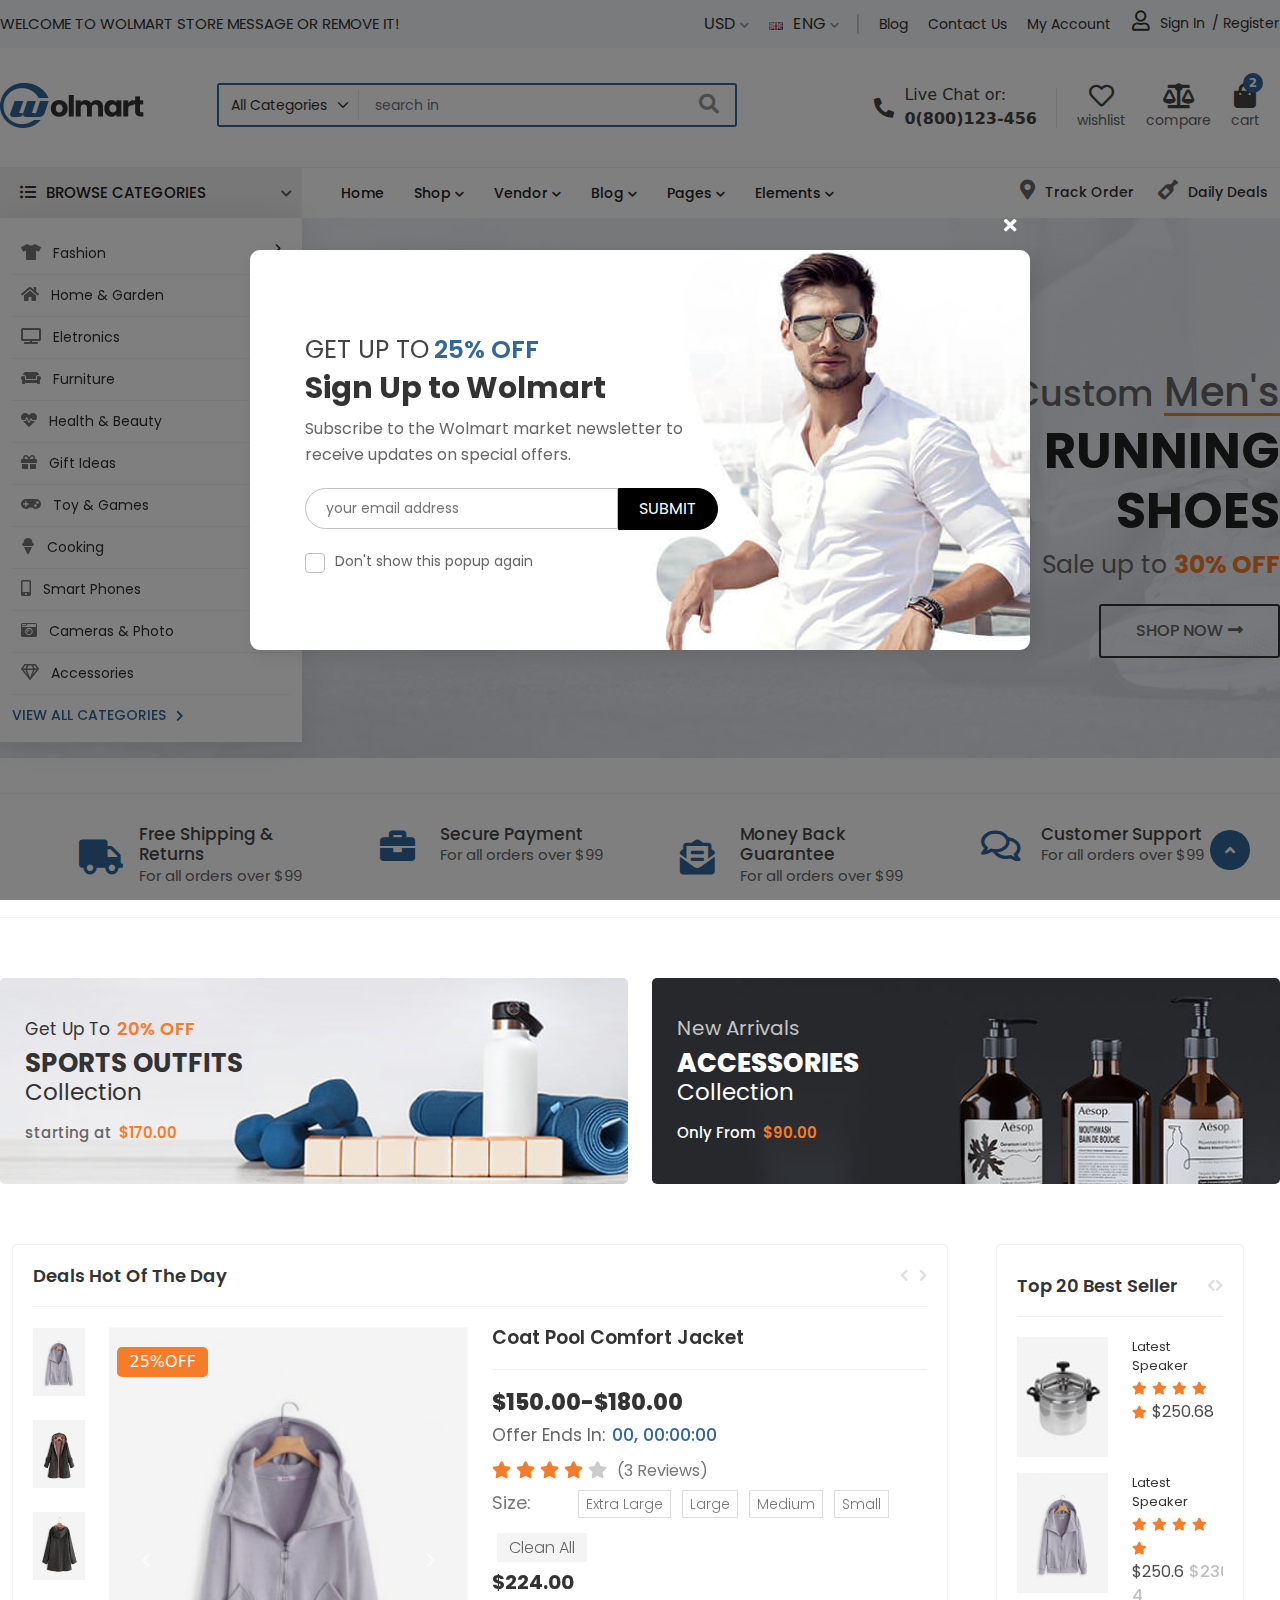
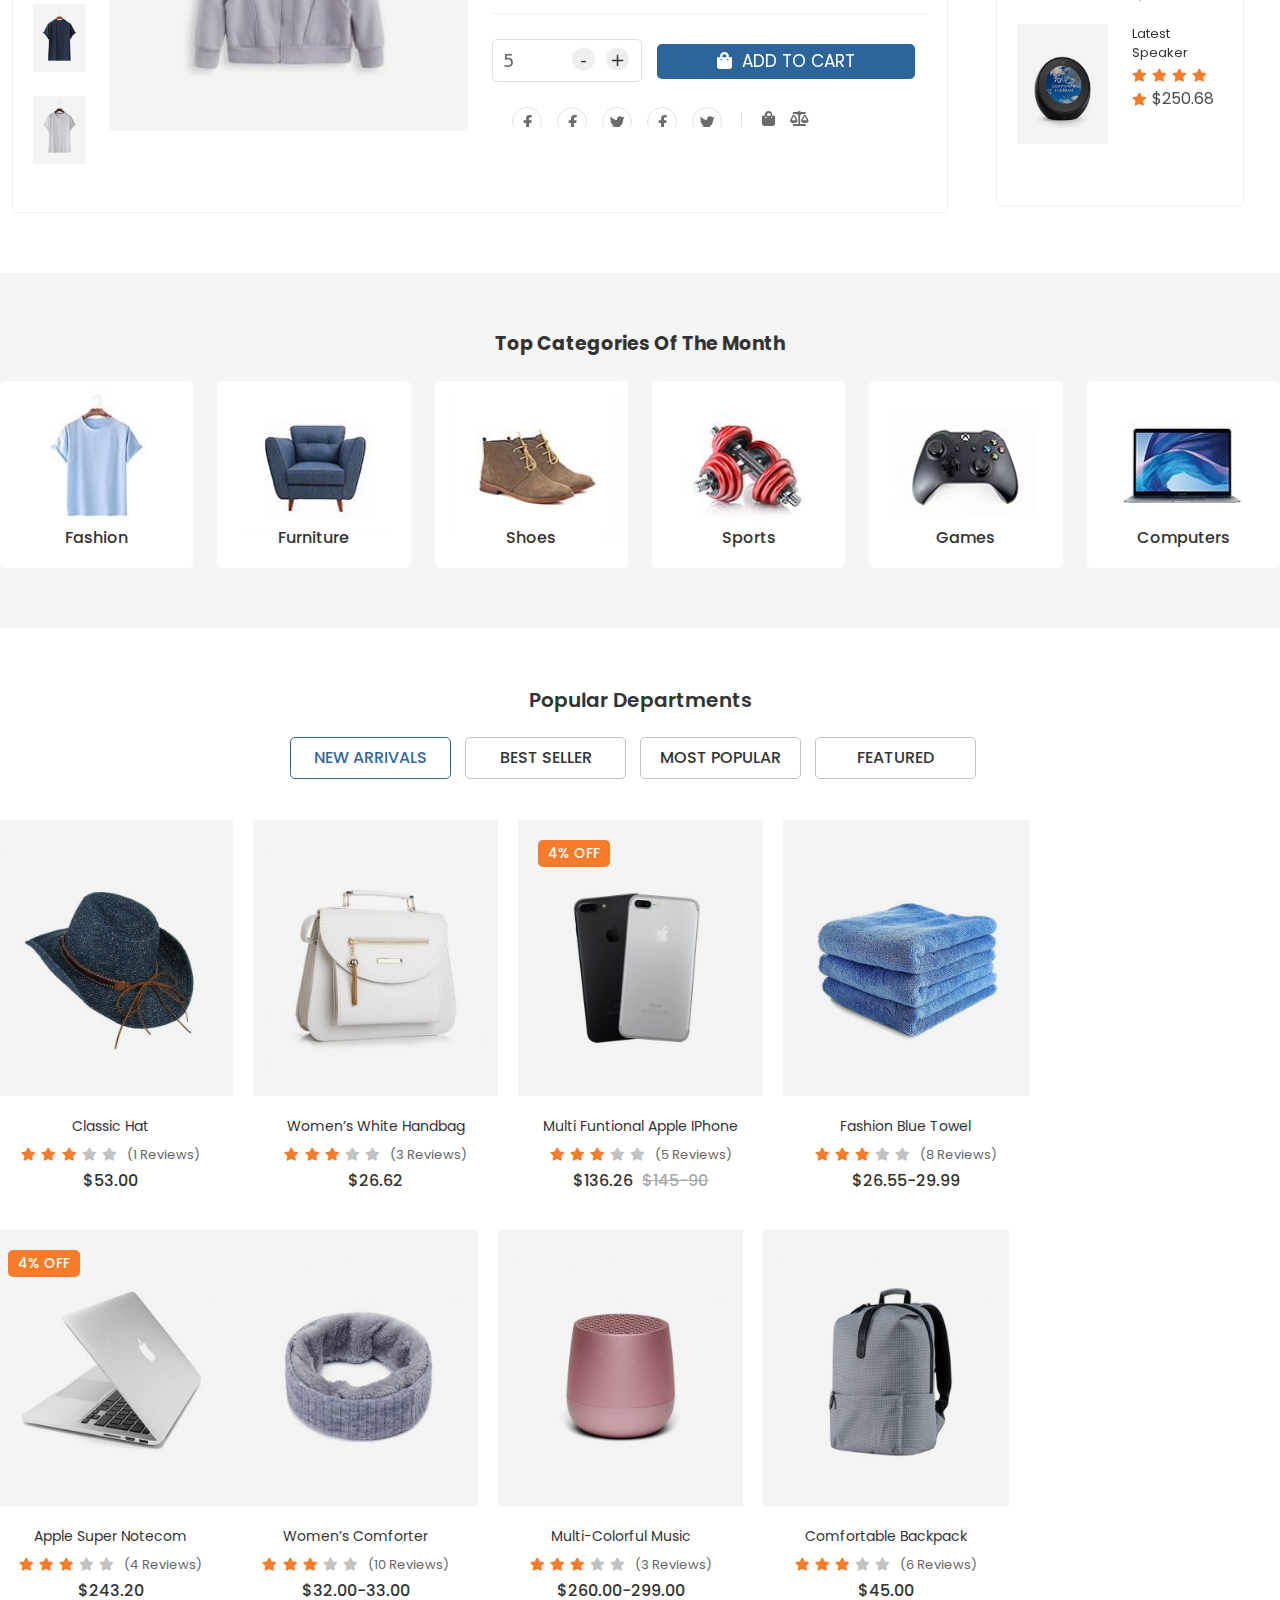
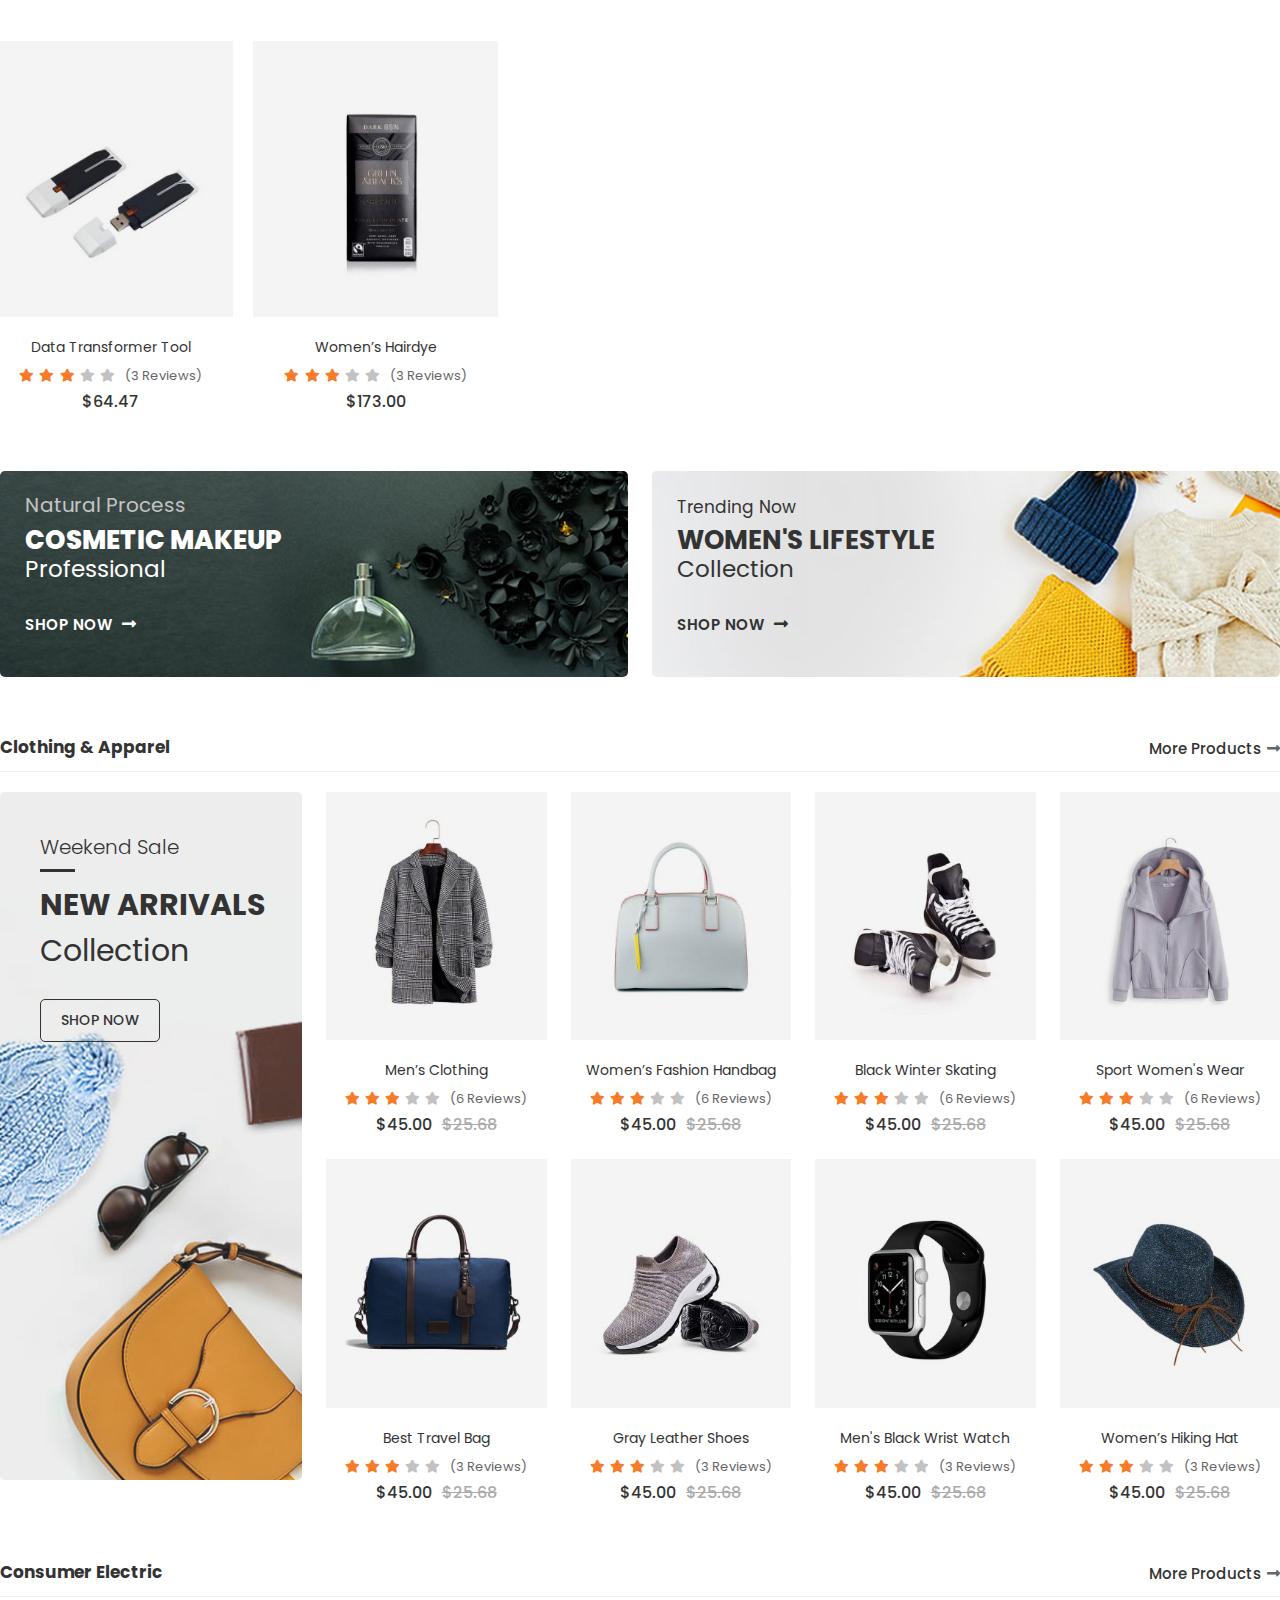
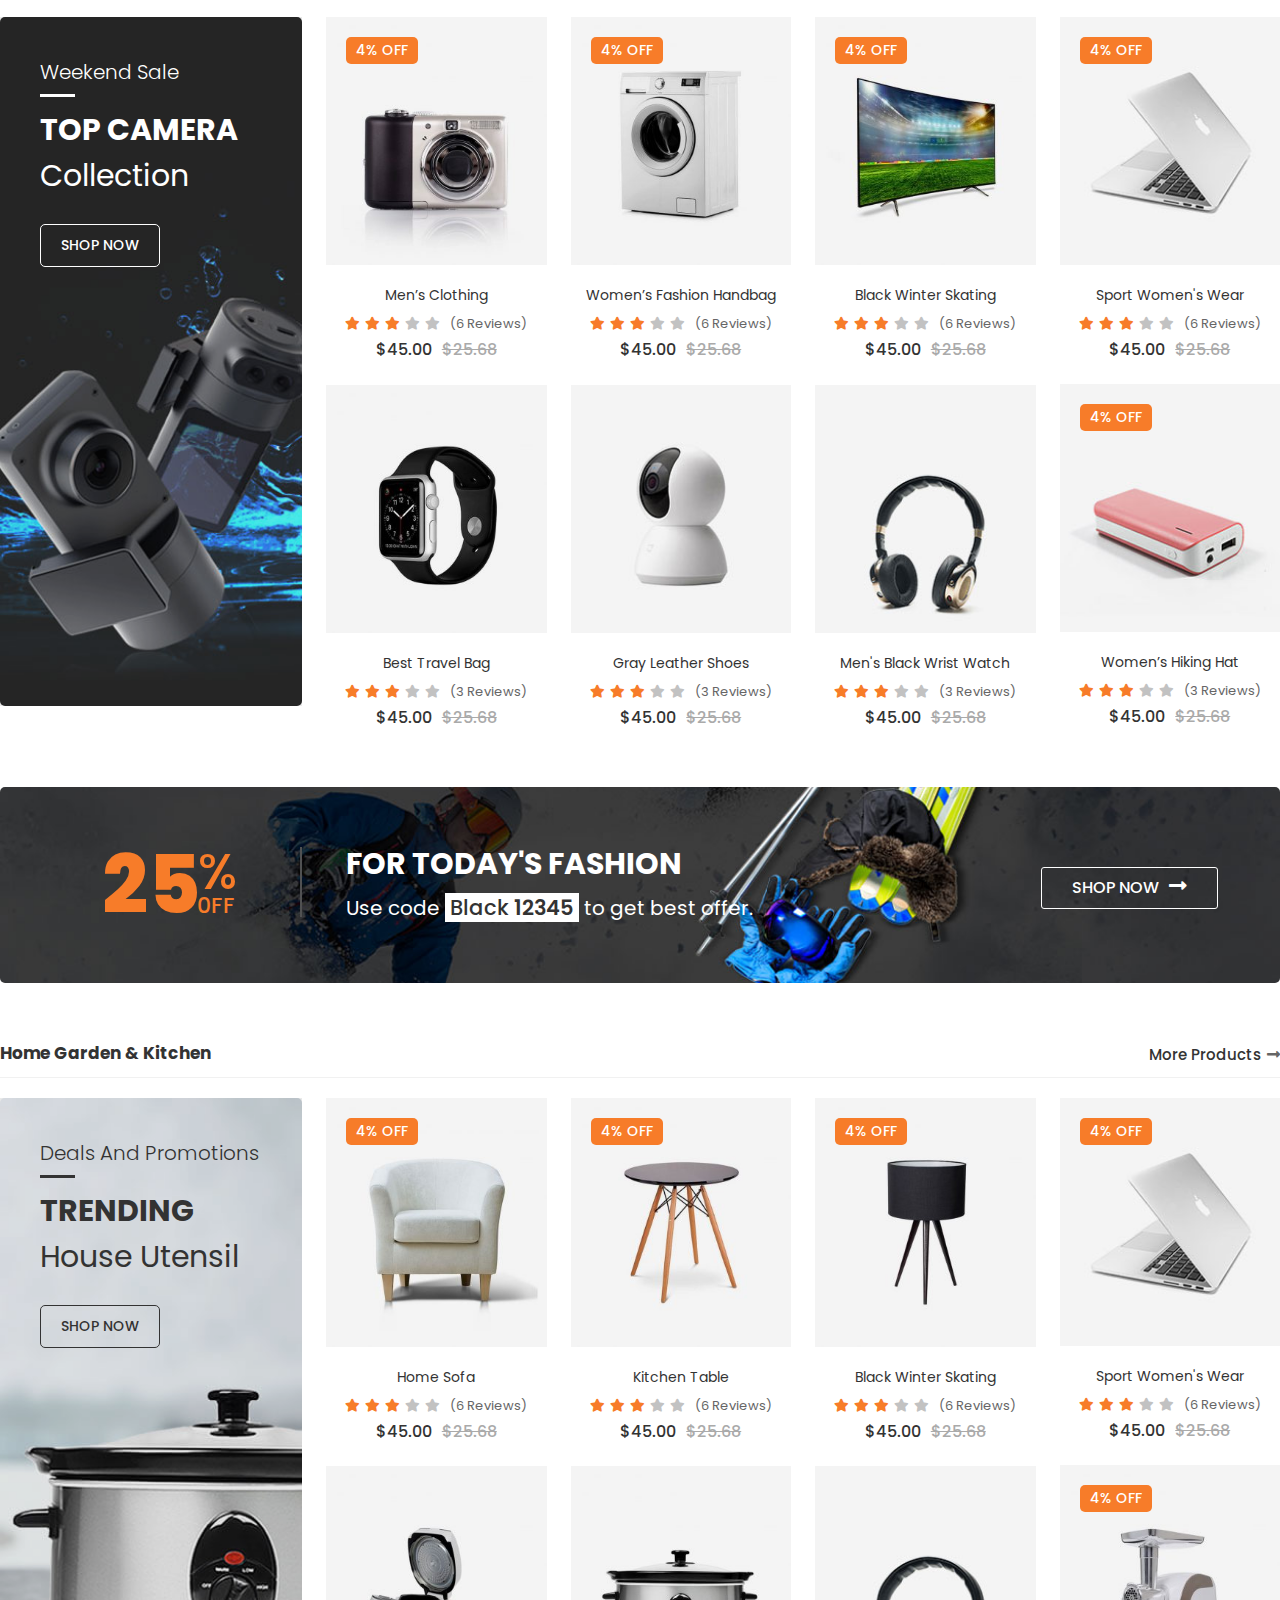
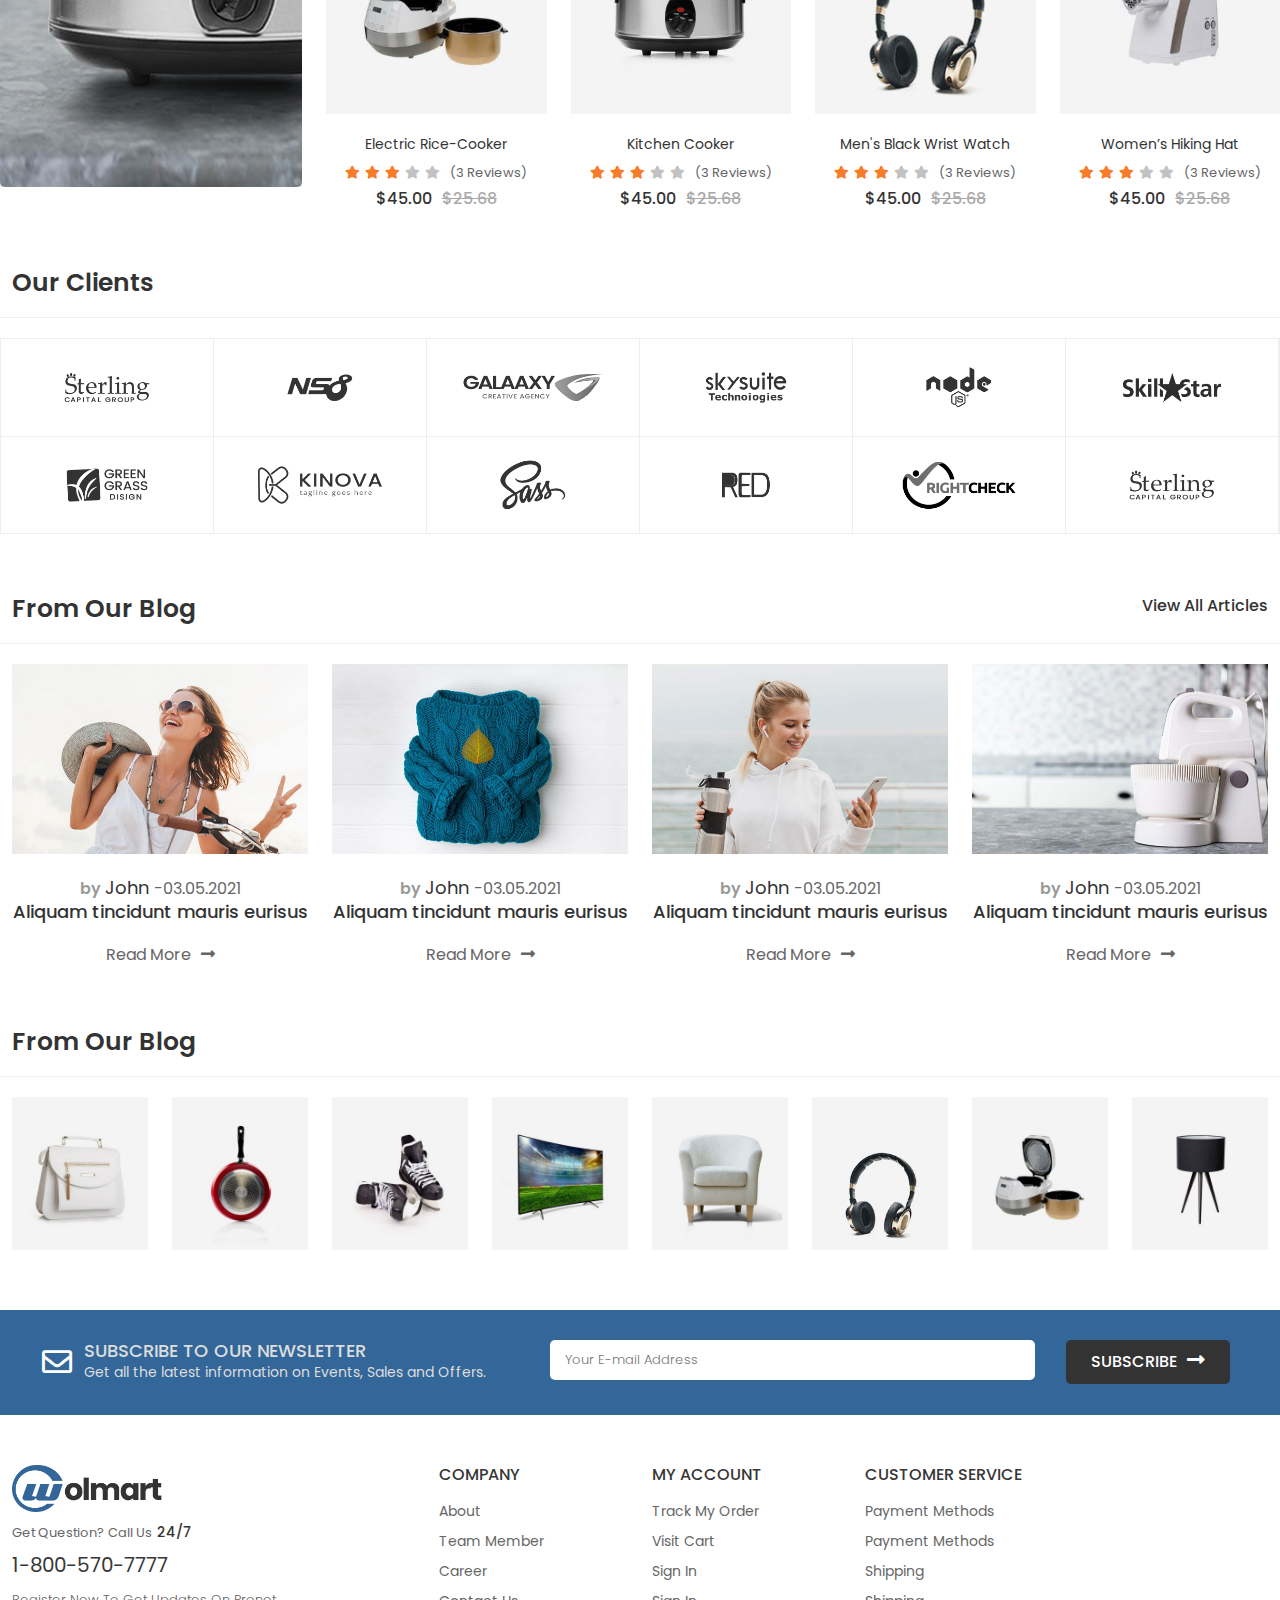
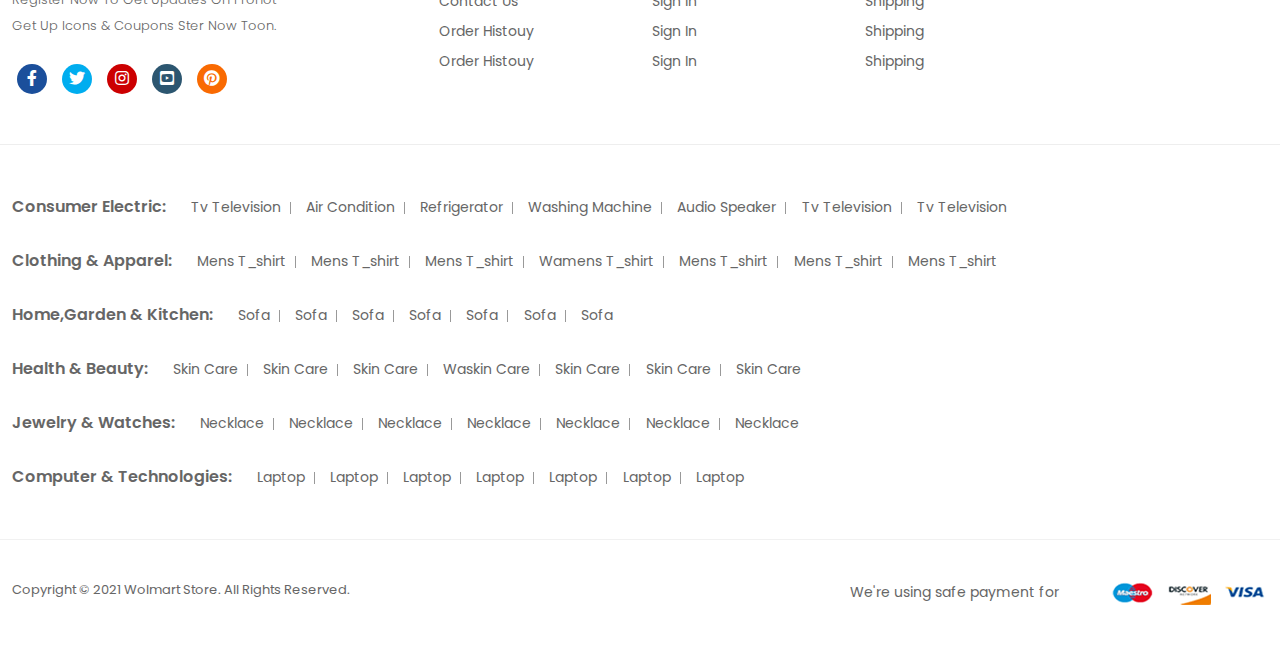
<file: index.html>
<!DOCTYPE html>
<html lang="en">

<head>
    <meta charset="UTF-8">
    <meta http-equiv="X-UA-Compatible" content="IE=edge">
    <meta name="viewport" content="width=device-width, initial-scale=1.0">
    <title>wolmart</title>
    <link rel="icon" href="images/favicon.png">
    <link rel="stylesheet" href="css/bootstrap.min.css">
    <link rel="stylesheet" href="css/animate.min.css">
    <link rel="stylesheet" href="css/all.min.css">
    <link rel="stylesheet" href="css/slick.css">
    <link rel="stylesheet" href="css/style.css">
</head>

<body>
    <!-- popup start -->
    <div class="popup_body">
        <div class="popup" style="background: url(images/popup.jpg);">

            <div class="popup_close">
                <i class="fas fa-times"></i>
            </div>
            <div class="popup_text">
                <h4>get up to<span>25% off</span></h4>
                <h2>Sign Up to Wolmart</h2>
                <p>Subscribe to the Wolmart market newsletter to <br>
                    receive updates on special offers.</p>
                <div class="submit">
                    <form action="#">
                        <input type="email"  placeholder="your email address" name="email" required>
                        <button type="submit">submit</button>
                    </form>
                </div>
                <input class="form-check-input check" type="checkbox" value="" id="flexCheckDefault">
                <label class="form-check-label" for="flexCheckDefault">
                    Don't show this popup again
                </label>
            </div>
        </div>
    </div>
    <!-- popup end -->
    <!-- ===================================
                Header part start
    ========================================== -->
    <header id="header">
        <div class="container-fluid px-lg-0">
            <div class="row">
                <div class="col-lg-5">
                    <div class="header_text">
                        <p>WELCOME TO WOLMART STORE MESSAGE OR REMOVE IT!</p>
                    </div>
                </div>
                <div class="col-lg-7">
                    <div class="header_right d-flex justify-content-end">
                        <div class="language">
                            <ul>
                                <li><a href="#">usd <i class="fas fa-chevron-down"></i></a>
                                    <ul>
                                        <li><a href="#">usd</a></li>
                                        <li><a href="#">eur</a></li>
                                    </ul>
                                </li>
                            </ul>
                        </div>
                        <div class="country">
                            <ul>
                                <li><a href="#"><img src="images/flag.png" alt="flag"> eng <i
                                            class="fas fa-chevron-down"></i></a>
                                    <ul>
                                        <li><a href="#"><img src="images/flag.png" alt="flag"> eng</a></li>
                                        <li><a href="#"><img src="images/flag.png" alt="flag">fra</a></li>
                                    </ul>
                                </li>
                            </ul>
                        </div>
                        <div class="header_menu">
                            <ul class="d-flex">
                                <li><a href="#">blog</a></li>
                                <li><a href="#">contact us</a></li>
                                <li><a href="#">my account</a></li>
                            </ul>
                        </div>
                        <div class="sign_up">
                            <li type="button" class="btn line sign" data-bs-toggle="modal"
                                data-bs-target="#exampleModal">
                                <i class="far fa-user"></i>sign in
                            </li>
                            <li type="button" class="btn line" data-bs-toggle="modal" data-bs-target="#exampleModal">
                                / Register
                            </li>
                            <div class="modal fade" id="exampleModal" tabindex="-1" aria-labelledby="exampleModalLabel"
                                aria-hidden="true">
                                <div class="modal-dialog">
                                    <div class="modal-content form_body">
                                        <ul class="nav nav-pills mb-5" id="pills-tab" role="tablist">
                                            <li class="nav-item" role="presentation">
                                                <button class="nav-link active" id="pills-home-tab"
                                                    data-bs-toggle="pill" data-bs-target="#pills-home" type="button"
                                                    role="tab" aria-controls="pills-home" aria-selected="true">sign
                                                    in</button>
                                            </li>
                                            <li class="nav-item ms-auto" role="presentation">
                                                <button class="nav-link" id="pills-profile-tab" data-bs-toggle="pill"
                                                    data-bs-target="#pills-profile" type="button" role="tab"
                                                    aria-controls="pills-profile" aria-selected="false">sign up</button>
                                            </li>

                                        </ul>
                                        <div class="tab-content" id="pills-tabContent">
                                            <div class="tab-pane fade show active " id="pills-home" role="tabpanel"
                                                aria-labelledby="pills-home-tab">

                                                <form>
                                                    <div class="mb-4">
                                                        <label for="exampleInputEmail1" class="form-label">Username
                                                            or email address *</label>
                                                        <input type="email" class="form-control" id="exampleInputEmail1"
                                                            aria-describedby="emailHelp">

                                                    </div>
                                                    <div class="mb-3">
                                                        <label for="exampleInputPassword1"
                                                            class="form-label">Password*</label>
                                                        <input type="password" class="form-control"
                                                            id="exampleInputPassword1">
                                                    </div>
                                                    <div class="mb-4 form-check">
                                                        <input type="checkbox" class="form-check-input"
                                                            id="exampleCheck1">
                                                        <label class="form-check-label" for="exampleCheck1">Remember
                                                            me</label>
                                                        <a href="#">last your password?</a>
                                                    </div>

                                                    <button type="submit" class="btn btn-primary button_in">Sign
                                                        in</button>
                                                </form>
                                                <div class="text-center social">
                                                    <p>Sign in with social account</p>
                                                    <a href="#"><i class="fab fa-facebook-f"></i></a>
                                                    <a href="#"><i class="fab fa-twitter"></i></a>
                                                    <a href="#"><i class="fab fa-google"></i></a>
                                                </div>
                                            </div>
                                            <div class="tab-pane fade" id="pills-profile" role="tabpanel"
                                                aria-labelledby="pills-profile-tab">

                                                <form>
                                                    <div class="mb-3">
                                                        <label for="exampleInputEmail1" class="form-label">Your Email
                                                            address</label>
                                                        <input type="email" class="form-control" id="exampleInputEmail1"
                                                            aria-describedby="emailHelp">
                                                    </div>
                                                    <div class="mb-3">
                                                        <label for="exampleInputPassword1"
                                                            class="form-label">Password*</label>
                                                        <input type="password" class="form-control"
                                                            id="exampleInputPassword1">
                                                    </div>
                                                    <div class="mb-3 para">
                                                        <span>Your personal data will be used to support your experience
                                                            throughout this website, to manage access to your account,
                                                            and for other purposes described in our <a href="#">privacy
                                                                policy.</a></span>
                                                        <a href="#" class="link">Signup as a vendor?</a>
                                                    </div>
                                                    <div class="mb-3 form-check">
                                                        <input type="checkbox" class="form-check-input"
                                                            id="exampleCheck1">
                                                        <label class="form-check-label" for="exampleCheck1">I agree to
                                                            the <a>privacy policy</a>
                                                        </label>
                                                    </div>
                                                    <button type="submit" class="btn btn-primary">sign up</button>
                                                </form>
                                                <div class="text-center social">
                                                    <p>Sign in with social account</p>
                                                    <a href="#"><i class="fab fa-facebook-f"></i></a>
                                                    <a href="#"><i class="fab fa-twitter"></i></a>
                                                    <a href="#"><i class="fab fa-google"></i></a>
                                                </div>
                                            </div>
                                        </div>
                                    </div>

                                </div>
                            </div>
                        </div>

                    </div>
                </div>
            </div>
    </header>
    <!-- ===================================
                Header part end
    ========================================== -->

    <!-- ===================================
            logo part start
    ========================================== -->
    <section id="logo_part">
        <div class="container-fluid px-lg-0">
            <div class="row">
                <div class="col-lg-2">
                    <div class="main_logo">
                        <a href="#"><img src="images/logo.png" alt="logo" ;></a>
                    </div>
                </div>
                <div class="col-lg-5">
                    <div class="logo_form ">
                        <form action="#" class="d-flex">
                            <select class="form-select">
                                <option selected>All categories</option>
                                <option value="1">Fashion</option>
                                <option value="2">Furniture</option>
                                <option value="3">shoes</option>
                                <option value="3">sports</option>
                                <option value="3">Games</option>
                                <option value="3">Computers</option>
                                <option value="3">Electronics</option>
                                <option value="3">Kitchen</option>
                                <option value="3">Clothing</option>
                            </select>
                            <input type="text" class="form-control" id="exampleFormControlInput1"
                                placeholder="search in">
                            <button type="submit"><i class="fas fa-search"></i></button>
                        </form>
                    </div>
                </div>
                <div class="col-lg-5">
                    <div class="logo_card">
                        <ul class="d-flex justify-content-end">
                            <li>
                                <a href="call to:0(800)123-456">
                                    <i class="fas fa-phone-alt"></i>
                                    <p>Live Chat or:</p>
                                    0(800)123-456
                                </a>
                            </li>
                            <li>
                                <a href="#">
                                    <i class="far fa-heart"></i>
                                    <span>wishlist</span>
                                </a>
                            </li>
                            <li>
                                <a href="#">
                                    <i class="fas fa-balance-scale"></i>
                                    <span>compare</span>
                                </a>

                            </li>
                            <li class="cart" data-bs-toggle="offcanvas" data-bs-target="#offcanvasRight"
                                aria-controls="offcanvasRight">
                                <a href="#">
                                    <b>2</b>
                                    <i class="fas fa-shopping-bag"></i>
                                    <span>cart</span>
                                </a>
                            </li>
                        </ul>
                        <div class="offcanvas offcanvas-end main_cart" tabindex="-1" id="offcanvasRight"
                            aria-labelledby="offcanvasRightLabel">
                            <div class="offcanvas-header shop">
                                <h5 id="offcanvasRightLabel">SHOPPING CART</h5>
                                <button type="button" data-bs-dismiss="offcanvas" aria-label="Close">close <i
                                        class="fas fa-long-arrow-alt-right"></i></button>
                            </div>
                            <div class="offcanvas-body">
                                <div class="row cart_row">
                                    <div class="col-lg-8 p-0">
                                        <div class="cart_text">
                                            <h5>Beige knitted elas tic runner shose</h5>
                                            <p>1 x <span>$25.68</span></p>
                                        </div>
                                    </div>
                                    <div class="col-lg-4 p-0">
                                        <div class="cart_images">
                                            <i class="fas fa-times"></i>
                                            <img src="images/product-1.jpg" class="img-fluid w-100" alt="product-1">
                                        </div>
                                    </div>
                                </div>
                                <div class="row cart_row cart_border">
                                    <div class="col-lg-8 p-0">
                                        <div class="cart_text">
                                            <h5>Blue utility pina fore denim dress </h5>
                                            <p>1 x <span>$32.99</span></p>
                                        </div>
                                    </div>
                                    <div class="col-lg-4 p-0">
                                        <div class="cart_images">
                                            <i class="fas fa-times"></i>
                                            <img src="images/product-2.jpg" class="img-fluid w-100" alt="product-2">
                                        </div>
                                    </div>
                                </div>
                                <div class="row cart_row_1">
                                    <div class="col-lg-6 p-0">
                                        <div class="total">
                                            <h5>subtotal: </h5>
                                        </div>
                                    </div>
                                    <div class="col-lg-6 p-0">
                                        <div class="total_price">
                                            <p>$58.67</p>
                                        </div>
                                    </div>
                                </div>
                                <div class="row">
                                    <div class="col-lg-12 p-0">
                                        <div class="cart_button">
                                            <a href="cart.html" class="btn btn-rounded">View Cart</a>
                                            <a href="cart.html" class="btn btn-rounded">checkout</a>
                                        </div>
                                    </div>
                                </div>
                            </div>
                        </div>
                    </div>
                </div>
            </div>
        </div>
    </section>
    <!-- ===================================
            logo part end
    ========================================== -->


    <!-- ===================================
                Menu part start
    ========================================== -->
    <nav id="menu" class="navigation">
        <div class="container-fluid px-lg-0">
            <div class="row ">
                <div class="col-lg-3">
                    <div class="menu_category">
                        <a href="#">
                            <i class="fas fa-list-ul"></i>
                            <span>Browse categories</span>
                            <i class="fas fa-chevron-down"></i>
                        </a>
                        <div class="main_drop_menu">
                            <ul>
                                <li><a href="#"><i class="fas fa-tshirt cate"></i>fashion<i
                                            class="fas fa-chevron-right gory"></i></a>
                                    <div class="side_mega">
                                        <div class="row">
                                            <div class="col-lg-4">
                                                <h4>women</h4>
                                                <ul>
                                                    <li><a href="#">new arrivals</a></li>
                                                    <li><a href="#">best sellers</a></li>
                                                    <li><a href="#">trending</a></li>
                                                    <li><a href="#">clothing</a></li>
                                                    <li><a href="#">shoes</a></li>
                                                    <li><a href="#">bags</a></li>
                                                    <li><a href="#">accessories</a></li>
                                                    <li><a href="#">jewlery & watches</a></li>
                                                    <li><a href="#">sale</a></li>
                                                </ul>
                                            </div>
                                            <div class="col-lg-4">
                                                <h4>men</h4>
                                                <ul>
                                                    <li><a href="#">new arrivals</a></li>
                                                    <li><a href="#">best sellers</a></li>
                                                    <li><a href="#">trending</a></li>
                                                    <li><a href="#">clothing</a></li>
                                                    <li><a href="#">shoes</a></li>
                                                    <li><a href="#">bags</a></li>
                                                    <li><a href="#">accessories</a></li>
                                                    <li><a href="#">jewlery & watches</a></li>
                                                    <li><a href="#">sale</a></li>
                                                </ul>
                                            </div>
                                            <div class="col-lg-4">
                                                <div class="menu_img">
                                                    <img src="images/banner.jpg" alt="banner" class="img-fluid w-100">
                                                    <div class="overly">
                                                        <span>Get up to<strong>20%Off</strong></span>
                                                        <h5>Hot Sales</h5>
                                                        <a href="#">
                                                            Shop Now <i class="fas fa-arrow-right"></i></a>
                                                    </div>
                                                </div>
                                            </div>
                                        </div>
                                    </div>
                                </li>
                                <li><a href="#"><i class="fas fa-home cate"></i>Home & garden<i
                                            class="fas fa-chevron-right gory"></i></a>

                                    <div class="side_mega down_mega">
                                        <div class="row">
                                            <div class="col-lg-4">
                                                <div class="side_text">
                                                    <h4>bedroom</h4>
                                                    <ul>
                                                        <li><a href="#">new arrivals</a></li>
                                                        <li><a href="#">best sellers</a></li>
                                                        <li><a href="#">trending</a></li>
                                                        <li><a href="#">clothing</a></li>
                                                        <li><a href="#">shoes</a></li>
                                                        <li><a href="#">bags</a></li>
                                                    </ul>
                                                </div>
                                                <div class="side_text">
                                                    <h4 class="phone">living room</h4>
                                                    <ul>
                                                        <li><a href="#">new arrivals</a></li>
                                                        <li><a href="#">best sellers</a></li>
                                                        <li><a href="#">trending</a></li>
                                                        <li><a href="#">clothing</a></li>
                                                        <li><a href="#">shoes</a></li>
                                                        <li><a href="#">bags</a></li>
                                                    </ul>
                                                </div>
                                            </div>
                                            <div class="col-lg-4">
                                                <div class="side_text">
                                                    <h4>office</h4>
                                                    <ul>
                                                        <li><a href="#">new arrivals</a></li>
                                                        <li><a href="#">best sellers</a></li>
                                                        <li><a href="#">trending</a></li>
                                                        <li><a href="#">clothing</a></li>
                                                        <li><a href="#">shoes</a></li>
                                                        <li><a href="#">bags</a></li>
                                                    </ul>
                                                </div>
                                                <div class="side_text">
                                                    <h4 class="phone">kitchen & dining</h4>
                                                    <ul>
                                                        <li><a href="#">new arrivals</a></li>
                                                        <li><a href="#">best sellers</a></li>
                                                        <li><a href="#">trending</a></li>
                                                        <li><a href="#">clothing</a></li>
                                                        <li><a href="#">shoes</a></li>
                                                        <li><a href="#">bags</a></li>
                                                    </ul>
                                                </div>
                                            </div>
                                            <div class="col-lg-4">
                                                <div class="mega_img">
                                                    <img src="images/banner-4.jpg" class="img-fluid w-100" alt="banner">
                                                    <div class="over">
                                                        <p>restroom</p>
                                                        <h5>furniture Sale</h5>
                                                        <span>up to<strong>25% off</strong></span>
                                                        <a href="#">
                                                            Shop Now <i class="fas fa-arrow-right"></i></a>
                                                    </div>
                                                </div>
                                            </div>
                                        </div>
                                    </div>
                                </li>
                                <li><a href="#"><i class="fas fa-tv cate"></i>eletronics<i
                                            class="fas fa-chevron-right gory"></i></a>
                                    <div class="side_mega down_mega_1">
                                        <div class="row">
                                            <div class="col-lg-4">
                                                <div class="side_text">
                                                    <h4>laptops & computers</h4>
                                                    <ul>
                                                        <li><a href="#">new arrivals</a></li>
                                                        <li><a href="#">best sellers</a></li>
                                                        <li><a href="#">trending</a></li>
                                                        <li><a href="#">clothing</a></li>
                                                    </ul>
                                                </div>
                                                <div class="side_text">
                                                    <h4 class="phone">tv & video</h4>
                                                    <ul>
                                                        <li><a href="#">new arrivals</a></li>
                                                        <li><a href="#">best sellers</a></li>
                                                        <li><a href="#">trending</a></li>
                                                        <li><a href="#">clothing</a></li>
                                                    </ul>
                                                </div>
                                            </div>
                                            <div class="col-lg-4">
                                                <div class="side_text">
                                                    <h4>digital cameras</h4>
                                                    <ul>
                                                        <li><a href="#">new arrivals</a></li>
                                                        <li><a href="#">best sellers</a></li>
                                                        <li><a href="#">trending</a></li>
                                                        <li><a href="#">clothing</a></li>
                                                    </ul>
                                                </div>
                                                <div class="side_text">
                                                    <h4 class="phone">cell phone</h4>
                                                    <ul>
                                                        <li><a href="#">new arrivals</a></li>
                                                        <li><a href="#">best sellers</a></li>
                                                        <li><a href="#">trending</a></li>
                                                        <li><a href="#">clothing</a></li>
                                                    </ul>
                                                </div>
                                            </div>
                                            <div class="col-lg-4">
                                                <div class="drop_img">
                                                    <img src="images/download-1.jpg" class="img-fluid w-100"
                                                        alt="banner">
                                                    <div class="over_1">
                                                        <p>deals of the week</p>
                                                        <h5>save on smart earphone</h5>
                                                        <h3>25% off</h3>
                                                        <a href="#" class="button">
                                                            Shop Now</a>
                                                    </div>
                                                </div>
                                            </div>
                                        </div>
                                    </div>
                                </li>
                                <li><a href="#"><i class="fas fa-couch cate"></i>furniture<i
                                            class="fas fa-chevron-right gory"></i></a>
                                    <div class="furniture_mega">
                                        <div class="row">
                                            <div class="col-lg-3">
                                                <h4>furniture</h4>
                                                <ul>
                                                    <li><a href="#">sofas & couches</a></li>
                                                    <li><a href="#">armchairs</a></li>
                                                    <li><a href="#">bed frames</a></li>
                                                    <li><a href="#">beside tables</a></li>
                                                    <li><a href="#">dressing tables</a></li>

                                                </ul>
                                            </div>
                                            <div class="col-lg-3">
                                                <h4>accessories</h4>
                                                <ul>
                                                    <li><a href="#">sofas & couches</a></li>
                                                    <li><a href="#">armchairs</a></li>
                                                    <li><a href="#">bed frames</a></li>
                                                    <li><a href="#">beside tables</a></li>
                                                    <li><a href="#">dressing tables</a></li>

                                                </ul>
                                            </div>
                                            <div class="col-lg-3">
                                                <h4>accessories</h4>
                                                <ul>
                                                    <li><a href="#">sofas & couches</a></li>
                                                    <li><a href="#">armchairs</a></li>
                                                    <li><a href="#">bed frames</a></li>
                                                    <li><a href="#">beside tables</a></li>
                                                    <li><a href="#">dressing tables</a></li>

                                                </ul>
                                            </div>
                                            <div class="col-lg-3">
                                                <h4>furniture</h4>
                                                <ul>
                                                    <li><a href="#">sofas & couches</a></li>
                                                    <li><a href="#">armchairs</a></li>
                                                    <li><a href="#">bed frames</a></li>
                                                    <li><a href="#">beside tables</a></li>
                                                    <li><a href="#">dressing tables</a></li>

                                                </ul>
                                            </div>
                                        </div>
                                        <div class="row">
                                            <div class="col-lg-6">
                                                <div class="furni_img">
                                                    <img src="images/download-2.jpg" class="img-fluid w-100"
                                                        alt="images">
                                                    <div class="furni">
                                                        <span>new arrivals</span>
                                                        <h3>amazing sofa</h3>
                                                        <p>starting at<span>$125.00</span></p>
                                                    </div>
                                                </div>
                                            </div>
                                            <div class="col-lg-6">
                                                <div class="furni_img_1">
                                                    <img src="images/download-3.jpg" class="img-fluid w-100"
                                                        alt="images">
                                                    <div class="chair">
                                                        <span>best seller</span>
                                                        <h3>chair $ lamp</h3>
                                                        <p>from<span>$165.00</span></p>

                                                    </div>
                                                </div>
                                            </div>

                                        </div>
                                    </div>


                                </li>
                                <li><a href="#"><i class="fas fa-heartbeat cate"></i>health & beauty</a></li>
                                <li><a href="#"><i class="fas fa-gift cate"></i>gift ideas</a></li>
                                <li><a href="#"><i class="fas fa-gamepad cate"></i>toy & games</a></li>
                                <li><a href="#"><i class="fas fa-ice-cream cate"></i>cooking</a></li>
                                <li><a href="#"><i class="fas fa-mobile-alt cate"></i>smart phones</a></li>
                                <li><a href="#"><i class="fas fa-camera-retro cate"></i>cameras & photo</a></li>
                                <li><a href="#"><i class="far fa-gem cate"></i>accessories</a></li>
                                <a>view all categories<i class="fas fa-chevron-right icon"></i></a>
                            </ul>
                        </div>
                    </div>
                </div>
                <div class="col-lg-6">
                    <div class="main_menu">
                        <ul class="d-flex ">
                            <li><a href="index.html">Home</a></li>
                            <li><a href="shop.html">shop <i class="fas fa-chevron-down"></i></a>
                                <div class="mega_menu">
                                    <div class="row">
                                        <div class="col-lg-3">
                                            <h1>shop pages</h1>
                                            <ul>
                                                <li><a href="#">banner with sidebar</a></li>
                                                <li><a href="#">boxed banner</a></li>
                                                <li><a href="#">full width banner</a></li>
                                                <li><a href="#">horizantal filter <span>hot</span></a></li>
                                                <li><a href="#">off can sidebar <b>new</b></a></li>
                                                <li><a href="#">infinite ajax scroll</a></li>
                                                <li><a href="#">right sidebar</a></li>
                                                <li><a href="#">both sidebar</a></li>
                                            </ul>
                                        </div>
                                        <div class="col-lg-3">
                                            <h1>shop layouts</h1>
                                            <ul>
                                                <li><a href="#">banner with sidebar</a></li>
                                                <li><a href="#">boxed banner</a></li>
                                                <li><a href="#">full width banner</a></li>
                                                <li><a href="#">horizantal filter hot</a></li>
                                                <li><a href="#">off canvas sidebar </a></li>
                                                <li><a href="#">infinite ajax scroll</a></li>
                                                <li><a href="#">right sidebar</a></li>
                                                <li><a href="#">both sidebar</a></li>
                                            </ul>
                                        </div>
                                        <div class="col-lg-3">
                                            <h1>product pages</h1>
                                            <ul>
                                                <li><a href="#">banner with sidebar</a></li>
                                                <li><a href="#">boxed banner</a></li>
                                                <li><a href="#">full width banner</a></li>
                                                <li><a href="#">horizantal filter hot</a></li>
                                                <li><a href="#">off canvas sidebar </a></li>
                                                <li><a href="#">infinite ajax scroll</a></li>
                                                <li><a href="#">right sidebar</a></li>
                                                <li><a href="#">both sidebar</a></li>
                                            </ul>
                                        </div>
                                        <div class="col-lg-3">
                                            <h1>product layouts</h1>
                                            <ul>
                                                <li><a href="#">banner with sidebar</a></li>
                                                <li><a href="#">boxed banner</a></li>
                                                <li><a href="#">full width banner</a></li>
                                                <li><a href="#">horizantal filter hot</a></li>
                                                <li><a href="#">off canvas sidebar </a></li>
                                                <li><a href="#">infinite ajax scroll</a></li>
                                                <li><a href="#">right sidebar</a></li>
                                                <li><a href="#">both sidebar</a></li>
                                            </ul>
                                        </div>
                                    </div>

                                </div>


                            </li>
                            <li><a href="vendor.html">vendor <i class="fas fa-chevron-down"></i></a>
                                <ul>
                                    <li><a href="#">store listing<i class="fas fa-chevron-right"></i></a>
                                        <ul>
                                            <li><a href="#">store listing-1</a></li>
                                            <li><a href="#">store listing-2</a></li>
                                            <li><a href="#">store listing-3</a></li>
                                            <li><a href="#">store listing-4</a></li>
                                        </ul>

                                    </li>
                                    <li><a href="#">vendor store<i class="fas fa-chevron-right"></i></a>

                                        <ul>
                                            <li><a href="#">vendor store-1</a></li>
                                            <li><a href="#">vendor store-2</a></li>
                                            <li><a href="#">vendor store-3</a></li>
                                            <li><a href="#">vendor store-4</a></li>
                                        </ul>

                                    </li>
                                </ul>

                            </li>
                            <li><a href="blog.html">Blog <i class="fas fa-chevron-down"></i></a>
                                <ul>
                                    <li><a href="#">classic</a></li>
                                    <li><a href="#">listing</a></li>
                                    <li><a href="#">grid<i class="fas fa-chevron-right"></i></a></li>
                                    <li><a href="#">masonry<i class="fas fa-chevron-right"></i></a></li>
                                    <li><a href="#">mask<i class="fas fa-chevron-right"></i></a></li>
                                    <li><a href="#">single post</a></li>
                                </ul>


                            </li>
                            <li><a href="about.html">pages <i class="fas fa-chevron-down"></i></a>
                                <ul>
                                    <li><a href="about.html">about us</a></li>
                                    <li><a href="become-a-vendor.html">become a vendor</a></li>
                                    <li><a href="contact.html">contact us</a></li>
                                    <li><a href="faq.html">faqs</a></li>
                                    
                                </ul>

                            </li>
                            <li><a href="#">Elements <i class="fas fa-chevron-down"></i></a>
                                <ul>
                                    <li><a href="#">accordions</a></li>
                                    <li><a href="#">ale & notification</a></li>
                                    <li><a href="#">blog posts</a></li>
                                    <li><a href="#">buttons</a></li>
                                    <li><a href="#">call to action</a></li>
                                    <li><a href="#">icons</a></li>
                                    <li><a href="#">icons boxes</a></li>
                                    <li><a href="#">instagrams</a></li>
                                </ul>

                            </li>
                        </ul>
                    </div>
                </div>
                <div class="col-lg-3 align-self-center">
                    <div class="menu_order">
                        <ul class="d-flex justify-content-end ">
                            <li><a href="#"><i class="fas fa-map-marker-alt"></i>track order</a></li>
                            <li><a href="#"><i class="fas fa-wine-bottle"></i>daily deals</a></li>
                        </ul>
                    </div>
                </div>
            </div>
        </div>

    </nav>
    <!-- ===================================
                Menu part end
    ========================================== -->

    <!-- ===================================
            banner part start
    ========================================== -->
    <section id="banner">
        <div class="banner_item" style="background: url(images/banner-1.jpg) no-repeat center/cover;">
            <div class="container-fluid px-lg-0">
                <div class="row">
                    <div class="col-lg-4 offset-lg-4">
                        <img src="images/shoes.png"
                            class="img-fluid w-100 animate__animated animate__backInDown animate__slow" alt="shoes">
                    </div>
                    <div class="col-lg-4">
                        <div class="banner_text">
                            <h3 class="animate__animated animate__slideInLeft animate__slow">custom<span>Men's</span>
                            </h3>
                            <h2 class="animate__animated animate__slideInLeft animate__slow">running shoes</h2>
                            <p class="animate__animated animate__slideInLeft animate__slow">Sale up to<span>30%
                                    off</span></p>
                            <a href="#" class="animate__animated animate__slideInLeft animate__slow">shop now<i
                                    class="fas fa-long-arrow-alt-right"></i></a>
                        </div>
                    </div>
                </div>
            </div>

        </div>
        <div class="banner_item" style="background: url(images/banner-2.jpg) no-repeat center/cover;">
            <div class="container-fluid">
                <div class="row">
                    <div class="col-lg-4 offset-lg-4">
                        <img src="images/men.png" class="img-fluid w-100" alt="shoes">
                    </div>
                    <div class="col-lg-4">
                        <div class="banner_text">
                            <h3>custom<span>Men's</span></h3>
                            <h2>running shoes</h2>
                            <p>Sale up to<span>30% off</span></p>
                            <a href="#">shop now<i class="fas fa-long-arrow-alt-right"></i></a>
                        </div>
                    </div>
                </div>
            </div>

        </div>
        <div class="banner_item" style="background: url(images/banner-3.jpg) no-repeat center/cover;">
            <div class="container-fluid">
                <div class="row">
                    <div class="col-lg-4 offset-lg-4">
                        <img src="images/shoes.png" class="img-fluid w-100" alt="shoes">
                    </div>
                    <div class="col-lg-4">
                        <div class="banner_text">
                            <h3>custom<span>Men's</span></h3>
                            <h2>running shoes</h2>
                            <p>Sale up to<span>30% off</span></p>
                            <a href="#">shop now<i class="fas fa-long-arrow-alt-right"></i></a>
                        </div>
                    </div>
                </div>
            </div>

        </div>
    </section>
    <!-- ===================================
            banner part end
    ========================================== -->

    <!-- ===================================
                suport part start
    ========================================== -->
    <section id="support">
        <div class="container-fluid px-lg-0">
            <div class="row">
                <div class="support_border d-flex">
                    <div class="col-lg-3">
                        <div class="support_text">
                            <i class="fas fa-truck"></i>
                            <h5>free shipping & returns</h5>
                            <p>For all orders over $99</p>
                        </div>
                    </div>
                    <div class="col-lg-3">
                        <div class="support_text">
                            <i class="fas fa-briefcase"></i>
                            <h5>secure payment</h5>
                            <p>For all orders over $99</p>
                        </div>
                    </div>
                    <div class="col-lg-3">
                        <div class="support_text">
                            <i class="fas fa-envelope-open-text"></i>
                            <h5>money back guarantee</h5>
                            <p>For all orders over $99</p>
                        </div>
                    </div>
                    <div class="col-lg-3">
                        <div class="support_text">
                            <i class="far fa-comments"></i>
                            <h5>customer support</h5>
                            <p>For all orders over $99</p>
                        </div>
                    </div>

                </div>
            </div>
        </div>
    </section>
    <!-- ===================================
                suport part end
    ========================================== -->

    <!-- ===================================
              collention  part start
    ========================================== -->
    <section id="collection">
        <div class="container-fluid px-lg-0">
            <div class="row">
                <div class="col-lg-6">
                    <div class="colle_img">
                        <img src="images/coll-1.jpg" class="img-fluid w-100" alt="images">
                        <div class="colle_text">
                            <span>get up to<strong>20% off</strong></span>
                            <h2>sports outfits</h2>
                            <h4>collection</h4>
                            <p>starting at<span>$170.00</span></p>
                        </div>
                    </div>
                </div>
                <div class="col-lg-6">

                    <div class="colle_img">
                        <img src="images/coll-2.jpg" class="img-fluid w-100" alt="images">
                        <div class="colle_text_1">
                            <span>new arrivals</span>
                            <h2>accessories</h2>
                            <h4>collection</h4>
                            <p>only from<span>$90.00</span></p>
                        </div>
                    </div>
                </div>
            </div>

        </div>
    </section>
    <!-- ===================================
            collention  part end
    ========================================== -->

    <!-- ===================================
                Hot day part start
    ========================================== -->
    <section id="hot_day">
        <div class="container-fluid">
            <div class="row">
                <div class="col-lg-9 ">
                    <div class="deal">
                        <div class="row">
                            <div class="col-lg-12">
                                <h4>deals hot of the day</h4>
                            </div>
                        </div>
                        <div class="zoom_left_slider">
                            <div class="row">
                                <div class="col-lg-6">
                                    <div class="zoom">
                                        <div id="carouselExampleIndicators" class="carousel" data-bs-ride="carousel">
                                            <div class="row">
                                                <div class="col-lg-2">
                                                    <div class="carousel-indicators small_img">
                                                        <button type="button"
                                                            data-bs-target="#carouselExampleIndicators"
                                                            data-bs-slide-to="0" class="active" aria-current="true"
                                                            aria-label="Slide 1">
                                                            <img src="images/dress-1.jpg" alt="dress">
                                                        </button>
                                                        <button type="button"
                                                            data-bs-target="#carouselExampleIndicators"
                                                            data-bs-slide-to="1" aria-label="Slide 2">
                                                            <img src="images/dress-2.jpg" alt="dress">
                                                        </button>
                                                        <button type="button"
                                                            data-bs-target="#carouselExampleIndicators"
                                                            data-bs-slide-to="2" aria-label="Slide 3">
                                                            <img src="images/dress-3.jpg" alt="dress">
                                                        </button>
                                                        <button type="button"
                                                            data-bs-target="#carouselExampleIndicators"
                                                            data-bs-slide-to="3" aria-label="Slide 4">
                                                            <img src="images/dress-4.jpg" alt="dress">
                                                        </button>
                                                        <button type="button"
                                                            data-bs-target="#carouselExampleIndicators"
                                                            data-bs-slide-to="4" aria-label="Slide 5">
                                                            <img src="images/dress-5.jpg" alt="dress">
                                                        </button>

                                                    </div>
                                                </div>
                                                <div class="col-lg-10 z_button">
                                                    <div class="carousel-inner zoom_big">
                                                        <div class="carousel-item active">
                                                            <img id="NZoomImg" data-NZoomscale="2"
                                                                style="width:100%; height: 100%;"
                                                                src="images/dress-1.jpg" alt="dress">
                                                        </div>
                                                        <div class="carousel-item">
                                                            <img id="NZoomImg" data-NZoomscale="2"
                                                                style="width:100%; height: 100%;"
                                                                src="images/dress-2.jpg" alt="dress">
                                                        </div>
                                                        <div class="carousel-item">
                                                            <img id="NZoomImg" data-NZoomscale="2"
                                                                style="width:100%; height: 100%;"
                                                                src="images/dress-3.jpg" alt="dress">
                                                        </div>
                                                        <div class="carousel-item">
                                                            <img id="NZoomImg" data-NZoomscale="2"
                                                                style="width:100%; height: 100%;"
                                                                src="images/dress-4.jpg" alt="dress">
                                                        </div>
                                                        <div class="carousel-item">
                                                            <img id="NZoomImg" data-NZoomscale="2"
                                                                style="width:100%; height: 100%;"
                                                                src="images/dress-5.jpg" alt="dress">
                                                        </div>

                                                    </div>
                                                    <button class="carousel-control-prev" type="button"
                                                        data-bs-target="#carouselExampleIndicators"
                                                        data-bs-slide="prev">
                                                        <i class="fas fa-chevron-left"></i>
                                                        <span class="visually-hidden">Previous</span>
                                                    </button>
                                                    <button class="carousel-control-next" type="button"
                                                        data-bs-target="#carouselExampleIndicators"
                                                        data-bs-slide="next">
                                                        <i class="fas fa-chevron-right"></i>
                                                        <span class="visually-hidden">Next</span>
                                                    </button>
                                                    <a href="#">25%off</a>
                                                </div>
                                            </div>
                                        </div>
                                    </div>
                                </div>
                                <div class="col-lg-6">
                                    <div class="deal_text">
                                        <h3>coat pool comfort jacket</h3>
                                        <h2>$150.00-$180.00</h2>
                                        <p>offer ends in: <span class="coundown"></span></p>
                                        <a href="#"><i class="fas fa-star"></i></a>
                                        <a href="#"><i class="fas fa-star"></i></a>
                                        <a href="#"><i class="fas fa-star"></i></a>
                                        <a href="#"><i class="fas fa-star"></i></a>
                                        <a href="#" class="icon"><i class="fas fa-star"></i></a>
                                        <span>(3 Reviews)</span>

                                        <div class="size">
                                            <p>size:
                                                <b href="#">
                                                    <span class="show">Extra large</span>
                                                    <span>large</span>
                                                    <span>medium</span>
                                                    <span>small</span>
                                                </b>
                                            </p>
                                            <div class="btn-body">
                                                <span class="hide">clean all</span>
                                                <h2 class="price">$224.00</h2>
                                            </div>
                                        </div>
                                        <div class="handle-counter" id="handleCounter">
                                            <input type="text" value="5">
                                            <div class="increment_button">
                                                <button class="counter-minus ">-</button>
                                                <button class="counter-plus ">+</button>
                                            </div>
                                        </div>
                                        <div class="ca_icon">
                                            <a href="#"><i class="fas fa-shopping-bag"></i>add to cart</a>
                                        </div>
                                        <div class="f_icon">
                                            <ul class="d-flex">
                                                <li class="l_after">
                                                    <a href="#"><i class="fab fa-facebook-f"></i></a>
                                                    <a href="#"><i class="fab fa-facebook-f"></i></a>
                                                    <a href="#"><i class="fab fa-twitter"></i></a>
                                                    <a href="#"><i class="fab fa-facebook-f"></i></a>
                                                    <a href="#"><i class="fab fa-twitter"></i></a>
                                                </li>
                                                <li>
                                                    <a href="#"><i class="fas fa-shopping-bag"></i></a>
                                                    <a href="#"><i class="fas fa-balance-scale"></i></a>
                                                </li>
                                            </ul>
                                        </div>
                                    </div>
                                </div>
                            </div>
                            <div class="row">
                                <div class="col-lg-6">
                                    <div class="zoom">
                                        <div id="carouselExampleIndicators" class="carousel" data-bs-ride="carousel">
                                            <div class="row">
                                                <div class="col-lg-2">
                                                    <div class="carousel-indicators small_img">
                                                        <button type="button"
                                                            data-bs-target="#carouselExampleIndicators"
                                                            data-bs-slide-to="0" class="active" aria-current="true"
                                                            aria-label="Slide 1">
                                                            <img src="images/dress-1.jpg" alt="dress">
                                                        </button>
                                                        <button type="button"
                                                            data-bs-target="#carouselExampleIndicators"
                                                            data-bs-slide-to="1" aria-label="Slide 2">
                                                            <img src="images/dress-2.jpg" alt="dress">
                                                        </button>
                                                        <button type="button"
                                                            data-bs-target="#carouselExampleIndicators"
                                                            data-bs-slide-to="2" aria-label="Slide 3">
                                                            <img src="images/dress-3.jpg" alt="dress">
                                                        </button>
                                                        <button type="button"
                                                            data-bs-target="#carouselExampleIndicators"
                                                            data-bs-slide-to="3" aria-label="Slide 4">
                                                            <img src="images/dress-4.jpg" alt="dress">
                                                        </button>
                                                        <button type="button"
                                                            data-bs-target="#carouselExampleIndicators"
                                                            data-bs-slide-to="4" aria-label="Slide 5">
                                                            <img src="images/dress-5.jpg" alt="dress">
                                                        </button>

                                                    </div>
                                                </div>
                                                <div class="col-lg-10 z_button">
                                                    <div class="carousel-inner zoom_big">
                                                        <div class="carousel-item active">
                                                            <img id="NZoomImg" data-NZoomscale="2"
                                                                style="width:100%; height: 100%;"
                                                                src="images/dress-1.jpg" alt="dress">
                                                        </div>
                                                        <div class="carousel-item">
                                                            <img id="NZoomImg" data-NZoomscale="2"
                                                                style="width:100%; height: 100%;"
                                                                src="images/dress-2.jpg" alt="dress">
                                                        </div>
                                                        <div class="carousel-item">
                                                            <img id="NZoomImg" data-NZoomscale="2"
                                                                style="width:100%; height: 100%;"
                                                                src="images/dress-3.jpg" alt="dress">
                                                        </div>
                                                        <div class="carousel-item">
                                                            <img id="NZoomImg" data-NZoomscale="2"
                                                                style="width:100%; height: 100%;"
                                                                src="images/dress-4.jpg" alt="dress">
                                                        </div>
                                                        <div class="carousel-item">
                                                            <img id="NZoomImg" data-NZoomscale="2"
                                                                style="width:100%; height: 100%;"
                                                                src="images/dress-5.jpg" alt="dress">
                                                        </div>

                                                    </div>
                                                    <button class="carousel-control-prev" type="button"
                                                        data-bs-target="#carouselExampleIndicators"
                                                        data-bs-slide="prev">
                                                        <i class="fas fa-chevron-left"></i>
                                                        <span class="visually-hidden">Previous</span>
                                                    </button>
                                                    <button class="carousel-control-next" type="button"
                                                        data-bs-target="#carouselExampleIndicators"
                                                        data-bs-slide="next">
                                                        <i class="fas fa-chevron-right"></i>
                                                        <span class="visually-hidden">Next</span>
                                                    </button>
                                                    <a href="#">25%off</a>
                                                </div>
                                            </div>
                                        </div>
                                    </div>
                                </div>
                                <div class="col-lg-6">
                                    <div class="deal_text">
                                        <h3>coat pool comfort jacket</h3>
                                        <h2>$150.00</h2>
                                        <p>offer ends in: <span class="coundown"></span></p>
                                        <a href="#"><i class="fas fa-star"></i></a>
                                        <a href="#"><i class="fas fa-star"></i></a>
                                        <a href="#"><i class="fas fa-star"></i></a>
                                        <a href="#"><i class="fas fa-star"></i></a>
                                        <a href="#" class="icon"><i class="fas fa-star"></i></a>
                                        <span>(3 Reviews)</span>

                                        <div class="size">
                                            <p>size:
                                                <b href="#">
                                                    <span class="show">Extra large</span>
                                                    <span>large</span>
                                                    <span>medium</span>
                                                    <span>small</span>
                                                </b>
                                            </p>
                                            <div class="btn-body">
                                                <span class="hide">clean all</span>
                                                <h2 class="price">$224.00</h2>
                                            </div>
                                        </div>
                                        <div class="handle-counter" id="handleCounter">
                                            <input type="text" value="5">
                                            <div class="increment_button">
                                                <button class="counter-minus ">-</button>
                                                <button class="counter-plus ">+</button>
                                            </div>
                                        </div>
                                        <div class="ca_icon">
                                            <a href="#"><i class="fas fa-shopping-bag"></i>add to cart</a>
                                        </div>
                                        <div class="f_icon">
                                            <ul class="d-flex">
                                                <li class="l_after">
                                                    <a href="#"><i class="fab fa-facebook-f"></i></a>
                                                    <a href="#"><i class="fab fa-facebook-f"></i></a>
                                                    <a href="#"><i class="fab fa-twitter"></i></a>
                                                    <a href="#"><i class="fab fa-facebook-f"></i></a>
                                                    <a href="#"><i class="fab fa-twitter"></i></a>
                                                </li>
                                                <li>
                                                    <a href="#"><i class="fas fa-shopping-bag"></i></a>
                                                    <a href="#"><i class="fas fa-balance-scale"></i></a>
                                                </li>
                                            </ul>
                                        </div>
                                    </div>
                                </div>
                            </div>
                        </div>
                    </div>
                </div>
                <div class="col-lg-3">
                    <div class="container-fluid">
                        <div class="side_slider">
                            <h4>top 20 best seller</h4>
                            <div class="seller">
                                <div class="slider_item">
                                    <div class="row mb-3">
                                        <div class="col-lg-6">
                                            <div class="img">
                                                <img src="images/product-2.jpg" class="img-fluid w-100" alt="image">
                                            </div>
                                        </div>
                                        <div class="col-lg-6">
                                            <div class="seller_text">
                                                <p>latest speaker</p>
                                                <i class="fas fa-star"></i>
                                                <i class="fas fa-star"></i>
                                                <i class="fas fa-star"></i>
                                                <i class="fas fa-star"></i>
                                                <i class="fas fa-star"></i>

                                                <b>$250.68</b>
                                            </div>
                                        </div>
                                    </div>
                                    <div class="row mb-3">
                                        <div class="col-lg-6">
                                            <div class="img">
                                                <img src="images/dress-1.jpg" class="img-fluid w-100" alt="image">
                                            </div>
                                        </div>
                                        <div class="col-lg-6">
                                            <div class="seller_text">
                                                <p>latest speaker</p>
                                                <i class="fas fa-star"></i>
                                                <i class="fas fa-star"></i>
                                                <i class="fas fa-star"></i>
                                                <i class="fas fa-star"></i>
                                                <i class="fas fa-star"></i>

                                                <b>$250.6<span>$230-4</span></b>
                                            </div>
                                        </div>
                                    </div>
                                    <div class="row mb-3">
                                        <div class="col-lg-6">
                                            <div class="img">
                                                <img src="images/speader.jpg" class="img-fluid w-100" alt="image">
                                            </div>
                                        </div>
                                        <div class="col-lg-6">
                                            <div class="seller_text">
                                                <p>latest speaker</p>
                                                <i class="fas fa-star"></i>
                                                <i class="fas fa-star"></i>
                                                <i class="fas fa-star"></i>
                                                <i class="fas fa-star"></i>
                                                <i class="fas fa-star"></i>

                                                <b>$250.68</b>
                                            </div>
                                        </div>
                                    </div>
                                </div>
                                <div class="slider_item">
                                    <div class="row mb-3">
                                        <div class="col-lg-6">
                                            <div class="img">
                                                <img src="images/camera.jpg" class="img-fluid w-100" alt="image">
                                            </div>
                                        </div>
                                        <div class="col-lg-6">
                                            <div class="seller_text">
                                                <p>latest speaker</p>
                                                <i class="fas fa-star"></i>
                                                <i class="fas fa-star"></i>
                                                <i class="fas fa-star"></i>
                                                <i class="fas fa-star"></i>
                                                <i class="fas fa-star"></i>

                                                <b>$250.6<span>$230-4</span></b>
                                            </div>
                                        </div>
                                    </div>
                                    <div class="row mb-3">
                                        <div class="col-lg-6">
                                            <div class="img">
                                                <img src="images/speader.jpg" class="img-fluid w-100" alt="image">
                                            </div>
                                        </div>
                                        <div class="col-lg-6">
                                            <div class="seller_text">
                                                <p>latest speaker</p>
                                                <i class="fas fa-star"></i>
                                                <i class="fas fa-star"></i>
                                                <i class="fas fa-star"></i>
                                                <i class="fas fa-star"></i>
                                                <i class="fas fa-star"></i>

                                                <b>$250.68</b>
                                            </div>
                                        </div>
                                    </div>
                                    <div class="row mb-3">
                                        <div class="col-lg-6">
                                            <div class="img">
                                                <img src="images/dress-1.jpg" class="img-fluid w-100" alt="image">
                                            </div>
                                        </div>
                                        <div class="col-lg-6">
                                            <div class="seller_text">
                                                <p>latest speaker</p>
                                                <i class="fas fa-star"></i>
                                                <i class="fas fa-star"></i>
                                                <i class="fas fa-star"></i>
                                                <i class="fas fa-star"></i>
                                                <i class="fas fa-star"></i>

                                                <b>$250.6<span>$230-4</span></b>
                                            </div>
                                        </div>
                                    </div>
                                </div>
                            </div>
                        </div>
                    </div>
                </div>
            </div>
        </div>
        </div>
    </section>
    <!-- ===================================
                Hot day part end
    ========================================== -->

    <!-- ====================================
                Categories part start
    ========================================== -->
    <section id="month_categories">
        <div class="container-fluid px-lg-0">
            <div class="row">
                <div class="col-lg-12 text-center">
                    <div class="categories_head">
                        <h4>top categories of the month</h4>
                    </div>
                </div>
            </div>
            <div class="row">
                <div class="col-lg-2">
                    <div class="categories_img">
                        <img src="images/cate-1.jpg" class="img-fluid w-100" alt="image">
                        <div class="overly">
                            <div class="over_text">
                                <h4>fashion</h4>
                                <a href="#">shop now</a>
                            </div>
                        </div>
                    </div>
                </div>
                <div class="col-lg-2">
                    <div class="categories_img">
                        <img src="images/cate-2.jpg" class="img-fluid w-100" alt="image">
                        <div class="overly">
                            <div class="over_text">
                                <h4>furniture</h4>
                                <a href="#">shop now</a>
                            </div>
                        </div>
                    </div>
                </div>
                <div class="col-lg-2">
                    <div class="categories_img">
                        <img src="images/cate-3.jpg" class="img-fluid w-100" alt="image">
                        <div class="overly">
                            <div class="over_text">
                                <h4>shoes</h4>
                                <a href="#">shop now</a>
                            </div>
                        </div>
                    </div>
                </div>
                <div class="col-lg-2">
                    <div class="categories_img">
                        <img src="images/cate-4.jpg" class="img-fluid w-100" alt="image">
                        <div class="overly">
                            <div class="over_text">
                                <h4>sports</h4>
                                <a href="#">shop now</a>
                            </div>
                        </div>
                    </div>
                </div>
                <div class="col-lg-2">
                    <div class="categories_img">
                        <img src="images/cate-5.jpg" class="img-fluid w-100" alt="image">
                        <div class="overly">
                            <div class="over_text">
                                <h4>games</h4>
                                <a href="#">shop now</a>
                            </div>
                        </div>
                    </div>
                </div>
                <div class="col-lg-2">
                    <div class="categories_img">
                        <img src="images/cate-6.jpg" class="img-fluid w-100" alt="image">
                        <div class="overly">
                            <div class="over_text">
                                <h4>computers</h4>
                                <a href="#">shop now</a>
                            </div>
                        </div>
                    </div>
                </div>
            </div>
        </div>
    </section>


    <!-- =====================================
            Categories part end
    ========================================== -->

    <!-- ====================================
             popular department part start
    ========================================== -->
    <section id="popular_depart">
        <div class="container-fluid px-lg-0">
            <div class="row">
                <div class="col-lg-12">
                    <div class="popular_d text-center">
                        <h3>popular departments</h3>
                    </div>
                </div>
            </div>
            <div class="row">
                <div class="col-lg-12 p-0">
                    <ul class="nav nav-pills mb-3 popular_part " id="pills-tab" role="tablist">
                        <li class="nav-item" role="presentation">
                            <button class="nav-link active" id="new-text" data-bs-toggle="pill" data-bs-target="#new"
                                type="button" role="tab" aria-controls="new" aria-selected="true">New arrivals</button>
                        </li>
                        <li class="nav-item" role="presentation">
                            <button class="nav-link" id="seller-text" data-bs-toggle="pill" data-bs-target="#seller"
                                type="button" role="tab" aria-controls="seller" aria-selected="false">best
                                seller</button>
                        </li>
                        <li class="nav-item" role="presentation">
                            <button class="nav-link" id="pills-contact-tab" data-bs-toggle="pill"
                                data-bs-target="#pills-contact" type="button" role="tab" aria-controls="pills-contact"
                                aria-selected="false">most popular</button>
                        </li>
                        <li class="nav-item" role="presentation">
                            <button class="nav-link" id="featured-img" data-bs-toggle="pill" data-bs-target="#featured"
                                type="button" role="tab" aria-controls="featured"
                                aria-selected="false">featured</button>
                        </li>
                    </ul>
                    <div class="tab-content popular_body" id="pills-tabContent ">
                        <div class="tab-pane fade show active" id="new" role="tabpanel" aria-labelledby="new-text">
                            <ul class="d-flex flex-wrap">
                                <li>
                                    <div class="popular_img">
                                        <a href="#">
                                            <img src="images/cap-1.jpg" class="img-fluid w-100 b-cap " alt="cap">
                                            <img src="images/cap-2.jpg" class="img-fluid w-100 red-cap " alt="cap">
                                        </a>
                                        <div class="inner_icon">
                                            <ul>
                                                <li><a href="#"><i class="fas fa-shopping-bag"></i></a></li>
                                                <li><a href="#"><i class="far fa-heart"></i></a></li>
                                                <li><a href="#"><i class="fas fa-search"></i></a></li>
                                                <li><a href="#"><i class="fas fa-balance-scale"></i></a></li>
                                            </ul>
                                        </div>
                                    </div>
                                    <div class="popular_text text-center">
                                        <p>classic hat</p>

                                        <div class="a_star">
                                            <span class="laila">3.00</span>
                                            <a href="#"><i class="fas fa-star"></i></a>
                                            <a href="#"><i class="fas fa-star"></i></a>
                                            <a href="#"><i class="fas fa-star"></i></a>
                                            <a href="#"><i class="fas fa-star s_icon"></i></a>
                                            <a href="#"><i class="fas fa-star s_icon"></i></a>
                                        </div>
                                        <span>(1 Reviews)</span>
                                        <h4>$53.00</h4>
                                    </div>
                                </li>
                                <li>
                                    <div class="popular_img">
                                        <a href="#"><img src="images/bag-1.jpg" class="img-fluid w-100" alt="bag"></a>
                                        <div class="inner_icon">
                                            <ul>
                                                <li><a href="#"><i class="fas fa-shopping-bag"></i></a></li>
                                                <li><a href="#"><i class="far fa-heart"></i></a></li>
                                                <li><a href="#"><i class="fas fa-search"></i></a></li>
                                                <li><a href="#"><i class="fas fa-balance-scale"></i></a></li>
                                            </ul>
                                        </div>
                                    </div>
                                    <div class="popular_text text-center">
                                        <p>Women’s White
                                            Handbag</p>
                                        <div class="a_star">
                                            <span class="laila">4.00</span>
                                            <a href="#"><i class="fas fa-star"></i></a>
                                            <a href="#"><i class="fas fa-star"></i></a>
                                            <a href="#"><i class="fas fa-star"></i></a>
                                            <a href="#"><i class="fas fa-star s_icon"></i></a>
                                            <a href="#"><i class="fas fa-star s_icon"></i></a>
                                        </div>
                                        <span>(3 Reviews)</span>
                                        <h4>$26.62</h4>
                                    </div>
                                </li>
                                <li>
                                    <div class="popular_img">
                                        <a href="#"><img src="images/mobile-1.jpg" class="img-fluid w-100"
                                                alt="mobile"></a>
                                        <div class="inner_icon">
                                            <ul>
                                                <li><a href="#"><i class="fas fa-shopping-bag"></i></a></li>
                                                <li><a href="#"><i class="far fa-heart"></i></a></li>
                                                <li><a href="#"><i class="fas fa-search"></i></a></li>
                                                <li><a href="#"><i class="fas fa-balance-scale"></i></a></li>
                                            </ul>
                                        </div>
                                        <span>4% off</span>
                                    </div>
                                    <div class="popular_text text-center">
                                        <p>Multi Funtional Apple
                                            iPhone</p>
                                        <div class="a_star">
                                            <span class="laila">5.00</span>
                                            <a href="#"><i class="fas fa-star"></i></a>
                                            <a href="#"><i class="fas fa-star"></i></a>
                                            <a href="#"><i class="fas fa-star"></i></a>
                                            <a href="#"><i class="fas fa-star s_icon"></i></a>
                                            <a href="#"><i class="fas fa-star s_icon"></i></a>
                                        </div>
                                        <span>(5 Reviews)</span>
                                        <h4>$136.26 <span>$145-90</span></h4>
                                    </div>
                                </li>
                                <li>
                                    <div class="popular_img">
                                        <a href="#">
                                            <img src="images/towel-1.jpg" class="img-fluid w-100 b-cap" alt="towel">
                                            <img src="images/towel-2.jpg" class="img-fluid w-100 red-cap" alt="towel">
                                        </a>
                                        <div class="inner_icon">
                                            <ul>
                                                <li><a href="#"><i class="fas fa-shopping-bag"></i></a></li>
                                                <li><a href="#"><i class="far fa-heart"></i></a></li>
                                                <li><a href="#"><i class="fas fa-search"></i></a></li>
                                                <li><a href="#"><i class="fas fa-balance-scale"></i></a></li>
                                            </ul>
                                        </div>
                                    </div>
                                    <div class="popular_text text-center">
                                        <p>Fashion Blue Towel</p>
                                        <div class="a_star">
                                            <span class="laila">4.00</span>
                                            <a href="#"><i class="fas fa-star"></i></a>
                                            <a href="#"><i class="fas fa-star"></i></a>
                                            <a href="#"><i class="fas fa-star"></i></a>
                                            <a href="#"><i class="fas fa-star s_icon"></i></a>
                                            <a href="#"><i class="fas fa-star s_icon"></i></a>
                                        </div>
                                        <span>(8 Reviews)</span>
                                        <h4>$26.55-29.99</h4>
                                    </div>
                                </li>
                                <li>
                                    <div class="popular_img">
                                        <a href="#"><img src="images/laptop-1.jpg" class="img-fluid w-100"
                                                alt="laptop"></a>
                                        <div class="inner_icon">
                                            <ul>
                                                <li><a href="#"><i class="fas fa-shopping-bag"></i></a></li>
                                                <li><a href="#"><i class="far fa-heart"></i></a></li>
                                                <li><a href="#"><i class="fas fa-search"></i></a></li>
                                                <li><a href="#"><i class="fas fa-balance-scale"></i></a></li>
                                            </ul>
                                        </div>
                                        <span>4% off</span>
                                    </div>
                                    <div class="popular_text text-center">
                                        <p>Apple Super Notecom</p>
                                        <div class="a_star">
                                            <span class="laila">5.00</span>
                                            <a href="#"><i class="fas fa-star"></i></a>
                                            <a href="#"><i class="fas fa-star"></i></a>
                                            <a href="#"><i class="fas fa-star"></i></a>
                                            <a href="#"><i class="fas fa-star s_icon"></i></a>
                                            <a href="#"><i class="fas fa-star s_icon"></i></a>
                                        </div>
                                        <span>(4 Reviews)</span>
                                        <h4>$243.20</h4>
                                    </div>
                                </li>
                                <li>
                                    <div class="popular_img">
                                        <a href="#">
                                            <img src="images/comforter-1.jpg" class="img-fluid w-100 b-cap"
                                                alt="comforter">
                                            <img src="images/comforter-2.jpg" class="img-fluid w-100 red-cap"
                                                alt="comforter">
                                        </a>
                                        <div class="inner_icon">
                                            <ul>
                                                <li><a href="#"><i class="fas fa-shopping-bag"></i></a></li>
                                                <li><a href="#"><i class="far fa-heart"></i></a></li>
                                                <li><a href="#"><i class="fas fa-search"></i></a></li>
                                                <li><a href="#"><i class="fas fa-balance-scale"></i></a></li>
                                            </ul>
                                        </div>
                                    </div>
                                    <div class="popular_text text-center">
                                        <p>Women’s Comforter</p>
                                        <div class="a_star">
                                            <span class="laila">4.00</span>
                                            <a href="#"><i class="fas fa-star"></i></a>
                                            <a href="#"><i class="fas fa-star"></i></a>
                                            <a href="#"><i class="fas fa-star"></i></a>
                                            <a href="#"><i class="fas fa-star s_icon"></i></a>
                                            <a href="#"><i class="fas fa-star s_icon"></i></a>
                                        </div>
                                        <span>(10 Reviews)</span>
                                        <h4>$32.00-33.00</h4>
                                    </div>
                                </li>
                                <li>
                                    <div class="popular_img">

                                        <a href="#"><img src="images/music-1.jpg" class="img-fluid w-100"
                                                alt="music"></a>
                                        <div class="inner_icon">
                                            <ul>
                                                <li><a href="#"><i class="fas fa-shopping-bag"></i></a></li>
                                                <li><a href="#"><i class="far fa-heart"></i></a></li>
                                                <li><a href="#"><i class="fas fa-search"></i></a></li>
                                                <li><a href="#"><i class="fas fa-balance-scale"></i></a></li>
                                            </ul>
                                        </div>
                                    </div>
                                    <div class="popular_text text-center">
                                        <p>Multi-colorful Music</p>
                                        <div class="a_star">
                                            <span class="laila">3.00</span>
                                            <a href="#"><i class="fas fa-star"></i></a>
                                            <a href="#"><i class="fas fa-star"></i></a>
                                            <a href="#"><i class="fas fa-star"></i></a>
                                            <a href="#"><i class="fas fa-star s_icon"></i></a>
                                            <a href="#"><i class="fas fa-star s_icon"></i></a>
                                        </div>
                                        <span>(3 Reviews)</span>
                                        <h4>$260.00-299.00</h4>
                                    </div>
                                </li>
                                <li>
                                    <div class="popular_img">
                                        <a href="#"><img src="images/bag-2.jpg" class="img-fluid w-100 b-cap" alt="bag">
                                            <img src="images/bag-3.jpg" class="img-fluid w-100 red-cap" alt="bag">
                                        </a>
                                        <div class="inner_icon">
                                            <ul>
                                                <li><a href="#"><i class="fas fa-shopping-bag"></i></a></li>
                                                <li><a href="#"><i class="far fa-heart"></i></a></li>
                                                <li><a href="#"><i class="fas fa-search"></i></a></li>
                                                <li><a href="#"><i class="fas fa-balance-scale"></i></a></li>
                                            </ul>
                                        </div>
                                    </div>
                                    <div class="popular_text text-center">
                                        <p>Comfortable Backpack</p>
                                        <div class="a_star">
                                            <span class="laila">2.00</span>
                                            <a href="#"><i class="fas fa-star"></i></a>
                                            <a href="#"><i class="fas fa-star"></i></a>
                                            <a href="#"><i class="fas fa-star"></i></a>
                                            <a href="#"><i class="fas fa-star s_icon"></i></a>
                                            <a href="#"><i class="fas fa-star s_icon"></i></a>
                                        </div>
                                        <span>(6 Reviews)</span>
                                        <h4>$45.00</h4>
                                    </div>
                                </li>

                                <li>
                                    <div class="popular_img">

                                        <a href="#"><img src="images/toolbar.jpg" class="img-fluid w-100"
                                                alt="tool"></a>
                                        <div class="inner_icon">
                                            <ul>
                                                <li><a href="#"><i class="fas fa-shopping-bag"></i></a></li>
                                                <li><a href="#"><i class="far fa-heart"></i></a></li>
                                                <li><a href="#"><i class="fas fa-search"></i></a></li>
                                                <li><a href="#"><i class="fas fa-balance-scale"></i></a></li>
                                            </ul>
                                        </div>
                                    </div>
                                    <div class="popular_text text-center">
                                        <p>Data Transformer Tool
                                        </p>
                                        <div class="a_star">
                                            <span class="laila">6.00</span>
                                            <a href="#"><i class="fas fa-star"></i></a>
                                            <a href="#"><i class="fas fa-star"></i></a>
                                            <a href="#"><i class="fas fa-star"></i></a>
                                            <a href="#"><i class="fas fa-star s_icon"></i></a>
                                            <a href="#"><i class="fas fa-star s_icon"></i></a>
                                        </div>
                                        <span>(3 Reviews)</span>
                                        <h4>$64.47</h4>
                                    </div>
                                </li>
                                <li>
                                    <div class="popular_img">

                                        <a href="#"><img src="images/hairdye.jpg" class="img-fluid w-100"
                                                alt="hairdye"></a>
                                        <div class="inner_icon">
                                            <ul>
                                                <li><a href="#"><i class="fas fa-shopping-bag"></i></a></li>
                                                <li><a href="#"><i class="far fa-heart"></i></a></li>
                                                <li><a href="#"><i class="fas fa-search"></i></a></li>
                                                <li><a href="#"><i class="fas fa-balance-scale"></i></a></li>
                                            </ul>
                                        </div>
                                    </div>
                                    <div class="popular_text text-center">
                                        <p>Women’s hairdye</p>
                                        <div class="a_star">
                                            <span class="laila">4.00</span>
                                            <a href="#"><i class="fas fa-star"></i></a>
                                            <a href="#"><i class="fas fa-star"></i></a>
                                            <a href="#"><i class="fas fa-star"></i></a>
                                            <a href="#"><i class="fas fa-star s_icon"></i></a>
                                            <a href="#"><i class="fas fa-star s_icon"></i></a>
                                        </div>
                                        <span>(3 Reviews)</span>
                                        <h4>$173.00</h4>
                                    </div>
                                </li>
                            </ul>
                        </div>
                        <div class="tab-pane fade" id="seller" role="tabpanel" aria-labelledby="seller-text">
                            <ul class="d-flex flex-wrap">
                                <li>
                                    <div class="popular_img">
                                        <a href="#">
                                            <img src="images/cap-1.jpg" class="img-fluid w-100 b-cap " alt="cap">
                                            <img src="images/cap-2.jpg" class="img-fluid w-100 red-cap " alt="cap">
                                        </a>
                                        <div class="inner_icon">
                                            <ul>
                                                <li><a href="#"><i class="fas fa-shopping-bag"></i></a></li>
                                                <li><a href="#"><i class="far fa-heart"></i></a></li>
                                                <li><a href="#"><i class="fas fa-search"></i></a></li>
                                                <li><a href="#"><i class="fas fa-balance-scale"></i></a></li>
                                            </ul>
                                        </div>
                                        <span>4% off</span>
                                    </div>
                                    <div class="popular_text text-center">
                                        <p>classic hat</p>

                                        <a href="#"><i class="fas fa-star"></i></a>
                                        <a href="#"><i class="fas fa-star"></i></a>
                                        <a href="#"><i class="fas fa-star"></i></a>
                                        <a href="#"><i class="fas fa-star s_icon"></i></a>
                                        <a href="#"><i class="fas fa-star s_icon"></i></a>
                                        <span>(1 Reviews)</span>
                                        <h4>$53.00</h4>
                                    </div>
                                </li>
                                <li>
                                    <div class="popular_img">
                                        <a href="#"><img src="images/bag-1.jpg" class="img-fluid w-100" alt="bag"></a>
                                        <div class="inner_icon">
                                            <ul>
                                                <li><a href="#"><i class="fas fa-shopping-bag"></i></a></li>
                                                <li><a href="#"><i class="far fa-heart"></i></a></li>
                                                <li><a href="#"><i class="fas fa-search"></i></a></li>
                                                <li><a href="#"><i class="fas fa-balance-scale"></i></a></li>
                                            </ul>
                                        </div>
                                    </div>
                                    <div class="popular_text text-center">
                                        <p>Women’s White
                                            Handbag</p>
                                        <a href="#"><i class="fas fa-star"></i></a>
                                        <a href="#"><i class="fas fa-star"></i></a>
                                        <a href="#"><i class="fas fa-star"></i></a>
                                        <a href="#"><i class="fas fa-star s_icon"></i></a>
                                        <a href="#"><i class="fas fa-star s_icon"></i></a>
                                        <span>(3 Reviews)</span>
                                        <h4>$26.62</h4>
                                    </div>
                                </li>
                                <li>
                                    <div class="popular_img">
                                        <a href="#"><img src="images/mobile-1.jpg" class="img-fluid w-100"
                                                alt="mobile"></a>
                                        <div class="inner_icon">
                                            <ul>
                                                <li><a href="#"><i class="fas fa-shopping-bag"></i></a></li>
                                                <li><a href="#"><i class="far fa-heart"></i></a></li>
                                                <li><a href="#"><i class="fas fa-search"></i></a></li>
                                                <li><a href="#"><i class="fas fa-balance-scale"></i></a></li>
                                            </ul>
                                        </div>
                                    </div>
                                    <div class="popular_text text-center">
                                        <p>Multi Funtional Apple
                                            iPhone</p>
                                        <a href="#"><i class="fas fa-star"></i></a>
                                        <a href="#"><i class="fas fa-star"></i></a>
                                        <a href="#"><i class="fas fa-star"></i></a>
                                        <a href="#"><i class="fas fa-star s_icon"></i></a>
                                        <a href="#"><i class="fas fa-star s_icon"></i></a>
                                        <span>(5 Reviews)</span>
                                        <h4>$136.26 <span>$145-90</span></h4>
                                    </div>
                                </li>
                                <li>
                                    <div class="popular_img">
                                        <a href="#">
                                            <img src="images/towel-1.jpg" class="img-fluid w-100 b-cap" alt="towel">
                                            <img src="images/towel-2.jpg" class="img-fluid w-100 red-cap" alt="towel">
                                        </a>
                                        <div class="inner_icon">
                                            <ul>
                                                <li><a href="#"><i class="fas fa-shopping-bag"></i></a></li>
                                                <li><a href="#"><i class="far fa-heart"></i></a></li>
                                                <li><a href="#"><i class="fas fa-search"></i></a></li>
                                                <li><a href="#"><i class="fas fa-balance-scale"></i></a></li>
                                            </ul>
                                        </div>
                                        <span>4% off</span>
                                    </div>
                                    <div class="popular_text text-center">
                                        <p>Fashion Blue Towel</p>
                                        <a href="#"><i class="fas fa-star"></i></a>
                                        <a href="#"><i class="fas fa-star"></i></a>
                                        <a href="#"><i class="fas fa-star"></i></a>
                                        <a href="#"><i class="fas fa-star s_icon"></i></a>
                                        <a href="#"><i class="fas fa-star s_icon"></i></a>
                                        <span>(8 Reviews)</span>
                                        <h4>$26.55-29.99</h4>
                                    </div>
                                </li>
                                <li>
                                    <div class="popular_img">
                                        <a href="#"><img src="images/laptop-1.jpg" class="img-fluid w-100"
                                                alt="laptop"></a>
                                        <div class="inner_icon">
                                            <ul>
                                                <li><a href="#"><i class="fas fa-shopping-bag"></i></a></li>
                                                <li><a href="#"><i class="far fa-heart"></i></a></li>
                                                <li><a href="#"><i class="fas fa-search"></i></a></li>
                                                <li><a href="#"><i class="fas fa-balance-scale"></i></a></li>
                                            </ul>
                                        </div>
                                    </div>
                                    <div class="popular_text text-center">
                                        <p>Apple Super Notecom</p>
                                        <a href="#"><i class="fas fa-star"></i></a>
                                        <a href="#"><i class="fas fa-star"></i></a>
                                        <a href="#"><i class="fas fa-star"></i></a>
                                        <a href="#"><i class="fas fa-star s_icon"></i></a>
                                        <a href="#"><i class="fas fa-star s_icon"></i></a>
                                        <span>(4 Reviews)</span>
                                        <h4>$243.20</h4>
                                    </div>
                                </li>
                                <li>
                                    <div class="popular_img">
                                        <a href="#">
                                            <img src="images/comforter-1.jpg" class="img-fluid w-100 b-cap"
                                                alt="comforter">
                                            <img src="images/comforter-2.jpg" class="img-fluid w-100 red-cap"
                                                alt="comforter">
                                        </a>
                                        <div class="inner_icon">
                                            <ul>
                                                <li><a href="#"><i class="fas fa-shopping-bag"></i></a></li>
                                                <li><a href="#"><i class="far fa-heart"></i></a></li>
                                                <li><a href="#"><i class="fas fa-search"></i></a></li>
                                                <li><a href="#"><i class="fas fa-balance-scale"></i></a></li>
                                            </ul>
                                        </div>
                                    </div>
                                    <div class="popular_text text-center">
                                        <p>Women’s Comforter</p>
                                        <a href="#"><i class="fas fa-star"></i></a>
                                        <a href="#"><i class="fas fa-star"></i></a>
                                        <a href="#"><i class="fas fa-star"></i></a>
                                        <a href="#"><i class="fas fa-star s_icon"></i></a>
                                        <a href="#"><i class="fas fa-star s_icon"></i></a>
                                        <span>(10 Reviews)</span>
                                        <h4>$32.00-33.00</h4>
                                    </div>
                                </li>
                                <li>
                                    <div class="popular_img">

                                        <a href="#"><img src="images/music-1.jpg" class="img-fluid w-100"
                                                alt="music"></a>
                                        <div class="inner_icon">
                                            <ul>
                                                <li><a href="#"><i class="fas fa-shopping-bag"></i></a></li>
                                                <li><a href="#"><i class="far fa-heart"></i></a></li>
                                                <li><a href="#"><i class="fas fa-search"></i></a></li>
                                                <li><a href="#"><i class="fas fa-balance-scale"></i></a></li>
                                            </ul>
                                        </div>
                                    </div>
                                    <div class="popular_text text-center">
                                        <p>Multi-colorful Music</p>
                                        <a href="#"><i class="fas fa-star"></i></a>
                                        <a href="#"><i class="fas fa-star"></i></a>
                                        <a href="#"><i class="fas fa-star"></i></a>
                                        <a href="#"><i class="fas fa-star s_icon"></i></a>
                                        <a href="#"><i class="fas fa-star s_icon"></i></a>
                                        <span>(3 Reviews)</span>
                                        <h4>$260.00-299.00</h4>
                                    </div>
                                </li>
                                <li>
                                    <div class="popular_img">
                                        <a href="#"><img src="images/bag-2.jpg" class="img-fluid w-100 b-cap" alt="bag">
                                            <img src="images/bag-3.jpg" class="img-fluid w-100 red-cap" alt="bag">
                                        </a>
                                        <div class="inner_icon">
                                            <ul>
                                                <li><a href="#"><i class="fas fa-shopping-bag"></i></a></li>
                                                <li><a href="#"><i class="far fa-heart"></i></a></li>
                                                <li><a href="#"><i class="fas fa-search"></i></a></li>
                                                <li><a href="#"><i class="fas fa-balance-scale"></i></a></li>
                                            </ul>
                                        </div>
                                    </div>
                                    <div class="popular_text text-center">
                                        <p>Comfortable Backpack</p>
                                        <a href="#"><i class="fas fa-star"></i></a>
                                        <a href="#"><i class="fas fa-star"></i></a>
                                        <a href="#"><i class="fas fa-star"></i></a>
                                        <a href="#"><i class="fas fa-star s_icon"></i></a>
                                        <a href="#"><i class="fas fa-star s_icon"></i></a>
                                        <span>(6 Reviews)</span>
                                        <h4>$45.00</h4>
                                    </div>
                                </li>
                                <li>
                                    <div class="popular_img">

                                        <a href="#"><img src="images/toolbar.jpg" class="img-fluid w-100"
                                                alt="tool"></a>
                                        <div class="inner_icon">
                                            <ul>
                                                <li><a href="#"><i class="fas fa-shopping-bag"></i></a></li>
                                                <li><a href="#"><i class="far fa-heart"></i></a></li>
                                                <li><a href="#"><i class="fas fa-search"></i></a></li>
                                                <li><a href="#"><i class="fas fa-balance-scale"></i></a></li>
                                            </ul>
                                        </div>
                                    </div>
                                    <div class="popular_text text-center">
                                        <p>Data Transformer Tool
                                        </p>
                                        <a href="#"><i class="fas fa-star"></i></a>
                                        <a href="#"><i class="fas fa-star"></i></a>
                                        <a href="#"><i class="fas fa-star"></i></a>
                                        <a href="#"><i class="fas fa-star s_icon"></i></a>
                                        <a href="#"><i class="fas fa-star s_icon"></i></a>
                                        <span>(3 Reviews)</span>
                                        <h4>$64.47</h4>
                                    </div>
                                </li>
                                <li>
                                    <div class="popular_img">

                                        <a href="#"><img src="images/hairdye.jpg" class="img-fluid w-100"
                                                alt="hairdye"></a>
                                        <div class="inner_icon">
                                            <ul>
                                                <li><a href="#"><i class="fas fa-shopping-bag"></i></a></li>
                                                <li><a href="#"><i class="far fa-heart"></i></a></li>
                                                <li><a href="#"><i class="fas fa-search"></i></a></li>
                                                <li><a href="#"><i class="fas fa-balance-scale"></i></a></li>
                                            </ul>
                                        </div>
                                    </div>
                                    <div class="popular_text text-center">
                                        <p>Women’s hairdye</p>
                                        <a href="#"><i class="fas fa-star"></i></a>
                                        <a href="#"><i class="fas fa-star"></i></a>
                                        <a href="#"><i class="fas fa-star"></i></a>
                                        <a href="#"><i class="fas fa-star s_icon"></i></a>
                                        <a href="#"><i class="fas fa-star s_icon"></i></a>
                                        <span>(3 Reviews)</span>
                                        <h4>$173.00</h4>
                                    </div>
                                </li>
                            </ul>

                        </div>
                        <div class="tab-pane fade" id="pills-contact" role="tabpanel"
                            aria-labelledby="pills-contact-tab">
                            <ul class="d-flex flex-wrap">
                                <li>
                                    <div class="popular_img">
                                        <a href="#">
                                            <img src="images/cap-1.jpg" class="img-fluid w-100 b-cap " alt="cap">
                                            <img src="images/cap-2.jpg" class="img-fluid w-100 red-cap " alt="cap">
                                        </a>
                                        <div class="inner_icon">
                                            <ul>
                                                <li><a href="#"><i class="fas fa-shopping-bag"></i></a></li>
                                                <li><a href="#"><i class="far fa-heart"></i></a></li>
                                                <li><a href="#"><i class="fas fa-search"></i></a></li>
                                                <li><a href="#"><i class="fas fa-balance-scale"></i></a></li>
                                            </ul>
                                        </div>
                                    </div>
                                    <div class="popular_text text-center">
                                        <p>classic hat</p>
                                        <a href="#"><i class="fas fa-star"></i></a>
                                        <a href="#"><i class="fas fa-star"></i></a>
                                        <a href="#"><i class="fas fa-star"></i></a>
                                        <a href="#"><i class="fas fa-star s_icon"></i></a>
                                        <a href="#"><i class="fas fa-star s_icon"></i></a>
                                        <span>(1 Reviews)</span>
                                        <h4>$53.00</h4>
                                    </div>
                                </li>
                                <li>
                                    <div class="popular_img">
                                        <a href="#"><img src="images/bag-1.jpg" class="img-fluid w-100" alt="bag"></a>
                                        <div class="inner_icon">
                                            <ul>
                                                <li><a href="#"><i class="fas fa-shopping-bag"></i></a></li>
                                                <li><a href="#"><i class="far fa-heart"></i></a></li>
                                                <li><a href="#"><i class="fas fa-search"></i></a></li>
                                                <li><a href="#"><i class="fas fa-balance-scale"></i></a></li>
                                            </ul>
                                        </div>
                                    </div>
                                    <div class="popular_text text-center">
                                        <p>Women’s White
                                            Handbag</p>
                                        <a href="#"><i class="fas fa-star"></i></a>
                                        <a href="#"><i class="fas fa-star"></i></a>
                                        <a href="#"><i class="fas fa-star"></i></a>
                                        <a href="#"><i class="fas fa-star s_icon"></i></a>
                                        <a href="#"><i class="fas fa-star s_icon"></i></a>
                                        <span>(3 Reviews)</span>
                                        <h4>$26.62</h4>
                                    </div>
                                </li>
                                <li>
                                    <div class="popular_img">
                                        <a href="#"><img src="images/mobile-1.jpg" class="img-fluid w-100"
                                                alt="mobile"></a>
                                        <div class="inner_icon">
                                            <ul>
                                                <li><a href="#"><i class="fas fa-shopping-bag"></i></a></li>
                                                <li><a href="#"><i class="far fa-heart"></i></a></li>
                                                <li><a href="#"><i class="fas fa-search"></i></a></li>
                                                <li><a href="#"><i class="fas fa-balance-scale"></i></a></li>
                                            </ul>
                                        </div>
                                    </div>
                                    <div class="popular_text text-center">
                                        <p>Multi Funtional Apple
                                            iPhone</p>
                                        <a href="#"><i class="fas fa-star"></i></a>
                                        <a href="#"><i class="fas fa-star"></i></a>
                                        <a href="#"><i class="fas fa-star"></i></a>
                                        <a href="#"><i class="fas fa-star s_icon"></i></a>
                                        <a href="#"><i class="fas fa-star s_icon"></i></a>
                                        <span>(5 Reviews)</span>
                                        <h4>$136.26 <span>$145-90</span></h4>
                                    </div>
                                </li>
                                <li>
                                    <div class="popular_img">
                                        <a href="#">
                                            <img src="images/towel-1.jpg" class="img-fluid w-100 b-cap" alt="towel">
                                            <img src="images/towel-2.jpg" class="img-fluid w-100 red-cap" alt="towel">
                                        </a>
                                        <div class="inner_icon">
                                            <ul>
                                                <li><a href="#"><i class="fas fa-shopping-bag"></i></a></li>
                                                <li><a href="#"><i class="far fa-heart"></i></a></li>
                                                <li><a href="#"><i class="fas fa-search"></i></a></li>
                                                <li><a href="#"><i class="fas fa-balance-scale"></i></a></li>
                                            </ul>
                                        </div>
                                    </div>
                                    <div class="popular_text text-center">
                                        <p>Fashion Blue Towel</p>
                                        <a href="#"><i class="fas fa-star"></i></a>
                                        <a href="#"><i class="fas fa-star"></i></a>
                                        <a href="#"><i class="fas fa-star"></i></a>
                                        <a href="#"><i class="fas fa-star s_icon"></i></a>
                                        <a href="#"><i class="fas fa-star s_icon"></i></a>
                                        <span>(8 Reviews)</span>
                                        <h4>$26.55-29.99</h4>
                                    </div>
                                </li>
                                <li>
                                    <div class="popular_img">
                                        <a href="#"><img src="images/laptop-1.jpg" class="img-fluid w-100"
                                                alt="laptop"></a>
                                        <div class="inner_icon">
                                            <ul>
                                                <li><a href="#"><i class="fas fa-shopping-bag"></i></a></li>
                                                <li><a href="#"><i class="far fa-heart"></i></a></li>
                                                <li><a href="#"><i class="fas fa-search"></i></a></li>
                                                <li><a href="#"><i class="fas fa-balance-scale"></i></a></li>
                                            </ul>
                                        </div>
                                    </div>
                                    <div class="popular_text text-center">
                                        <p>Apple Super Notecom</p>
                                        <a href="#"><i class="fas fa-star"></i></a>
                                        <a href="#"><i class="fas fa-star"></i></a>
                                        <a href="#"><i class="fas fa-star"></i></a>
                                        <a href="#"><i class="fas fa-star s_icon"></i></a>
                                        <a href="#"><i class="fas fa-star s_icon"></i></a>
                                        <span>(4 Reviews)</span>
                                        <h4>$243.20</h4>
                                    </div>
                                </li>
                                <li>
                                    <div class="popular_img">
                                        <a href="#">
                                            <img src="images/comforter-1.jpg" class="img-fluid w-100 b-cap"
                                                alt="comforter">
                                            <img src="images/comforter-2.jpg" class="img-fluid w-100 red-cap"
                                                alt="comforter">
                                        </a>
                                        <div class="inner_icon">
                                            <ul>
                                                <li><a href="#"><i class="fas fa-shopping-bag"></i></a></li>
                                                <li><a href="#"><i class="far fa-heart"></i></a></li>
                                                <li><a href="#"><i class="fas fa-search"></i></a></li>
                                                <li><a href="#"><i class="fas fa-balance-scale"></i></a></li>
                                            </ul>
                                        </div>
                                    </div>
                                    <div class="popular_text text-center">
                                        <p>Women’s Comforter</p>
                                        <a href="#"><i class="fas fa-star"></i></a>
                                        <a href="#"><i class="fas fa-star"></i></a>
                                        <a href="#"><i class="fas fa-star"></i></a>
                                        <a href="#"><i class="fas fa-star s_icon"></i></a>
                                        <a href="#"><i class="fas fa-star s_icon"></i></a>
                                        <span>(10 Reviews)</span>
                                        <h4>$32.00-33.00</h4>
                                    </div>
                                </li>
                                <li>
                                    <div class="popular_img">

                                        <a href="#"><img src="images/music-1.jpg" class="img-fluid w-100"
                                                alt="music"></a>
                                        <div class="inner_icon">
                                            <ul>
                                                <li><a href="#"><i class="fas fa-shopping-bag"></i></a></li>
                                                <li><a href="#"><i class="far fa-heart"></i></a></li>
                                                <li><a href="#"><i class="fas fa-search"></i></a></li>
                                                <li><a href="#"><i class="fas fa-balance-scale"></i></a></li>
                                            </ul>
                                        </div>
                                    </div>
                                    <div class="popular_text text-center">
                                        <p>Multi-colorful Music</p>
                                        <a href="#"><i class="fas fa-star"></i></a>
                                        <a href="#"><i class="fas fa-star"></i></a>
                                        <a href="#"><i class="fas fa-star"></i></a>
                                        <a href="#"><i class="fas fa-star s_icon"></i></a>
                                        <a href="#"><i class="fas fa-star s_icon"></i></a>
                                        <span>(3 Reviews)</span>
                                        <h4>$260.00-299.00</h4>
                                    </div>
                                </li>
                                <li>
                                    <div class="popular_img">
                                        <a href="#"><img src="images/bag-2.jpg" class="img-fluid w-100 b-cap" alt="bag">
                                            <img src="images/bag-3.jpg" class="img-fluid w-100 red-cap" alt="bag">
                                        </a>
                                        <div class="inner_icon">
                                            <ul>
                                                <li><a href="#"><i class="fas fa-shopping-bag"></i></a></li>
                                                <li><a href="#"><i class="far fa-heart"></i></a></li>
                                                <li><a href="#"><i class="fas fa-search"></i></a></li>
                                                <li><a href="#"><i class="fas fa-balance-scale"></i></a></li>
                                            </ul>
                                        </div>
                                    </div>
                                    <div class="popular_text text-center">
                                        <p>Comfortable Backpack</p>
                                        <a href="#"><i class="fas fa-star"></i></a>
                                        <a href="#"><i class="fas fa-star"></i></a>
                                        <a href="#"><i class="fas fa-star"></i></a>
                                        <a href="#"><i class="fas fa-star s_icon"></i></a>
                                        <a href="#"><i class="fas fa-star s_icon"></i></a>
                                        <span>(6 Reviews)</span>
                                        <h4>$45.00</h4>
                                    </div>
                                </li>
                                <li>
                                    <div class="popular_img">

                                        <a href="#"><img src="images/toolbar.jpg" class="img-fluid w-100"
                                                alt="tool"></a>
                                        <div class="inner_icon">
                                            <ul>
                                                <li><a href="#"><i class="fas fa-shopping-bag"></i></a></li>
                                                <li><a href="#"><i class="far fa-heart"></i></a></li>
                                                <li><a href="#"><i class="fas fa-search"></i></a></li>
                                                <li><a href="#"><i class="fas fa-balance-scale"></i></a></li>
                                            </ul>
                                        </div>
                                    </div>
                                    <div class="popular_text text-center">
                                        <p>Data Transformer Tool
                                        </p>
                                        <a href="#"><i class="fas fa-star"></i></a>
                                        <a href="#"><i class="fas fa-star"></i></a>
                                        <a href="#"><i class="fas fa-star"></i></a>
                                        <a href="#"><i class="fas fa-star s_icon"></i></a>
                                        <a href="#"><i class="fas fa-star s_icon"></i></a>
                                        <span>(3 Reviews)</span>
                                        <h4>$64.47</h4>
                                    </div>
                                </li>
                                <li>
                                    <div class="popular_img">

                                        <a href="#"><img src="images/hairdye.jpg" class="img-fluid w-100"
                                                alt="hairdye"></a>
                                        <div class="inner_icon">
                                            <ul>
                                                <li><a href="#"><i class="fas fa-shopping-bag"></i></a></li>
                                                <li><a href="#"><i class="far fa-heart"></i></a></li>
                                                <li><a href="#"><i class="fas fa-search"></i></a></li>
                                                <li><a href="#"><i class="fas fa-balance-scale"></i></a></li>
                                            </ul>
                                        </div>
                                    </div>
                                    <div class="popular_text text-center">
                                        <p>Women’s hairdye</p>
                                        <a href="#"><i class="fas fa-star"></i></a>
                                        <a href="#"><i class="fas fa-star"></i></a>
                                        <a href="#"><i class="fas fa-star"></i></a>
                                        <a href="#"><i class="fas fa-star s_icon"></i></a>
                                        <a href="#"><i class="fas fa-star s_icon"></i></a>
                                        <span>(3 Reviews)</span>
                                        <h4>$173.00</h4>
                                    </div>
                                </li>
                            </ul>


                        </div>
                        <div class="tab-pane fade" id="featured" role="tabpanel" aria-labelledby="featured-img">

                            <ul class="d-flex flex-wrap">
                                <li>
                                    <div class="popular_img">
                                        <a href="#">
                                            <img src="images/cap-1.jpg" class="img-fluid w-100 b-cap " alt="cap">
                                            <img src="images/cap-2.jpg" class="img-fluid w-100 red-cap " alt="cap">
                                        </a>
                                        <div class="inner_icon">
                                            <ul>
                                                <li><a href="#"><i class="fas fa-shopping-bag"></i></a></li>
                                                <li><a href="#"><i class="far fa-heart"></i></a></li>
                                                <li><a href="#"><i class="fas fa-search"></i></a></li>
                                                <li><a href="#"><i class="fas fa-balance-scale"></i></a></li>
                                            </ul>
                                        </div>
                                    </div>
                                    <div class="popular_text text-center">
                                        <p>classic hat</p>
                                        <a href="#"><i class="fas fa-star"></i></a>
                                        <a href="#"><i class="fas fa-star"></i></a>
                                        <a href="#"><i class="fas fa-star"></i></a>
                                        <a href="#"><i class="fas fa-star s_icon"></i></a>
                                        <a href="#"><i class="fas fa-star s_icon"></i></a>
                                        <span>(1 Reviews)</span>
                                        <h4>$53.00</h4>
                                    </div>
                                </li>
                                <li>
                                    <div class="popular_img">
                                        <a href="#"><img src="images/bag-1.jpg" class="img-fluid w-100" alt="bag"></a>
                                        <div class="inner_icon">
                                            <ul>
                                                <li><a href="#"><i class="fas fa-shopping-bag"></i></a></li>
                                                <li><a href="#"><i class="far fa-heart"></i></a></li>
                                                <li><a href="#"><i class="fas fa-search"></i></a></li>
                                                <li><a href="#"><i class="fas fa-balance-scale"></i></a></li>
                                            </ul>
                                        </div>
                                    </div>
                                    <div class="popular_text text-center">
                                        <p>Women’s White
                                            Handbag</p>
                                        <a href="#"><i class="fas fa-star"></i></a>
                                        <a href="#"><i class="fas fa-star"></i></a>
                                        <a href="#"><i class="fas fa-star"></i></a>
                                        <a href="#"><i class="fas fa-star s_icon"></i></a>
                                        <a href="#"><i class="fas fa-star s_icon"></i></a>
                                        <span>(3 Reviews)</span>
                                        <h4>$26.62</h4>
                                    </div>
                                </li>
                                <li>
                                    <div class="popular_img">
                                        <a href="#"><img src="images/mobile-1.jpg" class="img-fluid w-100"
                                                alt="mobile"></a>
                                        <div class="inner_icon">
                                            <ul>
                                                <li><a href="#"><i class="fas fa-shopping-bag"></i></a></li>
                                                <li><a href="#"><i class="far fa-heart"></i></a></li>
                                                <li><a href="#"><i class="fas fa-search"></i></a></li>
                                                <li><a href="#"><i class="fas fa-balance-scale"></i></a></li>
                                            </ul>
                                        </div>
                                        <span>4% off</span>
                                    </div>
                                    <div class="popular_text text-center">
                                        <p>Multi Funtional Apple
                                            iPhone</p>
                                        <a href="#"><i class="fas fa-star"></i></a>
                                        <a href="#"><i class="fas fa-star"></i></a>
                                        <a href="#"><i class="fas fa-star"></i></a>
                                        <a href="#"><i class="fas fa-star s_icon"></i></a>
                                        <a href="#"><i class="fas fa-star s_icon"></i></a>
                                        <span>(5 Reviews)</span>
                                        <h4>$136.26 <span>$145-90</span></h4>
                                    </div>
                                </li>
                                <li>
                                    <div class="popular_img">
                                        <a href="#">
                                            <img src="images/towel-1.jpg" class="img-fluid w-100 b-cap" alt="towel">
                                            <img src="images/towel-2.jpg" class="img-fluid w-100 red-cap" alt="towel">
                                        </a>
                                        <div class="inner_icon">
                                            <ul>
                                                <li><a href="#"><i class="fas fa-shopping-bag"></i></a></li>
                                                <li><a href="#"><i class="far fa-heart"></i></a></li>
                                                <li><a href="#"><i class="fas fa-search"></i></a></li>
                                                <li><a href="#"><i class="fas fa-balance-scale"></i></a></li>
                                            </ul>
                                        </div>
                                    </div>
                                    <div class="popular_text text-center">
                                        <p>Fashion Blue Towel</p>
                                        <a href="#"><i class="fas fa-star"></i></a>
                                        <a href="#"><i class="fas fa-star"></i></a>
                                        <a href="#"><i class="fas fa-star"></i></a>
                                        <a href="#"><i class="fas fa-star s_icon"></i></a>
                                        <a href="#"><i class="fas fa-star s_icon"></i></a>
                                        <span>(8 Reviews)</span>
                                        <h4>$26.55-29.99</h4>
                                    </div>
                                </li>
                                <li>
                                    <div class="popular_img">
                                        <a href="#"><img src="images/laptop-1.jpg" class="img-fluid w-100"
                                                alt="laptop"></a>
                                        <div class="inner_icon">
                                            <ul>
                                                <li><a href="#"><i class="fas fa-shopping-bag"></i></a></li>
                                                <li><a href="#"><i class="far fa-heart"></i></a></li>
                                                <li><a href="#"><i class="fas fa-search"></i></a></li>
                                                <li><a href="#"><i class="fas fa-balance-scale"></i></a></li>
                                            </ul>
                                        </div>
                                        <span>4% off</span>
                                    </div>
                                    <div class="popular_text text-center">
                                        <p>Apple Super Notecom</p>
                                        <a href="#"><i class="fas fa-star"></i></a>
                                        <a href="#"><i class="fas fa-star"></i></a>
                                        <a href="#"><i class="fas fa-star"></i></a>
                                        <a href="#"><i class="fas fa-star s_icon"></i></a>
                                        <a href="#"><i class="fas fa-star s_icon"></i></a>
                                        <span>(4 Reviews)</span>
                                        <h4>$243.20</h4>
                                    </div>
                                </li>
                                <li>
                                    <div class="popular_img">
                                        <a href="#">
                                            <img src="images/comforter-1.jpg" class="img-fluid w-100 b-cap"
                                                alt="comforter">
                                            <img src="images/comforter-2.jpg" class="img-fluid w-100 red-cap"
                                                alt="comforter">
                                        </a>
                                        <div class="inner_icon">
                                            <ul>
                                                <li><a href="#"><i class="fas fa-shopping-bag"></i></a></li>
                                                <li><a href="#"><i class="far fa-heart"></i></a></li>
                                                <li><a href="#"><i class="fas fa-search"></i></a></li>
                                                <li><a href="#"><i class="fas fa-balance-scale"></i></a></li>
                                            </ul>
                                        </div>

                                    </div>
                                    <div class="popular_text text-center">
                                        <p>Women’s Comforter</p>
                                        <a href="#"><i class="fas fa-star"></i></a>
                                        <a href="#"><i class="fas fa-star"></i></a>
                                        <a href="#"><i class="fas fa-star"></i></a>
                                        <a href="#"><i class="fas fa-star s_icon"></i></a>
                                        <a href="#"><i class="fas fa-star s_icon"></i></a>
                                        <span>(10 Reviews)</span>
                                        <h4>$32.00-33.00</h4>
                                    </div>
                                </li>
                                <li>
                                    <div class="popular_img">

                                        <a href="#"><img src="images/music-1.jpg" class="img-fluid w-100"
                                                alt="music"></a>
                                        <div class="inner_icon">
                                            <ul>
                                                <li><a href="#"><i class="fas fa-shopping-bag"></i></a></li>
                                                <li><a href="#"><i class="far fa-heart"></i></a></li>
                                                <li><a href="#"><i class="fas fa-search"></i></a></li>
                                                <li><a href="#"><i class="fas fa-balance-scale"></i></a></li>
                                            </ul>
                                        </div>
                                    </div>
                                    <div class="popular_text text-center">
                                        <p>Multi-colorful Music</p>
                                        <a href="#"><i class="fas fa-star"></i></a>
                                        <a href="#"><i class="fas fa-star"></i></a>
                                        <a href="#"><i class="fas fa-star"></i></a>
                                        <a href="#"><i class="fas fa-star s_icon"></i></a>
                                        <a href="#"><i class="fas fa-star s_icon"></i></a>
                                        <span>(3 Reviews)</span>
                                        <h4>$260.00-299.00</h4>
                                    </div>
                                </li>
                                <li>
                                    <div class="popular_img">
                                        <a href="#"><img src="images/bag-2.jpg" class="img-fluid w-100 b-cap" alt="bag">
                                            <img src="images/bag-3.jpg" class="img-fluid w-100 red-cap" alt="bag">
                                        </a>
                                        <div class="inner_icon">
                                            <ul>
                                                <li><a href="#"><i class="fas fa-shopping-bag"></i></a></li>
                                                <li><a href="#"><i class="far fa-heart"></i></a></li>
                                                <li><a href="#"><i class="fas fa-search"></i></a></li>
                                                <li><a href="#"><i class="fas fa-balance-scale"></i></a></li>
                                            </ul>
                                        </div>
                                    </div>
                                    <div class="popular_text text-center">
                                        <p>Comfortable Backpack</p>
                                        <a href="#"><i class="fas fa-star"></i></a>
                                        <a href="#"><i class="fas fa-star"></i></a>
                                        <a href="#"><i class="fas fa-star"></i></a>
                                        <a href="#"><i class="fas fa-star s_icon"></i></a>
                                        <a href="#"><i class="fas fa-star s_icon"></i></a>
                                        <span>(6 Reviews)</span>
                                        <h4>$45.00</h4>
                                    </div>
                                </li>
                                <li>
                                    <div class="popular_img">

                                        <a href="#"><img src="images/toolbar.jpg" class="img-fluid w-100"
                                                alt="tool"></a>
                                        <div class="inner_icon">
                                            <ul>
                                                <li><a href="#"><i class="fas fa-shopping-bag"></i></a></li>
                                                <li><a href="#"><i class="far fa-heart"></i></a></li>
                                                <li><a href="#"><i class="fas fa-search"></i></a></li>
                                                <li><a href="#"><i class="fas fa-balance-scale"></i></a></li>
                                            </ul>
                                        </div>
                                    </div>
                                    <div class="popular_text text-center">
                                        <p>Data Transformer Tool
                                        </p>
                                        <a href="#"><i class="fas fa-star"></i></a>
                                        <a href="#"><i class="fas fa-star"></i></a>
                                        <a href="#"><i class="fas fa-star"></i></a>
                                        <a href="#"><i class="fas fa-star s_icon"></i></a>
                                        <a href="#"><i class="fas fa-star s_icon"></i></a>
                                        <span>(3 Reviews)</span>
                                        <h4>$64.47</h4>
                                    </div>
                                </li>
                                <li>
                                    <div class="popular_img">

                                        <a href="#"><img src="images/hairdye.jpg" class="img-fluid w-100"
                                                alt="hairdye"></a>
                                        <div class="inner_icon">
                                            <ul>
                                                <li><a href="#"><i class="fas fa-shopping-bag"></i></a></li>
                                                <li><a href="#"><i class="far fa-heart"></i></a></li>
                                                <li><a href="#"><i class="fas fa-search"></i></a></li>
                                                <li><a href="#"><i class="fas fa-balance-scale"></i></a></li>
                                            </ul>
                                        </div>
                                    </div>
                                    <div class="popular_text text-center">
                                        <p>Women’s hairdye</p>
                                        <a href="#"><i class="fas fa-star"></i></a>
                                        <a href="#"><i class="fas fa-star"></i></a>
                                        <a href="#"><i class="fas fa-star"></i></a>
                                        <a href="#"><i class="fas fa-star s_icon"></i></a>
                                        <a href="#"><i class="fas fa-star s_icon"></i></a>
                                        <span>(3 Reviews)</span>
                                        <h4>$173.00</h4>
                                    </div>
                                </li>
                            </ul>
                        </div>
                    </div>
                </div>
            </div>
        </div>
    </section>

    <!-- =====================================
                popular department part end
    ========================================== -->

    <!-- ====================================
                makeup  part start
    ========================================== -->
    <section id="collection">
        <div class="container-fluid px-lg-0">
            <div class="row">
                <div class="col-lg-6">
                    <div class="colle_img">
                        <img src="images/makeup-bg-1.jpg" class="img-fluid w-100" alt="images">
                        <div class="colle_text_1">
                            <span>Natural Process</span>
                            <h2>Cosmetic
                                Makeup</h2>
                            <h4>Professional</h4>
                            <a href="#">shop now<i class="fas fa-long-arrow-alt-right"></i></a>
                        </div>
                    </div>
                </div>
                <div class="col-lg-6">

                    <div class="colle_img">
                        <img src="images/makeup-bg-2.jpg" class="img-fluid w-100" alt="images">
                        <div class="colle_text">
                            <span>Trending Now</span>
                            <h2>Women's
                                Lifestyle</h2>
                            <h4>collection</h4>
                            <a href="#">shop now<i class="fas fa-long-arrow-alt-right"></i></a>
                        </div>
                    </div>
                </div>
            </div>

        </div>
    </section>
    <!-- =====================================
                makeup  part end
    ========================================== -->

    <!-- ====================================
                cloth part start
    ========================================== -->
    <section id="cloth_part">
        <div class="container-fluid px-lg-0">
            <div class="row cloth_border">
                <div class="col-lg-6">
                    <div class="cloth_text">
                        <h3>Clothing & Apparel</h3>
                    </div>
                </div>
                <div class="col-lg-6">
                    <div class="cloth_text_1">
                        <a href="#">More
                            Products<i class="fas fa-long-arrow-alt-right"></i></a>
                    </div>
                </div>
            </div>
            <div class="row cloth_head">
                <div class="col-lg-3">
                    <div class="cloth_bg">
                        <img src="images/cloth_bg.jpg" class="img-fluid w-100" alt="image">
                        <div class="overly">
                            <div class="cloth_bg_text">
                                <p>Weekend Sale</p>
                                <h2>
                                    New Arrivals</h2>
                                <h5>Collection</h5>
                                <a href="#">shop Now</a>
                            </div>
                        </div>
                    </div>
                </div>
                <div class="col-lg-9">
                    <div class="row">
                        <div class="col-lg-3">
                            <div class="cloth_main">
                                <div class="cloth_inner">
                                    <div class="cloth_inner_img">
                                        <a href="#"><img src="images/4-1.jpg" class="img-fluid w-100" alt="dress"></a>
                                        <div class="inner_icon">
                                            <ul>
                                                <li><a href="#"><i class="fas fa-shopping-bag"></i></a></li>
                                                <li><a href="#"><i class="far fa-heart"></i></a></li>
                                                <li><a href="#"><i class="fas fa-search"></i></a></li>
                                                <li><a href="#"><i class="fas fa-balance-scale"></i></a></li>
                                            </ul>
                                        </div>
                                    </div>
                                    <div class="cloth_inner_text text-center">
                                        <p>Men’s Clothing</p>
                                        <!-- <h5>300</h5> -->
                                        <a href="#"><i class="fas fa-star"></i></a>
                                        <a href="#"><i class="fas fa-star"></i></a>
                                        <a href="#"><i class="fas fa-star"></i></a>
                                        <a href="#"><i class="fas fa-star s_icon"></i></a>
                                        <a href="#"><i class="fas fa-star s_icon"></i></a>
                                        <span>(6 Reviews)</span>
                                        <h4>$45.00<span>$25.68</span></h4>
                                    </div>
                                </div>
                                <div class="cloth_inner">
                                    <div class="cloth_inner_img">
                                        <a href="#">
                                            <img src="images/4-5-1.jpg" class="img-fluid w-100 b_bag" alt="bag">
                                            <img src="images/4-5-2.jpg" class="img-fluid w-100 r_bag" alt="bag">
                                        </a>
                                        <div class="inner_icon">
                                            <ul>
                                                <li><a href="#"><i class="fas fa-shopping-bag"></i></a></li>
                                                <li><a href="#"><i class="far fa-heart"></i></a></li>
                                                <li><a href="#"><i class="fas fa-search"></i></a></li>
                                                <li><a href="#"><i class="fas fa-balance-scale"></i></a></li>
                                            </ul>
                                        </div>
                                    </div>
                                    <div class="cloth_inner_text text-center">
                                        <p>Best Travel Bag</p>
                                        <!-- <h5>300</h5> -->
                                        <a href="#"><i class="fas fa-star"></i></a>
                                        <a href="#"><i class="fas fa-star"></i></a>
                                        <a href="#"><i class="fas fa-star"></i></a>
                                        <a href="#"><i class="fas fa-star s_icon"></i></a>
                                        <a href="#"><i class="fas fa-star s_icon"></i></a>
                                        <span>(3 Reviews)</span>
                                        <h4>$45.00<span>$25.68</span></h4>
                                    </div>
                                </div>
                            </div>

                        </div>
                        <div class="col-lg-3">
                            <div class="cloth_main">
                                <div class="cloth_inner">
                                    <div class="cloth_inner_img">
                                        <a href="#">
                                            <img src="images/4-2-1.jpg" class="img-fluid w-100 b_bag" alt="bag">
                                            <img src="images/4-2-2.jpg" class="img-fluid w-100 r_bag" alt="bag">
                                        </a>
                                        <div class="inner_icon">
                                            <ul>
                                                <li><a href="#"><i class="fas fa-shopping-bag"></i></a></li>
                                                <li><a href="#"><i class="far fa-heart"></i></a></li>
                                                <li><a href="#"><i class="fas fa-search"></i></a></li>
                                                <li><a href="#"><i class="fas fa-balance-scale"></i></a></li>
                                            </ul>
                                        </div>
                                    </div>
                                    <div class="cloth_inner_text text-center">
                                        <p>Women’s Fashion
                                            Handbag </p>
                                        <!-- <h5>300</h5> -->
                                        <a href="#"><i class="fas fa-star"></i></a>
                                        <a href="#"><i class="fas fa-star"></i></a>
                                        <a href="#"><i class="fas fa-star"></i></a>
                                        <a href="#"><i class="fas fa-star s_icon"></i></a>
                                        <a href="#"><i class="fas fa-star s_icon"></i></a>
                                        <span>(6 Reviews)</span>
                                        <h4>$45.00<span>$25.68</span></h4>
                                    </div>
                                </div>
                                <div class="cloth_inner">
                                    <div class="cloth_inner_img">
                                        <a href="#">
                                            <img src="images/4-6.jpg" class="img-fluid w-100" alt="bag">
                                        </a>
                                        <div class="inner_icon">
                                            <ul>
                                                <li><a href="#"><i class="fas fa-shopping-bag"></i></a></li>
                                                <li><a href="#"><i class="far fa-heart"></i></a></li>
                                                <li><a href="#"><i class="fas fa-search"></i></a></li>
                                                <li><a href="#"><i class="fas fa-balance-scale"></i></a></li>
                                            </ul>
                                        </div>
                                    </div>
                                    <div class="cloth_inner_text text-center">
                                        <p>Gray Leather
                                            Shoes</p>
                                        <!-- <h5>300</h5> -->
                                        <a href="#"><i class="fas fa-star"></i></a>
                                        <a href="#"><i class="fas fa-star"></i></a>
                                        <a href="#"><i class="fas fa-star"></i></a>
                                        <a href="#"><i class="fas fa-star s_icon"></i></a>
                                        <a href="#"><i class="fas fa-star s_icon"></i></a>
                                        <span>(3 Reviews)</span>
                                        <h4>$45.00<span>$25.68</span></h4>
                                    </div>
                                </div>
                            </div>

                        </div>
                        <div class="col-lg-3">
                            <div class="cloth_main">
                                <div class="cloth_inner">
                                    <div class="cloth_inner_img">
                                        <a href="#"><img src="images/4-3.jpg" class="img-fluid w-100" alt="dress"></a>
                                        <div class="inner_icon">
                                            <ul>
                                                <li><a href="#"><i class="fas fa-shopping-bag"></i></a></li>
                                                <li><a href="#"><i class="far fa-heart"></i></a></li>
                                                <li><a href="#"><i class="fas fa-search"></i></a></li>
                                                <li><a href="#"><i class="fas fa-balance-scale"></i></a></li>
                                            </ul>
                                        </div>
                                    </div>
                                    <div class="cloth_inner_text text-center">
                                        <p>Black Winter
                                            Skating</p>
                                        <!-- <h5>300</h5> -->
                                        <a href="#"><i class="fas fa-star"></i></a>
                                        <a href="#"><i class="fas fa-star"></i></a>
                                        <a href="#"><i class="fas fa-star"></i></a>
                                        <a href="#"><i class="fas fa-star s_icon"></i></a>
                                        <a href="#"><i class="fas fa-star s_icon"></i></a>
                                        <span>(6 Reviews)</span>
                                        <h4>$45.00<span>$25.68</span></h4>
                                    </div>
                                </div>
                                <div class="cloth_inner">
                                    <div class="cloth_inner_img">
                                        <a href="#">
                                            <img src="images/watch.jpg" class="img-fluid w-100" alt="bag">
                                        </a>
                                        <div class="inner_icon">
                                            <ul>
                                                <li><a href="#"><i class="fas fa-shopping-bag"></i></a></li>
                                                <li><a href="#"><i class="far fa-heart"></i></a></li>
                                                <li><a href="#"><i class="fas fa-search"></i></a></li>
                                                <li><a href="#"><i class="fas fa-balance-scale"></i></a></li>
                                            </ul>
                                        </div>
                                    </div>
                                    <div class="cloth_inner_text text-center">
                                        <p>Men's Black Wrist
                                            Watch</p>
                                        <!-- <h5>300</h5> -->
                                        <a href="#"><i class="fas fa-star"></i></a>
                                        <a href="#"><i class="fas fa-star"></i></a>
                                        <a href="#"><i class="fas fa-star"></i></a>
                                        <a href="#"><i class="fas fa-star s_icon"></i></a>
                                        <a href="#"><i class="fas fa-star s_icon"></i></a>
                                        <span>(3 Reviews)</span>
                                        <h4>$45.00<span>$25.68</span></h4>
                                    </div>
                                </div>
                            </div>

                        </div>
                        <div class="col-lg-3">
                            <div class="cloth_main">
                                <div class="cloth_inner">
                                    <div class="cloth_inner_img">
                                        <a href="#">
                                            <img src="images/4-4-1.jpg" class="img-fluid w-100 b_bag" alt="bag">
                                            <img src="images/4-4-2.jpg" class="img-fluid w-100 r_bag" alt="bag">
                                        </a>
                                        <div class="inner_icon">
                                            <ul>
                                                <li><a href="#"><i class="fas fa-shopping-bag"></i></a></li>
                                                <li><a href="#"><i class="far fa-heart"></i></a></li>
                                                <li><a href="#"><i class="fas fa-search"></i></a></li>
                                                <li><a href="#"><i class="fas fa-balance-scale"></i></a></li>
                                            </ul>
                                        </div>
                                    </div>
                                    <div class="cloth_inner_text text-center">
                                        <p>Sport Women's
                                            Wear</p>
                                        <!-- <h5>300</h5> -->
                                        <a href="#"><i class="fas fa-star"></i></a>
                                        <a href="#"><i class="fas fa-star"></i></a>
                                        <a href="#"><i class="fas fa-star"></i></a>
                                        <a href="#"><i class="fas fa-star s_icon"></i></a>
                                        <a href="#"><i class="fas fa-star s_icon"></i></a>
                                        <span>(6 Reviews)</span>
                                        <h4>$45.00<span>$25.68</span></h4>
                                    </div>
                                </div>
                                <div class="cloth_inner">
                                    <div class="cloth_inner_img">
                                        <a href="#">
                                            <img src="images/cap-2.jpg" class="img-fluid w-100" alt="dress">
                                        </a>
                                        <div class="inner_icon">
                                            <ul>
                                                <li><a href="#"><i class="fas fa-shopping-bag"></i></a></li>
                                                <li><a href="#"><i class="far fa-heart"></i></a></li>
                                                <li><a href="#"><i class="fas fa-search"></i></a></li>
                                                <li><a href="#"><i class="fas fa-balance-scale"></i></a></li>
                                            </ul>
                                        </div>
                                    </div>
                                    <div class="cloth_inner_text text-center">
                                        <p>Women’s Hiking
                                            Hat</p>
                                        <!-- <h5>300</h5> -->
                                        <a href="#"><i class="fas fa-star"></i></a>
                                        <a href="#"><i class="fas fa-star"></i></a>
                                        <a href="#"><i class="fas fa-star"></i></a>
                                        <a href="#"><i class="fas fa-star s_icon"></i></a>
                                        <a href="#"><i class="fas fa-star s_icon"></i></a>
                                        <span>(3 Reviews)</span>
                                        <h4>$45.00<span>$25.68</span></h4>
                                    </div>
                                </div>
                            </div>

                        </div>
                    </div>

                </div>
            </div>
        </div>
    </section>
    <!-- =====================================
                cloth part end
    ========================================== -->


    <!-- ====================================
            Electric part start
    ========================================== -->
    <section id="electric">
        <div class="container-fluid px-lg-0">
            <div class="row cloth_border">
                <div class="col-lg-6">
                    <div class="cloth_text">
                        <h3>Consumer Electric</h3>
                    </div>
                </div>
                <div class="col-lg-6">
                    <div class="cloth_text_1">
                        <a href="#">More
                            Products<i class="fas fa-long-arrow-alt-right"></i></a>
                    </div>
                </div>
            </div>
            <div class="row cloth_head">
                <div class="col-lg-3">
                    <div class="cloth_bg">
                        <img src="images/electric-bg.jpg" class="img-fluid w-100" alt="image">
                        <div class="overly">
                            <div class="cloth_bg_text">
                                <p>Weekend Sale</p>
                                <h2>
                                    Top Camera </h2>
                                <h5>Collection</h5>
                                <a href="#">shop Now</a>
                            </div>
                        </div>
                    </div>
                </div>
                <div class="col-lg-9">
                    <div class="row">
                        <div class="col-lg-3">
                            <div class="cloth_main">
                                <div class="cloth_inner">
                                    <div class="cloth_inner_img">
                                        <a href="#">
                                            <img src="images/5-1-1.jpg" class="img-fluid w-100 b_bag" alt="bag">
                                            <img src="images/5-1-2.jpg" class="img-fluid w-100 r_bag" alt="bag">
                                        </a>
                                        <div class="inner_icon">
                                            <ul>
                                                <li><a href="#"><i class="fas fa-shopping-bag"></i></a></li>
                                                <li><a href="#"><i class="far fa-heart"></i></a></li>
                                                <li><a href="#"><i class="fas fa-search"></i></a></li>
                                                <li><a href="#"><i class="fas fa-balance-scale"></i></a></li>
                                            </ul>
                                        </div>
                                        <span>4% off</span>
                                    </div>
                                    <div class="cloth_inner_text text-center">
                                        <p>Men’s Clothing</p>
                                        <!-- <h5>300</h5> -->
                                        <a href="#"><i class="fas fa-star"></i></a>
                                        <a href="#"><i class="fas fa-star"></i></a>
                                        <a href="#"><i class="fas fa-star"></i></a>
                                        <a href="#"><i class="fas fa-star s_icon"></i></a>
                                        <a href="#"><i class="fas fa-star s_icon"></i></a>
                                        <span>(6 Reviews)</span>
                                        <h4>$45.00<span>$25.68</span></h4>
                                    </div>
                                </div>
                                <div class="cloth_inner">
                                    <div class="cloth_inner_img">
                                        <a href="#">
                                            <img src="images/watch.jpg" class="img-fluid w-100" alt="bag">
                                        </a>
                                        <div class="inner_icon">
                                            <ul>
                                                <li><a href="#"><i class="fas fa-shopping-bag"></i></a></li>
                                                <li><a href="#"><i class="far fa-heart"></i></a></li>
                                                <li><a href="#"><i class="fas fa-search"></i></a></li>
                                                <li><a href="#"><i class="fas fa-balance-scale"></i></a></li>
                                            </ul>
                                        </div>

                                    </div>
                                    <div class="cloth_inner_text text-center">
                                        <p>Best Travel Bag</p>
                                        <!-- <h5>300</h5> -->
                                        <a href="#"><i class="fas fa-star"></i></a>
                                        <a href="#"><i class="fas fa-star"></i></a>
                                        <a href="#"><i class="fas fa-star"></i></a>
                                        <a href="#"><i class="fas fa-star s_icon"></i></a>
                                        <a href="#"><i class="fas fa-star s_icon"></i></a>
                                        <span>(3 Reviews)</span>
                                        <h4>$45.00<span>$25.68</span></h4>
                                    </div>
                                </div>
                            </div>

                        </div>
                        <div class="col-lg-3">
                            <div class="cloth_main">
                                <div class="cloth_inner">
                                    <div class="cloth_inner_img">
                                        <a href="#">
                                            <img src="images/5-2-1.jpg" class="img-fluid w-100 b_bag" alt="bag">
                                            <img src="images/5-2-2.jpg" class="img-fluid w-100 r_bag" alt="bag">
                                        </a>
                                        <div class="inner_icon">
                                            <ul>
                                                <li><a href="#"><i class="fas fa-shopping-bag"></i></a></li>
                                                <li><a href="#"><i class="far fa-heart"></i></a></li>
                                                <li><a href="#"><i class="fas fa-search"></i></a></li>
                                                <li><a href="#"><i class="fas fa-balance-scale"></i></a></li>
                                            </ul>
                                        </div>
                                        <span>4% off</span>
                                    </div>
                                    <div class="cloth_inner_text text-center">
                                        <p>Women’s Fashion
                                            Handbag </p>
                                        <!-- <h5>300</h5> -->
                                        <a href="#"><i class="fas fa-star"></i></a>
                                        <a href="#"><i class="fas fa-star"></i></a>
                                        <a href="#"><i class="fas fa-star"></i></a>
                                        <a href="#"><i class="fas fa-star s_icon"></i></a>
                                        <a href="#"><i class="fas fa-star s_icon"></i></a>
                                        <span>(6 Reviews)</span>
                                        <h4>$45.00<span>$25.68</span></h4>
                                    </div>
                                </div>
                                <div class="cloth_inner">
                                    <div class="cloth_inner_img">
                                        <a href="#">
                                            <img src="images/5-6.jpg" class="img-fluid w-100" alt="bag">
                                        </a>
                                        <div class="inner_icon">
                                            <ul>
                                                <li><a href="#"><i class="fas fa-shopping-bag"></i></a></li>
                                                <li><a href="#"><i class="far fa-heart"></i></a></li>
                                                <li><a href="#"><i class="fas fa-search"></i></a></li>
                                                <li><a href="#"><i class="fas fa-balance-scale"></i></a></li>
                                            </ul>
                                        </div>
                                    </div>
                                    <div class="cloth_inner_text text-center">
                                        <p>Gray Leather
                                            Shoes</p>
                                        <!-- <h5>300</h5> -->
                                        <a href="#"><i class="fas fa-star"></i></a>
                                        <a href="#"><i class="fas fa-star"></i></a>
                                        <a href="#"><i class="fas fa-star"></i></a>
                                        <a href="#"><i class="fas fa-star s_icon"></i></a>
                                        <a href="#"><i class="fas fa-star s_icon"></i></a>
                                        <span>(3 Reviews)</span>
                                        <h4>$45.00<span>$25.68</span></h4>
                                    </div>
                                </div>
                            </div>

                        </div>
                        <div class="col-lg-3">
                            <div class="cloth_main">
                                <div class="cloth_inner">
                                    <div class="cloth_inner_img">
                                        <a href="#"><img src="images/5-3.jpg" class="img-fluid w-100" alt="dress"></a>
                                        <div class="inner_icon">
                                            <ul>
                                                <li><a href="#"><i class="fas fa-shopping-bag"></i></a></li>
                                                <li><a href="#"><i class="far fa-heart"></i></a></li>
                                                <li><a href="#"><i class="fas fa-search"></i></a></li>
                                                <li><a href="#"><i class="fas fa-balance-scale"></i></a></li>
                                            </ul>
                                        </div>
                                        <span>4% off</span>
                                    </div>
                                    <div class="cloth_inner_text text-center">
                                        <p>Black Winter
                                            Skating</p>
                                        <!-- <h5>300</h5> -->
                                        <a href="#"><i class="fas fa-star"></i></a>
                                        <a href="#"><i class="fas fa-star"></i></a>
                                        <a href="#"><i class="fas fa-star"></i></a>
                                        <a href="#"><i class="fas fa-star s_icon"></i></a>
                                        <a href="#"><i class="fas fa-star s_icon"></i></a>
                                        <span>(6 Reviews)</span>
                                        <h4>$45.00<span>$25.68</span></h4>
                                    </div>
                                </div>
                                <div class="cloth_inner">
                                    <div class="cloth_inner_img">
                                        <a href="#">
                                            <img src="images/5-7.jpg" class="img-fluid w-100" alt="bag">
                                        </a>
                                        <div class="inner_icon">
                                            <ul>
                                                <li><a href="#"><i class="fas fa-shopping-bag"></i></a></li>
                                                <li><a href="#"><i class="far fa-heart"></i></a></li>
                                                <li><a href="#"><i class="fas fa-search"></i></a></li>
                                                <li><a href="#"><i class="fas fa-balance-scale"></i></a></li>
                                            </ul>
                                        </div>
                                    </div>
                                    <div class="cloth_inner_text text-center">
                                        <p>Men's Black Wrist
                                            Watch</p>
                                        <!-- <h5>300</h5> -->
                                        <a href="#"><i class="fas fa-star"></i></a>
                                        <a href="#"><i class="fas fa-star"></i></a>
                                        <a href="#"><i class="fas fa-star"></i></a>
                                        <a href="#"><i class="fas fa-star s_icon"></i></a>
                                        <a href="#"><i class="fas fa-star s_icon"></i></a>
                                        <span>(3 Reviews)</span>
                                        <h4>$45.00<span>$25.68</span></h4>
                                    </div>
                                </div>
                            </div>

                        </div>
                        <div class="col-lg-3">
                            <div class="cloth_main">
                                <div class="cloth_inner">
                                    <div class="cloth_inner_img">
                                        <a href="#">
                                            <img src="images/5-4.jpg" class="img-fluid w-100" alt="bag">

                                        </a>
                                        <div class="inner_icon">
                                            <ul>
                                                <li><a href="#"><i class="fas fa-shopping-bag"></i></a></li>
                                                <li><a href="#"><i class="far fa-heart"></i></a></li>
                                                <li><a href="#"><i class="fas fa-search"></i></a></li>
                                                <li><a href="#"><i class="fas fa-balance-scale"></i></a></li>
                                            </ul>
                                        </div>
                                        <span>4% off</span>
                                    </div>
                                    <div class="cloth_inner_text text-center">
                                        <p>Sport Women's
                                            Wear</p>
                                        <!-- <h5>300</h5> -->
                                        <a href="#"><i class="fas fa-star"></i></a>
                                        <a href="#"><i class="fas fa-star"></i></a>
                                        <a href="#"><i class="fas fa-star"></i></a>
                                        <a href="#"><i class="fas fa-star s_icon"></i></a>
                                        <a href="#"><i class="fas fa-star s_icon"></i></a>
                                        <span>(6 Reviews)</span>
                                        <h4>$45.00<span>$25.68</span></h4>
                                    </div>
                                </div>
                                <div class="cloth_inner">
                                    <div class="cloth_inner_img">
                                        <a href="#">
                                            <img src="images/5-8.jpg" class="img-fluid w-100" alt="dress">
                                        </a>
                                        <div class="inner_icon">
                                            <ul>
                                                <li><a href="#"><i class="fas fa-shopping-bag"></i></a></li>
                                                <li><a href="#"><i class="far fa-heart"></i></a></li>
                                                <li><a href="#"><i class="fas fa-search"></i></a></li>
                                                <li><a href="#"><i class="fas fa-balance-scale"></i></a></li>
                                            </ul>
                                        </div>
                                        <span>4% off</span>
                                    </div>
                                    <div class="cloth_inner_text text-center">
                                        <p>Women’s Hiking
                                            Hat</p>
                                        <!-- <h5>300</h5> -->
                                        <a href="#"><i class="fas fa-star"></i></a>
                                        <a href="#"><i class="fas fa-star"></i></a>
                                        <a href="#"><i class="fas fa-star"></i></a>
                                        <a href="#"><i class="fas fa-star s_icon"></i></a>
                                        <a href="#"><i class="fas fa-star s_icon"></i></a>
                                        <span>(3 Reviews)</span>
                                        <h4>$45.00<span>$25.68</span></h4>
                                    </div>
                                </div>
                            </div>

                        </div>
                    </div>

                </div>
            </div>
        </div>
    </section>
    <!-- =====================================
            Electric part end
    ========================================== -->

    <!-- ====================================
             Today fashion part start
    ========================================== -->
    <section id="today_fashion">
        <div class="container-fluid px-lg-0">
            <div class="t-fashion-bg"
                style="background: url(images/t-fashion-bg.jpg) no-repeat center;background-size: cover;">
                <div class="row">
                    <div class="col-lg-3">
                        <div class="offer text-center">
                            <h2>25<b>%</b><sub>0ff</sub></h2>
                        </div>
                    </div>
                    <div class="col-lg-6">
                        <div class="offer_text">
                            <h3>For Today's
                                Fashion</h3>
                            <p>Use code
                                <span>Black
                                    <b>12345</b></span> to get best offer.</p>
                        </div>
                    </div>
                    <div class="col-lg-3">
                        <div class="offer_button text-center">
                            <a href="#">shop now<i class="fas fa-long-arrow-alt-right"></i></a>
                        </div>
                    </div>
                </div>
            </div>
        </div>
    </section>
    <!-- =====================================
            Today fashion part end
    ========================================== -->

    <!-- ====================================
                Kitchen part start
    ========================================== -->
    <section id="kitchen">
        <div class="container-fluid px-lg-0">
            <div class="row cloth_border">
                <div class="col-lg-6">
                    <div class="cloth_text">
                        <h3>Home Garden & Kitchen</h3>
                    </div>
                </div>
                <div class="col-lg-6">
                    <div class="cloth_text_1">
                        <a href="#">More
                            Products<i class="fas fa-long-arrow-alt-right"></i></a>
                    </div>
                </div>
            </div>
            <div class="row cloth_head">
                <div class="col-lg-3">
                    <div class="cloth_bg">
                        <img src="images/kitchen-bg.jpg" class="img-fluid w-100" alt="image">
                        <div class="overly">
                            <div class="cloth_bg_text">
                                <p>Deals And Promotions</p>
                                <h2>

                                    Trending </h2>
                                <h5>House
                                    Utensil</h5>
                                <a href="#">shop Now</a>
                            </div>
                        </div>
                    </div>
                </div>
                <div class="col-lg-9">
                    <div class="row">
                        <div class="col-lg-3">
                            <div class="cloth_main">
                                <div class="cloth_inner">
                                    <div class="cloth_inner_img">
                                        <a href="#">
                                            <img src="images/6-1.jpg" class="img-fluid w-100" alt="bag">

                                        </a>
                                        <div class="inner_icon">
                                            <ul>
                                                <li><a href="#"><i class="fas fa-shopping-bag"></i></a></li>
                                                <li><a href="#"><i class="far fa-heart"></i></a></li>
                                                <li><a href="#"><i class="fas fa-search"></i></a></li>
                                                <li><a href="#"><i class="fas fa-balance-scale"></i></a></li>
                                            </ul>
                                        </div>
                                        <span>4% off</span>
                                    </div>
                                    <div class="cloth_inner_text text-center">
                                        <p>Home Sofa</p>
                                        <a href="#"><i class="fas fa-star"></i></a>
                                        <a href="#"><i class="fas fa-star"></i></a>
                                        <a href="#"><i class="fas fa-star"></i></a>
                                        <a href="#"><i class="fas fa-star s_icon"></i></a>
                                        <a href="#"><i class="fas fa-star s_icon"></i></a>
                                        <span>(6 Reviews)</span>
                                        <h4>$45.00<span>$25.68</span></h4>
                                    </div>
                                </div>
                                <div class="cloth_inner">
                                    <div class="cloth_inner_img">
                                        <a href="#">
                                            <img src="images/6-5.jpg" class="img-fluid w-100" alt="bag">
                                        </a>
                                        <div class="inner_icon">
                                            <ul>
                                                <li><a href="#"><i class="fas fa-shopping-bag"></i></a></li>
                                                <li><a href="#"><i class="far fa-heart"></i></a></li>
                                                <li><a href="#"><i class="fas fa-search"></i></a></li>
                                                <li><a href="#"><i class="fas fa-balance-scale"></i></a></li>
                                            </ul>
                                        </div>

                                    </div>
                                    <div class="cloth_inner_text text-center">
                                        <p>Electric
                                            Rice-Cooker</p>
                                        <a href="#"><i class="fas fa-star"></i></a>
                                        <a href="#"><i class="fas fa-star"></i></a>
                                        <a href="#"><i class="fas fa-star"></i></a>
                                        <a href="#"><i class="fas fa-star s_icon"></i></a>
                                        <a href="#"><i class="fas fa-star s_icon"></i></a>
                                        <span>(3 Reviews)</span>
                                        <h4>$45.00<span>$25.68</span></h4>
                                    </div>
                                </div>
                            </div>

                        </div>
                        <div class="col-lg-3">
                            <div class="cloth_main">
                                <div class="cloth_inner">
                                    <div class="cloth_inner_img">
                                        <a href="#">
                                            <img src="images/6-2-1.jpg" class="img-fluid w-100 b_bag" alt="bag">
                                            <img src="images/6-2-2.jpg" class="img-fluid w-100 r_bag" alt="bag">
                                        </a>
                                        <div class="inner_icon">
                                            <ul>
                                                <li><a href="#"><i class="fas fa-shopping-bag"></i></a></li>
                                                <li><a href="#"><i class="far fa-heart"></i></a></li>
                                                <li><a href="#"><i class="fas fa-search"></i></a></li>
                                                <li><a href="#"><i class="fas fa-balance-scale"></i></a></li>
                                            </ul>
                                        </div>
                                        <span>4% off</span>
                                    </div>
                                    <div class="cloth_inner_text text-center">
                                        <p>Kitchen Table </p>
                                        <a href="#"><i class="fas fa-star"></i></a>
                                        <a href="#"><i class="fas fa-star"></i></a>
                                        <a href="#"><i class="fas fa-star"></i></a>
                                        <a href="#"><i class="fas fa-star s_icon"></i></a>
                                        <a href="#"><i class="fas fa-star s_icon"></i></a>
                                        <span>(6 Reviews)</span>
                                        <h4>$45.00<span>$25.68</span></h4>
                                    </div>
                                </div>
                                <div class="cloth_inner">
                                    <div class="cloth_inner_img">
                                        <a href="#">
                                            <img src="images/6-6.jpg" class="img-fluid w-100" alt="bag">
                                        </a>
                                        <div class="inner_icon">
                                            <ul>
                                                <li><a href="#"><i class="fas fa-shopping-bag"></i></a></li>
                                                <li><a href="#"><i class="far fa-heart"></i></a></li>
                                                <li><a href="#"><i class="fas fa-search"></i></a></li>
                                                <li><a href="#"><i class="fas fa-balance-scale"></i></a></li>
                                            </ul>
                                        </div>
                                    </div>
                                    <div class="cloth_inner_text text-center">
                                        <p>Kitchen Cooker</p>
                                        <a href="#"><i class="fas fa-star"></i></a>
                                        <a href="#"><i class="fas fa-star"></i></a>
                                        <a href="#"><i class="fas fa-star"></i></a>
                                        <a href="#"><i class="fas fa-star s_icon"></i></a>
                                        <a href="#"><i class="fas fa-star s_icon"></i></a>
                                        <span>(3 Reviews)</span>
                                        <h4>$45.00<span>$25.68</span></h4>
                                    </div>
                                </div>
                            </div>

                        </div>
                        <div class="col-lg-3">
                            <div class="cloth_main">
                                <div class="cloth_inner">
                                    <div class="cloth_inner_img">
                                        <a href="#">
                                            <img src="images/6-3-1.jpg" class="img-fluid w-100 b_bag" alt="bag">
                                            <img src="images/6-3-2.jpg" class="img-fluid w-100 r_bag" alt="bag">
                                        </a>
                                        <div class="inner_icon">
                                            <ul>
                                                <li><a href="#"><i class="fas fa-shopping-bag"></i></a></li>
                                                <li><a href="#"><i class="far fa-heart"></i></a></li>
                                                <li><a href="#"><i class="fas fa-search"></i></a></li>
                                                <li><a href="#"><i class="fas fa-balance-scale"></i></a></li>
                                            </ul>
                                        </div>
                                        <span>4% off</span>
                                    </div>
                                    <div class="cloth_inner_text text-center">
                                        <p>Black Winter
                                            Skating</p>
                                        <a href="#"><i class="fas fa-star"></i></a>
                                        <a href="#"><i class="fas fa-star"></i></a>
                                        <a href="#"><i class="fas fa-star"></i></a>
                                        <a href="#"><i class="fas fa-star s_icon"></i></a>
                                        <a href="#"><i class="fas fa-star s_icon"></i></a>
                                        <span>(6 Reviews)</span>
                                        <h4>$45.00<span>$25.68</span></h4>
                                    </div>
                                </div>
                                <div class="cloth_inner">
                                    <div class="cloth_inner_img">
                                        <a href="#">
                                            <img src="images/5-7.jpg" class="img-fluid w-100" alt="bag">
                                        </a>
                                        <div class="inner_icon">
                                            <ul>
                                                <li><a href="#"><i class="fas fa-shopping-bag"></i></a></li>
                                                <li><a href="#"><i class="far fa-heart"></i></a></li>
                                                <li><a href="#"><i class="fas fa-search"></i></a></li>
                                                <li><a href="#"><i class="fas fa-balance-scale"></i></a></li>
                                            </ul>
                                        </div>
                                    </div>
                                    <div class="cloth_inner_text text-center">
                                        <p>Men's Black Wrist
                                            Watch</p>
                                        <a href="#"><i class="fas fa-star"></i></a>
                                        <a href="#"><i class="fas fa-star"></i></a>
                                        <a href="#"><i class="fas fa-star"></i></a>
                                        <a href="#"><i class="fas fa-star s_icon"></i></a>
                                        <a href="#"><i class="fas fa-star s_icon"></i></a>
                                        <span>(3 Reviews)</span>
                                        <h4>$45.00<span>$25.68</span></h4>
                                    </div>
                                </div>
                            </div>

                        </div>
                        <div class="col-lg-3">
                            <div class="cloth_main">
                                <div class="cloth_inner">
                                    <div class="cloth_inner_img">
                                        <a href="#">
                                            <img src="images/5-4.jpg" class="img-fluid w-100" alt="bag">

                                        </a>
                                        <div class="inner_icon">
                                            <ul>
                                                <li><a href="#"><i class="fas fa-shopping-bag"></i></a></li>
                                                <li><a href="#"><i class="far fa-heart"></i></a></li>
                                                <li><a href="#"><i class="fas fa-search"></i></a></li>
                                                <li><a href="#"><i class="fas fa-balance-scale"></i></a></li>
                                            </ul>
                                        </div>
                                        <span>4% off</span>
                                    </div>
                                    <div class="cloth_inner_text text-center">
                                        <p>Sport Women's
                                            Wear</p>
                                        <a href="#"><i class="fas fa-star"></i></a>
                                        <a href="#"><i class="fas fa-star"></i></a>
                                        <a href="#"><i class="fas fa-star"></i></a>
                                        <a href="#"><i class="fas fa-star s_icon"></i></a>
                                        <a href="#"><i class="fas fa-star s_icon"></i></a>
                                        <span>(6 Reviews)</span>
                                        <h4>$45.00<span>$25.68</span></h4>
                                    </div>
                                </div>
                                <div class="cloth_inner">
                                    <div class="cloth_inner_img">
                                        <a href="#">
                                            <img src="images/6-8-1.jpg" class="img-fluid w-100 b_bag" alt="bag">
                                            <img src="images/6-8-2.jpg" class="img-fluid w-100 r_bag" alt="bag">
                                        </a>
                                        <div class="inner_icon">
                                            <ul>
                                                <li><a href="#"><i class="fas fa-shopping-bag"></i></a></li>
                                                <li><a href="#"><i class="far fa-heart"></i></a></li>
                                                <li><a href="#"><i class="fas fa-search"></i></a></li>
                                                <li><a href="#"><i class="fas fa-balance-scale"></i></a></li>
                                            </ul>
                                        </div>
                                        <span>4% off</span>
                                    </div>
                                    <div class="cloth_inner_text text-center">
                                        <p>Women’s Hiking
                                            Hat</p>
                                        <a href="#"><i class="fas fa-star"></i></a>
                                        <a href="#"><i class="fas fa-star"></i></a>
                                        <a href="#"><i class="fas fa-star"></i></a>
                                        <a href="#"><i class="fas fa-star s_icon"></i></a>
                                        <a href="#"><i class="fas fa-star s_icon"></i></a>
                                        <span>(3 Reviews)</span>
                                        <h4>$45.00<span>$25.68</span></h4>
                                    </div>
                                </div>
                            </div>

                        </div>
                    </div>

                </div>
            </div>
        </div>
    </section>
    <!-- =====================================
                Kitchen part end
    ========================================== -->

    <!-- ====================================
                Client Logo part start
    ========================================== -->
    <section id="client_logo">
        <div class="container-fluid">
            <div class="row">
                <div class="o_logo">
                    <div class="col-lg-12">
                        <div class="logo_head">
                            <h3>Our Clients</h3>
                        </div>
                    </div>
                </div>
            </div>
            <div class="row l_logo">
                <div class="col-lg-2 p-0">
                    <div class="logo_body">
                        <img src="images/1.png" class="img-fluid w-100" alt="logo">
                    </div>
                    <div class="logo_body">
                        <img src="images/2.png" class="img-fluid w-100" alt="logo">
                    </div>
                </div>
                <div class="col-lg-2 p-0">
                    <div class="logo_body">
                        <img src="images/3.png" class="img-fluid w-100" alt="logo">
                    </div>
                    <div class="logo_body">
                        <img src="images/4.png" class="img-fluid w-100" alt="logo">
                    </div>
                </div>
                <div class="col-lg-2 p-0">
                    <div class="logo_body">
                        <img src="images/5.png" class="img-fluid w-100" alt="logo">
                    </div>
                    <div class="logo_body">
                        <img src="images/6.png" class="img-fluid w-100" alt="logo">
                    </div>
                </div>
                <div class="col-lg-2 p-0">
                    <div class="logo_body">
                        <img src="images/7.png" class="img-fluid w-100" alt="logo">
                    </div>
                    <div class="logo_body">
                        <img src="images/9.png" class="img-fluid w-100" alt="logo">
                    </div>
                </div>
                <div class="col-lg-2 p-0">
                    <div class="logo_body">
                        <img src="images/10.png" class="img-fluid w-100" alt="logo">
                    </div>
                    <div class="logo_body">
                        <img src="images/11.png" class="img-fluid w-100" alt="logo">
                    </div>
                </div>
                <div class="col-lg-2 p-0">
                    <div class="logo_body">
                        <img src="images/12.png" class="img-fluid w-100" alt="logo">
                    </div>
                    <div class="logo_body">
                        <img src="images/1.png" class="img-fluid w-100" alt="logo">
                    </div>
                </div>
            </div>
        </div>
    </section>
    <!-- =====================================
               client Logo part end
    ========================================== -->

    <!-- ====================================
            Blog part start
    ========================================== -->
    <section id="blog_part">
        <div class="container-fluid">
            <div class="row">
                <div class="blog_head d-flex">
                    <div class="col-lg-6">
                        <h3>From Our Blog</h3>
                    </div>
                    <div class="col-lg-6 d-flex justify-content-end">
                        <p>View All Articles</p>
                    </div>
                </div>
            </div>
            <div class="row">
                <div class="col-lg-3">
                    <div class="blog_inner">
                        <div class="blog_img">
                            <img src="images/1.jpg" class="img-fluid w-100" alt="image">
                        </div>
                        <div class="blog_text text-center">
                            <p><b> by </b><span> john </span> -03.05.2021 </p>
                            <h5>Aliquam tincidunt mauris eurisus</h5>
                            <a href="#">read more<i class="fas fa-long-arrow-alt-right"></i></a>
                        </div>
                    </div>
                </div>
                <div class="col-lg-3">
                    <div class="blog_inner">
                        <div class="blog_img">
                            <img src="images/2.jpg" class="img-fluid w-100" alt="image">
                        </div>
                        <div class="blog_text text-center">
                            <p><b> by </b><span> john </span> -03.05.2021 </p>
                            <h5>Aliquam tincidunt mauris eurisus</h5>
                            <a href="#">read more<i class="fas fa-long-arrow-alt-right"></i></a>
                        </div>
                    </div>
                </div>
                <div class="col-lg-3">
                    <div class="blog_inner">
                        <div class="blog_img">
                            <img src="images/3.jpg" class="img-fluid w-100" alt="image">
                        </div>
                        <div class="blog_text text-center">
                            <p><b> by </b><span> john </span> -03.05.2021 </p>
                            <h5>Aliquam tincidunt mauris eurisus</h5>
                            <a href="#">read more<i class="fas fa-long-arrow-alt-right"></i></a>
                        </div>
                    </div>
                </div>
                <div class="col-lg-3">
                    <div class="blog_inner">
                        <div class="blog_img">
                            <img src="images/4.jpg" class="img-fluid w-100" alt="image">
                        </div>
                        <div class="blog_text text-center">
                            <p><b> by </b><span> john </span> -03.05.2021 </p>
                            <h5>Aliquam tincidunt mauris eurisus</h5>
                            <a href="#">read more<i class="fas fa-long-arrow-alt-right"></i></a>
                        </div>
                    </div>
                </div>
            </div>
        </div>
    </section>
    <!-- =====================================
            Blog part end
    ========================================== -->

    <!-- ====================================
                Recent view part start
    ========================================== -->
    <section id="recent_view">
        <div class="container-fluid">
            <div class="row">
                <div class="view_head">
                    <div class="col-lg-12">
                        <h3>From Our Blog</h3>
                    </div>
                </div>
            </div>
            <div class="row">
                <div class="col">
                    <div class="recent_body">
                        <img src="images/bag-1.jpg" class="img-fluid w-100" alt="image">
                        <div class="overly">
                            <div class="overly_text">
                                <a href="#">Women's Fashion Handbag</a href="#">
                            </div>
                        </div>
                    </div>
                </div>
                <div class="col">
                    <div class="recent_body">
                        <img src="images/6-7.jpg" class="img-fluid w-100" alt="image">
                        <div class="overly">
                            <div class="overly_text">
                                <a href="#">Electric Frying Pan</a href="#">
                            </div>
                        </div>
                    </div>
                </div>
                <div class="col">
                    <div class="recent_body">
                        <img src="images/4-3.jpg" class="img-fluid w-100" alt="image">
                        <div class="overly">
                            <div class="overly_text">
                                <a href="#">Black Winter Skating</a>
                            </div>
                        </div>
                    </div>
                </div>
                <div class="col">
                    <div class="recent_body">
                        <img src="images/5-3.jpg" class="img-fluid w-100" alt="image">
                        <div class="overly">
                            <div class="overly_text">
                                <a href="#">HD Television</a>
                            </div>
                        </div>
                    </div>
                </div>
                <div class="col">
                    <div class="recent_body">
                        <img src="images/6-1.jpg" class="img-fluid w-100" alt="image">
                        <div class="overly">
                            <div class="overly_text">
                                <a href="#">Home Sofa</a>
                            </div>
                        </div>
                    </div>
                </div>
                <div class="col">
                    <div class="recent_body">
                        <img src="images/5-7.jpg" class="img-fluid w-100" alt="image">
                        <div class="overly">
                            <div class="overly_text">
                                <a href="#">USB Receipt</a>
                            </div>
                        </div>
                    </div>
                </div>
                <div class="col">
                    <div class="recent_body">
                        <img src="images/6-5.jpg" class="img-fluid w-100" alt="image">
                        <div class="overly">
                            <div class="overly_text">
                                <a href="#">Electric Rice-Cooker</a>
                            </div>
                        </div>
                    </div>
                </div>
                <div class="col">
                    <div class="recent_body">
                        <img src="images/6-3-1.jpg" class="img-fluid w-100" alt="image">
                        <div class="overly">
                            <div class="overly_text">
                                <a href="#">Table Lamp</a>
                            </div>
                        </div>
                    </div>
                </div>
            </div>
        </div>
    </section>
    <!-- =====================================
                Recent view part end
    ========================================== -->

    <!-- ====================================
                subscribe part start
    ========================================== -->
    <section id="subscribe">
        <div class="container-fluid">
            <div class="row">
                <div class="col-lg-5">
                    <div class="sub_text">
                        <div class="row">
                            <div class="col-lg-1">
                                <div class="envelop">
                                    <a href="#"><i class="far fa-envelope"></i></a>
                                </div>
                            </div>
                            <div class="col-lg-11">
                                <div class="envelop_text">
                                    <h4>Subscribe To
                                        Our Newsletter</h4>
                                    <p>Get all the latest information on Events, Sales and Offers.
                                    </p>
                                </div>
                            </div>
                        </div>
                    </div>
                </div>
                <div class="col-lg-5">
                    <div class="email">
                        <form action="#">
                            <input type="text" placeholder="Your E-mail Address">
                        </form>
                    </div>
                </div>
                <div class="col-lg-2">
                    <div class="sub_button text-center">
                        <a href="#">subscribe<i class="fas fa-long-arrow-alt-right"></i></a>
                    </div>
                </div>
            </div>
        </div>
    </section>
    <!-- =====================================
                subscribe part end
    ========================================== -->

    <!-- ====================================
                footer part start
    ========================================== -->
    <section id="footer_part">
        <div class="container-fluid">
            <div class="row part_1">
                <div class="col-lg-4">
                    <div class="footer_logo">
                        <a href="#"><img src="images/logo.png" alt="logo"></a>
                        <p>get question? call us<b>24/7</b></p>
                        <h2>1-800-570-7777</h2>
                        <p class="register">Register now to get updates on pronot get up icons
                            & coupons ster now toon.
                        </p>
                        <div class="icon">
                            <a href="#"><i class="fab fa-facebook-f"></i></a>
                            <a href="#" class="twitter"><i class="fab fa-twitter"></i></a>
                            <a href="#" class="instagram"><i class="fab fa-instagram"></i></a>
                            <a href="#" class="youtube"><i class="fab fa-youtube-square"></i></a>
                            <a href="#" class="pinterest"><i class="fab fa-pinterest"></i></a>
                        </div>
                    </div>
                </div>
                <div class="col-lg-2">
                    <div class="company">
                        <h3>company</h3>
                        <ul>
                            <li><a href="#">about</a></li>
                            <li><a href="#">team member</a></li>
                            <li><a href="#">career</a></li>
                            <li><a href="#">contact us</a></li>
                            <li><a href="#">order histouy</a></li>
                            <li><a href="#">order histouy</a></li>
                        </ul>
                    </div>
                </div>
                <div class="col-lg-2">
                    <div class="company">
                        <h3>my account</h3>
                        <ul>
                            <li><a href="#">track my order</a></li>
                            <li><a href="#">visit cart</a></li>
                            <li><a href="#">sign in</a></li>
                            <li><a href="#">sign in</a></li>
                            <li><a href="#">sign in</a></li>
                            <li><a href="#">sign in</a></li>
                        </ul>
                    </div>
                </div>
                <div class="col-lg-4">
                    <div class="company">
                        <h3>customer service</h3>
                        <ul>
                            <li><a href="#">payment methods</a></li>
                            <li><a href="#">payment methods</a></li>
                            <li><a href="#">shipping</a></li>
                            <li><a href="#">shipping</a></li>
                            <li><a href="#">shipping</a></li>
                            <li><a href="#">shipping</a></li>
                        </ul>
                    </div>
                </div>
            </div>
            <div class="row part_2">
                <div class="col-lg-12">
                    <div class="all_items">
                        <div class="categories_box">
                            <h6>consumer electric:</h6>
                            <a href="#">tv television</a>
                            <a href="#">air condition</a>
                            <a href="#">refrigerator</a>
                            <a href="#">washing machine</a>
                            <a href="#">audio speaker</a>
                            <a href="#">tv television</a>
                            <a href="#">tv television</a>
                        </div>
                        <div class="categories_box">
                            <h6>clothing & apparel:</h6>
                            <a href="#">mens t_shirt</a>
                            <a href="#">mens t_shirt</a>
                            <a href="#">mens t_shirt</a>
                            <a href="#">wamens t_shirt</a>
                            <a href="#">mens t_shirt</a>
                            <a href="#">mens t_shirt</a>
                            <a href="#">mens t_shirt</a>
                        </div>
                        <div class="categories_box">
                            <h6>home,garden & kitchen:</h6>
                            <a href="#">sofa</a>
                            <a href="#">sofa</a>
                            <a href="#">sofa</a>
                            <a href="#">sofa</a>
                            <a href="#">sofa</a>
                            <a href="#">sofa</a>
                            <a href="#">sofa</a>
                        </div>
                        <div class="categories_box">
                            <h6>health & beauty:</h6>
                            <a href="#">skin care</a>
                            <a href="#">skin care</a>
                            <a href="#">skin care</a>
                            <a href="#">waskin care</a>
                            <a href="#">skin care</a>
                            <a href="#">skin care</a>
                            <a href="#">skin care</a>
                        </div>
                        <div class="categories_box">
                            <h6>jewelry & watches:</h6>
                            <a href="#">necklace</a>
                            <a href="#">necklace</a>
                            <a href="#">necklace</a>
                            <a href="#">necklace</a>
                            <a href="#">necklace</a>
                            <a href="#">necklace</a>
                            <a href="#">necklace</a>
                        </div>
                        <div class="categories_box">
                            <h6>computer & technologies:</h6>
                            <a href="#">laptop</a>
                            <a href="#">laptop</a>
                            <a href="#">laptop</a>
                            <a href="#">laptop</a>
                            <a href="#">laptop</a>
                            <a href="#">laptop</a>
                            <a href="#">laptop</a>
                        </div>
                    </div>
                </div>
            </div>
            <div class="row part_3">
                <div class="col-lg-6">
                    <div class="copy_right">
                        <p>Copyright © 2021 Wolmart Store. All Rights Reserved.</p>
                    </div>
                </div>
                <div class="col-lg-6">
                    <div class="copy_icon">
                        <span>We're using safe payment for</span>
                        <img src="images/payment.png" alt="payment">
                    </div>
                </div>
            </div>
        </div>
    </section>
    <!-- =====================================
                footer part end
    ========================================== -->
    <!-- back to top button -->
    <div class="back-to-top">
        <i class="fas fa-angle-up"></i>
    </div>

    <script src="js/jquery-1.12.4.js"></script>
    <script src="js/bootstrap.bundle.min.js"></script>
    <script src="js/slick.min.js"></script>
    <script src="js/Jzoom.min.js"></script>
    <script src="js/jquery.countdown.min.js"></script>
    <!-- counter up -->
    <script src="js/jquery.counterup.min.js"></script>
    <script src="js/waypoints.min.js"></script>
    <!-- increment decrement -->
    <script src="js/handleCounter.js"></script>
    <script src="js/script.js"></script>
</body>

</html>
</file>
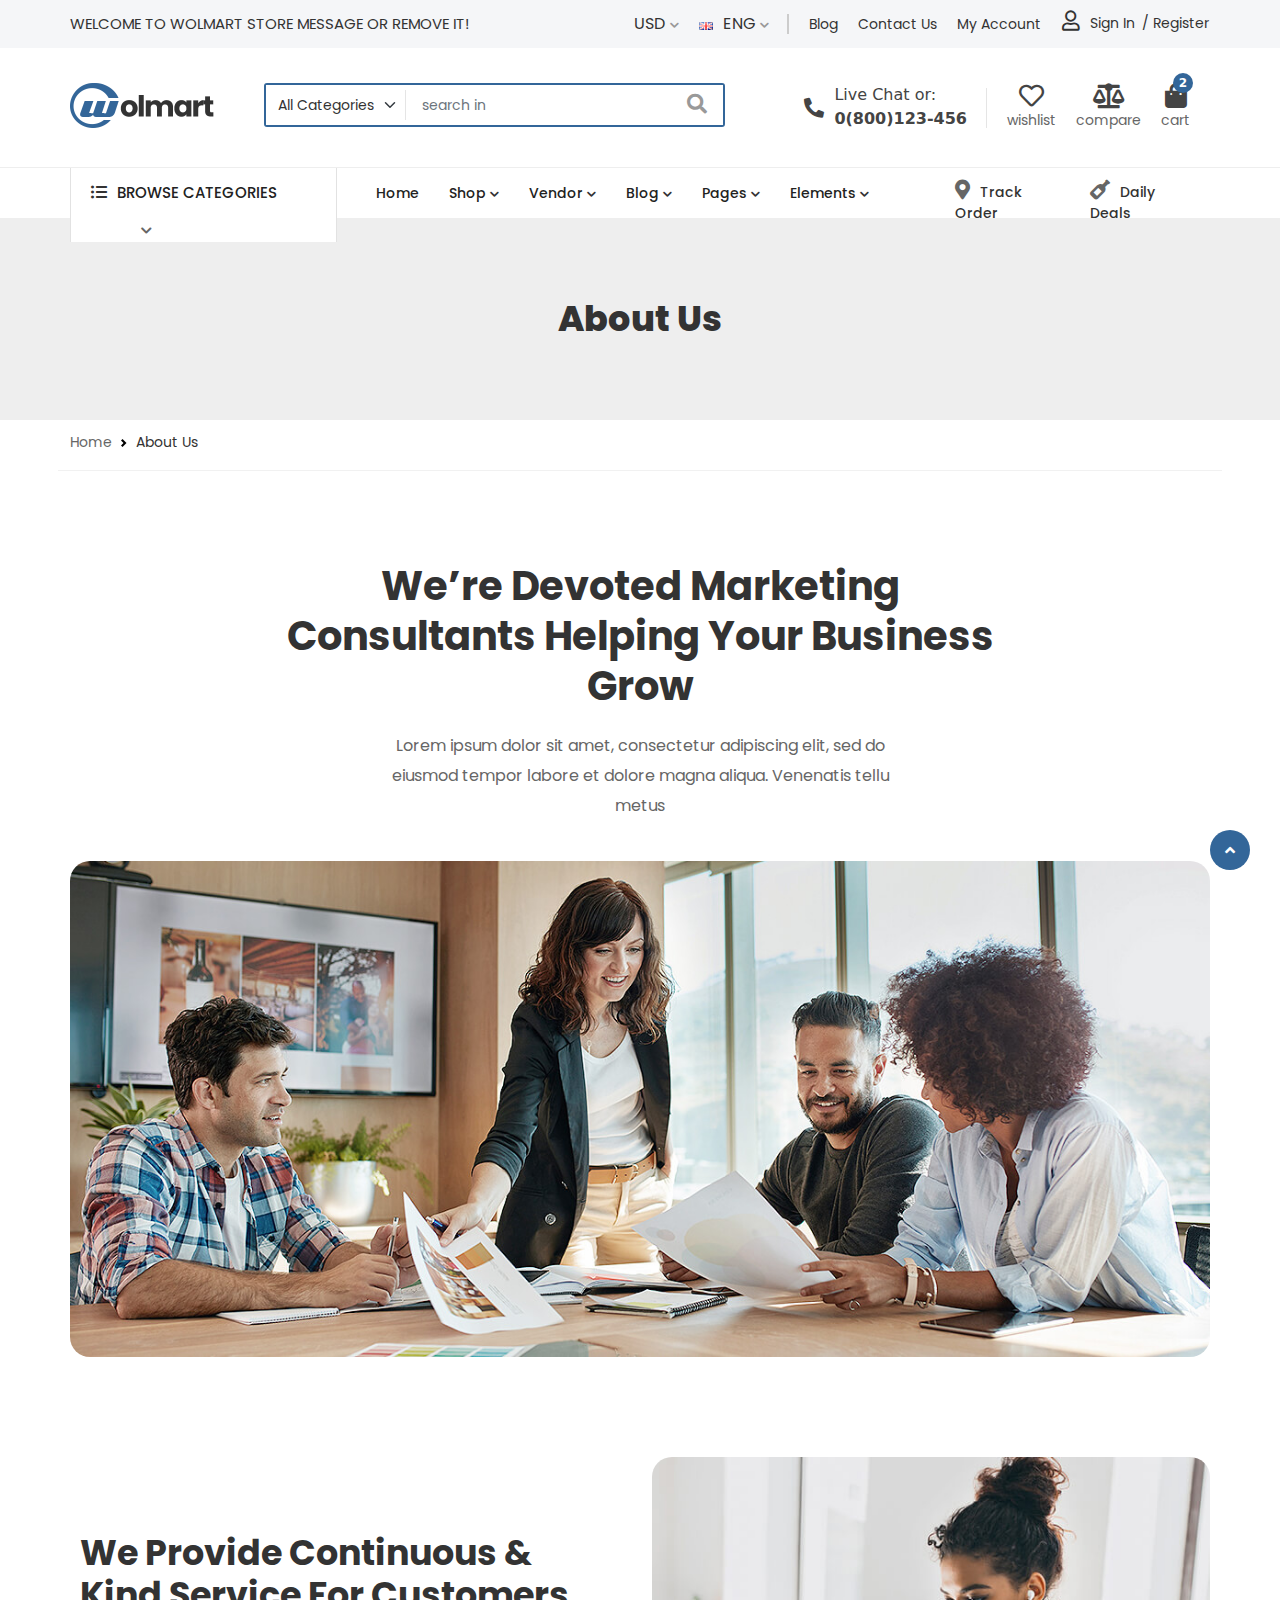
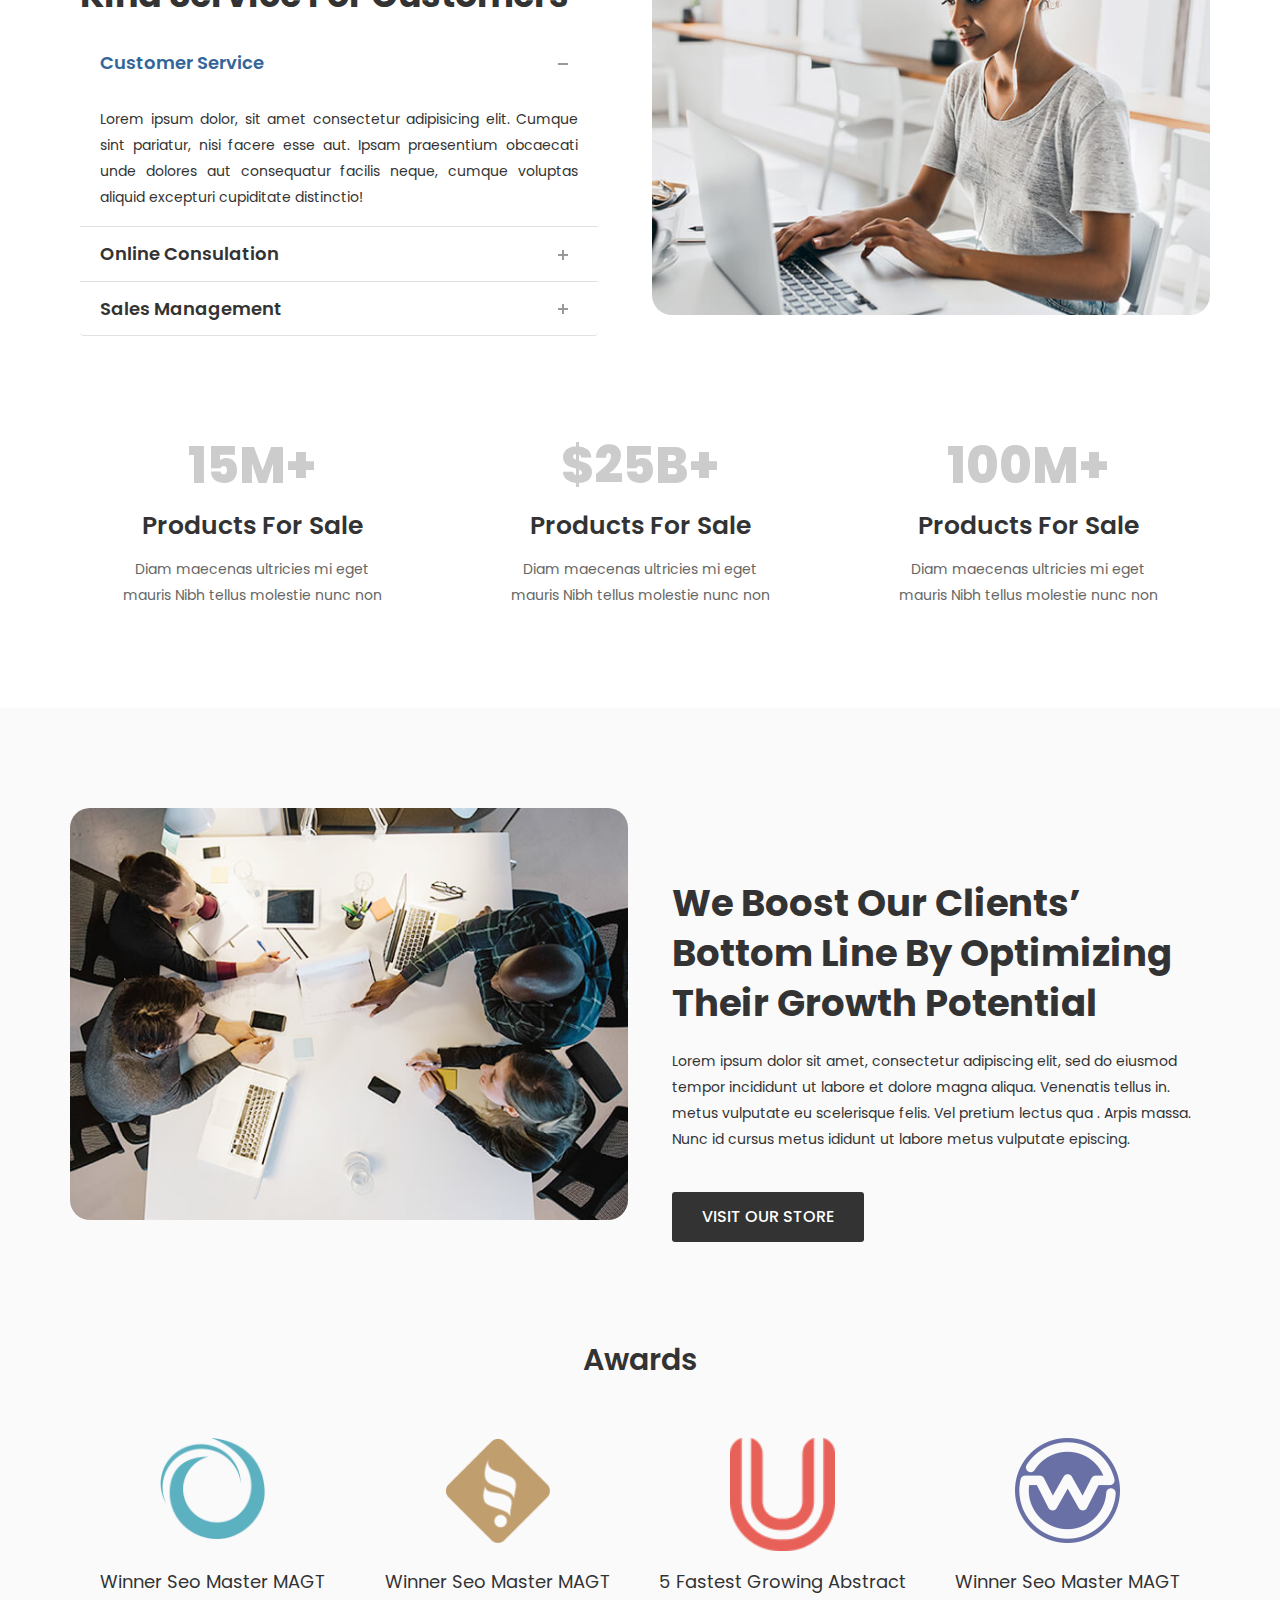
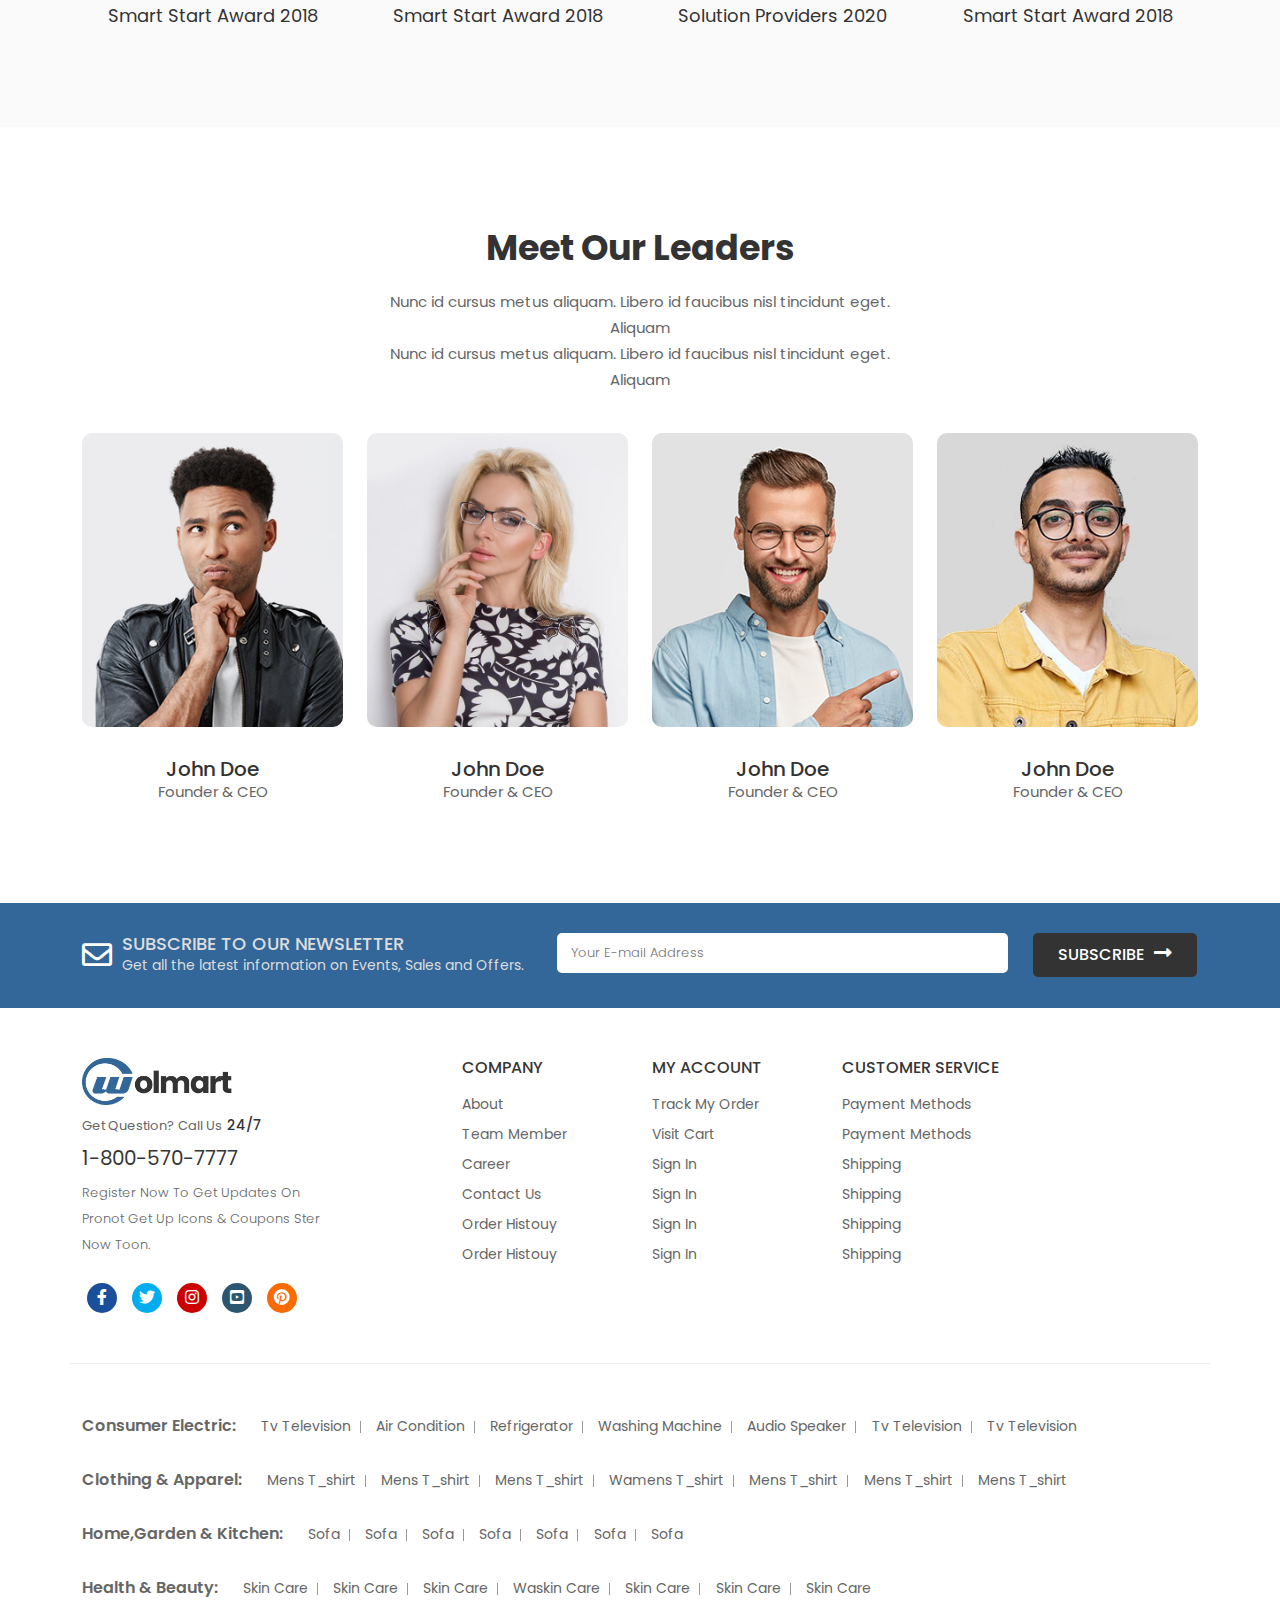
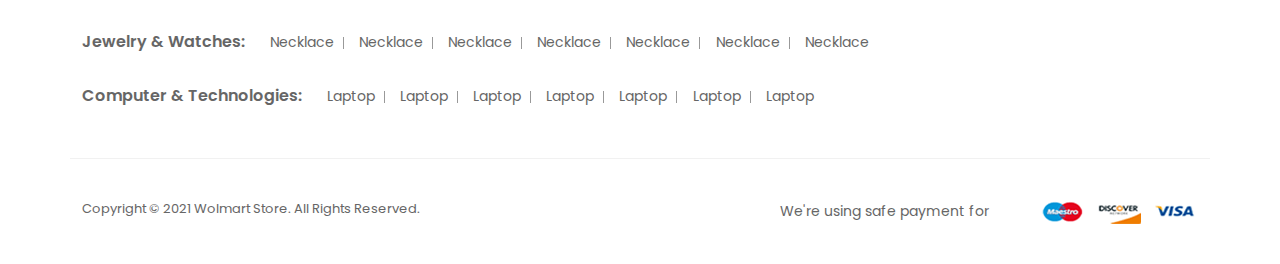
<file: about.html>
<!DOCTYPE html>
<html lang="en">

<head>
    <meta charset="UTF-8">
    <meta http-equiv="X-UA-Compatible" content="IE=edge">
    <meta name="viewport" content="width=device-width, initial-scale=1.0">
    <title>wolmart</title>
    <link rel="icon" href="images/favicon.png">
    <link rel="stylesheet" href="css/bootstrap.min.css">
    <link rel="stylesheet" href="css/accordion.css">
    <link rel="stylesheet" href="css/animate.min.css">
    <link rel="stylesheet" href="css/all.min.css">
    <link rel="stylesheet" href="css/slick.css">
    <link rel="stylesheet" href="css/style.css">
</head>

<body>
    <!-- ===================================
                Header part start
    ========================================== -->
    <header id="header">
        <div class="container px-lg-0">
            <div class="row">
                <div class="col-lg-5">
                    <div class="header_text">
                        <p>WELCOME TO WOLMART STORE MESSAGE OR REMOVE IT!</p>
                    </div>
                </div>
                <div class="col-lg-7">
                    <div class="header_right d-flex justify-content-end">
                        <div class="language">
                            <ul>
                                <li><a href="#">usd <i class="fas fa-chevron-down"></i></a>
                                    <ul>
                                        <li><a href="#">usd</a></li>
                                        <li><a href="#">eur</a></li>
                                    </ul>
                                </li>
                            </ul>
                        </div>
                        <div class="country">
                            <ul>
                                <li><a href="#"><img src="images/flag.png" alt="flag"> eng <i
                                            class="fas fa-chevron-down"></i></a>
                                    <ul>
                                        <li><a href="#"><img src="images/flag.png" alt="flag"> eng</a></li>
                                        <li><a href="#"><img src="images/flag.png" alt="flag">fra</a></li>
                                    </ul>
                                </li>
                            </ul>
                        </div>
                        <div class="header_menu">
                            <ul class="d-flex">
                                <li><a href="#">blog</a></li>
                                <li><a href="#">contact us</a></li>
                                <li><a href="#">my account</a></li>
                            </ul>
                        </div>
                        <div class="sign_up">
                            <li type="button" class="btn line sign" data-bs-toggle="modal"
                                data-bs-target="#exampleModal">
                                <i class="far fa-user"></i>sign in
                            </li>
                            <li type="button" class="btn line" data-bs-toggle="modal" data-bs-target="#exampleModal">
                                / Register
                            </li>
                            <div class="modal fade" id="exampleModal" tabindex="-1" aria-labelledby="exampleModalLabel"
                                aria-hidden="true">
                                <div class="modal-dialog">
                                    <div class="modal-content form_body">
                                        <ul class="nav nav-pills mb-5" id="pills-tab" role="tablist">
                                            <li class="nav-item" role="presentation">
                                                <button class="nav-link active" id="pills-home-tab"
                                                    data-bs-toggle="pill" data-bs-target="#pills-home" type="button"
                                                    role="tab" aria-controls="pills-home" aria-selected="true">sign
                                                    in</button>
                                            </li>
                                            <li class="nav-item ms-auto" role="presentation">
                                                <button class="nav-link" id="pills-profile-tab" data-bs-toggle="pill"
                                                    data-bs-target="#pills-profile" type="button" role="tab"
                                                    aria-controls="pills-profile" aria-selected="false">sign up</button>
                                            </li>

                                        </ul>
                                        <div class="tab-content" id="pills-tabContent">
                                            <div class="tab-pane fade show active " id="pills-home" role="tabpanel"
                                                aria-labelledby="pills-home-tab">

                                                <form>
                                                    <div class="mb-4">
                                                        <label for="exampleInputEmail1" class="form-label">Username
                                                            or email address *</label>
                                                        <input type="email" class="form-control" id="exampleInputEmail1"
                                                            aria-describedby="emailHelp">

                                                    </div>
                                                    <div class="mb-3">
                                                        <label for="exampleInputPassword1"
                                                            class="form-label">Password*</label>
                                                        <input type="password" class="form-control"
                                                            id="exampleInputPassword1">
                                                    </div>
                                                    <div class="mb-4 form-check">
                                                        <input type="checkbox" class="form-check-input"
                                                            id="exampleCheck1">
                                                        <label class="form-check-label" for="exampleCheck1">Remember
                                                            me</label>
                                                        <a href="#">last your password?</a>
                                                    </div>

                                                    <button type="submit" class="btn btn-primary button_in">Sign
                                                        in</button>
                                                </form>
                                                <div class="text-center social">
                                                    <p>Sign in with social account</p>
                                                    <a href="#"><i class="fab fa-facebook-f"></i></a>
                                                    <a href="#"><i class="fab fa-twitter"></i></a>
                                                    <a href="#"><i class="fab fa-google"></i></a>
                                                </div>
                                            </div>
                                            <div class="tab-pane fade" id="pills-profile" role="tabpanel"
                                                aria-labelledby="pills-profile-tab">

                                                <form>
                                                    <div class="mb-3">
                                                        <label for="exampleInputEmail1" class="form-label">Your Email
                                                            address</label>
                                                        <input type="email" class="form-control" id="exampleInputEmail1"
                                                            aria-describedby="emailHelp">
                                                    </div>
                                                    <div class="mb-3">
                                                        <label for="exampleInputPassword1"
                                                            class="form-label">Password*</label>
                                                        <input type="password" class="form-control"
                                                            id="exampleInputPassword1">
                                                    </div>
                                                    <div class="mb-3 para">
                                                        <span>Your personal data will be used to support your experience
                                                            throughout this website, to manage access to your account,
                                                            and for other purposes described in our <a href="#">privacy
                                                                policy.</a></span>
                                                        <a href="#" class="link">Signup as a vendor?</a>
                                                    </div>
                                                    <div class="mb-3 form-check">
                                                        <input type="checkbox" class="form-check-input"
                                                            id="exampleCheck1">
                                                        <label class="form-check-label" for="exampleCheck1">I agree to
                                                            the <a>privacy policy</a>
                                                        </label>
                                                    </div>
                                                    <button type="submit" class="btn btn-primary">sign up</button>
                                                </form>
                                                <div class="text-center social">
                                                    <p>Sign in with social account</p>
                                                    <a href="#"><i class="fab fa-facebook-f"></i></a>
                                                    <a href="#"><i class="fab fa-twitter"></i></a>
                                                    <a href="#"><i class="fab fa-google"></i></a>
                                                </div>
                                            </div>
                                        </div>
                                    </div>
                                </div>
                            </div>
                        </div>
                    </div>
                </div>
            </div>
    </header>
    <!-- ===================================
                Header part end
    ========================================== -->

    <!-- ===================================
            logo part start
    ========================================== -->
    <section id="logo_part">
        <div class="container px-lg-0">
            <div class="row">
                <div class="col-lg-2">
                    <div class="main_logo">
                        <a href="#"><img src="images/logo.png" alt="logo" ;></a>
                    </div>
                </div>
                <div class="col-lg-5">
                    <div class="logo_form ">
                        <form action="#" class="d-flex">
                            <select class="form-select">
                                <option selected>All categories</option>
                                <option value="1">Fashion</option>
                                <option value="2">Furniture</option>
                                <option value="3">shoes</option>
                                <option value="3">sports</option>
                                <option value="3">Games</option>
                                <option value="3">Computers</option>
                                <option value="3">Electronics</option>
                                <option value="3">Kitchen</option>
                                <option value="3">Clothing</option>
                            </select>
                            <input type="text" class="form-control" id="exampleFormControlInput1"
                                placeholder="search in">
                            <button type="submit"><i class="fas fa-search"></i></button>
                        </form>
                    </div>
                </div>
                <div class="col-lg-5">
                    <div class="logo_card">
                        <ul class="d-flex justify-content-end">
                            <li>
                                <a href="call to:0(800)123-456">
                                    <i class="fas fa-phone-alt"></i>
                                    <p>Live Chat or:</p>
                                    0(800)123-456
                                </a>
                            </li>
                            <li>
                                <a href="#">
                                    <i class="far fa-heart"></i>
                                    <span>wishlist</span>
                                </a>
                            </li>
                            <li>
                                <a href="#">
                                    <i class="fas fa-balance-scale"></i>
                                    <span>compare</span>
                                </a>

                            </li>
                            <li class="cart" data-bs-toggle="offcanvas" data-bs-target="#offcanvasRight"
                                aria-controls="offcanvasRight">
                                <a href="#">
                                    <b>2</b>
                                    <i class="fas fa-shopping-bag"></i>
                                    <span>cart</span>
                                </a>
                            </li>
                        </ul>
                        <div class="offcanvas offcanvas-end main_cart" tabindex="-1" id="offcanvasRight"
                            aria-labelledby="offcanvasRightLabel">
                            <div class="offcanvas-header shop">
                                <h5 id="offcanvasRightLabel">SHOPPING CART</h5>
                                <button type="button" data-bs-dismiss="offcanvas" aria-label="Close">close <i
                                        class="fas fa-long-arrow-alt-right"></i></button>
                            </div>
                            <div class="offcanvas-body">
                                <div class="row cart_row">
                                    <div class="col-lg-8 p-0">
                                        <div class="cart_text">
                                            <h5>Beige knitted elas tic runner shose</h5>
                                            <p>1 x <span>$25.68</span></p>
                                        </div>
                                    </div>
                                    <div class="col-lg-4 p-0">
                                        <div class="cart_images">
                                            <i class="fas fa-times"></i>
                                            <img src="images/product-1.jpg" class="img-fluid w-100" alt="product-1">
                                        </div>
                                    </div>
                                </div>
                                <div class="row cart_row cart_border">
                                    <div class="col-lg-8 p-0">
                                        <div class="cart_text">
                                            <h5>Blue utility pina fore denim dress </h5>
                                            <p>1 x <span>$32.99</span></p>
                                        </div>
                                    </div>
                                    <div class="col-lg-4 p-0">
                                        <div class="cart_images">
                                            <i class="fas fa-times"></i>
                                            <img src="images/product-2.jpg" class="img-fluid w-100" alt="product-2">
                                        </div>
                                    </div>
                                </div>
                                <div class="row cart_row_1">
                                    <div class="col-lg-6 p-0">
                                        <div class="total">
                                            <h5>subtotal: </h5>
                                        </div>
                                    </div>
                                    <div class="col-lg-6 p-0">
                                        <div class="total_price">
                                            <p>$58.67</p>
                                        </div>
                                    </div>
                                </div>
                                <div class="row">
                                    <div class="col-lg-12 p-0">
                                        <div class="cart_button">
                                            <a href="cart.html" class="btn btn-rounded">View Cart</a>
                                            <a href="cart.html" class="btn btn-rounded">checkout</a>
                                        </div>
                                    </div>
                                </div>
                            </div>
                        </div>
                    </div>
                </div>
            </div>
        </div>
    </section>
    <!-- ===================================
            logo part end
    ========================================== -->


    <!-- ===================================
                Menu part start
    ========================================== -->
    <nav id="menu" class="navigation">
        <div class="container px-lg-0">
            <div class="row ">
                <div class="col-lg-3">
                    <div class="menu_category shop_category">
                        <a href="#">
                            <i class="fas fa-list-ul"></i>
                            <span>Browse categories</span>
                            <i class="fas fa-chevron-down"></i>
                        </a>
                        <div class="main_drop_menu shop_drop_menu">
                            <ul>
                                <li><a href="#"><i class="fas fa-tshirt cate"></i>fashion<i
                                            class="fas fa-chevron-right gory"></i></a>
                                    <div class="side_mega">
                                        <div class="row">
                                            <div class="col-lg-4">
                                                <h4>women</h4>
                                                <ul>
                                                    <li><a href="#">new arrivals</a></li>
                                                    <li><a href="#">best sellers</a></li>
                                                    <li><a href="#">trending</a></li>
                                                    <li><a href="#">clothing</a></li>
                                                    <li><a href="#">shoes</a></li>
                                                    <li><a href="#">bags</a></li>
                                                    <li><a href="#">accessories</a></li>
                                                    <li><a href="#">jewlery & watches</a></li>
                                                    <li><a href="#">sale</a></li>
                                                </ul>
                                            </div>
                                            <div class="col-lg-4">
                                                <h4>men</h4>
                                                <ul>
                                                    <li><a href="#">new arrivals</a></li>
                                                    <li><a href="#">best sellers</a></li>
                                                    <li><a href="#">trending</a></li>
                                                    <li><a href="#">clothing</a></li>
                                                    <li><a href="#">shoes</a></li>
                                                    <li><a href="#">bags</a></li>
                                                    <li><a href="#">accessories</a></li>
                                                    <li><a href="#">jewlery & watches</a></li>
                                                    <li><a href="#">sale</a></li>
                                                </ul>
                                            </div>
                                            <div class="col-lg-4">
                                                <div class="menu_img">
                                                    <img src="images/banner.jpg" alt="banner" class="img-fluid w-100">
                                                    <div class="overly">
                                                        <span>Get up to<strong>20%Off</strong></span>
                                                        <h5>Hot Sales</h5>
                                                        <a href="#">
                                                            Shop Now <i class="fas fa-arrow-right"></i></a>
                                                    </div>
                                                </div>
                                            </div>
                                        </div>
                                    </div>
                                </li>
                                <li><a href="#"><i class="fas fa-home cate"></i>Home & garden<i
                                            class="fas fa-chevron-right gory"></i></a>

                                    <div class="side_mega down_mega">
                                        <div class="row">
                                            <div class="col-lg-4">
                                                <div class="side_text">
                                                    <h4>bedroom</h4>
                                                    <ul>
                                                        <li><a href="#">new arrivals</a></li>
                                                        <li><a href="#">best sellers</a></li>
                                                        <li><a href="#">trending</a></li>
                                                        <li><a href="#">clothing</a></li>
                                                        <li><a href="#">shoes</a></li>
                                                        <li><a href="#">bags</a></li>
                                                    </ul>
                                                </div>
                                                <div class="side_text">
                                                    <h4 class="phone">living room</h4>
                                                    <ul>
                                                        <li><a href="#">new arrivals</a></li>
                                                        <li><a href="#">best sellers</a></li>
                                                        <li><a href="#">trending</a></li>
                                                        <li><a href="#">clothing</a></li>
                                                        <li><a href="#">shoes</a></li>
                                                        <li><a href="#">bags</a></li>
                                                    </ul>
                                                </div>
                                            </div>
                                            <div class="col-lg-4">
                                                <div class="side_text">
                                                    <h4>office</h4>
                                                    <ul>
                                                        <li><a href="#">new arrivals</a></li>
                                                        <li><a href="#">best sellers</a></li>
                                                        <li><a href="#">trending</a></li>
                                                        <li><a href="#">clothing</a></li>
                                                        <li><a href="#">shoes</a></li>
                                                        <li><a href="#">bags</a></li>
                                                    </ul>
                                                </div>
                                                <div class="side_text">
                                                    <h4 class="phone">kitchen & dining</h4>
                                                    <ul>
                                                        <li><a href="#">new arrivals</a></li>
                                                        <li><a href="#">best sellers</a></li>
                                                        <li><a href="#">trending</a></li>
                                                        <li><a href="#">clothing</a></li>
                                                        <li><a href="#">shoes</a></li>
                                                        <li><a href="#">bags</a></li>
                                                    </ul>
                                                </div>
                                            </div>
                                            <div class="col-lg-4">
                                                <div class="mega_img">
                                                    <img src="images/banner-4.jpg" class="img-fluid w-100" alt="banner">
                                                    <div class="over">
                                                        <p>restroom</p>
                                                        <h5>furniture Sale</h5>
                                                        <span>up to<strong>25% off</strong></span>
                                                        <a href="#">
                                                            Shop Now <i class="fas fa-arrow-right"></i></a>
                                                    </div>
                                                </div>
                                            </div>
                                        </div>
                                    </div>
                                </li>
                                <li><a href="#"><i class="fas fa-tv cate"></i>eletronics<i
                                            class="fas fa-chevron-right gory"></i></a>
                                    <div class="side_mega down_mega_1">
                                        <div class="row">
                                            <div class="col-lg-4">
                                                <div class="side_text">
                                                    <h4>laptops & computers</h4>
                                                    <ul>
                                                        <li><a href="#">new arrivals</a></li>
                                                        <li><a href="#">best sellers</a></li>
                                                        <li><a href="#">trending</a></li>
                                                        <li><a href="#">clothing</a></li>
                                                    </ul>
                                                </div>
                                                <div class="side_text">
                                                    <h4 class="phone">tv & video</h4>
                                                    <ul>
                                                        <li><a href="#">new arrivals</a></li>
                                                        <li><a href="#">best sellers</a></li>
                                                        <li><a href="#">trending</a></li>
                                                        <li><a href="#">clothing</a></li>
                                                    </ul>
                                                </div>
                                            </div>
                                            <div class="col-lg-4">
                                                <div class="side_text">
                                                    <h4>digital cameras</h4>
                                                    <ul>
                                                        <li><a href="#">new arrivals</a></li>
                                                        <li><a href="#">best sellers</a></li>
                                                        <li><a href="#">trending</a></li>
                                                        <li><a href="#">clothing</a></li>
                                                    </ul>
                                                </div>
                                                <div class="side_text">
                                                    <h4 class="phone">cell phone</h4>
                                                    <ul>
                                                        <li><a href="#">new arrivals</a></li>
                                                        <li><a href="#">best sellers</a></li>
                                                        <li><a href="#">trending</a></li>
                                                        <li><a href="#">clothing</a></li>
                                                    </ul>
                                                </div>
                                            </div>
                                            <div class="col-lg-4">
                                                <div class="drop_img">
                                                    <img src="images/download-1.jpg" class="img-fluid w-100"
                                                        alt="banner">
                                                    <div class="over_1">
                                                        <p>deals of the week</p>
                                                        <h5>save on smart earphone</h5>
                                                        <h3>25% off</h3>
                                                        <a href="#" class="button">
                                                            Shop Now</a>
                                                    </div>
                                                </div>
                                            </div>
                                        </div>
                                    </div>
                                </li>
                                <li><a href="#"><i class="fas fa-couch cate"></i>furniture<i
                                            class="fas fa-chevron-right gory"></i></a>
                                    <div class="furniture_mega">
                                        <div class="row">
                                            <div class="col-lg-3">
                                                <h4>furniture</h4>
                                                <ul>
                                                    <li><a href="#">sofas & couches</a></li>
                                                    <li><a href="#">armchairs</a></li>
                                                    <li><a href="#">bed frames</a></li>
                                                    <li><a href="#">beside tables</a></li>
                                                    <li><a href="#">dressing tables</a></li>

                                                </ul>
                                            </div>
                                            <div class="col-lg-3">
                                                <h4>accessories</h4>
                                                <ul>
                                                    <li><a href="#">sofas & couches</a></li>
                                                    <li><a href="#">armchairs</a></li>
                                                    <li><a href="#">bed frames</a></li>
                                                    <li><a href="#">beside tables</a></li>
                                                    <li><a href="#">dressing tables</a></li>

                                                </ul>
                                            </div>
                                            <div class="col-lg-3">
                                                <h4>accessories</h4>
                                                <ul>
                                                    <li><a href="#">sofas & couches</a></li>
                                                    <li><a href="#">armchairs</a></li>
                                                    <li><a href="#">bed frames</a></li>
                                                    <li><a href="#">beside tables</a></li>
                                                    <li><a href="#">dressing tables</a></li>

                                                </ul>
                                            </div>
                                            <div class="col-lg-3">
                                                <h4>furniture</h4>
                                                <ul>
                                                    <li><a href="#">sofas & couches</a></li>
                                                    <li><a href="#">armchairs</a></li>
                                                    <li><a href="#">bed frames</a></li>
                                                    <li><a href="#">beside tables</a></li>
                                                    <li><a href="#">dressing tables</a></li>

                                                </ul>
                                            </div>
                                        </div>
                                        <div class="row">
                                            <div class="col-lg-6">
                                                <div class="furni_img">
                                                    <img src="images/download-2.jpg" class="img-fluid w-100"
                                                        alt="images">
                                                    <div class="furni">
                                                        <span>new arrivals</span>
                                                        <h3>amazing sofa</h3>
                                                        <p>starting at<span>$125.00</span></p>
                                                    </div>
                                                </div>
                                            </div>
                                            <div class="col-lg-6">
                                                <div class="furni_img_1">
                                                    <img src="images/download-3.jpg" class="img-fluid w-100"
                                                        alt="images">
                                                    <div class="chair">
                                                        <span>best seller</span>
                                                        <h3>chair $ lamp</h3>
                                                        <p>from<span>$165.00</span></p>

                                                    </div>
                                                </div>
                                            </div>

                                        </div>
                                    </div>


                                </li>
                                <li><a href="#"><i class="fas fa-heartbeat cate"></i>health & beauty</a></li>
                                <li><a href="#"><i class="fas fa-gift cate"></i>gift ideas</a></li>
                                <li><a href="#"><i class="fas fa-gamepad cate"></i>toy & games</a></li>
                                <li><a href="#"><i class="fas fa-ice-cream cate"></i>cooking</a></li>
                                <li><a href="#"><i class="fas fa-mobile-alt cate"></i>smart phones</a></li>
                                <li><a href="#"><i class="fas fa-camera-retro cate"></i>cameras & photo</a></li>
                                <li><a href="#"><i class="far fa-gem cate"></i>accessories</a></li>
                                <a>view all categories<i class="fas fa-chevron-right icon"></i></a>
                            </ul>
                        </div>
                    </div>
                </div>
                <div class="col-lg-6">
                    <div class="main_menu">
                        <ul class="d-flex ">
                            <li><a href="index.html">Home</a></li>
                            <li><a href="shop.html">shop <i class="fas fa-chevron-down"></i></a>
                                <div class="mega_menu">
                                    <div class="row">
                                        <div class="col-lg-3">
                                            <h1>shop pages</h1>
                                            <ul>
                                                <li><a href="#">banner with sidebar</a></li>
                                                <li><a href="#">boxed banner</a></li>
                                                <li><a href="#">full width banner</a></li>
                                                <li><a href="#">horizantal filter <span>hot</span></a></li>
                                                <li><a href="#">off can sidebar <b>new</b></a></li>
                                                <li><a href="#">infinite ajax scroll</a></li>
                                                <li><a href="#">right sidebar</a></li>
                                                <li><a href="#">both sidebar</a></li>
                                            </ul>
                                        </div>
                                        <div class="col-lg-3">
                                            <h1>shop layouts</h1>
                                            <ul>
                                                <li><a href="#">banner with sidebar</a></li>
                                                <li><a href="#">boxed banner</a></li>
                                                <li><a href="#">full width banner</a></li>
                                                <li><a href="#">horizantal filter hot</a></li>
                                                <li><a href="#">off canvas sidebar </a></li>
                                                <li><a href="#">infinite ajax scroll</a></li>
                                                <li><a href="#">right sidebar</a></li>
                                                <li><a href="#">both sidebar</a></li>
                                            </ul>
                                        </div>
                                        <div class="col-lg-3">
                                            <h1>product pages</h1>
                                            <ul>
                                                <li><a href="#">banner with sidebar</a></li>
                                                <li><a href="#">boxed banner</a></li>
                                                <li><a href="#">full width banner</a></li>
                                                <li><a href="#">horizantal filter hot</a></li>
                                                <li><a href="#">off canvas sidebar </a></li>
                                                <li><a href="#">infinite ajax scroll</a></li>
                                                <li><a href="#">right sidebar</a></li>
                                                <li><a href="#">both sidebar</a></li>
                                            </ul>
                                        </div>
                                        <div class="col-lg-3">
                                            <h1>product layouts</h1>
                                            <ul>
                                                <li><a href="#">banner with sidebar</a></li>
                                                <li><a href="#">boxed banner</a></li>
                                                <li><a href="#">full width banner</a></li>
                                                <li><a href="#">horizantal filter hot</a></li>
                                                <li><a href="#">off canvas sidebar </a></li>
                                                <li><a href="#">infinite ajax scroll</a></li>
                                                <li><a href="#">right sidebar</a></li>
                                                <li><a href="#">both sidebar</a></li>
                                            </ul>
                                        </div>
                                    </div>

                                </div>


                            </li>
                            <li><a href="vendor.html">vendor <i class="fas fa-chevron-down"></i></a>
                                <ul>
                                    <li><a href="#">store listing<i class="fas fa-chevron-right"></i></a>
                                        <ul>
                                            <li><a href="#">store listing-1</a></li>
                                            <li><a href="#">store listing-2</a></li>
                                            <li><a href="#">store listing-3</a></li>
                                            <li><a href="#">store listing-4</a></li>
                                        </ul>

                                    </li>
                                    <li><a href="#">vendor store<i class="fas fa-chevron-right"></i></a>

                                        <ul>
                                            <li><a href="#">vendor store-1</a></li>
                                            <li><a href="#">vendor store-2</a></li>
                                            <li><a href="#">vendor store-3</a></li>
                                            <li><a href="#">vendor store-4</a></li>
                                        </ul>

                                    </li>
                                </ul>

                            </li>
                            <li><a href="#">Blog <i class="fas fa-chevron-down"></i></a>
                                <ul>
                                    <li><a href="#">classic</a></li>
                                    <li><a href="#">listing</a></li>
                                    <li><a href="#">grid<i class="fas fa-chevron-right"></i></a></li>
                                    <li><a href="#">masonry<i class="fas fa-chevron-right"></i></a></li>
                                    <li><a href="#">mask<i class="fas fa-chevron-right"></i></a></li>
                                    <li><a href="#">single post</a></li>
                                </ul>


                            </li>
                            <li><a href="about.html">pages <i class="fas fa-chevron-down"></i></a>
                                <ul>
                                    <li><a href="about.html">about us</a></li>
                                    <li><a href="become-a-vendor.html">become a vendor</a></li>
                                    <li><a href="contact.html">contact us</a></li>
                                    <li><a href="faq.html">faqs</a></li>
                                    
                                </ul>

                            </li>
                            <li><a href="#">Elements <i class="fas fa-chevron-down"></i></a>
                                <ul>
                                    <li><a href="#">accordions</a></li>
                                    <li><a href="#">ale & notification</a></li>
                                    <li><a href="#">blog posts</a></li>
                                    <li><a href="#">buttons</a></li>
                                    <li><a href="#">call to action</a></li>
                                    <li><a href="#">icons</a></li>
                                    <li><a href="#">icons boxes</a></li>
                                    <li><a href="#">instagrams</a></li>
                                </ul>

                            </li>
                        </ul>
                    </div>
                </div>
                <div class="col-lg-3 align-self-center">
                    <div class="menu_order">
                        <ul class="d-flex justify-content-end ">
                            <li><a href="#"><i class="fas fa-map-marker-alt"></i>track order</a></li>
                            <li><a href="#"><i class="fas fa-wine-bottle"></i>daily deals</a></li>
                        </ul>
                    </div>
                </div>
            </div>
        </div>

    </nav>
    <!-- ===================================
                Menu part end
    ======================================== -->

    <!-- ===================================
                Blog banner part start
    ======================================== -->
    <section id="blog_banner">
        <div class="container px-lg-0">
            <div class="row">
                <div class="col-lg-12">
                    <div class="blog_text text-center">
                        <h3>about us</h3>
                    </div>
                </div>
            </div>
        </div>
    </section>
    <!-- ===================================
                Blog banner part end
    ======================================== -->


    <!-- ===================================
                Shop breadcrumb part start
    ======================================== -->
    <section id="bread">
        <div class="container px-lg-0">
            <nav style="--bs-breadcrumb-divider: url(&#34;data:image/svg+xml,%3Csvg xmlns='http://www.w3.org/2000/svg' width='8' height='8'%3E%3Cpath d='M2.5 0L1 1.5 3.5 4 1 6.5 2.5 8l4-4-4-4z' fill='currentColor'/%3E%3C/svg%3E&#34;);"
                aria-label="breadcrumb">
                <ol class="breadcrumb">
                    <li class="breadcrumb-item"><a href="index.html">Home</a></li>
                    <li class="breadcrumb-item active" aria-current="page">about us</li>
                </ol>
            </nav>
        </div>
    </section>
    <!-- ===================================
                Shop breadcrumb part end
    ======================================== -->

    <!-- ===================================
                About marketing part start
    ======================================== -->
    <section id="about_marketing">
        <div class="container px-lg-0">
            <div class="row about_border">
                <!-- about marketing text start -->
                <div class="col-lg-8 m-auto text-center">
                    <div class="marketing_text">
                        <h1>
                            We’re Devoted Marketing <br>Consultants Helping Your Business Grow
                        </h1>
                        <p>Lorem ipsum dolor sit amet, consectetur adipiscing elit, sed do eiusmod tempor
                            labore et dolore magna aliqua. Venenatis tellu metus</p>
                    </div>
                </div>
                <!-- about marketing text end -->
                <!-- about marketing img start -->
                <div class="col-lg-12">
                    <div class="marketing_img">
                        <img src="images/about-images/about-img.jpg" class="img-fluid w-100" alt="about-img">
                    </div>
                </div>
                <!-- about marketing img end -->
            </div>
        </div>
    </section>
    <!-- ===================================
                About marketing part end
    ======================================== -->

    <!-- ===================================
                About Service  part end
    ======================================== -->
    <section id="about_service">
        <div class="container px-lg-0">
            <div class="row">
                <div class="col-lg-6">
                    <div class="service_text">
                        <h2>We Provide Continuous & Kind Service for Customers</h2>
                        <div class="accordion" id="accordionExample">
                            <div class="accordion-item part_item">
                                <h2 class="accordion-header" id="headingOne">
                                    <button class="accordion-button" type="button" data-bs-toggle="collapse"
                                        data-bs-target="#collapseOne" aria-expanded="true" aria-controls="collapseOne">
                                        customer service
                                    </button>
                                </h2>
                                <div id="collapseOne" class="accordion-collapse collapse show"
                                    aria-labelledby="headingOne" data-bs-parent="#accordionExample">
                                    <div class="accordion-body">
                                        <p>Lorem ipsum dolor, sit amet consectetur adipisicing elit. Cumque sint
                                            pariatur, nisi facere esse aut. Ipsam praesentium obcaecati unde dolores aut
                                            consequatur facilis neque, cumque voluptas aliquid excepturi cupiditate
                                            distinctio!</p>
                                    </div>
                                </div>
                            </div>
                            <div class="accordion-item part_item">
                                <h2 class="accordion-header" id="headingTwo">
                                    <button class="accordion-button collapsed" type="button" data-bs-toggle="collapse"
                                        data-bs-target="#collapseTwo" aria-expanded="false" aria-controls="collapseTwo">
                                        online consulation
                                    </button>
                                </h2>
                                <div id="collapseTwo" class="accordion-collapse collapse" aria-labelledby="headingTwo"
                                    data-bs-parent="#accordionExample">
                                    <div class="accordion-body">
                                        <p>Lorem ipsum dolor, sit amet consectetur adipisicing elit. Cumque sint
                                            pariatur, nisi facere esse aut. Ipsam praesentium obcaecati unde dolores aut
                                            consequatur facilis neque, cumque voluptas aliquid excepturi cupiditate
                                            distinctio!</p>
                                    </div>
                                </div>
                            </div>
                            <div class="accordion-item part_item">
                                <h2 class="accordion-header" id="headingThree">
                                    <button class="accordion-button collapsed" type="button" data-bs-toggle="collapse"
                                        data-bs-target="#collapseThree" aria-expanded="false"
                                        aria-controls="collapseThree">
                                        sales management
                                    </button>
                                </h2>
                                <div id="collapseThree" class="accordion-collapse collapse"
                                    aria-labelledby="headingThree" data-bs-parent="#accordionExample">
                                    <div class="accordion-body">
                                        <p>Lorem ipsum dolor, sit amet consectetur adipisicing elit. Cumque sint
                                            pariatur, nisi facere esse aut. Ipsam praesentium obcaecati unde dolores aut
                                            consequatur facilis neque, cumque voluptas aliquid excepturi cupiditate
                                            distinctio!</p>
                                    </div>
                                </div>
                            </div>
                        </div>
                    </div>
                </div>
                <div class="col-lg-6">
                    <div class="service_img">
                        <img src="images/about-images/service-img.jpg" class="img-fluid w-100" alt="service-img">
                    </div>
                </div>
            </div>

        </div>
    </section>
    <!-- ===================================
                About Service  part end
    ======================================== -->

    <!-- ===================================
                About counter up  part start
    ======================================== -->
    <section id="about_counter">
        <div class="container px-lg-0">
            <div class="row">
                <div class="col-lg-4">
                    <div class="counter_text text-center">
                        <h2><span class="counter">15</span>m+</h2>
                        <h4>Products For Sale</h4>
                        <p>Diam maecenas ultricies mi eget mauris
                            Nibh tellus molestie nunc non</p>
                    </div>
                </div>
                <div class="col-lg-4">
                    <div class="counter_text text-center">
                        <h2><span>$</span><span class="counter">25</span>b+</h2>
                        <h4>Products For Sale</h4>
                        <p>Diam maecenas ultricies mi eget mauris
                            Nibh tellus molestie nunc non</p>
                    </div>
                </div>
                <div class="col-lg-4">
                    <div class="counter_text text-center">
                        <h2><span class="counter">100</span>m+</h2>
                        <h4>Products For Sale</h4>
                        <p>Diam maecenas ultricies mi eget mauris
                            Nibh tellus molestie nunc non</p>
                    </div>
                </div>
            </div>
        </div>
    </section>
    <!-- ===================================
                About counter up  part end
    ======================================== -->

    <!-- ===================================
                About client up  part start
    ======================================== -->
    <section id="about_client">
        <div class="container px-lg-0">
            <div class="row">
                <div class="col-lg-6">
                    <div class="client_img">
                        <img src="images/about-images/about-img-1.jpg" class="img-fluid w-100" alt="">
                    </div>
                </div>
                <div class="col-lg-6">
                    <div class="client_text">
                        <h2>We Boost Our Clients’ Bottom
                            Line by Optimizing Their Growth Potential</h2>
                        <p>Lorem ipsum dolor sit amet, consectetur adipiscing elit, sed do eiusmod tempor
                            incididunt ut labore et dolore magna aliqua. Venenatis tellus in.
                            metus vulputate eu scelerisque felis. Vel pretium lectus qua .
                            Arpis massa. Nunc id cursus metus ididunt ut labore metus vulputate episcing.</p>
                        <a href="#">visit our store</a>
                    </div>
                </div>
            </div>

        </div>
    </section>
    <!-- ===================================
                About client up  part end
    ======================================== -->

    <!-- ===================================
                About award up  part end
    ======================================== -->
    <section id="award_part">
        <div class="container">
            <div class="row">
                <div class="col-lg-12">
                    <div class="award_head text-center">
                        <h4>awards</h4>
                    </div>
                </div>
            </div>
            <div class="row">
                <div class="col-lg-3">
                    <div class="award_text text-center">
                        <div class="award-img m-auto">
                            <img src="images/about-images/award-1.png" class="img-fluid w-100" alt="image">
                        </div>
                        <p>Winner Seo Master MAGT</p>
                        <h6>
                            Smart Start Award 2018</h6>
                    </div>
                </div>
                <div class="col-lg-3">
                    <div class="award_text text-center">
                       <div class="award-img m-auto">
                        <img src="images/about-images/award-2.png" class="img-fluid w-100" alt="image">
                       </div>
                        <p>Winner Seo Master MAGT</p>
                        <h6>
                            Smart Start Award 2018</h6>
                    </div>
                </div>
                <div class="col-lg-3">
                    <div class="award_text text-center">
                       <div class="award-img m-auto">
                        <img src="images/about-images/award-3.png" class="img-fluid w-100" alt="image">
                       </div>
                        <p>5 Fastest Growing Abstract</p>
                        <h6>
                            
                            Solution Providers 2020</h6>
                    </div>
                </div>
               
                <div class="col-lg-3">
                    <div class="award_text text-center">
                        <div class="award-img m-auto">
                            <img src="images/about-images/award-4.png" class="img-fluid w-100" alt="image">
                        </div>
                        <p>Winner Seo Master MAGT</p>
                        <h6>Smart Start Award 2018</h6>
                    </div>
                </div>
            </div>
        </div>
    </section>
    <!-- ===================================
                About award up  part end
    ======================================== -->

    <!-- ===================================
                About Leader up  part start
    ======================================== -->
    <section id="about_leader">
        <div class="container">
           <div class="row">
               <div class="col-lg-6 m-auto text-center">
                <div class="leader_head">
                    <h3>Meet Our Leaders</h3>
                    <p>Nunc id cursus metus aliquam. Libero id faucibus nisl tincidunt eget. Aliquam <br>Nunc id cursus metus aliquam. Libero id faucibus nisl tincidunt eget. Aliquam</p>
                </div>
               </div>
           </div> 
           <div class="row">
               <div class="col-lg-3">
                   <div class="leader_main">
                    <div class="leader_img">
                        <img src="images/about-images/man-1.jpg" class="img-fluid w-100" alt="">
                        <div class="overly">
                            <div class="overly_icon">
                                <a href="#"><i class="fab fa-facebook-f"></i></a>
                                <a href="#" ><i class="fab fa-twitter "></i></a>
                                <a href="#" ><i class="fab fa-instagram"></i></a>
                            </div>
                        </div>
                    </div>
                    <div class="leader_text text-center">
                        <h4>John Doe</h4>
                        <p>Founder & CEO</p>
                    </div>
                   </div>
               </div>
               <div class="col-lg-3">
                <div class="leader_main">
                 <div class="leader_img">
                     <img src="images/about-images/man-2.jpg" class="img-fluid w-100" alt="">
                     <div class="overly">
                         <div class="overly_icon">
                             <a href="#"><i class="fab fa-facebook-f"></i></a>
                             <a href="#" ><i class="fab fa-twitter "></i></a>
                             <a href="#" ><i class="fab fa-instagram"></i></a>
                         </div>
                     </div>
                 </div>
                 <div class="leader_text text-center">
                     <h4>John Doe</h4>
                     <p>Founder & CEO</p>
                 </div>
                </div>
            </div>
            <div class="col-lg-3">
                <div class="leader_main">
                 <div class="leader_img">
                     <img src="images/about-images/man-3.jpg" class="img-fluid w-100" alt="">
                     <div class="overly">
                         <div class="overly_icon">
                             <a href="#"><i class="fab fa-facebook-f"></i></a>
                             <a href="#" ><i class="fab fa-twitter "></i></a>
                             <a href="#" ><i class="fab fa-instagram"></i></a>
                         </div>
                     </div>
                 </div>
                 <div class="leader_text text-center">
                     <h4>John Doe</h4>
                     <p>Founder & CEO</p>
                 </div>
                </div>
            </div>
            <div class="col-lg-3">
                <div class="leader_main">
                 <div class="leader_img">
                     <img src="images/about-images/man-4.jpg" class="img-fluid w-100" alt="">
                     <div class="overly">
                         <div class="overly_icon">
                             <a href="#"><i class="fab fa-facebook-f"></i></a>
                             <a href="#" ><i class="fab fa-twitter "></i></a>
                             <a href="#" ><i class="fab fa-instagram"></i></a>
                         </div>
                     </div>
                 </div>
                 <div class="leader_text text-center">
                     <h4>John Doe</h4>
                     <p>Founder & CEO</p>
                 </div>
                </div>
            </div>
           </div>
        </div>
    </section>
    <!-- ===================================
                About Leader up  part end
    ======================================== -->







    <!-- ====================================
                subscribe part start
    ========================================== -->
    <section id="subscribe">
        <div class="container">
            <div class="row">
                <div class="col-lg-5">
                    <div class="sub_text">
                        <div class="row">
                            <div class="col-lg-1">
                                <div class="envelop">
                                    <a href="#"><i class="far fa-envelope"></i></a>
                                </div>
                            </div>
                            <div class="col-lg-11">
                                <div class="envelop_text">
                                    <h4>Subscribe To
                                        Our Newsletter</h4>
                                    <p>Get all the latest information on Events, Sales and Offers.
                                    </p>
                                </div>
                            </div>
                        </div>
                    </div>
                </div>
                <div class="col-lg-5">
                    <div class="email">
                        <form action="#">
                            <input type="text" placeholder="Your E-mail Address">
                        </form>
                    </div>
                </div>
                <div class="col-lg-2">
                    <div class="sub_button text-center">
                        <a href="#">subscribe<i class="fas fa-long-arrow-alt-right"></i></a>
                    </div>
                </div>
            </div>
        </div>
    </section>
    <!-- =====================================
                subscribe part end
    ========================================== -->

    <!-- ====================================
                footer part start
    ========================================== -->
    <section id="footer_part">
        <div class="container">
            <div class="row part_1">
                <div class="col-lg-4">
                    <div class="footer_logo">
                        <a href="#"><img src="images/logo.png" alt="logo"></a>
                        <p>get question? call us<b>24/7</b></p>
                        <h2>1-800-570-7777</h2>
                        <p class="register">Register now to get updates on pronot get up icons
                            & coupons ster now toon.
                        </p>
                        <div class="icon">
                            <a href="#"><i class="fab fa-facebook-f"></i></a>
                            <a href="#" class="twitter"><i class="fab fa-twitter"></i></a>
                            <a href="#" class="instagram"><i class="fab fa-instagram"></i></a>
                            <a href="#" class="youtube"><i class="fab fa-youtube-square"></i></a>
                            <a href="#" class="pinterest"><i class="fab fa-pinterest"></i></a>
                        </div>
                    </div>
                </div>
                <div class="col-lg-2">
                    <div class="company">
                        <h3>company</h3>
                        <ul>
                            <li><a href="#">about</a></li>
                            <li><a href="#">team member</a></li>
                            <li><a href="#">career</a></li>
                            <li><a href="#">contact us</a></li>
                            <li><a href="#">order histouy</a></li>
                            <li><a href="#">order histouy</a></li>
                        </ul>
                    </div>
                </div>
                <div class="col-lg-2">
                    <div class="company">
                        <h3>my account</h3>
                        <ul>
                            <li><a href="#">track my order</a></li>
                            <li><a href="#">visit cart</a></li>
                            <li><a href="#">sign in</a></li>
                            <li><a href="#">sign in</a></li>
                            <li><a href="#">sign in</a></li>
                            <li><a href="#">sign in</a></li>
                        </ul>
                    </div>
                </div>
                <div class="col-lg-4">
                    <div class="company">
                        <h3>customer service</h3>
                        <ul>
                            <li><a href="#">payment methods</a></li>
                            <li><a href="#">payment methods</a></li>
                            <li><a href="#">shipping</a></li>
                            <li><a href="#">shipping</a></li>
                            <li><a href="#">shipping</a></li>
                            <li><a href="#">shipping</a></li>
                        </ul>
                    </div>
                </div>
            </div>
            <div class="row part_2">
                <div class="col-lg-12">
                    <div class="all_items">
                        <div class="categories_box">
                            <h6>consumer electric:</h6>
                            <a href="#">tv television</a>
                            <a href="#">air condition</a>
                            <a href="#">refrigerator</a>
                            <a href="#">washing machine</a>
                            <a href="#">audio speaker</a>
                            <a href="#">tv television</a>
                            <a href="#">tv television</a>
                        </div>
                        <div class="categories_box">
                            <h6>clothing & apparel:</h6>
                            <a href="#">mens t_shirt</a>
                            <a href="#">mens t_shirt</a>
                            <a href="#">mens t_shirt</a>
                            <a href="#">wamens t_shirt</a>
                            <a href="#">mens t_shirt</a>
                            <a href="#">mens t_shirt</a>
                            <a href="#">mens t_shirt</a>
                        </div>
                        <div class="categories_box">
                            <h6>home,garden & kitchen:</h6>
                            <a href="#">sofa</a>
                            <a href="#">sofa</a>
                            <a href="#">sofa</a>
                            <a href="#">sofa</a>
                            <a href="#">sofa</a>
                            <a href="#">sofa</a>
                            <a href="#">sofa</a>
                        </div>
                        <div class="categories_box">
                            <h6>health & beauty:</h6>
                            <a href="#">skin care</a>
                            <a href="#">skin care</a>
                            <a href="#">skin care</a>
                            <a href="#">waskin care</a>
                            <a href="#">skin care</a>
                            <a href="#">skin care</a>
                            <a href="#">skin care</a>
                        </div>
                        <div class="categories_box">
                            <h6>jewelry & watches:</h6>
                            <a href="#">necklace</a>
                            <a href="#">necklace</a>
                            <a href="#">necklace</a>
                            <a href="#">necklace</a>
                            <a href="#">necklace</a>
                            <a href="#">necklace</a>
                            <a href="#">necklace</a>
                        </div>
                        <div class="categories_box">
                            <h6>computer & technologies:</h6>
                            <a href="#">laptop</a>
                            <a href="#">laptop</a>
                            <a href="#">laptop</a>
                            <a href="#">laptop</a>
                            <a href="#">laptop</a>
                            <a href="#">laptop</a>
                            <a href="#">laptop</a>
                        </div>
                    </div>
                </div>
            </div>
            <div class="row part_3">
                <div class="col-lg-6">
                    <div class="copy_right">
                        <p>Copyright © 2021 Wolmart Store. All Rights Reserved.</p>
                    </div>
                </div>
                <div class="col-lg-6">
                    <div class="copy_icon">
                        <span>We're using safe payment for</span>
                        <img src="images/payment.png" alt="payment">
                    </div>
                </div>
            </div>
        </div>
    </section>
    <!-- =====================================
                footer part end
    ========================================== -->

    <!-- back to top button -->
    <div class="back-to-top">
        <i class="fas fa-angle-up"></i>
    </div>
    <!-- js file link -->
    <script src="js/jquery-1.12.4.js"></script>
    <script src="js/bootstrap.bundle.min.js"></script>
    <script src="js/slick.min.js"></script>
    <script src="js/Jzoom.min.js"></script>
    <script src="js/jquery.countdown.min.js"></script>
    <!-- counter up -->
    <script src="js/jquery.counterup.min.js"></script>
    <script src="js/waypoints.min.js"></script>
    <!-- increment decrement -->
    <script src="js/handleCounter.js"></script>
    <script src="js/script.js"></script>
</body>

</html>
</file>
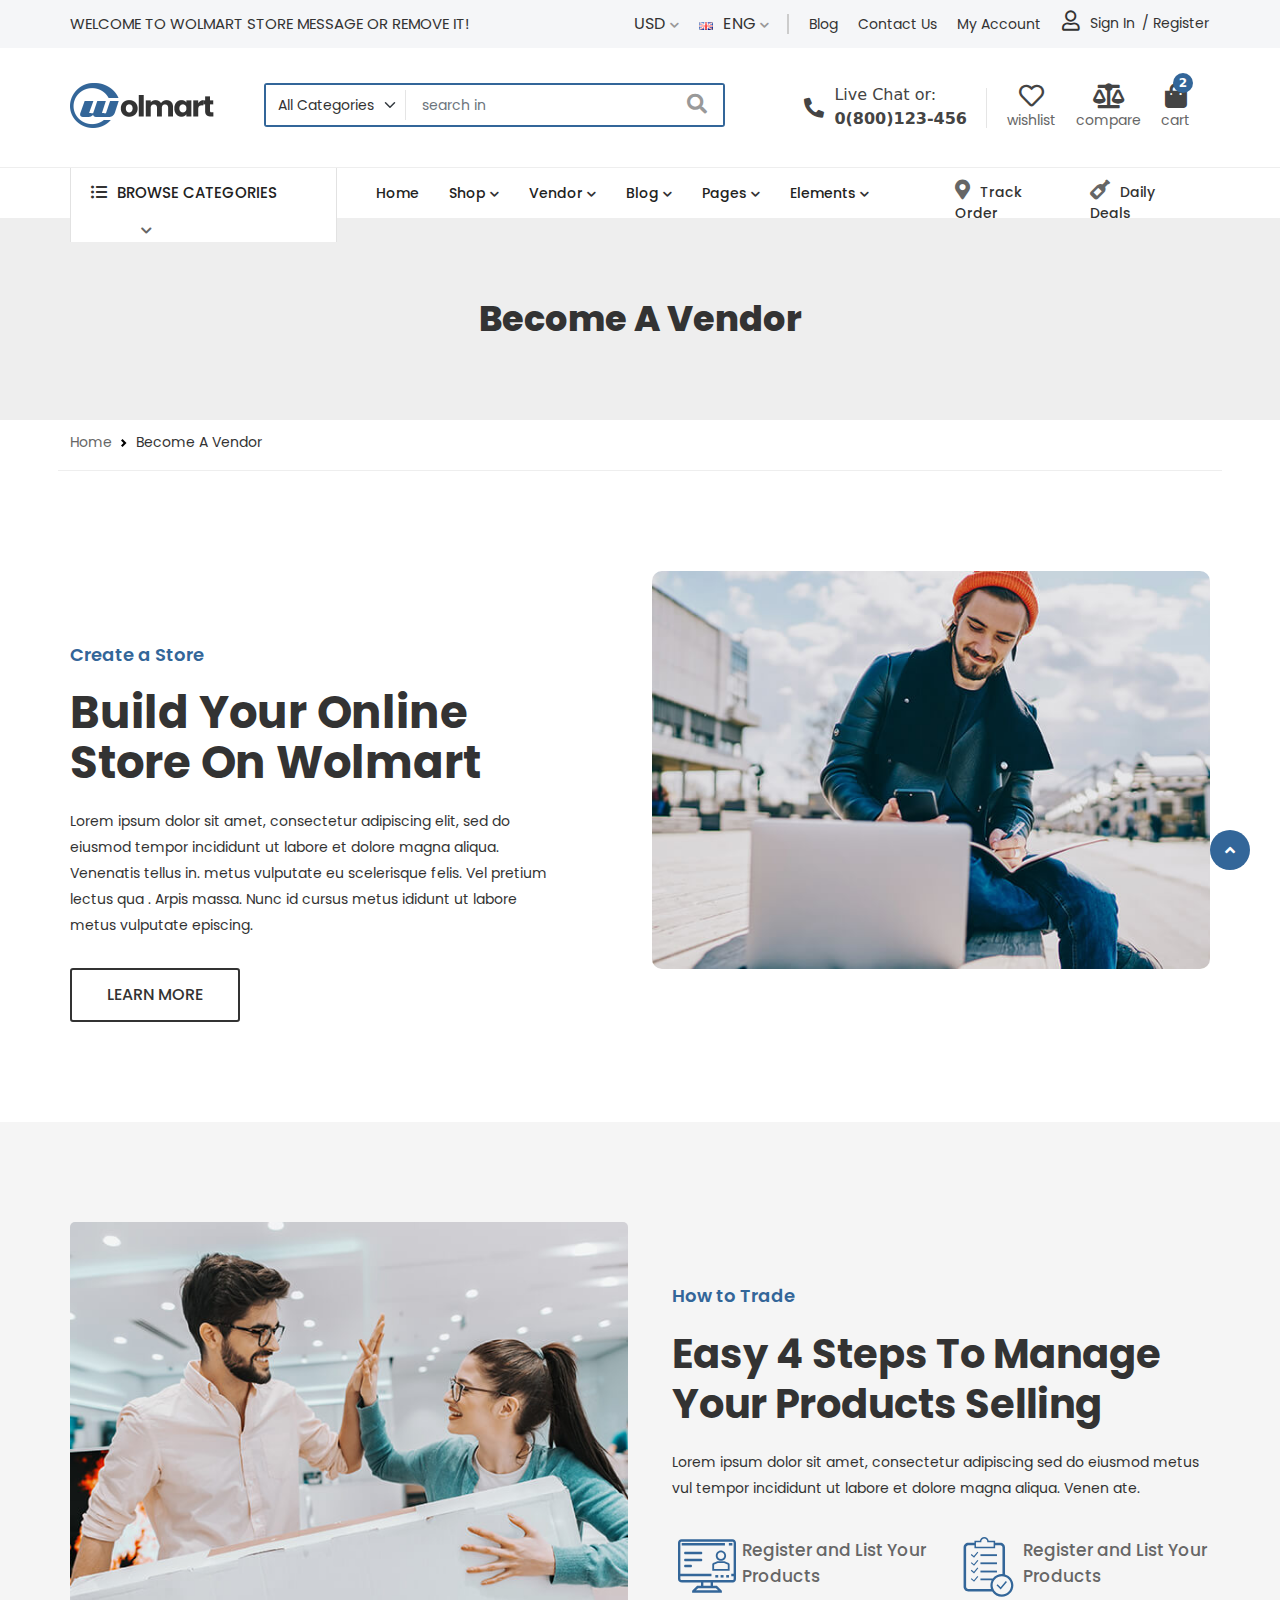
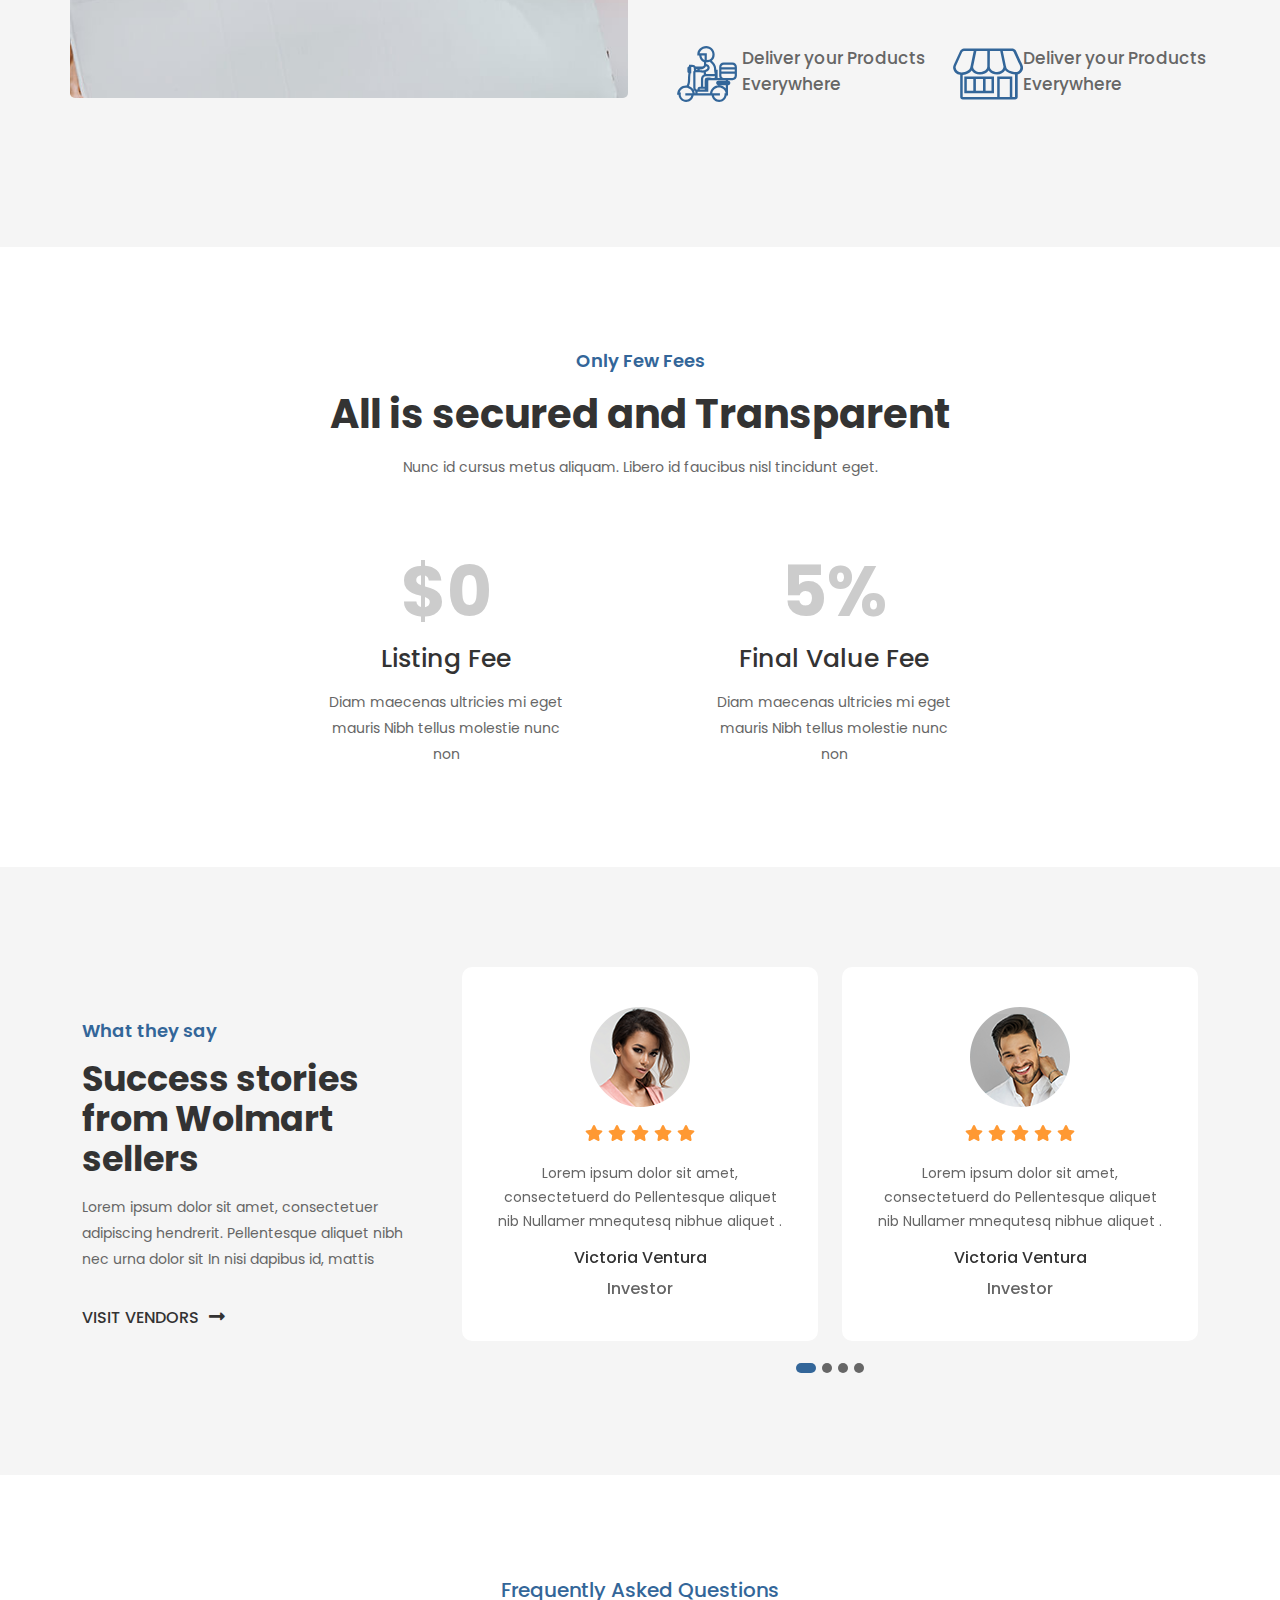
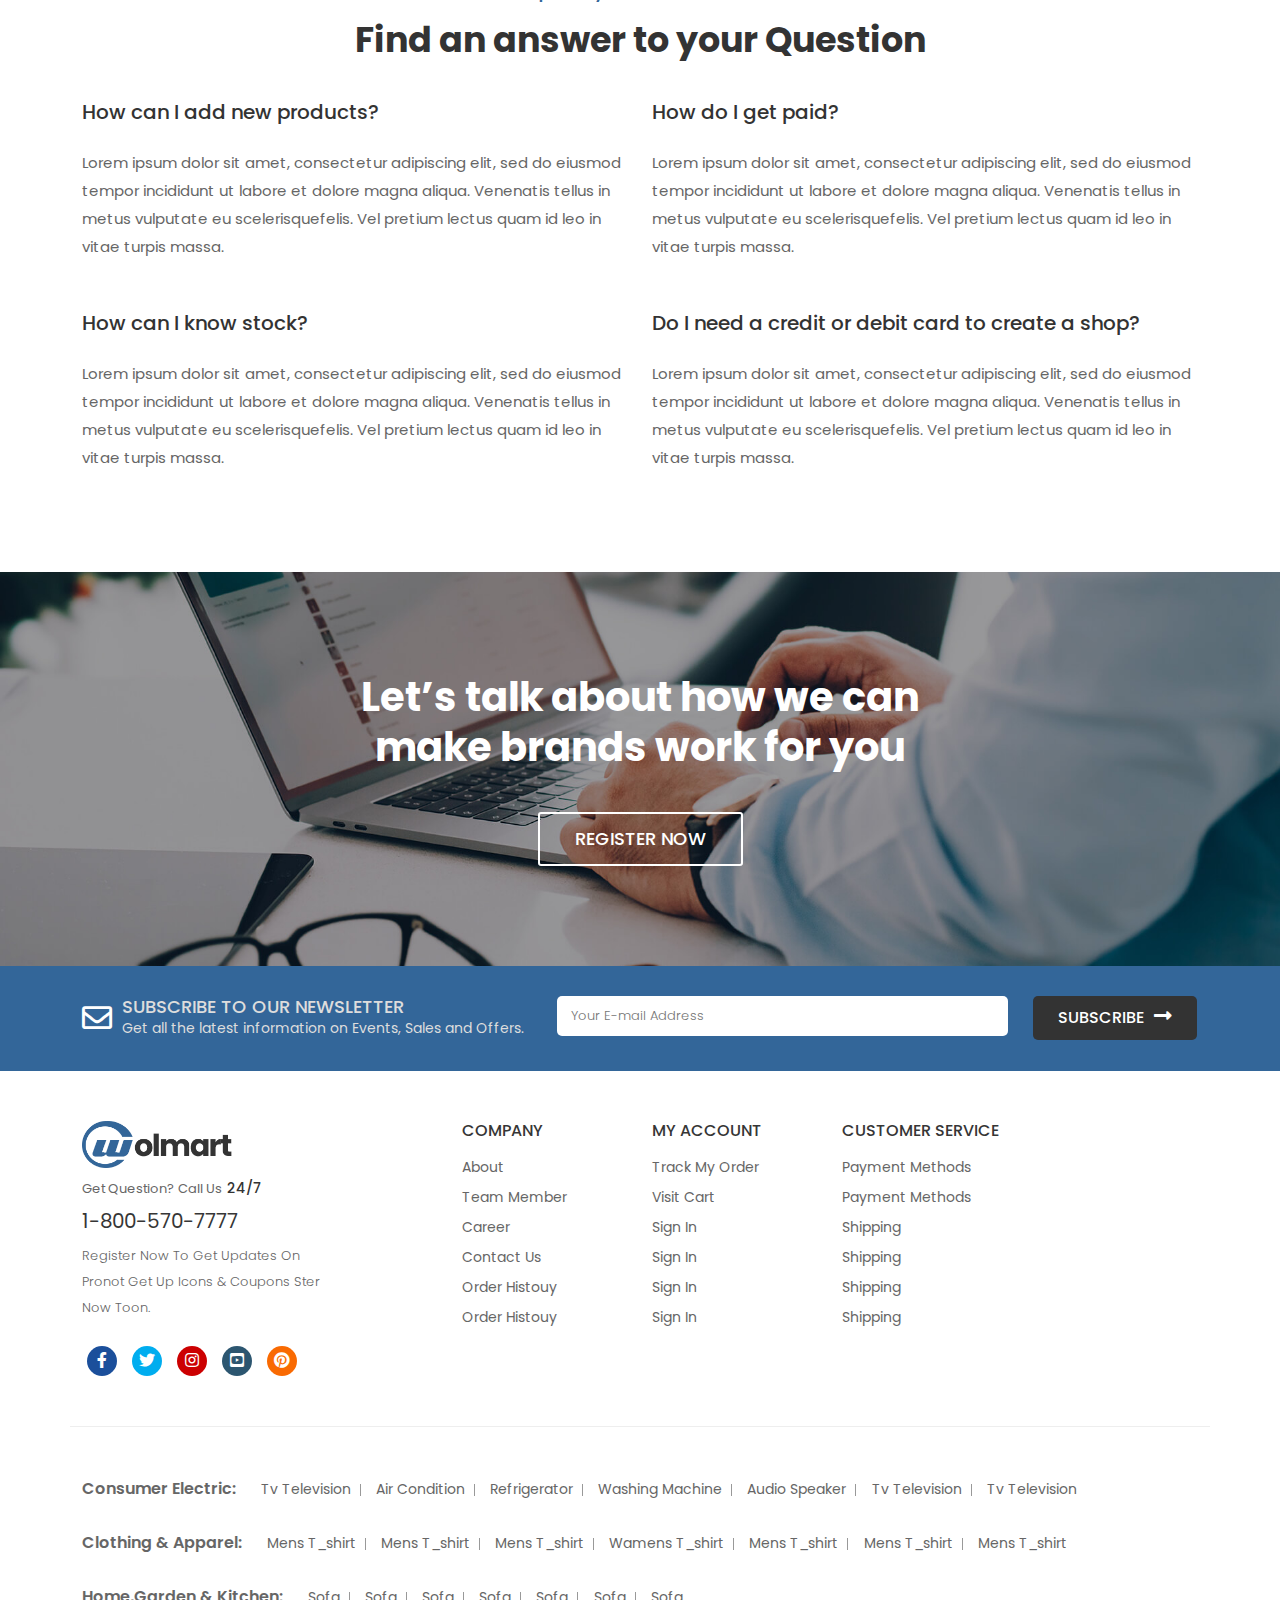
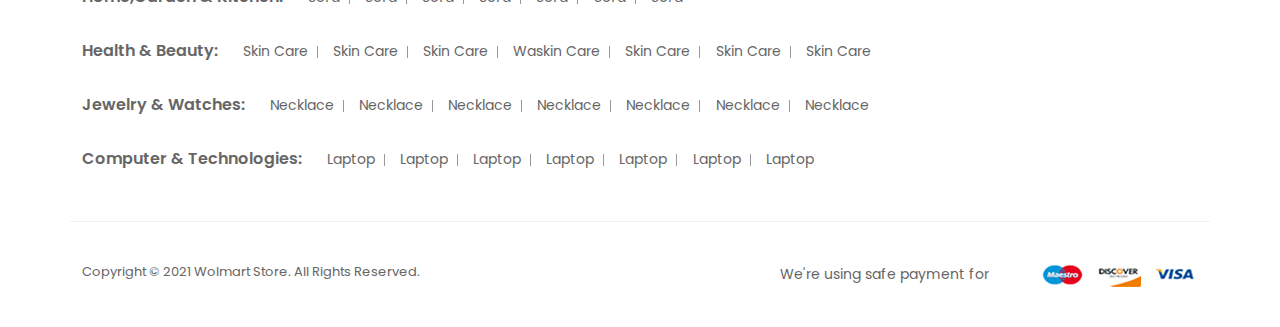
<file: become-a-vendor.html>
<!DOCTYPE html>
<html lang="en">

<head>
    <meta charset="UTF-8">
    <meta http-equiv="X-UA-Compatible" content="IE=edge">
    <meta name="viewport" content="width=device-width, initial-scale=1.0">
    <title>wolmart</title>
    <link rel="icon" href="images/favicon.png">
    <link rel="stylesheet" href="css/bootstrap.min.css">
    <link rel="stylesheet" href="css/accordion.css">
    <link rel="stylesheet" href="css/animate.min.css">
    <link rel="stylesheet" href="css/all.min.css">
    <link rel="stylesheet" href="css/slick.css">
    <link rel="stylesheet" href="css/style.css">
</head>

<body>
    <!-- ===================================
                Header part start
    ========================================== -->
    <header id="header">
        <div class="container px-lg-0">
            <div class="row">
                <div class="col-lg-5">
                    <div class="header_text">
                        <p>WELCOME TO WOLMART STORE MESSAGE OR REMOVE IT!</p>
                    </div>
                </div>
                <div class="col-lg-7">
                    <div class="header_right d-flex justify-content-end">
                        <div class="language">
                            <ul>
                                <li><a href="#">usd <i class="fas fa-chevron-down"></i></a>
                                    <ul>
                                        <li><a href="#">usd</a></li>
                                        <li><a href="#">eur</a></li>
                                    </ul>
                                </li>
                            </ul>
                        </div>
                        <div class="country">
                            <ul>
                                <li><a href="#"><img src="images/flag.png" alt="flag"> eng <i
                                            class="fas fa-chevron-down"></i></a>
                                    <ul>
                                        <li><a href="#"><img src="images/flag.png" alt="flag"> eng</a></li>
                                        <li><a href="#"><img src="images/flag.png" alt="flag">fra</a></li>
                                    </ul>
                                </li>
                            </ul>
                        </div>
                        <div class="header_menu">
                            <ul class="d-flex">
                                <li><a href="#">blog</a></li>
                                <li><a href="#">contact us</a></li>
                                <li><a href="#">my account</a></li>
                            </ul>
                        </div>
                        <div class="sign_up">
                            <li type="button" class="btn line sign" data-bs-toggle="modal"
                                data-bs-target="#exampleModal">
                                <i class="far fa-user"></i>sign in
                            </li>
                            <li type="button" class="btn line" data-bs-toggle="modal" data-bs-target="#exampleModal">
                                / Register
                            </li>
                            <div class="modal fade" id="exampleModal" tabindex="-1" aria-labelledby="exampleModalLabel"
                                aria-hidden="true">
                                <div class="modal-dialog">
                                    <div class="modal-content form_body">
                                        <ul class="nav nav-pills mb-5" id="pills-tab" role="tablist">
                                            <li class="nav-item" role="presentation">
                                                <button class="nav-link active" id="pills-home-tab"
                                                    data-bs-toggle="pill" data-bs-target="#pills-home" type="button"
                                                    role="tab" aria-controls="pills-home" aria-selected="true">sign
                                                    in</button>
                                            </li>
                                            <li class="nav-item ms-auto" role="presentation">
                                                <button class="nav-link" id="pills-profile-tab" data-bs-toggle="pill"
                                                    data-bs-target="#pills-profile" type="button" role="tab"
                                                    aria-controls="pills-profile" aria-selected="false">sign up</button>
                                            </li>

                                        </ul>
                                        <div class="tab-content" id="pills-tabContent">
                                            <div class="tab-pane fade show active " id="pills-home" role="tabpanel"
                                                aria-labelledby="pills-home-tab">

                                                <form>
                                                    <div class="mb-4">
                                                        <label for="exampleInputEmail1" class="form-label">Username
                                                            or email address *</label>
                                                        <input type="email" class="form-control" id="exampleInputEmail1"
                                                            aria-describedby="emailHelp">

                                                    </div>
                                                    <div class="mb-3">
                                                        <label for="exampleInputPassword1"
                                                            class="form-label">Password*</label>
                                                        <input type="password" class="form-control"
                                                            id="exampleInputPassword1">
                                                    </div>
                                                    <div class="mb-4 form-check">
                                                        <input type="checkbox" class="form-check-input"
                                                            id="exampleCheck1">
                                                        <label class="form-check-label" for="exampleCheck1">Remember
                                                            me</label>
                                                        <a href="#">last your password?</a>
                                                    </div>

                                                    <button type="submit" class="btn btn-primary button_in">Sign
                                                        in</button>
                                                </form>
                                                <div class="text-center social">
                                                    <p>Sign in with social account</p>
                                                    <a href="#"><i class="fab fa-facebook-f"></i></a>
                                                    <a href="#"><i class="fab fa-twitter"></i></a>
                                                    <a href="#"><i class="fab fa-google"></i></a>
                                                </div>
                                            </div>
                                            <div class="tab-pane fade" id="pills-profile" role="tabpanel"
                                                aria-labelledby="pills-profile-tab">

                                                <form>
                                                    <div class="mb-3">
                                                        <label for="exampleInputEmail1" class="form-label">Your Email
                                                            address</label>
                                                        <input type="email" class="form-control" id="exampleInputEmail1"
                                                            aria-describedby="emailHelp">
                                                    </div>
                                                    <div class="mb-3">
                                                        <label for="exampleInputPassword1"
                                                            class="form-label">Password*</label>
                                                        <input type="password" class="form-control"
                                                            id="exampleInputPassword1">
                                                    </div>
                                                    <div class="mb-3 para">
                                                        <span>Your personal data will be used to support your experience
                                                            throughout this website, to manage access to your account,
                                                            and for other purposes described in our <a href="#">privacy
                                                                policy.</a></span>
                                                        <a href="#" class="link">Signup as a vendor?</a>
                                                    </div>
                                                    <div class="mb-3 form-check">
                                                        <input type="checkbox" class="form-check-input"
                                                            id="exampleCheck1">
                                                        <label class="form-check-label" for="exampleCheck1">I agree to
                                                            the <a>privacy policy</a>
                                                        </label>
                                                    </div>
                                                    <button type="submit" class="btn btn-primary">sign up</button>
                                                </form>
                                                <div class="text-center social">
                                                    <p>Sign in with social account</p>
                                                    <a href="#"><i class="fab fa-facebook-f"></i></a>
                                                    <a href="#"><i class="fab fa-twitter"></i></a>
                                                    <a href="#"><i class="fab fa-google"></i></a>
                                                </div>
                                            </div>
                                        </div>
                                    </div>
                                </div>
                            </div>
                        </div>
                    </div>
                </div>
            </div>
    </header>
    <!-- ===================================
                Header part end
    ========================================== -->

    <!-- ===================================
            logo part start
    ========================================== -->
    <section id="logo_part">
        <div class="container px-lg-0">
            <div class="row">
                <div class="col-lg-2">
                    <div class="main_logo">
                        <a href="#"><img src="images/logo.png" alt="logo" ;></a>
                    </div>
                </div>
                <div class="col-lg-5">
                    <div class="logo_form ">
                        <form action="#" class="d-flex">
                            <select class="form-select">
                                <option selected>All categories</option>
                                <option value="1">Fashion</option>
                                <option value="2">Furniture</option>
                                <option value="3">shoes</option>
                                <option value="3">sports</option>
                                <option value="3">Games</option>
                                <option value="3">Computers</option>
                                <option value="3">Electronics</option>
                                <option value="3">Kitchen</option>
                                <option value="3">Clothing</option>
                            </select>
                            <input type="text" class="form-control" id="exampleFormControlInput1"
                                placeholder="search in">
                            <button type="submit"><i class="fas fa-search"></i></button>
                        </form>
                    </div>
                </div>
                <div class="col-lg-5">
                    <div class="logo_card">
                        <ul class="d-flex justify-content-end">
                            <li>
                                <a href="call to:0(800)123-456">
                                    <i class="fas fa-phone-alt"></i>
                                    <p>Live Chat or:</p>
                                    0(800)123-456
                                </a>
                            </li>
                            <li>
                                <a href="#">
                                    <i class="far fa-heart"></i>
                                    <span>wishlist</span>
                                </a>
                            </li>
                            <li>
                                <a href="#">
                                    <i class="fas fa-balance-scale"></i>
                                    <span>compare</span>
                                </a>

                            </li>
                            <li class="cart" data-bs-toggle="offcanvas" data-bs-target="#offcanvasRight"
                                aria-controls="offcanvasRight">
                                <a href="#">
                                    <b>2</b>
                                    <i class="fas fa-shopping-bag"></i>
                                    <span>cart</span>
                                </a>
                            </li>
                        </ul>
                        <div class="offcanvas offcanvas-end main_cart" tabindex="-1" id="offcanvasRight"
                            aria-labelledby="offcanvasRightLabel">
                            <div class="offcanvas-header shop">
                                <h5 id="offcanvasRightLabel">SHOPPING CART</h5>
                                <button type="button" data-bs-dismiss="offcanvas" aria-label="Close">close <i
                                        class="fas fa-long-arrow-alt-right"></i></button>
                            </div>
                            <div class="offcanvas-body">
                                <div class="row cart_row">
                                    <div class="col-lg-8 p-0">
                                        <div class="cart_text">
                                            <h5>Beige knitted elas tic runner shose</h5>
                                            <p>1 x <span>$25.68</span></p>
                                        </div>
                                    </div>
                                    <div class="col-lg-4 p-0">
                                        <div class="cart_images">
                                            <i class="fas fa-times"></i>
                                            <img src="images/product-1.jpg" class="img-fluid w-100" alt="product-1">
                                        </div>
                                    </div>
                                </div>
                                <div class="row cart_row cart_border">
                                    <div class="col-lg-8 p-0">
                                        <div class="cart_text">
                                            <h5>Blue utility pina fore denim dress </h5>
                                            <p>1 x <span>$32.99</span></p>
                                        </div>
                                    </div>
                                    <div class="col-lg-4 p-0">
                                        <div class="cart_images">
                                            <i class="fas fa-times"></i>
                                            <img src="images/product-2.jpg" class="img-fluid w-100" alt="product-2">
                                        </div>
                                    </div>
                                </div>
                                <div class="row cart_row_1">
                                    <div class="col-lg-6 p-0">
                                        <div class="total">
                                            <h5>subtotal: </h5>
                                        </div>
                                    </div>
                                    <div class="col-lg-6 p-0">
                                        <div class="total_price">
                                            <p>$58.67</p>
                                        </div>
                                    </div>
                                </div>
                                <div class="row">
                                    <div class="col-lg-12 p-0">
                                        <div class="cart_button">
                                            <a href="cart.html" class="btn btn-rounded">View Cart</a>
                                            <a href="cart.html" class="btn btn-rounded">checkout</a>
                                        </div>
                                    </div>
                                </div>
                            </div>
                        </div>
                    </div>
                </div>
            </div>
        </div>
    </section>
    <!-- ===================================
            logo part end
    ========================================== -->


    <!-- ===================================
                Menu part start
    ========================================== -->
    <nav id="menu" class="navigation">
        <div class="container px-lg-0">
            <div class="row ">
                <div class="col-lg-3">
                    <div class="menu_category shop_category">
                        <a href="#">
                            <i class="fas fa-list-ul"></i>
                            <span>Browse categories</span>
                            <i class="fas fa-chevron-down"></i>
                        </a>
                        <div class="main_drop_menu shop_drop_menu">
                            <ul>
                                <li><a href="#"><i class="fas fa-tshirt cate"></i>fashion<i
                                            class="fas fa-chevron-right gory"></i></a>
                                    <div class="side_mega">
                                        <div class="row">
                                            <div class="col-lg-4">
                                                <h4>women</h4>
                                                <ul>
                                                    <li><a href="#">new arrivals</a></li>
                                                    <li><a href="#">best sellers</a></li>
                                                    <li><a href="#">trending</a></li>
                                                    <li><a href="#">clothing</a></li>
                                                    <li><a href="#">shoes</a></li>
                                                    <li><a href="#">bags</a></li>
                                                    <li><a href="#">accessories</a></li>
                                                    <li><a href="#">jewlery & watches</a></li>
                                                    <li><a href="#">sale</a></li>
                                                </ul>
                                            </div>
                                            <div class="col-lg-4">
                                                <h4>men</h4>
                                                <ul>
                                                    <li><a href="#">new arrivals</a></li>
                                                    <li><a href="#">best sellers</a></li>
                                                    <li><a href="#">trending</a></li>
                                                    <li><a href="#">clothing</a></li>
                                                    <li><a href="#">shoes</a></li>
                                                    <li><a href="#">bags</a></li>
                                                    <li><a href="#">accessories</a></li>
                                                    <li><a href="#">jewlery & watches</a></li>
                                                    <li><a href="#">sale</a></li>
                                                </ul>
                                            </div>
                                            <div class="col-lg-4">
                                                <div class="menu_img">
                                                    <img src="images/banner.jpg" alt="banner" class="img-fluid w-100">
                                                    <div class="overly">
                                                        <span>Get up to<strong>20%Off</strong></span>
                                                        <h5>Hot Sales</h5>
                                                        <a href="#">
                                                            Shop Now <i class="fas fa-arrow-right"></i></a>
                                                    </div>
                                                </div>
                                            </div>
                                        </div>
                                    </div>
                                </li>
                                <li><a href="#"><i class="fas fa-home cate"></i>Home & garden<i
                                            class="fas fa-chevron-right gory"></i></a>

                                    <div class="side_mega down_mega">
                                        <div class="row">
                                            <div class="col-lg-4">
                                                <div class="side_text">
                                                    <h4>bedroom</h4>
                                                    <ul>
                                                        <li><a href="#">new arrivals</a></li>
                                                        <li><a href="#">best sellers</a></li>
                                                        <li><a href="#">trending</a></li>
                                                        <li><a href="#">clothing</a></li>
                                                        <li><a href="#">shoes</a></li>
                                                        <li><a href="#">bags</a></li>
                                                    </ul>
                                                </div>
                                                <div class="side_text">
                                                    <h4 class="phone">living room</h4>
                                                    <ul>
                                                        <li><a href="#">new arrivals</a></li>
                                                        <li><a href="#">best sellers</a></li>
                                                        <li><a href="#">trending</a></li>
                                                        <li><a href="#">clothing</a></li>
                                                        <li><a href="#">shoes</a></li>
                                                        <li><a href="#">bags</a></li>
                                                    </ul>
                                                </div>
                                            </div>
                                            <div class="col-lg-4">
                                                <div class="side_text">
                                                    <h4>office</h4>
                                                    <ul>
                                                        <li><a href="#">new arrivals</a></li>
                                                        <li><a href="#">best sellers</a></li>
                                                        <li><a href="#">trending</a></li>
                                                        <li><a href="#">clothing</a></li>
                                                        <li><a href="#">shoes</a></li>
                                                        <li><a href="#">bags</a></li>
                                                    </ul>
                                                </div>
                                                <div class="side_text">
                                                    <h4 class="phone">kitchen & dining</h4>
                                                    <ul>
                                                        <li><a href="#">new arrivals</a></li>
                                                        <li><a href="#">best sellers</a></li>
                                                        <li><a href="#">trending</a></li>
                                                        <li><a href="#">clothing</a></li>
                                                        <li><a href="#">shoes</a></li>
                                                        <li><a href="#">bags</a></li>
                                                    </ul>
                                                </div>
                                            </div>
                                            <div class="col-lg-4">
                                                <div class="mega_img">
                                                    <img src="images/banner-4.jpg" class="img-fluid w-100" alt="banner">
                                                    <div class="over">
                                                        <p>restroom</p>
                                                        <h5>furniture Sale</h5>
                                                        <span>up to<strong>25% off</strong></span>
                                                        <a href="#">
                                                            Shop Now <i class="fas fa-arrow-right"></i></a>
                                                    </div>
                                                </div>
                                            </div>
                                        </div>
                                    </div>
                                </li>
                                <li><a href="#"><i class="fas fa-tv cate"></i>eletronics<i
                                            class="fas fa-chevron-right gory"></i></a>
                                    <div class="side_mega down_mega_1">
                                        <div class="row">
                                            <div class="col-lg-4">
                                                <div class="side_text">
                                                    <h4>laptops & computers</h4>
                                                    <ul>
                                                        <li><a href="#">new arrivals</a></li>
                                                        <li><a href="#">best sellers</a></li>
                                                        <li><a href="#">trending</a></li>
                                                        <li><a href="#">clothing</a></li>
                                                    </ul>
                                                </div>
                                                <div class="side_text">
                                                    <h4 class="phone">tv & video</h4>
                                                    <ul>
                                                        <li><a href="#">new arrivals</a></li>
                                                        <li><a href="#">best sellers</a></li>
                                                        <li><a href="#">trending</a></li>
                                                        <li><a href="#">clothing</a></li>
                                                    </ul>
                                                </div>
                                            </div>
                                            <div class="col-lg-4">
                                                <div class="side_text">
                                                    <h4>digital cameras</h4>
                                                    <ul>
                                                        <li><a href="#">new arrivals</a></li>
                                                        <li><a href="#">best sellers</a></li>
                                                        <li><a href="#">trending</a></li>
                                                        <li><a href="#">clothing</a></li>
                                                    </ul>
                                                </div>
                                                <div class="side_text">
                                                    <h4 class="phone">cell phone</h4>
                                                    <ul>
                                                        <li><a href="#">new arrivals</a></li>
                                                        <li><a href="#">best sellers</a></li>
                                                        <li><a href="#">trending</a></li>
                                                        <li><a href="#">clothing</a></li>
                                                    </ul>
                                                </div>
                                            </div>
                                            <div class="col-lg-4">
                                                <div class="drop_img">
                                                    <img src="images/download-1.jpg" class="img-fluid w-100"
                                                        alt="banner">
                                                    <div class="over_1">
                                                        <p>deals of the week</p>
                                                        <h5>save on smart earphone</h5>
                                                        <h3>25% off</h3>
                                                        <a href="#" class="button">
                                                            Shop Now</a>
                                                    </div>
                                                </div>
                                            </div>
                                        </div>
                                    </div>
                                </li>
                                <li><a href="#"><i class="fas fa-couch cate"></i>furniture<i
                                            class="fas fa-chevron-right gory"></i></a>
                                    <div class="furniture_mega">
                                        <div class="row">
                                            <div class="col-lg-3">
                                                <h4>furniture</h4>
                                                <ul>
                                                    <li><a href="#">sofas & couches</a></li>
                                                    <li><a href="#">armchairs</a></li>
                                                    <li><a href="#">bed frames</a></li>
                                                    <li><a href="#">beside tables</a></li>
                                                    <li><a href="#">dressing tables</a></li>

                                                </ul>
                                            </div>
                                            <div class="col-lg-3">
                                                <h4>accessories</h4>
                                                <ul>
                                                    <li><a href="#">sofas & couches</a></li>
                                                    <li><a href="#">armchairs</a></li>
                                                    <li><a href="#">bed frames</a></li>
                                                    <li><a href="#">beside tables</a></li>
                                                    <li><a href="#">dressing tables</a></li>

                                                </ul>
                                            </div>
                                            <div class="col-lg-3">
                                                <h4>accessories</h4>
                                                <ul>
                                                    <li><a href="#">sofas & couches</a></li>
                                                    <li><a href="#">armchairs</a></li>
                                                    <li><a href="#">bed frames</a></li>
                                                    <li><a href="#">beside tables</a></li>
                                                    <li><a href="#">dressing tables</a></li>

                                                </ul>
                                            </div>
                                            <div class="col-lg-3">
                                                <h4>furniture</h4>
                                                <ul>
                                                    <li><a href="#">sofas & couches</a></li>
                                                    <li><a href="#">armchairs</a></li>
                                                    <li><a href="#">bed frames</a></li>
                                                    <li><a href="#">beside tables</a></li>
                                                    <li><a href="#">dressing tables</a></li>

                                                </ul>
                                            </div>
                                        </div>
                                        <div class="row">
                                            <div class="col-lg-6">
                                                <div class="furni_img">
                                                    <img src="images/download-2.jpg" class="img-fluid w-100"
                                                        alt="images">
                                                    <div class="furni">
                                                        <span>new arrivals</span>
                                                        <h3>amazing sofa</h3>
                                                        <p>starting at<span>$125.00</span></p>
                                                    </div>
                                                </div>
                                            </div>
                                            <div class="col-lg-6">
                                                <div class="furni_img_1">
                                                    <img src="images/download-3.jpg" class="img-fluid w-100"
                                                        alt="images">
                                                    <div class="chair">
                                                        <span>best seller</span>
                                                        <h3>chair $ lamp</h3>
                                                        <p>from<span>$165.00</span></p>

                                                    </div>
                                                </div>
                                            </div>

                                        </div>
                                    </div>


                                </li>
                                <li><a href="#"><i class="fas fa-heartbeat cate"></i>health & beauty</a></li>
                                <li><a href="#"><i class="fas fa-gift cate"></i>gift ideas</a></li>
                                <li><a href="#"><i class="fas fa-gamepad cate"></i>toy & games</a></li>
                                <li><a href="#"><i class="fas fa-ice-cream cate"></i>cooking</a></li>
                                <li><a href="#"><i class="fas fa-mobile-alt cate"></i>smart phones</a></li>
                                <li><a href="#"><i class="fas fa-camera-retro cate"></i>cameras & photo</a></li>
                                <li><a href="#"><i class="far fa-gem cate"></i>accessories</a></li>
                                <a>view all categories<i class="fas fa-chevron-right icon"></i></a>
                            </ul>
                        </div>
                    </div>
                </div>
                <div class="col-lg-6">
                    <div class="main_menu">
                        <ul class="d-flex ">
                            <li><a href="index.html">Home</a></li>
                            <li><a href="shop.html">shop <i class="fas fa-chevron-down"></i></a>
                                <div class="mega_menu">
                                    <div class="row">
                                        <div class="col-lg-3">
                                            <h1>shop pages</h1>
                                            <ul>
                                                <li><a href="#">banner with sidebar</a></li>
                                                <li><a href="#">boxed banner</a></li>
                                                <li><a href="#">full width banner</a></li>
                                                <li><a href="#">horizantal filter <span>hot</span></a></li>
                                                <li><a href="#">off can sidebar <b>new</b></a></li>
                                                <li><a href="#">infinite ajax scroll</a></li>
                                                <li><a href="#">right sidebar</a></li>
                                                <li><a href="#">both sidebar</a></li>
                                            </ul>
                                        </div>
                                        <div class="col-lg-3">
                                            <h1>shop layouts</h1>
                                            <ul>
                                                <li><a href="#">banner with sidebar</a></li>
                                                <li><a href="#">boxed banner</a></li>
                                                <li><a href="#">full width banner</a></li>
                                                <li><a href="#">horizantal filter hot</a></li>
                                                <li><a href="#">off canvas sidebar </a></li>
                                                <li><a href="#">infinite ajax scroll</a></li>
                                                <li><a href="#">right sidebar</a></li>
                                                <li><a href="#">both sidebar</a></li>
                                            </ul>
                                        </div>
                                        <div class="col-lg-3">
                                            <h1>product pages</h1>
                                            <ul>
                                                <li><a href="#">banner with sidebar</a></li>
                                                <li><a href="#">boxed banner</a></li>
                                                <li><a href="#">full width banner</a></li>
                                                <li><a href="#">horizantal filter hot</a></li>
                                                <li><a href="#">off canvas sidebar </a></li>
                                                <li><a href="#">infinite ajax scroll</a></li>
                                                <li><a href="#">right sidebar</a></li>
                                                <li><a href="#">both sidebar</a></li>
                                            </ul>
                                        </div>
                                        <div class="col-lg-3">
                                            <h1>product layouts</h1>
                                            <ul>
                                                <li><a href="#">banner with sidebar</a></li>
                                                <li><a href="#">boxed banner</a></li>
                                                <li><a href="#">full width banner</a></li>
                                                <li><a href="#">horizantal filter hot</a></li>
                                                <li><a href="#">off canvas sidebar </a></li>
                                                <li><a href="#">infinite ajax scroll</a></li>
                                                <li><a href="#">right sidebar</a></li>
                                                <li><a href="#">both sidebar</a></li>
                                            </ul>
                                        </div>
                                    </div>

                                </div>


                            </li>
                            <li><a href="vendor.html">vendor <i class="fas fa-chevron-down"></i></a>
                                <ul>
                                    <li><a href="#">store listing<i class="fas fa-chevron-right"></i></a>
                                        <ul>
                                            <li><a href="#">store listing-1</a></li>
                                            <li><a href="#">store listing-2</a></li>
                                            <li><a href="#">store listing-3</a></li>
                                            <li><a href="#">store listing-4</a></li>
                                        </ul>

                                    </li>
                                    <li><a href="#">vendor store<i class="fas fa-chevron-right"></i></a>

                                        <ul>
                                            <li><a href="#">vendor store-1</a></li>
                                            <li><a href="#">vendor store-2</a></li>
                                            <li><a href="#">vendor store-3</a></li>
                                            <li><a href="#">vendor store-4</a></li>
                                        </ul>

                                    </li>
                                </ul>

                            </li>
                            <li><a href="#">Blog <i class="fas fa-chevron-down"></i></a>
                                <ul>
                                    <li><a href="#">classic</a></li>
                                    <li><a href="#">listing</a></li>
                                    <li><a href="#">grid<i class="fas fa-chevron-right"></i></a></li>
                                    <li><a href="#">masonry<i class="fas fa-chevron-right"></i></a></li>
                                    <li><a href="#">mask<i class="fas fa-chevron-right"></i></a></li>
                                    <li><a href="#">single post</a></li>
                                </ul>


                            </li>
                            <li><a href="about.html">pages <i class="fas fa-chevron-down"></i></a>
                                <ul>
                                    <li><a href="about.html">about us</a></li>
                                    <li><a href="become-a-vendor.html">become a vendor</a></li>
                                    <li><a href="contact.html">contact us</a></li>
                                    <li><a href="faq.html">faqs</a></li>
                                    
                                </ul>

                            </li>
                            <li><a href="#">Elements <i class="fas fa-chevron-down"></i></a>
                                <ul>
                                    <li><a href="#">accordions</a></li>
                                    <li><a href="#">ale & notification</a></li>
                                    <li><a href="#">blog posts</a></li>
                                    <li><a href="#">buttons</a></li>
                                    <li><a href="#">call to action</a></li>
                                    <li><a href="#">icons</a></li>
                                    <li><a href="#">icons boxes</a></li>
                                    <li><a href="#">instagrams</a></li>
                                </ul>

                            </li>
                        </ul>
                    </div>
                </div>
                <div class="col-lg-3 align-self-center">
                    <div class="menu_order">
                        <ul class="d-flex justify-content-end ">
                            <li><a href="#"><i class="fas fa-map-marker-alt"></i>track order</a></li>
                            <li><a href="#"><i class="fas fa-wine-bottle"></i>daily deals</a></li>
                        </ul>
                    </div>
                </div>
            </div>
        </div>

    </nav>
    <!-- ===================================
                Menu part end
    ======================================== -->

    <!-- ===================================
                Blog banner part start
    ======================================== -->
    <section id="blog_banner">
        <div class="container px-lg-0">
            <div class="row">
                <div class="col-lg-12">
                    <div class="blog_text text-center">
                        <h3>become a vendor</h3>
                    </div>
                </div>
            </div>
        </div>
    </section>
    <!-- ===================================
                Blog banner part end
    ======================================== -->


    <!-- ===================================
                Shop breadcrumb part start
    ======================================== -->
    <section id="bread">
        <div class="container px-lg-0">
            <nav style="--bs-breadcrumb-divider: url(&#34;data:image/svg+xml,%3Csvg xmlns='http://www.w3.org/2000/svg' width='8' height='8'%3E%3Cpath d='M2.5 0L1 1.5 3.5 4 1 6.5 2.5 8l4-4-4-4z' fill='currentColor'/%3E%3C/svg%3E&#34;);"
                aria-label="breadcrumb">
                <ol class="breadcrumb">
                    <li class="breadcrumb-item"><a href="index.html">Home</a></li>
                    <li class="breadcrumb-item active" aria-current="page">become a vendor</li>
                </ol>
            </nav>
        </div>
    </section>
    <!-- ===================================
                Shop breadcrumb part end
    ======================================== -->

    <!-- ===================================
     wolmart build online store  part start
    ======================================== -->
    <section id="wolmart_online_store">
        <div class="container px-lg-0">
            <div class="row wolmart_border">
                <div class="col-lg-6">
                    <div class="client_text">
                        <span>Create a Store</span>
                        <h2>Build your online store on Wolmart</h2>
                        <p>Lorem ipsum dolor sit amet, consectetur adipiscing elit, sed do eiusmod tempor
                            incididunt ut labore et dolore magna aliqua. Venenatis tellus in.
                            metus vulputate eu scelerisque felis. Vel pretium lectus qua .
                            Arpis massa. Nunc id cursus metus ididunt ut labore metus vulputate episcing.</p>
                        <a href="#">Learn More</a>
                    </div>
                </div>
                <div class="col-lg-6">
                    <div class="client_img">
                        <img src="images/become a vendor images/become-man-1.jpg" class="img-fluid w-100" alt="">
                    </div>
                </div>
            </div>

        </div>
    </section>
    <!-- ===================================
      wolmart build online store  part end
    ======================================== -->

    <!-- ===================================
                Become product part start
    ======================================== -->
    <section id="become_product">
        <div class="container px-lg-0">
            <div class="row">
                <div class="col-lg-6">
                    <div class="become_img">
                        <img src="images/become a vendor images/become-man-2.jpg" class="img-fluid w-100" alt="man">
                    </div>
                </div>
                <div class="col-lg-6">
                    <div class="become_text">
                        <span>How to Trade</span>
                        <h2>Easy 4 steps to manage your products selling</h2>
                        <p>Lorem ipsum dolor sit amet, consectetur adipiscing sed do eiusmod metus vul
                            tempor incididunt ut labore et dolore magna aliqua. Venen ate.</p>
                        <div class="row">
                            <div class="col-lg-6">
                                <div class="row register">
                                    <div class="col-lg-3">
                                        <div class="register_icon">
                                            <svg xmlns="http://www.w3.org/2000/svg" xmlns:xlink="http://www.w3.org/1999/xlink" id="Layer_4" x="0px" y="0px" width="70px" height="70px" viewBox="0 0 70 70" xml:space="preserve">
                                                <g>
                                                    <path d="M52.93,12.024H9.712v2.519H52.93V12.024z"></path>
                                                    <path d="M60.396,12.024h-3.545v2.519h3.545V12.024L60.396,12.024z"></path>
                                                    <path d="M60.451,8.337H9.549C7.591,8.337,6,9.921,6,11.868v36.039c0,2.048,1.705,3.533,4.053,3.533h18.944v3.346   h-3.866l-5.005,4.916v1.961h29.745v-1.961l-5.004-4.916h-3.863V51.44h19.949c1.408,0,3.047-1.542,3.047-3.533V11.868   C64,9.921,62.408,8.337,60.451,8.337z M31.363,54.786V51.44h7.275v3.346H31.363z M23.897,59.308l2.206-2.166h17.795l2.205,2.166   H23.897z M8.367,45.138h31.084v-2.355H8.367V11.868c0-0.648,0.531-1.178,1.184-1.178h50.901c0.652,0,1.184,0.529,1.184,1.178   v30.914h-2.367v2.355h2.367v2.77c0,0.672-0.543,1.157-0.68,1.18H10.053c-1.042,0-1.688-0.451-1.688-1.18L8.367,45.138L8.367,45.138   z"></path>
                                                    <path d="M54.199,46.572h2.822v-2.521h-2.822V46.572z"></path>
                                                    <path d="M48.633,46.572h2.9v-2.521h-2.9V46.572z"></path>
                                                    <path d="M43.303,46.572h2.9v-2.521h-2.9V46.572z"></path>
                                                    <path d="M48.947,19.48c-2.846,0-5.16,2.324-5.16,5.178c0,2.856,2.314,5.179,5.16,5.179   c2.844,0,5.156-2.322,5.156-5.179C54.105,21.805,51.791,19.48,48.947,19.48z M48.947,28.009c-1.84,0-3.338-1.502-3.338-3.351   c0-1.847,1.498-3.348,3.338-3.348c1.838,0,3.336,1.501,3.336,3.348C52.283,26.507,50.785,28.009,48.947,28.009z"></path>
                                                    <path d="M52.502,30.325l-6.861-0.045l-0.281,0.063c-4.881,1.931-5.074,2.276-5.074,2.941v6.433h17.326v-6.433   C57.609,32.622,57.414,32.275,52.502,30.325z M52.045,32.11c1.6,0.639,3.104,1.296,3.742,1.633v4.145H42.105v-4.145   c0.643-0.336,2.152-0.992,3.76-1.633H52.045z"></path>
                                                    <path d="M30.32,21.914c0,0.693-0.563,1.261-1.253,1.261h-15.71c-0.69,0-1.254-0.566-1.254-1.261l0,0   c0-0.691,0.564-1.259,1.254-1.259h15.71C29.757,20.655,30.32,21.223,30.32,21.914L30.32,21.914z"></path>
                                                    <path d="M30.32,28.929c0,0.692-0.563,1.26-1.253,1.26h-15.71c-0.69,0-1.254-0.567-1.254-1.26l0,0   c0-0.692,0.564-1.258,1.254-1.258h15.71C29.757,27.671,30.32,28.236,30.32,28.929L30.32,28.929z"></path>
                                                    <path d="M19.978,34.999c0,0.692-0.565,1.26-1.255,1.26h-5.366c-0.69,0-1.254-0.566-1.254-1.26l0,0   c0-0.692,0.564-1.259,1.254-1.259h5.366C19.413,33.74,19.978,34.307,19.978,34.999L19.978,34.999z"></path>
                                                </g>
                                            </svg> 
                                        </div>
                                    </div>
                                    <div class="col-lg-9">
                                        <div class="register_text">
                                            <p>Register and List Your Products</p>
                                        </div>
                                    </div>
                                </div>
                                <div class="row register">
                                    <div class="col-lg-3">
                                        <div class="register_icon">
                                            <svg xmlns="http://www.w3.org/2000/svg" xmlns:xlink="http://www.w3.org/1999/xlink" id="Layer_1" x="0px" y="0px" width="70px" height="70px" viewBox="0 0 70 70" xml:space="preserve">
                                                <g id="Layer_5">
                                                    <path d="M64.918,27.935c0-2.454-1.994-4.45-4.444-4.45h-8.843c-2.451,0-4.445,1.996-4.445,4.45v8.845   c0,0.738,0.188,1.47,0.535,2.115l0.063,0.109h-1.767c-0.11,0-0.216-0.012-0.31-0.031l-0.058-0.016v-8.214h-1.375l-0.006-0.068   c-0.043-0.45-0.063-0.869-0.063-1.282c0-3.12-2.359-5.877-4.339-7.642l-0.067-0.061l0.072-0.055   c1.821-1.372,2.783-3.536,2.783-6.258c0-4.625-3.761-8.386-8.383-8.386c-2.469,0-4.977,1.066-6.706,2.851   c-1.511,1.561-2.308,3.546-2.244,5.591l0.009,1.09l1.827,0.005l0.007,0.067c0.329,3.367,2.116,5.811,4.779,6.537L32,23.148   l0.006,1.382c0.002,0.481,0.008,1.286-0.004,1.442l-0.004,0.086c0,0.026-0.002,0.055-0.002,0.076l0.006,0.006l-0.01,0.04   c-0.145,0.657-1.443,1.392-2.967,1.392h-5.367l-0.021-0.038c-0.463-0.8-1.485-1.753-3.744-1.753h-2.86v1.791h-0.185   c-0.797,0-1.442,0.648-1.442,1.444v3.683c0,0.624,0.397,1.176,0.992,1.373l0.063,0.021l-0.015,0.065   c-0.063,0.307-0.12,0.657-0.172,1.042c-0.212,1.544-0.329,3.586-0.329,5.75c0,3.607-1.087,5.455-1.52,5.584l-0.109,0.011   c-0.113-0.006-0.215-0.008-0.322-0.008c-4.609,0-8.396,3.462-8.81,8.053l-0.108,1.209H6.5l0.006,0.07   c0.25,4.003,3.59,7.139,7.603,7.139c3.785,0,6.946-2.711,7.519-6.444l0.01-0.063h17.977l0.01,0.063   c0.571,3.733,3.732,6.444,7.52,6.444c3.791,0,6.955-2.711,7.525-6.444l0.01-0.063h1.332V46.151h0.215   c1.164,0,2.109-0.946,2.109-2.111v-0.166c0-1.165-0.945-2.112-2.109-2.112H56.01v-0.53h4.469c2.451,0,4.445-1.996,4.445-4.451   v-8.844L64.918,27.935L64.918,27.935z M32.67,42.358c-0.045,0.972-0.013,2.33,0.022,3.769l0.005,0.175   c0.005,0.176,0.01,0.604,0.016,1.096v0.229h-1.535v-7.509c0-1.551,1.131-2.813,2.521-2.813h9.237l-0.003,0.078   c-0.032,0.854-0.267,1.179-0.438,1.349c-0.021,0.021-0.25,0.242-1.348,0.242c-0.739,0-1.628-0.103-2.411-0.189   c-0.864-0.098-1.521-0.165-2.097-0.167C33.301,38.631,32.819,39.085,32.67,42.358z M32.748,49.923c0,0.191-0.002,0.354-0.006,0.484   l-0.002,0.072h-0.072c-0.941,0.017-2.545,0.022-3.723,0.026l-1.166,0.009v-0.669h4.967L32.748,49.923z M41.984,29.395   c0,1.601,0.288,3.217,0.543,4.642l0.008,0.043c0.053,0.293,0.109,0.604,0.161,0.917l0.015,0.087h-8.56l-0.017-0.052   c-0.09-0.28-0.25-0.901-0.313-1.922l-0.003-0.057l0.053-0.019c2.414-0.855,3.855-2.481,3.855-4.349   c0-1.682-1.414-3.165-3.438-3.604l-0.061-0.013l-0.001-0.06l-0.009-1.646l0.072-0.002c1.217-0.046,2.33-0.235,3.313-0.562   l0.039-0.013l0.03,0.026C38.688,23.637,41.984,26.552,41.984,29.395z M27.619,14.309l0.018-0.089   c0.252-1.294,0.969-2.252,1.522-2.829c1.319-1.362,3.229-2.175,5.112-2.175c3.398,0,6.163,2.765,6.163,6.164   c0,3.518-1.813,5.386-5.542,5.711l-0.082,0.007l0.008-6.792L27.619,14.309z M29.398,16.615l-0.012-0.084h3.203v4.474l-0.097-0.028   C30.811,20.486,29.683,18.897,29.398,16.615z M27.77,30.503c0.16,0.001,0.324,0.002,0.49,0.002c2.67-0.019,4.961-1.285,5.705-3.15   l0.023-0.063l0.063,0.019c0.869,0.252,1.451,0.805,1.451,1.375c0,1.286-2.226,2.727-5.203,2.73   c-0.225-0.016-0.444-0.045-0.734-0.086c-0.378-0.055-0.949-0.138-1.748-0.181l-0.064-0.003l-0.006-0.064   c-0.014-0.153-0.029-0.319-0.054-0.493l-0.013-0.085L27.77,30.503z M24.145,30.267c0.372,0.057,0.779,0.103,1.21,0.138l0.055,0.004   l0.013,0.054c0.041,0.174,0.071,0.368,0.095,0.574l0.009,0.083l-1.35,0.004l-0.015-0.058c-0.042-0.177-0.077-0.418-0.104-0.718   l-0.009-0.095L24.145,30.267z M13.328,54.278V56.5h6.053l-0.021,0.092c-0.558,2.47-2.719,4.195-5.255,4.195   c-2.977,0-5.396-2.423-5.396-5.399c0-0.059,0.015-0.142,0.026-0.229l0.019-0.126c0.014-0.089,0.023-0.171,0.03-0.242l0.106-1.209   H7.612l0.026-0.097c0.82-2.825,3.373-4.726,6.354-4.726c3.213,0,5.952,2.284,6.52,5.431l0.017,0.09h-7.2V54.278L13.328,54.278z    M21.574,50.825c-1.056-1.754-2.691-3.092-4.605-3.771l-0.084-0.029l0.043-0.076c0.787-1.428,1.238-3.61,1.238-5.994   c0-4.424,0.443-6.398,0.532-6.75l0.015-0.057h0.537v-6.141h0.643c1.236,0,1.79,0.41,1.894,0.793l0.005,0.02   c0,0.908,0.016,1.946,0.221,2.772l0.012,0.049l-0.041,0.03c-0.475,0.348-0.736,0.833-0.736,1.365v15.512   c0,0.79,0.16,1.556,0.465,2.209L21.574,50.825z M23.379,52.567c-0.025,0.197-0.025,0.371-0.025,0.484v1.227H22.77l-0.01-0.064   c-0.131-0.993-0.428-1.949-0.881-2.843l0.129-0.075c0.352,0.538,0.811,0.95,1.328,1.193l0.049,0.021L23.379,52.567z M25.559,50.522   h-1.098c-0.406,0-0.998-0.771-0.998-1.978V33.387l0.059-0.014c0.098-0.022,0.209-0.034,0.332-0.034h2.816   c1.25,0,1.996,0.105,2.596,0.19c0.341,0.049,0.609,0.084,0.963,0.106c0.438,0,0.886-0.026,1.324-0.076l0.076-0.008l0.008,0.076   c0.062,0.669,0.158,1.259,0.291,1.753l0.017,0.063l-0.06,0.026c-1.752,0.771-2.928,2.64-2.928,4.649v7.509h-1.144   c-1.244,0-2.257,0.911-2.257,2.03L25.559,50.522L25.559,50.522z M52.532,54.278v1.107c0,2.979-2.421,5.399-5.396,5.399   c-2.536,0-4.697-1.728-5.256-4.195l-0.021-0.092h6.052v-2.222h-7.668l0.017-0.088c0.565-3.256,3.389-5.619,6.709-5.619   c3.322,0,6.144,2.363,6.709,5.619l0.016,0.088h-1.161V54.278z M53.781,41.762h-7.488c-1.164,0-2.11,0.947-2.11,2.112v0.166   c0,1.165,0.946,2.111,2.11,2.111h7.488v3.297l-0.131-0.146c-1.693-1.875-4.13-2.951-6.682-2.951c-4.521,0-8.373,3.381-8.959,7.862   l-0.008,0.065H25.571v-1.225c0-0.057,0-0.124,0.004-0.172l0.005-0.051l0.049-0.016c0.11-0.033,0.266-0.056,0.457-0.062   c0.111-0.004,0.315-0.008,0.594-0.012c0.404-0.005,0.949-0.009,1.547-0.011l0.73-0.004c1.205-0.004,2.146-0.013,2.858-0.019h0.021   l4.474,0.03V42.288c0-0.538,0.196-0.922,0.321-1.037l0.021-0.021h8.938l0.166-0.01c0.093,0.006,0.174,0.01,0.261,0.01h7.767   L53.781,41.762L53.781,41.762z M62.698,36.78c0,1.228-0.999,2.226-2.228,2.226h-8.84c-1.229,0-2.229-0.998-2.229-2.226v-2.063   h13.295L62.698,36.78L62.698,36.78z M62.698,32.498H49.403v-1.993h13.295V32.498z M62.698,28.283H49.403v-0.349   c0-1.228,0.999-2.228,2.228-2.228h8.842c1.229,0,2.228,1,2.228,2.228L62.698,28.283L62.698,28.283z"></path>
                                                </g>
                                            </svg>
                                        </div>
                                    </div>
                                    <div class="col-lg-9">
                                        <div class="register_text">
                                            <p>Deliver your Products Everywhere</p>
                                        </div>
                                    </div>
                                </div>
                            </div>
                                <div class="col-lg-6">
                                    <div class="row register">
                                        <div class="col-lg-3">
                                            <div class="register_icon">
                                                <svg xmlns="http://www.w3.org/2000/svg" xmlns:xlink="http://www.w3.org/1999/xlink" id="Layer_3" x="0px" y="0px" width="70px" height="70px" viewBox="0 0 70 70" xml:space="preserve">
                                                    <g>
                                                        <rect x="27.456" y="23.221" width="16.526" height="1.854"></rect>
                                                        <rect x="27.456" y="31.354" width="16.526" height="1.854"></rect>
                                                        <rect x="27.456" y="39.598" width="16.526" height="1.854"></rect>
                                                        <polygon points="20.892,25.005 18.584,23.058 17.824,23.95 21.042,26.667 25.252,21.568 25.316,21.491    24.408,20.748  "></polygon>
                                                        <polygon points="20.892,33.138 18.584,31.19 17.824,32.083 21.042,34.799 25.252,29.701 25.316,29.624    24.408,28.88  "></polygon>
                                                        <polygon points="20.892,40.793 18.584,38.846 17.824,39.738 21.042,42.457 25.252,37.355 25.316,37.279    24.408,36.535  "></polygon>
                                                        <polygon points="20.892,49.141 18.584,47.191 17.824,48.086 21.042,50.802 25.252,45.704 25.316,45.627    24.408,44.884  "></polygon>
                                                        <path d="M52.087,43.391l-0.071-0.021V16.403c0-2.588-2.117-4.693-4.718-4.693h-5.157V9.783h-6.423l-0.015-0.082   c-0.396-2.152-2.25-3.715-4.409-3.715s-4.014,1.563-4.409,3.715L26.87,9.783h-5.423v1.927H15.29c-2.602,0-4.718,2.105-4.718,4.693   v39.351c0,2.588,2.117,4.693,4.718,4.693h23.882l0.03,0.046c2.127,3.313,5.746,5.293,9.68,5.293   c6.333,0,11.486-5.127,11.486-11.431C60.367,49.309,56.962,44.798,52.087,43.391z M28.328,11.294v-0.755   c0-1.677,1.331-3.042,2.966-3.042c1.635,0,2.966,1.364,2.966,3.042v0.756h6.36v4.545H22.968v-4.546H28.328z M38.582,49.316   l-0.068,0.144c-0.742,1.556-1.119,3.202-1.119,4.896c0,1.164,0.176,2.315,0.523,3.424l0.041,0.132H15.29   c-1.194,0-2.166-0.97-2.166-2.155V16.403c0-1.188,0.972-2.155,2.166-2.155h6.157v3.104h20.694v-3.104h5.157   c1.193,0,2.165,0.967,2.165,2.155v26.554l-0.104-0.003c-0.064-0.003-0.129-0.007-0.197-0.013c-0.094-0.006-0.188-0.012-0.281-0.012   c-3.596,0-6.918,1.639-9.115,4.491l-0.029,0.039H27.457v1.854h11.125V49.316z M48.88,63.555c-5.098,0-9.245-4.127-9.245-9.197   c0-5.069,4.147-9.196,9.245-9.196c5.097,0,9.243,4.127,9.243,9.196C58.123,59.428,53.977,63.555,48.88,63.555z"></path>
                                                        <polygon points="47.646,56.266 44.559,53.249 43.497,54.314 47.749,58.475 48.305,57.832 53.958,51.007    52.791,50.052  "></polygon>
                                                    </g>
                                                </svg>
                                                
                                            </div>
                                        </div>
                                        <div class="col-lg-9">
                                            <div class="register_text">
                                                <p>Register and List Your Products</p>
                                            </div>
                                        </div>
                                    </div>
                                    <div class="row register">
                                        <div class="col-lg-3">
                                            <div class="register_icon">
                                                
                                                <svg xmlns="http://www.w3.org/2000/svg" xmlns:xlink="http://www.w3.org/1999/xlink" id="Layer_2" x="0px" y="0px" width="70px" height="70px" viewBox="0 0 70 70" xml:space="preserve">
                                                    <g>
                                                        <path d="M11.3,54.3H41V37.4H11.3V54.3z M32.6,40h5.9v11.8h-5.9V40z M22.9,40H30v11.8h-7.1V40z M13.8,40h6.5v11.8   h-6.5V40z"></path>
                                                        <path d="M68.4,23.6c-0.2-0.4-0.4-0.9-0.7-1.4L63,11.8l-0.1-0.2c-1.2-1.7-2.7-2.1-3.7-2.1l-48.3,0   c-1.6,0-3.4,1.6-3.9,2.7l-4.6,10c-0.2,0.5-0.4,0.9-0.6,1.3c-0.9,2-1.7,3.6-1.7,5.2l0,0.2c0.5,3.8,3.3,6.4,7.1,6.9V58   c0,1.4,1.1,2.5,2.6,2.5h52.3c1.4,0,2.6-1.1,2.6-2.5V35.4c2.9-0.5,5-2.9,5.5-6.3l0-0.2C70,27,69.4,25.8,68.4,23.6z M36.9,12l10.3,0   l3.3,15.8c-0.2,2.9-3,5.2-6.4,5.2c-4,0-7.3-2.5-7.3-5.5L36.9,12z M34.3,12v15.5l0,0c0,3-3.3,5.5-7.4,5.5c-3.6,0-6.5-2.3-6.8-5.1   L23.4,12L34.3,12z M8.4,33.4c-3.1,0-5.4-1.8-5.8-4.8c0-1.1,0.7-2.4,1.4-4.1c0.2-0.4,0.4-0.9,0.6-1.3l4.6-10.1   c0.2-0.4,1.2-1.2,1.5-1.2l10,0l-3.2,15.5h-0.1c0,0.2,0,0.4,0,0.6l0,0.1h0C16.9,31.2,13,33.4,8.4,33.4z M56.8,57.9H46.7V40h10.1   V57.9z M61.9,58h-2.6V37.4H44.2V58H9.7V35.9c3.9-0.3,7.3-2,9-4.5c1.6,2.4,4.7,4.1,8.2,4.1c3.7,0,7-1.7,8.7-4.1   c1.7,2.4,4.9,4.1,8.6,4.1c3.4,0,6.4-1.7,7.9-4.2c1.9,2.3,5.6,3.9,9.9,4.2V58z M63.2,33c-5.5,0-10.1-2.5-10.1-5.5h-0.1L49.8,12   l9.3,0c0.4,0,1,0.1,1.5,0.9l4.7,10.3c0.2,0.5,0.5,1,0.7,1.4c0.9,1.9,1.3,2.9,1.4,4.2C67.1,31.5,65.5,33,63.2,33z"></path>
                                                    </g>
                                                </svg>
                                            </div>
                                        </div>
                                        <div class="col-lg-9">
                                            <div class="register_text">
                                                <p>Deliver your Products Everywhere</p>
                                            </div>
                                        </div>
                                    </div>
                            </div>
                        </div>
                    </div>
                </div>
            </div>
        </div>
    </section>
    
    <!-- ===================================
                Become product part end
    ======================================== -->

    <!-- ===================================
         become counter up  part start
    ======================================== -->
    <section id="become_counter">
        <div class="container px-lg-0">
            <div class="row">
                <div class="col-lg-12">
                    <div class="counter_head text-center">
                        <span>Only Few Fees</span>
                       <h2>All is secured and Transparent</h2>
                       <p>Nunc id cursus metus aliquam. Libero id faucibus nisl tincidunt eget.</p>
                    </div>
                </div>
            </div>
            <div class="row">
                <div class="col-lg-8 m-auto">
                    <div class="row">
                        <div class="col-lg-6">
                            <div class="become_text text-center">
                                <h2>$<span class="counter">0</span></h2>
                                <h5>Listing Fee</h5>
                                <p>Diam maecenas ultricies mi eget mauris
                                    Nibh tellus molestie nunc non</p>
                            </div>
                        </div>
                        <div class="col-lg-6">
                            <div class="become_text text-center">
                                <h2><span class="counter">5</span>%</h2>
                                <h5>Final Value Fee</h5>
                                <p>Diam maecenas ultricies mi eget mauris
                                    Nibh tellus molestie nunc non</p>
                            </div>
                        </div>
                    </div>
                </div>
            </div>
        </div>
    </section>
    <!-- ===================================
         become counter up  part end
    ======================================== -->
              
    <!-- ===================================
            Become success  part start
    ======================================== -->
    <section id="become_success">
        <div class="container">
            <div class="row">
                <div class="col-lg-4">
                    <div class="success_main">
                        <span>What they say</span>
                        <h2>Success stories from Wolmart sellers</h2>
                        <p>Lorem ipsum dolor sit amet, consectetuer adipiscing
                            hendrerit. Pellentesque aliquet nibh nec urna dolor sit
                            In nisi dapibus id, mattis</p>
                        <a href="#">
                            Visit Vendors<i class="fas fa-long-arrow-alt-right"></i></a>
                    </div>
                </div>
                <div class="col-lg-8">
                    <div class="row success_slider">
                        <div class="col-lg-6">
                            <div class="success_story text-center">
                                <img src="images/become a vendor images/become-man-3.png" alt="man">
                                <a href="#"><i class="fas fa-star"></i></a>
                                <a href="#"><i class="fas fa-star"></i></a>
                                <a href="#"><i class="fas fa-star"></i></a>
                                <a href="#"><i class="fas fa-star"></i></a>
                                <a href="#"><i class="fas fa-star"></i></a>
                                <p>
                                    Lorem ipsum dolor sit amet, consectetuerd
                                    do Pellentesque aliquet nib Nullamer
                                    mnequtesq nibhue aliquet .
                                </p>
                                <h5>
                                    Victoria Ventura</h5>
                                <span>Investor</span>
                            </div>
                        </div>
                        <div class="col-lg-6">
                            <div class="success_story text-center">
                                <img src="images/become a vendor images/become-man-4.png" alt="man">
                                <a href="#"><i class="fas fa-star"></i></a>
                                <a href="#"><i class="fas fa-star"></i></a>
                                <a href="#"><i class="fas fa-star"></i></a>
                                <a href="#"><i class="fas fa-star"></i></a>
                                <a href="#"><i class="fas fa-star"></i></a>
                                <p>
                                    Lorem ipsum dolor sit amet, consectetuerd
                                    do Pellentesque aliquet nib Nullamer
                                    mnequtesq nibhue aliquet .
                                </p>
                                <h5>
                                    Victoria Ventura</h5>
                                <span>Investor</span>
                            </div>
                        </div>
                        <div class="col-lg-6">
                            <div class="success_story text-center">
                                <img src="images/become a vendor images/become-man-3.png" alt="man">
                                <a href="#"><i class="fas fa-star"></i></a>
                                <a href="#"><i class="fas fa-star"></i></a>
                                <a href="#"><i class="fas fa-star"></i></a>
                                <a href="#"><i class="fas fa-star"></i></a>
                                <a href="#"><i class="fas fa-star"></i></a>
                                <p>
                                    Lorem ipsum dolor sit amet, consectetuerd
                                    do Pellentesque aliquet nib Nullamer
                                    mnequtesq nibhue aliquet .
                                </p>
                                <h5>
                                    Victoria Ventura</h5>
                                <span>Investor</span>
                            </div>
                        </div>
                        <div class="col-lg-6">
                            <div class="success_story text-center">
                                <img src="images/become a vendor images/become-man-4.png" alt="man">
                                <a href="#"><i class="fas fa-star"></i></a>
                                <a href="#"><i class="fas fa-star"></i></a>
                                <a href="#"><i class="fas fa-star"></i></a>
                                <a href="#"><i class="fas fa-star"></i></a>
                                <a href="#"><i class="fas fa-star"></i></a>
                                <p>
                                    Lorem ipsum dolor sit amet, consectetuerd
                                    do Pellentesque aliquet nib Nullamer
                                    mnequtesq nibhue aliquet .
                                </p>
                                <h5>
                                    Victoria Ventura</h5>
                                <span>Investor</span>
                            </div>
                        </div>

                    </div>
                </div>
            </div>
        </div>
    </section>

    <!-- ===================================
         Become success  part start
    ======================================== -->
     <!-- ===================================
         Become Answer to Question  part start
    ======================================== -->
    <section id="answer">
        <div class="container">
            <div class="row">
                <div class="col-lg-12">
                    <div class="answer_head text-center">
                        <span>Frequently Asked Questions</span>
                        <h2>Find an answer to your Question</h2>
                    </div>
                </div>
            </div>
            <div class="row">
                <div class="col-lg-6">
                    <div class="answer_inner">
                        <div class="answer_part_1">
                           <h4>How can I add new products?</h4>
                           <p>Lorem ipsum dolor sit amet, consectetur adipiscing elit, sed do eiusmod tempor 
                            incididunt ut labore et dolore magna aliqua. Venenatis tellus in metus vulputate eu
                            scelerisquefelis. Vel pretium lectus quam id leo in vitae turpis massa. </p> 
                        </div>
                        <div class="answer_part_1">
                            <h4>How can I know stock?</h4>
                            <p>Lorem ipsum dolor sit amet, consectetur adipiscing elit, sed do eiusmod tempor 
                             incididunt ut labore et dolore magna aliqua. Venenatis tellus in metus vulputate eu
                             scelerisquefelis. Vel pretium lectus quam id leo in vitae turpis massa. </p> 
                         </div>
                    </div>
                </div>
                <div class="col-lg-6">
                    <div class="answer_inner">
                        <div class="answer_part_1">
                           <h4>How do I get paid?</h4>
                           <p>Lorem ipsum dolor sit amet, consectetur adipiscing elit, sed do eiusmod tempor 
                            incididunt ut labore et dolore magna aliqua. Venenatis tellus in metus vulputate eu
                            scelerisquefelis. Vel pretium lectus quam id leo in vitae turpis massa. </p> 
                        </div>
                        <div class="answer_part_1">
                            <h4>Do I need a credit or debit card to create a shop?</h4>
                            <p>Lorem ipsum dolor sit amet, consectetur adipiscing elit, sed do eiusmod tempor 
                             incididunt ut labore et dolore magna aliqua. Venenatis tellus in metus vulputate eu
                             scelerisquefelis. Vel pretium lectus quam id leo in vitae turpis massa. </p> 
                         </div>
                    </div>
                </div>
            </div>
        </div>
    </section>
     <!-- ===================================
         Become Answer to Question  part start
    ======================================== -->

    <!-- ===================================
         Become work  part start
    ======================================== -->
    <section id="become_work" style="background: url(images/become-banner.jpg) no-repeat center;background-size: cover;">
        <div class="container">
            <div class="row">
                <div class="col-lg-7 text-center m-auto">
                    <div class="work_text ">
                        <h2>Let’s talk about how we can make
                            brands work for you</h2>
                        <a href="#">Register Now</a>
                    </div>
                </div>
            </div>
        </div>
    </section>
    <!-- ===================================
         Become work  part start
    ======================================== -->
   

    <!-- ====================================
                subscribe part start
    ========================================== -->
    <section id="subscribe">
        <div class="container">
            <div class="row">
                <div class="col-lg-5">
                    <div class="sub_text">
                        <div class="row">
                            <div class="col-lg-1">
                                <div class="envelop">
                                    <a href="#"><i class="far fa-envelope"></i></a>
                                </div>
                            </div>
                            <div class="col-lg-11">
                                <div class="envelop_text">
                                    <h4>Subscribe To
                                        Our Newsletter</h4>
                                    <p>Get all the latest information on Events, Sales and Offers.
                                    </p>
                                </div>
                            </div>
                        </div>
                    </div>
                </div>
                <div class="col-lg-5">
                    <div class="email">
                        <form action="#">
                            <input type="text" placeholder="Your E-mail Address">
                        </form>
                    </div>
                </div>
                <div class="col-lg-2">
                    <div class="sub_button text-center">
                        <a href="#">subscribe<i class="fas fa-long-arrow-alt-right"></i></a>
                    </div>
                </div>
            </div>
        </div>
    </section>
    <!-- =====================================
                subscribe part end
    ========================================== -->

    <!-- ====================================
                footer part start
    ========================================== -->
    <section id="footer_part">
        <div class="container">
            <div class="row part_1">
                <div class="col-lg-4">
                    <div class="footer_logo">
                        <a href="#"><img src="images/logo.png" alt="logo"></a>
                        <p>get question? call us<b>24/7</b></p>
                        <h2>1-800-570-7777</h2>
                        <p class="register">Register now to get updates on pronot get up icons
                            & coupons ster now toon.
                        </p>
                        <div class="icon">
                            <a href="#"><i class="fab fa-facebook-f"></i></a>
                            <a href="#" class="twitter"><i class="fab fa-twitter"></i></a>
                            <a href="#" class="instagram"><i class="fab fa-instagram"></i></a>
                            <a href="#" class="youtube"><i class="fab fa-youtube-square"></i></a>
                            <a href="#" class="pinterest"><i class="fab fa-pinterest"></i></a>
                        </div>
                    </div>
                </div>
                <div class="col-lg-2">
                    <div class="company">
                        <h3>company</h3>
                        <ul>
                            <li><a href="#">about</a></li>
                            <li><a href="#">team member</a></li>
                            <li><a href="#">career</a></li>
                            <li><a href="#">contact us</a></li>
                            <li><a href="#">order histouy</a></li>
                            <li><a href="#">order histouy</a></li>
                        </ul>
                    </div>
                </div>
                <div class="col-lg-2">
                    <div class="company">
                        <h3>my account</h3>
                        <ul>
                            <li><a href="#">track my order</a></li>
                            <li><a href="#">visit cart</a></li>
                            <li><a href="#">sign in</a></li>
                            <li><a href="#">sign in</a></li>
                            <li><a href="#">sign in</a></li>
                            <li><a href="#">sign in</a></li>
                        </ul>
                    </div>
                </div>
                <div class="col-lg-4">
                    <div class="company">
                        <h3>customer service</h3>
                        <ul>
                            <li><a href="#">payment methods</a></li>
                            <li><a href="#">payment methods</a></li>
                            <li><a href="#">shipping</a></li>
                            <li><a href="#">shipping</a></li>
                            <li><a href="#">shipping</a></li>
                            <li><a href="#">shipping</a></li>
                        </ul>
                    </div>
                </div>
            </div>
            <div class="row part_2">
                <div class="col-lg-12">
                    <div class="all_items">
                        <div class="categories_box">
                            <h6>consumer electric:</h6>
                            <a href="#">tv television</a>
                            <a href="#">air condition</a>
                            <a href="#">refrigerator</a>
                            <a href="#">washing machine</a>
                            <a href="#">audio speaker</a>
                            <a href="#">tv television</a>
                            <a href="#">tv television</a>
                        </div>
                        <div class="categories_box">
                            <h6>clothing & apparel:</h6>
                            <a href="#">mens t_shirt</a>
                            <a href="#">mens t_shirt</a>
                            <a href="#">mens t_shirt</a>
                            <a href="#">wamens t_shirt</a>
                            <a href="#">mens t_shirt</a>
                            <a href="#">mens t_shirt</a>
                            <a href="#">mens t_shirt</a>
                        </div>
                        <div class="categories_box">
                            <h6>home,garden & kitchen:</h6>
                            <a href="#">sofa</a>
                            <a href="#">sofa</a>
                            <a href="#">sofa</a>
                            <a href="#">sofa</a>
                            <a href="#">sofa</a>
                            <a href="#">sofa</a>
                            <a href="#">sofa</a>
                        </div>
                        <div class="categories_box">
                            <h6>health & beauty:</h6>
                            <a href="#">skin care</a>
                            <a href="#">skin care</a>
                            <a href="#">skin care</a>
                            <a href="#">waskin care</a>
                            <a href="#">skin care</a>
                            <a href="#">skin care</a>
                            <a href="#">skin care</a>
                        </div>
                        <div class="categories_box">
                            <h6>jewelry & watches:</h6>
                            <a href="#">necklace</a>
                            <a href="#">necklace</a>
                            <a href="#">necklace</a>
                            <a href="#">necklace</a>
                            <a href="#">necklace</a>
                            <a href="#">necklace</a>
                            <a href="#">necklace</a>
                        </div>
                        <div class="categories_box">
                            <h6>computer & technologies:</h6>
                            <a href="#">laptop</a>
                            <a href="#">laptop</a>
                            <a href="#">laptop</a>
                            <a href="#">laptop</a>
                            <a href="#">laptop</a>
                            <a href="#">laptop</a>
                            <a href="#">laptop</a>
                        </div>
                    </div>
                </div>
            </div>
            <div class="row part_3">
                <div class="col-lg-6">
                    <div class="copy_right">
                        <p>Copyright © 2021 Wolmart Store. All Rights Reserved.</p>
                    </div>
                </div>
                <div class="col-lg-6">
                    <div class="copy_icon">
                        <span>We're using safe payment for</span>
                        <img src="images/payment.png" alt="payment">
                    </div>
                </div>
            </div>
        </div>
    </section>
    <!-- =====================================
                footer part end
    ========================================== -->

    <!-- back to top button -->
    <div class="back-to-top">
        <i class="fas fa-angle-up"></i>
    </div>
    <!-- js file link -->
    <script src="js/jquery-1.12.4.js"></script>
    <script src="js/bootstrap.bundle.min.js"></script>
    <script src="js/slick.min.js"></script>
    <script src="js/Jzoom.min.js"></script>
    <script src="js/jquery.countdown.min.js"></script>
    <!-- counter up -->
    <script src="js/jquery.counterup.min.js"></script>
    <script src="js/waypoints.min.js"></script>
    <!-- increment decrement -->
    <script src="js/handleCounter.js"></script>
    <script src="js/script.js"></script>
</body>

</html>
</file>
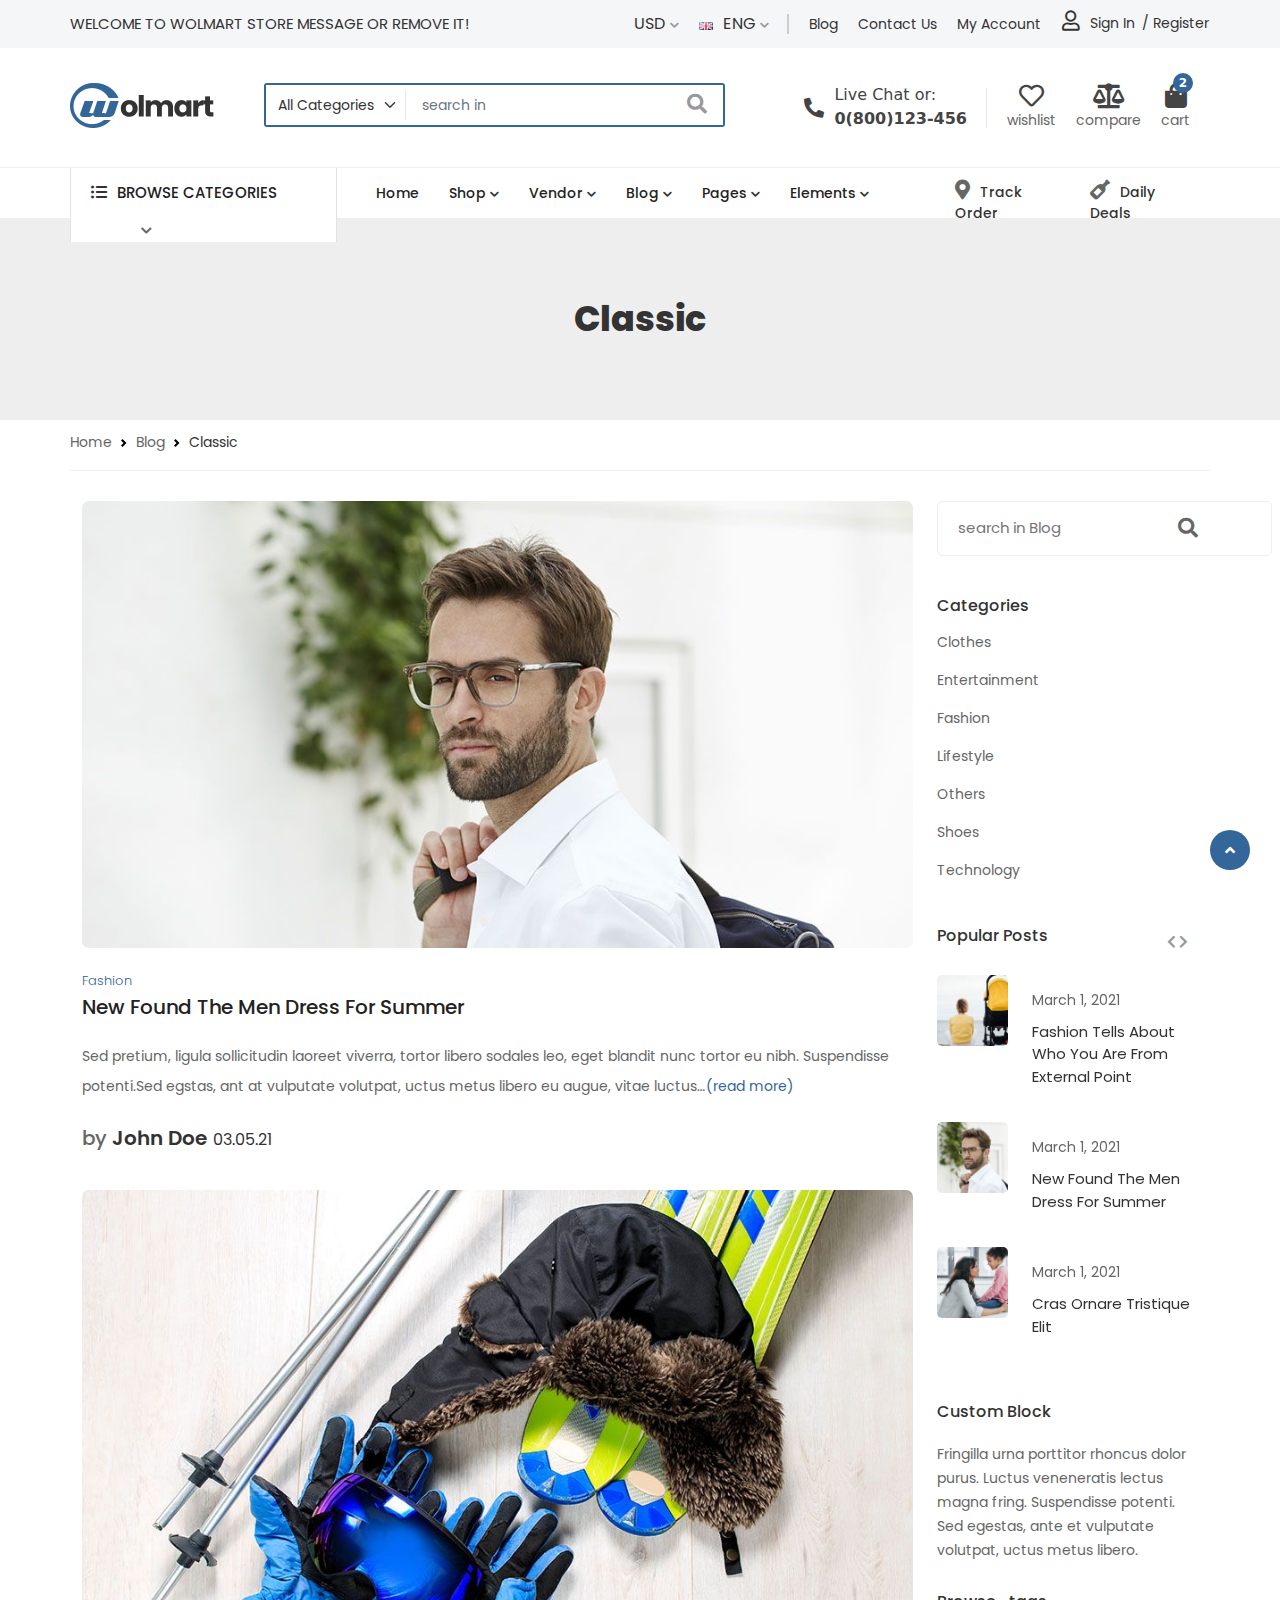
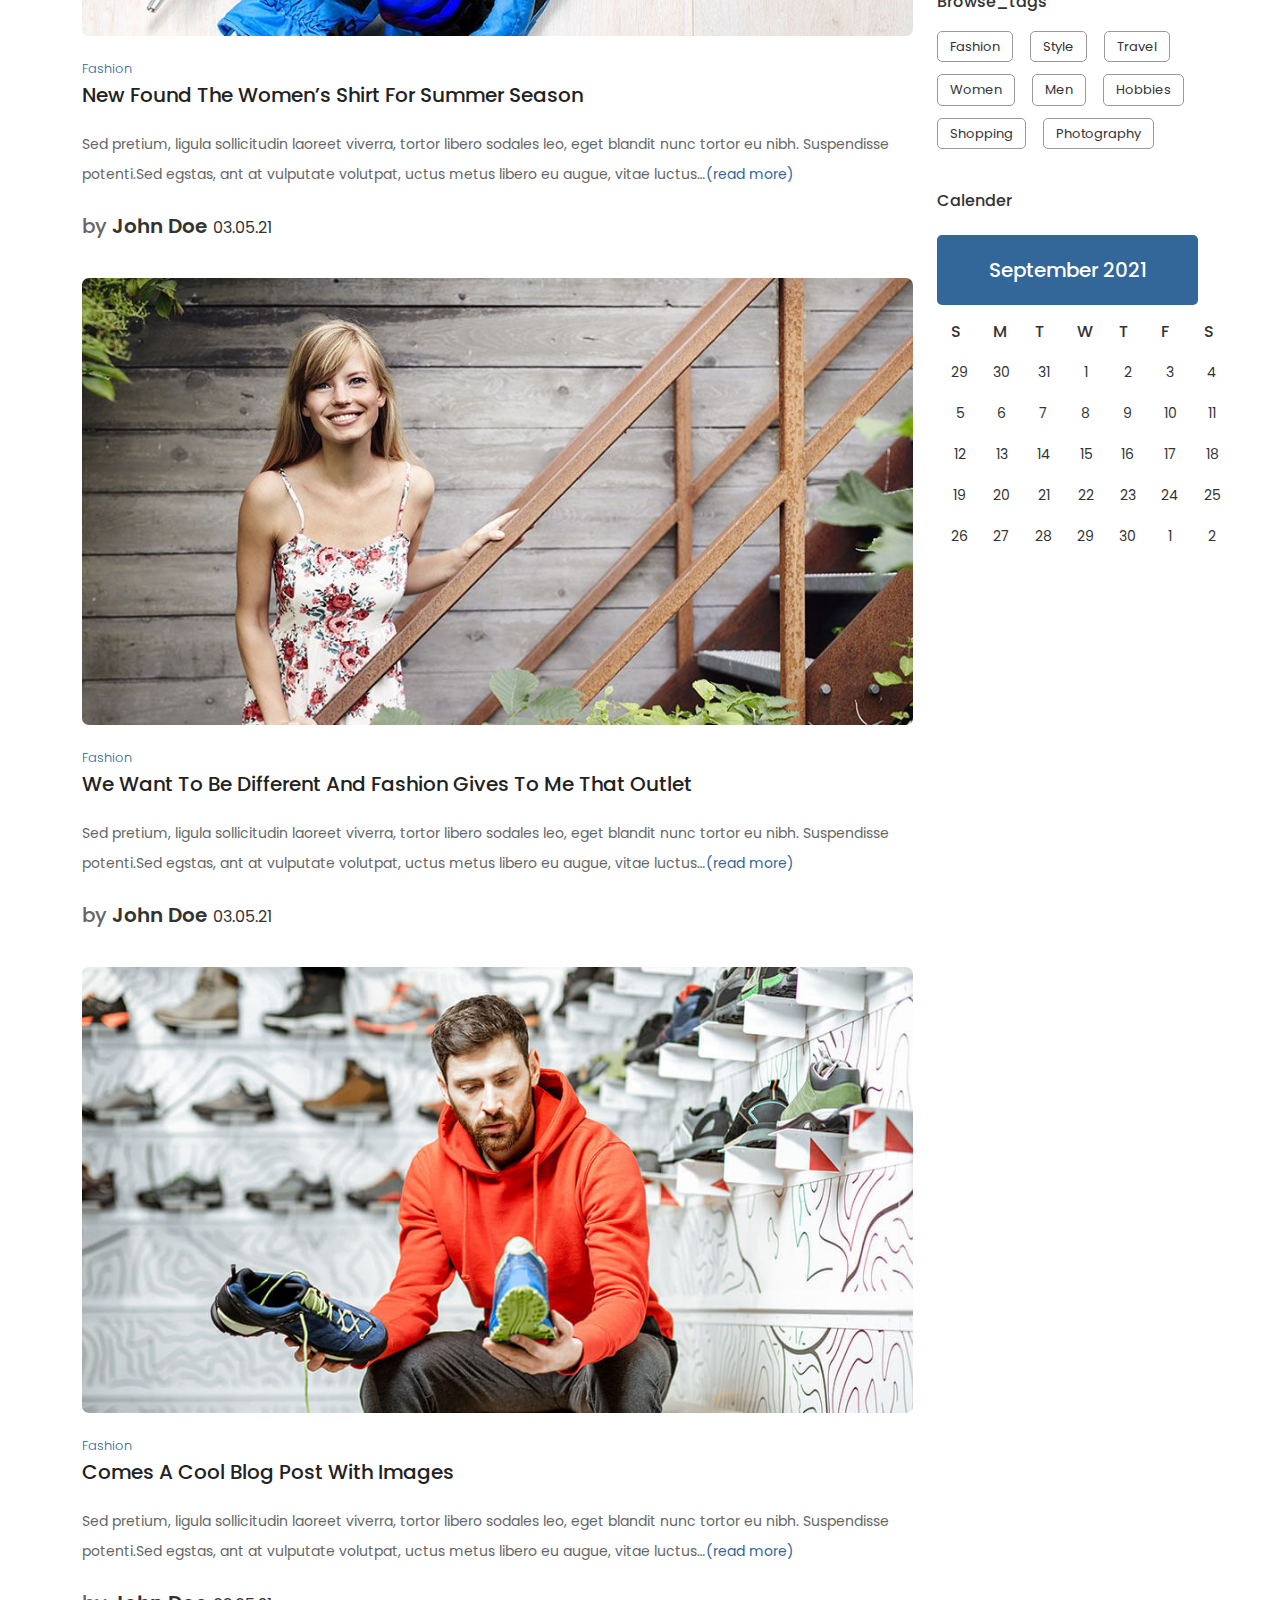
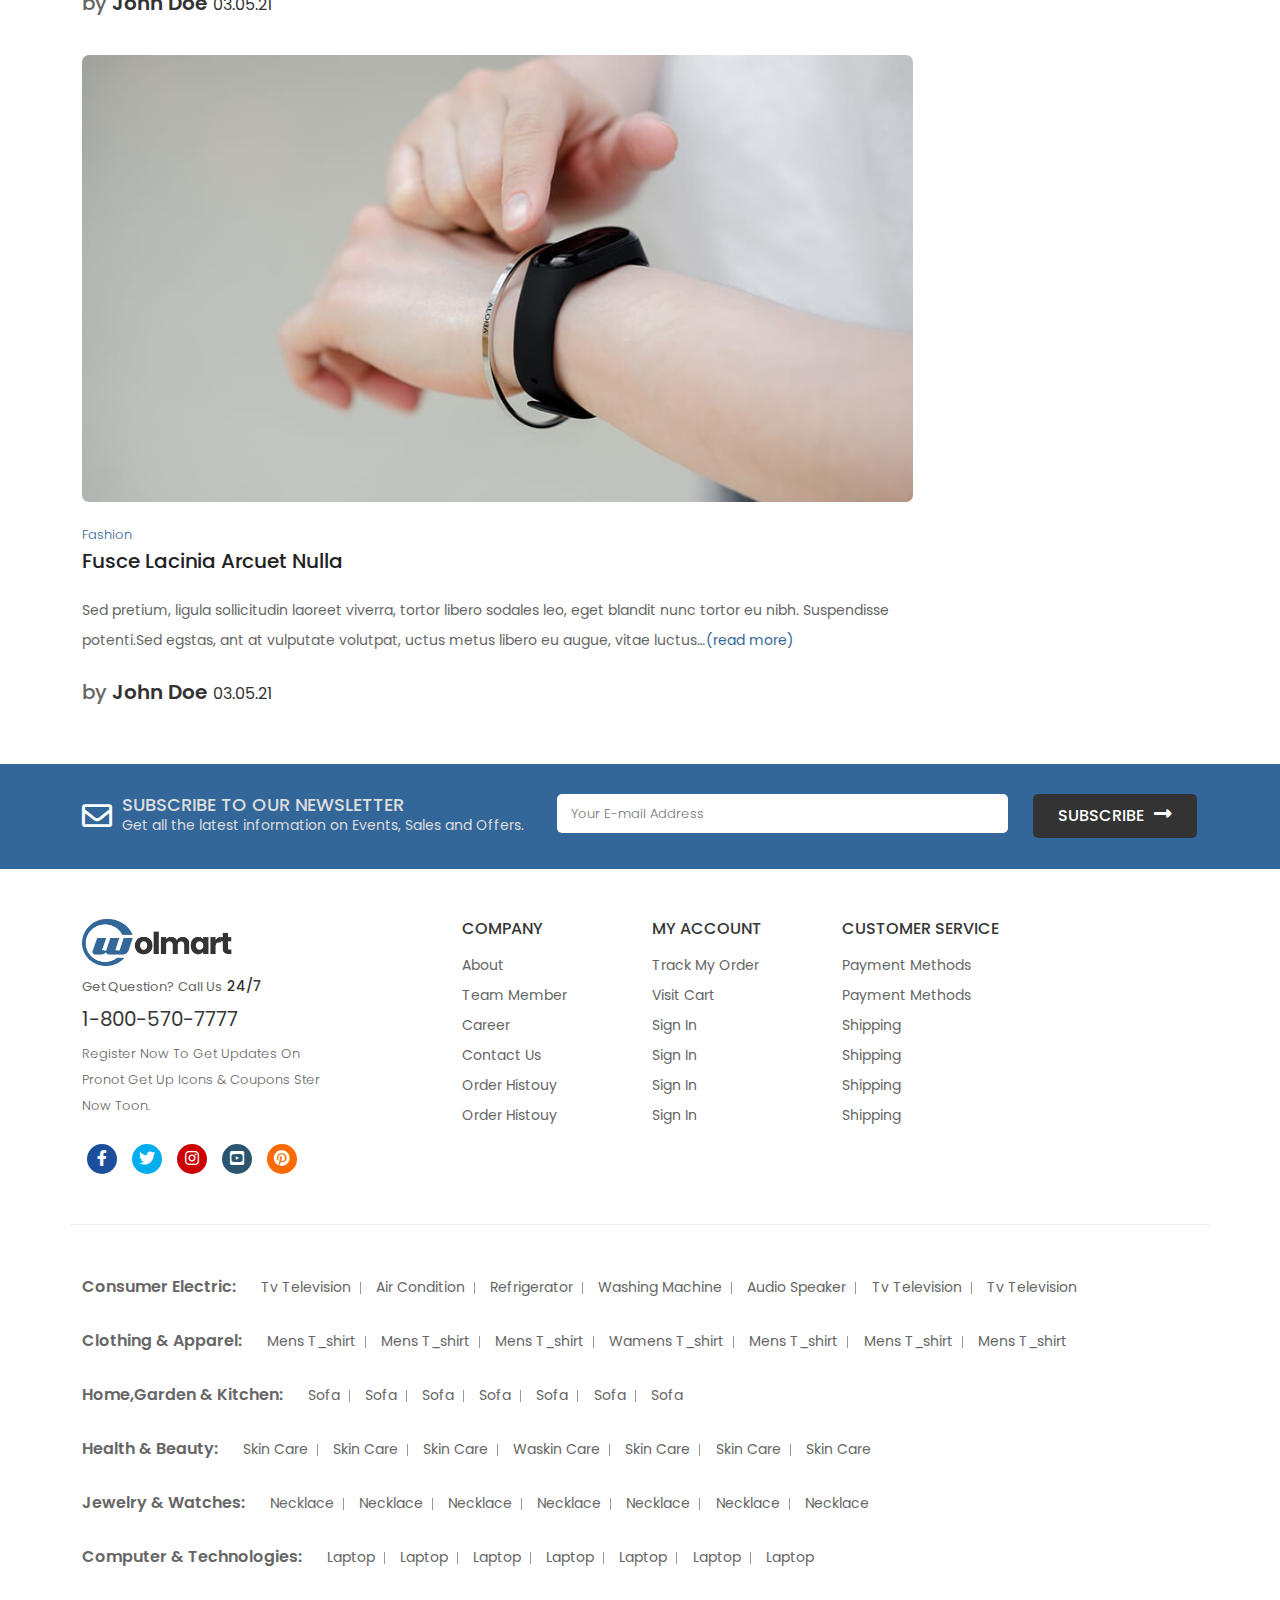
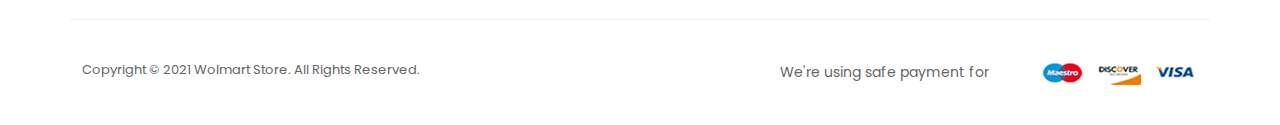
<file: blog.html>
<!DOCTYPE html>
<html lang="en">

<head>
    <meta charset="UTF-8">
    <meta http-equiv="X-UA-Compatible" content="IE=edge">
    <meta name="viewport" content="width=device-width, initial-scale=1.0">
    <title>wolmart</title>
    <link rel="icon" href="images/favicon.png">
    <link rel="stylesheet" href="css/bootstrap.min.css">
    <link rel="stylesheet" href="css/accordion.css">
    <link rel="stylesheet" href="css/animate.min.css">
    <link rel="stylesheet" href="css/all.min.css">
    <link rel="stylesheet" href="css/slick.css">
    <link rel="stylesheet" href="css/style.css">
</head>

<body>
    <!-- ===================================
                Header part start
    ========================================== -->
    <header id="header">
        <div class="container px-lg-0">
            <div class="row">
                <div class="col-lg-5">
                    <div class="header_text">
                        <p>WELCOME TO WOLMART STORE MESSAGE OR REMOVE IT!</p>
                    </div>
                </div>
                <div class="col-lg-7">
                    <div class="header_right d-flex justify-content-end">
                        <div class="language">
                            <ul>
                                <li><a href="#">usd <i class="fas fa-chevron-down"></i></a>
                                    <ul>
                                        <li><a href="#">usd</a></li>
                                        <li><a href="#">eur</a></li>
                                    </ul>
                                </li>
                            </ul>
                        </div>
                        <div class="country">
                            <ul>
                                <li><a href="#"><img src="images/flag.png" alt="flag"> eng <i
                                            class="fas fa-chevron-down"></i></a>
                                    <ul>
                                        <li><a href="#"><img src="images/flag.png" alt="flag"> eng</a></li>
                                        <li><a href="#"><img src="images/flag.png" alt="flag">fra</a></li>
                                    </ul>
                                </li>
                            </ul>
                        </div>
                        <div class="header_menu">
                            <ul class="d-flex">
                                <li><a href="#">blog</a></li>
                                <li><a href="#">contact us</a></li>
                                <li><a href="#">my account</a></li>
                            </ul>
                        </div>
                        <div class="sign_up">
                            <li type="button" class="btn line sign" data-bs-toggle="modal"
                                data-bs-target="#exampleModal">
                                <i class="far fa-user"></i>sign in
                            </li>
                            <li type="button" class="btn line" data-bs-toggle="modal" data-bs-target="#exampleModal">
                                / Register
                            </li>
                            <div class="modal fade" id="exampleModal" tabindex="-1" aria-labelledby="exampleModalLabel"
                                aria-hidden="true">
                                <div class="modal-dialog">
                                    <div class="modal-content form_body">
                                        <ul class="nav nav-pills mb-5" id="pills-tab" role="tablist">
                                            <li class="nav-item" role="presentation">
                                                <button class="nav-link active" id="pills-home-tab"
                                                    data-bs-toggle="pill" data-bs-target="#pills-home" type="button"
                                                    role="tab" aria-controls="pills-home" aria-selected="true">sign
                                                    in</button>
                                            </li>
                                            <li class="nav-item ms-auto" role="presentation">
                                                <button class="nav-link" id="pills-profile-tab" data-bs-toggle="pill"
                                                    data-bs-target="#pills-profile" type="button" role="tab"
                                                    aria-controls="pills-profile" aria-selected="false">sign up</button>
                                            </li>

                                        </ul>
                                        <div class="tab-content" id="pills-tabContent">
                                            <div class="tab-pane fade show active " id="pills-home" role="tabpanel"
                                                aria-labelledby="pills-home-tab">

                                                <form>
                                                    <div class="mb-4">
                                                        <label for="exampleInputEmail1" class="form-label">Username
                                                            or email address *</label>
                                                        <input type="email" class="form-control" id="exampleInputEmail1"
                                                            aria-describedby="emailHelp">

                                                    </div>
                                                    <div class="mb-3">
                                                        <label for="exampleInputPassword1"
                                                            class="form-label">Password*</label>
                                                        <input type="password" class="form-control"
                                                            id="exampleInputPassword1">
                                                    </div>
                                                    <div class="mb-4 form-check">
                                                        <input type="checkbox" class="form-check-input"
                                                            id="exampleCheck1">
                                                        <label class="form-check-label" for="exampleCheck1">Remember
                                                            me</label>
                                                        <a href="#">last your password?</a>
                                                    </div>

                                                    <button type="submit" class="btn btn-primary button_in">Sign
                                                        in</button>
                                                </form>
                                                <div class="text-center social">
                                                    <p>Sign in with social account</p>
                                                    <a href="#"><i class="fab fa-facebook-f"></i></a>
                                                    <a href="#"><i class="fab fa-twitter"></i></a>
                                                    <a href="#"><i class="fab fa-google"></i></a>
                                                </div>
                                            </div>
                                            <div class="tab-pane fade" id="pills-profile" role="tabpanel"
                                                aria-labelledby="pills-profile-tab">

                                                <form>
                                                    <div class="mb-3">
                                                        <label for="exampleInputEmail1" class="form-label">Your Email
                                                            address</label>
                                                        <input type="email" class="form-control" id="exampleInputEmail1"
                                                            aria-describedby="emailHelp">
                                                    </div>
                                                    <div class="mb-3">
                                                        <label for="exampleInputPassword1"
                                                            class="form-label">Password*</label>
                                                        <input type="password" class="form-control"
                                                            id="exampleInputPassword1">
                                                    </div>
                                                    <div class="mb-3 para">
                                                        <span>Your personal data will be used to support your experience
                                                            throughout this website, to manage access to your account,
                                                            and for other purposes described in our <a href="#">privacy
                                                                policy.</a></span>
                                                        <a href="#" class="link">Signup as a vendor?</a>
                                                    </div>
                                                    <div class="mb-3 form-check">
                                                        <input type="checkbox" class="form-check-input"
                                                            id="exampleCheck1">
                                                        <label class="form-check-label" for="exampleCheck1">I agree to
                                                            the <a>privacy policy</a>
                                                        </label>
                                                    </div>
                                                    <button type="submit" class="btn btn-primary">sign up</button>
                                                </form>
                                                <div class="text-center social">
                                                    <p>Sign in with social account</p>
                                                    <a href="#"><i class="fab fa-facebook-f"></i></a>
                                                    <a href="#"><i class="fab fa-twitter"></i></a>
                                                    <a href="#"><i class="fab fa-google"></i></a>
                                                </div>
                                            </div>
                                        </div>
                                    </div>
                                </div>
                            </div>
                        </div>
                    </div>
                </div>
            </div>
    </header>
    <!-- ===================================
                Header part end
    ========================================== -->

    <!-- ===================================
            logo part start
    ========================================== -->
    <section id="logo_part">
        <div class="container px-lg-0">
            <div class="row">
                <div class="col-lg-2">
                    <div class="main_logo">
                        <a href="#"><img src="images/logo.png" alt="logo" ;></a>
                    </div>
                </div>
                <div class="col-lg-5">
                    <div class="logo_form ">
                        <form action="#" class="d-flex">
                            <select class="form-select">
                                <option selected>All categories</option>
                                <option value="1">Fashion</option>
                                <option value="2">Furniture</option>
                                <option value="3">shoes</option>
                                <option value="3">sports</option>
                                <option value="3">Games</option>
                                <option value="3">Computers</option>
                                <option value="3">Electronics</option>
                                <option value="3">Kitchen</option>
                                <option value="3">Clothing</option>
                            </select>
                            <input type="text" class="form-control" id="exampleFormControlInput1"
                                placeholder="search in">
                            <button type="submit"><i class="fas fa-search"></i></button>
                        </form>
                    </div>
                </div>
                <div class="col-lg-5">
                    <div class="logo_card">
                        <ul class="d-flex justify-content-end">
                            <li>
                                <a href="call to:0(800)123-456">
                                    <i class="fas fa-phone-alt"></i>
                                    <p>Live Chat or:</p>
                                    0(800)123-456
                                </a>
                            </li>
                            <li>
                                <a href="#">
                                    <i class="far fa-heart"></i>
                                    <span>wishlist</span>
                                </a>
                            </li>
                            <li>
                                <a href="#">
                                    <i class="fas fa-balance-scale"></i>
                                    <span>compare</span>
                                </a>

                            </li>
                            <li class="cart" data-bs-toggle="offcanvas" data-bs-target="#offcanvasRight"
                                aria-controls="offcanvasRight">
                                <a href="#">
                                    <b>2</b>
                                    <i class="fas fa-shopping-bag"></i>
                                    <span>cart</span>
                                </a>
                            </li>
                        </ul>
                        <div class="offcanvas offcanvas-end main_cart" tabindex="-1" id="offcanvasRight"
                            aria-labelledby="offcanvasRightLabel">
                            <div class="offcanvas-header shop">
                                <h5 id="offcanvasRightLabel">SHOPPING CART</h5>
                                <button type="button" data-bs-dismiss="offcanvas" aria-label="Close">close <i
                                        class="fas fa-long-arrow-alt-right"></i></button>
                            </div>
                            <div class="offcanvas-body">
                                <div class="row cart_row">
                                    <div class="col-lg-8 p-0">
                                        <div class="cart_text">
                                            <h5>Beige knitted elas tic runner shose</h5>
                                            <p>1 x <span>$25.68</span></p>
                                        </div>
                                    </div>
                                    <div class="col-lg-4 p-0">
                                        <div class="cart_images">
                                            <i class="fas fa-times"></i>
                                            <img src="images/product-1.jpg" class="img-fluid w-100" alt="product-1">
                                        </div>
                                    </div>
                                </div>
                                <div class="row cart_row cart_border">
                                    <div class="col-lg-8 p-0">
                                        <div class="cart_text">
                                            <h5>Blue utility pina fore denim dress </h5>
                                            <p>1 x <span>$32.99</span></p>
                                        </div>
                                    </div>
                                    <div class="col-lg-4 p-0">
                                        <div class="cart_images">
                                            <i class="fas fa-times"></i>
                                            <img src="images/product-2.jpg" class="img-fluid w-100" alt="product-2">
                                        </div>
                                    </div>
                                </div>
                                <div class="row cart_row_1">
                                    <div class="col-lg-6 p-0">
                                        <div class="total">
                                            <h5>subtotal: </h5>
                                        </div>
                                    </div>
                                    <div class="col-lg-6 p-0">
                                        <div class="total_price">
                                            <p>$58.67</p>
                                        </div>
                                    </div>
                                </div>
                                <div class="row">
                                    <div class="col-lg-12 p-0">
                                        <div class="cart_button">
                                            <a href="cart.html" class="btn btn-rounded">View Cart</a>
                                            <a href="cart.html" class="btn btn-rounded">checkout</a>
                                        </div>
                                    </div>
                                </div>
                            </div>
                        </div>
                    </div>
                </div>
            </div>
        </div>
    </section>
    <!-- ===================================
            logo part end
    ========================================== -->


    <!-- ===================================
                Menu part start
    ========================================== -->
    <nav id="menu" class="navigation">
        <div class="container px-lg-0">
            <div class="row ">
                <div class="col-lg-3">
                    <div class="menu_category shop_category">
                        <a href="#">
                            <i class="fas fa-list-ul"></i>
                            <span>Browse categories</span>
                            <i class="fas fa-chevron-down"></i>
                        </a>
                        <div class="main_drop_menu shop_drop_menu">
                            <ul>
                                <li><a href="#"><i class="fas fa-tshirt cate"></i>fashion<i
                                            class="fas fa-chevron-right gory"></i></a>
                                    <div class="side_mega">
                                        <div class="row">
                                            <div class="col-lg-4">
                                                <h4>women</h4>
                                                <ul>
                                                    <li><a href="#">new arrivals</a></li>
                                                    <li><a href="#">best sellers</a></li>
                                                    <li><a href="#">trending</a></li>
                                                    <li><a href="#">clothing</a></li>
                                                    <li><a href="#">shoes</a></li>
                                                    <li><a href="#">bags</a></li>
                                                    <li><a href="#">accessories</a></li>
                                                    <li><a href="#">jewlery & watches</a></li>
                                                    <li><a href="#">sale</a></li>
                                                </ul>
                                            </div>
                                            <div class="col-lg-4">
                                                <h4>men</h4>
                                                <ul>
                                                    <li><a href="#">new arrivals</a></li>
                                                    <li><a href="#">best sellers</a></li>
                                                    <li><a href="#">trending</a></li>
                                                    <li><a href="#">clothing</a></li>
                                                    <li><a href="#">shoes</a></li>
                                                    <li><a href="#">bags</a></li>
                                                    <li><a href="#">accessories</a></li>
                                                    <li><a href="#">jewlery & watches</a></li>
                                                    <li><a href="#">sale</a></li>
                                                </ul>
                                            </div>
                                            <div class="col-lg-4">
                                                <div class="menu_img">
                                                    <img src="images/banner.jpg" alt="banner" class="img-fluid w-100">
                                                    <div class="overly">
                                                        <span>Get up to<strong>20%Off</strong></span>
                                                        <h5>Hot Sales</h5>
                                                        <a href="#">
                                                            Shop Now <i class="fas fa-arrow-right"></i></a>
                                                    </div>
                                                </div>
                                            </div>
                                        </div>
                                    </div>
                                </li>
                                <li><a href="#"><i class="fas fa-home cate"></i>Home & garden<i
                                            class="fas fa-chevron-right gory"></i></a>

                                    <div class="side_mega down_mega">
                                        <div class="row">
                                            <div class="col-lg-4">
                                                <div class="side_text">
                                                    <h4>bedroom</h4>
                                                    <ul>
                                                        <li><a href="#">new arrivals</a></li>
                                                        <li><a href="#">best sellers</a></li>
                                                        <li><a href="#">trending</a></li>
                                                        <li><a href="#">clothing</a></li>
                                                        <li><a href="#">shoes</a></li>
                                                        <li><a href="#">bags</a></li>
                                                    </ul>
                                                </div>
                                                <div class="side_text">
                                                    <h4 class="phone">living room</h4>
                                                    <ul>
                                                        <li><a href="#">new arrivals</a></li>
                                                        <li><a href="#">best sellers</a></li>
                                                        <li><a href="#">trending</a></li>
                                                        <li><a href="#">clothing</a></li>
                                                        <li><a href="#">shoes</a></li>
                                                        <li><a href="#">bags</a></li>
                                                    </ul>
                                                </div>
                                            </div>
                                            <div class="col-lg-4">
                                                <div class="side_text">
                                                    <h4>office</h4>
                                                    <ul>
                                                        <li><a href="#">new arrivals</a></li>
                                                        <li><a href="#">best sellers</a></li>
                                                        <li><a href="#">trending</a></li>
                                                        <li><a href="#">clothing</a></li>
                                                        <li><a href="#">shoes</a></li>
                                                        <li><a href="#">bags</a></li>
                                                    </ul>
                                                </div>
                                                <div class="side_text">
                                                    <h4 class="phone">kitchen & dining</h4>
                                                    <ul>
                                                        <li><a href="#">new arrivals</a></li>
                                                        <li><a href="#">best sellers</a></li>
                                                        <li><a href="#">trending</a></li>
                                                        <li><a href="#">clothing</a></li>
                                                        <li><a href="#">shoes</a></li>
                                                        <li><a href="#">bags</a></li>
                                                    </ul>
                                                </div>
                                            </div>
                                            <div class="col-lg-4">
                                                <div class="mega_img">
                                                    <img src="images/banner-4.jpg" class="img-fluid w-100" alt="banner">
                                                    <div class="over">
                                                        <p>restroom</p>
                                                        <h5>furniture Sale</h5>
                                                        <span>up to<strong>25% off</strong></span>
                                                        <a href="#">
                                                            Shop Now <i class="fas fa-arrow-right"></i></a>
                                                    </div>
                                                </div>
                                            </div>
                                        </div>
                                    </div>
                                </li>
                                <li><a href="#"><i class="fas fa-tv cate"></i>eletronics<i
                                            class="fas fa-chevron-right gory"></i></a>
                                    <div class="side_mega down_mega_1">
                                        <div class="row">
                                            <div class="col-lg-4">
                                                <div class="side_text">
                                                    <h4>laptops & computers</h4>
                                                    <ul>
                                                        <li><a href="#">new arrivals</a></li>
                                                        <li><a href="#">best sellers</a></li>
                                                        <li><a href="#">trending</a></li>
                                                        <li><a href="#">clothing</a></li>
                                                    </ul>
                                                </div>
                                                <div class="side_text">
                                                    <h4 class="phone">tv & video</h4>
                                                    <ul>
                                                        <li><a href="#">new arrivals</a></li>
                                                        <li><a href="#">best sellers</a></li>
                                                        <li><a href="#">trending</a></li>
                                                        <li><a href="#">clothing</a></li>
                                                    </ul>
                                                </div>
                                            </div>
                                            <div class="col-lg-4">
                                                <div class="side_text">
                                                    <h4>digital cameras</h4>
                                                    <ul>
                                                        <li><a href="#">new arrivals</a></li>
                                                        <li><a href="#">best sellers</a></li>
                                                        <li><a href="#">trending</a></li>
                                                        <li><a href="#">clothing</a></li>
                                                    </ul>
                                                </div>
                                                <div class="side_text">
                                                    <h4 class="phone">cell phone</h4>
                                                    <ul>
                                                        <li><a href="#">new arrivals</a></li>
                                                        <li><a href="#">best sellers</a></li>
                                                        <li><a href="#">trending</a></li>
                                                        <li><a href="#">clothing</a></li>
                                                    </ul>
                                                </div>
                                            </div>
                                            <div class="col-lg-4">
                                                <div class="drop_img">
                                                    <img src="images/download-1.jpg" class="img-fluid w-100"
                                                        alt="banner">
                                                    <div class="over_1">
                                                        <p>deals of the week</p>
                                                        <h5>save on smart earphone</h5>
                                                        <h3>25% off</h3>
                                                        <a href="#" class="button">
                                                            Shop Now</a>
                                                    </div>
                                                </div>
                                            </div>
                                        </div>
                                    </div>
                                </li>
                                <li><a href="#"><i class="fas fa-couch cate"></i>furniture<i
                                            class="fas fa-chevron-right gory"></i></a>
                                    <div class="furniture_mega">
                                        <div class="row">
                                            <div class="col-lg-3">
                                                <h4>furniture</h4>
                                                <ul>
                                                    <li><a href="#">sofas & couches</a></li>
                                                    <li><a href="#">armchairs</a></li>
                                                    <li><a href="#">bed frames</a></li>
                                                    <li><a href="#">beside tables</a></li>
                                                    <li><a href="#">dressing tables</a></li>

                                                </ul>
                                            </div>
                                            <div class="col-lg-3">
                                                <h4>accessories</h4>
                                                <ul>
                                                    <li><a href="#">sofas & couches</a></li>
                                                    <li><a href="#">armchairs</a></li>
                                                    <li><a href="#">bed frames</a></li>
                                                    <li><a href="#">beside tables</a></li>
                                                    <li><a href="#">dressing tables</a></li>

                                                </ul>
                                            </div>
                                            <div class="col-lg-3">
                                                <h4>accessories</h4>
                                                <ul>
                                                    <li><a href="#">sofas & couches</a></li>
                                                    <li><a href="#">armchairs</a></li>
                                                    <li><a href="#">bed frames</a></li>
                                                    <li><a href="#">beside tables</a></li>
                                                    <li><a href="#">dressing tables</a></li>

                                                </ul>
                                            </div>
                                            <div class="col-lg-3">
                                                <h4>furniture</h4>
                                                <ul>
                                                    <li><a href="#">sofas & couches</a></li>
                                                    <li><a href="#">armchairs</a></li>
                                                    <li><a href="#">bed frames</a></li>
                                                    <li><a href="#">beside tables</a></li>
                                                    <li><a href="#">dressing tables</a></li>

                                                </ul>
                                            </div>
                                        </div>
                                        <div class="row">
                                            <div class="col-lg-6">
                                                <div class="furni_img">
                                                    <img src="images/download-2.jpg" class="img-fluid w-100"
                                                        alt="images">
                                                    <div class="furni">
                                                        <span>new arrivals</span>
                                                        <h3>amazing sofa</h3>
                                                        <p>starting at<span>$125.00</span></p>
                                                    </div>
                                                </div>
                                            </div>
                                            <div class="col-lg-6">
                                                <div class="furni_img_1">
                                                    <img src="images/download-3.jpg" class="img-fluid w-100"
                                                        alt="images">
                                                    <div class="chair">
                                                        <span>best seller</span>
                                                        <h3>chair $ lamp</h3>
                                                        <p>from<span>$165.00</span></p>

                                                    </div>
                                                </div>
                                            </div>

                                        </div>
                                    </div>


                                </li>
                                <li><a href="#"><i class="fas fa-heartbeat cate"></i>health & beauty</a></li>
                                <li><a href="#"><i class="fas fa-gift cate"></i>gift ideas</a></li>
                                <li><a href="#"><i class="fas fa-gamepad cate"></i>toy & games</a></li>
                                <li><a href="#"><i class="fas fa-ice-cream cate"></i>cooking</a></li>
                                <li><a href="#"><i class="fas fa-mobile-alt cate"></i>smart phones</a></li>
                                <li><a href="#"><i class="fas fa-camera-retro cate"></i>cameras & photo</a></li>
                                <li><a href="#"><i class="far fa-gem cate"></i>accessories</a></li>
                                <a>view all categories<i class="fas fa-chevron-right icon"></i></a>
                            </ul>
                        </div>
                    </div>
                </div>
                <div class="col-lg-6">
                    <div class="main_menu">
                        <ul class="d-flex ">
                            <li><a href="index.html">Home</a></li>
                            <li><a href="shop.html">shop <i class="fas fa-chevron-down"></i></a>
                                <div class="mega_menu">
                                    <div class="row">
                                        <div class="col-lg-3">
                                            <h1>shop pages</h1>
                                            <ul>
                                                <li><a href="#">banner with sidebar</a></li>
                                                <li><a href="#">boxed banner</a></li>
                                                <li><a href="#">full width banner</a></li>
                                                <li><a href="#">horizantal filter <span>hot</span></a></li>
                                                <li><a href="#">off can sidebar <b>new</b></a></li>
                                                <li><a href="#">infinite ajax scroll</a></li>
                                                <li><a href="#">right sidebar</a></li>
                                                <li><a href="#">both sidebar</a></li>
                                            </ul>
                                        </div>
                                        <div class="col-lg-3">
                                            <h1>shop layouts</h1>
                                            <ul>
                                                <li><a href="#">banner with sidebar</a></li>
                                                <li><a href="#">boxed banner</a></li>
                                                <li><a href="#">full width banner</a></li>
                                                <li><a href="#">horizantal filter hot</a></li>
                                                <li><a href="#">off canvas sidebar </a></li>
                                                <li><a href="#">infinite ajax scroll</a></li>
                                                <li><a href="#">right sidebar</a></li>
                                                <li><a href="#">both sidebar</a></li>
                                            </ul>
                                        </div>
                                        <div class="col-lg-3">
                                            <h1>product pages</h1>
                                            <ul>
                                                <li><a href="#">banner with sidebar</a></li>
                                                <li><a href="#">boxed banner</a></li>
                                                <li><a href="#">full width banner</a></li>
                                                <li><a href="#">horizantal filter hot</a></li>
                                                <li><a href="#">off canvas sidebar </a></li>
                                                <li><a href="#">infinite ajax scroll</a></li>
                                                <li><a href="#">right sidebar</a></li>
                                                <li><a href="#">both sidebar</a></li>
                                            </ul>
                                        </div>
                                        <div class="col-lg-3">
                                            <h1>product layouts</h1>
                                            <ul>
                                                <li><a href="#">banner with sidebar</a></li>
                                                <li><a href="#">boxed banner</a></li>
                                                <li><a href="#">full width banner</a></li>
                                                <li><a href="#">horizantal filter hot</a></li>
                                                <li><a href="#">off canvas sidebar </a></li>
                                                <li><a href="#">infinite ajax scroll</a></li>
                                                <li><a href="#">right sidebar</a></li>
                                                <li><a href="#">both sidebar</a></li>
                                            </ul>
                                        </div>
                                    </div>

                                </div>


                            </li>
                            <li><a href="vendor.html">vendor <i class="fas fa-chevron-down"></i></a>
                                <ul>
                                    <li><a href="#">store listing<i class="fas fa-chevron-right"></i></a>
                                        <ul>
                                            <li><a href="#">store listing-1</a></li>
                                            <li><a href="#">store listing-2</a></li>
                                            <li><a href="#">store listing-3</a></li>
                                            <li><a href="#">store listing-4</a></li>
                                        </ul>

                                    </li>
                                    <li><a href="#">vendor store<i class="fas fa-chevron-right"></i></a>

                                        <ul>
                                            <li><a href="#">vendor store-1</a></li>
                                            <li><a href="#">vendor store-2</a></li>
                                            <li><a href="#">vendor store-3</a></li>
                                            <li><a href="#">vendor store-4</a></li>
                                        </ul>

                                    </li>
                                </ul>

                            </li>
                            <li><a href="#">Blog <i class="fas fa-chevron-down"></i></a>
                                <ul>
                                    <li><a href="#">classic</a></li>
                                    <li><a href="#">listing</a></li>
                                    <li><a href="#">grid<i class="fas fa-chevron-right"></i></a></li>
                                    <li><a href="#">masonry<i class="fas fa-chevron-right"></i></a></li>
                                    <li><a href="#">mask<i class="fas fa-chevron-right"></i></a></li>
                                    <li><a href="#">single post</a></li>
                                </ul>


                            </li>
                            <li><a href="about.html">pages <i class="fas fa-chevron-down"></i></a>
                                <ul>
                                    <li><a href="about.html">about us</a></li>
                                    <li><a href="become-a-vendor.html">become a vendor</a></li>
                                    <li><a href="contact.html">contact us</a></li>
                                    <li><a href="faq.html">faqs</a></li>
                                    
                                </ul>

                            </li>
                            <li><a href="#">Elements <i class="fas fa-chevron-down"></i></a>
                                <ul>
                                    <li><a href="#">accordions</a></li>
                                    <li><a href="#">ale & notification</a></li>
                                    <li><a href="#">blog posts</a></li>
                                    <li><a href="#">buttons</a></li>
                                    <li><a href="#">call to action</a></li>
                                    <li><a href="#">icons</a></li>
                                    <li><a href="#">icons boxes</a></li>
                                    <li><a href="#">instagrams</a></li>
                                </ul>

                            </li>
                        </ul>
                    </div>
                </div>
                <div class="col-lg-3 align-self-center">
                    <div class="menu_order">
                        <ul class="d-flex justify-content-end ">
                            <li><a href="#"><i class="fas fa-map-marker-alt"></i>track order</a></li>
                            <li><a href="#"><i class="fas fa-wine-bottle"></i>daily deals</a></li>
                        </ul>
                    </div>
                </div>
            </div>
        </div>

    </nav>
    <!-- ===================================
                Menu part end
    ======================================== -->

    <!-- ===================================
                Blog banner part start
    ======================================== -->
    <section id="blog_banner">
        <div class="container">
            <div class="row">
                <div class="col-lg-12">
                    <div class="blog_text text-center">
                        <h3>classic</h3>
                    </div>
                </div>
            </div>
        </div>
    </section>
    <!-- ===================================
                Blog banner part end
    ======================================== -->


    <!-- ===================================
                Shop breadcrumb part start
    ======================================== -->
    <section id="bread">
        <div class="container px-lg-0">
            <nav style="--bs-breadcrumb-divider: url(&#34;data:image/svg+xml,%3Csvg xmlns='http://www.w3.org/2000/svg' width='8' height='8'%3E%3Cpath d='M2.5 0L1 1.5 3.5 4 1 6.5 2.5 8l4-4-4-4z' fill='currentColor'/%3E%3C/svg%3E&#34;);"
                aria-label="breadcrumb">
                <ol class="breadcrumb">
                    <li class="breadcrumb-item"><a href="index.html">Home</a></li>
                    <li class="breadcrumb-item"><a href="#">Blog</a></li>
                    <li class="breadcrumb-item active" aria-current="page">Classic</li>
                </ol>
            </nav>
        </div>
    </section>
    <!-- ===================================
                Shop breadcrumb part end
    ======================================== -->

    <!-- ===================================
                Blog main part start
    ======================================== -->
    <section id="blog_main">
        <div class="container">
            <div class="row blog_border">
                <!-- blog left -->
                <div class="col-lg-9">
                    <div class="b_main">
                        <div class="blog_inner">
                            <div class="blog_img">
                                <img src="blog_images/blog-man-1.jpg" class="img-fluid w-100" alt="man">
                            </div>
                            <div class="blog_text">
                                <a href="#">fashion</a>
                                <h4><a href="#">New found the men dress for summer</a></h4>
                                <p>Sed pretium, ligula sollicitudin laoreet viverra, tortor libero sodales leo,
                                    eget blandit nunc tortor eu nibh. Suspendisse potenti.Sed egstas, ant at
                                    vulputate volutpat, uctus metus libero eu augue, vitae luctus…<a href="#">(read
                                        more)</a></p>
                                <h6>by
                                    <a href="#">john doe</a>
                                    <a href="#" class="date">03.05.21</a>
                                </h6>
                            </div>
                        </div>
                        <div class="blog_inner">
                            <div class="blog_img">
                                <img src="blog_images/blog-man-2.jpg" class="img-fluid w-100" alt="man">
                            </div>
                            <div class="blog_text">
                                <a href="#">fashion</a>
                                <h4><a href="#">New found the women’s shirt for summer season</a></h4>
                                <p>Sed pretium, ligula sollicitudin laoreet viverra, tortor libero sodales leo,
                                    eget blandit nunc tortor eu nibh. Suspendisse potenti.Sed egstas, ant at
                                    vulputate volutpat, uctus metus libero eu augue, vitae luctus…<a href="#">(read
                                        more)</a></p>
                                <h6>by
                                    <a href="#">john doe</a>
                                    <a href="#" class="date">03.05.21</a>
                                </h6>
                            </div>
                        </div>
                        <div class="blog_inner">
                            <div class="blog_img">
                                <img src="blog_images/blog-man-3.jpg" class="img-fluid w-100" alt="man">
                            </div>
                            <div class="blog_text">
                                <a href="#">fashion</a>
                                <h4><a href="#">We want to be different and fashion gives to me that outlet</a></h4>
                                <p>Sed pretium, ligula sollicitudin laoreet viverra, tortor libero sodales leo,
                                    eget blandit nunc tortor eu nibh. Suspendisse potenti.Sed egstas, ant at
                                    vulputate volutpat, uctus metus libero eu augue, vitae luctus…<a href="#">(read
                                        more)</a></p>
                                <h6>by
                                    <a href="#">john doe</a>
                                    <a href="#" class="date">03.05.21</a>
                                </h6>
                            </div>
                        </div>
                        <div class="blog_inner">
                            <div class="blog_img">
                                <img src="blog_images/blog-man-4.jpg" class="img-fluid w-100" alt="man">
                            </div>
                            <div class="blog_text">
                                <a href="#">fashion</a>
                                <h4><a href="#">Comes a cool blog post with Images</a></h4>
                                <p>Sed pretium, ligula sollicitudin laoreet viverra, tortor libero sodales leo,
                                    eget blandit nunc tortor eu nibh. Suspendisse potenti.Sed egstas, ant at
                                    vulputate volutpat, uctus metus libero eu augue, vitae luctus…<a href="#">(read
                                        more)</a></p>
                                <h6>by
                                    <a href="#">john doe</a>
                                    <a href="#" class="date">03.05.21</a>
                                </h6>
                            </div>
                        </div>
                        <div class="blog_inner">
                            <div class="blog_img">
                                <img src="blog_images/blog-man-5.jpg" class="img-fluid w-100" alt="man">
                            </div>
                            <div class="blog_text">
                                <a href="#">fashion</a>
                                <h4><a href="#">Fusce lacinia arcuet nulla</a></h4>
                                <p>Sed pretium, ligula sollicitudin laoreet viverra, tortor libero sodales leo,
                                    eget blandit nunc tortor eu nibh. Suspendisse potenti.Sed egstas, ant at
                                    vulputate volutpat, uctus metus libero eu augue, vitae luctus…<a href="#">(read
                                        more)</a></p>
                                <h6>by
                                    <a href="#">john doe</a>
                                    <a href="#" class="date">03.05.21</a>
                                </h6>
                            </div>
                        </div>
                    </div>
                </div>
                <!-- blog right -->
                <div class="col-lg-3">
                    <div class="blog_widget">
                        <div class="search">
                            <form action="#">
                                <input type="text" placeholder="search in Blog">
                                <button type="submit"><i class="fas fa-search"></i></button>
                            </form>
                        </div>
                        <div class="Blog_categories">
                            <h4>categories</h4>
                            <ul>
                                <li><a href="blog.html">Clothes</a></li>
                                <li><a href="blog.html">Entertainment</a></li>
                                <li><a href="blog.html">Fashion</a></li>
                                <li><a href="blog.html">Lifestyle</a></li>
                                <li><a href="blog.html">Others</a></li>
                                <li><a href="blog.html">Shoes</a></li>
                                <li><a href="blog.html">Technology</a></li>
                            </ul>
                        </div>
                        <div class="popular_post">
                            <h4>Popular Posts</h4>
                            <div class="popular_slider">
                                <div class="popular_itme">
                                    <div class="row mb-4">
                                       <div class="col-lg-4">
                                        <div class="popular_img">
                                            <img src="blog_images/s-1.jpg" class="img-fluid w-100" alt="man">
                                        </div>
                                       </div>
                                       <div class="col-lg-8">
                                           <div class="popular_text">
                                               <p class="small"><a href="#">March 1, 2021</a></p>
                                               <p><a href="#">Fashion tells about who you are from external point</a></p>
                                           </div>
                                       </div>
                                    </div>
                                    <div class="row mb-4">
                                        <div class="col-lg-4">
                                         <div class="popular_img">
                                             <img src="blog_images/s-4.jpg" class="img-fluid w-100" alt="man">
                                         </div>
                                        </div>
                                        <div class="col-lg-8">
                                            <div class="popular_text">
                                                <p class="small"><a href="#">March 1, 2021</a></p>
                                                <p><a href="#">New found the men dress for summer</a></p>
                                            </div>
                                        </div>
                                     </div>
                                     <div class="row mb-4">
                                        <div class="col-lg-4">
                                         <div class="popular_img">
                                             <img src="blog_images/s-2.jpg" class="img-fluid w-100" alt="man">
                                         </div>
                                        </div>
                                        <div class="col-lg-8">
                                            <div class="popular_text">
                                                <p class="small"><a href="#">March 1, 2021</a></p>
                                                <p><a href="#">Cras ornare tristique elit</a></p>
                                            </div>
                                        </div>
                                     </div>
                                </div>
                                <div class="popular_itme">
                                    <div class="row mb-4">
                                       <div class="col-lg-4">
                                        <div class="popular_img">
                                            <img src="blog_images/s-3.jpg" class="img-fluid w-100" alt="man">
                                        </div>
                                       </div>
                                       <div class="col-lg-8">
                                           <div class="popular_text">
                                               <p class="small"><a href="#">March 1, 2021</a></p>
                                               <p><a href="#">Fashion tells about who you are from external point</a></p>
                                           </div>
                                       </div>
                                    </div>
                                    <div class="row mb-4">
                                        <div class="col-lg-4">
                                         <div class="popular_img">
                                             <img src="blog_images/s-4.jpg" class="img-fluid w-100" alt="man">
                                         </div>
                                        </div>
                                        <div class="col-lg-8">
                                            <div class="popular_text">
                                                <p class="small"><a href="#">March 1, 2021</a></p>
                                                <p><a href="#">New found the men dress for summer</a></p>
                                            </div>
                                        </div>
                                     </div>
                                     <div class="row mb-4">
                                        <div class="col-lg-4">
                                         <div class="popular_img">
                                             <img src="blog_images/s-5.jpg" class="img-fluid w-100" alt="man">
                                         </div>
                                        </div>
                                        <div class="col-lg-8">
                                            <div class="popular_text">
                                                <p class="small"><a href="#">March 1, 2021</a></p>
                                                <p><a href="#">Cras ornare tristique elit</a></p>
                                            </div>
                                        </div>
                                     </div>
                                </div>

                            </div>
                        </div>
                        <div class="custom_blog">
                            <h4>Custom Block</h4>
                            <p>Fringilla urna porttitor rhoncus dolor purus.
                                Luctus veneneratis lectus magna fring.
                                Suspendisse potenti. Sed egestas, ante et 
                                vulputate volutpat, uctus metus libero.</p>
                        </div>
                        <div class="browse_tag">
                            <h4>browse_tags</h4>
                            <div class="widget-body">
                                <a href="#" >Fashion</a>
                                <a href="#" >Style</a>
                                <a href="#" >Travel</a>
                                <a href="#" >Women</a>
                                <a href="#" >Men</a>
                                <a href="#" >Hobbies</a>
                                <a href="#" >Shopping</a>
                                <a href="#" >Photography</a>
                            </div>
                        </div>
                        <div class="calender">
                            <h4>calender</h4>
                            <span>September 2021</span>
                            <table>
                                <thead>
                                    <tr>
                                        <td>s</td>
                                        <td>m</td>
                                        <td>t</td>
                                        <td>w</td>
                                        <td>t</td>
                                        <td>f</td>
                                        <td>s</td>
                                    </tr>
                                </thead>
                                <tbody>
                                    
                                    <tr>
                                        <td>29</td>
                                        <td>30</td>
                                        <td>31</td>
                                        <td>1</td>
                                        <td>2</td>
                                        <td>3</td>
                                        <td>4</td>
                                    </tr>
                                    <tr>
                                        <td>5</td>
                                        <td>6</td>
                                        <td>7</td>
                                        <td>8</td>
                                        <td>9</td>
                                        <td>10</td>
                                        <td>11</td>
                                    </tr>
                                    <tr>
                                        <td>12</td>
                                        <td>13</td>
                                        <td>14</td>
                                        <td>15</td>
                                        <td>16</td>
                                        <td>17</td>
                                        <td>18</td>
                                    </tr>
                                    <tr>
                                        <td>19</td>
                                        <td>20</td>
                                        <td>21</td>
                                        <td>22</td>
                                        <td>23</td>
                                        <td>24</td>
                                        <td>25</td>
                                    </tr>
                                    <tr>
                                        <td>26</td>
                                        <td>27</td>
                                        <td>28</td>
                                        <td>29</td>
                                        <td>30</td>
                                        <td>1</td>
                                        <td>2</td>
                                    </tr>
                                </tbody>
                            </table>
                        </div>
                    </div>

                </div>
            </div>
        </div>
    </section>
    <!-- ===================================
                Blog main part end
    ======================================== -->

    <!-- ====================================
                subscribe part start
    ========================================== -->
    <section id="subscribe">
        <div class="container">
            <div class="row">
                <div class="col-lg-5">
                    <div class="sub_text">
                        <div class="row">
                            <div class="col-lg-1">
                                <div class="envelop">
                                    <a href="#"><i class="far fa-envelope"></i></a>
                                </div>
                            </div>
                            <div class="col-lg-11">
                                <div class="envelop_text">
                                    <h4>Subscribe To
                                        Our Newsletter</h4>
                                    <p>Get all the latest information on Events, Sales and Offers.
                                    </p>
                                </div>
                            </div>
                        </div>
                    </div>
                </div>
                <div class="col-lg-5">
                    <div class="email">
                        <form action="#">
                            <input type="text" placeholder="Your E-mail Address">
                        </form>
                    </div>
                </div>
                <div class="col-lg-2">
                    <div class="sub_button text-center">
                        <a href="#">subscribe<i class="fas fa-long-arrow-alt-right"></i></a>
                    </div>
                </div>
            </div>
        </div>
    </section>
    <!-- =====================================
                subscribe part end
    ========================================== -->

    <!-- ====================================
                footer part start
    ========================================== -->
    <section id="footer_part">
        <div class="container">
            <div class="row part_1">
                <div class="col-lg-4">
                    <div class="footer_logo">
                        <a href="#"><img src="images/logo.png" alt="logo"></a>
                        <p>get question? call us<b>24/7</b></p>
                        <h2>1-800-570-7777</h2>
                        <p class="register">Register now to get updates on pronot get up icons
                            & coupons ster now toon.
                        </p>
                        <div class="icon">
                            <a href="#"><i class="fab fa-facebook-f"></i></a>
                            <a href="#" class="twitter"><i class="fab fa-twitter"></i></a>
                            <a href="#" class="instagram"><i class="fab fa-instagram"></i></a>
                            <a href="#" class="youtube"><i class="fab fa-youtube-square"></i></a>
                            <a href="#" class="pinterest"><i class="fab fa-pinterest"></i></a>
                        </div>
                    </div>
                </div>
                <div class="col-lg-2">
                    <div class="company">
                        <h3>company</h3>
                        <ul>
                            <li><a href="#">about</a></li>
                            <li><a href="#">team member</a></li>
                            <li><a href="#">career</a></li>
                            <li><a href="#">contact us</a></li>
                            <li><a href="#">order histouy</a></li>
                            <li><a href="#">order histouy</a></li>
                        </ul>
                    </div>
                </div>
                <div class="col-lg-2">
                    <div class="company">
                        <h3>my account</h3>
                        <ul>
                            <li><a href="#">track my order</a></li>
                            <li><a href="#">visit cart</a></li>
                            <li><a href="#">sign in</a></li>
                            <li><a href="#">sign in</a></li>
                            <li><a href="#">sign in</a></li>
                            <li><a href="#">sign in</a></li>
                        </ul>
                    </div>
                </div>
                <div class="col-lg-4">
                    <div class="company">
                        <h3>customer service</h3>
                        <ul>
                            <li><a href="#">payment methods</a></li>
                            <li><a href="#">payment methods</a></li>
                            <li><a href="#">shipping</a></li>
                            <li><a href="#">shipping</a></li>
                            <li><a href="#">shipping</a></li>
                            <li><a href="#">shipping</a></li>
                        </ul>
                    </div>
                </div>
            </div>
            <div class="row part_2">
                <div class="col-lg-12">
                    <div class="all_items">
                        <div class="categories_box">
                            <h6>consumer electric:</h6>
                            <a href="#">tv television</a>
                            <a href="#">air condition</a>
                            <a href="#">refrigerator</a>
                            <a href="#">washing machine</a>
                            <a href="#">audio speaker</a>
                            <a href="#">tv television</a>
                            <a href="#">tv television</a>
                        </div>
                        <div class="categories_box">
                            <h6>clothing & apparel:</h6>
                            <a href="#">mens t_shirt</a>
                            <a href="#">mens t_shirt</a>
                            <a href="#">mens t_shirt</a>
                            <a href="#">wamens t_shirt</a>
                            <a href="#">mens t_shirt</a>
                            <a href="#">mens t_shirt</a>
                            <a href="#">mens t_shirt</a>
                        </div>
                        <div class="categories_box">
                            <h6>home,garden & kitchen:</h6>
                            <a href="#">sofa</a>
                            <a href="#">sofa</a>
                            <a href="#">sofa</a>
                            <a href="#">sofa</a>
                            <a href="#">sofa</a>
                            <a href="#">sofa</a>
                            <a href="#">sofa</a>
                        </div>
                        <div class="categories_box">
                            <h6>health & beauty:</h6>
                            <a href="#">skin care</a>
                            <a href="#">skin care</a>
                            <a href="#">skin care</a>
                            <a href="#">waskin care</a>
                            <a href="#">skin care</a>
                            <a href="#">skin care</a>
                            <a href="#">skin care</a>
                        </div>
                        <div class="categories_box">
                            <h6>jewelry & watches:</h6>
                            <a href="#">necklace</a>
                            <a href="#">necklace</a>
                            <a href="#">necklace</a>
                            <a href="#">necklace</a>
                            <a href="#">necklace</a>
                            <a href="#">necklace</a>
                            <a href="#">necklace</a>
                        </div>
                        <div class="categories_box">
                            <h6>computer & technologies:</h6>
                            <a href="#">laptop</a>
                            <a href="#">laptop</a>
                            <a href="#">laptop</a>
                            <a href="#">laptop</a>
                            <a href="#">laptop</a>
                            <a href="#">laptop</a>
                            <a href="#">laptop</a>
                        </div>
                    </div>
                </div>
            </div>
            <div class="row part_3">
                <div class="col-lg-6">
                    <div class="copy_right">
                        <p>Copyright © 2021 Wolmart Store. All Rights Reserved.</p>
                    </div>
                </div>
                <div class="col-lg-6">
                    <div class="copy_icon">
                        <span>We're using safe payment for</span>
                        <img src="images/payment.png" alt="payment">
                    </div>
                </div>
            </div>
        </div>
    </section>
    <!-- =====================================
                footer part end
    ========================================== -->

<!-- back to top button -->
<div class="back-to-top">
    <i class="fas fa-angle-up"></i>
  </div>
  
    <script src="js/jquery-1.12.4.js"></script>
    <script src="js/bootstrap.bundle.min.js"></script>
    <script src="js/slick.min.js"></script>
    <script src="js/Jzoom.min.js"></script>
    <script src="js/jquery.countdown.min.js"></script>
    <!-- counter up -->
    <script src="js/jquery.counterup.min.js"></script>
    <script src="js/waypoints.min.js"></script>
    <!-- increment decrement -->
    <script src="js/handleCounter.js"></script>
    <script src="js/script.js"></script>
</body>

</html>
</file>
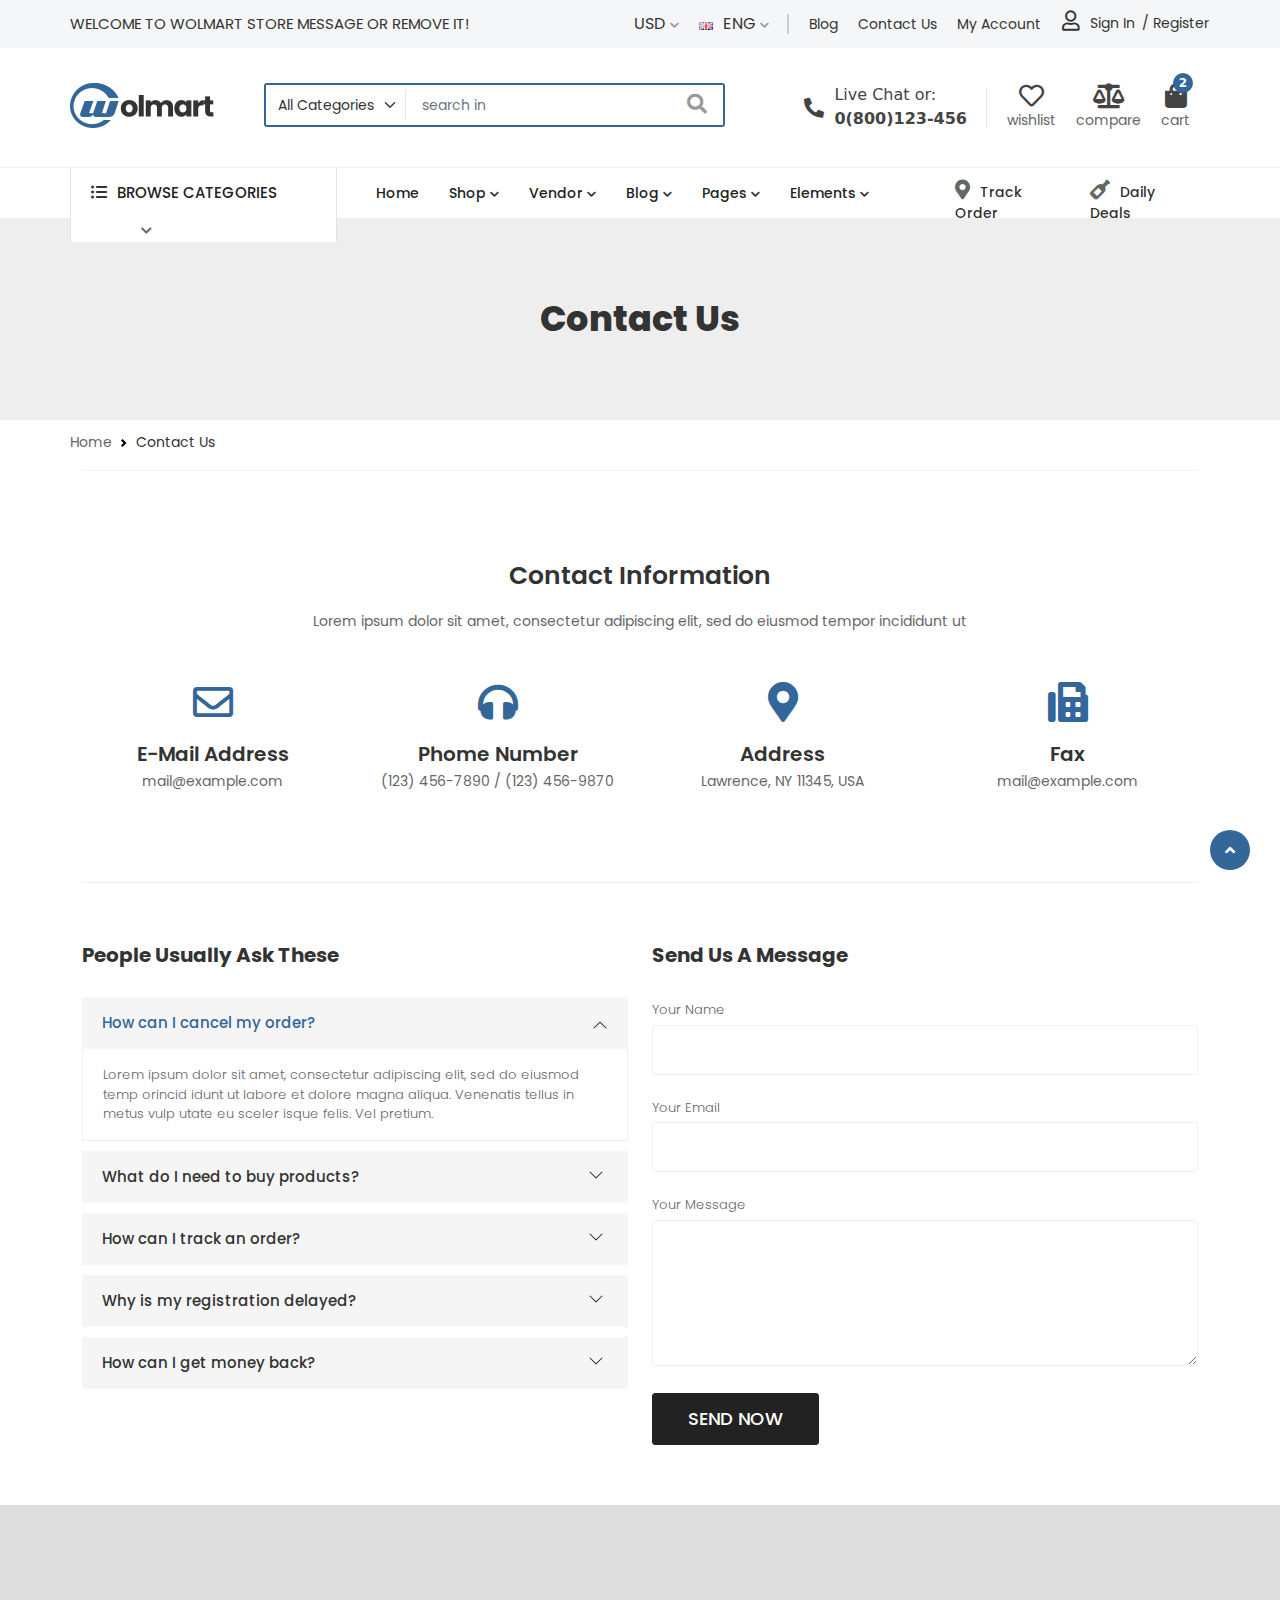
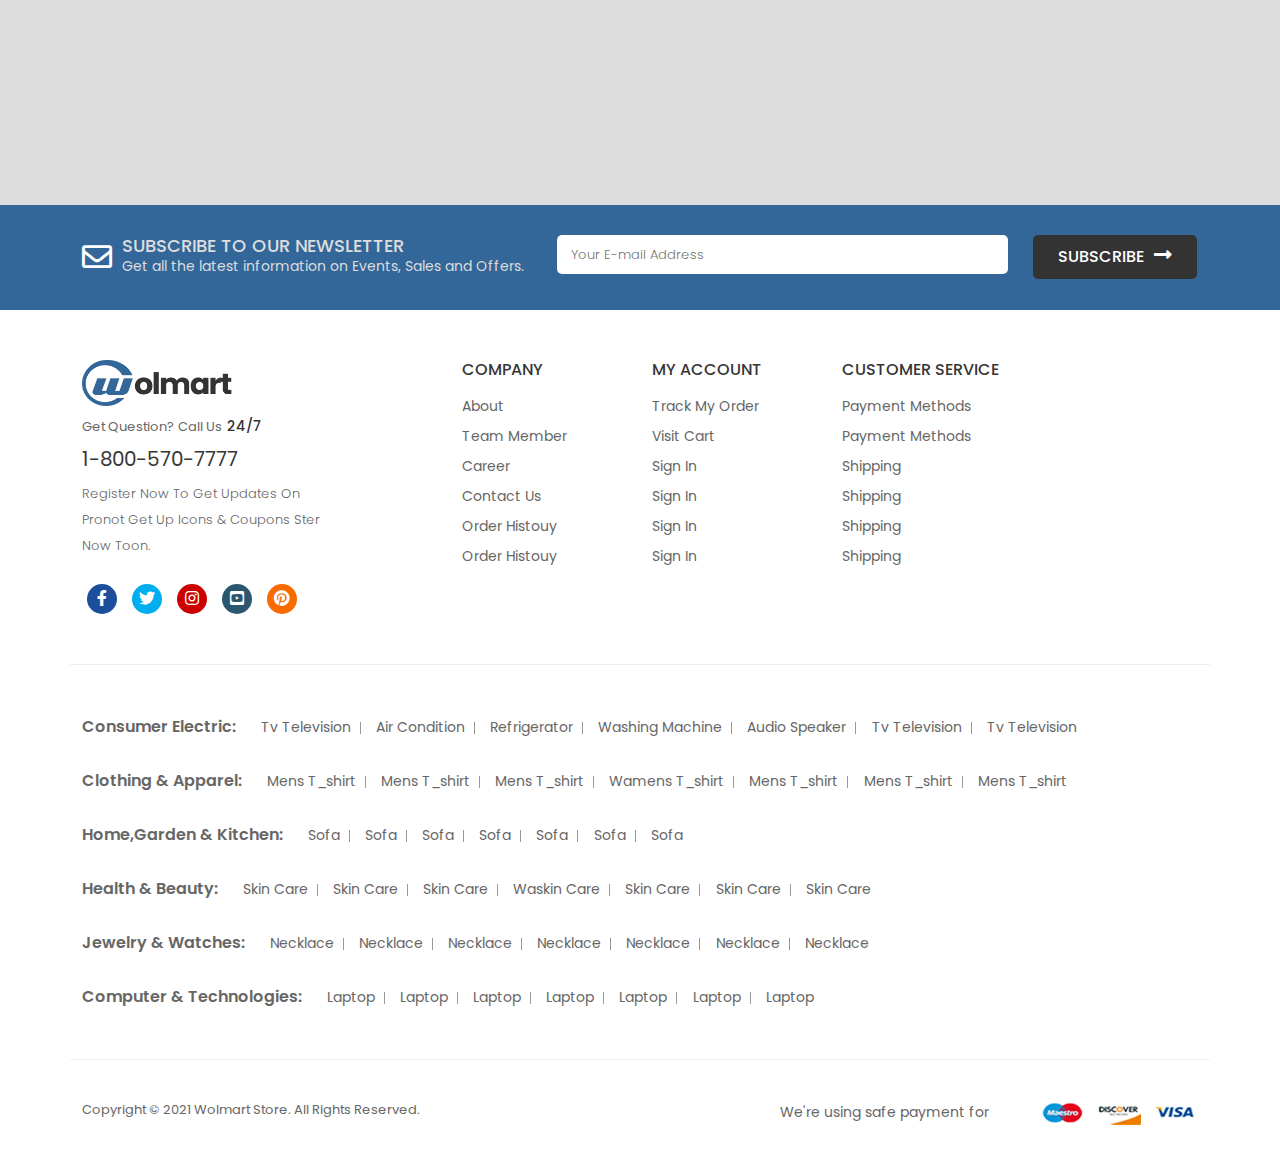
<file: contact.html>
<!DOCTYPE html>
<html lang="en">

<head>
    <meta charset="UTF-8">
    <meta http-equiv="X-UA-Compatible" content="IE=edge">
    <meta name="viewport" content="width=device-width, initial-scale=1.0">
    <title>wolmart</title>
    <link rel="icon" href="images/favicon.png">
    <link rel="stylesheet" href="css/bootstrap.min.css">
    <link rel="stylesheet" href="css/accordion.css">
    <link rel="stylesheet" href="css/animate.min.css">
    <link rel="stylesheet" href="css/all.min.css">
    <link rel="stylesheet" href="css/slick.css">
    <link rel="stylesheet" href="css/style.css">
</head>

<body>
    <!-- ===================================
                Header part start
    ========================================== -->
    <header id="header">
        <div class="container px-lg-0">
            <div class="row">
                <div class="col-lg-5">
                    <div class="header_text">
                        <p>WELCOME TO WOLMART STORE MESSAGE OR REMOVE IT!</p>
                    </div>
                </div>
                <div class="col-lg-7">
                    <div class="header_right d-flex justify-content-end">
                        <div class="language">
                            <ul>
                                <li><a href="#">usd <i class="fas fa-chevron-down"></i></a>
                                    <ul>
                                        <li><a href="#">usd</a></li>
                                        <li><a href="#">eur</a></li>
                                    </ul>
                                </li>
                            </ul>
                        </div>
                        <div class="country">
                            <ul>
                                <li><a href="#"><img src="images/flag.png" alt="flag"> eng <i
                                            class="fas fa-chevron-down"></i></a>
                                    <ul>
                                        <li><a href="#"><img src="images/flag.png" alt="flag"> eng</a></li>
                                        <li><a href="#"><img src="images/flag.png" alt="flag">fra</a></li>
                                    </ul>
                                </li>
                            </ul>
                        </div>
                        <div class="header_menu">
                            <ul class="d-flex">
                                <li><a href="#">blog</a></li>
                                <li><a href="#">contact us</a></li>
                                <li><a href="#">my account</a></li>
                            </ul>
                        </div>
                        <div class="sign_up">
                            <li type="button" class="btn line sign" data-bs-toggle="modal"
                                data-bs-target="#exampleModal">
                                <i class="far fa-user"></i>sign in
                            </li>
                            <li type="button" class="btn line" data-bs-toggle="modal" data-bs-target="#exampleModal">
                                / Register
                            </li>
                            <div class="modal fade" id="exampleModal" tabindex="-1" aria-labelledby="exampleModalLabel"
                                aria-hidden="true">
                                <div class="modal-dialog">
                                    <div class="modal-content form_body">
                                        <ul class="nav nav-pills mb-5" id="pills-tab" role="tablist">
                                            <li class="nav-item" role="presentation">
                                                <button class="nav-link active" id="pills-home-tab"
                                                    data-bs-toggle="pill" data-bs-target="#pills-home" type="button"
                                                    role="tab" aria-controls="pills-home" aria-selected="true">sign
                                                    in</button>
                                            </li>
                                            <li class="nav-item ms-auto" role="presentation">
                                                <button class="nav-link" id="pills-profile-tab" data-bs-toggle="pill"
                                                    data-bs-target="#pills-profile" type="button" role="tab"
                                                    aria-controls="pills-profile" aria-selected="false">sign up</button>
                                            </li>

                                        </ul>
                                        <div class="tab-content" id="pills-tabContent">
                                            <div class="tab-pane fade show active " id="pills-home" role="tabpanel"
                                                aria-labelledby="pills-home-tab">

                                                <form>
                                                    <div class="mb-4">
                                                        <label for="exampleInputEmail1" class="form-label">Username
                                                            or email address *</label>
                                                        <input type="email" class="form-control" id="exampleInputEmail1"
                                                            aria-describedby="emailHelp">

                                                    </div>
                                                    <div class="mb-3">
                                                        <label for="exampleInputPassword1"
                                                            class="form-label">Password*</label>
                                                        <input type="password" class="form-control"
                                                            id="exampleInputPassword1">
                                                    </div>
                                                    <div class="mb-4 form-check">
                                                        <input type="checkbox" class="form-check-input"
                                                            id="exampleCheck1">
                                                        <label class="form-check-label" for="exampleCheck1">Remember
                                                            me</label>
                                                        <a href="#">last your password?</a>
                                                    </div>

                                                    <button type="submit" class="btn btn-primary button_in">Sign
                                                        in</button>
                                                </form>
                                                <div class="text-center social">
                                                    <p>Sign in with social account</p>
                                                    <a href="#"><i class="fab fa-facebook-f"></i></a>
                                                    <a href="#"><i class="fab fa-twitter"></i></a>
                                                    <a href="#"><i class="fab fa-google"></i></a>
                                                </div>
                                            </div>
                                            <div class="tab-pane fade" id="pills-profile" role="tabpanel"
                                                aria-labelledby="pills-profile-tab">

                                                <form>
                                                    <div class="mb-3">
                                                        <label for="exampleInputEmail1" class="form-label">Your Email
                                                            address</label>
                                                        <input type="email" class="form-control" id="exampleInputEmail1"
                                                            aria-describedby="emailHelp">
                                                    </div>
                                                    <div class="mb-3">
                                                        <label for="exampleInputPassword1"
                                                            class="form-label">Password*</label>
                                                        <input type="password" class="form-control"
                                                            id="exampleInputPassword1">
                                                    </div>
                                                    <div class="mb-3 para">
                                                        <span>Your personal data will be used to support your experience
                                                            throughout this website, to manage access to your account,
                                                            and for other purposes described in our <a href="#">privacy
                                                                policy.</a></span>
                                                        <a href="#" class="link">Signup as a vendor?</a>
                                                    </div>
                                                    <div class="mb-3 form-check">
                                                        <input type="checkbox" class="form-check-input"
                                                            id="exampleCheck1">
                                                        <label class="form-check-label" for="exampleCheck1">I agree to
                                                            the <a>privacy policy</a>
                                                        </label>
                                                    </div>
                                                    <button type="submit" class="btn btn-primary">sign up</button>
                                                </form>
                                                <div class="text-center social">
                                                    <p>Sign in with social account</p>
                                                    <a href="#"><i class="fab fa-facebook-f"></i></a>
                                                    <a href="#"><i class="fab fa-twitter"></i></a>
                                                    <a href="#"><i class="fab fa-google"></i></a>
                                                </div>
                                            </div>
                                        </div>
                                    </div>
                                </div>
                            </div>
                        </div>
                    </div>
                </div>
            </div>
    </header>
    <!-- ===================================
                Header part end
    ========================================== -->

    <!-- ===================================
            logo part start
    ========================================== -->
    <section id="logo_part">
        <div class="container px-lg-0">
            <div class="row">
                <div class="col-lg-2">
                    <div class="main_logo">
                        <a href="#"><img src="images/logo.png" alt="logo" ;></a>
                    </div>
                </div>
                <div class="col-lg-5">
                    <div class="logo_form ">
                        <form action="#" class="d-flex">
                            <select class="form-select">
                                <option selected>All categories</option>
                                <option value="1">Fashion</option>
                                <option value="2">Furniture</option>
                                <option value="3">shoes</option>
                                <option value="3">sports</option>
                                <option value="3">Games</option>
                                <option value="3">Computers</option>
                                <option value="3">Electronics</option>
                                <option value="3">Kitchen</option>
                                <option value="3">Clothing</option>
                            </select>
                            <input type="text" class="form-control" id="exampleFormControlInput1"
                                placeholder="search in">
                            <button type="submit"><i class="fas fa-search"></i></button>
                        </form>
                    </div>
                </div>
                <div class="col-lg-5">
                    <div class="logo_card">
                        <ul class="d-flex justify-content-end">
                            <li>
                                <a href="call to:0(800)123-456">
                                    <i class="fas fa-phone-alt"></i>
                                    <p>Live Chat or:</p>
                                    0(800)123-456
                                </a>
                            </li>
                            <li>
                                <a href="#">
                                    <i class="far fa-heart"></i>
                                    <span>wishlist</span>
                                </a>
                            </li>
                            <li>
                                <a href="#">
                                    <i class="fas fa-balance-scale"></i>
                                    <span>compare</span>
                                </a>

                            </li>
                            <li class="cart" data-bs-toggle="offcanvas" data-bs-target="#offcanvasRight"
                                aria-controls="offcanvasRight">
                                <a href="#">
                                    <b>2</b>
                                    <i class="fas fa-shopping-bag"></i>
                                    <span>cart</span>
                                </a>
                            </li>
                        </ul>
                        <div class="offcanvas offcanvas-end main_cart" tabindex="-1" id="offcanvasRight"
                            aria-labelledby="offcanvasRightLabel">
                            <div class="offcanvas-header shop">
                                <h5 id="offcanvasRightLabel">SHOPPING CART</h5>
                                <button type="button" data-bs-dismiss="offcanvas" aria-label="Close">close <i
                                        class="fas fa-long-arrow-alt-right"></i></button>
                            </div>
                            <div class="offcanvas-body">
                                <div class="row cart_row">
                                    <div class="col-lg-8 p-0">
                                        <div class="cart_text">
                                            <h5>Beige knitted elas tic runner shose</h5>
                                            <p>1 x <span>$25.68</span></p>
                                        </div>
                                    </div>
                                    <div class="col-lg-4 p-0">
                                        <div class="cart_images">
                                            <i class="fas fa-times"></i>
                                            <img src="images/product-1.jpg" class="img-fluid w-100" alt="product-1">
                                        </div>
                                    </div>
                                </div>
                                <div class="row cart_row cart_border">
                                    <div class="col-lg-8 p-0">
                                        <div class="cart_text">
                                            <h5>Blue utility pina fore denim dress </h5>
                                            <p>1 x <span>$32.99</span></p>
                                        </div>
                                    </div>
                                    <div class="col-lg-4 p-0">
                                        <div class="cart_images">
                                            <i class="fas fa-times"></i>
                                            <img src="images/product-2.jpg" class="img-fluid w-100" alt="product-2">
                                        </div>
                                    </div>
                                </div>
                                <div class="row cart_row_1">
                                    <div class="col-lg-6 p-0">
                                        <div class="total">
                                            <h5>subtotal: </h5>
                                        </div>
                                    </div>
                                    <div class="col-lg-6 p-0">
                                        <div class="total_price">
                                            <p>$58.67</p>
                                        </div>
                                    </div>
                                </div>
                                <div class="row">
                                    <div class="col-lg-12 p-0">
                                        <div class="cart_button">
                                            <a href="cart.html" class="btn btn-rounded">View Cart</a>
                                            <a href="cart.html" class="btn btn-rounded">checkout</a>
                                        </div>
                                    </div>
                                </div>
                            </div>
                        </div>
                    </div>
                </div>
            </div>
        </div>
    </section>
    <!-- ===================================
            logo part end
    ========================================== -->


    <!-- ===================================
                Menu part start
    ========================================== -->
    <nav id="menu" class="navigation">
        <div class="container px-lg-0">
            <div class="row ">
                <div class="col-lg-3">
                    <div class="menu_category shop_category">
                        <a href="#">
                            <i class="fas fa-list-ul"></i>
                            <span>Browse categories</span>
                            <i class="fas fa-chevron-down"></i>
                        </a>
                        <div class="main_drop_menu shop_drop_menu">
                            <ul>
                                <li><a href="#"><i class="fas fa-tshirt cate"></i>fashion<i
                                            class="fas fa-chevron-right gory"></i></a>
                                    <div class="side_mega">
                                        <div class="row">
                                            <div class="col-lg-4">
                                                <h4>women</h4>
                                                <ul>
                                                    <li><a href="#">new arrivals</a></li>
                                                    <li><a href="#">best sellers</a></li>
                                                    <li><a href="#">trending</a></li>
                                                    <li><a href="#">clothing</a></li>
                                                    <li><a href="#">shoes</a></li>
                                                    <li><a href="#">bags</a></li>
                                                    <li><a href="#">accessories</a></li>
                                                    <li><a href="#">jewlery & watches</a></li>
                                                    <li><a href="#">sale</a></li>
                                                </ul>
                                            </div>
                                            <div class="col-lg-4">
                                                <h4>men</h4>
                                                <ul>
                                                    <li><a href="#">new arrivals</a></li>
                                                    <li><a href="#">best sellers</a></li>
                                                    <li><a href="#">trending</a></li>
                                                    <li><a href="#">clothing</a></li>
                                                    <li><a href="#">shoes</a></li>
                                                    <li><a href="#">bags</a></li>
                                                    <li><a href="#">accessories</a></li>
                                                    <li><a href="#">jewlery & watches</a></li>
                                                    <li><a href="#">sale</a></li>
                                                </ul>
                                            </div>
                                            <div class="col-lg-4">
                                                <div class="menu_img">
                                                    <img src="images/banner.jpg" alt="banner" class="img-fluid w-100">
                                                    <div class="overly">
                                                        <span>Get up to<strong>20%Off</strong></span>
                                                        <h5>Hot Sales</h5>
                                                        <a href="#">
                                                            Shop Now <i class="fas fa-arrow-right"></i></a>
                                                    </div>
                                                </div>
                                            </div>
                                        </div>
                                    </div>
                                </li>
                                <li><a href="#"><i class="fas fa-home cate"></i>Home & garden<i
                                            class="fas fa-chevron-right gory"></i></a>

                                    <div class="side_mega down_mega">
                                        <div class="row">
                                            <div class="col-lg-4">
                                                <div class="side_text">
                                                    <h4>bedroom</h4>
                                                    <ul>
                                                        <li><a href="#">new arrivals</a></li>
                                                        <li><a href="#">best sellers</a></li>
                                                        <li><a href="#">trending</a></li>
                                                        <li><a href="#">clothing</a></li>
                                                        <li><a href="#">shoes</a></li>
                                                        <li><a href="#">bags</a></li>
                                                    </ul>
                                                </div>
                                                <div class="side_text">
                                                    <h4 class="phone">living room</h4>
                                                    <ul>
                                                        <li><a href="#">new arrivals</a></li>
                                                        <li><a href="#">best sellers</a></li>
                                                        <li><a href="#">trending</a></li>
                                                        <li><a href="#">clothing</a></li>
                                                        <li><a href="#">shoes</a></li>
                                                        <li><a href="#">bags</a></li>
                                                    </ul>
                                                </div>
                                            </div>
                                            <div class="col-lg-4">
                                                <div class="side_text">
                                                    <h4>office</h4>
                                                    <ul>
                                                        <li><a href="#">new arrivals</a></li>
                                                        <li><a href="#">best sellers</a></li>
                                                        <li><a href="#">trending</a></li>
                                                        <li><a href="#">clothing</a></li>
                                                        <li><a href="#">shoes</a></li>
                                                        <li><a href="#">bags</a></li>
                                                    </ul>
                                                </div>
                                                <div class="side_text">
                                                    <h4 class="phone">kitchen & dining</h4>
                                                    <ul>
                                                        <li><a href="#">new arrivals</a></li>
                                                        <li><a href="#">best sellers</a></li>
                                                        <li><a href="#">trending</a></li>
                                                        <li><a href="#">clothing</a></li>
                                                        <li><a href="#">shoes</a></li>
                                                        <li><a href="#">bags</a></li>
                                                    </ul>
                                                </div>
                                            </div>
                                            <div class="col-lg-4">
                                                <div class="mega_img">
                                                    <img src="images/banner-4.jpg" class="img-fluid w-100" alt="banner">
                                                    <div class="over">
                                                        <p>restroom</p>
                                                        <h5>furniture Sale</h5>
                                                        <span>up to<strong>25% off</strong></span>
                                                        <a href="#">
                                                            Shop Now <i class="fas fa-arrow-right"></i></a>
                                                    </div>
                                                </div>
                                            </div>
                                        </div>
                                    </div>
                                </li>
                                <li><a href="#"><i class="fas fa-tv cate"></i>eletronics<i
                                            class="fas fa-chevron-right gory"></i></a>
                                    <div class="side_mega down_mega_1">
                                        <div class="row">
                                            <div class="col-lg-4">
                                                <div class="side_text">
                                                    <h4>laptops & computers</h4>
                                                    <ul>
                                                        <li><a href="#">new arrivals</a></li>
                                                        <li><a href="#">best sellers</a></li>
                                                        <li><a href="#">trending</a></li>
                                                        <li><a href="#">clothing</a></li>
                                                    </ul>
                                                </div>
                                                <div class="side_text">
                                                    <h4 class="phone">tv & video</h4>
                                                    <ul>
                                                        <li><a href="#">new arrivals</a></li>
                                                        <li><a href="#">best sellers</a></li>
                                                        <li><a href="#">trending</a></li>
                                                        <li><a href="#">clothing</a></li>
                                                    </ul>
                                                </div>
                                            </div>
                                            <div class="col-lg-4">
                                                <div class="side_text">
                                                    <h4>digital cameras</h4>
                                                    <ul>
                                                        <li><a href="#">new arrivals</a></li>
                                                        <li><a href="#">best sellers</a></li>
                                                        <li><a href="#">trending</a></li>
                                                        <li><a href="#">clothing</a></li>
                                                    </ul>
                                                </div>
                                                <div class="side_text">
                                                    <h4 class="phone">cell phone</h4>
                                                    <ul>
                                                        <li><a href="#">new arrivals</a></li>
                                                        <li><a href="#">best sellers</a></li>
                                                        <li><a href="#">trending</a></li>
                                                        <li><a href="#">clothing</a></li>
                                                    </ul>
                                                </div>
                                            </div>
                                            <div class="col-lg-4">
                                                <div class="drop_img">
                                                    <img src="images/download-1.jpg" class="img-fluid w-100"
                                                        alt="banner">
                                                    <div class="over_1">
                                                        <p>deals of the week</p>
                                                        <h5>save on smart earphone</h5>
                                                        <h3>25% off</h3>
                                                        <a href="#" class="button">
                                                            Shop Now</a>
                                                    </div>
                                                </div>
                                            </div>
                                        </div>
                                    </div>
                                </li>
                                <li><a href="#"><i class="fas fa-couch cate"></i>furniture<i
                                            class="fas fa-chevron-right gory"></i></a>
                                    <div class="furniture_mega">
                                        <div class="row">
                                            <div class="col-lg-3">
                                                <h4>furniture</h4>
                                                <ul>
                                                    <li><a href="#">sofas & couches</a></li>
                                                    <li><a href="#">armchairs</a></li>
                                                    <li><a href="#">bed frames</a></li>
                                                    <li><a href="#">beside tables</a></li>
                                                    <li><a href="#">dressing tables</a></li>

                                                </ul>
                                            </div>
                                            <div class="col-lg-3">
                                                <h4>accessories</h4>
                                                <ul>
                                                    <li><a href="#">sofas & couches</a></li>
                                                    <li><a href="#">armchairs</a></li>
                                                    <li><a href="#">bed frames</a></li>
                                                    <li><a href="#">beside tables</a></li>
                                                    <li><a href="#">dressing tables</a></li>

                                                </ul>
                                            </div>
                                            <div class="col-lg-3">
                                                <h4>accessories</h4>
                                                <ul>
                                                    <li><a href="#">sofas & couches</a></li>
                                                    <li><a href="#">armchairs</a></li>
                                                    <li><a href="#">bed frames</a></li>
                                                    <li><a href="#">beside tables</a></li>
                                                    <li><a href="#">dressing tables</a></li>

                                                </ul>
                                            </div>
                                            <div class="col-lg-3">
                                                <h4>furniture</h4>
                                                <ul>
                                                    <li><a href="#">sofas & couches</a></li>
                                                    <li><a href="#">armchairs</a></li>
                                                    <li><a href="#">bed frames</a></li>
                                                    <li><a href="#">beside tables</a></li>
                                                    <li><a href="#">dressing tables</a></li>

                                                </ul>
                                            </div>
                                        </div>
                                        <div class="row">
                                            <div class="col-lg-6">
                                                <div class="furni_img">
                                                    <img src="images/download-2.jpg" class="img-fluid w-100"
                                                        alt="images">
                                                    <div class="furni">
                                                        <span>new arrivals</span>
                                                        <h3>amazing sofa</h3>
                                                        <p>starting at<span>$125.00</span></p>
                                                    </div>
                                                </div>
                                            </div>
                                            <div class="col-lg-6">
                                                <div class="furni_img_1">
                                                    <img src="images/download-3.jpg" class="img-fluid w-100"
                                                        alt="images">
                                                    <div class="chair">
                                                        <span>best seller</span>
                                                        <h3>chair $ lamp</h3>
                                                        <p>from<span>$165.00</span></p>

                                                    </div>
                                                </div>
                                            </div>

                                        </div>
                                    </div>


                                </li>
                                <li><a href="#"><i class="fas fa-heartbeat cate"></i>health & beauty</a></li>
                                <li><a href="#"><i class="fas fa-gift cate"></i>gift ideas</a></li>
                                <li><a href="#"><i class="fas fa-gamepad cate"></i>toy & games</a></li>
                                <li><a href="#"><i class="fas fa-ice-cream cate"></i>cooking</a></li>
                                <li><a href="#"><i class="fas fa-mobile-alt cate"></i>smart phones</a></li>
                                <li><a href="#"><i class="fas fa-camera-retro cate"></i>cameras & photo</a></li>
                                <li><a href="#"><i class="far fa-gem cate"></i>accessories</a></li>
                                <a>view all categories<i class="fas fa-chevron-right icon"></i></a>
                            </ul>
                        </div>
                    </div>
                </div>
                <div class="col-lg-6">
                    <div class="main_menu">
                        <ul class="d-flex ">
                            <li><a href="index.html">Home</a></li>
                            <li><a href="shop.html">shop <i class="fas fa-chevron-down"></i></a>
                                <div class="mega_menu">
                                    <div class="row">
                                        <div class="col-lg-3">
                                            <h1>shop pages</h1>
                                            <ul>
                                                <li><a href="#">banner with sidebar</a></li>
                                                <li><a href="#">boxed banner</a></li>
                                                <li><a href="#">full width banner</a></li>
                                                <li><a href="#">horizantal filter <span>hot</span></a></li>
                                                <li><a href="#">off can sidebar <b>new</b></a></li>
                                                <li><a href="#">infinite ajax scroll</a></li>
                                                <li><a href="#">right sidebar</a></li>
                                                <li><a href="#">both sidebar</a></li>
                                            </ul>
                                        </div>
                                        <div class="col-lg-3">
                                            <h1>shop layouts</h1>
                                            <ul>
                                                <li><a href="#">banner with sidebar</a></li>
                                                <li><a href="#">boxed banner</a></li>
                                                <li><a href="#">full width banner</a></li>
                                                <li><a href="#">horizantal filter hot</a></li>
                                                <li><a href="#">off canvas sidebar </a></li>
                                                <li><a href="#">infinite ajax scroll</a></li>
                                                <li><a href="#">right sidebar</a></li>
                                                <li><a href="#">both sidebar</a></li>
                                            </ul>
                                        </div>
                                        <div class="col-lg-3">
                                            <h1>product pages</h1>
                                            <ul>
                                                <li><a href="#">banner with sidebar</a></li>
                                                <li><a href="#">boxed banner</a></li>
                                                <li><a href="#">full width banner</a></li>
                                                <li><a href="#">horizantal filter hot</a></li>
                                                <li><a href="#">off canvas sidebar </a></li>
                                                <li><a href="#">infinite ajax scroll</a></li>
                                                <li><a href="#">right sidebar</a></li>
                                                <li><a href="#">both sidebar</a></li>
                                            </ul>
                                        </div>
                                        <div class="col-lg-3">
                                            <h1>product layouts</h1>
                                            <ul>
                                                <li><a href="#">banner with sidebar</a></li>
                                                <li><a href="#">boxed banner</a></li>
                                                <li><a href="#">full width banner</a></li>
                                                <li><a href="#">horizantal filter hot</a></li>
                                                <li><a href="#">off canvas sidebar </a></li>
                                                <li><a href="#">infinite ajax scroll</a></li>
                                                <li><a href="#">right sidebar</a></li>
                                                <li><a href="#">both sidebar</a></li>
                                            </ul>
                                        </div>
                                    </div>

                                </div>


                            </li>
                            <li><a href="vendor.html">vendor <i class="fas fa-chevron-down"></i></a>
                                <ul>
                                    <li><a href="#">store listing<i class="fas fa-chevron-right"></i></a>
                                        <ul>
                                            <li><a href="#">store listing-1</a></li>
                                            <li><a href="#">store listing-2</a></li>
                                            <li><a href="#">store listing-3</a></li>
                                            <li><a href="#">store listing-4</a></li>
                                        </ul>

                                    </li>
                                    <li><a href="#">vendor store<i class="fas fa-chevron-right"></i></a>

                                        <ul>
                                            <li><a href="#">vendor store-1</a></li>
                                            <li><a href="#">vendor store-2</a></li>
                                            <li><a href="#">vendor store-3</a></li>
                                            <li><a href="#">vendor store-4</a></li>
                                        </ul>

                                    </li>
                                </ul>

                            </li>
                            <li><a href="blog.html">Blog <i class="fas fa-chevron-down"></i></a>
                                <ul>
                                    <li><a href="#">classic</a></li>
                                    <li><a href="#">listing</a></li>
                                    <li><a href="#">grid<i class="fas fa-chevron-right"></i></a></li>
                                    <li><a href="#">masonry<i class="fas fa-chevron-right"></i></a></li>
                                    <li><a href="#">mask<i class="fas fa-chevron-right"></i></a></li>
                                    <li><a href="#">single post</a></li>
                                </ul>


                            </li>
                            <li><a href="about.html">pages <i class="fas fa-chevron-down"></i></a>
                                <ul>
                                    <li><a href="about.html">about us</a></li>
                                    <li><a href="become-a-vendor.html">become a vendor</a></li>
                                    <li><a href="contact.html">contact us</a></li>
                                    <li><a href="faq.html">faqs</a></li>
                                    
                                </ul>

                            </li>
                            <li><a href="#">Elements <i class="fas fa-chevron-down"></i></a>
                                <ul>
                                    <li><a href="#">accordions</a></li>
                                    <li><a href="#">ale & notification</a></li>
                                    <li><a href="#">blog posts</a></li>
                                    <li><a href="#">buttons</a></li>
                                    <li><a href="#">call to action</a></li>
                                    <li><a href="#">icons</a></li>
                                    <li><a href="#">icons boxes</a></li>
                                    <li><a href="#">instagrams</a></li>
                                </ul>

                            </li>
                        </ul>
                    </div>
                </div>
                <div class="col-lg-3 align-self-center">
                    <div class="menu_order">
                        <ul class="d-flex justify-content-end ">
                            <li><a href="#"><i class="fas fa-map-marker-alt"></i>track order</a></li>
                            <li><a href="#"><i class="fas fa-wine-bottle"></i>daily deals</a></li>
                        </ul>
                    </div>
                </div>
            </div>
        </div>

    </nav>
    <!-- ===================================
                Menu part end
    ======================================== -->

    <!-- ===================================
                Blog banner part start
    ======================================== -->
    <section id="blog_banner">
        <div class="container px-lg-0">
            <div class="row">
                <div class="col-lg-12">
                    <div class="blog_text text-center">
                        <h3>contact us</h3>
                    </div>
                </div>
            </div>
        </div>
    </section>
    <!-- ===================================
                Blog banner part end
    ======================================== -->


    <!-- ===================================
                Shop breadcrumb part start
    ======================================== -->
    <section id="bread">
        <div class="container px-lg-0">
            <nav style="--bs-breadcrumb-divider: url(&#34;data:image/svg+xml,%3Csvg xmlns='http://www.w3.org/2000/svg' width='8' height='8'%3E%3Cpath d='M2.5 0L1 1.5 3.5 4 1 6.5 2.5 8l4-4-4-4z' fill='currentColor'/%3E%3C/svg%3E&#34;);"
                aria-label="breadcrumb">
                <ol class="breadcrumb">
                    <li class="breadcrumb-item"><a href="index.html">Home</a></li>
                    <li class="breadcrumb-item active" aria-current="page">contact us</li>
                </ol>
            </nav>
        </div>
    </section>
    <!-- ===================================
                Shop breadcrumb part end
    ======================================== -->

     <!-- ===================================
        Contact information part start
    ======================================== -->
    <section id="contact_information">
        <div class="container">
            <div class="contact_main">
                <div class="row">
                    <div class="col-lg-12 text-center">
                        <div class="contact_head">
                            <h3>Contact
                                Information
                            </h3>
                            <p>Lorem ipsum dolor sit amet,
                                consectetur
                                adipiscing elit, sed do eiusmod tempor incididunt ut</p>
                        </div>
                    </div>
                </div>
                <div class="row">
                    <div class="col-lg-3">
                        <div class="contact_text text-center">
                            <i class="far fa-envelope"></i>
                            <h5>E-mail Address</h5>
                            <p>mail@example.com</p>
                        </div>
                    </div>
                    <div class="col-lg-3">
                        <div class="contact_text text-center">
                            <i class="fas fa-headphones"></i>
                            <h5>phome number</h5>
                            <p>(123) 456-7890 / (123) 456-9870</p>
                        </div>
                    </div>
                    <div class="col-lg-3">
                        <div class="contact_text text-center">
                            <i class="fas fa-map-marker-alt"></i>
                            <h5>address</h5>
                            <p>Lawrence, NY 11345, USA</p>
                        </div>
                    </div>
                    <div class="col-lg-3">
                        <div class="contact_text text-center">
                            <i class="fas fa-fax"></i>
                            <h5>fax</h5>
                            <p>mail@example.com</p>
                        </div>
                    </div>
                </div>
            </div>
        </div>
    </section>
     <!-- ===================================
        Contact information part end
    ======================================== -->

     <!-- ===================================
        Contact Message part start
    ======================================== -->
    <section id="message_part">
        <div class="container">
            <div class="row">
                <div class="col-lg-6">
                    <div class="people_ask">
                        <h4>People usually ask these</h4>
                        <div class="accordion" id="accordionExample">
                            <div class="accordion-item">
                              <h2 class="accordion-header" id="headingOne">
                                <button class="accordion-button" type="button" data-bs-toggle="collapse" data-bs-target="#collapseOne" aria-expanded="true" aria-controls="collapseOne">
                                    How can I cancel my order?
                                </button>
                              </h2>
                              <div id="collapseOne" class="accordion-collapse collapse show" aria-labelledby="headingOne" data-bs-parent="#accordionExample">
                                <div class="accordion-body">
                                  
                                    <p>Lorem ipsum dolor sit amet, consectetur adipiscing elit, sed do eiusmod temp orincid 
                                        idunt ut labore et dolore magna aliqua. Venenatis tellus in metus vulp utate eu sceler 
                                        isque felis. Vel pretium.</p>
                                
                                </div>
                              </div>
                            </div>
                            <div class="accordion-item">
                              <h2 class="accordion-header" id="headingTwo">
                                <button class="accordion-button collapsed" type="button" data-bs-toggle="collapse" data-bs-target="#collapseTwo" aria-expanded="false" aria-controls="collapseTwo">
                                    What do I need to buy products?
                                </button>
                              </h2>
                              <div id="collapseTwo" class="accordion-collapse collapse" aria-labelledby="headingTwo" data-bs-parent="#accordionExample">
                                <div class="accordion-body">
                                  <p>Lorem ipsum dolor sit amet, consectetur adipiscing elit, sed do eiusmod temp orincid 
                                    idunt ut labore et dolore magna aliqua. Venenatis tellus in metus vulp utate eu sceler 
                                    isque felis. Vel pretium.</p>
                                </div>
                              </div>
                            </div>
                            <div class="accordion-item">
                              <h2 class="accordion-header" id="headingThree">
                                <button class="accordion-button collapsed" type="button" data-bs-toggle="collapse" data-bs-target="#collapseThree" aria-expanded="false" aria-controls="collapseThree">
                                    How can I track an order?
                                </button>
                              </h2>
                              <div id="collapseThree" class="accordion-collapse collapse" aria-labelledby="headingThree" data-bs-parent="#accordionExample">
                                <div class="accordion-body">
                                  <p>Lorem ipsum dolor sit amet, consectetur adipiscing elit, sed do eiusmod temp orincid 
                                    idunt ut labore et dolore magna aliqua. Venenatis tellus in metus vulp utate eu sceler 
                                    isque felis. Vel pretium.</p>
                                </div>
                              </div>
                            </div>
                            <div class="accordion-item">
                                <h2 class="accordion-header" id="headingFour">
                                  <button class="accordion-button collapsed" type="button" data-bs-toggle="collapse" data-bs-target="#collapseFour" aria-expanded="false" aria-controls="collapseFour">
                                    Why is my registration delayed?
                                  </button>
                                </h2>
                                <div id="collapseFour" class="accordion-collapse collapse" aria-labelledby="headingFour" data-bs-parent="#accordionExample">
                                  <div class="accordion-body">
                                   <p>Lorem ipsum dolor sit amet, consectetur adipiscing elit, sed do eiusmod temp orincid 
                                    idunt ut labore et dolore magna aliqua. Venenatis tellus in metus vulp utate eu sceler 
                                    isque felis. Vel pretium.</p>
                                  </div>
                                </div>
                              </div>
                              <div class="accordion-item">
                                <h2 class="accordion-header" id="headingFive">
                                  <button class="accordion-button collapsed" type="button" data-bs-toggle="collapse" data-bs-target="#collapseFive" aria-expanded="false" aria-controls="collapsefive">
                                    How can I get money back?
                                  </button>
                                </h2>
                                <div id="collapseFive" class="accordion-collapse collapse" aria-labelledby="headingFive" data-bs-parent="#accordionExample">
                                  <div class="accordion-body">
                                    <p>Lorem ipsum dolor sit amet, consectetur adipiscing elit, sed do eiusmod temp orincid 
                                        idunt ut labore et dolore magna aliqua. Venenatis tellus in metus vulp utate eu sceler 
                                        isque felis. Vel pretium.</p>
                                  </div>
                                </div>
                              </div>
                          </div>
                    </div>
                </div>
                <div class="col-lg-6">
                    <div class="send_message">
                        <h4>Send Us a Message</h4>
                        <form action="#">
                            <label for="name">your name</label>
                            <input type="text" id="name">
                            <label for="email">your email</label>
                            <input type="email" id="email">
                            <label for="area">your message</label>
                            <textarea name="" id="area" cols="30" rows="5"></textarea>
                            <button type="submit">send now</button>
                        </form>
                    </div>
                </div>
            </div>
        </div>
    </section>
     <!-- ===================================
        Contact Message part end
    ======================================== -->

    <!-- ===================================
        Contact nall part start
    ======================================== -->
    <section id="nall">

    </section>
    <!-- ===================================
        Contact nall part end
    ======================================== -->

  
   

    <!-- ====================================
                subscribe part start
    ========================================== -->
    <section id="subscribe">
        <div class="container">
            <div class="row">
                <div class="col-lg-5">
                    <div class="sub_text">
                        <div class="row">
                            <div class="col-lg-1">
                                <div class="envelop">
                                    <a href="#"><i class="far fa-envelope"></i></a>
                                </div>
                            </div>
                            <div class="col-lg-11">
                                <div class="envelop_text">
                                    <h4>Subscribe To
                                        Our Newsletter</h4>
                                    <p>Get all the latest information on Events, Sales and Offers.
                                    </p>
                                </div>
                            </div>
                        </div>
                    </div>
                </div>
                <div class="col-lg-5">
                    <div class="email">
                        <form action="#">
                            <input type="text" placeholder="Your E-mail Address">
                        </form>
                    </div>
                </div>
                <div class="col-lg-2">
                    <div class="sub_button text-center">
                        <a href="#">subscribe<i class="fas fa-long-arrow-alt-right"></i></a>
                    </div>
                </div>
            </div>
        </div>
    </section>
    <!-- =====================================
                subscribe part end
    ========================================== -->

    <!-- ====================================
                footer part start
    ========================================== -->
    <section id="footer_part">
        <div class="container">
            <div class="row part_1">
                <div class="col-lg-4">
                    <div class="footer_logo">
                        <a href="#"><img src="images/logo.png" alt="logo"></a>
                        <p>get question? call us<b>24/7</b></p>
                        <h2>1-800-570-7777</h2>
                        <p class="register">Register now to get updates on pronot get up icons
                            & coupons ster now toon.
                        </p>
                        <div class="icon">
                            <a href="#"><i class="fab fa-facebook-f"></i></a>
                            <a href="#" class="twitter"><i class="fab fa-twitter"></i></a>
                            <a href="#" class="instagram"><i class="fab fa-instagram"></i></a>
                            <a href="#" class="youtube"><i class="fab fa-youtube-square"></i></a>
                            <a href="#" class="pinterest"><i class="fab fa-pinterest"></i></a>
                        </div>
                    </div>
                </div>
                <div class="col-lg-2">
                    <div class="company">
                        <h3>company</h3>
                        <ul>
                            <li><a href="#">about</a></li>
                            <li><a href="#">team member</a></li>
                            <li><a href="#">career</a></li>
                            <li><a href="#">contact us</a></li>
                            <li><a href="#">order histouy</a></li>
                            <li><a href="#">order histouy</a></li>
                        </ul>
                    </div>
                </div>
                <div class="col-lg-2">
                    <div class="company">
                        <h3>my account</h3>
                        <ul>
                            <li><a href="#">track my order</a></li>
                            <li><a href="#">visit cart</a></li>
                            <li><a href="#">sign in</a></li>
                            <li><a href="#">sign in</a></li>
                            <li><a href="#">sign in</a></li>
                            <li><a href="#">sign in</a></li>
                        </ul>
                    </div>
                </div>
                <div class="col-lg-4">
                    <div class="company">
                        <h3>customer service</h3>
                        <ul>
                            <li><a href="#">payment methods</a></li>
                            <li><a href="#">payment methods</a></li>
                            <li><a href="#">shipping</a></li>
                            <li><a href="#">shipping</a></li>
                            <li><a href="#">shipping</a></li>
                            <li><a href="#">shipping</a></li>
                        </ul>
                    </div>
                </div>
            </div>
            <div class="row part_2">
                <div class="col-lg-12">
                    <div class="all_items">
                        <div class="categories_box">
                            <h6>consumer electric:</h6>
                            <a href="#">tv television</a>
                            <a href="#">air condition</a>
                            <a href="#">refrigerator</a>
                            <a href="#">washing machine</a>
                            <a href="#">audio speaker</a>
                            <a href="#">tv television</a>
                            <a href="#">tv television</a>
                        </div>
                        <div class="categories_box">
                            <h6>clothing & apparel:</h6>
                            <a href="#">mens t_shirt</a>
                            <a href="#">mens t_shirt</a>
                            <a href="#">mens t_shirt</a>
                            <a href="#">wamens t_shirt</a>
                            <a href="#">mens t_shirt</a>
                            <a href="#">mens t_shirt</a>
                            <a href="#">mens t_shirt</a>
                        </div>
                        <div class="categories_box">
                            <h6>home,garden & kitchen:</h6>
                            <a href="#">sofa</a>
                            <a href="#">sofa</a>
                            <a href="#">sofa</a>
                            <a href="#">sofa</a>
                            <a href="#">sofa</a>
                            <a href="#">sofa</a>
                            <a href="#">sofa</a>
                        </div>
                        <div class="categories_box">
                            <h6>health & beauty:</h6>
                            <a href="#">skin care</a>
                            <a href="#">skin care</a>
                            <a href="#">skin care</a>
                            <a href="#">waskin care</a>
                            <a href="#">skin care</a>
                            <a href="#">skin care</a>
                            <a href="#">skin care</a>
                        </div>
                        <div class="categories_box">
                            <h6>jewelry & watches:</h6>
                            <a href="#">necklace</a>
                            <a href="#">necklace</a>
                            <a href="#">necklace</a>
                            <a href="#">necklace</a>
                            <a href="#">necklace</a>
                            <a href="#">necklace</a>
                            <a href="#">necklace</a>
                        </div>
                        <div class="categories_box">
                            <h6>computer & technologies:</h6>
                            <a href="#">laptop</a>
                            <a href="#">laptop</a>
                            <a href="#">laptop</a>
                            <a href="#">laptop</a>
                            <a href="#">laptop</a>
                            <a href="#">laptop</a>
                            <a href="#">laptop</a>
                        </div>
                    </div>
                </div>
            </div>
            <div class="row part_3">
                <div class="col-lg-6">
                    <div class="copy_right">
                        <p>Copyright © 2021 Wolmart Store. All Rights Reserved.</p>
                    </div>
                </div>
                <div class="col-lg-6">
                    <div class="copy_icon">
                        <span>We're using safe payment for</span>
                        <img src="images/payment.png" alt="payment">
                    </div>
                </div>
            </div>
        </div>
    </section>
    <!-- =====================================
                footer part end
    ========================================== -->

    <!-- back to top button -->
    <div class="back-to-top">
        <i class="fas fa-angle-up"></i>
    </div>
    <!-- js file link -->
    <script src="js/jquery-1.12.4.js"></script>
    <script src="js/bootstrap.bundle.min.js"></script>
    <script src="js/slick.min.js"></script>
    <script src="js/Jzoom.min.js"></script>
    <script src="js/jquery.countdown.min.js"></script>
    <!-- counter up -->
    <script src="js/jquery.counterup.min.js"></script>
    <script src="js/waypoints.min.js"></script>
    <!-- increment decrement -->
    <script src="js/handleCounter.js"></script>
    <script src="js/script.js"></script>
</body>

</html>
</file>
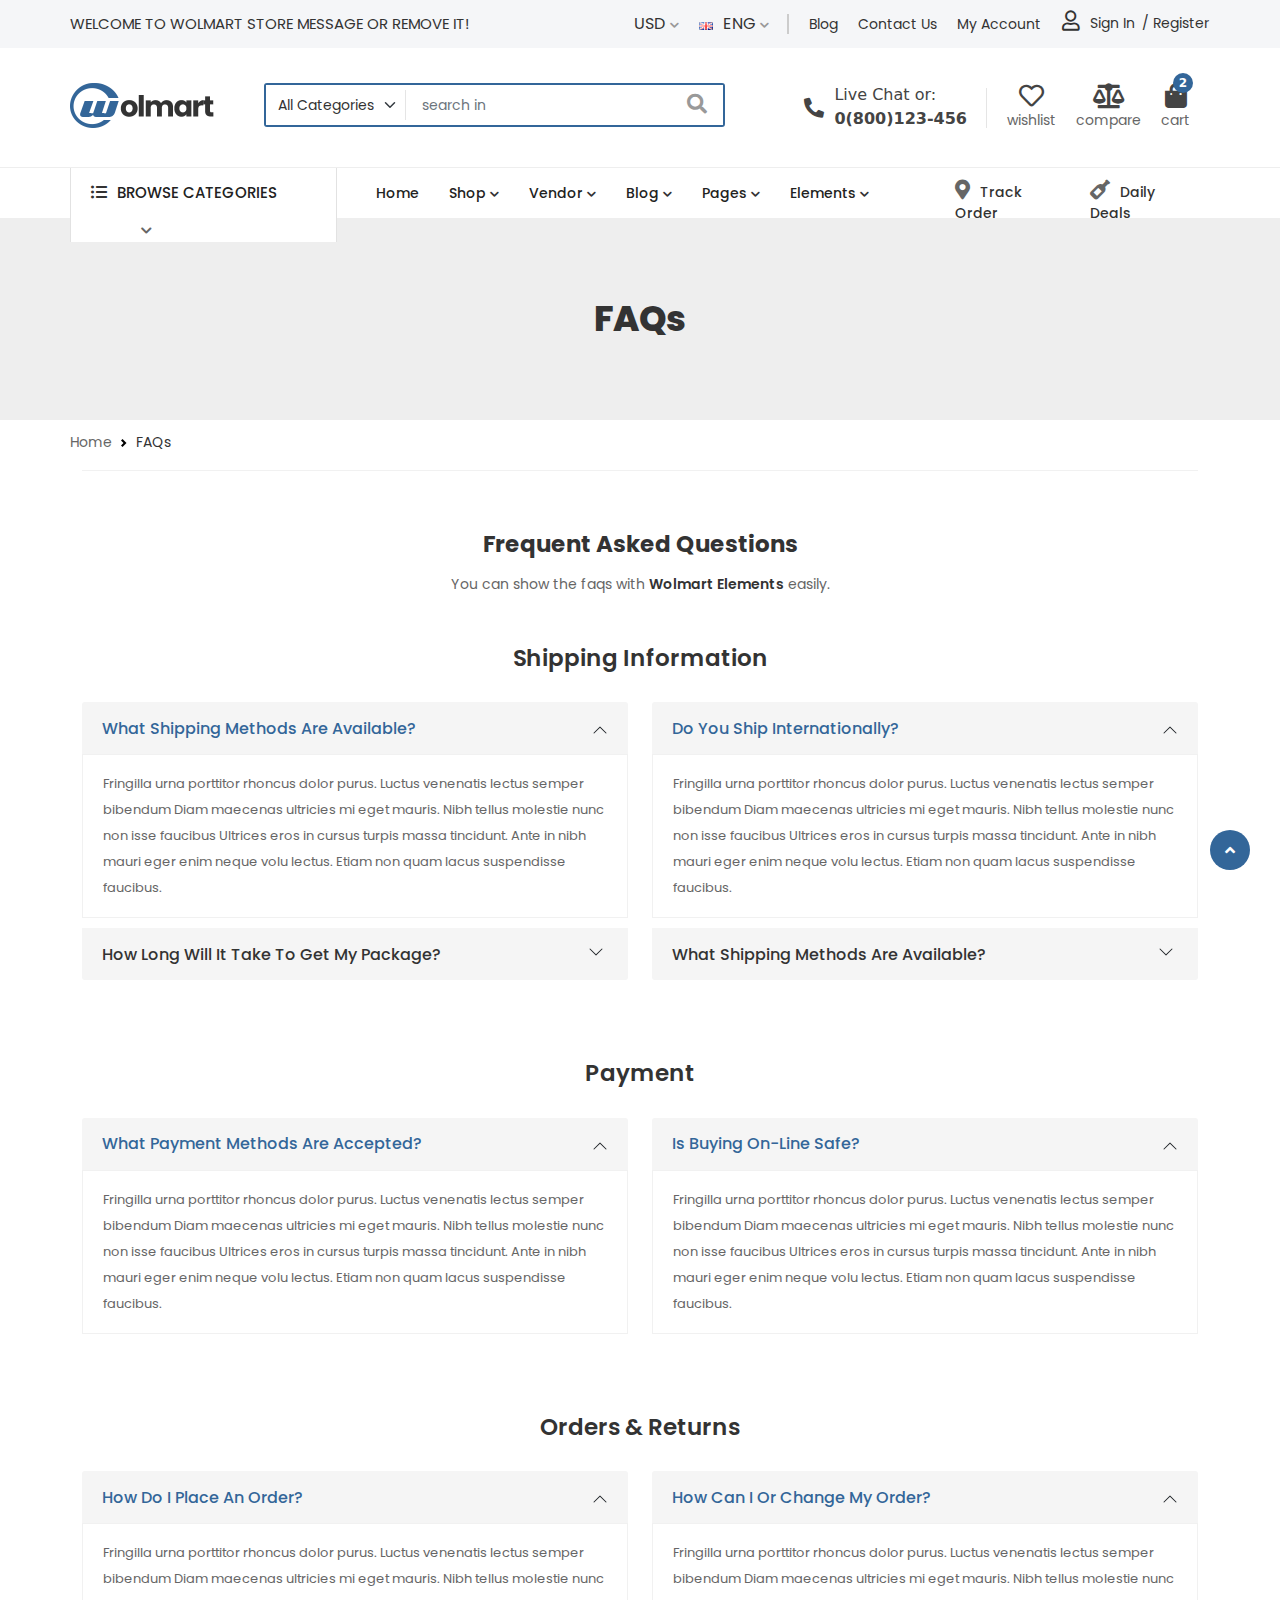
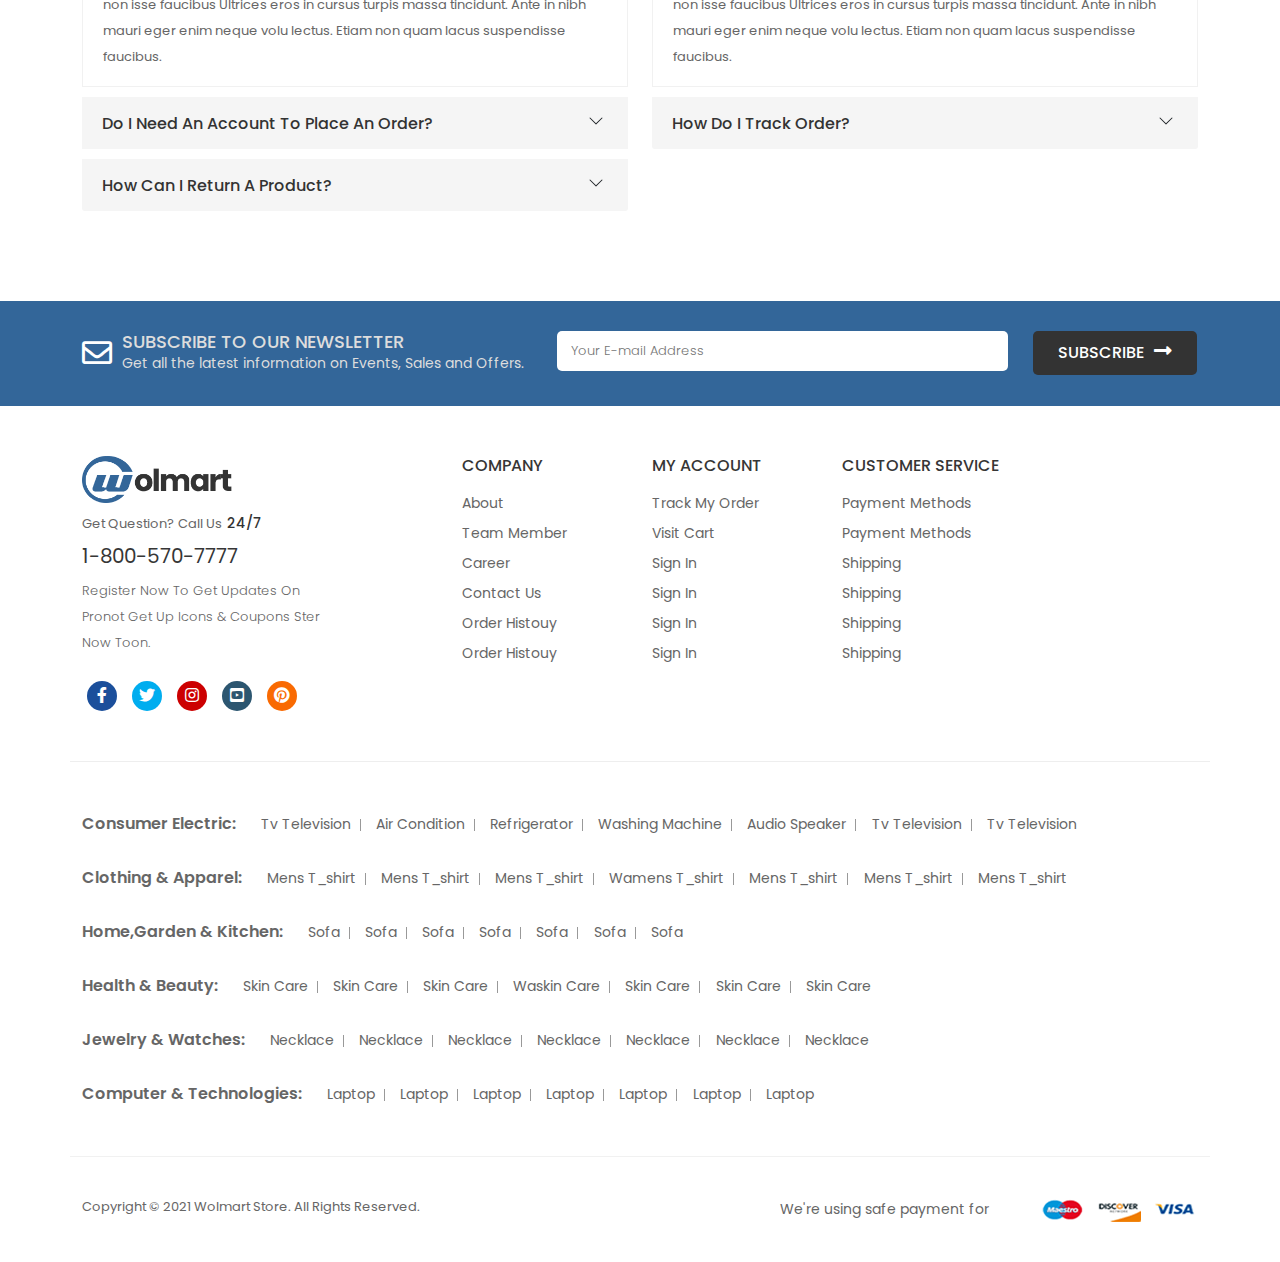
<file: faq.html>
<!DOCTYPE html>
<html lang="en">

<head>
    <meta charset="UTF-8">
    <meta http-equiv="X-UA-Compatible" content="IE=edge">
    <meta name="viewport" content="width=device-width, initial-scale=1.0">
    <title>wolmart</title>
    <link rel="icon" href="images/favicon.png">
    <link rel="stylesheet" href="css/bootstrap.min.css">
    <link rel="stylesheet" href="css/accordion.css">
    <link rel="stylesheet" href="css/animate.min.css">
    <link rel="stylesheet" href="css/all.min.css">
    <link rel="stylesheet" href="css/slick.css">
    <link rel="stylesheet" href="css/style.css">
</head>

<body>
    <!-- ===================================
                Header part start
    ========================================== -->
    <header id="header">
        <div class="container px-lg-0">
            <div class="row">
                <div class="col-lg-5">
                    <div class="header_text">
                        <p>WELCOME TO WOLMART STORE MESSAGE OR REMOVE IT!</p>
                    </div>
                </div>
                <div class="col-lg-7">
                    <div class="header_right d-flex justify-content-end">
                        <div class="language">
                            <ul>
                                <li><a href="#">usd <i class="fas fa-chevron-down"></i></a>
                                    <ul>
                                        <li><a href="#">usd</a></li>
                                        <li><a href="#">eur</a></li>
                                    </ul>
                                </li>
                            </ul>
                        </div>
                        <div class="country">
                            <ul>
                                <li><a href="#"><img src="images/flag.png" alt="flag"> eng <i
                                            class="fas fa-chevron-down"></i></a>
                                    <ul>
                                        <li><a href="#"><img src="images/flag.png" alt="flag"> eng</a></li>
                                        <li><a href="#"><img src="images/flag.png" alt="flag">fra</a></li>
                                    </ul>
                                </li>
                            </ul>
                        </div>
                        <div class="header_menu">
                            <ul class="d-flex">
                                <li><a href="#">blog</a></li>
                                <li><a href="#">contact us</a></li>
                                <li><a href="#">my account</a></li>
                            </ul>
                        </div>
                        <div class="sign_up">
                            <li type="button" class="btn line sign" data-bs-toggle="modal"
                                data-bs-target="#exampleModal">
                                <i class="far fa-user"></i>sign in
                            </li>
                            <li type="button" class="btn line" data-bs-toggle="modal" data-bs-target="#exampleModal">
                                / Register
                            </li>
                            <div class="modal fade" id="exampleModal" tabindex="-1" aria-labelledby="exampleModalLabel"
                                aria-hidden="true">
                                <div class="modal-dialog">
                                    <div class="modal-content form_body">
                                        <ul class="nav nav-pills mb-5" id="pills-tab" role="tablist">
                                            <li class="nav-item" role="presentation">
                                                <button class="nav-link active" id="pills-home-tab"
                                                    data-bs-toggle="pill" data-bs-target="#pills-home" type="button"
                                                    role="tab" aria-controls="pills-home" aria-selected="true">sign
                                                    in</button>
                                            </li>
                                            <li class="nav-item ms-auto" role="presentation">
                                                <button class="nav-link" id="pills-profile-tab" data-bs-toggle="pill"
                                                    data-bs-target="#pills-profile" type="button" role="tab"
                                                    aria-controls="pills-profile" aria-selected="false">sign up</button>
                                            </li>

                                        </ul>
                                        <div class="tab-content" id="pills-tabContent">
                                            <div class="tab-pane fade show active " id="pills-home" role="tabpanel"
                                                aria-labelledby="pills-home-tab">

                                                <form>
                                                    <div class="mb-4">
                                                        <label for="exampleInputEmail1" class="form-label">Username
                                                            or email address *</label>
                                                        <input type="email" class="form-control" id="exampleInputEmail1"
                                                            aria-describedby="emailHelp">

                                                    </div>
                                                    <div class="mb-3">
                                                        <label for="exampleInputPassword1"
                                                            class="form-label">Password*</label>
                                                        <input type="password" class="form-control"
                                                            id="exampleInputPassword1">
                                                    </div>
                                                    <div class="mb-4 form-check">
                                                        <input type="checkbox" class="form-check-input"
                                                            id="exampleCheck1">
                                                        <label class="form-check-label" for="exampleCheck1">Remember
                                                            me</label>
                                                        <a href="#">last your password?</a>
                                                    </div>

                                                    <button type="submit" class="btn btn-primary button_in">Sign
                                                        in</button>
                                                </form>
                                                <div class="text-center social">
                                                    <p>Sign in with social account</p>
                                                    <a href="#"><i class="fab fa-facebook-f"></i></a>
                                                    <a href="#"><i class="fab fa-twitter"></i></a>
                                                    <a href="#"><i class="fab fa-google"></i></a>
                                                </div>
                                            </div>
                                            <div class="tab-pane fade" id="pills-profile" role="tabpanel"
                                                aria-labelledby="pills-profile-tab">

                                                <form>
                                                    <div class="mb-3">
                                                        <label for="exampleInputEmail1" class="form-label">Your Email
                                                            address</label>
                                                        <input type="email" class="form-control" id="exampleInputEmail1"
                                                            aria-describedby="emailHelp">
                                                    </div>
                                                    <div class="mb-3">
                                                        <label for="exampleInputPassword1"
                                                            class="form-label">Password*</label>
                                                        <input type="password" class="form-control"
                                                            id="exampleInputPassword1">
                                                    </div>
                                                    <div class="mb-3 para">
                                                        <span>Your personal data will be used to support your experience
                                                            throughout this website, to manage access to your account,
                                                            and for other purposes described in our <a href="#">privacy
                                                                policy.</a></span>
                                                        <a href="#" class="link">Signup as a vendor?</a>
                                                    </div>
                                                    <div class="mb-3 form-check">
                                                        <input type="checkbox" class="form-check-input"
                                                            id="exampleCheck1">
                                                        <label class="form-check-label" for="exampleCheck1">I agree to
                                                            the <a>privacy policy</a>
                                                        </label>
                                                    </div>
                                                    <button type="submit" class="btn btn-primary">sign up</button>
                                                </form>
                                                <div class="text-center social">
                                                    <p>Sign in with social account</p>
                                                    <a href="#"><i class="fab fa-facebook-f"></i></a>
                                                    <a href="#"><i class="fab fa-twitter"></i></a>
                                                    <a href="#"><i class="fab fa-google"></i></a>
                                                </div>
                                            </div>
                                        </div>
                                    </div>
                                </div>
                            </div>
                        </div>
                    </div>
                </div>
            </div>
    </header>
    <!-- ===================================
                Header part end
    ========================================== -->

    <!-- ===================================
            logo part start
    ========================================== -->
    <section id="logo_part">
        <div class="container px-lg-0">
            <div class="row">
                <div class="col-lg-2">
                    <div class="main_logo">
                        <a href="#"><img src="images/logo.png" alt="logo" ;></a>
                    </div>
                </div>
                <div class="col-lg-5">
                    <div class="logo_form ">
                        <form action="#" class="d-flex">
                            <select class="form-select">
                                <option selected>All categories</option>
                                <option value="1">Fashion</option>
                                <option value="2">Furniture</option>
                                <option value="3">shoes</option>
                                <option value="3">sports</option>
                                <option value="3">Games</option>
                                <option value="3">Computers</option>
                                <option value="3">Electronics</option>
                                <option value="3">Kitchen</option>
                                <option value="3">Clothing</option>
                            </select>
                            <input type="text" class="form-control" id="exampleFormControlInput1"
                                placeholder="search in">
                            <button type="submit"><i class="fas fa-search"></i></button>
                        </form>
                    </div>
                </div>
                <div class="col-lg-5">
                    <div class="logo_card">
                        <ul class="d-flex justify-content-end">
                            <li>
                                <a href="call to:0(800)123-456">
                                    <i class="fas fa-phone-alt"></i>
                                    <p>Live Chat or:</p>
                                    0(800)123-456
                                </a>
                            </li>
                            <li>
                                <a href="#">
                                    <i class="far fa-heart"></i>
                                    <span>wishlist</span>
                                </a>
                            </li>
                            <li>
                                <a href="#">
                                    <i class="fas fa-balance-scale"></i>
                                    <span>compare</span>
                                </a>

                            </li>
                            <li class="cart" data-bs-toggle="offcanvas" data-bs-target="#offcanvasRight"
                                aria-controls="offcanvasRight">
                                <a href="#">
                                    <b>2</b>
                                    <i class="fas fa-shopping-bag"></i>
                                    <span>cart</span>
                                </a>
                            </li>
                        </ul>
                        <div class="offcanvas offcanvas-end main_cart" tabindex="-1" id="offcanvasRight"
                            aria-labelledby="offcanvasRightLabel">
                            <div class="offcanvas-header shop">
                                <h5 id="offcanvasRightLabel">SHOPPING CART</h5>
                                <button type="button" data-bs-dismiss="offcanvas" aria-label="Close">close <i
                                        class="fas fa-long-arrow-alt-right"></i></button>
                            </div>
                            <div class="offcanvas-body">
                                <div class="row cart_row">
                                    <div class="col-lg-8 p-0">
                                        <div class="cart_text">
                                            <h5>Beige knitted elas tic runner shose</h5>
                                            <p>1 x <span>$25.68</span></p>
                                        </div>
                                    </div>
                                    <div class="col-lg-4 p-0">
                                        <div class="cart_images">
                                            <i class="fas fa-times"></i>
                                            <img src="images/product-1.jpg" class="img-fluid w-100" alt="product-1">
                                        </div>
                                    </div>
                                </div>
                                <div class="row cart_row cart_border">
                                    <div class="col-lg-8 p-0">
                                        <div class="cart_text">
                                            <h5>Blue utility pina fore denim dress </h5>
                                            <p>1 x <span>$32.99</span></p>
                                        </div>
                                    </div>
                                    <div class="col-lg-4 p-0">
                                        <div class="cart_images">
                                            <i class="fas fa-times"></i>
                                            <img src="images/product-2.jpg" class="img-fluid w-100" alt="product-2">
                                        </div>
                                    </div>
                                </div>
                                <div class="row cart_row_1">
                                    <div class="col-lg-6 p-0">
                                        <div class="total">
                                            <h5>subtotal: </h5>
                                        </div>
                                    </div>
                                    <div class="col-lg-6 p-0">
                                        <div class="total_price">
                                            <p>$58.67</p>
                                        </div>
                                    </div>
                                </div>
                                <div class="row">
                                    <div class="col-lg-12 p-0">
                                        <div class="cart_button">
                                            <a href="cart.html" class="btn btn-rounded">View Cart</a>
                                            <a href="cart.html" class="btn btn-rounded">checkout</a>
                                        </div>
                                    </div>
                                </div>
                            </div>
                        </div>
                    </div>
                </div>
            </div>
        </div>
    </section>
    <!-- ===================================
            logo part end
    ========================================== -->


    <!-- ===================================
                Menu part start
    ========================================== -->
    <nav id="menu" class="navigation">
        <div class="container px-lg-0">
            <div class="row ">
                <div class="col-lg-3">
                    <div class="menu_category shop_category">
                        <a href="#">
                            <i class="fas fa-list-ul"></i>
                            <span>Browse categories</span>
                            <i class="fas fa-chevron-down"></i>
                        </a>
                        <div class="main_drop_menu shop_drop_menu">
                            <ul>
                                <li><a href="#"><i class="fas fa-tshirt cate"></i>fashion<i
                                            class="fas fa-chevron-right gory"></i></a>
                                    <div class="side_mega">
                                        <div class="row">
                                            <div class="col-lg-4">
                                                <h4>women</h4>
                                                <ul>
                                                    <li><a href="#">new arrivals</a></li>
                                                    <li><a href="#">best sellers</a></li>
                                                    <li><a href="#">trending</a></li>
                                                    <li><a href="#">clothing</a></li>
                                                    <li><a href="#">shoes</a></li>
                                                    <li><a href="#">bags</a></li>
                                                    <li><a href="#">accessories</a></li>
                                                    <li><a href="#">jewlery & watches</a></li>
                                                    <li><a href="#">sale</a></li>
                                                </ul>
                                            </div>
                                            <div class="col-lg-4">
                                                <h4>men</h4>
                                                <ul>
                                                    <li><a href="#">new arrivals</a></li>
                                                    <li><a href="#">best sellers</a></li>
                                                    <li><a href="#">trending</a></li>
                                                    <li><a href="#">clothing</a></li>
                                                    <li><a href="#">shoes</a></li>
                                                    <li><a href="#">bags</a></li>
                                                    <li><a href="#">accessories</a></li>
                                                    <li><a href="#">jewlery & watches</a></li>
                                                    <li><a href="#">sale</a></li>
                                                </ul>
                                            </div>
                                            <div class="col-lg-4">
                                                <div class="menu_img">
                                                    <img src="images/banner.jpg" alt="banner" class="img-fluid w-100">
                                                    <div class="overly">
                                                        <span>Get up to<strong>20%Off</strong></span>
                                                        <h5>Hot Sales</h5>
                                                        <a href="#">
                                                            Shop Now <i class="fas fa-arrow-right"></i></a>
                                                    </div>
                                                </div>
                                            </div>
                                        </div>
                                    </div>
                                </li>
                                <li><a href="#"><i class="fas fa-home cate"></i>Home & garden<i
                                            class="fas fa-chevron-right gory"></i></a>

                                    <div class="side_mega down_mega">
                                        <div class="row">
                                            <div class="col-lg-4">
                                                <div class="side_text">
                                                    <h4>bedroom</h4>
                                                    <ul>
                                                        <li><a href="#">new arrivals</a></li>
                                                        <li><a href="#">best sellers</a></li>
                                                        <li><a href="#">trending</a></li>
                                                        <li><a href="#">clothing</a></li>
                                                        <li><a href="#">shoes</a></li>
                                                        <li><a href="#">bags</a></li>
                                                    </ul>
                                                </div>
                                                <div class="side_text">
                                                    <h4 class="phone">living room</h4>
                                                    <ul>
                                                        <li><a href="#">new arrivals</a></li>
                                                        <li><a href="#">best sellers</a></li>
                                                        <li><a href="#">trending</a></li>
                                                        <li><a href="#">clothing</a></li>
                                                        <li><a href="#">shoes</a></li>
                                                        <li><a href="#">bags</a></li>
                                                    </ul>
                                                </div>
                                            </div>
                                            <div class="col-lg-4">
                                                <div class="side_text">
                                                    <h4>office</h4>
                                                    <ul>
                                                        <li><a href="#">new arrivals</a></li>
                                                        <li><a href="#">best sellers</a></li>
                                                        <li><a href="#">trending</a></li>
                                                        <li><a href="#">clothing</a></li>
                                                        <li><a href="#">shoes</a></li>
                                                        <li><a href="#">bags</a></li>
                                                    </ul>
                                                </div>
                                                <div class="side_text">
                                                    <h4 class="phone">kitchen & dining</h4>
                                                    <ul>
                                                        <li><a href="#">new arrivals</a></li>
                                                        <li><a href="#">best sellers</a></li>
                                                        <li><a href="#">trending</a></li>
                                                        <li><a href="#">clothing</a></li>
                                                        <li><a href="#">shoes</a></li>
                                                        <li><a href="#">bags</a></li>
                                                    </ul>
                                                </div>
                                            </div>
                                            <div class="col-lg-4">
                                                <div class="mega_img">
                                                    <img src="images/banner-4.jpg" class="img-fluid w-100" alt="banner">
                                                    <div class="over">
                                                        <p>restroom</p>
                                                        <h5>furniture Sale</h5>
                                                        <span>up to<strong>25% off</strong></span>
                                                        <a href="#">
                                                            Shop Now <i class="fas fa-arrow-right"></i></a>
                                                    </div>
                                                </div>
                                            </div>
                                        </div>
                                    </div>
                                </li>
                                <li><a href="#"><i class="fas fa-tv cate"></i>eletronics<i
                                            class="fas fa-chevron-right gory"></i></a>
                                    <div class="side_mega down_mega_1">
                                        <div class="row">
                                            <div class="col-lg-4">
                                                <div class="side_text">
                                                    <h4>laptops & computers</h4>
                                                    <ul>
                                                        <li><a href="#">new arrivals</a></li>
                                                        <li><a href="#">best sellers</a></li>
                                                        <li><a href="#">trending</a></li>
                                                        <li><a href="#">clothing</a></li>
                                                    </ul>
                                                </div>
                                                <div class="side_text">
                                                    <h4 class="phone">tv & video</h4>
                                                    <ul>
                                                        <li><a href="#">new arrivals</a></li>
                                                        <li><a href="#">best sellers</a></li>
                                                        <li><a href="#">trending</a></li>
                                                        <li><a href="#">clothing</a></li>
                                                    </ul>
                                                </div>
                                            </div>
                                            <div class="col-lg-4">
                                                <div class="side_text">
                                                    <h4>digital cameras</h4>
                                                    <ul>
                                                        <li><a href="#">new arrivals</a></li>
                                                        <li><a href="#">best sellers</a></li>
                                                        <li><a href="#">trending</a></li>
                                                        <li><a href="#">clothing</a></li>
                                                    </ul>
                                                </div>
                                                <div class="side_text">
                                                    <h4 class="phone">cell phone</h4>
                                                    <ul>
                                                        <li><a href="#">new arrivals</a></li>
                                                        <li><a href="#">best sellers</a></li>
                                                        <li><a href="#">trending</a></li>
                                                        <li><a href="#">clothing</a></li>
                                                    </ul>
                                                </div>
                                            </div>
                                            <div class="col-lg-4">
                                                <div class="drop_img">
                                                    <img src="images/download-1.jpg" class="img-fluid w-100"
                                                        alt="banner">
                                                    <div class="over_1">
                                                        <p>deals of the week</p>
                                                        <h5>save on smart earphone</h5>
                                                        <h3>25% off</h3>
                                                        <a href="#" class="button">
                                                            Shop Now</a>
                                                    </div>
                                                </div>
                                            </div>
                                        </div>
                                    </div>
                                </li>
                                <li><a href="#"><i class="fas fa-couch cate"></i>furniture<i
                                            class="fas fa-chevron-right gory"></i></a>
                                    <div class="furniture_mega">
                                        <div class="row">
                                            <div class="col-lg-3">
                                                <h4>furniture</h4>
                                                <ul>
                                                    <li><a href="#">sofas & couches</a></li>
                                                    <li><a href="#">armchairs</a></li>
                                                    <li><a href="#">bed frames</a></li>
                                                    <li><a href="#">beside tables</a></li>
                                                    <li><a href="#">dressing tables</a></li>

                                                </ul>
                                            </div>
                                            <div class="col-lg-3">
                                                <h4>accessories</h4>
                                                <ul>
                                                    <li><a href="#">sofas & couches</a></li>
                                                    <li><a href="#">armchairs</a></li>
                                                    <li><a href="#">bed frames</a></li>
                                                    <li><a href="#">beside tables</a></li>
                                                    <li><a href="#">dressing tables</a></li>

                                                </ul>
                                            </div>
                                            <div class="col-lg-3">
                                                <h4>accessories</h4>
                                                <ul>
                                                    <li><a href="#">sofas & couches</a></li>
                                                    <li><a href="#">armchairs</a></li>
                                                    <li><a href="#">bed frames</a></li>
                                                    <li><a href="#">beside tables</a></li>
                                                    <li><a href="#">dressing tables</a></li>

                                                </ul>
                                            </div>
                                            <div class="col-lg-3">
                                                <h4>furniture</h4>
                                                <ul>
                                                    <li><a href="#">sofas & couches</a></li>
                                                    <li><a href="#">armchairs</a></li>
                                                    <li><a href="#">bed frames</a></li>
                                                    <li><a href="#">beside tables</a></li>
                                                    <li><a href="#">dressing tables</a></li>

                                                </ul>
                                            </div>
                                        </div>
                                        <div class="row">
                                            <div class="col-lg-6">
                                                <div class="furni_img">
                                                    <img src="images/download-2.jpg" class="img-fluid w-100"
                                                        alt="images">
                                                    <div class="furni">
                                                        <span>new arrivals</span>
                                                        <h3>amazing sofa</h3>
                                                        <p>starting at<span>$125.00</span></p>
                                                    </div>
                                                </div>
                                            </div>
                                            <div class="col-lg-6">
                                                <div class="furni_img_1">
                                                    <img src="images/download-3.jpg" class="img-fluid w-100"
                                                        alt="images">
                                                    <div class="chair">
                                                        <span>best seller</span>
                                                        <h3>chair $ lamp</h3>
                                                        <p>from<span>$165.00</span></p>

                                                    </div>
                                                </div>
                                            </div>

                                        </div>
                                    </div>


                                </li>
                                <li><a href="#"><i class="fas fa-heartbeat cate"></i>health & beauty</a></li>
                                <li><a href="#"><i class="fas fa-gift cate"></i>gift ideas</a></li>
                                <li><a href="#"><i class="fas fa-gamepad cate"></i>toy & games</a></li>
                                <li><a href="#"><i class="fas fa-ice-cream cate"></i>cooking</a></li>
                                <li><a href="#"><i class="fas fa-mobile-alt cate"></i>smart phones</a></li>
                                <li><a href="#"><i class="fas fa-camera-retro cate"></i>cameras & photo</a></li>
                                <li><a href="#"><i class="far fa-gem cate"></i>accessories</a></li>
                                <a>view all categories<i class="fas fa-chevron-right icon"></i></a>
                            </ul>
                        </div>
                    </div>
                </div>
                <div class="col-lg-6">
                    <div class="main_menu">
                        <ul class="d-flex ">
                            <li><a href="index.html">Home</a></li>
                            <li><a href="shop.html">shop <i class="fas fa-chevron-down"></i></a>
                                <div class="mega_menu">
                                    <div class="row">
                                        <div class="col-lg-3">
                                            <h1>shop pages</h1>
                                            <ul>
                                                <li><a href="#">banner with sidebar</a></li>
                                                <li><a href="#">boxed banner</a></li>
                                                <li><a href="#">full width banner</a></li>
                                                <li><a href="#">horizantal filter <span>hot</span></a></li>
                                                <li><a href="#">off can sidebar <b>new</b></a></li>
                                                <li><a href="#">infinite ajax scroll</a></li>
                                                <li><a href="#">right sidebar</a></li>
                                                <li><a href="#">both sidebar</a></li>
                                            </ul>
                                        </div>
                                        <div class="col-lg-3">
                                            <h1>shop layouts</h1>
                                            <ul>
                                                <li><a href="#">banner with sidebar</a></li>
                                                <li><a href="#">boxed banner</a></li>
                                                <li><a href="#">full width banner</a></li>
                                                <li><a href="#">horizantal filter hot</a></li>
                                                <li><a href="#">off canvas sidebar </a></li>
                                                <li><a href="#">infinite ajax scroll</a></li>
                                                <li><a href="#">right sidebar</a></li>
                                                <li><a href="#">both sidebar</a></li>
                                            </ul>
                                        </div>
                                        <div class="col-lg-3">
                                            <h1>product pages</h1>
                                            <ul>
                                                <li><a href="#">banner with sidebar</a></li>
                                                <li><a href="#">boxed banner</a></li>
                                                <li><a href="#">full width banner</a></li>
                                                <li><a href="#">horizantal filter hot</a></li>
                                                <li><a href="#">off canvas sidebar </a></li>
                                                <li><a href="#">infinite ajax scroll</a></li>
                                                <li><a href="#">right sidebar</a></li>
                                                <li><a href="#">both sidebar</a></li>
                                            </ul>
                                        </div>
                                        <div class="col-lg-3">
                                            <h1>product layouts</h1>
                                            <ul>
                                                <li><a href="#">banner with sidebar</a></li>
                                                <li><a href="#">boxed banner</a></li>
                                                <li><a href="#">full width banner</a></li>
                                                <li><a href="#">horizantal filter hot</a></li>
                                                <li><a href="#">off canvas sidebar </a></li>
                                                <li><a href="#">infinite ajax scroll</a></li>
                                                <li><a href="#">right sidebar</a></li>
                                                <li><a href="#">both sidebar</a></li>
                                            </ul>
                                        </div>
                                    </div>

                                </div>


                            </li>
                            <li><a href="vendor.html">vendor <i class="fas fa-chevron-down"></i></a>
                                <ul>
                                    <li><a href="#">store listing<i class="fas fa-chevron-right"></i></a>
                                        <ul>
                                            <li><a href="#">store listing-1</a></li>
                                            <li><a href="#">store listing-2</a></li>
                                            <li><a href="#">store listing-3</a></li>
                                            <li><a href="#">store listing-4</a></li>
                                        </ul>

                                    </li>
                                    <li><a href="#">vendor store<i class="fas fa-chevron-right"></i></a>

                                        <ul>
                                            <li><a href="#">vendor store-1</a></li>
                                            <li><a href="#">vendor store-2</a></li>
                                            <li><a href="#">vendor store-3</a></li>
                                            <li><a href="#">vendor store-4</a></li>
                                        </ul>

                                    </li>
                                </ul>

                            </li>
                            <li><a href="blog.html">Blog <i class="fas fa-chevron-down"></i></a>
                                <ul>
                                    <li><a href="#">classic</a></li>
                                    <li><a href="#">listing</a></li>
                                    <li><a href="#">grid<i class="fas fa-chevron-right"></i></a></li>
                                    <li><a href="#">masonry<i class="fas fa-chevron-right"></i></a></li>
                                    <li><a href="#">mask<i class="fas fa-chevron-right"></i></a></li>
                                    <li><a href="#">single post</a></li>
                                </ul>


                            </li>
                            <li><a href="about.html">pages <i class="fas fa-chevron-down"></i></a>
                                <ul>
                                    <li><a href="about.html">about us</a></li>
                                    <li><a href="become-a-vendor.html">become a vendor</a></li>
                                    <li><a href="contact.html">contact us</a></li>
                                    <li><a href="faq.html">faqs</a></li>
                                    
                                </ul>

                            </li>
                            <li><a href="#">Elements <i class="fas fa-chevron-down"></i></a>
                                <ul>
                                    <li><a href="#">accordions</a></li>
                                    <li><a href="#">ale & notification</a></li>
                                    <li><a href="#">blog posts</a></li>
                                    <li><a href="#">buttons</a></li>
                                    <li><a href="#">call to action</a></li>
                                    <li><a href="#">icons</a></li>
                                    <li><a href="#">icons boxes</a></li>
                                    <li><a href="#">instagrams</a></li>
                                </ul>

                            </li>
                        </ul>
                    </div>
                </div>
                <div class="col-lg-3 align-self-center">
                    <div class="menu_order">
                        <ul class="d-flex justify-content-end ">
                            <li><a href="#"><i class="fas fa-map-marker-alt"></i>track order</a></li>
                            <li><a href="#"><i class="fas fa-wine-bottle"></i>daily deals</a></li>
                        </ul>
                    </div>
                </div>
            </div>
        </div>

    </nav>
    <!-- ===================================
                Menu part end
    ======================================== -->

    <!-- ===================================
                Blog banner part start
    ======================================== -->
    <section id="blog_banner">
        <div class="container px-lg-0">
            <div class="row">
                <div class="col-lg-12">
                    <div class="blog_text text-center">
                        <h3 class="faq">faq<span>s</span></h3>
                    </div>
                </div>
            </div>
        </div>
    </section>
    <!-- ===================================
                Blog banner part end
    ======================================== -->


    <!-- ===================================
                Shop breadcrumb part start
    ======================================== -->
    <section id="bread">
        <div class="container px-lg-0">
            <nav style="--bs-breadcrumb-divider: url(&#34;data:image/svg+xml,%3Csvg xmlns='http://www.w3.org/2000/svg' width='8' height='8'%3E%3Cpath d='M2.5 0L1 1.5 3.5 4 1 6.5 2.5 8l4-4-4-4z' fill='currentColor'/%3E%3C/svg%3E&#34;);"
                aria-label="breadcrumb">
                <ol class="breadcrumb">
                    <li class="breadcrumb-item"><a href="index.html">Home</a></li>
                    <li class="breadcrumb-item active faq" aria-current="page">faq<span>s</span></li>
                </ol>
            </nav>
        </div>
    </section>
    <!-- ===================================
                Shop breadcrumb part end
    ======================================== -->

     
    <!-- ===================================
        Faq accordion part start
    ======================================== -->
    <section id="faq_part">
        <div class="container">
            <div class="row">
                <div class="col-lg-12 text-center">
                    <div class="faq_head">
                        <h4>Frequent Asked
                            Questions
                        </h4>
                        <p>You can show the faqs with <span>Wolmart Elements</span> easily.</p>
                    </div>
                </div>
            </div>
            <div class="row faq_inner">
                    <h4>Shipping Information</h4>
                    <div class="col-lg-6">
                        <div class="faq_text">
                            <div class="accordion" id="accordionExample">
                                <div class="accordion-item">
                                  <h2 class="accordion-header" id="headingOne">
                                    <button class="accordion-button" type="button" data-bs-toggle="collapse" data-bs-target="#collapseOne" aria-expanded="true" aria-controls="collapseOne">
                                        What Shipping Methods are Available?
                                    </button>
                                  </h2>
                                  <div id="collapseOne" class="accordion-collapse collapse show" aria-labelledby="headingOne" data-bs-parent="#accordionExample">
                                    <div class="accordion-body">
                                        <p>Fringilla urna porttitor rhoncus dolor purus. Luctus venenatis lectus  semper bibendum
                                            Diam maecenas ultricies mi eget mauris. Nibh tellus molestie nunc non isse faucibus 
                                            Ultrices eros in cursus turpis massa tincidunt. Ante in nibh mauri eger enim neque volu
                                            lectus. Etiam non quam lacus suspendisse faucibus.</p>
                                    
                                    </div>
                                  </div>
                                </div>
                                <div class="accordion-item">
                                  <h2 class="accordion-header" id="headingTwo">
                                    <button class="accordion-button collapsed" type="button" data-bs-toggle="collapse" data-bs-target="#collapseTwo" aria-expanded="false" aria-controls="collapseTwo">
                                        How Long Will it Take to Get My Package?
                                    </button>
                                  </h2>
                                  <div id="collapseTwo" class="accordion-collapse collapse" aria-labelledby="headingTwo" data-bs-parent="#accordionExample">
                                    <div class="accordion-body">
                                     <p>Fringilla urna porttitor rhoncus dolor purus. Luctus venenatis lectus  semper bibendum
                                        Diam maecenas ultricies mi eget mauris. Nibh tellus molestie nunc non isse faucibus 
                                        Ultrices eros in cursus turpis massa tincidunt. Ante in nibh mauri eger enim neque volu
                                        lectus. Etiam non quam lacus suspendisse faucibus.</p>
                                    </div>
                                  </div>
                                </div>
                              </div>
                        </div>
                    </div>
                    <div class="col-lg-6">
                        <div class="faq_text">
                            <div class="accordion" id="accordionExample">
                                <div class="accordion-item">
                                  <h2 class="accordion-header" id="headingEleven">
                                    <button class="accordion-button" type="button" data-bs-toggle="collapse" data-bs-target="#collapseEleven" aria-expanded="true" aria-controls="collapseEleven">
                                        Do You Ship Internationally?
                                    </button>
                                  </h2>
                                  <div id="collapseEleven" class="accordion-collapse collapse show" aria-labelledby="headingEleven" data-bs-parent="#accordionExample">
                                    <div class="accordion-body">
                                        <p>Fringilla urna porttitor rhoncus dolor purus. Luctus venenatis lectus  semper bibendum
                                            Diam maecenas ultricies mi eget mauris. Nibh tellus molestie nunc non isse faucibus 
                                            Ultrices eros in cursus turpis massa tincidunt. Ante in nibh mauri eger enim neque volu
                                            lectus. Etiam non quam lacus suspendisse faucibus.</p>
                                    
                                    </div>
                                  </div>
                                </div>
                                <div class="accordion-item">
                                  <h2 class="accordion-header" id="headingFour">
                                    <button class="accordion-button collapsed" type="button" data-bs-toggle="collapse" data-bs-target="#collapseFour" aria-expanded="false" aria-controls="collapseFour">
                                        What Shipping Methods are Available?
                                    </button>
                                  </h2>
                                  <div id="collapseFour" class="accordion-collapse collapse" aria-labelledby="headingFour" data-bs-parent="#accordionExample">
                                    <div class="accordion-body">
                                     <p>Fringilla urna porttitor rhoncus dolor purus. Luctus venenatis lectus  semper bibendum
                                        Diam maecenas ultricies mi eget mauris. Nibh tellus molestie nunc non isse faucibus 
                                        Ultrices eros in cursus turpis massa tincidunt. Ante in nibh mauri eger enim neque volu
                                        lectus. Etiam non quam lacus suspendisse faucibus.</p>
                                    </div>
                                  </div>
                                </div>
                              </div>
                        </div>
            </div>
        </div>
        <div class="row faq_inner">
            <h4>Payment</h4>
            <div class="col-lg-6">
                <div class="faq_text">
                    <div class="accordion" id="accordionExample">
                        <div class="accordion-item">
                          <h2 class="accordion-header" id="headingSix">
                            <button class="accordion-button" type="button" data-bs-toggle="collapse" data-bs-target="#collapseSix" aria-expanded="true" aria-controls="collapseSix">
                                What Payment Methods are Accepted?
                            </button>
                          </h2>
                          <div id="collapseSix" class="accordion-collapse collapse show" aria-labelledby="headingSix" data-bs-parent="#accordionExample">
                            <div class="accordion-body">
                                <p>Fringilla urna porttitor rhoncus dolor purus. Luctus venenatis lectus  semper bibendum
                                    Diam maecenas ultricies mi eget mauris. Nibh tellus molestie nunc non isse faucibus 
                                    Ultrices eros in cursus turpis massa tincidunt. Ante in nibh mauri eger enim neque volu
                                    lectus. Etiam non quam lacus suspendisse faucibus.</p>
                            
                            </div>
                          </div>
                        </div>
                      </div>
                </div>
            </div>
            <div class="col-lg-6">
                <div class="faq_text">
                    <div class="accordion" id="accordionExample">
                        <div class="accordion-item">
                          <h2 class="accordion-header" id="headingFive">
                            <button class="accordion-button" type="button" data-bs-toggle="collapse" data-bs-target="#collapseFive" aria-expanded="true" aria-controls="collapseFive">
                                Is Buying On-Line Safe?
                            </button>
                          </h2>
                          <div id="collapseFive" class="accordion-collapse collapse show" aria-labelledby="headingFive" data-bs-parent="#accordionExample">
                            <div class="accordion-body">
                                <p>Fringilla urna porttitor rhoncus dolor purus. Luctus venenatis lectus  semper bibendum
                                    Diam maecenas ultricies mi eget mauris. Nibh tellus molestie nunc non isse faucibus 
                                    Ultrices eros in cursus turpis massa tincidunt. Ante in nibh mauri eger enim neque volu
                                    lectus. Etiam non quam lacus suspendisse faucibus.</p>
                            
                            </div>
                          </div>
                        </div>
                      </div>
                </div>
    </div>
    </div>
    <div class="row faq_inner">
        <h4>Orders & Returns</h4>
        <div class="col-lg-6">
            <div class="faq_text">
                <div class="accordion" id="accordionExample">
                    <div class="accordion-item">
                      <h2 class="accordion-header" id="headingSeven">
                        <button class="accordion-button" type="button" data-bs-toggle="collapse" data-bs-target="#collapseSeven" aria-expanded="true" aria-controls="collapseSeven">
                            How do I Place an Order?
                        </button>
                      </h2>
                      <div id="collapseSeven" class="accordion-collapse collapse show" aria-labelledby="headingSeven" data-bs-parent="#accordionExample">
                        <div class="accordion-body">
                            <p>Fringilla urna porttitor rhoncus dolor purus. Luctus venenatis lectus  semper bibendum
                                Diam maecenas ultricies mi eget mauris. Nibh tellus molestie nunc non isse faucibus 
                                Ultrices eros in cursus turpis massa tincidunt. Ante in nibh mauri eger enim neque volu
                                lectus. Etiam non quam lacus suspendisse faucibus.</p>
                        
                        </div>
                      </div>
                    </div>
                     <div class="accordion-item">
                      <h2 class="accordion-header" id="headingEight">
                        <button class="accordion-button collapsed" type="button" data-bs-toggle="collapse" data-bs-target="#collapseEight" aria-expanded="false" aria-controls="collapseEight">
                            Do I Need an Account to Place an Order?
                        </button>
                      </h2>
                      <div id="collapseEight" class="accordion-collapse collapse" aria-labelledby="headingEight" data-bs-parent="#accordionExample">
                        <div class="accordion-body">
                         <p>Fringilla urna porttitor rhoncus dolor purus. Luctus venenatis lectus  semper bibendum
                            Diam maecenas ultricies mi eget mauris. Nibh tellus molestie nunc non isse faucibus 
                            Ultrices eros in cursus turpis massa tincidunt. Ante in nibh mauri eger enim neque volu
                            lectus. Etiam non quam lacus suspendisse faucibus.</p>
                        </div>
                      </div>
                    </div>
                    <div class="accordion-item">
                        <h2 class="accordion-header" id="headingThree">
                          <button class="accordion-button collapsed" type="button" data-bs-toggle="collapse" data-bs-target="#collapseThree" aria-expanded="true" aria-controls="collapseThree">
                            How Can I Return a Product?
                          </button>
                        </h2>
                        <div id="collapseThree" class="accordion-collapse collapse" aria-labelledby="headingThree" data-bs-parent="#accordionExample">
                          <div class="accordion-body">
                           <p>Fringilla urna porttitor rhoncus dolor purus. Luctus venenatis lectus  semper bibendum
                              Diam maecenas ultricies mi eget mauris. Nibh tellus molestie nunc non isse faucibus 
                              Ultrices eros in cursus turpis massa tincidunt. Ante in nibh mauri eger enim neque volu
                              lectus. Etiam non quam lacus suspendisse faucibus.</p>
                          </div>
                        </div>
                      </div>

                  </div>
            </div>
        </div>
        <div class="col-lg-6">
            <div class="faq_text">
                <div class="accordion" id="accordionExample">
                    <div class="accordion-item">
                      <h2 class="accordion-header" id="headingNine">
                        <button class="accordion-button" type="button" data-bs-toggle="collapse" data-bs-target="#collapseNine" aria-expanded="true" aria-controls="collapseNine">
                            How Can I or Change My Order?
                        </button>
                      </h2>
                      <div id="collapseNine" class="accordion-collapse collapse show" aria-labelledby="headingNine" data-bs-parent="#accordionExample">
                        <div class="accordion-body">
                            <p>Fringilla urna porttitor rhoncus dolor purus. Luctus venenatis lectus  semper bibendum
                                Diam maecenas ultricies mi eget mauris. Nibh tellus molestie nunc non isse faucibus 
                                Ultrices eros in cursus turpis massa tincidunt. Ante in nibh mauri eger enim neque volu
                                lectus. Etiam non quam lacus suspendisse faucibus.</p>
                        
                        </div>
                      </div>
                    </div>
                    <div class="accordion-item">
                      <h2 class="accordion-header" id="headingTen">
                        <button class="accordion-button collapsed" type="button" data-bs-toggle="collapse" data-bs-target="#collapseTen" aria-expanded="false" aria-controls="collapseTen">
                            How do I Track Order?
                        </button>
                      </h2>
                      <div id="collapseTen" class="accordion-collapse collapse" aria-labelledby="headingTen" data-bs-parent="#accordionExample">
                        <div class="accordion-body">
                         <p>Fringilla urna porttitor rhoncus dolor purus. Luctus venenatis lectus  semper bibendum
                            Diam maecenas ultricies mi eget mauris. Nibh tellus molestie nunc non isse faucibus 
                            Ultrices eros in cursus turpis massa tincidunt. Ante in nibh mauri eger enim neque volu
                            lectus. Etiam non quam lacus suspendisse faucibus.</p>
                        </div>
                      </div>
                    </div>
                  </div>
            </div>
</div>
</div>
    </section>
    
    <!-- ===================================
        Faq accordion part end
    ======================================== -->

    <!-- ====================================
                subscribe part start
    ========================================== -->
    <section id="subscribe">
        <div class="container">
            <div class="row">
                <div class="col-lg-5">
                    <div class="sub_text">
                        <div class="row">
                            <div class="col-lg-1">
                                <div class="envelop">
                                    <a href="#"><i class="far fa-envelope"></i></a>
                                </div>
                            </div>
                            <div class="col-lg-11">
                                <div class="envelop_text">
                                    <h4>Subscribe To
                                        Our Newsletter</h4>
                                    <p>Get all the latest information on Events, Sales and Offers.
                                    </p>
                                </div>
                            </div>
                        </div>
                    </div>
                </div>
                <div class="col-lg-5">
                    <div class="email">
                        <form action="#">
                            <input type="text" placeholder="Your E-mail Address">
                        </form>
                    </div>
                </div>
                <div class="col-lg-2">
                    <div class="sub_button text-center">
                        <a href="#">subscribe<i class="fas fa-long-arrow-alt-right"></i></a>
                    </div>
                </div>
            </div>
        </div>
    </section>
    <!-- =====================================
                subscribe part end
    ========================================== -->

    <!-- ====================================
                footer part start
    ========================================== -->
    <section id="footer_part">
        <div class="container">
            <div class="row part_1">
                <div class="col-lg-4">
                    <div class="footer_logo">
                        <a href="#"><img src="images/logo.png" alt="logo"></a>
                        <p>get question? call us<b>24/7</b></p>
                        <h2>1-800-570-7777</h2>
                        <p class="register">Register now to get updates on pronot get up icons
                            & coupons ster now toon.
                        </p>
                        <div class="icon">
                            <a href="#"><i class="fab fa-facebook-f"></i></a>
                            <a href="#" class="twitter"><i class="fab fa-twitter"></i></a>
                            <a href="#" class="instagram"><i class="fab fa-instagram"></i></a>
                            <a href="#" class="youtube"><i class="fab fa-youtube-square"></i></a>
                            <a href="#" class="pinterest"><i class="fab fa-pinterest"></i></a>
                        </div>
                    </div>
                </div>
                <div class="col-lg-2">
                    <div class="company">
                        <h3>company</h3>
                        <ul>
                            <li><a href="#">about</a></li>
                            <li><a href="#">team member</a></li>
                            <li><a href="#">career</a></li>
                            <li><a href="#">contact us</a></li>
                            <li><a href="#">order histouy</a></li>
                            <li><a href="#">order histouy</a></li>
                        </ul>
                    </div>
                </div>
                <div class="col-lg-2">
                    <div class="company">
                        <h3>my account</h3>
                        <ul>
                            <li><a href="#">track my order</a></li>
                            <li><a href="#">visit cart</a></li>
                            <li><a href="#">sign in</a></li>
                            <li><a href="#">sign in</a></li>
                            <li><a href="#">sign in</a></li>
                            <li><a href="#">sign in</a></li>
                        </ul>
                    </div>
                </div>
                <div class="col-lg-4">
                    <div class="company">
                        <h3>customer service</h3>
                        <ul>
                            <li><a href="#">payment methods</a></li>
                            <li><a href="#">payment methods</a></li>
                            <li><a href="#">shipping</a></li>
                            <li><a href="#">shipping</a></li>
                            <li><a href="#">shipping</a></li>
                            <li><a href="#">shipping</a></li>
                        </ul>
                    </div>
                </div>
            </div>
            <div class="row part_2">
                <div class="col-lg-12">
                    <div class="all_items">
                        <div class="categories_box">
                            <h6>consumer electric:</h6>
                            <a href="#">tv television</a>
                            <a href="#">air condition</a>
                            <a href="#">refrigerator</a>
                            <a href="#">washing machine</a>
                            <a href="#">audio speaker</a>
                            <a href="#">tv television</a>
                            <a href="#">tv television</a>
                        </div>
                        <div class="categories_box">
                            <h6>clothing & apparel:</h6>
                            <a href="#">mens t_shirt</a>
                            <a href="#">mens t_shirt</a>
                            <a href="#">mens t_shirt</a>
                            <a href="#">wamens t_shirt</a>
                            <a href="#">mens t_shirt</a>
                            <a href="#">mens t_shirt</a>
                            <a href="#">mens t_shirt</a>
                        </div>
                        <div class="categories_box">
                            <h6>home,garden & kitchen:</h6>
                            <a href="#">sofa</a>
                            <a href="#">sofa</a>
                            <a href="#">sofa</a>
                            <a href="#">sofa</a>
                            <a href="#">sofa</a>
                            <a href="#">sofa</a>
                            <a href="#">sofa</a>
                        </div>
                        <div class="categories_box">
                            <h6>health & beauty:</h6>
                            <a href="#">skin care</a>
                            <a href="#">skin care</a>
                            <a href="#">skin care</a>
                            <a href="#">waskin care</a>
                            <a href="#">skin care</a>
                            <a href="#">skin care</a>
                            <a href="#">skin care</a>
                        </div>
                        <div class="categories_box">
                            <h6>jewelry & watches:</h6>
                            <a href="#">necklace</a>
                            <a href="#">necklace</a>
                            <a href="#">necklace</a>
                            <a href="#">necklace</a>
                            <a href="#">necklace</a>
                            <a href="#">necklace</a>
                            <a href="#">necklace</a>
                        </div>
                        <div class="categories_box">
                            <h6>computer & technologies:</h6>
                            <a href="#">laptop</a>
                            <a href="#">laptop</a>
                            <a href="#">laptop</a>
                            <a href="#">laptop</a>
                            <a href="#">laptop</a>
                            <a href="#">laptop</a>
                            <a href="#">laptop</a>
                        </div>
                    </div>
                </div>
            </div>
            <div class="row part_3">
                <div class="col-lg-6">
                    <div class="copy_right">
                        <p>Copyright © 2021 Wolmart Store. All Rights Reserved.</p>
                    </div>
                </div>
                <div class="col-lg-6">
                    <div class="copy_icon">
                        <span>We're using safe payment for</span>
                        <img src="images/payment.png" alt="payment">
                    </div>
                </div>
            </div>
        </div>
    </section>
    <!-- =====================================
                footer part end
    ========================================== -->

    <!-- back to top button -->
    <div class="back-to-top">
        <i class="fas fa-angle-up"></i>
    </div>
    <!-- js file link -->
    <script src="js/jquery-1.12.4.js"></script>
    <script src="js/bootstrap.bundle.min.js"></script>
    <script src="js/slick.min.js"></script>
    <script src="js/Jzoom.min.js"></script>
    <script src="js/jquery.countdown.min.js"></script>
    <!-- counter up -->
    <script src="js/jquery.counterup.min.js"></script>
    <script src="js/waypoints.min.js"></script>
    <!-- increment decrement -->
    <script src="js/handleCounter.js"></script>
    <script src="js/script.js"></script>
</body>

</html>
</file>
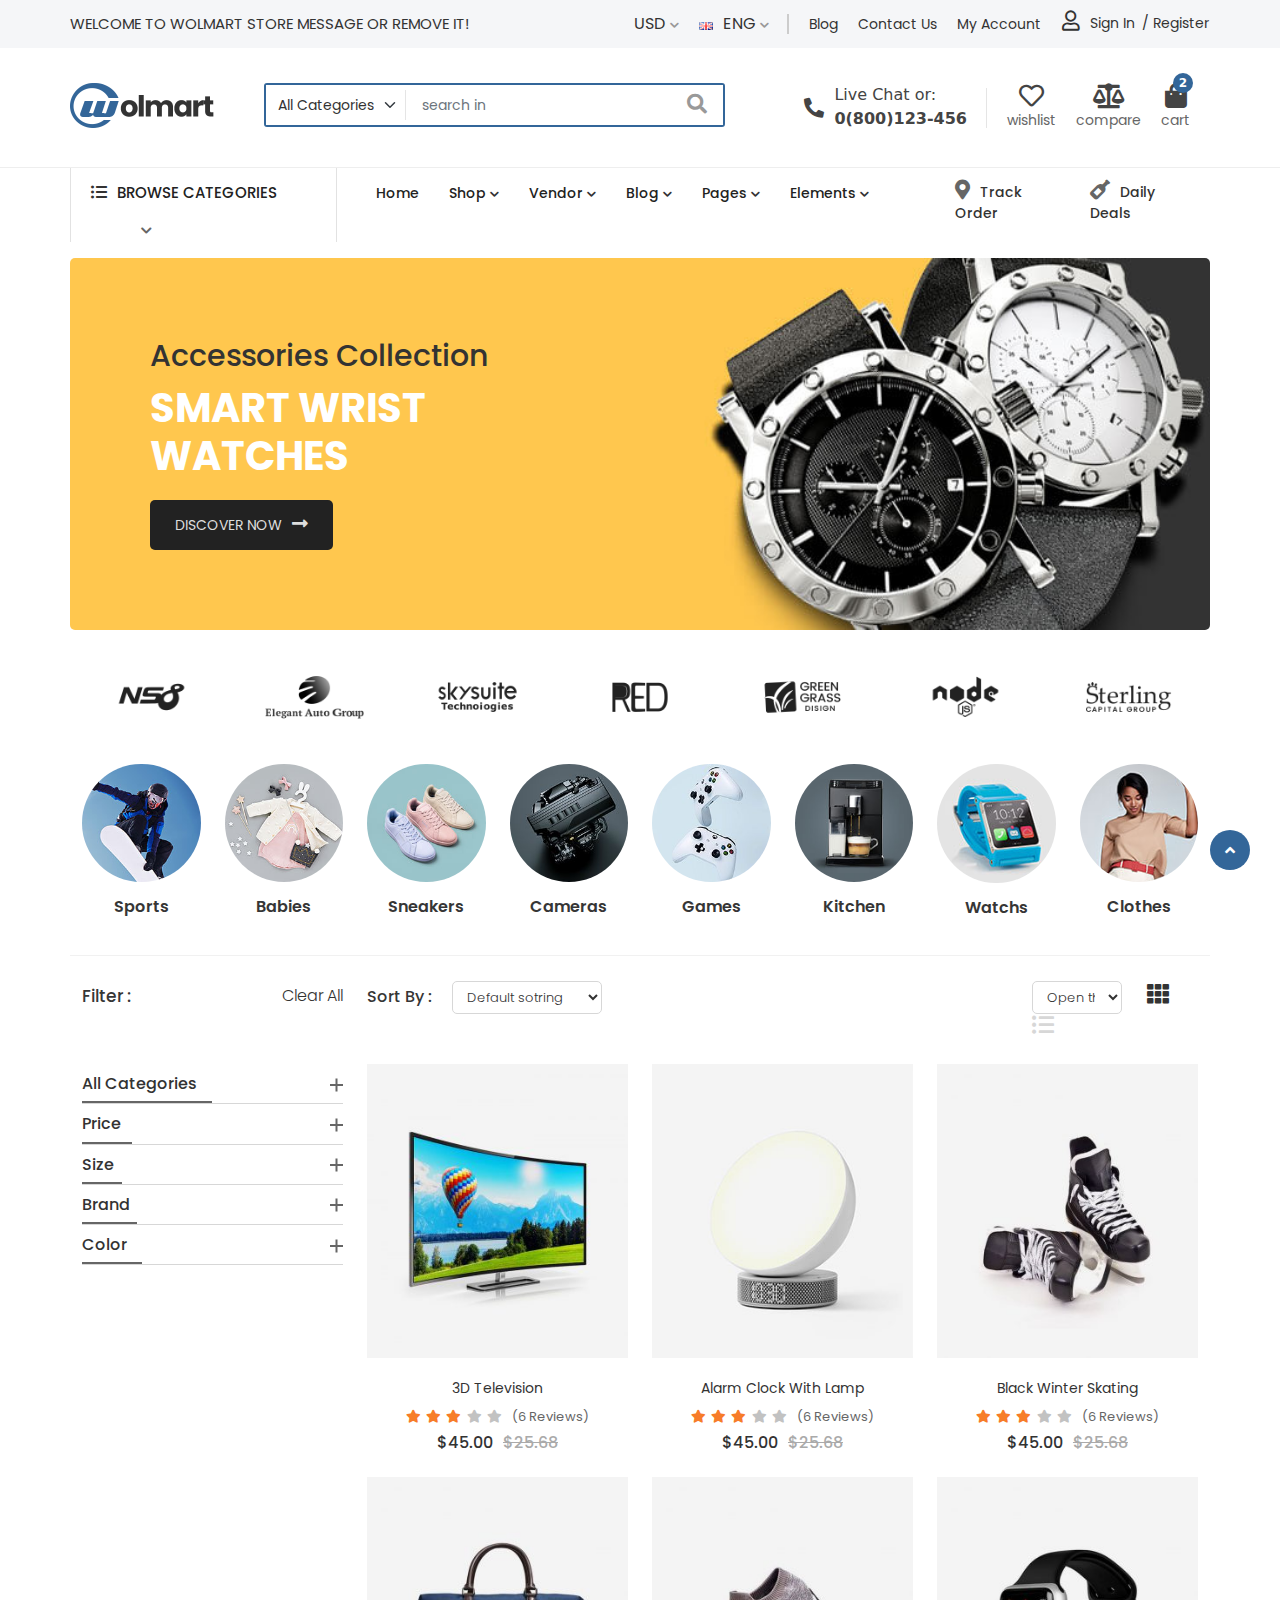
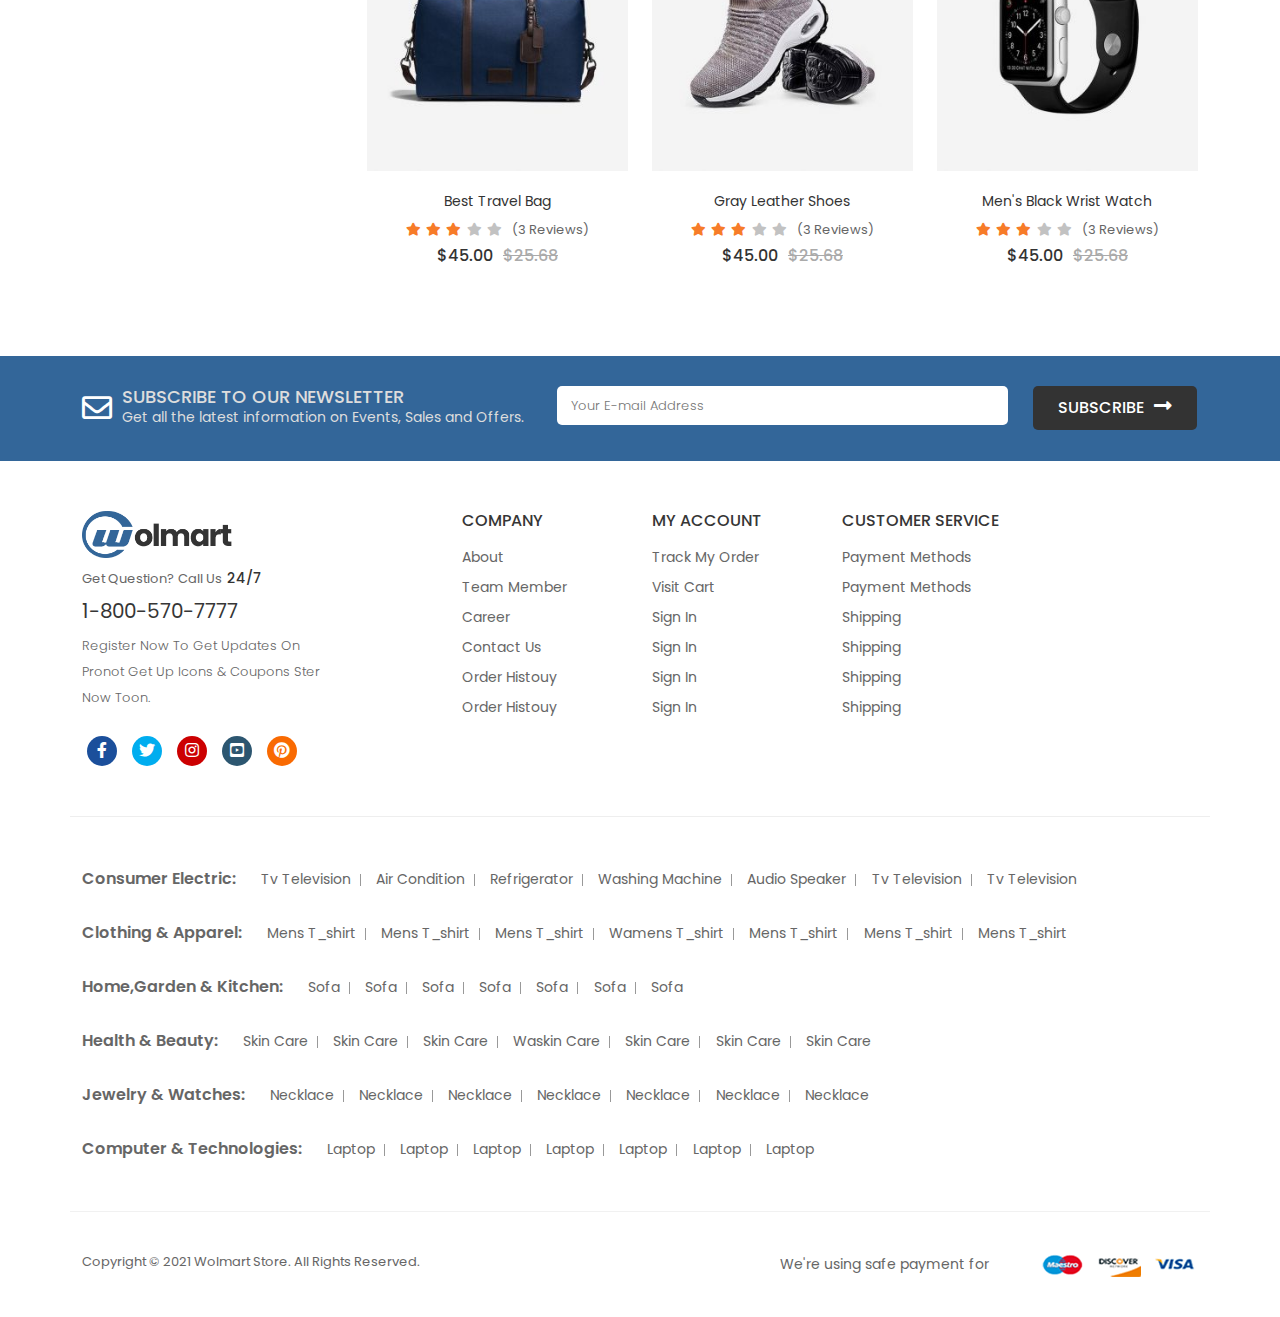
<file: shop.html>
<!DOCTYPE html>
<html lang="en">

<head>
    <meta charset="UTF-8">
    <meta http-equiv="X-UA-Compatible" content="IE=edge">
    <meta name="viewport" content="width=device-width, initial-scale=1.0">
    <title>wolmart</title>
    <link rel="icon" href="images/favicon.png">
    <link rel="stylesheet" href="css/bootstrap.min.css">
    <link rel="stylesheet" href="css/accordion.css">
    <link rel="stylesheet" href="css/animate.min.css">
    <link rel="stylesheet" href="css/all.min.css">
    <link rel="stylesheet" href="css/slick.css">
    <link rel="stylesheet" href="css/style.css">
</head>

<body>
    <!-- ===================================
                Header part start
    ========================================== -->
    <header id="header">
        <div class="container px-lg-0">
            <div class="row">
                <div class="col-lg-5">
                    <div class="header_text">
                        <p>WELCOME TO WOLMART STORE MESSAGE OR REMOVE IT!</p>
                    </div>
                </div>
                <div class="col-lg-7">
                    <div class="header_right d-flex justify-content-end">
                        <div class="language">
                            <ul>
                                <li><a href="#">usd <i class="fas fa-chevron-down"></i></a>
                                    <ul>
                                        <li><a href="#">usd</a></li>
                                        <li><a href="#">eur</a></li>
                                    </ul>
                                </li>
                            </ul>
                        </div>
                        <div class="country">
                            <ul>
                                <li><a href="#"><img src="images/flag.png" alt="flag"> eng <i
                                            class="fas fa-chevron-down"></i></a>
                                    <ul>
                                        <li><a href="#"><img src="images/flag.png" alt="flag"> eng</a></li>
                                        <li><a href="#"><img src="images/flag.png" alt="flag">fra</a></li>
                                    </ul>
                                </li>
                            </ul>
                        </div>
                        <div class="header_menu">
                            <ul class="d-flex">
                                <li><a href="#">blog</a></li>
                                <li><a href="#">contact us</a></li>
                                <li><a href="#">my account</a></li>
                            </ul>
                        </div>
                        <div class="sign_up">
                            <li type="button" class="btn line sign" data-bs-toggle="modal"
                                data-bs-target="#exampleModal">
                                <i class="far fa-user"></i>sign in
                            </li>
                            <li type="button" class="btn line" data-bs-toggle="modal" data-bs-target="#exampleModal">
                                / Register
                            </li>
                            <div class="modal fade" id="exampleModal" tabindex="-1" aria-labelledby="exampleModalLabel"
                                aria-hidden="true">
                                <div class="modal-dialog">
                                    <div class="modal-content form_body">
                                        <ul class="nav nav-pills mb-5" id="pills-tab" role="tablist">
                                            <li class="nav-item" role="presentation">
                                                <button class="nav-link active" id="pills-home-tab"
                                                    data-bs-toggle="pill" data-bs-target="#pills-home" type="button"
                                                    role="tab" aria-controls="pills-home" aria-selected="true">sign
                                                    in</button>
                                            </li>
                                            <li class="nav-item ms-auto" role="presentation">
                                                <button class="nav-link" id="pills-profile-tab" data-bs-toggle="pill"
                                                    data-bs-target="#pills-profile" type="button" role="tab"
                                                    aria-controls="pills-profile" aria-selected="false">sign up</button>
                                            </li>

                                        </ul>
                                        <div class="tab-content" id="pills-tabContent">
                                            <div class="tab-pane fade show active " id="pills-home" role="tabpanel"
                                                aria-labelledby="pills-home-tab">

                                                <form>
                                                    <div class="mb-4">
                                                        <label for="exampleInputEmail1" class="form-label">Username
                                                            or email address *</label>
                                                        <input type="email" class="form-control" id="exampleInputEmail1"
                                                            aria-describedby="emailHelp">

                                                    </div>
                                                    <div class="mb-3">
                                                        <label for="exampleInputPassword1"
                                                            class="form-label">Password*</label>
                                                        <input type="password" class="form-control"
                                                            id="exampleInputPassword1">
                                                    </div>
                                                    <div class="mb-4 form-check">
                                                        <input type="checkbox" class="form-check-input"
                                                            id="exampleCheck1">
                                                        <label class="form-check-label" for="exampleCheck1">Remember
                                                            me</label>
                                                        <a href="#">last your password?</a>
                                                    </div>

                                                    <button type="submit" class="btn btn-primary button_in">Sign
                                                        in</button>
                                                </form>
                                                <div class="text-center social">
                                                    <p>Sign in with social account</p>
                                                    <a href="#"><i class="fab fa-facebook-f"></i></a>
                                                    <a href="#"><i class="fab fa-twitter"></i></a>
                                                    <a href="#"><i class="fab fa-google"></i></a>
                                                </div>
                                            </div>
                                            <div class="tab-pane fade" id="pills-profile" role="tabpanel"
                                                aria-labelledby="pills-profile-tab">

                                                <form>
                                                    <div class="mb-3">
                                                        <label for="exampleInputEmail1" class="form-label">Your Email
                                                            address</label>
                                                        <input type="email" class="form-control" id="exampleInputEmail1"
                                                            aria-describedby="emailHelp">
                                                    </div>
                                                    <div class="mb-3">
                                                        <label for="exampleInputPassword1"
                                                            class="form-label">Password*</label>
                                                        <input type="password" class="form-control"
                                                            id="exampleInputPassword1">
                                                    </div>
                                                    <div class="mb-3 para">
                                                        <span>Your personal data will be used to support your experience
                                                            throughout this website, to manage access to your account,
                                                            and for other purposes described in our <a href="#">privacy
                                                                policy.</a></span>
                                                        <a href="#" class="link">Signup as a vendor?</a>
                                                    </div>
                                                    <div class="mb-3 form-check">
                                                        <input type="checkbox" class="form-check-input"
                                                            id="exampleCheck1">
                                                        <label class="form-check-label" for="exampleCheck1">I agree to
                                                            the <a>privacy policy</a>
                                                        </label>
                                                    </div>
                                                    <button type="submit" class="btn btn-primary">sign up</button>
                                                </form>
                                                <div class="text-center social">
                                                    <p>Sign in with social account</p>
                                                    <a href="#"><i class="fab fa-facebook-f"></i></a>
                                                    <a href="#"><i class="fab fa-twitter"></i></a>
                                                    <a href="#"><i class="fab fa-google"></i></a>
                                                </div>
                                            </div>
                                        </div>
                                    </div>
                                </div>
                            </div>
                        </div>
                    </div>
                </div>
            </div>
    </header>
    <!-- ===================================
                Header part end
    ========================================== -->

    <!-- ===================================
            logo part start
    ========================================== -->
    <section id="logo_part">
        <div class="container px-lg-0">
            <div class="row">
                <div class="col-lg-2">
                    <div class="main_logo">
                        <a href="#"><img src="images/logo.png" alt="logo" ;></a>
                    </div>
                </div>
                <div class="col-lg-5">
                    <div class="logo_form ">
                        <form action="#" class="d-flex">
                            <select class="form-select">
                                <option selected>All categories</option>
                                <option value="1">Fashion</option>
                                <option value="2">Furniture</option>
                                <option value="3">shoes</option>
                                <option value="3">sports</option>
                                <option value="3">Games</option>
                                <option value="3">Computers</option>
                                <option value="3">Electronics</option>
                                <option value="3">Kitchen</option>
                                <option value="3">Clothing</option>
                            </select>
                            <input type="text" class="form-control" id="exampleFormControlInput1"
                                placeholder="search in">
                            <button type="submit"><i class="fas fa-search"></i></button>
                        </form>
                    </div>
                </div>
                <div class="col-lg-5">
                    <div class="logo_card">
                        <ul class="d-flex justify-content-end">
                            <li>
                                <a href="call to:0(800)123-456">
                                    <i class="fas fa-phone-alt"></i>
                                    <p>Live Chat or:</p>
                                    0(800)123-456
                                </a>
                            </li>
                            <li>
                                <a href="#">
                                    <i class="far fa-heart"></i>
                                    <span>wishlist</span>
                                </a>
                            </li>
                            <li>
                                <a href="#">
                                    <i class="fas fa-balance-scale"></i>
                                    <span>compare</span>
                                </a>

                            </li>
                            <li class="cart" data-bs-toggle="offcanvas" data-bs-target="#offcanvasRight"
                                aria-controls="offcanvasRight">
                                <a href="#">
                                    <b>2</b>
                                    <i class="fas fa-shopping-bag"></i>
                                    <span>cart</span>
                                </a>
                            </li>
                        </ul>
                        <div class="offcanvas offcanvas-end main_cart" tabindex="-1" id="offcanvasRight"
                            aria-labelledby="offcanvasRightLabel">
                            <div class="offcanvas-header shop">
                                <h5 id="offcanvasRightLabel">SHOPPING CART</h5>
                                <button type="button" data-bs-dismiss="offcanvas" aria-label="Close">close <i
                                        class="fas fa-long-arrow-alt-right"></i></button>
                            </div>
                            <div class="offcanvas-body">
                                <div class="row cart_row">
                                    <div class="col-lg-8 p-0">
                                        <div class="cart_text">
                                            <h5>Beige knitted elas tic runner shose</h5>
                                            <p>1 x <span>$25.68</span></p>
                                        </div>
                                    </div>
                                    <div class="col-lg-4 p-0">
                                        <div class="cart_images">
                                            <i class="fas fa-times"></i>
                                            <img src="images/product-1.jpg" class="img-fluid w-100" alt="product-1">
                                        </div>
                                    </div>
                                </div>
                                <div class="row cart_row cart_border">
                                    <div class="col-lg-8 p-0">
                                        <div class="cart_text">
                                            <h5>Blue utility pina fore denim dress </h5>
                                            <p>1 x <span>$32.99</span></p>
                                        </div>
                                    </div>
                                    <div class="col-lg-4 p-0">
                                        <div class="cart_images">
                                            <i class="fas fa-times"></i>
                                            <img src="images/product-2.jpg" class="img-fluid w-100" alt="product-2">
                                        </div>
                                    </div>
                                </div>
                                <div class="row cart_row_1">
                                    <div class="col-lg-6 p-0">
                                        <div class="total">
                                            <h5>subtotal: </h5>
                                        </div>
                                    </div>
                                    <div class="col-lg-6 p-0">
                                        <div class="total_price">
                                            <p>$58.67</p>
                                        </div>
                                    </div>
                                </div>
                                <div class="row">
                                    <div class="col-lg-12 p-0">
                                        <div class="cart_button">
                                            <a href="cart.html" class="btn btn-rounded">View Cart</a>
                                            <a href="cart.html" class="btn btn-rounded">checkout</a>
                                        </div>
                                    </div>
                                </div>
                            </div>
                        </div>
                    </div>
                </div>
            </div>
        </div>
    </section>
    <!-- ===================================
            logo part end
    ========================================== -->


    <!-- ===================================
                Menu part start
    ========================================== -->
    <nav id="menu" class="navigation">
        <div class="container px-lg-0">
            <div class="row ">
                <div class="col-lg-3">
                    <div class="menu_category shop_category">
                        <a href="#">
                            <i class="fas fa-list-ul"></i>
                            <span>Browse categories</span>
                            <i class="fas fa-chevron-down"></i>
                        </a>
                        <div class="main_drop_menu shop_drop_menu">
                            <ul>
                                <li><a href="#"><i class="fas fa-tshirt cate"></i>fashion<i
                                            class="fas fa-chevron-right gory"></i></a>
                                    <div class="side_mega">
                                        <div class="row">
                                            <div class="col-lg-4">
                                                <h4>women</h4>
                                                <ul>
                                                    <li><a href="#">new arrivals</a></li>
                                                    <li><a href="#">best sellers</a></li>
                                                    <li><a href="#">trending</a></li>
                                                    <li><a href="#">clothing</a></li>
                                                    <li><a href="#">shoes</a></li>
                                                    <li><a href="#">bags</a></li>
                                                    <li><a href="#">accessories</a></li>
                                                    <li><a href="#">jewlery & watches</a></li>
                                                    <li><a href="#">sale</a></li>
                                                </ul>
                                            </div>
                                            <div class="col-lg-4">
                                                <h4>men</h4>
                                                <ul>
                                                    <li><a href="#">new arrivals</a></li>
                                                    <li><a href="#">best sellers</a></li>
                                                    <li><a href="#">trending</a></li>
                                                    <li><a href="#">clothing</a></li>
                                                    <li><a href="#">shoes</a></li>
                                                    <li><a href="#">bags</a></li>
                                                    <li><a href="#">accessories</a></li>
                                                    <li><a href="#">jewlery & watches</a></li>
                                                    <li><a href="#">sale</a></li>
                                                </ul>
                                            </div>
                                            <div class="col-lg-4">
                                                <div class="menu_img">
                                                    <img src="images/banner.jpg" alt="banner" class="img-fluid w-100">
                                                    <div class="overly">
                                                        <span>Get up to<strong>20%Off</strong></span>
                                                        <h5>Hot Sales</h5>
                                                        <a href="#">
                                                            Shop Now <i class="fas fa-arrow-right"></i></a>
                                                    </div>
                                                </div>
                                            </div>
                                        </div>
                                    </div>
                                </li>
                                <li><a href="#"><i class="fas fa-home cate"></i>Home & garden<i
                                            class="fas fa-chevron-right gory"></i></a>

                                    <div class="side_mega down_mega">
                                        <div class="row">
                                            <div class="col-lg-4">
                                                <div class="side_text">
                                                    <h4>bedroom</h4>
                                                    <ul>
                                                        <li><a href="#">new arrivals</a></li>
                                                        <li><a href="#">best sellers</a></li>
                                                        <li><a href="#">trending</a></li>
                                                        <li><a href="#">clothing</a></li>
                                                        <li><a href="#">shoes</a></li>
                                                        <li><a href="#">bags</a></li>
                                                    </ul>
                                                </div>
                                                <div class="side_text">
                                                    <h4 class="phone">living room</h4>
                                                    <ul>
                                                        <li><a href="#">new arrivals</a></li>
                                                        <li><a href="#">best sellers</a></li>
                                                        <li><a href="#">trending</a></li>
                                                        <li><a href="#">clothing</a></li>
                                                        <li><a href="#">shoes</a></li>
                                                        <li><a href="#">bags</a></li>
                                                    </ul>
                                                </div>
                                            </div>
                                            <div class="col-lg-4">
                                                <div class="side_text">
                                                    <h4>office</h4>
                                                    <ul>
                                                        <li><a href="#">new arrivals</a></li>
                                                        <li><a href="#">best sellers</a></li>
                                                        <li><a href="#">trending</a></li>
                                                        <li><a href="#">clothing</a></li>
                                                        <li><a href="#">shoes</a></li>
                                                        <li><a href="#">bags</a></li>
                                                    </ul>
                                                </div>
                                                <div class="side_text">
                                                    <h4 class="phone">kitchen & dining</h4>
                                                    <ul>
                                                        <li><a href="#">new arrivals</a></li>
                                                        <li><a href="#">best sellers</a></li>
                                                        <li><a href="#">trending</a></li>
                                                        <li><a href="#">clothing</a></li>
                                                        <li><a href="#">shoes</a></li>
                                                        <li><a href="#">bags</a></li>
                                                    </ul>
                                                </div>
                                            </div>
                                            <div class="col-lg-4">
                                                <div class="mega_img">
                                                    <img src="images/banner-4.jpg" class="img-fluid w-100" alt="banner">
                                                    <div class="over">
                                                        <p>restroom</p>
                                                        <h5>furniture Sale</h5>
                                                        <span>up to<strong>25% off</strong></span>
                                                        <a href="#">
                                                            Shop Now <i class="fas fa-arrow-right"></i></a>
                                                    </div>
                                                </div>
                                            </div>
                                        </div>
                                    </div>
                                </li>
                                <li><a href="#"><i class="fas fa-tv cate"></i>eletronics<i
                                            class="fas fa-chevron-right gory"></i></a>
                                    <div class="side_mega down_mega_1">
                                        <div class="row">
                                            <div class="col-lg-4">
                                                <div class="side_text">
                                                    <h4>laptops & computers</h4>
                                                    <ul>
                                                        <li><a href="#">new arrivals</a></li>
                                                        <li><a href="#">best sellers</a></li>
                                                        <li><a href="#">trending</a></li>
                                                        <li><a href="#">clothing</a></li>
                                                    </ul>
                                                </div>
                                                <div class="side_text">
                                                    <h4 class="phone">tv & video</h4>
                                                    <ul>
                                                        <li><a href="#">new arrivals</a></li>
                                                        <li><a href="#">best sellers</a></li>
                                                        <li><a href="#">trending</a></li>
                                                        <li><a href="#">clothing</a></li>
                                                    </ul>
                                                </div>
                                            </div>
                                            <div class="col-lg-4">
                                                <div class="side_text">
                                                    <h4>digital cameras</h4>
                                                    <ul>
                                                        <li><a href="#">new arrivals</a></li>
                                                        <li><a href="#">best sellers</a></li>
                                                        <li><a href="#">trending</a></li>
                                                        <li><a href="#">clothing</a></li>
                                                    </ul>
                                                </div>
                                                <div class="side_text">
                                                    <h4 class="phone">cell phone</h4>
                                                    <ul>
                                                        <li><a href="#">new arrivals</a></li>
                                                        <li><a href="#">best sellers</a></li>
                                                        <li><a href="#">trending</a></li>
                                                        <li><a href="#">clothing</a></li>
                                                    </ul>
                                                </div>
                                            </div>
                                            <div class="col-lg-4">
                                                <div class="drop_img">
                                                    <img src="images/download-1.jpg" class="img-fluid w-100"
                                                        alt="banner">
                                                    <div class="over_1">
                                                        <p>deals of the week</p>
                                                        <h5>save on smart earphone</h5>
                                                        <h3>25% off</h3>
                                                        <a href="#" class="button">
                                                            Shop Now</a>
                                                    </div>
                                                </div>
                                            </div>
                                        </div>
                                    </div>
                                </li>
                                <li><a href="#"><i class="fas fa-couch cate"></i>furniture<i
                                            class="fas fa-chevron-right gory"></i></a>
                                    <div class="furniture_mega">
                                        <div class="row">
                                            <div class="col-lg-3">
                                                <h4>furniture</h4>
                                                <ul>
                                                    <li><a href="#">sofas & couches</a></li>
                                                    <li><a href="#">armchairs</a></li>
                                                    <li><a href="#">bed frames</a></li>
                                                    <li><a href="#">beside tables</a></li>
                                                    <li><a href="#">dressing tables</a></li>

                                                </ul>
                                            </div>
                                            <div class="col-lg-3">
                                                <h4>accessories</h4>
                                                <ul>
                                                    <li><a href="#">sofas & couches</a></li>
                                                    <li><a href="#">armchairs</a></li>
                                                    <li><a href="#">bed frames</a></li>
                                                    <li><a href="#">beside tables</a></li>
                                                    <li><a href="#">dressing tables</a></li>

                                                </ul>
                                            </div>
                                            <div class="col-lg-3">
                                                <h4>accessories</h4>
                                                <ul>
                                                    <li><a href="#">sofas & couches</a></li>
                                                    <li><a href="#">armchairs</a></li>
                                                    <li><a href="#">bed frames</a></li>
                                                    <li><a href="#">beside tables</a></li>
                                                    <li><a href="#">dressing tables</a></li>

                                                </ul>
                                            </div>
                                            <div class="col-lg-3">
                                                <h4>furniture</h4>
                                                <ul>
                                                    <li><a href="#">sofas & couches</a></li>
                                                    <li><a href="#">armchairs</a></li>
                                                    <li><a href="#">bed frames</a></li>
                                                    <li><a href="#">beside tables</a></li>
                                                    <li><a href="#">dressing tables</a></li>

                                                </ul>
                                            </div>
                                        </div>
                                        <div class="row">
                                            <div class="col-lg-6">
                                                <div class="furni_img">
                                                    <img src="images/download-2.jpg" class="img-fluid w-100"
                                                        alt="images">
                                                    <div class="furni">
                                                        <span>new arrivals</span>
                                                        <h3>amazing sofa</h3>
                                                        <p>starting at<span>$125.00</span></p>
                                                    </div>
                                                </div>
                                            </div>
                                            <div class="col-lg-6">
                                                <div class="furni_img_1">
                                                    <img src="images/download-3.jpg" class="img-fluid w-100"
                                                        alt="images">
                                                    <div class="chair">
                                                        <span>best seller</span>
                                                        <h3>chair $ lamp</h3>
                                                        <p>from<span>$165.00</span></p>

                                                    </div>
                                                </div>
                                            </div>

                                        </div>
                                    </div>


                                </li>
                                <li><a href="#"><i class="fas fa-heartbeat cate"></i>health & beauty</a></li>
                                <li><a href="#"><i class="fas fa-gift cate"></i>gift ideas</a></li>
                                <li><a href="#"><i class="fas fa-gamepad cate"></i>toy & games</a></li>
                                <li><a href="#"><i class="fas fa-ice-cream cate"></i>cooking</a></li>
                                <li><a href="#"><i class="fas fa-mobile-alt cate"></i>smart phones</a></li>
                                <li><a href="#"><i class="fas fa-camera-retro cate"></i>cameras & photo</a></li>
                                <li><a href="#"><i class="far fa-gem cate"></i>accessories</a></li>
                                <a>view all categories<i class="fas fa-chevron-right icon"></i></a>
                            </ul>
                        </div>
                    </div>
                </div>
                <div class="col-lg-6">
                    <div class="main_menu">
                        <ul class="d-flex ">
                            <li><a href="index.html">Home</a></li>
                            <li><a href="shop.html">shop <i class="fas fa-chevron-down"></i></a>
                                <div class="mega_menu">
                                    <div class="row">
                                        <div class="col-lg-3">
                                            <h1>shop pages</h1>
                                            <ul>
                                                <li><a href="#">banner with sidebar</a></li>
                                                <li><a href="#">boxed banner</a></li>
                                                <li><a href="#">full width banner</a></li>
                                                <li><a href="#">horizantal filter <span>hot</span></a></li>
                                                <li><a href="#">off can sidebar <b>new</b></a></li>
                                                <li><a href="#">infinite ajax scroll</a></li>
                                                <li><a href="#">right sidebar</a></li>
                                                <li><a href="#">both sidebar</a></li>
                                            </ul>
                                        </div>
                                        <div class="col-lg-3">
                                            <h1>shop layouts</h1>
                                            <ul>
                                                <li><a href="#">banner with sidebar</a></li>
                                                <li><a href="#">boxed banner</a></li>
                                                <li><a href="#">full width banner</a></li>
                                                <li><a href="#">horizantal filter hot</a></li>
                                                <li><a href="#">off canvas sidebar </a></li>
                                                <li><a href="#">infinite ajax scroll</a></li>
                                                <li><a href="#">right sidebar</a></li>
                                                <li><a href="#">both sidebar</a></li>
                                            </ul>
                                        </div>
                                        <div class="col-lg-3">
                                            <h1>product pages</h1>
                                            <ul>
                                                <li><a href="#">banner with sidebar</a></li>
                                                <li><a href="#">boxed banner</a></li>
                                                <li><a href="#">full width banner</a></li>
                                                <li><a href="#">horizantal filter hot</a></li>
                                                <li><a href="#">off canvas sidebar </a></li>
                                                <li><a href="#">infinite ajax scroll</a></li>
                                                <li><a href="#">right sidebar</a></li>
                                                <li><a href="#">both sidebar</a></li>
                                            </ul>
                                        </div>
                                        <div class="col-lg-3">
                                            <h1>product layouts</h1>
                                            <ul>
                                                <li><a href="#">banner with sidebar</a></li>
                                                <li><a href="#">boxed banner</a></li>
                                                <li><a href="#">full width banner</a></li>
                                                <li><a href="#">horizantal filter hot</a></li>
                                                <li><a href="#">off canvas sidebar </a></li>
                                                <li><a href="#">infinite ajax scroll</a></li>
                                                <li><a href="#">right sidebar</a></li>
                                                <li><a href="#">both sidebar</a></li>
                                            </ul>
                                        </div>
                                    </div>

                                </div>


                            </li>
                            <li><a href="vendor.html">vendor <i class="fas fa-chevron-down"></i></a>
                                <ul>
                                    <li><a href="#">store listing<i class="fas fa-chevron-right"></i></a>
                                        <ul>
                                            <li><a href="#">store listing-1</a></li>
                                            <li><a href="#">store listing-2</a></li>
                                            <li><a href="#">store listing-3</a></li>
                                            <li><a href="#">store listing-4</a></li>
                                        </ul>

                                    </li>
                                    <li><a href="#">vendor store<i class="fas fa-chevron-right"></i></a>

                                        <ul>
                                            <li><a href="#">vendor store-1</a></li>
                                            <li><a href="#">vendor store-2</a></li>
                                            <li><a href="#">vendor store-3</a></li>
                                            <li><a href="#">vendor store-4</a></li>
                                        </ul>

                                    </li>
                                </ul>

                            </li>
                            <li><a href="blog.html">Blog <i class="fas fa-chevron-down"></i></a>
                                <ul>
                                    <li><a href="#">classic</a></li>
                                    <li><a href="#">listing</a></li>
                                    <li><a href="#">grid<i class="fas fa-chevron-right"></i></a></li>
                                    <li><a href="#">masonry<i class="fas fa-chevron-right"></i></a></li>
                                    <li><a href="#">mask<i class="fas fa-chevron-right"></i></a></li>
                                    <li><a href="#">single post</a></li>
                                </ul>


                            </li>
                            <li><a href="about.html">pages <i class="fas fa-chevron-down"></i></a>
                                <ul>
                                    <li><a href="about.html">about us</a></li>
                                    <li><a href="become-a-vendor.html">become a vendor</a></li>
                                    <li><a href="contact.html">contact us</a></li>
                                    <li><a href="faq.html">faqs</a></li>
                        
                                </ul>

                            </li>
                            <li><a href="#">Elements <i class="fas fa-chevron-down"></i></a>
                                <ul>
                                    <li><a href="#">accordions</a></li>
                                    <li><a href="#">ale & notification</a></li>
                                    <li><a href="#">blog posts</a></li>
                                    <li><a href="#">buttons</a></li>
                                    <li><a href="#">call to action</a></li>
                                    <li><a href="#">icons</a></li>
                                    <li><a href="#">icons boxes</a></li>
                                    <li><a href="#">instagrams</a></li>
                                </ul>

                            </li>
                        </ul>
                    </div>
                </div>
                <div class="col-lg-3 align-self-center">
                    <div class="menu_order">
                        <ul class="d-flex justify-content-end ">
                            <li><a href="#"><i class="fas fa-map-marker-alt"></i>track order</a></li>
                            <li><a href="#"><i class="fas fa-wine-bottle"></i>daily deals</a></li>
                        </ul>
                    </div>
                </div>
            </div>
        </div>

    </nav>
    <!-- ===================================
                Menu part end
    ======================================== -->

    <!-- ===================================
                Shop breadcrumb part start
    ======================================== -->
    <section id="bread">
        <div class="container px-lg-0">
            <nav style="--bs-breadcrumb-divider: url(&#34;data:image/svg+xml,%3Csvg xmlns='http://www.w3.org/2000/svg' width='8' height='8'%3E%3Cpath d='M2.5 0L1 1.5 3.5 4 1 6.5 2.5 8l4-4-4-4z' fill='currentColor'/%3E%3C/svg%3E&#34;);"
                aria-label="breadcrumb">
                <ol class="breadcrumb">
                    <li class="breadcrumb-item"><a href="index.html">Home</a></li>
                    <li class="breadcrumb-item active" aria-current="page">Shop</li>
                </ol>
            </nav>
        </div>
    </section>
    <!-- ===================================
                Shop breadcrumb part end
    ======================================== -->

    <!-- ===================================
                Shop banner part start
    ======================================== -->
    <section id="shop_banner">
        <div class="container px-lg-0">
            <div class="shop_banner_inner"
                style="background: url(images/shop_banner_1.jpg) no-repeat center;background-size: cover;">
                <div class="row">
                    <div class="col-lg-6">
                        <div class="shop_banner_text">
                            <h2>Accessories Collection</h2>
                            <h1>Smart Wrist
                                Watches</h1>
                            <a href="#">Discover
                                Now<i class="fas fa-long-arrow-alt-right"></i></a>
                        </div>
                    </div>
                </div>
            </div>

        </div>
    </section>
    <!-- ===================================
                Shop banner part end
    ======================================== -->

    <!-- ===================================
                shop logo part start
    ======================================== -->
    <section id="shop_logo">
        <div class="container">
            <div class="row">
                <div class="col">
                    <div class="s_img">
                        <img src="images/shop_logo-1.png" class="img-fluid w-100" alt="logo">
                    </div>
                </div>
                <div class="col">
                    <div class="s_img">
                        <img src="images/shop_logo-2.png" class="img-fluid w-100" alt="logo">
                    </div>
                </div>
                <div class="col">
                    <div class="s_img">
                        <img src="images/shop_logo-3.png" class="img-fluid w-100" alt="logo">
                    </div>
                </div>
                <div class="col">
                    <div class="s_img">
                        <img src="images/shop_logo-4.png" class="img-fluid w-100" alt="logo">
                    </div>
                </div>
                <div class="col">
                    <div class="s_img">
                        <img src="images/shop_logo-5.png" class="img-fluid w-100" alt="logo">
                    </div>
                </div>
                <div class="col">
                    <div class="s_img">
                        <img src="images/shop_logo-6.png" class="img-fluid w-100" alt="logo">
                    </div>
                </div>
                <div class="col">
                    <div class="s_img">
                        <img src="images/shop_logo-7.png" class="img-fluid w-100" alt="logo">
                    </div>
                </div>
            </div>
        </div>
    </section>
    <!-- ===================================
                shop logo part end
    ======================================== -->

    <!-- ===================================
            Shop item  part start
    ======================================== -->
    <section id="shop_item">
        <div class="container">
            <div class="row item_body">
                <div class="col">
                    <div class="i_name text-center">
                        <a href="#">
                            <img src="images/d-1.jpg" class="img-fluid w-100" alt="image">
                            <h6>sports</h6>
                        </a>
                    </div>
                </div>
                <div class="col">
                    <div class="i_name text-center">
                        <a href="#">
                            <img src="images/d-2.jpg" class="img-fluid w-100" alt="image">
                            <h6>babies</h6>
                        </a>
                    </div>
                </div>
                <div class="col">
                    <div class="i_name text-center">
                        <a href="#">
                            <img src="images/d-3.jpg" class="img-fluid w-100" alt="image">
                            <h6>sneakers</h6>
                        </a>
                    </div>
                </div>
                <div class="col">
                    <div class="i_name text-center">
                        <a href="#">
                            <img src="images/d-4.jpg" class="img-fluid w-100" alt="image">
                            <h6>cameras</h6>
                        </a>
                    </div>
                </div>
                <div class="col">
                    <div class="i_name text-center">
                        <a href="#">
                            <img src="images/d-5.jpg" class="img-fluid w-100" alt="image">
                            <h6>games</h6>
                        </a>
                    </div>
                </div>
                <div class="col">
                    <div class="i_name text-center">
                        <a href="#">
                            <img src="images/d-6.jpg" class="img-fluid w-100" alt="image">
                            <h6>kitchen</h6>
                        </a>
                    </div>
                </div>
                <div class="col">
                    <div class="i_name text-center">
                        <a href="#">
                            <img src="images/d-7.jpg" class="img-fluid w-100" alt="image">
                            <h6>watchs</h6>
                        </a>
                    </div>
                </div>
                <div class="col">
                    <div class="i_name text-center">
                        <a href="#">
                            <img src="images/d-8.jpg" class="img-fluid w-100" alt="image">
                            <h6>clothes</h6>
                        </a>
                    </div>
                </div>
            </div>
        </div>
    </section>
    <!-- ===================================
                Shop item part end
    ======================================== -->


    <!-- ===================================
               shop Main part start
    ======================================== -->
    <section id="shop_main">
        <div class="container">
            <div class="row">
                <div class="col-lg-3">
                    <div class="filter">
                        <h5>filter :<span>clear all</span></h5>
                    </div>
                </div>
                <div class="col-lg-7">
                    <div class="select">
                        <h6>sort by :<select aria-label="Default select example">
                                <option selected>Default sotring</option>
                                <option value="1">One</option>
                                <option value="2">Two</option>
                                <option value="3">Three</option>
                            </select></h6>
                    </div>
                </div>
                <div class="col-lg-2">
                    <div class="icon">
                        <select aria-label="Default select example">
                            <option selected>Open this select menu</option>
                            <option value="1">One</option>
                            <option value="2">Two</option>
                            <option value="3">Three</option>
                        </select>
                        <i class="fas fa-th"></i>
                        <i class="fas fa-list-ul i_color"></i>
                    </div>
                </div>
            </div>
            <!-- main body start -->
            <div class="row pt-4">
                <div class="col-lg-3">
                    <div id="accordion" class="accordion-container">
                        <h4 class="accordion-title"><label>All Categories</label></h4>
                        <div class="accordion-content">
                            <ul>
                                <li><a href="#">Accessories</a></li>
                                <li><a href="#">Babies</a></li>
                                <li><a href="#">Beauty</a></li>
                                <li><a href="#">Decoration</a></li>
                                <li><a href="#">Electronics</a></li>
                                <li><a href="#">Fashion</a></li>
                                <li><a href="#">Food</a></li>
                                <li><a href="#">Furniture</a></li>
                                <li><a href="#">Kitchen</a></li>
                                <li><a href="#">Medical</a></li>
                                <li><a href="#">Sports</a></li>
                                <li><a href="#">Watches</a></li>
                            </ul>
                        </div>

                        <h4 class="accordion-title"><label class="s_title">price</label></h4>

                        <div class="accordion-content">
                            <ul>
                                <li><a href="#">$0.00 - $100.00</a></li>
                                <li><a href="#">$100.00 - $200.00</a></li>
                                <li><a href="#">$200.00 - $300.00</a></li>
                                <li><a href="#">$300.00 - $500.00</a></li>
                                <li><a href="#">$500.00+</a></li>
                            </ul>
                            <form class="price-range">
                                <input type="text" placeholder="$min">
                                <span class="delimiter">-</span>
                                <input type="text" placeholder="$max">
                                <a href="#">Go</a>
                            </form>

                        </div>

                        <h4 class="accordion-title"><label for="#" class="t_title">size</label></h4>
                        <div class="accordion-content">
                            <ul>
                                <li><input type="checkbox"><a href="#">Extra Large</a></li>
                                <li><input type="checkbox"><a href="#">Large</a></li>
                                <li><input type="checkbox"><a href="#">Medium</a></li>
                                <li><input type="checkbox"><a href="#">Small</a></li>
                            </ul>

                        </div>

                        <h4 class="accordion-title"><label for="#" class="f_title">brand</label></h4>

                        <div class="accordion-content">

                            <ul>
                                <li><input type="checkbox"><a href="#">Elegant Auto Group</a></li>
                                <li><input type="checkbox"><a href="#">Green Grass</a></li>
                                <li><input type="checkbox"><a href="#">Node Js</a></li>
                                <li><input type="checkbox"><a href="#">NS8</a></li>
                                <li><input type="checkbox"><a href="#">Red</a></li>
                                <li><input type="checkbox"><a href="#">Skysuite Tech</a></li>
                                <li><input type="checkbox"><a href="#">Sterling</a></li>
                            </ul>

                        </div>

                        <h4 class="accordion-title"><label for="#" class="fi_title">color</label></h4>

                        <div class="accordion-content">

                            <ul>
                                <li><input type="checkbox"><a href="#">Black</a></li>
                                <li><input type="checkbox"><a href="#">Blue</a></li>
                                <li><input type="checkbox"><a href="#">Brown</a></li>
                                <li><input type="checkbox"><a href="#">Green</a></li>
                                <li><input type="checkbox"><a href="#">Grey</a></li>
                                <li><input type="checkbox"><a href="#">Orange</a></li>
                                <li><input type="checkbox"><a href="#">Yellow</a></li>
                            </ul>

                        </div>
                    </div>
                </div>
                <div class="col-lg-9">
                    <div class="row">
                        <div class="col-lg-4">
                            <div class="cloth_main">
                                <div class="cloth_inner">
                                    <div class="cloth_inner_img">
                                        <a href="#"><img src="images/3d-televiton.jpg" class="img-fluid w-100" alt="dress"></a>
                                        <div class="inner_icon shop_icon">
                                            <ul class="d-flex">
                                                <li><a href="#"><i class="fas fa-shopping-bag"></i></a></li>
                                                <li><a href="#"><i class="far fa-heart"></i></a></li>
                                                <li><a href="#"><i class="fas fa-search"></i></a></li>
                                                <li><a href="#"><i class="fas fa-balance-scale"></i></a></li>
                                            </ul>
                                        </div>
                                    </div>
                                    <div class="cloth_inner_text text-center">
                                        <p>3D Television</p>
                                        <a href="#"><i class="fas fa-star"></i></a>
                                        <a href="#"><i class="fas fa-star"></i></a>
                                        <a href="#"><i class="fas fa-star"></i></a>
                                        <a href="#"><i class="fas fa-star s_icon"></i></a>
                                        <a href="#"><i class="fas fa-star s_icon"></i></a>
                                        <span>(6 Reviews)</span>
                                        <h4>$45.00<span>$25.68</span></h4>
                                    </div>
                                </div>
                                <div class="cloth_inner">
                                    <div class="cloth_inner_img">
                                        <a href="#">
                                            <img src="images/4-5-1.jpg" class="img-fluid w-100 b_bag" alt="bag">
                                            <img src="images/4-5-2.jpg" class="img-fluid w-100 r_bag" alt="bag">
                                        </a>
                                        <div class="inner_icon shop_icon">
                                            <ul class="d-flex">
                                                <li><a href="#"><i class="fas fa-shopping-bag"></i></a></li>
                                                <li><a href="#"><i class="far fa-heart"></i></a></li>
                                                <li><a href="#"><i class="fas fa-search"></i></a></li>
                                                <li><a href="#"><i class="fas fa-balance-scale"></i></a></li>
                                            </ul>
                                        </div>
                                    </div>
                                    <div class="cloth_inner_text text-center">
                                        <p>Best Travel Bag</p>
                                        <a href="#"><i class="fas fa-star"></i></a>
                                        <a href="#"><i class="fas fa-star"></i></a>
                                        <a href="#"><i class="fas fa-star"></i></a>
                                        <a href="#"><i class="fas fa-star s_icon"></i></a>
                                        <a href="#"><i class="fas fa-star s_icon"></i></a>
                                        <span>(3 Reviews)</span>
                                        <h4>$45.00<span>$25.68</span></h4>
                                    </div>
                                </div>
                            </div>

                        </div>
                        <div class="col-lg-4">
                            <div class="cloth_main">
                                <div class="cloth_inner">
                                    <div class="cloth_inner_img">
                                        <a href="#">
                                            <img src="images/lamp-1.jpg" class="img-fluid w-100 b_bag" alt="bag">
                                            <img src="images/lamp-2.jpg" class="img-fluid w-100 r_bag" alt="bag">
                                        </a>
                                        <div class="inner_icon shop_icon">
                                            <ul class="d-flex">
                                                <li><a href="#"><i class="fas fa-shopping-bag"></i></a></li>
                                                <li><a href="#"><i class="far fa-heart"></i></a></li>
                                                <li><a href="#"><i class="fas fa-search"></i></a></li>
                                                <li><a href="#"><i class="fas fa-balance-scale"></i></a></li>
                                            </ul>
                                        </div>
                                    </div>
                                    <div class="cloth_inner_text text-center">
                                        <p>Alarm Clock With Lamp
                                             </p>
                                        <a href="#"><i class="fas fa-star"></i></a>
                                        <a href="#"><i class="fas fa-star"></i></a>
                                        <a href="#"><i class="fas fa-star"></i></a>
                                        <a href="#"><i class="fas fa-star s_icon"></i></a>
                                        <a href="#"><i class="fas fa-star s_icon"></i></a>
                                        <span>(6 Reviews)</span>
                                        <h4>$45.00<span>$25.68</span></h4>
                                    </div>
                                </div>
                                <div class="cloth_inner">
                                    <div class="cloth_inner_img">
                                        <a href="#">
                                            <img src="images/4-6.jpg" class="img-fluid w-100" alt="bag">
                                        </a>
                                        <div class="inner_icon shop_icon">
                                            <ul class="d-flex">
                                                <li><a href="#"><i class="fas fa-shopping-bag"></i></a></li>
                                                <li><a href="#"><i class="far fa-heart"></i></a></li>
                                                <li><a href="#"><i class="fas fa-search"></i></a></li>
                                                <li><a href="#"><i class="fas fa-balance-scale"></i></a></li>
                                            </ul>
                                        </div>
                                    </div>
                                    <div class="cloth_inner_text text-center">
                                        <p>Gray Leather
                                            Shoes</p>
                                        <a href="#"><i class="fas fa-star"></i></a>
                                        <a href="#"><i class="fas fa-star"></i></a>
                                        <a href="#"><i class="fas fa-star"></i></a>
                                        <a href="#"><i class="fas fa-star s_icon"></i></a>
                                        <a href="#"><i class="fas fa-star s_icon"></i></a>
                                        <span>(3 Reviews)</span>
                                        <h4>$45.00<span>$25.68</span></h4>
                                    </div>
                                </div>
                            </div>

                        </div>
                        <div class="col-lg-4">
                            <div class="cloth_main">
                                <div class="cloth_inner">
                                    <div class="cloth_inner_img">
                                        <a href="#"><img src="images/4-3.jpg" class="img-fluid w-100" alt="dress"></a>
                                        <div class="inner_icon shop_icon">
                                            <ul class="d-flex">
                                                <li><a href="#"><i class="fas fa-shopping-bag"></i></a></li>
                                                <li><a href="#"><i class="far fa-heart"></i></a></li>
                                                <li><a href="#"><i class="fas fa-search"></i></a></li>
                                                <li><a href="#"><i class="fas fa-balance-scale"></i></a></li>
                                            </ul>
                                        </div>
                                    </div>
                                    <div class="cloth_inner_text text-center">
                                        <p>Black Winter
                                            Skating</p>
                                        <a href="#"><i class="fas fa-star"></i></a>
                                        <a href="#"><i class="fas fa-star"></i></a>
                                        <a href="#"><i class="fas fa-star"></i></a>
                                        <a href="#"><i class="fas fa-star s_icon"></i></a>
                                        <a href="#"><i class="fas fa-star s_icon"></i></a>
                                        <span>(6 Reviews)</span>
                                        <h4>$45.00<span>$25.68</span></h4>
                                    </div>
                                </div>
                                <div class="cloth_inner">
                                    <div class="cloth_inner_img">
                                        <a href="#">
                                            <img src="images/watch.jpg" class="img-fluid w-100" alt="bag">
                                        </a>
                                        <div class="inner_icon shop_icon">
                                            <ul class="d-flex">
                                                <li><a href="#"><i class="fas fa-shopping-bag"></i></a></li>
                                                <li><a href="#"><i class="far fa-heart"></i></a></li>
                                                <li><a href="#"><i class="fas fa-search"></i></a></li>
                                                <li><a href="#"><i class="fas fa-balance-scale"></i></a></li>
                                            </ul>
                                        </div>
                                    </div>
                                    <div class="cloth_inner_text text-center">
                                        <p>Men's Black Wrist
                                            Watch</p>
                                        <a href="#"><i class="fas fa-star"></i></a>
                                        <a href="#"><i class="fas fa-star"></i></a>
                                        <a href="#"><i class="fas fa-star"></i></a>
                                        <a href="#"><i class="fas fa-star s_icon"></i></a>
                                        <a href="#"><i class="fas fa-star s_icon"></i></a>
                                        <span>(3 Reviews)</span>
                                        <h4>$45.00<span>$25.68</span></h4>
                                    </div>
                                </div>
                            </div>
                        </div>
                    </div>
                </div>
            </div>
        </div>
        
        <!-- main body end -->
       
    </section>
    <!-- ===================================
                shop main part end
    ======================================== -->

     <!-- ====================================
                subscribe part start
    ========================================== -->
    <section id="subscribe">
        <div class="container">
            <div class="row">
                <div class="col-lg-5">
                   <div class="sub_text">
                    <div class="row">
                        <div class="col-lg-1">
                            <div class="envelop">
                                <a href="#"><i class="far fa-envelope"></i></a>
                            </div>
                        </div>
                        <div class="col-lg-11">
                           <div class="envelop_text">
                            <h4>Subscribe To
                                Our Newsletter</h4>
                            <p>Get all the latest information on Events, Sales and Offers.
                            </p>
                           </div>
                        </div>
                    </div>
                   </div>
                </div>
                <div class="col-lg-5">
                    <div class="email">
                        <form action="#">
                        <input type="text" placeholder="Your E-mail Address">
                    </form>
                    </div>
                </div>
                <div class="col-lg-2">
                    <div class="sub_button text-center">
                        <a href="#">subscribe<i class="fas fa-long-arrow-alt-right"></i></a>
                    </div>
                </div>
            </div>
        </div>
    </section>
    <!-- =====================================
                subscribe part end
    ========================================== -->

    <!-- ====================================
                footer part start
    ========================================== -->
    <section id="footer_part">
        <div class="container">
            <div class="row part_1">
                <div class="col-lg-4">
                 <div class="footer_logo">
                    <a href="#"><img src="images/logo.png" alt="logo"></a>
                    <p>get question? call us<b>24/7</b></p> 
                    <h2>1-800-570-7777</h2> 
                    <p class="register">Register now to get updates on pronot get up icons
                      & coupons ster now toon.
                  </p>
                    <div class="icon">
                        <a href="#"><i class="fab fa-facebook-f"></i></a>
                        <a href="#" class="twitter"><i class="fab fa-twitter"></i></a>
                        <a href="#" class="instagram"><i class="fab fa-instagram"></i></a>
                        <a href="#" class="youtube"><i class="fab fa-youtube-square"></i></a>
                        <a href="#" class="pinterest"><i class="fab fa-pinterest"></i></a>
                    </div>
                 </div>
                </div>
                <div class="col-lg-2">
                    <div class="company">
                        <h3>company</h3>
                    <ul>
                        <li><a href="#">about</a></li>
                        <li><a href="#">team member</a></li>
                        <li><a href="#">career</a></li>
                        <li><a href="#">contact us</a></li>
                        <li><a href="#">order histouy</a></li>
                        <li><a href="#">order histouy</a></li>
                    </ul>
                    </div>
                </div>
                <div class="col-lg-2">
                    <div class="company">
                        <h3>my account</h3>
                        <ul>
                            <li><a href="#">track my order</a></li>
                            <li><a href="#">visit cart</a></li>
                            <li><a href="#">sign in</a></li>
                            <li><a href="#">sign in</a></li>
                            <li><a href="#">sign in</a></li>
                            <li><a href="#">sign in</a></li>
                        </ul>
                    </div>
                </div>
                <div class="col-lg-4">
                    <div class="company">
                        <h3>customer service</h3>
                        <ul>
                            <li><a href="#">payment methods</a></li>
                            <li><a href="#">payment methods</a></li>
                            <li><a href="#">shipping</a></li>
                            <li><a href="#">shipping</a></li>
                            <li><a href="#">shipping</a></li>
                            <li><a href="#">shipping</a></li>
                        </ul>
                    </div>
                </div>
            </div>
            <div class="row part_2">
               <div class="col-lg-12">
                   <div class="all_items">
                    <div class="categories_box">
                        <h6>consumer electric:</h6>
                        <a href="#">tv television</a>
                        <a href="#">air condition</a>
                        <a href="#">refrigerator</a>
                        <a href="#">washing machine</a>
                        <a href="#">audio speaker</a>
                        <a href="#">tv television</a>
                        <a href="#">tv television</a>
                    </div>
                    <div class="categories_box">
                        <h6>clothing & apparel:</h6>
                        <a href="#">mens t_shirt</a>
                        <a href="#">mens t_shirt</a>
                        <a href="#">mens t_shirt</a>
                        <a href="#">wamens t_shirt</a>
                        <a href="#">mens t_shirt</a>
                        <a href="#">mens t_shirt</a>
                        <a href="#">mens t_shirt</a>
                    </div>
                    <div class="categories_box">
                        <h6>home,garden & kitchen:</h6>
                        <a href="#">sofa</a>
                        <a href="#">sofa</a>
                        <a href="#">sofa</a>
                        <a href="#">sofa</a>
                        <a href="#">sofa</a>
                        <a href="#">sofa</a>
                        <a href="#">sofa</a>
                    </div>
                    <div class="categories_box">
                        <h6>health & beauty:</h6>
                        <a href="#">skin care</a>
                        <a href="#">skin care</a>
                        <a href="#">skin care</a>
                        <a href="#">waskin care</a>
                        <a href="#">skin care</a>
                        <a href="#">skin care</a>
                        <a href="#">skin care</a>
                    </div>
                    <div class="categories_box">
                        <h6>jewelry & watches:</h6>
                        <a href="#">necklace</a>
                        <a href="#">necklace</a>
                        <a href="#">necklace</a>
                        <a href="#">necklace</a>
                        <a href="#">necklace</a>
                        <a href="#">necklace</a>
                        <a href="#">necklace</a>
                    </div>
                    <div class="categories_box">
                        <h6>computer & technologies:</h6>
                        <a href="#">laptop</a>
                        <a href="#">laptop</a>
                        <a href="#">laptop</a>
                        <a href="#">laptop</a>
                        <a href="#">laptop</a>
                        <a href="#">laptop</a>
                        <a href="#">laptop</a>
                    </div>
                   </div>
               </div> 
            </div>
            <div class="row part_3">
                <div class="col-lg-6">
                    <div class="copy_right">
                        <p>Copyright © 2021 Wolmart Store. All Rights Reserved.</p>
                    </div>
                </div>
                <div class="col-lg-6">
                    <div class="copy_icon">
                        <span>We're using safe payment for</span>
                        <img src="images/payment.png" alt="payment">
                    </div>
                </div>
            </div>
        </div>
    </section>
    <!-- =====================================
                footer part end
    ========================================== -->
<!-- back to top button -->
<div class="back-to-top">
    <i class="fas fa-angle-up"></i>
  </div>

    <script src="js/jquery-1.12.4.js"></script>
    <script src="js/bootstrap.bundle.min.js"></script>
    <script src="js/slick.min.js"></script>
    <script src="js/Jzoom.min.js"></script>
    <script src="js/jquery.countdown.min.js"></script>
    <!-- counter up -->
    <script src="js/jquery.counterup.min.js"></script>
    <script src="js/waypoints.min.js"></script>
    <!-- increment decrement -->
    <script src="js/handleCounter.js"></script>
    <script src="js/script.js"></script>
</body>

</html>
</file>
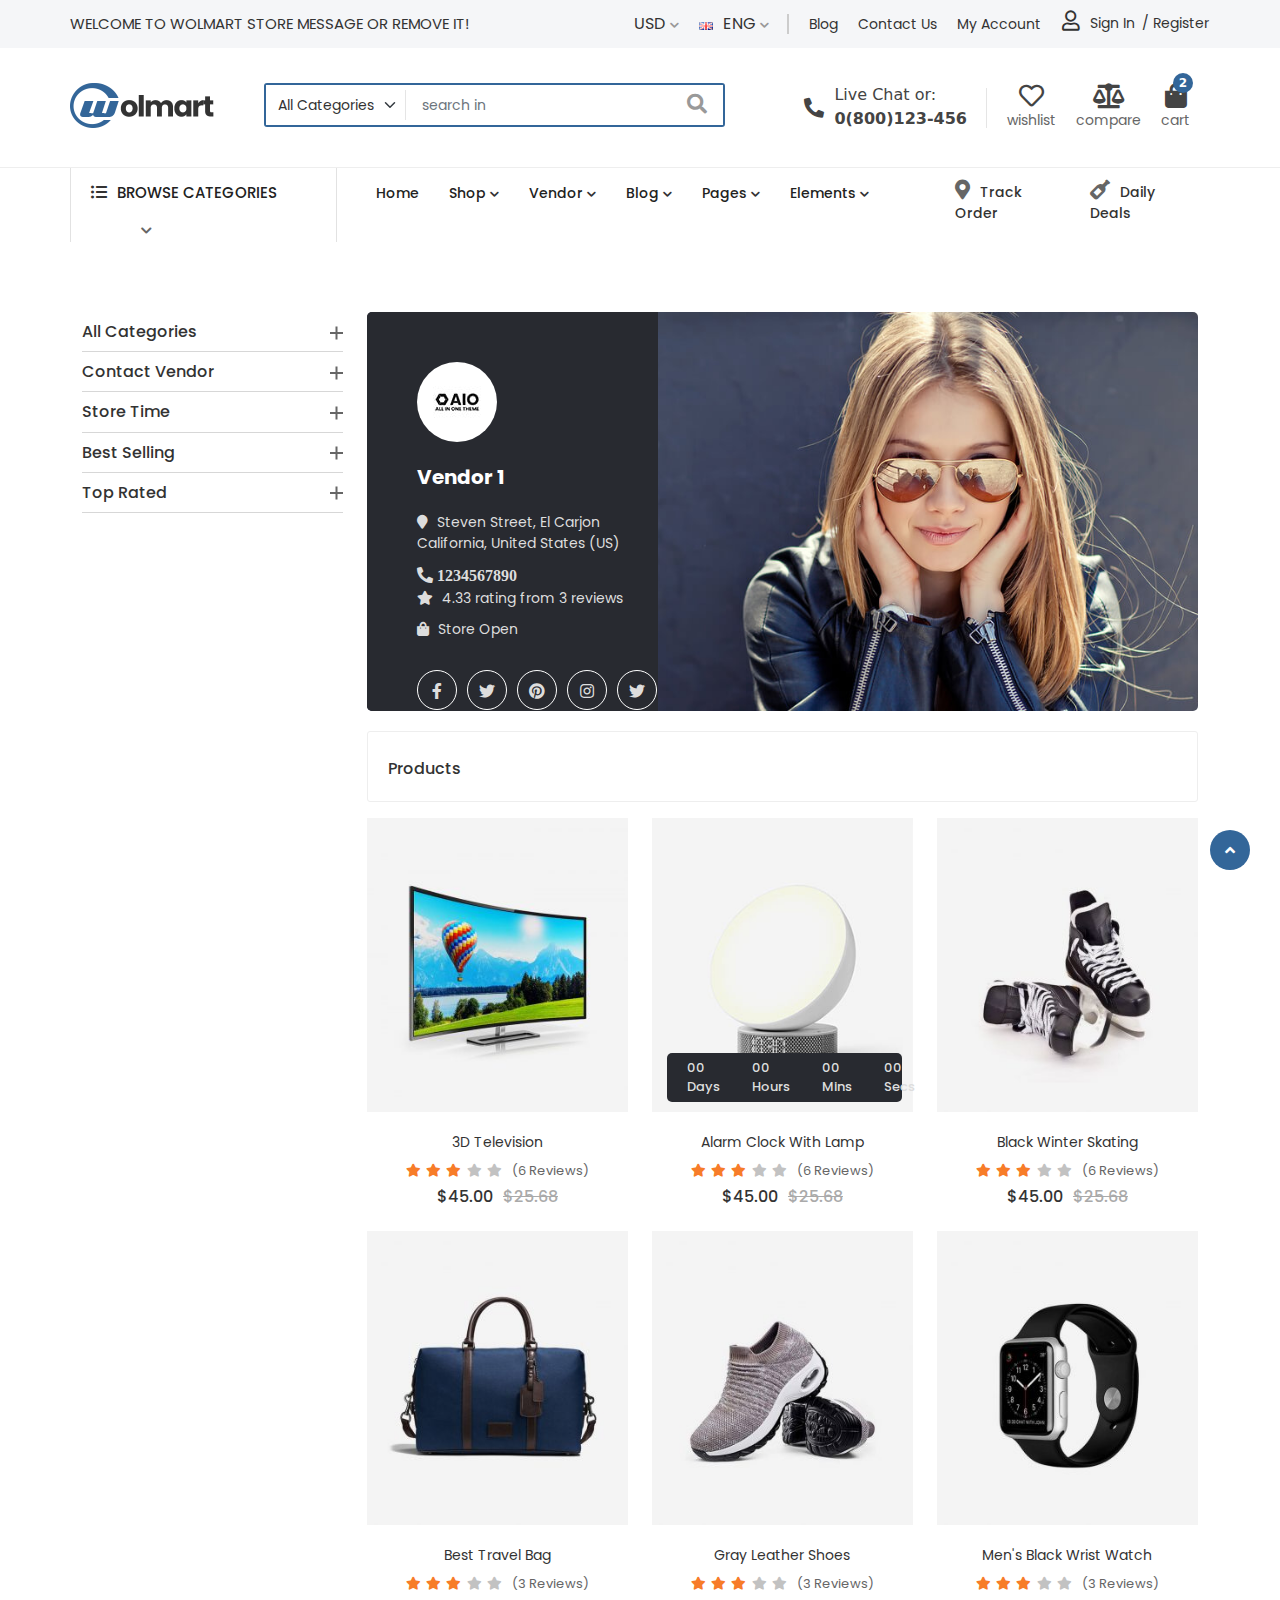
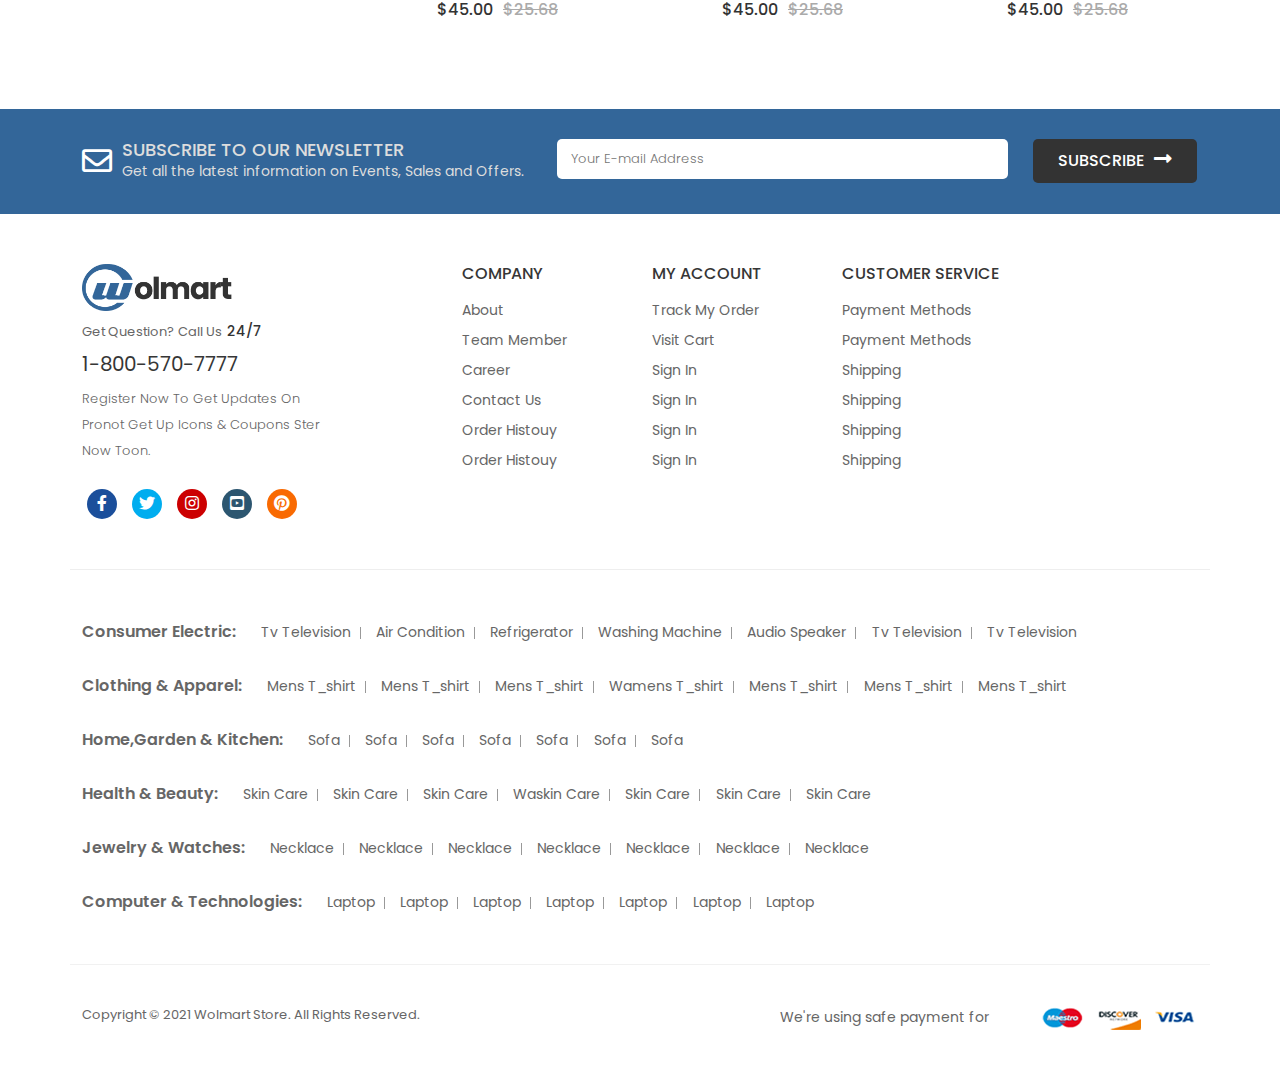
<file: vendor.html>
<!DOCTYPE html>
<html lang="en">

<head>
    <meta charset="UTF-8">
    <meta http-equiv="X-UA-Compatible" content="IE=edge">
    <meta name="viewport" content="width=device-width, initial-scale=1.0">
    <title>wolmart</title>
    <link rel="icon" href="images/favicon.png">
    <link rel="stylesheet" href="css/bootstrap.min.css">
    <link rel="stylesheet" href="css/accordion.css">
    <link rel="stylesheet" href="css/animate.min.css">
    <link rel="stylesheet" href="css/all.min.css">
    <link rel="stylesheet" href="css/slick.css">
    <link rel="stylesheet" href="css/style.css">
</head>

<body>
    <!-- ===================================
                Header part start
    ========================================== -->
    <header id="header">
        <div class="container px-lg-0">
            <div class="row">
                <div class="col-lg-5">
                    <div class="header_text">
                        <p>WELCOME TO WOLMART STORE MESSAGE OR REMOVE IT!</p>
                    </div>
                </div>
                <div class="col-lg-7">
                    <div class="header_right d-flex justify-content-end">
                        <div class="language">
                            <ul>
                                <li><a href="#">usd <i class="fas fa-chevron-down"></i></a>
                                    <ul>
                                        <li><a href="#">usd</a></li>
                                        <li><a href="#">eur</a></li>
                                    </ul>
                                </li>
                            </ul>
                        </div>
                        <div class="country">
                            <ul>
                                <li><a href="#"><img src="images/flag.png" alt="flag"> eng <i
                                            class="fas fa-chevron-down"></i></a>
                                    <ul>
                                        <li><a href="#"><img src="images/flag.png" alt="flag"> eng</a></li>
                                        <li><a href="#"><img src="images/flag.png" alt="flag">fra</a></li>
                                    </ul>
                                </li>
                            </ul>
                        </div>
                        <div class="header_menu">
                            <ul class="d-flex">
                                <li><a href="#">blog</a></li>
                                <li><a href="#">contact us</a></li>
                                <li><a href="#">my account</a></li>
                            </ul>
                        </div>
                        <div class="sign_up">
                            <li type="button" class="btn line sign" data-bs-toggle="modal"
                                data-bs-target="#exampleModal">
                                <i class="far fa-user"></i>sign in
                            </li>
                            <li type="button" class="btn line" data-bs-toggle="modal" data-bs-target="#exampleModal">
                                / Register
                            </li>
                            <div class="modal fade" id="exampleModal" tabindex="-1" aria-labelledby="exampleModalLabel"
                                aria-hidden="true">
                                <div class="modal-dialog">
                                    <div class="modal-content form_body">
                                        <ul class="nav nav-pills mb-5" id="pills-tab" role="tablist">
                                            <li class="nav-item" role="presentation">
                                                <button class="nav-link active" id="pills-home-tab"
                                                    data-bs-toggle="pill" data-bs-target="#pills-home" type="button"
                                                    role="tab" aria-controls="pills-home" aria-selected="true">sign
                                                    in</button>
                                            </li>
                                            <li class="nav-item ms-auto" role="presentation">
                                                <button class="nav-link" id="pills-profile-tab" data-bs-toggle="pill"
                                                    data-bs-target="#pills-profile" type="button" role="tab"
                                                    aria-controls="pills-profile" aria-selected="false">sign up</button>
                                            </li>

                                        </ul>
                                        <div class="tab-content" id="pills-tabContent">
                                            <div class="tab-pane fade show active " id="pills-home" role="tabpanel"
                                                aria-labelledby="pills-home-tab">

                                                <form>
                                                    <div class="mb-4">
                                                        <label for="exampleInputEmail1" class="form-label">Username
                                                            or email address *</label>
                                                        <input type="email" class="form-control" id="exampleInputEmail1"
                                                            aria-describedby="emailHelp">

                                                    </div>
                                                    <div class="mb-3">
                                                        <label for="exampleInputPassword1"
                                                            class="form-label">Password*</label>
                                                        <input type="password" class="form-control"
                                                            id="exampleInputPassword1">
                                                    </div>
                                                    <div class="mb-4 form-check">
                                                        <input type="checkbox" class="form-check-input"
                                                            id="exampleCheck1">
                                                        <label class="form-check-label" for="exampleCheck1">Remember
                                                            me</label>
                                                        <a href="#">last your password?</a>
                                                    </div>

                                                    <button type="submit" class="btn btn-primary button_in">Sign
                                                        in</button>
                                                </form>
                                                <div class="text-center social">
                                                    <p>Sign in with social account</p>
                                                    <a href="#"><i class="fab fa-facebook-f"></i></a>
                                                    <a href="#"><i class="fab fa-twitter"></i></a>
                                                    <a href="#"><i class="fab fa-google"></i></a>
                                                </div>
                                            </div>
                                            <div class="tab-pane fade" id="pills-profile" role="tabpanel"
                                                aria-labelledby="pills-profile-tab">

                                                <form>
                                                    <div class="mb-3">
                                                        <label for="exampleInputEmail1" class="form-label">Your Email
                                                            address</label>
                                                        <input type="email" class="form-control" id="exampleInputEmail1"
                                                            aria-describedby="emailHelp">
                                                    </div>
                                                    <div class="mb-3">
                                                        <label for="exampleInputPassword1"
                                                            class="form-label">Password*</label>
                                                        <input type="password" class="form-control"
                                                            id="exampleInputPassword1">
                                                    </div>
                                                    <div class="mb-3 para">
                                                        <span>Your personal data will be used to support your experience
                                                            throughout this website, to manage access to your account,
                                                            and for other purposes described in our <a href="#">privacy
                                                                policy.</a></span>
                                                        <a href="#" class="link">Signup as a vendor?</a>
                                                    </div>
                                                    <div class="mb-3 form-check">
                                                        <input type="checkbox" class="form-check-input"
                                                            id="exampleCheck1">
                                                        <label class="form-check-label" for="exampleCheck1">I agree to
                                                            the <a>privacy policy</a>
                                                        </label>
                                                    </div>
                                                    <button type="submit" class="btn btn-primary">sign up</button>
                                                </form>
                                                <div class="text-center social">
                                                    <p>Sign in with social account</p>
                                                    <a href="#"><i class="fab fa-facebook-f"></i></a>
                                                    <a href="#"><i class="fab fa-twitter"></i></a>
                                                    <a href="#"><i class="fab fa-google"></i></a>
                                                </div>
                                            </div>
                                        </div>
                                    </div>
                                </div>
                            </div>
                        </div>
                    </div>
                </div>
            </div>
    </header>
    <!-- ===================================
                Header part end
    ========================================== -->

    <!-- ===================================
            logo part start
    ========================================== -->
    <section id="logo_part">
        <div class="container px-lg-0">
            <div class="row">
                <div class="col-lg-2">
                    <div class="main_logo">
                        <a href="#"><img src="images/logo.png" alt="logo" ;></a>
                    </div>
                </div>
                <div class="col-lg-5">
                    <div class="logo_form ">
                        <form action="#" class="d-flex">
                            <select class="form-select">
                                <option selected>All categories</option>
                                <option value="1">Fashion</option>
                                <option value="2">Furniture</option>
                                <option value="3">shoes</option>
                                <option value="3">sports</option>
                                <option value="3">Games</option>
                                <option value="3">Computers</option>
                                <option value="3">Electronics</option>
                                <option value="3">Kitchen</option>
                                <option value="3">Clothing</option>
                            </select>
                            <input type="text" class="form-control" id="exampleFormControlInput1"
                                placeholder="search in">
                            <button type="submit"><i class="fas fa-search"></i></button>
                        </form>
                    </div>
                </div>
                <div class="col-lg-5">
                    <div class="logo_card">
                        <ul class="d-flex justify-content-end">
                            <li>
                                <a href="call to:0(800)123-456">
                                    <i class="fas fa-phone-alt"></i>
                                    <p>Live Chat or:</p>
                                    0(800)123-456
                                </a>
                            </li>
                            <li>
                                <a href="#">
                                    <i class="far fa-heart"></i>
                                    <span>wishlist</span>
                                </a>
                            </li>
                            <li>
                                <a href="#">
                                    <i class="fas fa-balance-scale"></i>
                                    <span>compare</span>
                                </a>

                            </li>
                            <li class="cart" data-bs-toggle="offcanvas" data-bs-target="#offcanvasRight"
                                aria-controls="offcanvasRight">
                                <a href="#">
                                    <b>2</b>
                                    <i class="fas fa-shopping-bag"></i>
                                    <span>cart</span>
                                </a>
                            </li>
                        </ul>
                        <div class="offcanvas offcanvas-end main_cart" tabindex="-1" id="offcanvasRight"
                            aria-labelledby="offcanvasRightLabel">
                            <div class="offcanvas-header shop">
                                <h5 id="offcanvasRightLabel">SHOPPING CART</h5>
                                <button type="button" data-bs-dismiss="offcanvas" aria-label="Close">close <i
                                        class="fas fa-long-arrow-alt-right"></i></button>
                            </div>
                            <div class="offcanvas-body">
                                <div class="row cart_row">
                                    <div class="col-lg-8 p-0">
                                        <div class="cart_text">
                                            <h5>Beige knitted elas tic runner shose</h5>
                                            <p>1 x <span>$25.68</span></p>
                                        </div>
                                    </div>
                                    <div class="col-lg-4 p-0">
                                        <div class="cart_images">
                                            <i class="fas fa-times"></i>
                                            <img src="images/product-1.jpg" class="img-fluid w-100" alt="product-1">
                                        </div>
                                    </div>
                                </div>
                                <div class="row cart_row cart_border">
                                    <div class="col-lg-8 p-0">
                                        <div class="cart_text">
                                            <h5>Blue utility pina fore denim dress </h5>
                                            <p>1 x <span>$32.99</span></p>
                                        </div>
                                    </div>
                                    <div class="col-lg-4 p-0">
                                        <div class="cart_images">
                                            <i class="fas fa-times"></i>
                                            <img src="images/product-2.jpg" class="img-fluid w-100" alt="product-2">
                                        </div>
                                    </div>
                                </div>
                                <div class="row cart_row_1">
                                    <div class="col-lg-6 p-0">
                                        <div class="total">
                                            <h5>subtotal: </h5>
                                        </div>
                                    </div>
                                    <div class="col-lg-6 p-0">
                                        <div class="total_price">
                                            <p>$58.67</p>
                                        </div>
                                    </div>
                                </div>
                                <div class="row">
                                    <div class="col-lg-12 p-0">
                                        <div class="cart_button">
                                            <a href="cart.html" class="btn btn-rounded">View Cart</a>
                                            <a href="cart.html" class="btn btn-rounded">checkout</a>
                                        </div>
                                    </div>
                                </div>
                            </div>
                        </div>
                    </div>
                </div>
            </div>
        </div>
    </section>
    <!-- ===================================
            logo part end
    ========================================== -->


    <!-- ===================================
                Menu part start
    ========================================== -->
    <nav id="menu" class="navigation">
        <div class="container px-lg-0">
            <div class="row ">
                <div class="col-lg-3">
                    <div class="menu_category shop_category">
                        <a href="#">
                            <i class="fas fa-list-ul"></i>
                            <span>Browse categories</span>
                            <i class="fas fa-chevron-down"></i>
                        </a>
                        <div class="main_drop_menu shop_drop_menu">
                            <ul>
                                <li><a href="#"><i class="fas fa-tshirt cate"></i>fashion<i
                                            class="fas fa-chevron-right gory"></i></a>
                                    <div class="side_mega">
                                        <div class="row">
                                            <div class="col-lg-4">
                                                <h4>women</h4>
                                                <ul>
                                                    <li><a href="#">new arrivals</a></li>
                                                    <li><a href="#">best sellers</a></li>
                                                    <li><a href="#">trending</a></li>
                                                    <li><a href="#">clothing</a></li>
                                                    <li><a href="#">shoes</a></li>
                                                    <li><a href="#">bags</a></li>
                                                    <li><a href="#">accessories</a></li>
                                                    <li><a href="#">jewlery & watches</a></li>
                                                    <li><a href="#">sale</a></li>
                                                </ul>
                                            </div>
                                            <div class="col-lg-4">
                                                <h4>men</h4>
                                                <ul>
                                                    <li><a href="#">new arrivals</a></li>
                                                    <li><a href="#">best sellers</a></li>
                                                    <li><a href="#">trending</a></li>
                                                    <li><a href="#">clothing</a></li>
                                                    <li><a href="#">shoes</a></li>
                                                    <li><a href="#">bags</a></li>
                                                    <li><a href="#">accessories</a></li>
                                                    <li><a href="#">jewlery & watches</a></li>
                                                    <li><a href="#">sale</a></li>
                                                </ul>
                                            </div>
                                            <div class="col-lg-4">
                                                <div class="menu_img">
                                                    <img src="images/banner.jpg" alt="banner" class="img-fluid w-100">
                                                    <div class="overly">
                                                        <span>Get up to<strong>20%Off</strong></span>
                                                        <h5>Hot Sales</h5>
                                                        <a href="#">
                                                            Shop Now <i class="fas fa-arrow-right"></i></a>
                                                    </div>
                                                </div>
                                            </div>
                                        </div>
                                    </div>
                                </li>
                                <li><a href="#"><i class="fas fa-home cate"></i>Home & garden<i
                                            class="fas fa-chevron-right gory"></i></a>

                                    <div class="side_mega down_mega">
                                        <div class="row">
                                            <div class="col-lg-4">
                                                <div class="side_text">
                                                    <h4>bedroom</h4>
                                                    <ul>
                                                        <li><a href="#">new arrivals</a></li>
                                                        <li><a href="#">best sellers</a></li>
                                                        <li><a href="#">trending</a></li>
                                                        <li><a href="#">clothing</a></li>
                                                        <li><a href="#">shoes</a></li>
                                                        <li><a href="#">bags</a></li>
                                                    </ul>
                                                </div>
                                                <div class="side_text">
                                                    <h4 class="phone">living room</h4>
                                                    <ul>
                                                        <li><a href="#">new arrivals</a></li>
                                                        <li><a href="#">best sellers</a></li>
                                                        <li><a href="#">trending</a></li>
                                                        <li><a href="#">clothing</a></li>
                                                        <li><a href="#">shoes</a></li>
                                                        <li><a href="#">bags</a></li>
                                                    </ul>
                                                </div>
                                            </div>
                                            <div class="col-lg-4">
                                                <div class="side_text">
                                                    <h4>office</h4>
                                                    <ul>
                                                        <li><a href="#">new arrivals</a></li>
                                                        <li><a href="#">best sellers</a></li>
                                                        <li><a href="#">trending</a></li>
                                                        <li><a href="#">clothing</a></li>
                                                        <li><a href="#">shoes</a></li>
                                                        <li><a href="#">bags</a></li>
                                                    </ul>
                                                </div>
                                                <div class="side_text">
                                                    <h4 class="phone">kitchen & dining</h4>
                                                    <ul>
                                                        <li><a href="#">new arrivals</a></li>
                                                        <li><a href="#">best sellers</a></li>
                                                        <li><a href="#">trending</a></li>
                                                        <li><a href="#">clothing</a></li>
                                                        <li><a href="#">shoes</a></li>
                                                        <li><a href="#">bags</a></li>
                                                    </ul>
                                                </div>
                                            </div>
                                            <div class="col-lg-4">
                                                <div class="mega_img">
                                                    <img src="images/banner-4.jpg" class="img-fluid w-100" alt="banner">
                                                    <div class="over">
                                                        <p>restroom</p>
                                                        <h5>furniture Sale</h5>
                                                        <span>up to<strong>25% off</strong></span>
                                                        <a href="#">
                                                            Shop Now <i class="fas fa-arrow-right"></i></a>
                                                    </div>
                                                </div>
                                            </div>
                                        </div>
                                    </div>
                                </li>
                                <li><a href="#"><i class="fas fa-tv cate"></i>eletronics<i
                                            class="fas fa-chevron-right gory"></i></a>
                                    <div class="side_mega down_mega_1">
                                        <div class="row">
                                            <div class="col-lg-4">
                                                <div class="side_text">
                                                    <h4>laptops & computers</h4>
                                                    <ul>
                                                        <li><a href="#">new arrivals</a></li>
                                                        <li><a href="#">best sellers</a></li>
                                                        <li><a href="#">trending</a></li>
                                                        <li><a href="#">clothing</a></li>
                                                    </ul>
                                                </div>
                                                <div class="side_text">
                                                    <h4 class="phone">tv & video</h4>
                                                    <ul>
                                                        <li><a href="#">new arrivals</a></li>
                                                        <li><a href="#">best sellers</a></li>
                                                        <li><a href="#">trending</a></li>
                                                        <li><a href="#">clothing</a></li>
                                                    </ul>
                                                </div>
                                            </div>
                                            <div class="col-lg-4">
                                                <div class="side_text">
                                                    <h4>digital cameras</h4>
                                                    <ul>
                                                        <li><a href="#">new arrivals</a></li>
                                                        <li><a href="#">best sellers</a></li>
                                                        <li><a href="#">trending</a></li>
                                                        <li><a href="#">clothing</a></li>
                                                    </ul>
                                                </div>
                                                <div class="side_text">
                                                    <h4 class="phone">cell phone</h4>
                                                    <ul>
                                                        <li><a href="#">new arrivals</a></li>
                                                        <li><a href="#">best sellers</a></li>
                                                        <li><a href="#">trending</a></li>
                                                        <li><a href="#">clothing</a></li>
                                                    </ul>
                                                </div>
                                            </div>
                                            <div class="col-lg-4">
                                                <div class="drop_img">
                                                    <img src="images/download-1.jpg" class="img-fluid w-100"
                                                        alt="banner">
                                                    <div class="over_1">
                                                        <p>deals of the week</p>
                                                        <h5>save on smart earphone</h5>
                                                        <h3>25% off</h3>
                                                        <a href="#" class="button">
                                                            Shop Now</a>
                                                    </div>
                                                </div>
                                            </div>
                                        </div>
                                    </div>
                                </li>
                                <li><a href="#"><i class="fas fa-couch cate"></i>furniture<i
                                            class="fas fa-chevron-right gory"></i></a>
                                    <div class="furniture_mega">
                                        <div class="row">
                                            <div class="col-lg-3">
                                                <h4>furniture</h4>
                                                <ul>
                                                    <li><a href="#">sofas & couches</a></li>
                                                    <li><a href="#">armchairs</a></li>
                                                    <li><a href="#">bed frames</a></li>
                                                    <li><a href="#">beside tables</a></li>
                                                    <li><a href="#">dressing tables</a></li>

                                                </ul>
                                            </div>
                                            <div class="col-lg-3">
                                                <h4>accessories</h4>
                                                <ul>
                                                    <li><a href="#">sofas & couches</a></li>
                                                    <li><a href="#">armchairs</a></li>
                                                    <li><a href="#">bed frames</a></li>
                                                    <li><a href="#">beside tables</a></li>
                                                    <li><a href="#">dressing tables</a></li>

                                                </ul>
                                            </div>
                                            <div class="col-lg-3">
                                                <h4>accessories</h4>
                                                <ul>
                                                    <li><a href="#">sofas & couches</a></li>
                                                    <li><a href="#">armchairs</a></li>
                                                    <li><a href="#">bed frames</a></li>
                                                    <li><a href="#">beside tables</a></li>
                                                    <li><a href="#">dressing tables</a></li>

                                                </ul>
                                            </div>
                                            <div class="col-lg-3">
                                                <h4>furniture</h4>
                                                <ul>
                                                    <li><a href="#">sofas & couches</a></li>
                                                    <li><a href="#">armchairs</a></li>
                                                    <li><a href="#">bed frames</a></li>
                                                    <li><a href="#">beside tables</a></li>
                                                    <li><a href="#">dressing tables</a></li>

                                                </ul>
                                            </div>
                                        </div>
                                        <div class="row">
                                            <div class="col-lg-6">
                                                <div class="furni_img">
                                                    <img src="images/download-2.jpg" class="img-fluid w-100"
                                                        alt="images">
                                                    <div class="furni">
                                                        <span>new arrivals</span>
                                                        <h3>amazing sofa</h3>
                                                        <p>starting at<span>$125.00</span></p>
                                                    </div>
                                                </div>
                                            </div>
                                            <div class="col-lg-6">
                                                <div class="furni_img_1">
                                                    <img src="images/download-3.jpg" class="img-fluid w-100"
                                                        alt="images">
                                                    <div class="chair">
                                                        <span>best seller</span>
                                                        <h3>chair $ lamp</h3>
                                                        <p>from<span>$165.00</span></p>

                                                    </div>
                                                </div>
                                            </div>

                                        </div>
                                    </div>


                                </li>
                                <li><a href="#"><i class="fas fa-heartbeat cate"></i>health & beauty</a></li>
                                <li><a href="#"><i class="fas fa-gift cate"></i>gift ideas</a></li>
                                <li><a href="#"><i class="fas fa-gamepad cate"></i>toy & games</a></li>
                                <li><a href="#"><i class="fas fa-ice-cream cate"></i>cooking</a></li>
                                <li><a href="#"><i class="fas fa-mobile-alt cate"></i>smart phones</a></li>
                                <li><a href="#"><i class="fas fa-camera-retro cate"></i>cameras & photo</a></li>
                                <li><a href="#"><i class="far fa-gem cate"></i>accessories</a></li>
                                <a>view all categories<i class="fas fa-chevron-right icon"></i></a>
                            </ul>
                        </div>
                    </div>
                </div>
                <div class="col-lg-6">
                    <div class="main_menu">
                        <ul class="d-flex ">
                            <li><a href="index.html">Home</a></li>
                            <li><a href="shop.html">shop <i class="fas fa-chevron-down"></i></a>
                                <div class="mega_menu">
                                    <div class="row">
                                        <div class="col-lg-3">
                                            <h1>shop pages</h1>
                                            <ul>
                                                <li><a href="#">banner with sidebar</a></li>
                                                <li><a href="#">boxed banner</a></li>
                                                <li><a href="#">full width banner</a></li>
                                                <li><a href="#">horizantal filter <span>hot</span></a></li>
                                                <li><a href="#">off can sidebar <b>new</b></a></li>
                                                <li><a href="#">infinite ajax scroll</a></li>
                                                <li><a href="#">right sidebar</a></li>
                                                <li><a href="#">both sidebar</a></li>
                                            </ul>
                                        </div>
                                        <div class="col-lg-3">
                                            <h1>shop layouts</h1>
                                            <ul>
                                                <li><a href="#">banner with sidebar</a></li>
                                                <li><a href="#">boxed banner</a></li>
                                                <li><a href="#">full width banner</a></li>
                                                <li><a href="#">horizantal filter hot</a></li>
                                                <li><a href="#">off canvas sidebar </a></li>
                                                <li><a href="#">infinite ajax scroll</a></li>
                                                <li><a href="#">right sidebar</a></li>
                                                <li><a href="#">both sidebar</a></li>
                                            </ul>
                                        </div>
                                        <div class="col-lg-3">
                                            <h1>product pages</h1>
                                            <ul>
                                                <li><a href="#">banner with sidebar</a></li>
                                                <li><a href="#">boxed banner</a></li>
                                                <li><a href="#">full width banner</a></li>
                                                <li><a href="#">horizantal filter hot</a></li>
                                                <li><a href="#">off canvas sidebar </a></li>
                                                <li><a href="#">infinite ajax scroll</a></li>
                                                <li><a href="#">right sidebar</a></li>
                                                <li><a href="#">both sidebar</a></li>
                                            </ul>
                                        </div>
                                        <div class="col-lg-3">
                                            <h1>product layouts</h1>
                                            <ul>
                                                <li><a href="#">banner with sidebar</a></li>
                                                <li><a href="#">boxed banner</a></li>
                                                <li><a href="#">full width banner</a></li>
                                                <li><a href="#">horizantal filter hot</a></li>
                                                <li><a href="#">off canvas sidebar </a></li>
                                                <li><a href="#">infinite ajax scroll</a></li>
                                                <li><a href="#">right sidebar</a></li>
                                                <li><a href="#">both sidebar</a></li>
                                            </ul>
                                        </div>
                                    </div>

                                </div>


                            </li>
                            <li><a href="vendor.html">vendor <i class="fas fa-chevron-down"></i></a>
                                <ul>
                                    <li><a href="#">store listing<i class="fas fa-chevron-right"></i></a>
                                        <ul>
                                            <li><a href="#">store listing-1</a></li>
                                            <li><a href="#">store listing-2</a></li>
                                            <li><a href="#">store listing-3</a></li>
                                            <li><a href="#">store listing-4</a></li>
                                        </ul>

                                    </li>
                                    <li><a href="#">vendor store<i class="fas fa-chevron-right"></i></a>

                                        <ul>
                                            <li><a href="#">vendor store-1</a></li>
                                            <li><a href="#">vendor store-2</a></li>
                                            <li><a href="#">vendor store-3</a></li>
                                            <li><a href="#">vendor store-4</a></li>
                                        </ul>

                                    </li>
                                </ul>

                            </li>
                            <li><a href="blog.html">Blog <i class="fas fa-chevron-down"></i></a>
                                <ul>
                                    <li><a href="#">classic</a></li>
                                    <li><a href="#">listing</a></li>
                                    <li><a href="#">grid<i class="fas fa-chevron-right"></i></a></li>
                                    <li><a href="#">masonry<i class="fas fa-chevron-right"></i></a></li>
                                    <li><a href="#">mask<i class="fas fa-chevron-right"></i></a></li>
                                    <li><a href="#">single post</a></li>
                                </ul>


                            </li>
                            <li><a href="about.html">pages <i class="fas fa-chevron-down"></i></a>
                                <ul>
                                    <li><a href="about.html">about us</a></li>
                                    <li><a href="become-a-vendor.html">become a vendor</a></li>
                                    <li><a href="contact.html">contact us</a></li>
                                    <li><a href="faq.html">faqs</a></li>
                                    
                                </ul>

                            </li>
                            <li><a href="#">Elements <i class="fas fa-chevron-down"></i></a>
                                <ul>
                                    <li><a href="#">accordions</a></li>
                                    <li><a href="#">ale & notification</a></li>
                                    <li><a href="#">blog posts</a></li>
                                    <li><a href="#">buttons</a></li>
                                    <li><a href="#">call to action</a></li>
                                    <li><a href="#">icons</a></li>
                                    <li><a href="#">icons boxes</a></li>
                                    <li><a href="#">instagrams</a></li>
                                </ul>

                            </li>
                        </ul>
                    </div>
                </div>
                <div class="col-lg-3 align-self-center">
                    <div class="menu_order">
                        <ul class="d-flex justify-content-end ">
                            <li><a href="#"><i class="fas fa-map-marker-alt"></i>track order</a></li>
                            <li><a href="#"><i class="fas fa-wine-bottle"></i>daily deals</a></li>
                        </ul>
                    </div>
                </div>
            </div>
        </div>

    </nav>
    <!-- ===================================
                Menu part end
    ======================================== -->

    <!-- ===================================
                Shop breadcrumb part start
    ======================================== -->
    <section id="bread">
        <div class="container px-lg-0">
            <nav style="--bs-breadcrumb-divider: url(&#34;data:image/svg+xml,%3Csvg xmlns='http://www.w3.org/2000/svg' width='8' height='8'%3E%3Cpath d='M2.5 0L1 1.5 3.5 4 1 6.5 2.5 8l4-4-4-4z' fill='currentColor'/%3E%3C/svg%3E&#34;);"
                aria-label="breadcrumb">
                <ol class="breadcrumb">
                    <li class="breadcrumb-item"><a href="index.html">Home</a></li>
                    <li class="breadcrumb-item"><a href="#">vendor</a></li>
                    <li class="breadcrumb-item"><a href="#">dokan</a></li>
                    <li class="breadcrumb-item active" aria-current="page">Store</li>
                </ol>
            </nav>
        </div>
    </section>
    <!-- ===================================
                Shop breadcrumb part end
    ======================================== -->


    <!-- ===================================
               shop Main part start
    ======================================== -->
    <section id="shop_main">
        <div class="container">
            <!-- main body start -->
            <div class="row pt-4">
                <div class="col-lg-3">
                    <div id="accordion" class="accordion-container">
                        <h4 class="accordion-title">All Categories</h4>
                        <div class="accordion-content">
                            <ul>
                                <li><a href="#">Accessories</a></li>
                                <li><a href="#">Babies</a></li>
                                <li><a href="#">Beauty</a></li>
                                <li><a href="#">Decoration</a></li>
                                <li><a href="#">Electronics</a></li>
                                <li><a href="#">Fashion</a></li>
                                <li><a href="#">Food</a></li>
                                <li><a href="#">Furniture</a></li>
                                <li><a href="#">Kitchen</a></li>
                                <li><a href="#">Medical</a></li>
                                <li><a href="#">Sports</a></li>
                                <li><a href="#">Watches</a></li>
                            </ul>
                        </div>

                        <h4 class="accordion-title">contact vendor</h4>

                        <div class="accordion-content">
                            <div class="contact_input">
                                <form class="price-range">
                                    <input type="text" placeholder="your name">
                                    <input type="text" placeholder="you@example.com">
                                    <textarea cols="20" rows="5" placeholder="Type your messsage..."></textarea>
                                    <button type="submit">Send Message</button>
                                </form>
                            </div>

                        </div>

                        <h4 class="accordion-title">store time</h4>
                        <div class="accordion-content">
                            <ul>
                                <li>saturday-</li>
                                <li>sunday-</li>
                                <li>monday-</li>
                                <li>tuesday-</li>
                                <li>wednesday-</li>
                                <li>friday-</li>
                            </ul>

                        </div>

                        <h4 class="accordion-title">Best Selling</h4>

                        <div class="accordion-content">
                            <div class="best">
                                <div class="row mb-3 pt-3">
                                    <div class="col-lg-5">
                                        <div class="seller_img">
                                            <img src="images/3d-televiton.jpg" class="img-fluid w-100" alt="tv">
                                        </div>
                                    </div>
                                    <div class="col-lg-7">
                                        <div class="seller_text">
                                            <p>3D Television</p>
                                            <a href="#"><i class="fas fa-star"></i></a>
                                            <a href="#"><i class="fas fa-star"></i></a>
                                            <a href="#"><i class="fas fa-star"></i></a>
                                            <a href="#"><i class="fas fa-star s_icon"></i></a>
                                            <a href="#"><i class="fas fa-star s_icon"></i></a>
                                            <h3>$220.00</h3>
                                        </div>
                                    </div>
                                </div>
                                <div class="row mb-3">
                                    <div class="col-lg-5">
                                        <div class="seller_img">
                                            <img src="images/lamp-1.jpg" class="img-fluid w-100" alt="tv">
                                        </div>
                                    </div>
                                    <div class="col-lg-7">
                                        <div class="seller_text">
                                            <p>Alarm Clock With Lamp</p>
                                            <a href="#"><i class="fas fa-star"></i></a>
                                            <a href="#"><i class="fas fa-star"></i></a>
                                            <a href="#"><i class="fas fa-star"></i></a>
                                            <a href="#"><i class="fas fa-star s_icon"></i></a>
                                            <a href="#"><i class="fas fa-star s_icon"></i></a>
                                            <h3>$45.00</h3>
                                        </div>
                                    </div>
                                </div>
                                <div class="row mb-3">
                                    <div class="col-lg-5">
                                        <div class="seller_img">
                                            <img src="images/laptop-1.jpg" class="img-fluid w-100" alt="tv">
                                        </div>
                                    </div>
                                    <div class="col-lg-7">
                                        <div class="seller_text">
                                            <p>Apple Laptop</p>
                                            <a href="#"><i class="fas fa-star"></i></a>
                                            <a href="#"><i class="fas fa-star"></i></a>
                                            <a href="#"><i class="fas fa-star"></i></a>
                                            <a href="#"><i class="fas fa-star s_icon"></i></a>
                                            <a href="#"><i class="fas fa-star s_icon"></i></a>
                                            <h3>$1000.00</h3>
                                        </div>
                                    </div>
                                </div>

                            </div>
                        </div>
                        <h4 class="accordion-title">Top Rated</h4>

                        <div class="accordion-content">

                            <div class="best">
                                <div class="row mb-3 pt-3">
                                    <div class="col-lg-5">
                                        <div class="seller_img">
                                            <img src="images/bag-1.jpg" class="img-fluid w-100" alt="tv">
                                        </div>
                                    </div>
                                    <div class="col-lg-7">
                                        <div class="seller_text">
                                            <p>Classic Simple Backpack</p>
                                            <a href="#"><i class="fas fa-star"></i></a>
                                            <a href="#"><i class="fas fa-star"></i></a>
                                            <a href="#"><i class="fas fa-star"></i></a>
                                            <a href="#"><i class="fas fa-star s_icon"></i></a>
                                            <a href="#"><i class="fas fa-star s_icon"></i></a>
                                            <h3>$220.00</h3>
                                        </div>
                                    </div>
                                </div>
                                <div class="row mb-3">
                                    <div class="col-lg-5">
                                        <div class="seller_img">
                                            <img src="images/watch.jpg" class="img-fluid w-100" alt="tv">
                                        </div>
                                    </div>
                                    <div class="col-lg-7">
                                        <div class="seller_text">
                                            <p>Smart Watch</p>
                                            <a href="#"><i class="fas fa-star"></i></a>
                                            <a href="#"><i class="fas fa-star"></i></a>
                                            <a href="#"><i class="fas fa-star"></i></a>
                                            <a href="#"><i class="fas fa-star s_icon"></i></a>
                                            <a href="#"><i class="fas fa-star s_icon"></i></a>
                                            <h3>$45.00</h3>
                                        </div>
                                    </div>
                                </div>
                                <div class="row mb-3">
                                    <div class="col-lg-5">
                                        <div class="seller_img">
                                            <img src="images/laptop-1.jpg" class="img-fluid w-100" alt="tv">
                                        </div>
                                    </div>
                                    <div class="col-lg-7">
                                        <div class="seller_text">
                                            <p>Apple Laptop</p>
                                            <a href="#"><i class="fas fa-star"></i></a>
                                            <a href="#"><i class="fas fa-star"></i></a>
                                            <a href="#"><i class="fas fa-star"></i></a>
                                            <a href="#"><i class="fas fa-star s_icon"></i></a>
                                            <a href="#"><i class="fas fa-star s_icon"></i></a>
                                            <h3>$1000.00</h3>
                                        </div>
                                    </div>
                                </div>
                            </div>
                        </div>
                    </div>
                </div>
                <div class="col-lg-9">
                    <div class="row">
                        <div class="col-lg-12 mb-3">
                            <div class="vendor_banner">
                                <img src="images/vender_banner.jpg" class="img-fluid w-100" alt="banner">
                                <div class="overly">
                                    <div class="vendor_text">
                                        <img src="images/vendor_banner_logo.jpg" alt="">
                                        <h4>Vendor 1</h4>
                                        <p><i class="fas fa-map-marker"></i>
                                            Steven Street, El Carjon
                                            California, United States (US)
                                        </p>
                                        <a href="callto:1234567890"><i class="fas fa-phone-alt">
                                                1234567890
                                            </i></a>
                                        <p><i class="fas fa-star"></i>
                                            4.33 rating from 3 reviews
                                        </p>
                                        <p><i class="fas fa-shopping-bag"></i>
                                            Store Open
                                        </p>
                                        <ul class="d-flex">
                                            <li><a href="#"><i class="fab fa-facebook-f"></i></a></li>
                                            <li><a href="#"><i class="fab fa-twitter"></i></a></li>
                                            <li><a href="#"><i class="fab fa-pinterest"></i></a></li>
                                            <li><a href="#"><i class="fab fa-instagram"></i></a></li>
                                            <li><a href="#"><i class="fab fa-twitter"></i></a></li>

                                        </ul>
                                    </div>

                                </div>
                            </div>
                            <div class="product">
                                <h4><a href="#">products</a></h4>

                            </div>
                        </div>
                        <div class="col-lg-4">
                            <div class="cloth_main">
                                <div class="cloth_inner main_lamp">
                                    <div class="cloth_inner_img click_lamp">
                                        <a href="#"><img src="images/3d-televiton.jpg" class="img-fluid w-100"
                                                alt="dress"></a>
                                        <div class="inner_icon shop_icon vendor_icon">
                                            <ul>
                                                <li><a href="#"><i class="fas fa-shopping-bag"></i></a></li>
                                                <li><a href="#"><i class="far fa-heart"></i></a></li>
                                                <li><a href="#"><i class="fas fa-search"></i></a></li>
                                                <li><a href="#"><i class="fas fa-balance-scale"></i></a></li>
                                            </ul>
                                        </div>
                                    </div>
                                    <div class="cloth_inner_text text-center">
                                        <p>3D Television</p>
                                        <a href="#"><i class="fas fa-star"></i></a>
                                        <a href="#"><i class="fas fa-star"></i></a>
                                        <a href="#"><i class="fas fa-star"></i></a>
                                        <a href="#"><i class="fas fa-star s_icon"></i></a>
                                        <a href="#"><i class="fas fa-star s_icon"></i></a>
                                        <span>(6 Reviews)</span>
                                        <h4>$45.00<span>$25.68</span></h4>
                                    </div>
                                </div>
                                <div class="cloth_inner main_lamp">
                                    <div class="cloth_inner_img click_lamp">
                                        <a href="#">
                                            <img src="images/4-5-1.jpg" class="img-fluid w-100 b_bag" alt="bag">
                                            <img src="images/4-5-2.jpg" class="img-fluid w-100 r_bag" alt="bag">
                                        </a>
                                        <div class="inner_icon shop_icon vendor_icon">
                                            <ul>
                                                <li><a href="#"><i class="fas fa-shopping-bag"></i></a></li>
                                                <li><a href="#"><i class="far fa-heart"></i></a></li>
                                                <li><a href="#"><i class="fas fa-search"></i></a></li>
                                                <li><a href="#"><i class="fas fa-balance-scale"></i></a></li>
                                            </ul>
                                        </div>
                                    </div>
                                    <div class="cloth_inner_text text-center">
                                        <p>Best Travel Bag</p>
                                        <a href="#"><i class="fas fa-star"></i></a>
                                        <a href="#"><i class="fas fa-star"></i></a>
                                        <a href="#"><i class="fas fa-star"></i></a>
                                        <a href="#"><i class="fas fa-star s_icon"></i></a>
                                        <a href="#"><i class="fas fa-star s_icon"></i></a>
                                        <span>(3 Reviews)</span>
                                        <h4>$45.00<span>$25.68</span></h4>
                                    </div>
                                </div>
                            </div>

                        </div>
                        <div class="col-lg-4">
                            <div class="cloth_main">
                                <div class="cloth_inner main_lamp">
                                    <div class="cloth_inner_img click_lamp">
                                        <a href="#">
                                            <img src="images/lamp-1.jpg" class="img-fluid w-100 b_bag" alt="bag">
                                            <img src="images/lamp-2.jpg" class="img-fluid w-100 r_bag" alt="bag">
                                        </a>
                                        <div class="inner_icon shop_icon vendor_icon">
                                            <ul>
                                                <li><a href="#"><i class="fas fa-shopping-bag"></i></a></li>
                                                <li><a href="#"><i class="far fa-heart"></i></a></li>
                                                <li><a href="#"><i class="fas fa-search"></i></a></li>
                                                <li><a href="#"><i class="fas fa-balance-scale"></i></a></li>
                                            </ul>
                                        </div>
                                        <div class="lamp_timer">
                                            <ul class="d-flex">
                                                <li id="abc"></li>
                                                <li id="abcd"></li>
                                                <li id="abcde"></li>
                                                <li id="abcdef"></li>
                                            </ul>
                                        </div>
                                    </div>
                                    <div class="cloth_inner_text text-center">
                                        <p>Alarm Clock With Lamp
                                        </p>
                                        <a href="#"><i class="fas fa-star"></i></a>
                                        <a href="#"><i class="fas fa-star"></i></a>
                                        <a href="#"><i class="fas fa-star"></i></a>
                                        <a href="#"><i class="fas fa-star s_icon"></i></a>
                                        <a href="#"><i class="fas fa-star s_icon"></i></a>
                                        <span>(6 Reviews)</span>
                                        <h4>$45.00<span>$25.68</span></h4>
                                    </div>
                                </div>
                                <div class="cloth_inner main_lamp">
                                    <div class="cloth_inner_img click_lamp">
                                        <a href="#">
                                            <img src="images/4-6.jpg" class="img-fluid w-100" alt="bag">
                                        </a>
                                        <div class="inner_icon shop_icon vendor_icon">
                                            <ul>
                                                <li><a href="#"><i class="fas fa-shopping-bag"></i></a></li>
                                                <li><a href="#"><i class="far fa-heart"></i></a></li>
                                                <li><a href="#"><i class="fas fa-search"></i></a></li>
                                                <li><a href="#"><i class="fas fa-balance-scale"></i></a></li>
                                            </ul>
                                        </div>
                                    </div>
                                    <div class="cloth_inner_text text-center">
                                        <p>Gray Leather
                                            Shoes</p>
                                        <a href="#"><i class="fas fa-star"></i></a>
                                        <a href="#"><i class="fas fa-star"></i></a>
                                        <a href="#"><i class="fas fa-star"></i></a>
                                        <a href="#"><i class="fas fa-star s_icon"></i></a>
                                        <a href="#"><i class="fas fa-star s_icon"></i></a>
                                        <span>(3 Reviews)</span>
                                        <h4>$45.00<span>$25.68</span></h4>
                                    </div>
                                </div>
                            </div>

                        </div>
                        <div class="col-lg-4">
                            <div class="cloth_main">
                                <div class="cloth_inner main_lamp">
                                    <div class="cloth_inner_img click_lamp">
                                        <a href="#"><img src="images/4-3.jpg" class="img-fluid w-100" alt="dress"></a>
                                        <div class="inner_icon shop_icon vendor_icon">
                                            <ul>
                                                <li><a href="#"><i class="fas fa-shopping-bag"></i></a></li>
                                                <li><a href="#"><i class="far fa-heart"></i></a></li>
                                                <li><a href="#"><i class="fas fa-search"></i></a></li>
                                                <li><a href="#"><i class="fas fa-balance-scale"></i></a></li>
                                            </ul>
                                        </div>
                                    </div>
                                    <div class="cloth_inner_text text-center">
                                        <p>Black Winter
                                            Skating</p>
                                        <a href="#"><i class="fas fa-star"></i></a>
                                        <a href="#"><i class="fas fa-star"></i></a>
                                        <a href="#"><i class="fas fa-star"></i></a>
                                        <a href="#"><i class="fas fa-star s_icon"></i></a>
                                        <a href="#"><i class="fas fa-star s_icon"></i></a>
                                        <span>(6 Reviews)</span>
                                        <h4>$45.00<span>$25.68</span></h4>
                                    </div>
                                </div>
                                <div class="cloth_inner main_lamp">
                                    <div class="cloth_inner_img click_lamp">
                                        <a href="#">
                                            <img src="images/watch.jpg" class="img-fluid w-100" alt="bag">
                                        </a>
                                        <div class="inner_icon shop_icon vendor_icon">
                                            <ul>
                                                <li><a href="#"><i class="fas fa-shopping-bag"></i></a></li>
                                                <li><a href="#"><i class="far fa-heart"></i></a></li>
                                                <li><a href="#"><i class="fas fa-search"></i></a></li>
                                                <li><a href="#"><i class="fas fa-balance-scale"></i></a></li>
                                            </ul>
                                        </div>
                                    </div>
                                    <div class="cloth_inner_text text-center">
                                        <p>Men's Black Wrist
                                            Watch</p>
                                        <a href="#"><i class="fas fa-star"></i></a>
                                        <a href="#"><i class="fas fa-star"></i></a>
                                        <a href="#"><i class="fas fa-star"></i></a>
                                        <a href="#"><i class="fas fa-star s_icon"></i></a>
                                        <a href="#"><i class="fas fa-star s_icon"></i></a>
                                        <span>(3 Reviews)</span>
                                        <h4>$45.00<span>$25.68</span></h4>
                                    </div>
                                </div>
                            </div>
                        </div>
                    </div>
                </div>
            </div>
        </div>

        <!-- main body end -->

    </section>
    <!-- ===================================
                shop main part end
    ======================================== -->

    <!-- ====================================
                subscribe part start
    ========================================== -->
    <section id="subscribe">
        <div class="container">
            <div class="row">
                <div class="col-lg-5">
                    <div class="sub_text">
                        <div class="row">
                            <div class="col-lg-1">
                                <div class="envelop">
                                    <a href="#"><i class="far fa-envelope"></i></a>
                                </div>
                            </div>
                            <div class="col-lg-11">
                                <div class="envelop_text">
                                    <h4>Subscribe To
                                        Our Newsletter</h4>
                                    <p>Get all the latest information on Events, Sales and Offers.
                                    </p>
                                </div>
                            </div>
                        </div>
                    </div>
                </div>
                <div class="col-lg-5">
                    <div class="email">
                        <form action="#">
                            <input type="text" placeholder="Your E-mail Address">
                        </form>
                    </div>
                </div>
                <div class="col-lg-2">
                    <div class="sub_button text-center">
                        <a href="#">subscribe<i class="fas fa-long-arrow-alt-right"></i></a>
                    </div>
                </div>
            </div>
        </div>
    </section>
    <!-- =====================================
                subscribe part end
    ========================================== -->

    <!-- ====================================
                footer part start
    ========================================== -->
    <section id="footer_part">
        <div class="container">
            <div class="row part_1">
                <div class="col-lg-4">
                    <div class="footer_logo">
                        <a href="#"><img src="images/logo.png" alt="logo"></a>
                        <p>get question? call us<b>24/7</b></p>
                        <h2>1-800-570-7777</h2>
                        <p class="register">Register now to get updates on pronot get up icons
                            & coupons ster now toon.
                        </p>
                        <div class="icon">
                            <a href="#"><i class="fab fa-facebook-f"></i></a>
                            <a href="#" class="twitter"><i class="fab fa-twitter"></i></a>
                            <a href="#" class="instagram"><i class="fab fa-instagram"></i></a>
                            <a href="#" class="youtube"><i class="fab fa-youtube-square"></i></a>
                            <a href="#" class="pinterest"><i class="fab fa-pinterest"></i></a>
                        </div>
                    </div>
                </div>
                <div class="col-lg-2">
                    <div class="company">
                        <h3>company</h3>
                        <ul>
                            <li><a href="#">about</a></li>
                            <li><a href="#">team member</a></li>
                            <li><a href="#">career</a></li>
                            <li><a href="#">contact us</a></li>
                            <li><a href="#">order histouy</a></li>
                            <li><a href="#">order histouy</a></li>
                        </ul>
                    </div>
                </div>
                <div class="col-lg-2">
                    <div class="company">
                        <h3>my account</h3>
                        <ul>
                            <li><a href="#">track my order</a></li>
                            <li><a href="#">visit cart</a></li>
                            <li><a href="#">sign in</a></li>
                            <li><a href="#">sign in</a></li>
                            <li><a href="#">sign in</a></li>
                            <li><a href="#">sign in</a></li>
                        </ul>
                    </div>
                </div>
                <div class="col-lg-4">
                    <div class="company">
                        <h3>customer service</h3>
                        <ul>
                            <li><a href="#">payment methods</a></li>
                            <li><a href="#">payment methods</a></li>
                            <li><a href="#">shipping</a></li>
                            <li><a href="#">shipping</a></li>
                            <li><a href="#">shipping</a></li>
                            <li><a href="#">shipping</a></li>
                        </ul>
                    </div>
                </div>
            </div>
            <div class="row part_2">
                <div class="col-lg-12">
                    <div class="all_items">
                        <div class="categories_box">
                            <h6>consumer electric:</h6>
                            <a href="#">tv television</a>
                            <a href="#">air condition</a>
                            <a href="#">refrigerator</a>
                            <a href="#">washing machine</a>
                            <a href="#">audio speaker</a>
                            <a href="#">tv television</a>
                            <a href="#">tv television</a>
                        </div>
                        <div class="categories_box">
                            <h6>clothing & apparel:</h6>
                            <a href="#">mens t_shirt</a>
                            <a href="#">mens t_shirt</a>
                            <a href="#">mens t_shirt</a>
                            <a href="#">wamens t_shirt</a>
                            <a href="#">mens t_shirt</a>
                            <a href="#">mens t_shirt</a>
                            <a href="#">mens t_shirt</a>
                        </div>
                        <div class="categories_box">
                            <h6>home,garden & kitchen:</h6>
                            <a href="#">sofa</a>
                            <a href="#">sofa</a>
                            <a href="#">sofa</a>
                            <a href="#">sofa</a>
                            <a href="#">sofa</a>
                            <a href="#">sofa</a>
                            <a href="#">sofa</a>
                        </div>
                        <div class="categories_box">
                            <h6>health & beauty:</h6>
                            <a href="#">skin care</a>
                            <a href="#">skin care</a>
                            <a href="#">skin care</a>
                            <a href="#">waskin care</a>
                            <a href="#">skin care</a>
                            <a href="#">skin care</a>
                            <a href="#">skin care</a>
                        </div>
                        <div class="categories_box">
                            <h6>jewelry & watches:</h6>
                            <a href="#">necklace</a>
                            <a href="#">necklace</a>
                            <a href="#">necklace</a>
                            <a href="#">necklace</a>
                            <a href="#">necklace</a>
                            <a href="#">necklace</a>
                            <a href="#">necklace</a>
                        </div>
                        <div class="categories_box">
                            <h6>computer & technologies:</h6>
                            <a href="#">laptop</a>
                            <a href="#">laptop</a>
                            <a href="#">laptop</a>
                            <a href="#">laptop</a>
                            <a href="#">laptop</a>
                            <a href="#">laptop</a>
                            <a href="#">laptop</a>
                        </div>
                    </div>
                </div>
            </div>
            <div class="row part_3">
                <div class="col-lg-6">
                    <div class="copy_right">
                        <p>Copyright © 2021 Wolmart Store. All Rights Reserved.</p>
                    </div>
                </div>
                <div class="col-lg-6">
                    <div class="copy_icon">
                        <span>We're using safe payment for</span>
                        <img src="images/payment.png" alt="payment">
                    </div>
                </div>
            </div>
        </div>
    </section>
    <!-- =====================================
                footer part end
    ========================================== -->
    <!-- back to top button -->
    <div class="back-to-top">
        <i class="fas fa-angle-up"></i>
    </div>

    <script src="js/jquery-1.12.4.js"></script>
    <script src="js/bootstrap.bundle.min.js"></script>
    <script src="js/slick.min.js"></script>
    <script src="js/Jzoom.min.js"></script>
    <script src="js/jquery.countdown.min.js"></script>
    <!-- counter up -->
    <script src="js/jquery.counterup.min.js"></script>
    <script src="js/waypoints.min.js"></script>
    <!-- increment decrement -->
    <script src="js/handleCounter.js"></script>
    <script src="js/script.js"></script>
</body>

</html>
</file>
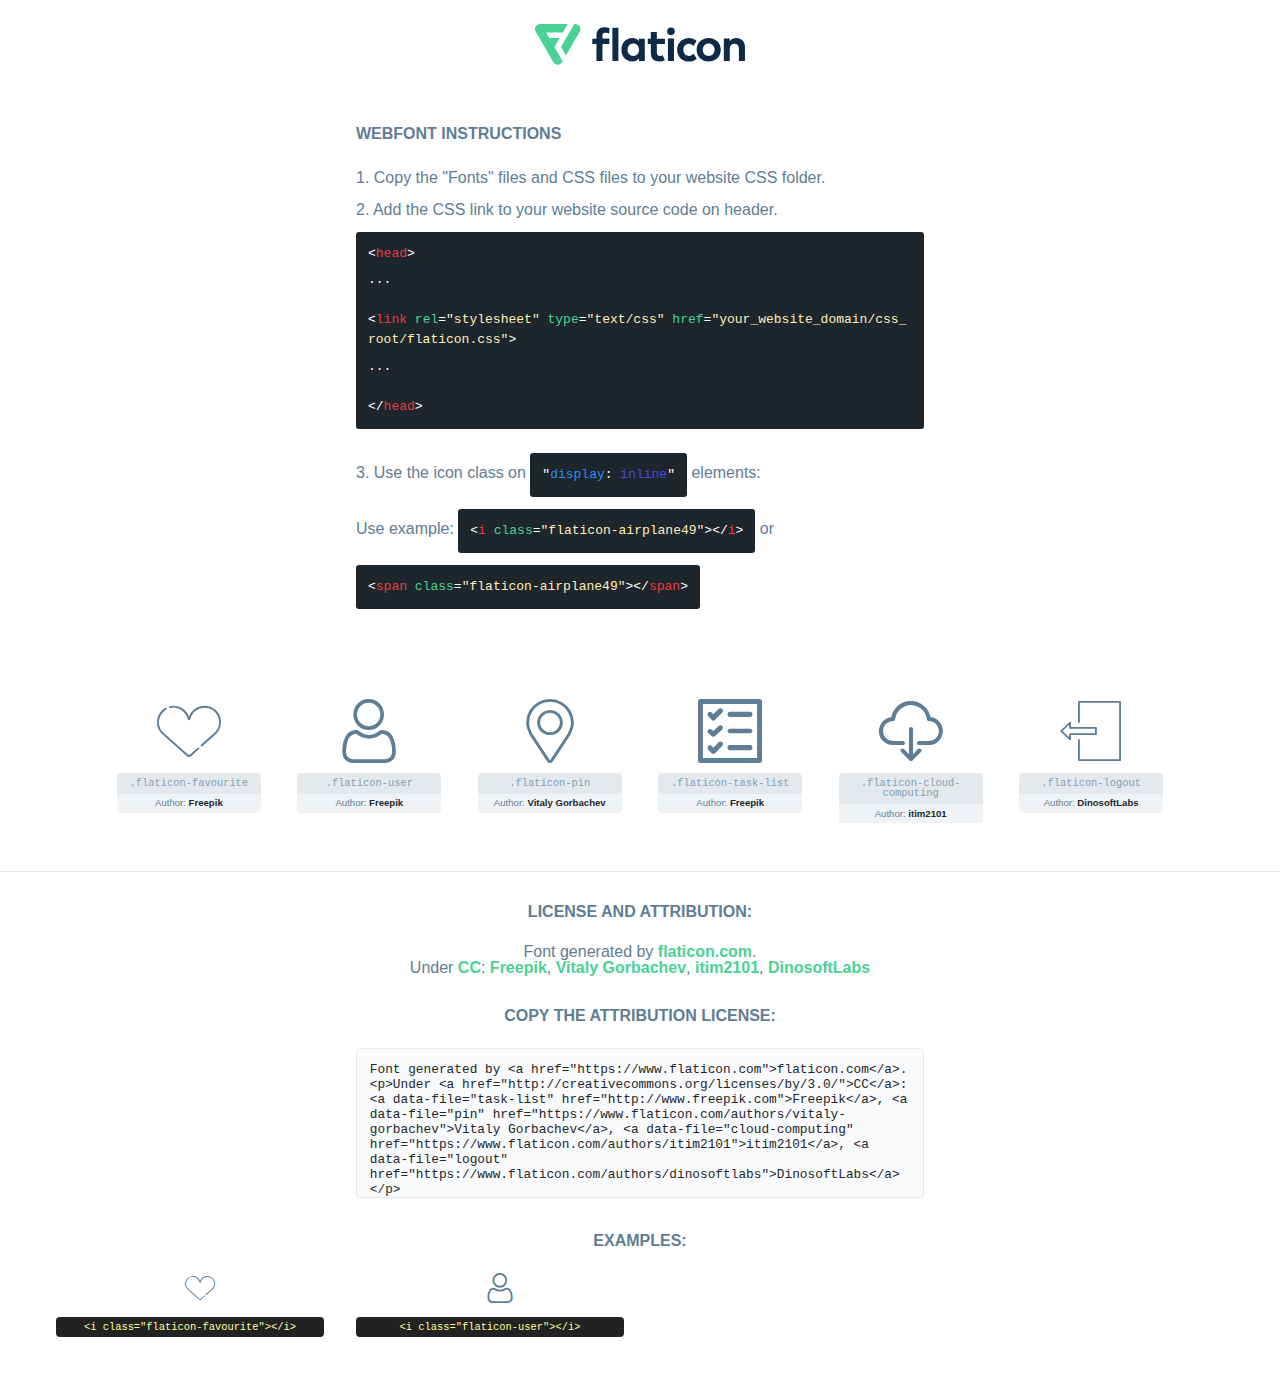
<file: font/flaticon.html>
<!DOCTYPE html>
<html lang="en">
<head>
    <title>Flaticon Webfont</title>
    <link rel="stylesheet" type="text/css" href="flaticon.css"/>
    <meta charset="UTF-8">
    <style>
        html, body, div, span, applet, object, iframe,
        h1, h2, h3, h4, h5, h6, p, blockquote, pre,
        a, abbr, acronym, address, big, cite, code,
        del, dfn, em, img, ins, kbd, q, s, samp,
        small, strike, strong, sub, sup, tt, var,
        b, u, i, center,
        dl, dt, dd, ol, ul, li,
        fieldset, form, label, legend,
        table, caption, tbody, tfoot, thead, tr, th, td,
        article, aside, canvas, details, embed,
        figure, figcaption, footer, header, hgroup,
        menu, nav, output, ruby, section, summary,
        time, mark, audio, video {
            margin: 0;
            padding: 0;
            border: 0;
            font-size: 100%;
            font: inherit;
            vertical-align: baseline;
        }

        /* HTML5 display-role reset for older browsers */
        article, aside, details, figcaption, figure,
        footer, header, hgroup, menu, nav, section {
            display: block;
        }

        body {
            line-height: 1;
        }

        ol, ul {
            list-style: none;
        }

        blockquote, q {
            quotes: none;
        }

        blockquote:before, blockquote:after,
        q:before, q:after {
            content: '';
            content: none;
        }

        table {
            border-collapse: collapse;
            border-spacing: 0;
        }

        body {
            font-family: Helvetica, Arial, sans-serif;
            font-size: 16px;
            color: #5f7d95;
        }

        a {
            color: #4AD295;
            font-weight: bold;
            text-decoration: none;
        }

        * {
            -moz-box-sizing: border-box;
            -webkit-box-sizing: border-box;
            box-sizing: border-box;
            margin: 0;
            padding: 0;
        }

        [class^="flaticon-"]:before, [class*=" flaticon-"]:before, [class^="flaticon-"]:after, [class*=" flaticon-"]:after {
            font-family: Flaticon;
            font-size: 30px;
            font-style: normal;
            margin-left: 20px;
            color: #333;
        }

        .wrapper {
            max-width: 600px;
            margin: auto;
            padding: 0 1em;
        }

        .title {
            margin-bottom: 24px;
            text-transform: uppercase;
            font-weight: bold;
        }

        header {
            text-align: center;
            padding: 24px;
        }

        header .logo {
            width: 210px;
            height: auto;
            border: none;
            display: inline-block;
        }

        header strong {
            font-size: 28px;
            font-weight: 500;
            vertical-align: middle;
        }

        .demo {
            margin: 2em auto;
            line-height: 1.25em;
        }

        .demo ul li {
            margin-bottom: 12px;
        }

        .demo ul li code {
            background-color: #1D262D;
            border-radius: 3px;
            padding: 12px;
            display: inline-block;
            color: #fff;
            font-family: Consolas, Monaco, Lucida Console, Liberation Mono, DejaVu Sans Mono, Bitstream Vera Sans Mono, Courier New, monospace;
            font-weight: lighter;
            margin-top: 12px;
            font-size: 13px;
            word-break: break-all;
        }

        .demo ul li code .red {
            color: #EC3A3B;
        }

        .demo ul li code .green {
            color: #4AD295;
        }

        .demo ul li code .yellow {
            color: #FFEEB6;
        }

        .demo ul li code .blue {
            color: #2C8CF4;
        }

        .demo ul li code .purple {
            color: #4949E7;
        }

        .demo ul li code .dots {
            margin-top: 0.5em;
            display: block;
        }

        #glyphs {
            border-bottom: 1px solid #E3E9ED;
            padding: 2em 0;
            text-align: center;
        }

        .glyph {
            display: inline-block;
            width: 9em;
            margin: 1em;
            text-align: center;
            vertical-align: top;
            background: #FFF;
        }

        .glyph .flaticon {
            padding: 10px;
            display: block;
            font-family: "Flaticon";
            font-size: 64px;
            line-height: 1;
        }

        .glyph .flaticon:before {
            font-size: 64px;
            color: #5f7d95;
            margin-left: 0;
        }

        .class-name {
            font-size: 0.65em;
            background-color: #E3E9ED;
            color: #869FB2;
            border-radius: 4px 4px 0 0;
            padding: 0.5em;
            font-family: Consolas, Monaco, Lucida Console, Liberation Mono, DejaVu Sans Mono, Bitstream Vera Sans Mono, Courier New, monospace;
        }

        .author-name {
            font-size: 0.6em;
            background-color: #EFF3F6;
            border-top: 0;
            border-radius: 0 0 4px 4px;
            padding: 0.5em;
        }

        .author-name a {
            color: #1D262D;
        }

        .class-name:last-child {
            font-size: 10px;
            color: #888;
        }

        .class-name:last-child a {
            font-size: 10px;
            color: #555;
        }

        .glyph > input {
            display: block;
            width: 100px;
            margin: 5px auto;
            text-align: center;
            font-size: 12px;
            cursor: text;
        }

        .glyph > input.icon-input {
            font-family: "Flaticon";
            font-size: 16px;
            margin-bottom: 10px;
        }

        .attribution .title {
            margin-top: 2em;
        }

        .attribution textarea {
            background-color: #F8FAFB;
            color: #1D262D;
            padding: 1em;
            border: none;
            box-shadow: none;
            border: 1px solid #E3E9ED;
            border-radius: 4px;
            resize: none;
            width: 100%;
            height: 150px;
            font-size: 0.8em;
            font-family: Consolas, Monaco, Lucida Console, Liberation Mono, DejaVu Sans Mono, Bitstream Vera Sans Mono, Courier New, monospace;
            -webkit-appearance: none;
        }

        .attribution textarea:hover {
            border-color: #CFD9E0;
        }

        .attribution textarea:focus {
            border-color: #4AD295;
        }

        .iconsuse {
            margin: 2em auto;
            text-align: center;
            max-width: 1200px;
        }

        .iconsuse:after {
            content: '';
            display: table;
            clear: both;
        }

        .iconsuse .image {
            float: left;
            width: 25%;
            padding: 0 1em;
        }

        .iconsuse .image p {
            margin-bottom: 1em;
        }

        .iconsuse .image span {
            display: block;
            font-size: 0.65em;
            background-color: #222;
            color: #fff;
            border-radius: 4px;
            padding: 0.5em;
            color: #FFFF99;
            margin-top: 1em;
            font-family: Consolas, Monaco, Lucida Console, Liberation Mono, DejaVu Sans Mono, Bitstream Vera Sans Mono, Courier New, monospace;
        }

        .flaticon:before {
            color: #5f7d95;
        }

        #footer {
            text-align: center;
            background-color: #1D262D;
            color: #869FB2;
            padding: 12px;
            font-size: 14px;
        }

        #footer a {
            font-weight: normal;
        }

        @media (max-width: 960px) {
            .iconsuse .image {
                width: 50%;
            }
        }

        .preview {
            width: 100px;
            display: inline-block;
            margin: 10px;
        }

        .preview .inner {
            display: inline-block;
            width: 100%;
            text-align: center;
            background: #f5f5f5;
            -webkit-border-radius: 3px 3px 0 0;
            -moz-border-radius: 3px 3px 0 0;
            border-radius: 3px 3px 0 0;
        }

        .preview .inner  {
            line-height: 85px;
            font-size: 40px;
            color: #333;
        }

        .label {
            display: inline-block;
            width: 100%;
            box-sizing: border-box;
            padding: 5px;
            font-size: 10px;
            font-family: Monaco, monospace;
            color: #666;
            white-space: nowrap;
            overflow: hidden;
            text-overflow: ellipsis;
            background: #ddd;
            -webkit-border-radius: 0 0 3px 3px;
            -moz-border-radius: 0 0 3px 3px;
            border-radius: 0 0 3px 3px;
            color: #666;
        }
    </style>
</head>
<body>
    <header>
        <a href="https://www.flaticon.com/" target="_blank" class="logo">
            <svg xmlns="http://www.w3.org/2000/svg" viewBox="0 0 394.3 76.5">
                <path d="M156.6,69.4H145.3V7.1h11.3Z" style="fill:#0e2a47"/>
                <path d="M206.2,69.4h-11V64.8a15.4,15.4,0,0,1-12.6,5.7c-11.6,0-20.3-9.5-20.3-22.1s8.8-22.1,20.3-22.1a15.4,15.4,0,0,1,12.6,5.8V27.5h11Zm-32.4-21c0,6.4,4.2,11.6,10.8,11.6s10.8-4.9,10.8-11.6-4.4-11.6-10.8-11.6S173.9,42,173.9,48.4Z"
                      style="fill:#0e2a47"/>
                <path d="M262.5,13.7a7.2,7.2,0,0,1-14.4,0,7.2,7.2,0,1,1,14.4,0ZM261,69.4H249.6v-42H261Z"
                      style="fill:#0e2a47"/>
                <path id="_Trazado_" data-name="&lt;Trazado&gt;"
                      d="M139.6,17.8a16.6,16.6,0,0,0-8-1.4c-3.2.4-4.9,2-4.9,5.9v5.1h13V37.5h-13v32H115.4v-32h-7.8v-10h7.8V22.2c0-9.9,5.2-16.3,15-16.3a23.4,23.4,0,0,1,9.3,1.8Z"
                      style="fill:#0e2a47"/>
                <path d="M235.1,60c-3.5,0-6.3-1.9-6.3-7.1V37.5H244v-10H228.8V15H217.5V27.5h-5.7v10h5.7V53.7c0,10.9,5.3,16.8,15.7,16.8A22.9,22.9,0,0,0,244,68l-4.3-9.1A12.3,12.3,0,0,1,235.1,60Z"
                      style="fill:#0e2a47"/>
                <path d="M348.9,48.4c0,12.6-9.7,22.1-22.7,22.1s-22.7-9.4-22.7-22.1,9.6-22.1,22.7-22.1S348.9,35.8,348.9,48.4Zm-33.9,0c0,6.8,4.8,11.6,11.1,11.6s11.2-4.8,11.2-11.6-4.8-11.6-11.2-11.6S315.1,41.6,315.1,48.4Z"
                      style="fill:#0e2a47"/>
                <path d="M394.3,42.7V69.4H382.9V46.3c0-6.1-3-9.4-8.2-9.4s-8.9,3.2-8.9,9.5v23H354.6v-42h11v4.9c3-4.5,7.6-6.1,12.3-6.1C387.5,26.3,394.3,33,394.3,42.7Z"
                      style="fill:#0e2a47"/>
                <path d="M298,55.7h0a12.4,12.4,0,0,1-8.2,4.2h-.9l-1.8-.2a10,10,0,0,1-7.4-5.6,13.2,13.2,0,0,1-1.2-5.8,13,13,0,0,1,1.3-5.9,10.1,10.1,0,0,1,7.5-5.5h2.4a11.7,11.7,0,0,1,8.3,4.2l5.5-9.6a19.9,19.9,0,0,0-8.1-4.3,23.4,23.4,0,0,0-6.1-.8,25.2,25.2,0,0,0-7.5,1.1,20.9,20.9,0,0,0-8,4.6,21.9,21.9,0,0,0-6.8,16.4,21.9,21.9,0,0,0,6.7,16.3,20.9,20.9,0,0,0,8,4.6,25.2,25.2,0,0,0,7.7,1.2,23.6,23.6,0,0,0,6.2-.8,20,20,0,0,0,8.1-4.4Z"
                      style="fill:#0e2a47"/>
                <path d="M46.3,26.5H26.9L20.8,16H52.4L61.6,0H9.4A9.3,9.3,0,0,0,1.3,4.7a9.3,9.3,0,0,0,0,9.4L34.6,71.8a9.4,9.4,0,0,0,16.2,0l1.1-1.9L36.6,43.3Z"
                      style="fill:#4ad295"/>
                <path d="M84.2,4.7A9.3,9.3,0,0,0,76.1,0H73.8l-25,43.3,9.2,16L84.2,14A9.3,9.3,0,0,0,84.2,4.7Z"
                      style="fill:#4ad295"/>
            </svg>
        </a>
    </header>
    <section class="demo wrapper">

        <p class="title">Webfont Instructions</p>

        <ul>
            <li>
                <span class="num">1. </span>Copy the "Fonts" files and CSS files to your website CSS folder.
            </li>
            <li>
                <span class="num">2. </span>Add the CSS link to your website source code on header.
                <code class="big">
                    &lt;<span class="red">head</span>&gt;
                    <br/><span class="dots">...</span>
                    <br/>&lt;<span class="red">link</span> <span class="green">rel</span>=<span
                        class="yellow">"stylesheet"</span> <span class="green">type</span>=<span
                        class="yellow">"text/css"</span> <span class="green">href</span>=<span class="yellow">"your_website_domain/css_root/flaticon.css"</span>&gt;
                    <br/><span class="dots">...</span>
                    <br/>&lt;/<span class="red">head</span>&gt;
                </code>
            </li>

            <li>
                <p>
                    <span class="num">3. </span>Use the icon class on <code>"<span class="blue">display</span>:<span
                        class="purple"> inline</span>"</code> elements:
                    <br/>
                    Use example: <code>&lt;<span class="red">i</span> <span class="green">class</span>=<span class="yellow">&quot;flaticon-airplane49&quot;</span>&gt;&lt;/<span
                        class="red">i</span>&gt;</code> or <code>&lt;<span class="red">span</span> <span
                        class="green">class</span>=<span class="yellow">&quot;flaticon-airplane49&quot;</span>&gt;&lt;/<span
                        class="red">span</span>&gt;</code>
            </li>
        </ul>

    </section>
    <section id="glyphs">
            <div class="glyph">
                <i class="flaticon flaticon-favourite"></i>
                <div class="class-name">.flaticon-favourite</div>
                <div class="author-name">Author: <a data-file="favourite" href="http://www.freepik.com">Freepik</a> </div>
            </div>

            <div class="glyph">
                <i class="flaticon flaticon-user"></i>
                <div class="class-name">.flaticon-user</div>
                <div class="author-name">Author: <a data-file="user" href="http://www.freepik.com">Freepik</a> </div>
            </div>

            <div class="glyph">
                <i class="flaticon flaticon-pin"></i>
                <div class="class-name">.flaticon-pin</div>
                <div class="author-name">Author: <a data-file="pin" href="https://www.flaticon.com/authors/vitaly-gorbachev">Vitaly Gorbachev</a> </div>
            </div>

            <div class="glyph">
                <i class="flaticon flaticon-task-list"></i>
                <div class="class-name">.flaticon-task-list</div>
                <div class="author-name">Author: <a data-file="task-list" href="http://www.freepik.com">Freepik</a> </div>
            </div>

            <div class="glyph">
                <i class="flaticon flaticon-cloud-computing"></i>
                <div class="class-name">.flaticon-cloud-computing</div>
                <div class="author-name">Author: <a data-file="cloud-computing" href="https://www.flaticon.com/authors/itim2101">itim2101</a> </div>
            </div>

            <div class="glyph">
                <i class="flaticon flaticon-logout"></i>
                <div class="class-name">.flaticon-logout</div>
                <div class="author-name">Author: <a data-file="logout" href="https://www.flaticon.com/authors/dinosoftlabs">DinosoftLabs</a> </div>
            </div>

    </section>

    <section class="attribution wrapper"   style="text-align:center;">

        <div class="title">License and attribution:</div><div class="attrDiv">Font generated by <a href="https://www.flaticon.com">flaticon.com</a>. <div><p>Under <a href="http://creativecommons.org/licenses/by/3.0/">CC</a>: <a data-file="task-list" href="http://www.freepik.com">Freepik</a>, <a data-file="pin" href="https://www.flaticon.com/authors/vitaly-gorbachev">Vitaly Gorbachev</a>, <a data-file="cloud-computing" href="https://www.flaticon.com/authors/itim2101">itim2101</a>, <a data-file="logout" href="https://www.flaticon.com/authors/dinosoftlabs">DinosoftLabs</a></p>  </div>
        </div>
        <div class="title">Copy the Attribution License:</div>

        <textarea onclick="this.focus();this.select();">Font generated by &lt;a href=&quot;https://www.flaticon.com&quot;&gt;flaticon.com&lt;/a&gt;. <p>Under <a href="http://creativecommons.org/licenses/by/3.0/">CC</a>: <a data-file="task-list" href="http://www.freepik.com">Freepik</a>, <a data-file="pin" href="https://www.flaticon.com/authors/vitaly-gorbachev">Vitaly Gorbachev</a>, <a data-file="cloud-computing" href="https://www.flaticon.com/authors/itim2101">itim2101</a>, <a data-file="logout" href="https://www.flaticon.com/authors/dinosoftlabs">DinosoftLabs</a></p> 
        </textarea>

    </section>

    <section class="iconsuse">

        <div class="title">Examples:</div>
            <div class="image">
                <p>
                    <i class="flaticon flaticon-favourite"></i>
                    <span>&lt;i class=&quot;flaticon-favourite&quot;&gt;&lt;/i&gt;</span>
                </p>
            </div>
            <div class="image">
                <p>
                    <i class="flaticon flaticon-user"></i>
                    <span>&lt;i class=&quot;flaticon-user&quot;&gt;&lt;/i&gt;</span>
                </p>
            </div>
            <div class="image">
                <p>
                    <i class="flaticon
</file>
<file: css/style.css>
@import url("https://fonts.googleapis.com/css2?family=Poppins:wght@100;200;300;400;500;600;700;800;900&display=swap");
* {
  margin: 0;
  padding: 0;
}

ul, ol {
  list-style: none;
}

a {
  text-decoration: none;
  display: inline-block;
}

h1,
h2,
h3,
h4,
h5,
h6,
p,
ul,
ol,
li {
  margin: 0;
  padding: 0;
}

/* ================================
        common css end
======================================== */
/*===================================
        index page start   
  ======================================*/
#header {
  background: #f5f6f8;
  height: 48px;
}

#header .header_text p {
  color: #333;
  font-size: 15px;
  font-weight: 400;
  font-family: "poppins", sans-serif;
  line-height: 48px;
}

#header .language {
  margin-right: 20px;
}

#header .language ul li {
  position: relative;
}

#header .language ul li:hover ul {
  opacity: 1;
  visibility: visible;
}

#header .language ul li a {
  color: #333;
  font-size: 16px;
  font-weight: 400;
  font-family: "poppins", sans-serif;
  line-height: 48px;
  text-transform: uppercase;
  transition: all linear 0.4s;
  -webkit-transition: all linear 0.4s;
  -moz-transition: all linear 0.4s;
  -ms-transition: all linear 0.4s;
  -o-transition: all linear 0.4s;
}

#header .language ul li a:hover {
  color: #1914fe;
}

#header .language ul li a i {
  font-size: 10px;
  color: #999;
  transition: all linear 0.4s;
  -webkit-transition: all linear 0.4s;
  -moz-transition: all linear 0.4s;
  -ms-transition: all linear 0.4s;
  -o-transition: all linear 0.4s;
}

#header .language ul li a i:hover {
  color: #1914fe;
}

#header .language ul li ul {
  position: absolute;
  left: 0;
  top: 46px;
  width: 45px;
  padding: 2px;
  background-color: #fff;
  text-align: center;
  -webkit-box-shadow: 0 4px 20px -8px rgba(0, 0, 0, 0.3);
          box-shadow: 0 4px 20px -8px rgba(0, 0, 0, 0.3);
  visibility: hidden;
  opacity: 0;
}

#header .language ul li ul::after {
  position: absolute;
  content: "";
  left: 50%;
  top: -29px;
  border-top: 15px solid transparent;
  border-bottom: 15px solid #fff;
  border-right: 15px solid transparent;
  border-left: 15px solid transparent;
  transform: translatex(-50%);
  -webkit-transform: translatex(-50%);
  -moz-transform: translatex(-50%);
  -ms-transform: translatex(-50%);
  -o-transform: translatex(-50%);
}

#header .language ul li ul li a {
  color: #333;
  font-size: 14px;
  font-weight: 400;
  font-family: "poppins", sans-serif;
  line-height: 20px;
  transition: all linear 0.4s;
  -webkit-transition: all linear 0.4s;
  -moz-transition: all linear 0.4s;
  -ms-transition: all linear 0.4s;
  -o-transition: all linear 0.4s;
}

#header .language ul li ul li a:hover {
  color: #1914fe;
}

#header .country {
  position: relative;
  margin-right: 20px;
}

#header .country::after {
  position: absolute;
  content: "";
  right: -20px;
  top: 14px;
  width: 2px;
  height: 20px;
  background: #ccc;
}

#header .country ul li {
  position: relative;
}

#header .country ul li:hover ul {
  opacity: 1;
  visibility: visible;
}

#header .country ul li a {
  color: #333;
  font-size: 16px;
  font-weight: 400;
  font-family: "poppins", sans-serif;
  line-height: 48px;
  text-transform: uppercase;
  padding-left: 24px;
  position: relative;
  transition: all linear 0.4s;
  -webkit-transition: all linear 0.4s;
  -moz-transition: all linear 0.4s;
  -ms-transition: all linear 0.4s;
  -o-transition: all linear 0.4s;
}

#header .country ul li a img {
  position: absolute;
  left: 0;
  top: 22px;
}

#header .country ul li a i {
  font-size: 10px;
  color: #999;
  transition: all linear 0.4s;
  -webkit-transition: all linear 0.4s;
  -moz-transition: all linear 0.4s;
  -ms-transition: all linear 0.4s;
  -o-transition: all linear 0.4s;
}

#header .country ul li a i:hover {
  color: #1914fe;
}

#header .country ul li a:hover {
  color: #1914fe;
}

#header .country ul li ul {
  position: absolute;
  left: 0;
  top: 46px;
  width: 60px;
  padding: 5px;
  background: #fff;
  text-align: center;
  -webkit-box-shadow: 0 4px 20px -8px rgba(0, 0, 0, 0.3);
          box-shadow: 0 4px 20px -8px rgba(0, 0, 0, 0.3);
  opacity: 0;
  visibility: hidden;
}

#header .country ul li ul::before {
  position: absolute;
  content: "";
  left: 50%;
  top: -29px;
  border-top: 15px solid transparent;
  border-bottom: 15px solid #fff;
  border-right: 15px solid transparent;
  border-left: 15px solid transparent;
  transform: translatex(-50%);
  -webkit-transform: translatex(-50%);
  -moz-transform: translatex(-50%);
  -ms-transform: translatex(-50%);
  -o-transform: translatex(-50%);
}

#header .country ul li ul li a {
  color: #333;
  font-size: 14px;
  font-weight: 400;
  font-family: "poppins", sans-serif;
  line-height: 20px;
  padding-left: 24px;
  position: relative;
  transition: all linear 0.4s;
  -moz-transition: all linear 0.4s;
  -ms-transition: all linear 0.4s;
  -o-transition: all linear 0.4s;
  -webkit-transition: all linear 0.4s;
}

#header .country ul li ul li a:hover {
  color: #1914fe;
}

#header .country ul li ul li a img {
  position: absolute;
  left: 0;
  top: 6px;
}

#header .header_menu ul li a {
  color: #333;
  font-size: 14px;
  font-weight: 400;
  font-family: "poppins", sans-serif;
  line-height: 48px;
  margin-left: 20px;
  text-transform: capitalize;
  transition: all linear 0.4s;
  -webkit-transition: all linear 0.4s;
  -moz-transition: all linear 0.4s;
  -ms-transition: all linear 0.4s;
  -o-transition: all linear 0.4s;
}

#header .header_menu ul li a:hover {
  color: #1914fe;
}

#header .sign_up li.line {
  color: #333;
  font-size: 14px;
  font-weight: 400;
  font-family: "poppins", sans-serif;
  line-height: 44px;
  text-transform: capitalize;
  padding: 0;
  transition: all linear 0.4s;
  -webkit-transition: all linear 0.4s;
  -moz-transition: all linear 0.4s;
  -ms-transition: all linear 0.4s;
  -o-transition: all linear 0.4s;
}

#header .sign_up li.line:hover {
  color: #1914fe;
}

#header .sign_up li.sign {
  margin-left: 20px;
}

#header .sign_up li.sign i {
  margin-right: 10px;
  font-size: 20px;
}

#header .sign_up .form_body {
  padding: 30px;
  margin-top: 140px;
  border-radius: 0;
  -webkit-border-radius: 0;
  -moz-border-radius: 0;
  -ms-border-radius: 0;
  -o-border-radius: 0;
}

#header .sign_up .form_body .nav-pills .nav-link.active,
#header .sign_up .form_body .nav-pills .show > .nav-link {
  color: #336699;
  border-bottom: 3px solid #336699;
  background-color: transparent;
  text-transform: uppercase;
  border-radius: 0;
  -webkit-border-radius: 0;
  -moz-border-radius: 0;
  -ms-border-radius: 0;
  -o-border-radius: 0;
}

#header .sign_up .form_body ul {
  position: relative;
  z-index: 1;
}

#header .sign_up .form_body ul::after {
  position: absolute;
  content: "";
  left: 0;
  bottom: 0px;
  background: #eee;
  width: 100%;
  height: 3px;
  z-index: -1;
}

#header .sign_up .form_body ul li button {
  text-transform: uppercase;
  font-weight: 700;
  display: block;
  width: 200px;
  color: #000;
}

#header .sign_up .form_body ul li button:hover {
  color: #336699;
  border-bottom: 3px solid #336699;
  border-radius: 0;
  -webkit-border-radius: 0;
  -moz-border-radius: 0;
  -ms-border-radius: 0;
  -o-border-radius: 0;
}

#header .sign_up .form_body form label {
  color: #666;
  font-size: 14px;
  font-weight: 400;
  font-family: "poppins", sans-serif;
}

#header .sign_up .form_body form input {
  border-radius: 0 !important;
  -webkit-border-radius: 0 !important;
  -moz-border-radius: 0 !important;
  -ms-border-radius: 0 !important;
  -o-border-radius: 0 !important;
}

#header .sign_up .form_body form .form-check-input:checked {
  background-color: #000;
}

#header .sign_up .form_body form .form-check-input {
  margin-top: 6px;
}

#header .sign_up .form_body form .form-check-input:focus {
  -webkit-box-shadow: 0 0 0 0;
          box-shadow: 0 0 0 0;
  border-color: #ccc;
}

#header .sign_up .form_body form .form-check a {
  float: right;
  color: #a94442;
  transition: all linear 0.4s;
  -webkit-transition: all linear 0.4s;
  -moz-transition: all linear 0.4s;
  -ms-transition: all linear 0.4s;
  -o-transition: all linear 0.4s;
}

#header .sign_up .form_body form .form-check a:hover {
  text-decoration: underline;
}

#header .sign_up .form_body form button {
  display: block;
  width: 100%;
  color: #fff;
  font-size: 14px;
  font-weight: 700;
  font-family: "poppins", sans-serif;
  text-transform: uppercase;
  background: #336699;
  border-color: #336699;
  border-radius: 0;
  -webkit-border-radius: 0;
  -moz-border-radius: 0;
  -ms-border-radius: 0;
  -o-border-radius: 0;
  transition: all linear 0.4s;
  -webkit-transition: all linear 0.4s;
  -moz-transition: all linear 0.4s;
  -ms-transition: all linear 0.4s;
  -o-transition: all linear 0.4s;
}

#header .sign_up .form_body form button:hover {
  background: #3c78b4;
  border-color: #3c78b4;
}

#header .sign_up .form_body form .para {
  text-align: left;
}

#header .sign_up .form_body form .para span {
  color: #969696;
  font-size: 14px;
  font-weight: 400;
  font-family: "poppins", sans-serif;
  line-height: 24px;
}

#header .sign_up .form_body form .para span a {
  color: #336699;
  margin-left: 8px;
  transition: all linear 0.4s;
  -webkit-transition: all linear 0.4s;
  -moz-transition: all linear 0.4s;
  -ms-transition: all linear 0.4s;
  -o-transition: all linear 0.4s;
}

#header .sign_up .form_body form .para span a:hover {
  text-decoration: underline;
}

#header .sign_up .form_body form .para a.link {
  margin-top: 20px;
  color: #336699;
  font-size: 14px;
  font-weight: 400;
  font-family: "poppins", sans-serif;
  transition: all linear 0.4s;
  -webkit-transition: all linear 0.4s;
  -moz-transition: all linear 0.4s;
  -ms-transition: all linear 0.4s;
  -o-transition: all linear 0.4s;
}

#header .sign_up .form_body form .para a.link:hover {
  text-decoration: underline;
}

#header .sign_up .form_body form .form-check label a {
  color: #336699;
  margin-left: 7px;
}

#header .sign_up .form_body .social p {
  margin: 30px 0;
  color: #333;
  font-size: 16px;
  font-weight: 400;
  font-family: "poppins", sans-serif;
}

#header .sign_up .form_body .social a i {
  width: 30px;
  height: 30px;
  line-height: 30px;
  text-align: center;
  font-size: 14px;
  color: #3c78b4;
  border: 1px solid #3c78b4;
  margin: 0 5px;
  border-radius: 50%;
  -webkit-border-radius: 50%;
  -moz-border-radius: 50%;
  -ms-border-radius: 50%;
  -o-border-radius: 50%;
}

#header .sign_up .form_body .social a i.fa-facebook-f {
  transition: all linear 0.4s;
  -webkit-transition: all linear 0.4s;
  -moz-transition: all linear 0.4s;
  -ms-transition: all linear 0.4s;
  -o-transition: all linear 0.4s;
}

#header .sign_up .form_body .social a i.fa-facebook-f:hover {
  color: #fff;
  background: #3c78b4;
}

#header .sign_up .form_body .social a i.fa-twitter {
  color: #1da1f2;
  border-color: #1da1f2;
  transition: all linear 0.4s;
  -webkit-transition: all linear 0.4s;
  -moz-transition: all linear 0.4s;
  -ms-transition: all linear 0.4s;
  -o-transition: all linear 0.4s;
}

#header .sign_up .form_body .social a i.fa-twitter:hover {
  color: #fff;
  background: #1da1f2;
}

#header .sign_up .form_body .social a i.fa-google {
  color: #e34133;
  border-color: #e34133;
  transition: all linear 0.4s;
  -webkit-transition: all linear 0.4s;
  -moz-transition: all linear 0.4s;
  -ms-transition: all linear 0.4s;
  -o-transition: all linear 0.4s;
}

#header .sign_up .form_body .social a i.fa-google:hover {
  color: #fff;
  background: #e34133;
}

#logo_part {
  padding: 35px 0;
  background: #fff;
  border-bottom: 1px solid #eee;
}

#logo_part .main_logo a img {
  width: 144px;
}

#logo_part .logo_form {
  position: relative;
  border: 2px solid #336699;
  border-radius: 3px;
  -webkit-border-radius: 3px;
  -moz-border-radius: 3px;
  -ms-border-radius: 3px;
  -o-border-radius: 3px;
}

#logo_part .logo_form::after {
  position: absolute;
  content: "";
  left: 139px;
  top: 5px;
  height: 30px;
  width: 1px;
  background: #e5e5e5;
}

#logo_part .logo_form select {
  width: 145px;
  height: 40px;
  color: #333;
  font-size: 14px;
  font-weight: 400;
  font-family: "poppins", sans-serif;
  border: 0;
  text-transform: capitalize;
  cursor: pointer;
  -webkit-box-shadow: none;
          box-shadow: none;
  border-radius: 0;
  -webkit-border-radius: 0;
  -moz-border-radius: 0;
  -ms-border-radius: 0;
  -o-border-radius: 0;
}

#logo_part input {
  border: 0;
  -webkit-box-shadow: none;
          box-shadow: none;
  color: #666;
  font-size: 14px;
  font-weight: 400;
  font-family: "poppins", sans-serif;
  border-radius: 0;
  -webkit-border-radius: 0;
  -moz-border-radius: 0;
  -ms-border-radius: 0;
  -o-border-radius: 0;
  position: relative;
}

#logo_part button {
  border: 0;
  background: none;
  position: absolute;
  right: 16px;
  top: 9px;
  cursor: pointer;
}

#logo_part button i {
  color: #999;
  font-size: 20px;
}

#logo_part .logo_card ul li {
  cursor: pointer;
  margin-right: 20px;
}

#logo_part .logo_card ul li:hover i {
  color: #8fb9d4;
  transition: all linear 0.4s;
  -webkit-transition: all linear 0.4s;
  -moz-transition: all linear 0.4s;
  -ms-transition: all linear 0.4s;
  -o-transition: all linear 0.4s;
}

#logo_part .logo_card ul li:hover span {
  color: #8fb9d4;
  transition: all linear 0.3s;
  -webkit-transition: all linear 0.3s;
  -moz-transition: all linear 0.3s;
  -ms-transition: all linear 0.3s;
  -o-transition: all linear 0.3s;
}

#logo_part .logo_card ul li:first-child {
  position: relative;
  padding-left: 30px;
  margin-right: 40px;
  transition: all linear 0.4s;
  -webkit-transition: all linear 0.4s;
  -moz-transition: all linear 0.4s;
  -ms-transition: all linear 0.4s;
  -o-transition: all linear 0.4s;
}

#logo_part .logo_card ul li:first-child:hover i {
  color: #8fb9d4;
  transition: all linear 0.4s;
  -webkit-transition: all linear 0.4s;
  -moz-transition: all linear 0.4s;
  -ms-transition: all linear 0.4s;
  -o-transition: all linear 0.4s;
}

#logo_part .logo_card ul li:first-child:hover p {
  color: #8fb9d4;
  transition: all linear 0.3s;
  -webkit-transition: all linear 0.3s;
  -moz-transition: all linear 0.3s;
  -ms-transition: all linear 0.3s;
  -o-transition: all linear 0.3s;
}

#logo_part .logo_card ul li:first-child:hover a {
  color: #8fb9d4;
  transition: all linear 0.3s;
  -webkit-transition: all linear 0.3s;
  -moz-transition: all linear 0.3s;
  -ms-transition: all linear 0.3s;
  -o-transition: all linear 0.3s;
}

#logo_part .logo_card ul li:first-child::after {
  position: absolute;
  content: "";
  right: -20px;
  top: 50%;
  height: 40px;
  width: 1px;
  background: #e5e5e5;
  transform: translateY(-50%);
  -webkit-transform: translateY(-50%);
  -moz-transform: translateY(-50%);
  -ms-transform: translateY(-50%);
  -o-transform: translateY(-50%);
}

#logo_part .logo_card ul li:first-child i {
  position: absolute;
  left: 0;
  top: 50%;
  font-size: 20px;
  color: #444;
  transform: translateY(-50%);
  -webkit-transform: translateY(-50%);
  -moz-transform: translateY(-50%);
  -ms-transform: translateY(-50%);
  -o-transform: translateY(-50%);
}

#logo_part .logo_card ul li:first-child a {
  color: #444;
  font-weight: 700;
}

#logo_part .logo_card ul li:first-child p {
  color: #444;
  font-weight: 400;
}

#logo_part .logo_card ul li i {
  display: block;
  color: #444;
  font-size: 25px;
  text-align: center;
}

#logo_part .logo_card ul li span {
  color: #666;
  font-size: 14px;
  font-weight: 400;
  font-family: "poppins", sans-serif;
}

#logo_part .logo_card ul li.cart {
  position: relative;
}

#logo_part .logo_card ul li.cart b {
  position: absolute;
  right: -3px;
  top: -10px;
  width: 20px;
  height: 20px;
  line-height: 20px;
  text-align: center;
  background: #336699;
  color: #fff;
  font-size: 12px;
  border-radius: 50%;
  -webkit-border-radius: 50%;
  -moz-border-radius: 50%;
  -ms-border-radius: 50%;
  -o-border-radius: 50%;
}

#logo_part .logo_card .main_cart {
  padding: 15px;
}

#logo_part .logo_card .main_cart .shop {
  border-bottom: 1px solid #eeee;
  padding: 0;
}

#logo_part .logo_card .main_cart .shop h5 {
  color: #333;
  font-size: 18px;
  font-weight: 500;
  font-family: "poppins", sans-serif;
  padding: 10px 0 20px;
}

#logo_part .logo_card .main_cart .shop button {
  background: none;
  border: 0;
  color: #666;
  font-size: 16px;
  font-weight: 400;
  font-family: "poppins", sans-serif;
  text-transform: capitalize;
  padding: 0;
  padding: 10px 0 20px;
}

#logo_part .logo_card .main_cart .shop button i {
  color: #666;
  font-size: 20px;
}

#logo_part .logo_card .main_cart .cart_row {
  padding-bottom: 25px;
}

#logo_part .logo_card .main_cart .cart_row .cart_text h5 {
  color: #333;
  font-size: 17px;
  font-weight: 400;
  font-family: "poppins", sans-serif;
  padding-right: 79px;
  margin: 15px 0;
}

#logo_part .logo_card .main_cart .cart_row .cart_text p {
  color: #666;
  font-size: 16px;
  font-weight: 400;
  font-family: "poppins", sans-serif;
}

#logo_part .logo_card .main_cart .cart_row .cart_text span {
  color: #336699;
  font-size: 16px;
  font-weight: 700;
  font-family: "poppins", sans-serif;
}

#logo_part .logo_card .main_cart .cart_row .cart_image {
  position: relative;
}

#logo_part .logo_card .main_cart .cart_row .cart_image i {
  position: absolute;
  right: -7px;
  top: -10px;
  width: 22px;
  height: 22px;
  -webkit-box-shadow: 0px 3px 5px 2px rgba(0, 0, 0, 0.2);
          box-shadow: 0px 3px 5px 2px rgba(0, 0, 0, 0.2);
  line-height: 22px;
  text-align: center;
  background: #fff;
  color: #000;
  font-size: 12px;
  border-radius: 50%;
  -webkit-border-radius: 50%;
  -moz-border-radius: 50%;
  -ms-border-radius: 50%;
  -o-border-radius: 50%;
}

#logo_part .logo_card .main_cart .cart_border {
  border-bottom: 1px solid #eee;
}

#logo_part .logo_card .main_cart .cart_row_1 {
  padding: 20px 0px 25px;
}

#logo_part .logo_card .main_cart .cart_row_1 .total h5 {
  color: #444;
  font-size: 16px;
  font-weight: 500;
  font-family: "poppins", sans-serif;
}

#logo_part .logo_card .main_cart .cart_row_1 .total_price {
  text-align: right;
}

#logo_part .logo_card .main_cart .cart_row_1 .total_price p {
  color: #444;
  font-size: 16px;
  font-weight: 600;
  font-family: "poppins", sans-serif;
}

#logo_part .logo_card .main_cart .cart_button a {
  padding: 0 30px;
  line-height: 40px;
  border: 2px solid #333;
  text-transform: uppercase;
  margin: 0 5px;
  color: #333;
  font-size: 15px;
  font-weight: 500;
  font-family: "poppins", sans-serif;
  transition: all linear 0.4s;
  -webkit-transition: all linear 0.4s;
  -moz-transition: all linear 0.4s;
  -ms-transition: all linear 0.4s;
  -o-transition: all linear 0.4s;
}

#logo_part .logo_card .main_cart .cart_button a:hover {
  background: #3c78b4;
  border-color: #3c78b4;
  color: #fff;
}

#menu {
  height: 50px;
  background: #fff;
}

#menu .menu_category {
  position: relative;
  background: #f1f1f1;
}

#menu .menu_category > a {
  display: block;
}

#menu .menu_category > a span {
  color: #222;
  font-size: 15px;
  font-weight: 500;
  font-family: "poppins", sans-serif;
  line-height: 50px;
  text-transform: uppercase;
}

#menu .menu_category > a i:first-child {
  color: #333;
  font-size: 16px;
  margin-right: 5px;
  padding-left: 20px;
}

#menu .menu_category > a i:last-child {
  color: #666;
  font-size: 12px;
  padding-left: 70px;
}

#menu .menu_category .main_drop_menu {
  position: absolute;
  left: 0;
  top: 50px;
  width: 100%;
  background: #fff;
  -webkit-box-shadow: 0 2px 35px rgba(0, 0, 0, 0.1);
          box-shadow: 0 2px 35px rgba(0, 0, 0, 0.1);
  text-align: left;
  padding: 15px 12px;
  z-index: 999;
}

#menu .menu_category .main_drop_menu ul li {
  border-bottom: 1px solid #f1f1f1;
}

#menu .menu_category .main_drop_menu ul li:hover a {
  color: #336699;
}

#menu .menu_category .main_drop_menu ul li:hover a i.cate {
  color: #336699;
}

#menu .menu_category .main_drop_menu ul li:hover a i.gory {
  color: #336699;
  transform: translatex(9px);
  -webkit-transform: translatex(9px);
  -moz-transform: translatex(9px);
  -ms-transform: translatex(9px);
  -o-transform: translatex(9px);
}

#menu .menu_category .main_drop_menu ul li:hover .side_mega {
  visibility: visible;
  opacity: 1;
}

#menu .menu_category .main_drop_menu ul li:hover .furniture_mega {
  visibility: visible;
  opacity: 1;
}

#menu .menu_category .main_drop_menu ul li a {
  display: block;
  padding: 10px 9px;
  color: #333;
  font-size: 14px;
  font-weight: 400;
  font-family: "poppins", sans-serif;
  text-transform: capitalize;
  transition: all linear 0.4s;
  -webkit-transition: all linear 0.4s;
  -moz-transition: all linear 0.4s;
  -ms-transition: all linear 0.4s;
  -o-transition: all linear 0.4s;
}

#menu .menu_category .main_drop_menu ul li a i.gory {
  color: #333;
  font-size: 10px;
  float: right;
  transform: translatex(0);
  -webkit-transform: translatex(0);
  -moz-transform: translatex(0);
  -ms-transform: translatex(0);
  -o-transform: translatex(0);
  transition: all linear 0.4s;
  -webkit-transition: all linear 0.4s;
  -moz-transition: all linear 0.4s;
  -ms-transition: all linear 0.4s;
  -o-transition: all linear 0.4s;
}

#menu .menu_category .main_drop_menu ul li a i.cate {
  margin-right: 12px;
  color: #777;
  font-size: 16px;
  transition: all linear 0.4s;
  -webkit-transition: all linear 0.4s;
  -moz-transition: all linear 0.4s;
  -ms-transition: all linear 0.4s;
  -o-transition: all linear 0.4s;
}

#menu .menu_category .main_drop_menu ul li .side_mega {
  position: absolute;
  left: 100%;
  top: 0;
  width: 690px;
  background: #fff;
  -webkit-box-shadow: 0 2px 35px rgba(0, 0, 0, 0.1);
          box-shadow: 0 2px 35px rgba(0, 0, 0, 0.1);
  visibility: hidden;
  opacity: 0;
  padding: 0 0 0 10px;
  transition: all linear 0.4s;
  -webkit-transition: all linear 0.4s;
  -moz-transition: all linear 0.4s;
  -ms-transition: all linear 0.4s;
  -o-transition: all linear 0.4s;
}

#menu .menu_category .main_drop_menu ul li .side_mega h4 {
  color: #333;
  font-size: 16px;
  font-weight: 500;
  font-family: "poppins", sans-serif;
  padding: 25px 0 12px 10px;
  border-bottom: 1px solid #f1f1f1;
  text-transform: uppercase;
}

#menu .menu_category .main_drop_menu ul li .side_mega .phone {
  padding-top: 0;
}

#menu .menu_category .main_drop_menu ul li .side_mega ul {
  padding-bottom: 20px;
}

#menu .menu_category .main_drop_menu ul li .side_mega ul li {
  border-bottom: 0;
}

#menu .menu_category .main_drop_menu ul li .side_mega ul li a {
  color: #666;
  font-size: 14px;
  font-weight: 400;
  font-family: "poppins", sans-serif;
  line-height: 10px;
  transition: all linear 0.4s;
  -webkit-transition: all linear 0.4s;
  -moz-transition: all linear 0.4s;
  -ms-transition: all linear 0.4s;
  -o-transition: all linear 0.4s;
}

#menu .menu_category .main_drop_menu ul li .side_mega ul li a:hover {
  color: #336699;
}

#menu .menu_category .main_drop_menu ul li .side_mega .menu_img {
  position: relative;
}

#menu .menu_category .main_drop_menu ul li .side_mega .menu_img img {
  height: 383px;
}

#menu .menu_category .main_drop_menu ul li .side_mega .menu_img .overly {
  position: absolute;
  left: 20px;
  top: 20px;
}

#menu .menu_category .main_drop_menu ul li .side_mega .menu_img .overly span {
  color: #666;
  font-size: 14px;
  font-weight: 500;
  font-family: "poppins", sans-serif;
}

#menu .menu_category .main_drop_menu ul li .side_mega .menu_img .overly span strong {
  color: #336699;
  font-size: 15px;
  font-weight: 600;
  font-family: "poppins", sans-serif;
  text-transform: uppercase;
  margin-left: 5px;
}

#menu .menu_category .main_drop_menu ul li .side_mega .menu_img .overly h5 {
  color: #333;
  font-size: 25px;
  font-weight: 800;
  font-family: "poppins", sans-serif;
  text-transform: capitalize;
  margin-top: 5px;
}

#menu .menu_category .main_drop_menu ul li .side_mega .menu_img .overly a {
  color: #666;
  font-size: 14px;
  font-weight: 500;
  font-family: "poppins", sans-serif;
  text-transform: uppercase;
  padding: 0;
  margin-top: 7px;
}

#menu .menu_category .main_drop_menu ul li .side_mega .menu_img .overly a i {
  color: #666;
  font-size: 14px;
  margin-left: 5px;
}

#menu .menu_category .main_drop_menu ul li .side_mega .mega_img {
  position: relative;
}

#menu .menu_category .main_drop_menu ul li .side_mega .mega_img img {
  height: 540px;
}

#menu .menu_category .main_drop_menu ul li .side_mega .mega_img .over {
  position: absolute;
  left: 30px;
  bottom: 30px;
}

#menu .menu_category .main_drop_menu ul li .side_mega .mega_img .over p {
  color: #fff;
  font-size: 18px;
  font-weight: 500;
  font-family: "poppins", sans-serif;
  text-transform: capitalize;
}

#menu .menu_category .main_drop_menu ul li .side_mega .mega_img .over h5 {
  color: #fff;
  font-size: 23px;
  font-weight: 800;
  font-family: "poppins", sans-serif;
  text-transform: capitalize;
  margin-top: 5px;
}

#menu .menu_category .main_drop_menu ul li .side_mega .mega_img .over span {
  color: #fff;
  font-size: 20px;
  font-weight: 500;
  font-family: "poppins", sans-serif;
}

#menu .menu_category .main_drop_menu ul li .side_mega .mega_img .over span strong {
  color: #f77c29;
  font-size: 23px;
  font-weight: 600;
  font-family: "poppins", sans-serif;
  text-transform: uppercase;
  margin-left: 5px;
}

#menu .menu_category .main_drop_menu ul li .side_mega .mega_img .over a {
  color: #fff;
  font-size: 14px;
  font-weight: 500;
  font-family: "poppins", sans-serif;
  text-transform: uppercase;
  padding: 0;
  margin-top: 7px;
}

#menu .menu_category .main_drop_menu ul li .side_mega .mega_img .over a i {
  color: #fff;
  font-size: 14px;
  margin-left: 5px;
}

#menu .menu_category .main_drop_menu ul li .side_mega .drop_img {
  position: relative;
}

#menu .menu_category .main_drop_menu ul li .side_mega .drop_img img {
  height: 420px;
}

#menu .menu_category .main_drop_menu ul li .side_mega .drop_img .over_1 {
  position: absolute;
  top: 20px;
  left: 20px;
}

#menu .menu_category .main_drop_menu ul li .side_mega .drop_img .over_1 p {
  color: #abaaa9;
  font-size: 17px;
  font-weight: 500;
  font-family: "poppins", sans-serif;
  text-transform: capitalize;
}

#menu .menu_category .main_drop_menu ul li .side_mega .drop_img .over_1 h5 {
  color: #fff;
  font-size: 23px;
  font-weight: 800;
  font-family: "poppins", sans-serif;
  text-transform: capitalize;
  margin-top: 5px;
}

#menu .menu_category .main_drop_menu ul li .side_mega .drop_img .over_1 h3 {
  color: #f77e29;
  font-size: 25px;
  font-weight: 500;
  font-family: "poppins", sans-serif;
  text-transform: uppercase;
  margin-top: 5px;
}

#menu .menu_category .main_drop_menu ul li .side_mega .drop_img .over_1 .button {
  color: #fff;
  font-size: 14px;
  font-weight: 500;
  font-family: "poppins", sans-serif;
  text-transform: uppercase;
  padding: 0 20px;
  line-height: 40px;
  display: inline-block;
  margin-top: 20px;
  border: 2px solid #fff;
  border-radius: 5px;
  -webkit-border-radius: 5px;
  -moz-border-radius: 5px;
  -ms-border-radius: 5px;
  -o-border-radius: 5px;
  transition: all linear 0.4s;
  -webkit-transition: all linear 0.4s;
  -moz-transition: all linear 0.4s;
  -ms-transition: all linear 0.4s;
  -o-transition: all linear 0.4s;
}

#menu .menu_category .main_drop_menu ul li .side_mega .drop_img .over_1 .button:hover {
  background: #fff;
  color: #336699;
  border-color: #fff;
}

#menu .menu_category .main_drop_menu ul li .down_mega {
  top: 62px;
  height: 540px;
}

#menu .menu_category .main_drop_menu ul li .down_mega ul {
  padding: 10px;
}

#menu .menu_category .main_drop_menu ul li .down_mega_1 {
  top: 110px;
}

#menu .menu_category .main_drop_menu ul li .down_mega_1 ul {
  padding: 10px;
}

#menu .menu_category .main_drop_menu ul a {
  text-transform: uppercase;
  color: #336699;
  font-size: 14px;
  font-weight: 500;
  font-family: "poppins", sans-serif;
  padding: 10px 0 0;
}

#menu .menu_category .main_drop_menu ul a i.icon {
  padding-left: 10px;
  font-size: 12px;
}

#menu .menu_category .main_drop_menu .furniture_mega {
  position: absolute;
  left: 100%;
  top: 160px;
  width: 890px;
  padding: 15px;
  background: #fff;
  -webkit-box-shadow: 0 2px 35px rgba(0, 0, 0, 0.1);
          box-shadow: 0 2px 35px rgba(0, 0, 0, 0.1);
  visibility: hidden;
  opacity: 0;
  transition: all linear 0.4s;
  -webkit-transition: all linear 0.4s;
  -moz-transition: all linear 0.4s;
  -ms-transition: all linear 0.4s;
  -o-transition: all linear 0.4s;
}

#menu .menu_category .main_drop_menu .furniture_mega h4 {
  color: #333;
  font-size: 16px;
  font-weight: 500;
  font-family: "poppins", sans-serif;
  padding: 25px 0 12px 10px;
  border-bottom: 1px solid #f1f1f1;
  text-transform: uppercase;
}

#menu .menu_category .main_drop_menu .furniture_mega ul {
  padding-bottom: 20px;
}

#menu .menu_category .main_drop_menu .furniture_mega ul li {
  border-bottom: 0;
}

#menu .menu_category .main_drop_menu .furniture_mega ul li a {
  color: #666;
  font-size: 14px;
  font-weight: 400;
  font-family: "poppins", sans-serif;
  line-height: 10px;
  transition: all linear 0.4s;
  -webkit-transition: all linear 0.4s;
  -moz-transition: all linear 0.4s;
  -ms-transition: all linear 0.4s;
  -o-transition: all linear 0.4s;
}

#menu .menu_category .main_drop_menu .furniture_mega ul li a:hover {
  color: #336699;
}

#menu .menu_category .main_drop_menu .furniture_mega .furni_img {
  position: relative;
}

#menu .menu_category .main_drop_menu .furniture_mega .furni_img img {
  border-radius: 5px;
  -webkit-border-radius: 5px;
  -moz-border-radius: 5px;
  -ms-border-radius: 5px;
  -o-border-radius: 5px;
}

#menu .menu_category .main_drop_menu .furniture_mega .furni_img .furni {
  position: absolute;
  right: 20px;
  bottom: 25px;
  text-align: right;
}

#menu .menu_category .main_drop_menu .furniture_mega .furni_img .furni span {
  color: #666;
  font-size: 14px;
  font-weight: 400;
  font-family: "poppins", sans-serif;
  text-transform: capitalize;
}

#menu .menu_category .main_drop_menu .furniture_mega .furni_img .furni h3 {
  color: #222;
  font-size: 23px;
  font-weight: 700;
  font-family: "poppins", sans-serif;
  text-transform: capitalize;
}

#menu .menu_category .main_drop_menu .furniture_mega .furni_img .furni p {
  color: #666;
  font-size: 14px;
  font-weight: 400;
  font-family: "poppins", sans-serif;
  margin-top: 10px;
}

#menu .menu_category .main_drop_menu .furniture_mega .furni_img .furni p span {
  color: #222;
  font-size: 14px;
  font-weight: 500;
  font-family: "poppins", sans-serif;
}

#menu .menu_category .main_drop_menu .furniture_mega .furni_img_1 {
  position: relative;
}

#menu .menu_category .main_drop_menu .furniture_mega .furni_img_1 img {
  border-radius: 5px;
  -webkit-border-radius: 5px;
  -moz-border-radius: 5px;
  -ms-border-radius: 5px;
  -o-border-radius: 5px;
}

#menu .menu_category .main_drop_menu .furniture_mega .furni_img_1 .chair {
  position: absolute;
  left: 20px;
  bottom: 25px;
  text-align: left;
}

#menu .menu_category .main_drop_menu .furniture_mega .furni_img_1 .chair span {
  color: #fff;
  font-size: 14px;
  font-weight: 400;
  font-family: "poppins", sans-serif;
  text-transform: capitalize;
}

#menu .menu_category .main_drop_menu .furniture_mega .furni_img_1 .chair h3 {
  color: #fff;
  font-size: 23px;
  font-weight: 700;
  font-family: "poppins", sans-serif;
  text-transform: capitalize;
}

#menu .menu_category .main_drop_menu .furniture_mega .furni_img_1 .chair p {
  color: #fff;
  font-size: 14px;
  font-weight: 400;
  font-family: "poppins", sans-serif;
  margin-top: 8px;
  text-transform: capitalize;
}

#menu .menu_category .main_drop_menu .furniture_mega .furni_img_1 .chair p span {
  color: #fff;
  font-size: 14px;
  font-weight: 500;
  font-family: "poppins", sans-serif;
}

#menu .main_menu ul li {
  position: relative;
}

#menu .main_menu ul li a:hover {
  color: #336699;
}

#menu .main_menu ul li a i:hover {
  color: #336699;
}

#menu .main_menu ul li a {
  color: #222;
  font-size: 14px;
  font-weight: 500;
  font-family: "poppins", sans-serif;
  line-height: 50px;
  margin: 0 15px;
  text-transform: capitalize;
  position: relative;
  transition: all linear 0.4s;
  -webkit-transition: all linear 0.4s;
  -moz-transition: all linear 0.4s;
  -ms-transition: all linear 0.4s;
  -o-transition: all linear 0.4s;
}

#menu .main_menu ul li a::after {
  position: absolute;
  content: "";
  left: 0;
  bottom: 10px;
  width: 100%;
  height: 3px;
  background: #336699;
  -webkit-transform-origin: right center;
          transform-origin: right center;
  -webkit-transform: scale(0, 1);
          transform: scale(0, 1);
  -webkit-transition: -webkit-transform 0.3s ease;
  transition: -webkit-transform 0.3s ease;
  transition: transform 0.3s ease;
  transition: transform 0.3s ease, -webkit-transform 0.3s ease;
  -webkit-transition: transform 0.3s ease;
  -moz-transition: transform 0.3s ease;
  -ms-transition: transform 0.3s ease;
  -o-transition: transform 0.3s ease;
}

#menu .main_menu ul li a:hover::after {
  -webkit-transform-origin: left center;
          transform-origin: left center;
  transform: scale(1, 1);
  -webkit-transform: scale(1, 1);
  -moz-transform: scale(1, 1);
  -ms-transform: scale(1, 1);
  -o-transform: scale(1, 1);
  -webkit-transition: -webkit-transform 0.3s ease;
  transition: -webkit-transform 0.3s ease;
  transition: transform 0.3s ease;
  transition: transform 0.3s ease, -webkit-transform 0.3s ease;
  -webkit-transition: transform 0.3s ease;
  -moz-transition: transform 0.3s ease;
  -ms-transition: transform 0.3s ease;
  -o-transition: transform 0.3s ease;
}

#menu .main_menu ul li a i {
  color: #333;
  font-size: 10px;
  transition: all linear 0.4s;
  -webkit-transition: all linear 0.4s;
  -moz-transition: all linear 0.4s;
  -ms-transition: all linear 0.4s;
  -o-transition: all linear 0.4s;
}

#menu .main_menu ul li ul {
  position: absolute;
  left: 0;
  top: 50px;
  width: 200px;
  padding: 20px 0;
  background: #fff;
  -webkit-box-shadow: 0 2px 35px rgba(0, 0, 0, 0.1);
          box-shadow: 0 2px 35px rgba(0, 0, 0, 0.1);
  visibility: hidden;
  opacity: 0;
  transition: all linear 0.4s;
  -webkit-transition: all linear 0.4s;
  -moz-transition: all linear 0.4s;
  -ms-transition: all linear 0.4s;
  -o-transition: all linear 0.4s;
  z-index: 999;
}

#menu .main_menu ul li ul li a:hover {
  color: #336699;
}

#menu .main_menu ul li ul li a i:hover {
  color: #336699;
}

#menu .main_menu ul li ul a {
  color: #666;
  font-size: 15px;
  font-weight: 400;
  font-family: "poppins", sans-serif;
  display: block;
  line-height: 30px;
  transition: all linear 0.4s;
  -webkit-transition: all linear 0.4s;
  -moz-transition: all linear 0.4s;
  -ms-transition: all linear 0.4s;
  -o-transition: all linear 0.4s;
}

#menu .main_menu ul li ul a::after {
  display: none;
}

#menu .main_menu ul li ul a i {
  color: #666;
  float: right;
  margin-top: 10px;
  transition: all linear 0.4s;
  -webkit-transition: all linear 0.4s;
  -moz-transition: all linear 0.4s;
  -ms-transition: all linear 0.4s;
  -o-transition: all linear 0.4s;
}

#menu .main_menu ul li ul ul {
  left: 100%;
  top: 0;
  transform: translatey(-20px);
  -webkit-transform: translatey(-20px);
  -moz-transform: translatey(-20px);
  -ms-transform: translatey(-20px);
  -o-transform: translatey(-20px);
}

#menu .main_menu ul li:hover > ul {
  visibility: visible;
  opacity: 1;
}

#menu .main_menu ul li .mega_menu {
  width: 850px;
  background: #fff;
  position: absolute;
  left: 0;
  top: 50px;
  visibility: hidden;
  opacity: 0;
  -webkit-box-shadow: 0 2px 35px rgba(0, 0, 0, 0.1);
          box-shadow: 0 2px 35px rgba(0, 0, 0, 0.1);
  padding: 30px 10px 0;
  transition: all linear 0.4s;
  -webkit-transition: all linear 0.4s;
  -moz-transition: all linear 0.4s;
  -ms-transition: all linear 0.4s;
  -o-transition: all linear 0.4s;
  z-index: 999;
}

#menu .main_menu ul li .mega_menu h1 {
  color: #444;
  font-size: 18px;
  font-weight: 600;
  font-family: "poppins", sans-serif;
  text-transform: uppercase;
  margin-left: 10px;
  margin-bottom: 7px;
}

#menu .main_menu ul li .mega_menu ul {
  position: inherit;
  background: transparent;
  width: 100%;
  -webkit-box-shadow: none;
          box-shadow: none;
  padding-top: 0;
  transition: all linear 0.4s;
  -webkit-transition: all linear 0.4s;
  -moz-transition: all linear 0.4s;
  -ms-transition: all linear 0.4s;
  -o-transition: all linear 0.4s;
}

#menu .main_menu ul li .mega_menu ul li a {
  color: #555;
  font-size: 14px;
  font-weight: 400;
  font-family: "poppins", sans-serif;
}

#menu .main_menu ul li .mega_menu ul li a span {
  text-transform: uppercase;
  padding: 0px 5px;
  color: #fff;
  background: #ff9742;
  border-radius: 5px;
  -webkit-border-radius: 5px;
  -moz-border-radius: 5px;
  -ms-border-radius: 5px;
  -o-border-radius: 5px;
}

#menu .main_menu ul li .mega_menu ul li a b {
  text-transform: uppercase;
  padding: 0px 5px;
  color: #fff;
  background: #336699;
  border-radius: 5px;
  -webkit-border-radius: 5px;
  -moz-border-radius: 5px;
  -ms-border-radius: 5px;
  -o-border-radius: 5px;
}

#menu .main_menu ul li:hover .mega_menu {
  visibility: visible;
  opacity: 1;
}

#menu .main_menu ul li:hover .mega_menu ul {
  visibility: visible;
  opacity: 1;
}

#menu .menu_order ul li:hover a {
  color: #336699;
}

#menu .menu_order ul li:hover i {
  color: #336699;
}

#menu .menu_order ul li a {
  margin: 0 12px;
  color: #333;
  font-size: 14px;
  font-weight: 500;
  font-family: "poppins", sans-serif;
  text-transform: capitalize;
  transition: all linear 0.3s;
  -webkit-transition: all linear 0.3s;
  -moz-transition: all linear 0.3s;
  -ms-transition: all linear 0.3s;
  -o-transition: all linear 0.3s;
}

#menu .menu_order ul li a i {
  color: #666;
  font-size: 20px;
  margin-right: 10px;
  transition: all linear 0.3s;
  -webkit-transition: all linear 0.3s;
  -moz-transition: all linear 0.3s;
  -ms-transition: all linear 0.3s;
  -o-transition: all linear 0.3s;
}

.manu-fix {
  position: fixed !important;
  left: 0;
  top: 0;
  width: 100%;
  background: #fff !important;
  z-index: 999 !important;
  -webkit-box-shadow: 0 0 10px 1px rgba(0, 0, 0, 0.1);
          box-shadow: 0 0 10px 1px rgba(0, 0, 0, 0.1);
  opacity: 1;
}

.manu-fix .menu_category {
  background: #ffffff !important;
  border-right: 1px solid #e2e2e2;
  border-left: 1px solid #e2e2e2;
  transition: all linear 0.4s;
  -webkit-transition: all linear 0.4s;
  -moz-transition: all linear 0.4s;
  -ms-transition: all linear 0.4s;
  -o-transition: all linear 0.4s;
}

.manu-fix .menu_category:hover {
  background: #336699 !important;
}

.manu-fix .menu_category:hover a span {
  color: #fff !important;
}

.manu-fix .menu_category:hover a i {
  color: #fff !important;
}

.manu-fix .menu_category:hover .main_drop_menu {
  visibility: visible;
  opacity: 1;
}

.manu-fix .menu_category .main_drop_menu {
  visibility: hidden;
  opacity: 0;
  transition: all linear 0.4s;
  -webkit-transition: all linear 0.4s;
  -moz-transition: all linear 0.4s;
  -ms-transition: all linear 0.4s;
  -o-transition: all linear 0.4s;
}

#banner .banner_item {
  height: 540px;
}

#banner .banner_item img {
  padding-top: 55px;
}

#banner .banner_item .banner_text {
  text-align: right;
  padding: 150px 0 20px;
}

#banner .banner_item .banner_text h3 {
  color: #666;
  font-size: 35px;
  font-weight: 500;
  font-family: "poppins", sans-serif;
  text-transform: capitalize;
}

#banner .banner_item .banner_text h3 span {
  color: #666;
  font-size: 40px;
  font-weight: 500;
  font-family: "poppins", sans-serif;
  margin-left: 10px;
  position: relative;
}

#banner .banner_item .banner_text h3 span::after {
  position: absolute;
  content: "";
  left: 0;
  bottom: 4px;
  width: 100%;
  height: 3px;
  background: #f77c29;
}

#banner .banner_item .banner_text h2 {
  color: #222;
  font-size: 50px;
  font-weight: 700;
  font-family: "poppins", sans-serif;
  text-transform: uppercase;
  margin-top: 5px;
}

#banner .banner_item .banner_text p {
  color: #666;
  font-size: 25px;
  font-weight: 400;
  font-family: "poppins", sans-serif;
  margin: 5px 0px 20px;
}

#banner .banner_item .banner_text p span {
  color: #f77c29;
  font-size: 25px;
  font-weight: 700;
  font-family: "poppins", sans-serif;
  margin-left: 7px;
  text-transform: uppercase;
}

#banner .banner_item .banner_text a {
  color: #666;
  font-size: 16px;
  font-weight: 500;
  font-family: "poppins", sans-serif;
  text-transform: uppercase;
  padding: 0 35px;
  line-height: 50px;
  border: 2px solid #333;
  border-radius: 3px;
  -webkit-border-radius: 3px;
  -moz-border-radius: 3px;
  -ms-border-radius: 3px;
  -o-border-radius: 3px;
  transition: all linear 0.4s;
  -webkit-transition: all linear 0.4s;
  -moz-transition: all linear 0.4s;
  -ms-transition: all linear 0.4s;
  -o-transition: all linear 0.4s;
}

#banner .banner_item .banner_text a i {
  color: #666;
  font-size: 17px;
  margin-left: 5px;
}

#banner .banner_item .banner_text a:hover {
  background: #333;
  color: #fff;
}

#banner .banner_item .banner_text a:hover i {
  color: #fff;
}

#banner .net-arrow {
  position: absolute;
  right: 250px;
  top: 50%;
  color: #666;
  font-size: 20px;
  transform: translatey(-50%);
  -webkit-transform: translatey(-50%);
  -moz-transform: translatey(-50%);
  -ms-transform: translatey(-50%);
  -o-transform: translatey(-50%);
}

#banner .pre-arrow {
  position: absolute;
  left: 250px;
  top: 50%;
  color: #666;
  font-size: 20px;
  transform: translatey(-50%);
  -webkit-transform: translatey(-50%);
  -moz-transform: translatey(-50%);
  -ms-transform: translatey(-50%);
  -o-transform: translatey(-50%);
  z-index: 999;
}

#support {
  padding: 35px 0 60px;
}

#support .support_border {
  border: 1px solid #f1f1f1;
  border-radius: 5px;
  padding: 30px 50px;
  -webkit-border-radius: 5px;
  -moz-border-radius: 5px;
  -ms-border-radius: 5px;
  -o-border-radius: 5px;
}

#support .support_border .support_text {
  padding-left: 100px;
  position: relative;
}

#support .support_border .support_text i {
  position: absolute;
  left: 40px;
  top: 50%;
  color: #336699;
  font-size: 35px;
  transform: translatey(-50%);
  -webkit-transform: translatey(-50%);
  -moz-transform: translatey(-50%);
  -ms-transform: translatey(-50%);
  -o-transform: translatey(-50%);
}

#support .support_border .support_text h5 {
  color: #464646;
  font-size: 17px;
  font-weight: 500;
  font-family: "poppins", sans-serif;
  text-transform: capitalize;
}

#support .support_border .support_text p {
  color: #666;
  font-size: 15px;
  font-weight: 400;
  font-family: "poppins", sans-serif;
}

#collection {
  padding-bottom: 60px;
}

#collection .colle_img {
  position: relative;
}

#collection .colle_img img {
  border-radius: 5px;
  -webkit-border-radius: 5px;
  -moz-border-radius: 5px;
  -ms-border-radius: 5px;
  -o-border-radius: 5px;
}

#collection .colle_img .colle_text {
  position: absolute;
  left: 25px;
  bottom: 40px;
}

#collection .colle_img .colle_text span {
  color: #333;
  font-size: 17px;
  font-weight: 400;
  font-family: "poppins", sans-serif;
  text-transform: capitalize;
}

#collection .colle_img .colle_text span strong {
  color: #f77c29;
  font-size: 18px;
  font-weight: 600;
  font-family: "poppins", sans-serif;
  margin-left: 7px;
  text-transform: uppercase;
}

#collection .colle_img .colle_text h2 {
  color: #333;
  font-size: 26px;
  font-weight: 700;
  font-family: "poppins", sans-serif;
  text-transform: uppercase;
  margin-top: 5px;
}

#collection .colle_img .colle_text h4 {
  color: #333;
  font-size: 23px;
  font-weight: 400;
  font-family: "poppins", sans-serif;
  text-transform: capitalize;
}

#collection .colle_img .colle_text p {
  color: #666;
  font-size: 15px;
  font-weight: 500;
  font-family: "poppins", sans-serif;
  margin-top: 15px;
}

#collection .colle_img .colle_text p span {
  color: #f77c29;
  font-size: 15px;
  font-weight: 600;
  font-family: "poppins", sans-serif;
  margin-left: 7px;
}

#collection .colle_img .colle_text_1 {
  position: absolute;
  left: 25px;
  bottom: 40px;
}

#collection .colle_img .colle_text_1 span {
  color: #c4c4c5;
  font-size: 20px;
  font-weight: 400;
  font-family: "poppins", sans-serif;
  text-transform: capitalize;
}

#collection .colle_img .colle_text_1 h2 {
  color: #fff;
  font-size: 26px;
  font-weight: 800;
  font-family: "poppins", sans-serif;
  text-transform: uppercase;
  margin-top: 5px;
}

#collection .colle_img .colle_text_1 h4 {
  color: #fff;
  font-size: 23px;
  font-weight: 400;
  font-family: "poppins", sans-serif;
  text-transform: capitalize;
}

#collection .colle_img .colle_text_1 p {
  color: #fff;
  font-size: 15px;
  font-weight: 500;
  font-family: "poppins", sans-serif;
  margin-top: 15px;
  text-transform: capitalize;
}

#collection .colle_img .colle_text_1 p span {
  color: #f77c29;
  font-size: 15px;
  font-weight: 600;
  font-family: "poppins", sans-serif;
  margin-left: 7px;
}

#hot_day {
  padding-bottom: 60px;
}

#hot_day .deal {
  border: 1px solid #f1f1f1;
  padding: 20px;
  border-radius: 5px;
  -webkit-border-radius: 5px;
  -moz-border-radius: 5px;
  -ms-border-radius: 5px;
  -o-border-radius: 5px;
  transition: all linear 0.2s;
  -webkit-transition: all linear 0.2s;
  -moz-transition: all linear 0.2s;
  -ms-transition: all linear 0.2s;
  -o-transition: all linear 0.2s;
}

#hot_day .deal:hover {
  border-color: #336699;
}

#hot_day .deal h4 {
  color: #333;
  font-size: 18px;
  font-weight: 600;
  font-family: "poppins", sans-serif;
  text-transform: capitalize;
  padding-bottom: 40px;
  position: relative;
}

#hot_day .deal h4::after {
  position: absolute;
  content: "";
  left: 0;
  bottom: 20px;
  background: #f1f1f1;
  width: 100%;
  height: 1px;
}

#hot_day .deal .zoom_left_slider .row {
  display: -webkit-box;
  display: -ms-flexbox;
  display: flex;
}

#hot_day .deal .zoom_left_slider .net-arrow {
  position: absolute;
  right: 0px;
  top: -58px;
  color: #ddd;
  font-size: 13px;
}

#hot_day .deal .zoom_left_slider .net-arrow:active {
  color: #336699;
}

#hot_day .deal .zoom_left_slider .pre-arrow {
  position: absolute;
  left: 97%;
  top: -58px;
  color: #ddd;
  font-size: 13px;
  z-index: 999;
}

#hot_day .deal .zoom_left_slider .pre-arrow:active {
  color: #336699;
}

#hot_day .deal .zoom:hover .carousel-control-prev i,
#hot_day .deal .zoom:hover .carousel-control-next i {
  color: #336699;
}

#hot_day .deal .zoom .carousel-indicators {
  position: relative;
  left: 0;
  top: 0;
  z-index: 2;
  display: block;
  -webkit-box-pack: center;
      -ms-flex-pack: center;
          justify-content: center;
  padding: 0;
  margin-right: 0;
  margin-bottom: 5px !important;
  margin-left: 0;
  list-style: none;
}

#hot_day .deal .zoom .small_img {
  width: 100% !important;
  height: 100%;
}

#hot_day .deal .zoom .small_img button {
  width: 100%;
  height: 90px;
}

#hot_day .deal .zoom .small_img button img {
  width: 100%;
  display: block;
  height: 68px;
}

#hot_day .deal .zoom .carousel-indicators.small_img [data-bs-target] {
  width: 100%;
  height: 100px;
  margin-right: 0;
  margin-left: 0;
  border: 0;
  opacity: 1;
  margin-top: -15px;
}

#hot_day .deal .zoom .carousel-control-prev {
  left: 20px;
}

#hot_day .deal .zoom .carousel-control-next {
  right: 20px;
}

#hot_day .deal .zoom .carousel-control-prev,
#hot_day .deal .zoom .carousel-control-next {
  top: 50%;
  transform: translatey(-50%);
  -webkit-transform: translatey(-50%);
  -moz-transform: translatey(-50%);
  -ms-transform: translatey(-50%);
  -o-transform: translatey(-50%);
}

#hot_day .deal .zoom .carousel-control-prev i,
#hot_day .deal .zoom .carousel-control-next i {
  color: transparent;
  height: 30px;
  width: 30px;
  line-height: 30px;
  text-align: center;
  color: #fff;
  font-size: 16px;
  background: transparent;
  border-radius: 50%;
  -webkit-border-radius: 50%;
  -moz-border-radius: 50%;
  -ms-border-radius: 50%;
  -o-border-radius: 50%;
  transition: all linear 0.3s;
  -webkit-transition: all linear 0.3s;
  -moz-transition: all linear 0.3s;
  -ms-transition: all linear 0.3s;
  -o-transition: all linear 0.3s;
}

#hot_day .deal .zoom .carousel-control-prev i:hover,
#hot_day .deal .zoom .carousel-control-next i:hover {
  background: #336699;
  color: #fff;
}

#hot_day .deal .zoom .z_button {
  position: relative;
}

#hot_day .deal .zoom .z_button a {
  position: absolute;
  left: 20px;
  top: 20px;
  background: #f77c29;
  color: #fff;
  text-transform: uppercase;
  padding: 3px 12px;
  border-radius: 5px;
  -webkit-border-radius: 5px;
  -moz-border-radius: 5px;
  -ms-border-radius: 5px;
  -o-border-radius: 5px;
}

#hot_day .deal .deal_text {
  overflow-y: scroll;
  height: 400px;
}

#hot_day .deal .deal_text h3 {
  color: #333;
  font-size: 19px;
  font-weight: 600;
  font-family: "poppins", sans-serif;
  text-transform: capitalize;
  padding-bottom: 40px;
  position: relative;
}

#hot_day .deal .deal_text h3::after {
  position: absolute;
  content: "";
  left: 0;
  bottom: 20px;
  background: #f1f1f1;
  width: 100%;
  height: 1px;
}

#hot_day .deal .deal_text h2 {
  color: #333;
  font-size: 22px;
  font-weight: 800;
  font-family: "poppins", sans-serif;
}

#hot_day .deal .deal_text p {
  color: #666;
  font-size: 17px;
  font-weight: 400;
  font-family: "poppins", sans-serif;
  text-transform: capitalize;
  margin-top: 5px;
}

#hot_day .deal .deal_text p span {
  color: #336699;
  font-size: 18px;
  font-weight: 500;
  font-family: "poppins", sans-serif;
  margin-left: 2px;
}

#hot_day .deal .deal_text a {
  color: #f77c29;
  font-size: 17px;
  margin-top: 10px;
}

#hot_day .deal .deal_text .icon {
  color: #ccc;
  font-size: 17px;
}

#hot_day .deal .deal_text span {
  color: #777;
  font-size: 16px;
  font-weight: 400;
  font-family: "poppins", sans-serif;
  margin-left: 5px;
}

#hot_day .deal .deal_text .size {
  padding-bottom: 40px;
  position: relative;
}

#hot_day .deal .deal_text .size::after {
  position: absolute;
  content: "";
  left: 0;
  bottom: 20px;
  width: 100%;
  height: 1px;
  background: #f1f1f1;
}

#hot_day .deal .deal_text .size p {
  color: #777;
  font-size: 18px;
  font-weight: 400;
  font-family: "poppins", sans-serif;
}

#hot_day .deal .deal_text .size p b {
  padding-left: 40px;
}

#hot_day .deal .deal_text .size p b span {
  color: #777;
  font-size: 14px;
  font-weight: 300;
  font-family: "poppins", sans-serif;
  padding: 3px 7px;
  border: 1px solid #ddd;
  margin-right: 5px;
  transition: all linear 0.3s;
  -webkit-transition: all linear 0.3s;
  -moz-transition: all linear 0.3s;
  -ms-transition: all linear 0.3s;
  -o-transition: all linear 0.3s;
}

#hot_day .deal .deal_text .size p b span:hover {
  border-color: #336699;
  color: #336699;
}

#hot_day .deal .deal_text .size .btn-body {
  padding-top: 20px;
}

#hot_day .deal .deal_text .size .btn-body .hide {
  color: #666;
  font-size: 16px;
  font-weight: 300;
  font-family: "poppins", sans-serif;
  text-transform: capitalize;
  background: #f4f4f4;
  padding: 3px 12px;
}

#hot_day .deal .deal_text .size .btn-body h2 {
  color: #333;
  font-size: 20px;
  font-weight: 700;
  font-family: "poppins", sans-serif;
  margin-top: 10px;
}

#hot_day .deal .deal_text .handle-counter {
  position: relative;
  display: inline-block;
}

#hot_day .deal .deal_text .handle-counter input {
  width: 150px;
  padding: 7px 10px;
  -webkit-box-shadow: none;
          box-shadow: none;
  border: 0;
  border: 1px solid #e0e0e0;
  color: #666;
  font-size: 18px;
  border-radius: 5px;
  -webkit-border-radius: 5px;
  -moz-border-radius: 5px;
  -ms-border-radius: 5px;
  -o-border-radius: 5px;
}

#hot_day .deal .deal_text .handle-counter .increment_button {
  position: absolute;
  border: 0;
  right: 10px;
  top: 50%;
  transform: translateY(-50%);
  -webkit-transform: translateY(-50%);
  -moz-transform: translateY(-50%);
  -ms-transform: translateY(-50%);
  -o-transform: translateY(-50%);
}

#hot_day .deal .deal_text .handle-counter .increment_button button {
  padding: 0;
  -webkit-box-shadow: none;
          box-shadow: none;
  border: 0;
  width: 23px;
  height: 23px;
  margin: 0 3px;
  line-height: 23px;
  text-align: center;
  font-size: 18px;
  color: #333;
  border-radius: 50%;
  -webkit-border-radius: 50%;
  -moz-border-radius: 50%;
  -ms-border-radius: 50%;
  -o-border-radius: 50%;
}

#hot_day .deal .deal_text .ca_icon {
  display: inline-block;
  margin-left: 10px;
}

#hot_day .deal .deal_text .ca_icon a {
  color: #fff;
  font-size: 17px;
  font-weight: 400;
  font-family: "poppins", sans-serif;
  padding: 0 60px;
  line-height: 35px;
  background: #2d6499;
  text-transform: uppercase;
  border-radius: 5px;
  -webkit-border-radius: 5px;
  -moz-border-radius: 5px;
  -ms-border-radius: 5px;
  -o-border-radius: 5px;
  transition: all linear 0.4s;
  -webkit-transition: all linear 0.4s;
  -moz-transition: all linear 0.4s;
  -ms-transition: all linear 0.4s;
  -o-transition: all linear 0.4s;
}

#hot_day .deal .deal_text .ca_icon a:hover {
  background: #3c78b4;
}

#hot_day .deal .deal_text .ca_icon a i {
  margin-right: 10px;
  font-size: 17px;
}

#hot_day .deal .deal_text .f_icon {
  margin-top: 25px;
}

#hot_day .deal .deal_text .f_icon ul li.l_after {
  position: relative;
  padding-right: 15px;
}

#hot_day .deal .deal_text .f_icon ul li.l_after::after {
  position: absolute;
  content: "";
  right: 0;
  top: 5px;
  width: 1px;
  height: 15px;
  background: #e0e0e0;
}

#hot_day .deal .deal_text .f_icon ul li.l_after a {
  width: 30px;
  height: 30px;
  line-height: 30px;
  text-align: center;
  font-size: 15px;
  color: #6b6b6b;
  margin: 0 5px;
  border: 1px solid #e0e0e0;
  border-radius: 50%;
  -webkit-border-radius: 50%;
  -moz-border-radius: 50%;
  -ms-border-radius: 50%;
  -o-border-radius: 50%;
  transition: all linear 0.4s;
  -webkit-transition: all linear 0.4s;
  -moz-transition: all linear 0.4s;
  -ms-transition: all linear 0.4s;
  -o-transition: all linear 0.4s;
}

#hot_day .deal .deal_text .f_icon ul li.l_after a:hover {
  background: #1b4f9b;
  color: #fff;
  border-color: #1b4f9b;
}

#hot_day .deal .deal_text .f_icon ul li {
  margin-left: 15px;
}

#hot_day .deal .deal_text .f_icon ul li a {
  color: #6b6b6b;
  font-size: 15px;
  margin: 0 5px;
  transition: all linear 0.4s;
  -webkit-transition: all linear 0.4s;
  -moz-transition: all linear 0.4s;
  -ms-transition: all linear 0.4s;
  -o-transition: all linear 0.4s;
}

#hot_day .deal .deal_text .f_icon ul li a:hover {
  color: #336699;
}

.side_slider {
  border: 1px solid #f1f1f1;
  padding: 30px 20px;
  border-radius: 5px;
  -webkit-border-radius: 5px;
  -moz-border-radius: 5px;
  -ms-border-radius: 5px;
  -o-border-radius: 5px;
  transition: all linear 0.2s;
  -webkit-transition: all linear 0.2s;
  -moz-transition: all linear 0.2s;
  -ms-transition: all linear 0.2s;
  -o-transition: all linear 0.2s;
}

.side_slider:hover {
  border-color: #336699;
}

.side_slider h4 {
  color: #333;
  font-size: 18px;
  font-weight: 600;
  font-family: "poppins", sans-serif;
  text-transform: capitalize;
  padding-bottom: 40px;
  position: relative;
}

.side_slider h4::after {
  position: absolute;
  content: "";
  left: 0;
  bottom: 20px;
  width: 100%;
  height: 1px;
  background: #f1f1f1;
}

.side_slider .seller .net-arrow {
  position: absolute;
  right: 0px;
  top: -58px;
  color: #ddd;
  font-size: 13px;
}

.side_slider .seller .net-arrow:active {
  color: #336699;
}

.side_slider .seller .pre-arrow {
  position: absolute;
  left: 190px;
  top: -58px;
  color: #ddd;
  font-size: 13px;
  z-index: 999;
}

.side_slider .seller .pre-arrow:active {
  color: #336699;
}

.side_slider .seller .slider_item .img img {
  height: 120px;
  width: 100px;
}

.side_slider .seller .slider_item .seller_text p {
  color: #333;
  font-size: 13px;
  font-weight: 400;
  font-family: "poppins", sans-serif;
  text-transform: capitalize;
}

.side_slider .seller .slider_item .seller_text i {
  color: #f77c29;
  font-size: 13px;
}

.side_slider .seller .slider_item .seller_text b {
  color: #4c4c4c;
  font-size: 16px;
  font-weight: 400;
  font-family: "poppins", sans-serif;
  margin-top: 10px;
}

.side_slider .seller .slider_item .seller_text b span {
  color: #bfbfbf;
  font-size: 16px;
  font-weight: 500;
  font-family: "poppins", sans-serif;
  margin-left: 5px;
}

#month_categories {
  padding: 60px 0;
  background: #f5f5f5;
}

#month_categories .categories_head h4 {
  color: #333;
  font-size: 19px;
  font-weight: 700;
  font-family: "poppins", sans-serif;
  text-transform: capitalize;
  margin-bottom: 25px;
}

#month_categories .categories_img {
  position: relative;
  cursor: pointer;
}

#month_categories .categories_img img {
  border-radius: 5px;
  -webkit-border-radius: 5px;
  -moz-border-radius: 5px;
  -ms-border-radius: 5px;
  -o-border-radius: 5px;
  transition: all linear 0.3s;
  -webkit-transition: all linear 0.3s;
  -moz-transition: all linear 0.3s;
  -ms-transition: all linear 0.3s;
  -o-transition: all linear 0.3s;
}

#month_categories .categories_img .overly {
  position: absolute;
  left: 0;
  bottom: 0px;
  width: 100%;
  height: 35px;
}

#month_categories .categories_img .overly .over_text {
  position: absolute;
  left: 50%;
  display: block;
  bottom: 16px;
  padding-bottom: 5px;
  transform: translatex(-50%);
  -webkit-transform: translatex(-50%);
  -moz-transform: translatex(-50%);
  -ms-transform: translatex(-50%);
  -o-transform: translatex(-50%);
}

#month_categories .categories_img .overly .over_text h4 {
  color: #333;
  font-size: 16px;
  font-weight: 500;
  font-family: "poppins", sans-serif;
  text-transform: capitalize;
  transition: all linear 0.4s;
  -webkit-transition: all linear 0.4s;
  -moz-transition: all linear 0.4s;
  -ms-transition: all linear 0.4s;
  -o-transition: all linear 0.4s;
}

#month_categories .categories_img .overly .over_text a {
  color: #336699;
  font-size: 16px;
  font-weight: 500;
  font-family: "poppins", sans-serif;
  text-transform: uppercase;
  display: none;
  transition: all linear 0.4s;
  -webkit-transition: all linear 0.4s;
  -moz-transition: all linear 0.4s;
  -ms-transition: all linear 0.4s;
  -o-transition: all linear 0.4s;
  position: relative;
}

#month_categories .categories_img .overly .over_text a::after {
  position: absolute;
  content: "";
  left: 0;
  bottom: 0;
  width: 100%;
  height: 3px;
  background: #336699;
  transform: scale(0);
  -webkit-transform: scale(0);
  -moz-transform: scale(0);
  -ms-transform: scale(0);
  -o-transform: scale(0);
  transition: all linear 0.4s;
  -webkit-transition: all linear 0.4s;
  -moz-transition: all linear 0.4s;
  -ms-transition: all linear 0.4s;
  -o-transition: all linear 0.4s;
}

#month_categories .categories_img:hover {
  -webkit-box-shadow: 0 5px 20px rgba(0, 0, 0, 0.2);
          box-shadow: 0 5px 20px rgba(0, 0, 0, 0.2);
}

#month_categories .categories_img:hover img {
  transform: scale(1.1);
  -webkit-transform: scale(1.08);
  -moz-transform: scale(1.1);
  -ms-transform: scale(1.1);
  -o-transform: scale(1.1);
}

#month_categories .categories_img:hover .overly .over_text a {
  display: block;
}

#month_categories .categories_img:hover .overly .over_text h4 {
  display: none;
}

#month_categories .categories_img .overly .over_text a {
  padding-bottom: 2px;
}

#month_categories .categories_img .overly .over_text a:hover::after {
  transform: scale(1);
  -webkit-transform: scale(1);
  -moz-transform: scale(1);
  -ms-transform: scale(1);
  -o-transform: scale(1);
}

#popular_depart {
  padding: 60px 0 20px;
}

#popular_depart .popular_d {
  margin-bottom: 25px;
}

#popular_depart .popular_d h3 {
  color: #333;
  font-size: 20px;
  font-weight: 600;
  font-family: "poppins", sans-serif;
  text-transform: capitalize;
}

#popular_depart .popular_part {
  width: 700px;
  margin: auto;
  padding-bottom: 25px;
}

#popular_depart .popular_part li {
  width: 23%;
  margin-right: 14px;
}

#popular_depart .popular_part li button {
  width: 100%;
  text-align: center;
  color: #333;
  font-size: 16px;
  font-weight: 500;
  font-family: "poppins", sans-serif;
  text-transform: uppercase;
  border: 1px solid #c2c2c2;
  border-radius: 5px;
  -webkit-border-radius: 5px;
  -moz-border-radius: 5px;
  -ms-border-radius: 5px;
  -o-border-radius: 5px;
  transition: all linear 0.4s;
  -webkit-transition: all linear 0.4s;
  -moz-transition: all linear 0.4s;
  -ms-transition: all linear 0.4s;
  -o-transition: all linear 0.4s;
}

#popular_depart .popular_part li button:hover {
  border-color: #336699;
  color: #336699;
}

#popular_depart .popular_part li button.active {
  background: transparent;
  border-color: #336699;
  color: #336699;
}

#popular_depart .popular_body ul li {
  width: 18.80%;
  margin-right: 20px;
  margin-bottom: 40px;
}

#popular_depart .popular_body ul li:hover .popular_img .inner_icon ul li a {
  visibility: visible;
  opacity: 1;
}

#popular_depart .popular_body ul li:nth-child(5), #popular_depart .popular_body ul li:nth-child(10) {
  margin-right: 0;
}

#popular_depart .popular_body ul li .popular_img {
  position: relative;
  cursor: pointer;
}

#popular_depart .popular_body ul li .popular_img a {
  display: block;
}

#popular_depart .popular_body ul li .popular_img a img.b-cap {
  display: none;
}

#popular_depart .popular_body ul li .popular_img:hover a img.b-cap {
  display: block;
}

#popular_depart .popular_body ul li .popular_img:hover a img.red-cap {
  display: none;
}

#popular_depart .popular_body ul li .popular_img .inner_icon {
  position: absolute;
  right: 10px;
  top: 10px;
}

#popular_depart .popular_body ul li .popular_img .inner_icon ul li {
  margin: 0;
}

#popular_depart .popular_body ul li .popular_img .inner_icon ul li a {
  width: 40px;
  height: 40px;
  line-height: 40px;
  text-align: center;
  background: #fff;
  color: #666;
  visibility: hidden;
  opacity: 0;
  margin: 5px 0;
  border-radius: 50%;
  -webkit-border-radius: 50%;
  -moz-border-radius: 50%;
  -ms-border-radius: 50%;
  -o-border-radius: 50%;
  transition: all linear 0.4s;
  -webkit-transition: all linear 0.4s;
  -moz-transition: all linear 0.4s;
  -ms-transition: all linear 0.4s;
  -o-transition: all linear 0.4s;
}

#popular_depart .popular_body ul li .popular_img .inner_icon ul li a:hover {
  background: #336699;
  color: #fff;
}

#popular_depart .popular_body ul li .popular_img span {
  position: absolute;
  left: 20px;
  top: 20px;
  background: #f77c29;
  padding: 3px 10px;
  color: #fff;
  font-size: 14px;
  font-weight: 500;
  font-family: "poppins", sans-serif;
  text-transform: uppercase;
  border-radius: 5px;
  -webkit-border-radius: 5px;
  -moz-border-radius: 5px;
  -ms-border-radius: 5px;
  -o-border-radius: 5px;
}

#popular_depart .popular_body ul li .popular_text p {
  color: #333;
  font-size: 14px;
  font-weight: 400;
  font-family: "poppins", sans-serif;
  margin: 20px 0 5px;
  text-transform: capitalize;
}

#popular_depart .popular_body ul li .popular_text .a_star {
  position: relative;
  display: inline-block;
}

#popular_depart .popular_body ul li .popular_text .a_star:hover span.laila {
  visibility: visible;
  opacity: 1;
}

#popular_depart .popular_body ul li .popular_text .a_star span.laila {
  color: #fff;
  font-size: 13px;
  font-weight: 400;
  font-family: "poppins", sans-serif;
  position: absolute;
  left: 50%;
  top: -45px;
  transform: translateX(-50%);
  -webkit-transform: translateX(-50%);
  -moz-transform: translateX(-50%);
  -ms-transform: translateX(-50%);
  -o-transform: translateX(-50%);
  width: 45px;
  margin-left: 0;
  height: 45px;
  background: #222;
  line-height: 40px;
  text-align: center;
  visibility: hidden;
  opacity: 0;
}

#popular_depart .popular_body ul li .popular_text .a_star span.laila:after {
  position: absolute;
  content: "";
  left: 50%;
  bottom: -16px;
  border-right: 8px solid transparent;
  border-left: 8px solid transparent;
  border-top: 8px solid #000;
  border-bottom: 8px solid transparent;
  transform: translateX(-50%);
  -webkit-transform: translateX(-50%);
  -moz-transform: translateX(-50%);
  -ms-transform: translateX(-50%);
  -o-transform: translateX(-50%);
}

#popular_depart .popular_body ul li .popular_text .a_star a i {
  color: #f77c29;
  font-size: 13px;
}

#popular_depart .popular_body ul li .popular_text .a_star a .s_icon {
  color: #c2c2c2;
}

#popular_depart .popular_body ul li .popular_text span {
  color: #666;
  font-size: 13px;
  font-weight: 400;
  font-family: "poppins", sans-serif;
  margin-left: 5px;
}

#popular_depart .popular_body ul li .popular_text h4 {
  color: #333;
  font-size: 16px;
  font-weight: 500;
  font-family: "poppins", sans-serif;
  margin-top: 5px;
}

#popular_depart .popular_body ul li .popular_text h4 span {
  color: #aaa;
  font-size: 16px;
  font-weight: 500;
  font-family: "poppins", sans-serif;
  text-decoration: line-through;
}

#popular_depart .popular_body ul li .popular_text .tooltip {
  padding: 5px 10px;
  background: #222;
  color: #fff;
  font-size: 14px;
  font-weight: 400;
  font-family: "poppins", sans-serif;
}

#collection .colle_img .colle_text_1 a {
  color: #fff;
  font-size: 15px;
  font-weight: 600;
  font-family: "poppins", sans-serif;
  text-transform: uppercase;
  margin-top: 30px;
  position: relative;
}

#collection .colle_img .colle_text_1 a i {
  color: #fff;
  font-size: 16px;
  margin-left: 10px;
}

#collection .colle_img .colle_text_1 a::after {
  position: absolute;
  content: "";
  left: 0;
  bottom: 0;
  width: 100%;
  height: 2px;
  background: #fff;
  transform: scale(0);
  -webkit-transform: scale(0);
  -moz-transform: scale(0);
  -ms-transform: scale(0);
  -o-transform: scale(0);
  transition: all linear 0.4s;
  -webkit-transition: all linear 0.4s;
  -moz-transition: all linear 0.4s;
  -ms-transition: all linear 0.4s;
  -o-transition: all linear 0.4s;
}

#collection .colle_img .colle_text_1 a:hover::after {
  transform: scale(1);
  -webkit-transform: scale(1);
  -moz-transform: scale(1);
  -ms-transform: scale(1);
  -o-transform: scale(1);
}

#collection .colle_img .colle_text a {
  color: #333;
  font-size: 15px;
  font-weight: 600;
  font-family: "poppins", sans-serif;
  text-transform: uppercase;
  margin-top: 30px;
  position: relative;
}

#collection .colle_img .colle_text a i {
  color: #333;
  font-size: 16px;
  margin-left: 10px;
}

#collection .colle_img .colle_text a::after {
  position: absolute;
  content: "";
  left: 0;
  bottom: 0;
  width: 100%;
  height: 2px;
  background: #333;
  transform: scale(0);
  -webkit-transform: scale(0);
  -moz-transform: scale(0);
  -ms-transform: scale(0);
  -o-transform: scale(0);
  transition: all linear 0.4s;
  -webkit-transition: all linear 0.4s;
  -moz-transition: all linear 0.4s;
  -ms-transition: all linear 0.4s;
  -o-transition: all linear 0.4s;
}

#collection .colle_img .colle_text a:hover::after {
  transform: scale(1);
  -webkit-transform: scale(1);
  -moz-transform: scale(1);
  -ms-transform: scale(1);
  -o-transform: scale(1);
}

#cloth_part {
  padding-bottom: 60px;
}

#cloth_part .cloth_border {
  padding-bottom: 10px;
  border-bottom: 1px solid #f1f1f1;
}

#cloth_part .cloth_text h3 {
  color: #333;
  font-size: 17px;
  font-weight: 700;
  font-family: "poppins", sans-serif;
}

#cloth_part .cloth_text_1 {
  text-align: right;
}

#cloth_part .cloth_text_1 a {
  color: #333;
  font-size: 15px;
  font-weight: 500;
  font-family: "poppins", sans-serif;
  text-transform: capitalize;
}

#cloth_part .cloth_text_1 a i {
  color: #666;
  margin-left: 5px;
}

#cloth_part .cloth_head {
  margin-top: 20px;
}

#cloth_part .cloth_head .cloth_bg {
  position: relative;
}

#cloth_part .cloth_head .cloth_bg img {
  border-radius: 5px;
  -webkit-border-radius: 5px;
  -moz-border-radius: 5px;
  -ms-border-radius: 5px;
  -o-border-radius: 5px;
}

#cloth_part .cloth_head .cloth_bg .overly {
  position: absolute;
  left: 0;
  top: 0;
  width: 100%;
  height: 100%;
  background: rgba(235, 236, 237, 0.1);
}

#cloth_part .cloth_head .cloth_bg .overly .cloth_bg_text {
  position: absolute;
  left: 40px;
  top: 40px;
}

#cloth_part .cloth_head .cloth_bg .overly .cloth_bg_text p {
  color: #333;
  font-size: 20px;
  font-weight: 300;
  font-family: "poppins", sans-serif;
  text-transform: capitalize;
  position: relative;
  padding-bottom: 10px;
}

#cloth_part .cloth_head .cloth_bg .overly .cloth_bg_text p::after {
  position: absolute;
  content: "";
  left: 0;
  bottom: 0;
  width: 35px;
  height: 3px;
  background: #333;
}

#cloth_part .cloth_head .cloth_bg .overly .cloth_bg_text h2 {
  color: #333;
  font-size: 30px;
  font-weight: 700;
  font-family: "poppins", sans-serif;
  text-transform: uppercase;
  margin: 15px 0 10px;
}

#cloth_part .cloth_head .cloth_bg .overly .cloth_bg_text h5 {
  color: #333;
  font-size: 30px;
  font-weight: 400;
  font-family: "poppins", sans-serif;
  text-transform: capitalize;
  margin-bottom: 30px;
}

#cloth_part .cloth_head .cloth_bg .overly .cloth_bg_text a {
  color: #333;
  font-size: 14px;
  font-weight: 500;
  font-family: "poppins", sans-serif;
  text-transform: uppercase;
  padding: 10px 20px;
  border: 1px solid #333;
  border-radius: 5px;
  -webkit-border-radius: 5px;
  -moz-border-radius: 5px;
  -ms-border-radius: 5px;
  -o-border-radius: 5px;
  transition: all linear 0.4s;
  -webkit-transition: all linear 0.4s;
  -moz-transition: all linear 0.4s;
  -ms-transition: all linear 0.4s;
  -o-transition: all linear 0.4s;
}

#cloth_part .cloth_head .cloth_bg .overly .cloth_bg_text a:hover {
  background: #333;
  color: #fff;
}

#cloth_part .cloth_head .cloth_main .cloth_inner:first-child {
  margin-bottom: 25px;
}

#cloth_part .cloth_head .cloth_main .cloth_inner:hover .cloth_inner_img .inner_icon ul li a {
  visibility: visible;
  opacity: 1;
}

#cloth_part .cloth_head .cloth_main .cloth_inner .cloth_inner_img {
  position: relative;
  cursor: pointer;
}

#cloth_part .cloth_head .cloth_main .cloth_inner .cloth_inner_img a {
  display: block;
}

#cloth_part .cloth_head .cloth_main .cloth_inner .cloth_inner_img a img.r_bag {
  display: none;
}

#cloth_part .cloth_head .cloth_main .cloth_inner .cloth_inner_img:hover a img.r_bag {
  display: block;
}

#cloth_part .cloth_head .cloth_main .cloth_inner .cloth_inner_img:hover a img.b_bag {
  display: none;
}

#cloth_part .cloth_head .cloth_main .cloth_inner .cloth_inner_img .inner_icon {
  position: absolute;
  right: 10px;
  top: 10px;
}

#cloth_part .cloth_head .cloth_main .cloth_inner .cloth_inner_img .inner_icon ul li {
  margin: 0;
}

#cloth_part .cloth_head .cloth_main .cloth_inner .cloth_inner_img .inner_icon ul li a {
  width: 40px;
  height: 40px;
  line-height: 40px;
  text-align: center;
  background: #fff;
  color: #666;
  margin: 5px 0;
  visibility: hidden;
  opacity: 0;
  border-radius: 50%;
  -webkit-border-radius: 50%;
  -moz-border-radius: 50%;
  -ms-border-radius: 50%;
  -o-border-radius: 50%;
  transition: all linear 0.4s;
  -webkit-transition: all linear 0.4s;
  -moz-transition: all linear 0.4s;
  -ms-transition: all linear 0.4s;
  -o-transition: all linear 0.4s;
}

#cloth_part .cloth_head .cloth_main .cloth_inner .cloth_inner_img .inner_icon ul li a:hover {
  background: #336699;
  color: #fff;
}

#cloth_part .cloth_head .cloth_main .cloth_inner .cloth_inner_text p {
  color: #333;
  font-size: 14px;
  font-weight: 400;
  font-family: "poppins", sans-serif;
  margin: 20px 0 5px;
  text-transform: capitalize;
}

#cloth_part .cloth_head .cloth_main .cloth_inner .cloth_inner_text a i {
  color: #f77c29;
  font-size: 13px;
}

#cloth_part .cloth_head .cloth_main .cloth_inner .cloth_inner_text a .s_icon {
  color: #c2c2c2;
}

#cloth_part .cloth_head .cloth_main .cloth_inner .cloth_inner_text span {
  color: #666;
  font-size: 13px;
  font-weight: 400;
  font-family: "poppins", sans-serif;
  margin-left: 5px;
}

#cloth_part .cloth_head .cloth_main .cloth_inner .cloth_inner_text h4 {
  color: #333;
  font-size: 16px;
  font-weight: 500;
  font-family: "poppins", sans-serif;
  margin-top: 5px;
}

#cloth_part .cloth_head .cloth_main .cloth_inner .cloth_inner_text h4 span {
  color: #aaa;
  font-size: 16px;
  font-weight: 500;
  font-family: "poppins", sans-serif;
  text-decoration: line-through;
  margin-left: 10px;
}

#electric {
  padding-bottom: 60px;
}

#electric .cloth_border {
  padding-bottom: 10px;
  border-bottom: 1px solid #f1f1f1;
}

#electric .cloth_text h3 {
  color: #333;
  font-size: 17px;
  font-weight: 700;
  font-family: "poppins", sans-serif;
}

#electric .cloth_text_1 {
  text-align: right;
}

#electric .cloth_text_1 a {
  color: #333;
  font-size: 15px;
  font-weight: 500;
  font-family: "poppins", sans-serif;
  text-transform: capitalize;
}

#electric .cloth_text_1 a i {
  color: #666;
  margin-left: 5px;
}

#electric .cloth_head {
  margin-top: 20px;
}

#electric .cloth_head .cloth_bg {
  position: relative;
}

#electric .cloth_head .cloth_bg img {
  border-radius: 5px;
  -webkit-border-radius: 5px;
  -moz-border-radius: 5px;
  -ms-border-radius: 5px;
  -o-border-radius: 5px;
}

#electric .cloth_head .cloth_bg .overly {
  position: absolute;
  left: 0;
  top: 0;
  width: 100%;
  height: 100%;
  background: rgba(37, 37, 37, 0.1);
}

#electric .cloth_head .cloth_bg .overly .cloth_bg_text {
  position: absolute;
  left: 40px;
  top: 40px;
}

#electric .cloth_head .cloth_bg .overly .cloth_bg_text p {
  color: #fff;
  font-size: 20px;
  font-weight: 300;
  font-family: "poppins", sans-serif;
  text-transform: capitalize;
  position: relative;
  padding-bottom: 10px;
}

#electric .cloth_head .cloth_bg .overly .cloth_bg_text p::after {
  position: absolute;
  content: "";
  left: 0;
  bottom: 0;
  width: 35px;
  height: 3px;
  background: #fff;
}

#electric .cloth_head .cloth_bg .overly .cloth_bg_text h2 {
  color: #fff;
  font-size: 30px;
  font-weight: 700;
  font-family: "poppins", sans-serif;
  text-transform: uppercase;
  margin: 15px 0 10px;
}

#electric .cloth_head .cloth_bg .overly .cloth_bg_text h5 {
  color: #fff;
  font-size: 30px;
  font-weight: 400;
  font-family: "poppins", sans-serif;
  text-transform: capitalize;
  margin-bottom: 30px;
}

#electric .cloth_head .cloth_bg .overly .cloth_bg_text a {
  color: #fff;
  font-size: 14px;
  font-weight: 500;
  font-family: "poppins", sans-serif;
  text-transform: uppercase;
  padding: 10px 20px;
  border: 1px solid #fff;
  border-radius: 5px;
  -webkit-border-radius: 5px;
  -moz-border-radius: 5px;
  -ms-border-radius: 5px;
  -o-border-radius: 5px;
  transition: all linear 0.4s;
  -webkit-transition: all linear 0.4s;
  -moz-transition: all linear 0.4s;
  -ms-transition: all linear 0.4s;
  -o-transition: all linear 0.4s;
}

#electric .cloth_head .cloth_bg .overly .cloth_bg_text a:hover {
  background: #fff;
  color: #333;
}

#electric .cloth_head .cloth_main .cloth_inner:first-child {
  margin-bottom: 25px;
}

#electric .cloth_head .cloth_main .cloth_inner:hover .cloth_inner_img .inner_icon ul li a {
  visibility: visible;
  opacity: 1;
}

#electric .cloth_head .cloth_main .cloth_inner .cloth_inner_img {
  position: relative;
  cursor: pointer;
}

#electric .cloth_head .cloth_main .cloth_inner .cloth_inner_img a {
  display: block;
}

#electric .cloth_head .cloth_main .cloth_inner .cloth_inner_img a img.r_bag {
  display: none;
}

#electric .cloth_head .cloth_main .cloth_inner .cloth_inner_img:hover a img.r_bag {
  display: block;
}

#electric .cloth_head .cloth_main .cloth_inner .cloth_inner_img:hover a img.b_bag {
  display: none;
}

#electric .cloth_head .cloth_main .cloth_inner .cloth_inner_img .inner_icon {
  position: absolute;
  right: 10px;
  top: 10px;
}

#electric .cloth_head .cloth_main .cloth_inner .cloth_inner_img .inner_icon ul li {
  margin: 0;
}

#electric .cloth_head .cloth_main .cloth_inner .cloth_inner_img .inner_icon ul li a {
  width: 40px;
  height: 40px;
  line-height: 40px;
  text-align: center;
  background: #fff;
  color: #666;
  margin: 5px 0;
  visibility: hidden;
  opacity: 0;
  border-radius: 50%;
  -webkit-border-radius: 50%;
  -moz-border-radius: 50%;
  -ms-border-radius: 50%;
  -o-border-radius: 50%;
  transition: all linear 0.4s;
  -webkit-transition: all linear 0.4s;
  -moz-transition: all linear 0.4s;
  -ms-transition: all linear 0.4s;
  -o-transition: all linear 0.4s;
}

#electric .cloth_head .cloth_main .cloth_inner .cloth_inner_img .inner_icon ul li a:hover {
  background: #336699;
  color: #fff;
}

#electric .cloth_head .cloth_main .cloth_inner .cloth_inner_img span {
  position: absolute;
  left: 20px;
  top: 20px;
  background: #f77c29;
  padding: 3px 10px;
  color: #fff;
  font-size: 14px;
  font-weight: 500;
  font-family: "poppins", sans-serif;
  text-transform: uppercase;
  border-radius: 5px;
  -webkit-border-radius: 5px;
  -moz-border-radius: 5px;
  -ms-border-radius: 5px;
  -o-border-radius: 5px;
}

#electric .cloth_head .cloth_main .cloth_inner .cloth_inner_text p {
  color: #333;
  font-size: 14px;
  font-weight: 400;
  font-family: "poppins", sans-serif;
  margin: 20px 0 5px;
  text-transform: capitalize;
}

#electric .cloth_head .cloth_main .cloth_inner .cloth_inner_text a i {
  color: #f77c29;
  font-size: 13px;
}

#electric .cloth_head .cloth_main .cloth_inner .cloth_inner_text a .s_icon {
  color: #c2c2c2;
}

#electric .cloth_head .cloth_main .cloth_inner .cloth_inner_text span {
  color: #666;
  font-size: 13px;
  font-weight: 400;
  font-family: "poppins", sans-serif;
  margin-left: 5px;
}

#electric .cloth_head .cloth_main .cloth_inner .cloth_inner_text h4 {
  color: #333;
  font-size: 16px;
  font-weight: 500;
  font-family: "poppins", sans-serif;
  margin-top: 5px;
}

#electric .cloth_head .cloth_main .cloth_inner .cloth_inner_text h4 span {
  color: #aaa;
  font-size: 16px;
  font-weight: 500;
  font-family: "poppins", sans-serif;
  text-decoration: line-through;
  margin-left: 10px;
}

#today_fashion {
  padding-bottom: 60px;
}

#today_fashion .t-fashion-bg {
  padding: 50px 0;
  border-radius: 5px;
  -webkit-border-radius: 5px;
  -moz-border-radius: 5px;
  -ms-border-radius: 5px;
  -o-border-radius: 5px;
}

#today_fashion .t-fashion-bg .offer {
  position: relative;
}

#today_fashion .t-fashion-bg .offer::after {
  position: absolute;
  content: "";
  right: 0;
  top: 10px;
  width: 2px;
  height: 70px;
  background: #505152;
}

#today_fashion .t-fashion-bg .offer h2 {
  color: #f77c29;
  font-size: 80px;
  font-weight: 800;
  font-family: "poppins", sans-serif;
  position: relative;
}

#today_fashion .t-fashion-bg .offer h2 b {
  color: #f77c29;
  font-size: 50px;
  font-weight: 500;
  font-family: "poppins", sans-serif;
  position: absolute;
  right: 65px;
  top: 5px;
}

#today_fashion .t-fashion-bg .offer h2 sub {
  color: #f77c29;
  font-size: 22px;
  font-weight: 500;
  font-family: "poppins", sans-serif;
  text-transform: uppercase;
  position: absolute;
  right: 67px;
  bottom: 27px;
}

#today_fashion .t-fashion-bg .offer_text {
  padding-left: 20px;
  margin-top: 9px;
}

#today_fashion .t-fashion-bg .offer_text h3 {
  color: #fff;
  font-size: 30px;
  font-weight: 700;
  font-family: "poppins", sans-serif;
  text-transform: uppercase;
  margin-bottom: 10px;
}

#today_fashion .t-fashion-bg .offer_text p {
  color: #fff;
  font-size: 20px;
  font-weight: 400;
  font-family: "poppins", sans-serif;
}

#today_fashion .t-fashion-bg .offer_text p span {
  color: #333;
  font-size: 21px;
  font-weight: 500;
  font-family: "poppins", sans-serif;
  padding: 0 5px;
  background: #fff;
}

#today_fashion .t-fashion-bg .offer_text p b {
  color: #333;
  font-size: 21px;
  font-weight: 600;
  font-family: "poppins", sans-serif;
}

#today_fashion .t-fashion-bg .offer_button {
  margin-top: 30px;
}

#today_fashion .t-fashion-bg .offer_button a {
  color: #fff;
  font-size: 16px;
  font-weight: 500;
  font-family: "poppins", sans-serif;
  text-transform: uppercase;
  padding: 0 30px;
  line-height: 40px;
  border: 1px solid #fff;
  border-radius: 3px;
  -webkit-border-radius: 3px;
  -moz-border-radius: 3px;
  -ms-border-radius: 3px;
  -o-border-radius: 3px;
  transition: all linear 0.4s;
  -webkit-transition: all linear 0.4s;
  -moz-transition: all linear 0.4s;
  -ms-transition: all linear 0.4s;
  -o-transition: all linear 0.4s;
}

#today_fashion .t-fashion-bg .offer_button a i {
  color: #fff;
  font-size: 20px;
  margin-left: 10px;
  transition: all linear 0.4s;
  -webkit-transition: all linear 0.4s;
  -moz-transition: all linear 0.4s;
  -ms-transition: all linear 0.4s;
  -o-transition: all linear 0.4s;
}

#today_fashion .t-fashion-bg .offer_button a:hover {
  background: #fff;
  color: #333;
}

#today_fashion .t-fashion-bg .offer_button a:hover i {
  color: #333;
}

#kitchen {
  padding-bottom: 60px;
}

#kitchen .cloth_border {
  padding-bottom: 10px;
  border-bottom: 1px solid #f1f1f1;
}

#kitchen .cloth_text h3 {
  color: #333;
  font-size: 17px;
  font-weight: 700;
  font-family: "poppins", sans-serif;
}

#kitchen .cloth_text_1 {
  text-align: right;
}

#kitchen .cloth_text_1 a {
  color: #333;
  font-size: 15px;
  font-weight: 500;
  font-family: "poppins", sans-serif;
  text-transform: capitalize;
}

#kitchen .cloth_text_1 a i {
  color: #666;
  margin-left: 5px;
}

#kitchen .cloth_head {
  margin-top: 20px;
}

#kitchen .cloth_head .cloth_bg {
  position: relative;
}

#kitchen .cloth_head .cloth_bg img {
  border-radius: 5px;
  -webkit-border-radius: 5px;
  -moz-border-radius: 5px;
  -ms-border-radius: 5px;
  -o-border-radius: 5px;
}

#kitchen .cloth_head .cloth_bg .overly {
  position: absolute;
  left: 0;
  top: 0;
  width: 100%;
  height: 100%;
  background: rgba(37, 37, 37, 0.1);
}

#kitchen .cloth_head .cloth_bg .overly .cloth_bg_text {
  position: absolute;
  left: 40px;
  top: 40px;
}

#kitchen .cloth_head .cloth_bg .overly .cloth_bg_text p {
  color: #333;
  font-size: 20px;
  font-weight: 300;
  font-family: "poppins", sans-serif;
  text-transform: capitalize;
  position: relative;
  padding-bottom: 10px;
}

#kitchen .cloth_head .cloth_bg .overly .cloth_bg_text p::after {
  position: absolute;
  content: "";
  left: 0;
  bottom: 0;
  width: 35px;
  height: 3px;
  background: #333;
}

#kitchen .cloth_head .cloth_bg .overly .cloth_bg_text h2 {
  color: #333;
  font-size: 30px;
  font-weight: 700;
  font-family: "poppins", sans-serif;
  text-transform: uppercase;
  margin: 15px 0 10px;
}

#kitchen .cloth_head .cloth_bg .overly .cloth_bg_text h5 {
  color: #333;
  font-size: 30px;
  font-weight: 400;
  font-family: "poppins", sans-serif;
  text-transform: capitalize;
  margin-bottom: 30px;
}

#kitchen .cloth_head .cloth_bg .overly .cloth_bg_text a {
  color: #333;
  font-size: 14px;
  font-weight: 500;
  font-family: "poppins", sans-serif;
  text-transform: uppercase;
  padding: 10px 20px;
  border: 1px solid #333;
  border-radius: 5px;
  -webkit-border-radius: 5px;
  -moz-border-radius: 5px;
  -ms-border-radius: 5px;
  -o-border-radius: 5px;
  transition: all linear 0.4s;
  -webkit-transition: all linear 0.4s;
  -moz-transition: all linear 0.4s;
  -ms-transition: all linear 0.4s;
  -o-transition: all linear 0.4s;
}

#kitchen .cloth_head .cloth_bg .overly .cloth_bg_text a:hover {
  background: #333;
  color: #fff;
}

#kitchen .cloth_head .cloth_main .cloth_inner:first-child {
  margin-bottom: 25px;
}

#kitchen .cloth_head .cloth_main .cloth_inner:hover .cloth_inner_img .inner_icon ul li a {
  visibility: visible;
  opacity: 1;
}

#kitchen .cloth_head .cloth_main .cloth_inner .cloth_inner_img {
  position: relative;
  cursor: pointer;
}

#kitchen .cloth_head .cloth_main .cloth_inner .cloth_inner_img a {
  display: block;
}

#kitchen .cloth_head .cloth_main .cloth_inner .cloth_inner_img a img.r_bag {
  display: none;
}

#kitchen .cloth_head .cloth_main .cloth_inner .cloth_inner_img:hover a img.r_bag {
  display: block;
}

#kitchen .cloth_head .cloth_main .cloth_inner .cloth_inner_img:hover a img.b_bag {
  display: none;
}

#kitchen .cloth_head .cloth_main .cloth_inner .cloth_inner_img .inner_icon {
  position: absolute;
  right: 10px;
  top: 10px;
}

#kitchen .cloth_head .cloth_main .cloth_inner .cloth_inner_img .inner_icon ul li {
  margin: 0;
}

#kitchen .cloth_head .cloth_main .cloth_inner .cloth_inner_img .inner_icon ul li a {
  width: 40px;
  height: 40px;
  line-height: 40px;
  text-align: center;
  background: #fff;
  color: #666;
  margin: 5px 0;
  visibility: hidden;
  opacity: 0;
  border-radius: 50%;
  -webkit-border-radius: 50%;
  -moz-border-radius: 50%;
  -ms-border-radius: 50%;
  -o-border-radius: 50%;
  transition: all linear 0.4s;
  -webkit-transition: all linear 0.4s;
  -moz-transition: all linear 0.4s;
  -ms-transition: all linear 0.4s;
  -o-transition: all linear 0.4s;
}

#kitchen .cloth_head .cloth_main .cloth_inner .cloth_inner_img .inner_icon ul li a:hover {
  background: #336699;
  color: #fff;
}

#kitchen .cloth_head .cloth_main .cloth_inner .cloth_inner_img span {
  position: absolute;
  left: 20px;
  top: 20px;
  background: #f77c29;
  padding: 3px 10px;
  color: #fff;
  font-size: 14px;
  font-weight: 500;
  font-family: "poppins", sans-serif;
  text-transform: uppercase;
  border-radius: 5px;
  -webkit-border-radius: 5px;
  -moz-border-radius: 5px;
  -ms-border-radius: 5px;
  -o-border-radius: 5px;
}

#kitchen .cloth_head .cloth_main .cloth_inner .cloth_inner_text p {
  color: #333;
  font-size: 14px;
  font-weight: 400;
  font-family: "poppins", sans-serif;
  margin: 20px 0 5px;
  text-transform: capitalize;
  transition: all linear 0.4s;
  -webkit-transition: all linear 0.4s;
  -moz-transition: all linear 0.4s;
  -ms-transition: all linear 0.4s;
  -o-transition: all linear 0.4s;
}

#kitchen .cloth_head .cloth_main .cloth_inner .cloth_inner_text p:hover {
  color: #336699;
}

#kitchen .cloth_head .cloth_main .cloth_inner .cloth_inner_text a i {
  color: #f77c29;
  font-size: 13px;
}

#kitchen .cloth_head .cloth_main .cloth_inner .cloth_inner_text a .s_icon {
  color: #c2c2c2;
}

#kitchen .cloth_head .cloth_main .cloth_inner .cloth_inner_text span {
  color: #666;
  font-size: 13px;
  font-weight: 400;
  font-family: "poppins", sans-serif;
  margin-left: 5px;
}

#kitchen .cloth_head .cloth_main .cloth_inner .cloth_inner_text h4 {
  color: #333;
  font-size: 16px;
  font-weight: 500;
  font-family: "poppins", sans-serif;
  margin-top: 5px;
}

#kitchen .cloth_head .cloth_main .cloth_inner .cloth_inner_text h4 span {
  color: #aaa;
  font-size: 16px;
  font-weight: 500;
  font-family: "poppins", sans-serif;
  text-decoration: line-through;
  margin-left: 10px;
}

#client_logo {
  padding-bottom: 60px;
}

#client_logo .o_logo {
  position: relative;
  padding-bottom: 40px;
}

#client_logo .o_logo::after {
  position: absolute;
  content: "";
  left: 0;
  bottom: 20px;
  width: 100%;
  height: 1px;
  background: #f1f1f1;
}

#client_logo .o_logo .logo_head h3 {
  color: #333;
  font-size: 25px;
  font-weight: 600;
  font-family: "poppins", sans-serif;
  text-transform: capitalize;
}

#client_logo .l_logo {
  border: 1px solid #eee;
}

#client_logo .l_logo .logo_body:first-child {
  border-right: 1px solid #eee;
  border-bottom: 1px solid #eee;
}

#client_logo .l_logo .logo_body:last-child {
  border-right: 1px solid #eee;
}

#blog_part {
  padding-bottom: 60px;
}

#blog_part .blog_head {
  position: relative;
  padding-bottom: 40px;
}

#blog_part .blog_head::after {
  position: absolute;
  content: "";
  left: 0;
  bottom: 20px;
  width: 100%;
  height: 1px;
  background: #eee;
}

#blog_part .blog_head h3 {
  color: #333;
  font-size: 25px;
  font-weight: 600;
  font-family: "poppins", sans-serif;
  text-transform: capitalize;
}

#blog_part .blog_head p {
  color: #333;
  font-size: 16px;
  font-weight: 500;
  font-family: "poppins", sans-serif;
  text-transform: capitalize;
  transition: all linear 0.4s;
  -webkit-transition: all linear 0.4s;
  -moz-transition: all linear 0.4s;
  -ms-transition: all linear 0.4s;
  -o-transition: all linear 0.4s;
}

#blog_part .blog_head p:hover {
  color: #336699;
}

#blog_part .blog_inner .blog_img {
  overflow: hidden;
  cursor: pointer;
}

#blog_part .blog_inner .blog_img img {
  transition: all linear 0.4s;
  -webkit-transition: all linear 0.4s;
  -moz-transition: all linear 0.4s;
  -ms-transition: all linear 0.4s;
  -o-transition: all linear 0.4s;
}

#blog_part .blog_inner:hover .blog_img img {
  transform: scale(1.1);
  -webkit-transform: scale(1.1);
  -moz-transform: scale(1.1);
  -ms-transform: scale(1.1);
  -o-transform: scale(1.1);
}

#blog_part .blog_inner .blog_text p {
  color: #666;
  font-size: 16px;
  font-weight: 400;
  font-family: "poppins", sans-serif;
  margin: 20px 0 0px;
}

#blog_part .blog_inner .blog_text p b {
  color: #999;
  font-size: 16px;
  font-weight: 600;
  font-family: "poppins", sans-serif;
}

#blog_part .blog_inner .blog_text p span {
  color: #333;
  font-size: 18px;
  font-weight: 400;
  font-family: "poppins", sans-serif;
  text-transform: capitalize;
  transition: all linear 0.4s;
  -webkit-transition: all linear 0.4s;
  -moz-transition: all linear 0.4s;
  -ms-transition: all linear 0.4s;
  -o-transition: all linear 0.4s;
}

#blog_part .blog_inner .blog_text p span:hover {
  color: #336699;
}

#blog_part .blog_inner .blog_text h5 {
  color: #333;
  font-size: 18px;
  font-weight: 500;
  font-family: "poppins", sans-serif;
  margin-bottom: 20px;
  transition: all linear 0.4s;
  -webkit-transition: all linear 0.4s;
  -moz-transition: all linear 0.4s;
  -ms-transition: all linear 0.4s;
  -o-transition: all linear 0.4s;
}

#blog_part .blog_inner .blog_text h5:hover {
  color: #336699;
}

#blog_part .blog_inner .blog_text a {
  color: #666;
  font-size: 16px;
  font-weight: 400;
  font-family: "poppins", sans-serif;
  text-transform: capitalize;
  position: relative;
}

#blog_part .blog_inner .blog_text a i {
  color: #666;
  font-size: 16px;
  margin-left: 10px;
}

#blog_part .blog_inner .blog_text a::after {
  position: absolute;
  content: "";
  left: 0;
  bottom: 0;
  width: 100%;
  height: 3px;
  background: #222;
  transform: scale(0);
  -webkit-transform: scale(0);
  -moz-transform: scale(0);
  -ms-transform: scale(0);
  -o-transform: scale(0);
  transition: all linear 0.4s;
  -webkit-transition: all linear 0.4s;
  -moz-transition: all linear 0.4s;
  -ms-transition: all linear 0.4s;
  -o-transition: all linear 0.4s;
}

#blog_part .blog_inner .blog_text a:hover::after {
  transform: scale(1);
  -webkit-transform: scale(1);
  -moz-transform: scale(1);
  -ms-transform: scale(1);
  -o-transform: scale(1);
}

#recent_view {
  padding-bottom: 60px;
}

#recent_view .view_head {
  position: relative;
  padding-bottom: 40px;
}

#recent_view .view_head::after {
  position: absolute;
  content: "";
  left: 0;
  bottom: 20px;
  width: 100%;
  height: 1px;
  background: #eee;
}

#recent_view .view_head h3 {
  color: #333;
  font-size: 25px;
  font-weight: 600;
  font-family: "poppins", sans-serif;
  text-transform: capitalize;
}

#recent_view .recent_body {
  position: relative;
}

#recent_view .recent_body:hover .overly {
  display: block;
}

#recent_view .recent_body .overly {
  position: absolute;
  left: 0;
  top: 0;
  width: 100%;
  height: 100%;
  background: rgba(34, 34, 34, 0.6);
  display: none;
  transition: all linear 0.4s;
  -webkit-transition: all linear 0.4s;
  -moz-transition: all linear 0.4s;
  -ms-transition: all linear 0.4s;
  -o-transition: all linear 0.4s;
}

#recent_view .recent_body .overly .overly_text {
  width: 120px;
  text-align: center;
  position: absolute;
  left: 50%;
  top: 50%;
  transform: translate(-50%, -50%);
  -webkit-transform: translate(-50%, -50%);
  -moz-transform: translate(-50%, -50%);
  -ms-transform: translate(-50%, -50%);
  -o-transform: translate(-50%, -50%);
}

#recent_view .recent_body .overly .overly_text a {
  color: #fff;
  font-size: 13px;
  font-weight: 400;
  font-family: "poppins", sans-serif;
  text-transform: capitalize;
  transition: all linear 0.4s;
  -webkit-transition: all linear 0.4s;
  -moz-transition: all linear 0.4s;
  -ms-transition: all linear 0.4s;
  -o-transition: all linear 0.4s;
}

#recent_view .recent_body .overly .overly_text a:hover {
  text-decoration: underline;
}

#subscribe {
  background: #336699;
  padding: 30px;
}

#subscribe .sub_text .envelop a {
  color: #fff;
  font-size: 30px;
}

#subscribe .sub_text .envelop_text h4 {
  color: #ddd;
  font-size: 18px;
  font-weight: 500;
  font-family: "poppins", sans-serif;
  text-transform: uppercase;
}

#subscribe .sub_text .envelop_text p {
  color: #ddd;
  font-size: 14px;
  font-weight: 400;
  font-family: "poppins", sans-serif;
}

#subscribe .email form input {
  color: #666;
  font-size: 13px;
  font-weight: 300;
  font-family: "poppins", sans-serif;
  width: 100%;
  padding: 10px 3%;
  border: 0;
  border-radius: 5px;
  -webkit-border-radius: 5px;
  -moz-border-radius: 5px;
  -ms-border-radius: 5px;
  -o-border-radius: 5px;
  outline: 0;
}

#subscribe .sub_button a {
  color: #fff;
  font-size: 16px;
  font-weight: 500;
  font-family: "poppins", sans-serif;
  text-transform: uppercase;
  padding: 10px 25px;
  background: #333;
  border-radius: 5px;
  -webkit-border-radius: 5px;
  -moz-border-radius: 5px;
  -ms-border-radius: 5px;
  -o-border-radius: 5px;
  transition: all linear 0.4s;
  -webkit-transition: all linear 0.4s;
  -moz-transition: all linear 0.4s;
  -ms-transition: all linear 0.4s;
  -o-transition: all linear 0.4s;
}

#subscribe .sub_button a i {
  color: #fff;
  margin-left: 10px;
  font-size: 20px;
}

#subscribe .sub_button a:hover {
  background: #454545;
}

#footer_part {
  padding: 50px 0 40px;
}

#footer_part .part_1 {
  padding-bottom: 50px;
  border-bottom: 1px solid #eee;
}

#footer_part .part_1 .footer_logo a img {
  width: 150px;
}

#footer_part .part_1 .footer_logo p {
  color: #666;
  font-size: 13px;
  font-weight: 400;
  font-family: "poppins", sans-serif;
  padding: 10px 0;
  text-transform: capitalize;
}

#footer_part .part_1 .footer_logo p b {
  color: #333;
  font-size: 14px;
  font-weight: 500;
  font-family: "poppins", sans-serif;
  margin-left: 5px;
}

#footer_part .part_1 .footer_logo h2 {
  color: #363636;
  font-size: 20px;
  font-weight: 400;
  font-family: "poppins", sans-serif;
}

#footer_part .part_1 .footer_logo .register {
  color: #666;
  font-size: 13px;
  font-weight: 300;
  font-family: "poppins", sans-serif;
  line-height: 26px;
  margin-bottom: 15px;
  padding-right: 117px;
}

#footer_part .part_1 .footer_logo .icon a {
  width: 30px;
  height: 30px;
  line-height: 30px;
  text-align: center;
  background: #1b4f9b;
  color: #fff;
  font-size: 16px;
  margin: 0 5px;
  border-radius: 50%;
  -webkit-border-radius: 50%;
  -moz-border-radius: 50%;
  -ms-border-radius: 50%;
  -o-border-radius: 50%;
}

#footer_part .part_1 .footer_logo .icon .twitter {
  background: #00adef;
}

#footer_part .part_1 .footer_logo .icon .instagram {
  background: #cc0001;
}

#footer_part .part_1 .footer_logo .icon .youtube {
  background: #2c5670;
}

#footer_part .part_1 .footer_logo .icon .pinterest {
  background: #f96a02;
}

#footer_part .part_1 .company h3 {
  color: #363636;
  font-size: 16px;
  font-weight: 500;
  font-family: "poppins", sans-serif;
  text-transform: uppercase;
  margin-bottom: 15px;
}

#footer_part .part_1 .company ul li a {
  color: #666;
  font-size: 14px;
  font-weight: 400;
  font-family: "poppins", sans-serif;
  text-transform: capitalize;
  margin-bottom: 7px;
}

#footer_part .part_2 {
  padding: 50px 0 20px;
  border-bottom: 1px solid #f1f1f1;
}

#footer_part .part_2 .all_items .categories_box {
  margin-bottom: 30px;
}

#footer_part .part_2 .all_items .categories_box h6 {
  color: #666;
  font-size: 16px;
  font-weight: 600;
  font-family: "poppins", sans-serif;
  display: inline-block;
  text-transform: capitalize;
  margin-right: 10px;
}

#footer_part .part_2 .all_items .categories_box a {
  color: #666;
  font-size: 14px;
  font-weight: 400;
  font-family: "poppins", sans-serif;
  padding: 0 10px;
  text-transform: capitalize;
  position: relative;
  transition: all linear 0.4s;
  -webkit-transition: all linear 0.4s;
  -moz-transition: all linear 0.4s;
  -ms-transition: all linear 0.4s;
  -o-transition: all linear 0.4s;
}

#footer_part .part_2 .all_items .categories_box a::after {
  position: absolute;
  content: "";
  right: 0;
  top: 5px;
  width: 1px;
  height: 12px;
  background: #999;
}

#footer_part .part_2 .all_items .categories_box a:last-child::after {
  display: none;
}

#footer_part .part_2 .all_items .categories_box a:hover {
  color: #336699;
}

#footer_part .part_3 {
  padding-top: 40px;
}

#footer_part .part_3 .copy_right p {
  color: #666;
  font-size: 13px;
  font-weight: 400;
  font-family: "poppins", sans-serif;
  text-transform: capitalize;
}

#footer_part .part_3 .copy_icon {
  text-align: right;
}

#footer_part .part_3 .copy_icon span {
  color: #666;
  font-size: 14px;
  font-weight: 400;
  font-family: "poppins", sans-serif;
  margin-right: 45px;
}

.back-to-top {
  position: fixed;
  bottom: 30px;
  right: 30px;
  z-index: 999;
}

.back-to-top i {
  width: 40px;
  height: 40px;
  line-height: 40px;
  background: #336699;
  text-align: center;
  color: #fff;
  font-size: 16px;
  border-radius: 50%;
  -webkit-border-radius: 50%;
  -moz-border-radius: 50%;
  -ms-border-radius: 50%;
  -o-border-radius: 50%;
}

.popup_body {
  position: fixed;
  left: 0;
  top: 0;
  width: 100%;
  height: 100%;
  background: rgba(0, 0, 0, 0.5);
  z-index: 9999999999999999999999;
}

.popup_body .popup {
  width: 780px;
  height: 400px;
  -webkit-box-shadow: 5px 5px 20px rgba(0, 0, 0, 0.1);
          box-shadow: 5px 5px 20px rgba(0, 0, 0, 0.1);
  position: absolute;
  left: 50%;
  top: 50%;
  transform: translate(-50%, -50%);
  -webkit-transform: translate(-50%, -50%);
  -moz-transform: translate(-50%, -50%);
  -ms-transform: translate(-50%, -50%);
  -o-transform: translate(-50%, -50%);
  border-radius: 10px;
  -moz-border-radius: 10px;
  -ms-border-radius: 10px;
  -o-border-radius: 10px;
  -webkit-border-radius: 10px;
}

.popup_body .popup .popup_close {
  position: absolute;
  right: 14px;
  top: -35px;
}

.popup_body .popup .popup_close i {
  font-size: 18px;
  color: #fff;
  cursor: pointer;
}

.popup_body .popup .popup_close i:hover {
  transform: scale(1.5);
  -webkit-transform: scale(1.5);
  -moz-transform: scale(1.5);
  -ms-transform: scale(1.5);
  -o-transform: scale(1.5);
}

.popup_body .popup .popup_text {
  position: absolute;
  top: 85px;
  left: 55px;
}

.popup_body .popup .popup_text h4 {
  color: #444;
  font-size: 25px;
  font-weight: 400;
  font-family: "poppins", sans-serif;
  text-transform: uppercase;
  margin-bottom: 5px;
}

.popup_body .popup .popup_text h4 span {
  color: #336699;
  font-size: 25px;
  font-weight: 600;
  font-family: "poppins", sans-serif;
  margin-left: 5px;
}

.popup_body .popup .popup_text h2 {
  color: #333;
  font-size: 30px;
  font-weight: 700;
  font-family: "poppins", sans-serif;
  margin-bottom: 10px;
}

.popup_body .popup .popup_text p {
  color: #666;
  font-size: 16px;
  font-weight: 400;
  font-family: "poppins", sans-serif;
  line-height: 26px;
  margin-bottom: 20px;
}

.popup_body .popup .popup_text .submit {
  position: relative;
  margin-bottom: 20px;
}

.popup_body .popup .popup_text .submit form input {
  border: 0;
  outline: 0;
  background: #fff;
  border: 1px solid #c1c1c1;
  color: #666;
  font-size: 14px;
  font-weight: 400;
  font-family: "poppins", sans-serif;
  padding: 9px 20px;
  border-radius: 22px 0px 0px 22px;
  -moz-border-radius: 22px 0px 0px 22px;
  -ms-border-radius: 22px 0px 0px 22px;
  -o-border-radius: 22px 0px 0px 22px;
  -webkit-border-radius: 22px 0px 0px 22px;
}

.popup_body .popup .popup_text .submit form button {
  position: absolute;
  top: 0;
  border: 0;
  color: #fff;
  font-size: 16px;
  font-weight: 400;
  font-family: "poppins", sans-serif;
  text-transform: uppercase;
  background: #000;
  border: 1px solid #000;
  padding: 8px 20px;
  border-radius: 0 10px 10px 0;
  -webkit-border-radius: 0 22px 22px 0;
  -moz-border-radius: 0 10px 10px 0;
  -ms-border-radius: 0 10px 10px 0;
  -o-border-radius: 0 10px 10px 0;
}

.popup_body .popup .popup_text input.check {
  border: 0;
  outline: 0;
  width: 20px;
  height: 20px;
  -webkit-box-shadow: none;
          box-shadow: none;
  margin-right: 5px;
  border: 1px solid #c1c1c1;
}

.popup_body .popup .popup_text input.check:checked {
  background-color: #000;
  border-color: #000;
}

.popup_body .popup .popup_text label {
  color: #666;
  font-size: 14px;
  font-weight: 400;
  font-family: "poppins", sans-serif;
}

/*===================================
           index page end
  ======================================*/
/*===================================
        shop page start   
  ======================================*/
#menu .shop_category {
  background: #fff;
  border-right: 1px solid #e2e2e2;
  border-left: 1px solid #e2e2e2;
  transition: all linear 0.4s;
  -webkit-transition: all linear 0.4s;
  -moz-transition: all linear 0.4s;
  -ms-transition: all linear 0.4s;
  -o-transition: all linear 0.4s;
}

#menu .shop_category:hover {
  background: #336699;
}

#menu .shop_category:hover a span {
  color: #fff;
}

#menu .shop_category:hover a i {
  color: #fff;
}

#menu .shop_category:hover .shop_drop_menu {
  visibility: visible;
  opacity: 1;
}

#menu .shop_category .shop_drop_menu {
  visibility: hidden;
  opacity: 0;
  transition: all linear 0.4s;
  -webkit-transition: all linear 0.4s;
  -moz-transition: all linear 0.4s;
  -ms-transition: all linear 0.4s;
  -o-transition: all linear 0.4s;
}

#shop_banner .shop_banner_inner {
  padding: 80px 80px;
  border-radius: 5px;
  -webkit-border-radius: 5px;
  -moz-border-radius: 5px;
  -ms-border-radius: 5px;
  -o-border-radius: 5px;
}

#shop_banner .shop_banner_inner .shop_banner_text h2 {
  color: #333;
  font-size: 30px;
  font-weight: 500;
  font-family: "poppins", sans-serif;
  text-transform: capitalize;
  margin-bottom: 10px;
}

#shop_banner .shop_banner_inner .shop_banner_text h1 {
  color: #fff;
  font-size: 40px;
  font-weight: 700;
  font-family: "poppins", sans-serif;
  text-transform: uppercase;
  margin-bottom: 20px;
}

#shop_banner .shop_banner_inner .shop_banner_text a {
  color: #ddd;
  font-size: 14px;
  font-weight: 400;
  font-family: "poppins", sans-serif;
  text-transform: uppercase;
  padding: 0 25px;
  line-height: 50px;
  background: #222;
  border-radius: 5px;
  -webkit-border-radius: 5px;
  -moz-border-radius: 5px;
  -ms-border-radius: 5px;
  -o-border-radius: 5px;
  transition: all linear 0.4s;
  -webkit-transition: all linear 0.4s;
  -moz-transition: all linear 0.4s;
  -ms-transition: all linear 0.4s;
  -o-transition: all linear 0.4s;
}

#shop_banner .shop_banner_inner .shop_banner_text a i {
  color: #ddd;
  font-size: 18px;
  margin-left: 10px;
}

#shop_banner .shop_banner_inner .shop_banner_text a:hover {
  background: #454545;
}

#bread nav ol li a {
  color: #666;
  font-size: 14px;
  font-weight: 400;
  font-family: "poppins", sans-serif;
  transition: all linear 0.4s;
  -webkit-transition: all linear 0.4s;
  -moz-transition: all linear 0.4s;
  -ms-transition: all linear 0.4s;
  -o-transition: all linear 0.4s;
}

#bread nav ol li a:hover {
  color: #222;
}

#bread nav ol li.active {
  color: #333;
  font-size: 14px;
  font-weight: 400;
  font-family: "poppins", sans-serif;
  margin-top: 2px;
  text-transform: capitalize;
}

#shop_logo {
  padding: 40px 0;
}

#shop_item .item_body {
  padding-bottom: 35px;
  border-bottom: 1px solid #f1f1f1;
}

#shop_item .item_body .i_name a img {
  border-radius: 50%;
  -webkit-border-radius: 50%;
  -moz-border-radius: 50%;
  -ms-border-radius: 50%;
  -o-border-radius: 50%;
}

#shop_item .item_body .i_name a h6 {
  color: #363636;
  font-size: 16px;
  font-weight: 600;
  font-family: "poppins", sans-serif;
  text-transform: capitalize;
  margin-top: 15px;
}

#shop_item .item_body .i_name:hover a img {
  transform: scale(1.1);
  -webkit-transform: scale(1.1);
  -moz-transform: scale(1.1);
  -ms-transform: scale(1.1);
  -o-transform: scale(1.1);
  -webkit-box-shadow: 0 5px 20px rgba(0, 0, 0, 0.2);
          box-shadow: 0 5px 20px rgba(0, 0, 0, 0.2);
}

#shop_item .item_body .i_name:hover a h6 {
  color: #336699;
}

#shop_main {
  padding: 30px 0px 90px;
}

#shop_main .filter h5 {
  color: #363636;
  font-size: 17px;
  font-weight: 500;
  font-family: "poppins", sans-serif;
  text-transform: capitalize;
}

#shop_main .filter h5 span {
  color: #333;
  font-size: 16px;
  font-weight: 300;
  font-family: "poppins", sans-serif;
  text-transform: capitalize;
  float: right;
}

#shop_main .select {
  margin-top: -5px;
}

#shop_main .select h6 {
  color: #363636;
  font-size: 16px;
  font-weight: 500;
  font-family: "poppins", sans-serif;
  text-transform: capitalize;
}

#shop_main .select h6 select {
  width: 150px;
  color: #333;
  font-size: 13px;
  font-weight: 300;
  font-family: "poppins", sans-serif;
  border: 0;
  background: none;
  cursor: pointer;
  margin-left: 20px;
  padding: 5px 10px;
  border: 1px solid #d7d7d7;
  border-radius: 5px;
  -webkit-border-radius: 5px;
  -moz-border-radius: 5px;
  -ms-border-radius: 5px;
  -o-border-radius: 5px;
}

#shop_main .select h6 select option {
  background: #fff;
  color: #333;
  font-size: 13px;
  font-weight: 300;
  font-family: "poppins", sans-serif;
}

#shop_main .icon {
  margin-top: -5px;
}

#shop_main .icon select {
  color: #333;
  font-size: 13px;
  font-weight: 300;
  font-family: "poppins", sans-serif;
  width: 90px;
  padding: 5px 10px;
  background: 0;
  border: 0;
  margin-right: 20px;
  border: 1px solid #d7d7d7;
  border-radius: 5px;
  -webkit-border-radius: 5px;
  -moz-border-radius: 5px;
  -ms-border-radius: 5px;
  -o-border-radius: 5px;
}

#shop_main .icon i {
  color: #333;
  font-size: 22px;
  margin-right: 10px;
}

#shop_main .icon .i_color {
  color: #d7d7d7;
  transition: all linear 0.4s;
  -webkit-transition: all linear 0.4s;
  -moz-transition: all linear 0.4s;
  -ms-transition: all linear 0.4s;
  -o-transition: all linear 0.4s;
}

#shop_main .icon .i_color:hover {
  color: #333;
}

#shop_main #accordion h4 {
  background: #fff;
  color: #333;
  font-size: 16px;
  font-weight: 500;
  font-family: "poppins", sans-serif;
  text-transform: capitalize;
  border-bottom: 1px solid #d7d7d7;
  padding-left: 0;
}

#shop_main #accordion h4::after {
  background: #666;
  width: 13px;
  height: 2px;
  right: 0;
}

#shop_main #accordion h4::before {
  background: #666;
  width: 13px;
  height: 2px;
  right: 0;
}

#shop_main #accordion h4 label {
  position: relative;
}

#shop_main #accordion h4 label::after {
  position: absolute;
  content: "";
  left: 0;
  bottom: -10px;
  width: 130px;
  height: 2px;
  z-index: 1;
  background: #666;
}

#shop_main #accordion h4 .s_title {
  position: relative;
}

#shop_main #accordion h4 .s_title::after {
  position: absolute;
  content: "";
  left: 0;
  bottom: -10px;
  width: 50px;
  height: 2px;
  z-index: 1;
  background: #666;
}

#shop_main #accordion h4 .t_title {
  position: relative;
}

#shop_main #accordion h4 .t_title::after {
  position: absolute;
  content: "";
  left: 0;
  bottom: -10px;
  width: 40px;
  height: 2px;
  z-index: 1;
  background: #666;
}

#shop_main #accordion h4 .f_title {
  position: relative;
}

#shop_main #accordion h4 .f_title::after {
  position: absolute;
  content: "";
  left: 0;
  bottom: -10px;
  width: 55px;
  height: 2px;
  z-index: 1;
  background: #666;
}

#shop_main #accordion h4 .fi_title {
  position: relative;
}

#shop_main #accordion h4 .fi_title::after {
  position: absolute;
  content: "";
  left: 0;
  bottom: -10px;
  width: 60px;
  height: 2px;
  z-index: 1;
  background: #666;
}

#shop_main #accordion .accordion-content {
  border: 0;
  padding-left: 0;
}

#shop_main #accordion .accordion-content ul {
  padding: 20px 0;
}

#shop_main #accordion .accordion-content ul li input {
  background: 0;
  border: 0;
  outline: 0;
  padding: 2px;
  margin-right: 10px;
}

#shop_main #accordion .accordion-content ul li a {
  color: #333;
  font-size: 15px;
  font-weight: 300;
  font-family: "poppins", sans-serif;
  padding: 5px 0;
  transition: all linear 0.4s;
  -webkit-transition: all linear 0.4s;
  -moz-transition: all linear 0.4s;
  -ms-transition: all linear 0.4s;
  -o-transition: all linear 0.4s;
}

#shop_main #accordion .accordion-content ul li a:hover {
  color: #336699;
}

#shop_main #accordion .accordion-content form input {
  width: 60px;
  border: 0;
  outline: 0;
  border: 1px solid #d7d7d7;
  padding: 5px;
  border-radius: 5px;
  -webkit-border-radius: 5px;
  -moz-border-radius: 5px;
  -ms-border-radius: 5px;
  -o-border-radius: 5px;
}

#shop_main #accordion .accordion-content form span {
  color: #666;
  font-size: 20px;
  font-weight: 600;
  font-family: "poppins", sans-serif;
}

#shop_main #accordion .accordion-content form a {
  color: #fff;
  font-size: 16px;
  font-weight: 400;
  font-family: "poppins", sans-serif;
  width: 45px;
  padding: 8px 10px;
  background: #336699;
  margin-left: 5px;
  border-radius: 5px;
  -webkit-border-radius: 5px;
  -moz-border-radius: 5px;
  -ms-border-radius: 5px;
  -o-border-radius: 5px;
}

#shop_main .cloth_main .cloth_inner:first-child {
  margin-bottom: 25px;
}

#shop_main .cloth_main .cloth_inner:hover .cloth_inner_img .shop_icon ul {
  visibility: visible;
  opacity: 1;
}

#shop_main .cloth_main .cloth_inner .cloth_inner_img {
  position: relative;
  cursor: pointer;
}

#shop_main .cloth_main .cloth_inner .cloth_inner_img a {
  display: block;
}

#shop_main .cloth_main .cloth_inner .cloth_inner_img a img.r_bag {
  display: none;
}

#shop_main .cloth_main .cloth_inner .cloth_inner_img:hover a img.r_bag {
  display: block;
}

#shop_main .cloth_main .cloth_inner .cloth_inner_img:hover a img.b_bag {
  display: none;
}

#shop_main .cloth_main .cloth_inner .cloth_inner_img .shop_icon {
  position: absolute;
  left: 50%;
  bottom: 10px;
  transform: translatex(-50%);
  -webkit-transform: translatex(-50%);
  -moz-transform: translatex(-50%);
  -ms-transform: translatex(-50%);
  -o-transform: translatex(-50%);
}

#shop_main .cloth_main .cloth_inner .cloth_inner_img .shop_icon ul {
  background: #fff;
  padding: 10px 15px;
  visibility: hidden;
  opacity: 0;
  transition: all linear 0.4s;
  -webkit-transition: all linear 0.4s;
  -moz-transition: all linear 0.4s;
  -ms-transition: all linear 0.4s;
  -o-transition: all linear 0.4s;
}

#shop_main .cloth_main .cloth_inner .cloth_inner_img .shop_icon ul li {
  margin: 0;
}

#shop_main .cloth_main .cloth_inner .cloth_inner_img .shop_icon ul li a {
  font-size: 20px;
  color: #666;
  margin: 0px 10px;
  border-radius: 5px;
  -webkit-border-radius: 5px;
  -moz-border-radius: 5px;
  -ms-border-radius: 5px;
  -o-border-radius: 5px;
}

#shop_main .cloth_main .cloth_inner .cloth_inner_img .shop_icon ul li a:hover {
  color: #336699;
}

#shop_main .cloth_main .cloth_inner_text p {
  color: #333;
  font-size: 14px;
  font-weight: 400;
  font-family: "poppins", sans-serif;
  margin: 20px 0 5px;
  text-transform: capitalize;
}

#shop_main .cloth_main .cloth_inner_text a i {
  color: #f77c29;
  font-size: 13px;
}

#shop_main .cloth_main .cloth_inner_text a .s_icon {
  color: #c2c2c2;
}

#shop_main .cloth_main .cloth_inner_text span {
  color: #666;
  font-size: 13px;
  font-weight: 400;
  font-family: "poppins", sans-serif;
  margin-left: 5px;
}

#shop_main .cloth_main .cloth_inner_text h4 {
  color: #333;
  font-size: 16px;
  font-weight: 500;
  font-family: "poppins", sans-serif;
  margin-top: 5px;
}

#shop_main .cloth_main .cloth_inner_text h4 span {
  color: #aaa;
  font-size: 16px;
  font-weight: 500;
  font-family: "poppins", sans-serif;
  text-decoration: line-through;
  margin-left: 10px;
}

.back-to-top {
  position: fixed;
  bottom: 30px;
  right: 30px;
  z-index: 999;
}

.back-to-top i {
  width: 40px;
  height: 40px;
  line-height: 40px;
  background: #336699;
  text-align: center;
  color: #fff;
  font-size: 16px;
  border-radius: 50%;
  -webkit-border-radius: 50%;
  -moz-border-radius: 50%;
  -ms-border-radius: 50%;
  -o-border-radius: 50%;
}

/*===================================
         shop page end
====================================*/
/*===================================
        vendor page start   
  ======================================*/
.vendor_banner {
  border-radius: 5px;
  -webkit-border-radius: 5px;
  -moz-border-radius: 5px;
  -ms-border-radius: 5px;
  -o-border-radius: 5px;
  overflow: hidden;
  position: relative;
  margin-bottom: 20px;
}

.vendor_banner .overly {
  position: absolute;
  left: 0;
  top: 0;
  width: 35%;
  height: 100%;
  background: #282a30;
}

.vendor_banner .overly .vendor_text {
  position: absolute;
  left: 50px;
  top: 50px;
}

.vendor_banner .overly .vendor_text img {
  empty-cells: 80px;
  height: 80px;
  border-radius: 50%;
  -webkit-border-radius: 50%;
  -moz-border-radius: 50%;
  -ms-border-radius: 50%;
  -o-border-radius: 50%;
}

.vendor_banner .overly .vendor_text h4 {
  color: #fff;
  font-size: 20px;
  font-weight: 700;
  font-family: "poppins", sans-serif;
  text-transform: capitalize;
  margin: 23px 0;
}

.vendor_banner .overly .vendor_text p {
  color: #ddd;
  font-size: 14px;
  font-weight: 400;
  font-family: "poppins", sans-serif;
  margin-bottom: 10px;
}

.vendor_banner .overly .vendor_text p i {
  margin-right: 5px;
}

.vendor_banner .overly .vendor_text a {
  color: #ddd;
  font-size: 16px;
  font-weight: 400;
  font-family: "poppins", sans-serif;
}

.vendor_banner .overly .vendor_text a i {
  margin-right: 8px;
}

.vendor_banner .overly .vendor_text a:hover {
  color: #a96c31;
}

.vendor_banner .overly .vendor_text ul {
  margin-top: 30px;
}

.vendor_banner .overly .vendor_text ul li a i {
  width: 40px;
  height: 40px;
  line-height: 40px;
  text-align: center;
  border: 1px solid #fff;
  color: #ddd;
  margin-right: 10px;
  border-radius: 50%;
  -webkit-border-radius: 50%;
  -moz-border-radius: 50%;
  -ms-border-radius: 50%;
  -o-border-radius: 50%;
}

.vendor_banner .overly .vendor_text ul li a i.fa-facebook-f:hover {
  background: #1d4785;
  border-color: #1d4785;
}

.vendor_banner .overly .vendor_text ul li a i.fa-twitter:hover {
  background: #0792cb;
  border-color: #0792cb;
}

.vendor_banner .overly .vendor_text ul li a i.fa-pinterest:hover {
  background: #cf5d0b;
  border-color: #cf5d0b;
}

.vendor_banner .overly .vendor_text ul li a i.fa-instagram:hover {
  background: #ab080a;
  border-color: #ab080a;
}

.product h4 {
  padding: 20px;
  border: 1px solid #eee;
  border-radius: 3px;
  -webkit-border-radius: 3px;
  -moz-border-radius: 3px;
  -ms-border-radius: 3px;
  -o-border-radius: 3px;
}

.product h4 a {
  color: #333;
  font-size: 16px;
  font-weight: 500;
  font-family: "poppins", sans-serif;
  text-transform: capitalize;
}

.product h4 a:hover {
  color: #336699;
}

.main_lamp:hover .click_lamp .lamp_timer {
  display: none;
}

.main_lamp:hover .click_lamp .vendor_icon ul li a {
  visibility: visible;
  opacity: 1;
}

.main_lamp .click_lamp {
  position: relative;
}

.main_lamp .click_lamp .lamp_timer {
  position: absolute;
  left: 15px;
  bottom: 10px;
  width: 90%;
}

.main_lamp .click_lamp .lamp_timer ul {
  visibility: visible !important;
  opacity: 1 !important;
  background: #282a30 !important;
  padding: 5px 20px !important;
  border-radius: 5px !important;
  -webkit-border-radius: 5px !important;
  -moz-border-radius: 5px !important;
  -ms-border-radius: 5px !important;
  -o-border-radius: 5px !important;
}

.main_lamp .click_lamp .lamp_timer ul li {
  color: #ddd;
  font-size: 13px;
  font-weight: 500;
  font-family: "poppins", sans-serif;
}

.main_lamp .click_lamp .lamp_timer ul li span {
  display: block;
  margin-right: 32px;
  color: #ddd;
  font-size: 13px;
  font-weight: 500;
  font-family: "poppins", sans-serif;
}

.main_lamp .click_lamp .vendor_icon {
  position: absolute !important;
  top: 20px !important;
  left: 80% !important;
  width: 0;
}

.main_lamp .click_lamp .vendor_icon ul {
  padding: 0 !important;
  background: transparent;
}

.main_lamp .click_lamp .vendor_icon ul li a {
  width: 40px;
  height: 40px;
  line-height: 40px;
  text-align: center;
  background: #fff;
  color: #666;
  visibility: hidden;
  opacity: 0;
  margin: 5px 0 !important;
  border-radius: 50% !important;
  -webkit-border-radius: 50% !important;
  -moz-border-radius: 50% !important;
  -ms-border-radius: 50% !important;
  -o-border-radius: 50% !important;
  transition: all linear 0.4s;
  -webkit-transition: all linear 0.4s;
  -moz-transition: all linear 0.4s;
  -ms-transition: all linear 0.4s;
  -o-transition: all linear 0.4s;
}

#accordion .contact_input form {
  padding-top: 10px;
}

#accordion .contact_input form input {
  width: 100% !important;
  display: block;
  padding: 10px 3%;
  border: 0;
  margin: 10px 0;
  border: 1px solid #ddd;
  color: #666;
  font-size: 13px;
  font-weight: 400;
  font-family: "poppins", sans-serif;
  text-transform: capitalize;
}

#accordion .contact_input form textarea {
  width: 100% !important;
  display: block;
  padding: 10px 3%;
  border: 0;
  margin: 10px 0;
  border: 1px solid #ddd;
  color: #666;
  font-size: 13px;
  font-weight: 400;
  font-family: "poppins", sans-serif;
  text-transform: capitalize;
  border-radius: 5px;
  -webkit-border-radius: 5px;
  -moz-border-radius: 5px;
  -ms-border-radius: 5px;
  -o-border-radius: 5px;
}

#accordion .contact_input form button {
  background: 0;
  border: 0;
  color: #fff;
  font-size: 16px;
  font-weight: 500;
  font-family: "poppins", sans-serif;
  padding: 12px 25px;
  background: #222;
  text-transform: uppercase;
  border-radius: 5px;
  -webkit-border-radius: 5px;
  -moz-border-radius: 5px;
  -ms-border-radius: 5px;
  -o-border-radius: 5px;
  margin: 10px 0;
}

#accordion .contact_input form button:hover {
  background: #454545;
}

#accordion .accordion-content ul li {
  margin-bottom: 15px;
}

#accordion .accordion-content .best .seller_text {
  margin-top: 30px;
}

#accordion .accordion-content .best .seller_text p {
  color: #333;
  font-size: 14px;
  font-weight: 400;
  font-family: "poppins", sans-serif;
}

#accordion .accordion-content .best .seller_text a {
  color: #ff9933;
  font-size: 14px;
}

#accordion .accordion-content .best .seller_text h3 {
  color: #333;
  font-size: 20px;
  font-weight: 600;
  font-family: "poppins", sans-serif;
}

.back-to-top {
  position: fixed;
  bottom: 30px;
  right: 30px;
  z-index: 999;
}

.back-to-top i {
  width: 40px;
  height: 40px;
  line-height: 40px;
  background: #336699;
  text-align: center;
  color: #fff;
  font-size: 16px;
  border-radius: 50%;
  -webkit-border-radius: 50%;
  -moz-border-radius: 50%;
  -ms-border-radius: 50%;
  -o-border-radius: 50%;
}

/*===================================
           vendor page end
  ====================================*/
/*===================================
        Blog page start   
  ======================================*/
#blog_banner {
  padding: 80px 0;
  background: #eee;
  margin-bottom: 10px;
}

#blog_banner .blog_text h3 {
  color: #333;
  font-size: 35px;
  font-weight: 800;
  font-family: "poppins", sans-serif;
  text-transform: capitalize;
}

#blog_main {
  padding-bottom: 20px;
}

#blog_main .blog_border {
  padding-top: 30px;
  border-top: 1px solid #eee;
}

#blog_main .blog_border .b_main .blog_inner {
  margin-bottom: 40px;
}

#blog_main .blog_border .b_main .blog_inner .blog_img {
  border-radius: 7px;
  -webkit-border-radius: 7px;
  -moz-border-radius: 7px;
  -ms-border-radius: 7px;
  -o-border-radius: 7px;
  overflow: hidden;
  margin-bottom: 20px;
}

#blog_main .blog_border .b_main .blog_inner .blog_img img:hover {
  transform: scale(1.1);
  -webkit-transform: scale(1.1);
  -moz-transform: scale(1.1);
  -ms-transform: scale(1.1);
  -o-transform: scale(1.1);
}

#blog_main .blog_border .b_main .blog_inner .blog_text a {
  color: #336699;
  font-size: 13px;
  font-weight: 300;
  font-family: "poppins", sans-serif;
  text-transform: capitalize;
}

#blog_main .blog_border .b_main .blog_inner .blog_text h4 a {
  color: #222;
  font-size: 20px;
  font-weight: 500;
  font-family: "poppins", sans-serif;
  text-transform: capitalize;
}

#blog_main .blog_border .b_main .blog_inner .blog_text h4 a:hover {
  color: #336699;
}

#blog_main .blog_border .b_main .blog_inner .blog_text p {
  color: #666;
  font-size: 14px;
  font-weight: 400;
  font-family: "poppins", sans-serif;
  margin: 20px 0 25px;
  line-height: 30px;
}

#blog_main .blog_border .b_main .blog_inner .blog_text p a {
  color: #336699;
  font-size: 14px;
  font-weight: 400;
  font-family: "poppins", sans-serif;
  text-transform: lowercase;
}

#blog_main .blog_border .b_main .blog_inner .blog_text h6 {
  color: #666;
  font-size: 20px;
  font-weight: 500;
  font-family: "poppins", sans-serif;
}

#blog_main .blog_border .b_main .blog_inner .blog_text h6 a {
  color: #333;
  font-size: 20px;
  font-weight: 600;
  font-family: "poppins", sans-serif;
}

#blog_main .blog_border .b_main .blog_inner .blog_text h6 .date {
  color: #333;
  font-size: 16px;
  font-weight: 400;
  font-family: "poppins", sans-serif;
}

#blog_main .blog_border .blog_widget .search {
  margin-bottom: 40px;
}

#blog_main .blog_border .blog_widget .search form {
  position: relative;
}

#blog_main .blog_border .blog_widget .search form input {
  border: 0;
  background: none;
  outline: 0;
  padding: 15px 20px;
  color: #666;
  font-size: 15px;
  font-weight: 400;
  font-family: "poppins", sans-serif;
  border: 1px solid #eee;
  border-radius: 5px;
  -webkit-border-radius: 5px;
  -moz-border-radius: 5px;
  -ms-border-radius: 5px;
  -o-border-radius: 5px;
}

#blog_main .blog_border .blog_widget .search form button {
  position: absolute;
  right: 0px;
  top: 50%;
  border: 0;
  background: none;
  outline: 0;
  font-size: 20px;
  color: #666;
  transform: translatey(-50%);
  -webkit-transform: translatey(-50%);
  -moz-transform: translatey(-50%);
  -ms-transform: translatey(-50%);
  -o-transform: translatey(-50%);
}

#blog_main .blog_border .blog_widget .Blog_categories {
  margin-bottom: 30px;
}

#blog_main .blog_border .blog_widget .Blog_categories h4 {
  color: #333;
  font-size: 16px;
  font-weight: 500;
  font-family: "poppins", sans-serif;
  text-transform: capitalize;
  margin-bottom: 15px;
}

#blog_main .blog_border .blog_widget .Blog_categories ul li a {
  color: #666;
  font-size: 14px;
  font-weight: 400;
  font-family: "poppins", sans-serif;
  text-transform: capitalize;
  margin-bottom: 15px;
}

#blog_main .blog_border .blog_widget .Blog_categories ul li a:hover {
  color: #336699;
}

#blog_main .blog_border .blog_widget .popular_post {
  margin-bottom: 30px;
}

#blog_main .blog_border .blog_widget .popular_post h4 {
  color: #333;
  font-size: 16px;
  font-weight: 500;
  font-family: "poppins", sans-serif;
  text-transform: capitalize;
  margin-bottom: 30px;
}

#blog_main .blog_border .blog_widget .popular_post .popular_slider .popular_itme .popular_img {
  border-radius: 5px;
  -webkit-border-radius: 5px;
  -moz-border-radius: 5px;
  -ms-border-radius: 5px;
  -o-border-radius: 5px;
  overflow: hidden;
}

#blog_main .blog_border .blog_widget .popular_post .popular_slider .popular_itme .popular_text {
  margin-top: 15px;
}

#blog_main .blog_border .blog_widget .popular_post .popular_slider .popular_itme .popular_text p a {
  color: #333;
  font-size: 15px;
  font-weight: 400;
  font-family: "poppins", sans-serif;
  text-transform: capitalize;
  margin-bottom: 10px;
}

#blog_main .blog_border .blog_widget .popular_post .popular_slider .popular_itme .popular_text .small a {
  color: #666;
  font-size: 14px;
  font-weight: 400;
  font-family: "poppins", sans-serif;
  text-transform: capitalize;
}

#blog_main .blog_border .blog_widget .popular_post .popular_slider .net-arrow,
#blog_main .blog_border .blog_widget .popular_post .popular_slider .pre-arrow {
  position: absolute;
  font-size: 14px;
  color: #999;
  z-index: 999;
}

#blog_main .blog_border .blog_widget .popular_post .popular_slider .net-arrow {
  right: 10px;
  top: -40px;
}

#blog_main .blog_border .blog_widget .popular_post .popular_slider .pre-arrow {
  top: -40px;
  left: 88%;
}

#blog_main .blog_border .blog_widget .custom_blog {
  margin-bottom: 30px;
}

#blog_main .blog_border .blog_widget .custom_blog h4 {
  color: #333;
  font-size: 16px;
  font-weight: 500;
  font-family: "poppins", sans-serif;
  text-transform: capitalize;
  margin-bottom: 20px;
}

#blog_main .blog_border .blog_widget .custom_blog p {
  color: #666;
  font-size: 14px;
  font-weight: 400;
  font-family: "poppins", sans-serif;
  line-height: 24px;
}

#blog_main .blog_border .blog_widget .browse_tag {
  margin-bottom: 30px;
}

#blog_main .blog_border .blog_widget .browse_tag h4 {
  color: #333;
  font-size: 16px;
  font-weight: 500;
  font-family: "poppins", sans-serif;
  text-transform: capitalize;
  margin-bottom: 20px;
}

#blog_main .blog_border .blog_widget .widget-body {
  margin-bottom: 30px;
}

#blog_main .blog_border .blog_widget .widget-body a {
  padding: 5px 12px;
  color: #333;
  font-size: 13px;
  font-weight: 400;
  font-family: "poppins", sans-serif;
  border: 1px solid #999;
  border-radius: 5px;
  -webkit-border-radius: 5px;
  -moz-border-radius: 5px;
  -ms-border-radius: 5px;
  -o-border-radius: 5px;
  margin-right: 12px;
  margin-bottom: 12px;
}

#blog_main .blog_border .blog_widget .widget-body a:hover {
  color: #336699;
  border: 1px solid #336699;
}

#blog_main .blog_border .blog_widget .calender h4 {
  color: #333;
  font-size: 16px;
  font-weight: 500;
  font-family: "poppins", sans-serif;
  text-transform: capitalize;
  margin-bottom: 25px;
}

#blog_main .blog_border .blog_widget .calender span {
  color: #fff;
  font-size: 20px;
  font-weight: 500;
  font-family: "poppins", sans-serif;
  display: block;
  text-transform: capitalize;
  padding: 20px;
  border-radius: 5px;
  -webkit-border-radius: 5px;
  -moz-border-radius: 5px;
  -ms-border-radius: 5px;
  -o-border-radius: 5px;
  background: #336699;
  text-align: center;
  margin-bottom: 15px;
}

#blog_main .blog_border .blog_widget .calender table thead tr td {
  padding: 0 11px 0 14px;
  padding-bottom: 18px;
  color: #333;
  font-size: 16px;
  font-weight: 500;
  font-family: "poppins", sans-serif;
  text-transform: uppercase;
}

#blog_main .blog_border .blog_widget .calender table tbody tr {
  width: 100%;
  text-align: center;
}

#blog_main .blog_border .blog_widget .calender table tbody tr td {
  padding: 0 11px 0 14px;
  padding-bottom: 20px;
  color: #333;
  font-size: 14px;
  font-weight: 400;
  font-family: "poppins", sans-serif;
}

#blog_main .blog_border .fix_wid {
  position: -webkit-sticky;
  position: sticky;
  left: 0;
  top: -600px;
  width: 100%;
}

.back-to-top {
  position: fixed;
  bottom: 30px;
  right: 30px;
  z-index: 999;
}

.back-to-top i {
  width: 40px;
  height: 40px;
  line-height: 40px;
  background: #336699;
  text-align: center;
  color: #fff;
  font-size: 16px;
  border-radius: 50%;
  -webkit-border-radius: 50%;
  -moz-border-radius: 50%;
  -ms-border-radius: 50%;
  -o-border-radius: 50%;
}

/*===================================
           Blog page end
  ====================================*/
/*===================================
        About page start   
  ======================================*/
#about_marketing {
  padding-bottom: 100px;
}

#about_marketing .about_border {
  border-top: 1px solid #f1f1f1;
  padding-top: 90px;
}

#about_marketing .about_border .marketing_text h1 {
  color: #333;
  font-size: 40px;
  font-weight: 700;
  font-family: "poppins", sans-serif;
  text-transform: capitalize;
  line-height: 50px;
  margin-bottom: 20px;
}

#about_marketing .about_border .marketing_text p {
  color: #666;
  font-size: 16px;
  font-weight: 400;
  font-family: "poppins", sans-serif;
  line-height: 30px;
  padding: 0 113px;
  padding-bottom: 40px;
}

#about_marketing .about_border .marketing_img {
  border-radius: 20px;
  -webkit-border-radius: 20px;
  -moz-border-radius: 20px;
  -ms-border-radius: 20px;
  -o-border-radius: 20px;
  overflow: hidden;
}

#about_service {
  padding-bottom: 100px;
}

#about_service .service_text {
  padding: 75px 30px 0px 10px;
}

#about_service .service_text h2 {
  color: #333;
  font-size: 35px;
  font-weight: 700;
  font-family: "poppins", sans-serif;
  text-transform: capitalize;
  padding: 0px 10px 20px 0;
}

#about_service .service_text .accordion .accordion-item {
  border: 0;
  border-bottom: 1px solid #e2e2e2;
}

#about_service .service_text .accordion .accordion-item h2 {
  padding-bottom: 0;
}

#about_service .service_text .accordion .accordion-item h2 button {
  background: 0;
  color: #333;
  font-size: 18px;
  font-weight: 600;
  font-family: "poppins", sans-serif;
  text-transform: capitalize;
}

#about_service .service_text .accordion .accordion-item h2 button:focus {
  z-index: 3;
  border-color: none;
  outline: 0;
  -webkit-box-shadow: 0 0 0 0rem rgba(13, 110, 253, 0.25);
          box-shadow: 0 0 0 0rem rgba(13, 110, 253, 0.25);
}

#about_service .service_text .accordion .accordion-item h2 button:not(.collapsed) {
  color: #336699;
  -webkit-box-shadow: inset 0 0px 0 rgba(0, 0, 0, 0.125);
          box-shadow: inset 0 0px 0 rgba(0, 0, 0, 0.125);
}

#about_service .service_text .accordion .accordion-item .accordion-body p {
  padding: 0;
  color: #333;
  font-size: 14px;
  font-weight: 400;
  font-family: "poppins", sans-serif;
  line-height: 26px;
  text-align: justify;
}

#about_service .service_text .accordion .part_item h2 button {
  position: relative !important;
}

#about_service .service_text .accordion .part_item h2 button::after {
  position: absolute !important;
  content: "";
  width: 10px;
  height: 2px;
  background: #999;
  right: 20px;
  top: 50%;
  transform: translateY(-50%), rotate(180deg);
  -webkit-transform: translateY(-50%), rotate(180deg);
  -moz-transform: translateY(-50%), rotate(180deg);
  -ms-transform: translateY(-50%), rotate(180deg);
  -o-transform: translateY(-50%), rotate(180deg);
  transition: .2s;
  -webkit-transition: .2s;
  -moz-transition: .2s;
  -ms-transition: .2s;
  -o-transition: .2s;
}

#about_service .service_text .accordion .part_item h2 button[aria-expanded="false"]::before {
  position: absolute !important;
  content: "";
  width: 2px;
  height: 10px;
  background: #999;
  right: 24px;
  margin-top: 1px;
  top: 50%;
  transform: translatey(-50%);
  -webkit-transform: translatey(-50%);
  -moz-transform: translatey(-50%);
  -ms-transform: translatey(-50%);
  -o-transform: translatey(-50%);
}

#about_service .service_img {
  border-radius: 20px;
  -webkit-border-radius: 20px;
  -moz-border-radius: 20px;
  -ms-border-radius: 20px;
  -o-border-radius: 20px;
  overflow: hidden;
}

#about_counter {
  padding-bottom: 100px;
}

#about_counter .counter_text h2 {
  color: #ccc;
  font-size: 50px;
  font-weight: 800;
  font-family: "poppins", sans-serif;
  text-transform: uppercase;
  margin-bottom: 15px;
}

#about_counter .counter_text h4 {
  color: #333;
  font-size: 25px;
  font-weight: 600;
  font-family: "poppins", sans-serif;
  text-transform: capitalize;
  margin-bottom: 15px;
}

#about_counter .counter_text p {
  color: #666;
  font-size: 14px;
  font-weight: 400;
  font-family: "poppins", sans-serif;
  line-height: 26px;
  padding: 0 51px;
}

#about_client {
  padding: 100px 0;
  background: #fafafb;
}

#about_client .client_img {
  border-radius: 20px;
  -webkit-border-radius: 20px;
  -moz-border-radius: 20px;
  -ms-border-radius: 20px;
  -o-border-radius: 20px;
  overflow: hidden;
}

#about_client .client_text {
  margin-top: 70px;
  padding-right: 10px;
  padding-left: 20px;
}

#about_client .client_text h2 {
  color: #333;
  font-size: 37px;
  font-weight: 700;
  font-family: "poppins", sans-serif;
  text-transform: capitalize;
  margin-bottom: 20px;
  line-height: 50px;
}

#about_client .client_text p {
  color: #333;
  font-size: 14px;
  font-weight: 400;
  font-family: "poppins", sans-serif;
  line-height: 26px;
  margin-bottom: 40px;
}

#about_client .client_text a {
  color: #333;
  font-size: 16px;
  font-weight: 500;
  font-family: "poppins", sans-serif;
  text-transform: uppercase;
  padding: 0 30px;
  line-height: 50px;
  background: #333;
  color: #fff;
  border-radius: 3px;
  -webkit-border-radius: 3px;
  -moz-border-radius: 3px;
  -ms-border-radius: 3px;
  -o-border-radius: 3px;
}

#award_part {
  padding-bottom: 100px;
  background: #fafafb;
}

#award_part .award_head h4 {
  color: #333;
  font-size: 30px;
  font-weight: 600;
  font-family: "poppins", sans-serif;
  text-transform: capitalize;
  margin-bottom: 60px;
}

#award_part .award_text .award-img {
  width: 105px;
  height: 100px;
}

#award_part .award_text p {
  color: #333;
  font-size: 18px;
  font-weight: 400;
  font-family: "poppins", sans-serif;
  text-transform: capitalize;
  margin: 30px 0 10px 0;
}

#award_part .award_text h6 {
  color: #333;
  font-size: 18px;
  font-weight: 400;
  font-family: "poppins", sans-serif;
  text-transform: capitalize;
}

#about_leader {
  padding: 100px 0;
}

#about_leader .leader_head h3 {
  color: #333;
  font-size: 35px;
  font-weight: 700;
  font-family: "poppins", sans-serif;
  text-transform: capitalize;
  margin-bottom: 20px;
}

#about_leader .leader_head p {
  color: #666;
  font-size: 15px;
  font-weight: 400;
  font-family: "poppins", sans-serif;
  line-height: 26px;
  margin-bottom: 40px;
}

#about_leader .leader_main .leader_img {
  position: relative;
  border-radius: 10px;
  -webkit-border-radius: 10px;
  -moz-border-radius: 10px;
  -ms-border-radius: 10px;
  -o-border-radius: 10px;
  overflow: hidden;
}

#about_leader .leader_main .leader_img:hover .overly {
  visibility: visible;
  opacity: 1;
}

#about_leader .leader_main .leader_img .overly {
  position: absolute;
  left: 0;
  top: 0;
  width: 100%;
  height: 100%;
  visibility: hidden;
  opacity: 0;
  background: rgba(0, 0, 0, 0.3);
  border-radius: 10px;
  -webkit-border-radius: 10px;
  -moz-border-radius: 10px;
  -ms-border-radius: 10px;
  -o-border-radius: 10px;
}

#about_leader .leader_main .leader_img .overly .overly_icon {
  position: absolute;
  width: 170px;
  left: 50%;
  top: 50%;
  transform: translate(-50%, -50%);
  -webkit-transform: translate(-50%, -50%);
  -moz-transform: translate(-50%, -50%);
  -ms-transform: translate(-50%, -50%);
  -o-transform: translate(-50%, -50%);
}

#about_leader .leader_main .leader_img .overly .overly_icon a i {
  width: 40px;
  height: 40px;
  line-height: 40px;
  text-align: center;
  border: 2px solid #fff;
  color: #fff;
  font-size: 20px;
  background: transparent;
  margin: 0 5px;
  border-radius: 50%;
  -webkit-border-radius: 50%;
  -moz-border-radius: 50%;
  -ms-border-radius: 50%;
  -o-border-radius: 50%;
}

#about_leader .leader_main .leader_img .overly .overly_icon a i:hover {
  background: #1b4f9b;
  border-color: #1b4f9b;
}

#about_leader .leader_main .leader_img .overly .overly_icon a .fa-twitter:hover {
  background: #00adef;
  border-color: #00adef;
}

#about_leader .leader_main .leader_img .overly .overly_icon a .fa-instagram:hover {
  background: #cc0001;
  border-color: #cc0001;
}

#about_leader .leader_main .leader_text h4 {
  color: #333;
  font-size: 20px;
  font-weight: 500;
  font-family: "poppins", sans-serif;
  text-transform: capitalize;
  margin-top: 30px;
}

#about_leader .leader_main .leader_text p {
  color: #666;
  font-size: 15px;
  font-weight: 400;
  font-family: "poppins", sans-serif;
  text-transform: capitalize;
}

/*===================================
           About page end
  ====================================*/
/*===================================
        Become-a-vendor page start   
  ======================================*/
#wolmart_online_store {
  padding-bottom: 100px;
}

#wolmart_online_store .wolmart_border {
  padding-top: 100px;
  border-top: 1px solid #eee;
}

#wolmart_online_store .wolmart_border .client_text {
  padding: 70px 70px 0 0;
}

#wolmart_online_store .wolmart_border .client_text span {
  color: #336699;
  font-size: 18px;
  font-weight: 600;
  font-family: "poppins", sans-serif;
}

#wolmart_online_store .wolmart_border .client_text h2 {
  color: #333;
  font-size: 45px;
  font-weight: 700;
  font-family: "poppins", sans-serif;
  text-transform: capitalize;
  margin: 20px 0 20px 0;
  line-height: 50px;
}

#wolmart_online_store .wolmart_border .client_text p {
  color: #333;
  font-size: 14px;
  font-weight: 400;
  font-family: "poppins", sans-serif;
  line-height: 26px;
  margin-bottom: 30px;
}

#wolmart_online_store .wolmart_border .client_text a {
  color: #333;
  font-size: 16px;
  font-weight: 500;
  font-family: "poppins", sans-serif;
  text-transform: uppercase;
  padding: 0 35px;
  line-height: 50px;
  border: 2px solid #333;
  border-radius: 3px;
  -webkit-border-radius: 3px;
  -moz-border-radius: 3px;
  -ms-border-radius: 3px;
  -o-border-radius: 3px;
  transition: all linear 0.4s;
  -webkit-transition: all linear 0.4s;
  -moz-transition: all linear 0.4s;
  -ms-transition: all linear 0.4s;
  -o-transition: all linear 0.4s;
}

#wolmart_online_store .wolmart_border .client_text a:hover {
  background: #222;
  color: #fff;
  border-color: #222;
}

#wolmart_online_store .wolmart_border .client_img {
  border-radius: 10px;
  -webkit-border-radius: 10px;
  -moz-border-radius: 10px;
  -ms-border-radius: 10px;
  -o-border-radius: 10px;
  overflow: hidden;
}

#become_product {
  padding: 100px 0;
  background: #f5f5f5;
}

#become_product .become_img {
  border-radius: 5px;
  -webkit-border-radius: 5px;
  -moz-border-radius: 5px;
  -ms-border-radius: 5px;
  -o-border-radius: 5px;
  overflow: hidden;
}

#become_product .become_text {
  margin-top: 60px;
  padding-left: 20px;
}

#become_product .become_text span {
  color: #336699;
  font-size: 18px;
  font-weight: 600;
  font-family: "poppins", sans-serif;
}

#become_product .become_text h2 {
  color: #333;
  font-size: 40px;
  font-weight: 700;
  font-family: "poppins", sans-serif;
  text-transform: capitalize;
  margin: 20px 0;
  line-height: 50px;
}

#become_product .become_text p {
  color: #333;
  font-size: 14px;
  font-weight: 400;
  font-family: "poppins", sans-serif;
  line-height: 26px;
  margin-bottom: 30px;
}

#become_product .become_text .register {
  margin-bottom: 20px;
}

#become_product .become_text .register .register_icon svg {
  fill: #336699;
}

#become_product .become_text .register .register_text p {
  color: #666;
  font-size: 17px;
  font-weight: 500;
  font-family: "poppins", sans-serif;
  margin-top: 6px;
}

#become_counter {
  padding: 100px 0;
}

#become_counter .counter_head {
  margin-bottom: 70px;
}

#become_counter .counter_head span {
  color: #336699;
  font-size: 18px;
  font-weight: 600;
  font-family: "poppins", sans-serif;
}

#become_counter .counter_head h2 {
  color: #333;
  font-size: 40px;
  font-weight: 700;
  font-family: "poppins", sans-serif;
  margin: 15px 0;
  line-height: 50px;
}

#become_counter .counter_head p {
  color: #666;
  font-size: 14px;
  font-weight: 400;
  font-family: "poppins", sans-serif;
  line-height: 26px;
  margin-bottom: 30px;
}

#become_counter .become_text h2 {
  color: #ccc;
  font-size: 70px;
  font-weight: 700;
  font-family: "poppins", sans-serif;
  margin-bottom: 10px;
}

#become_counter .become_text h5 {
  color: #333;
  font-size: 25px;
  font-weight: 500;
  font-family: "poppins", sans-serif;
  text-transform: capitalize;
  margin-bottom: 15px;
}

#become_counter .become_text p {
  color: #666;
  font-size: 14px;
  font-weight: 400;
  font-family: "poppins", sans-serif;
  padding: 0 55px;
  line-height: 26px;
}

#become_success {
  padding: 100px 0;
  background: #f5f5f5;
}

#become_success .success_main {
  margin-top: 50px;
  padding-right: 20px;
}

#become_success .success_main span {
  color: #336699;
  font-size: 18px;
  font-weight: 600;
  font-family: "poppins", sans-serif;
}

#become_success .success_main h2 {
  color: #333;
  font-size: 35px;
  font-weight: 700;
  font-family: "poppins", sans-serif;
  margin: 15px 0;
  line-height: 40px;
}

#become_success .success_main p {
  color: #666;
  font-size: 14px;
  font-weight: 400;
  font-family: "poppins", sans-serif;
  line-height: 26px;
  margin-bottom: 30px;
}

#become_success .success_main a {
  color: #333;
  font-size: 16px;
  font-weight: 500;
  font-family: "poppins", sans-serif;
  text-transform: uppercase;
  position: relative;
  padding-bottom: 3px;
}

#become_success .success_main a i {
  font-size: 18px;
  margin-left: 10px;
  margin-top: 5px;
}

#become_success .success_main a::after {
  position: absolute;
  content: "";
  left: 0;
  bottom: 0;
  width: 100%;
  height: 3px;
  background: #222;
  transform: scale(0);
  -webkit-transform: scale(0);
  -moz-transform: scale(0);
  -ms-transform: scale(0);
  -o-transform: scale(0);
  transition: all linear .2s;
  -webkit-transition: all linear .2s;
  -moz-transition: all linear .2s;
  -ms-transition: all linear .2s;
  -o-transition: all linear .2s;
}

#become_success .success_main a:hover::after {
  transform: scale(1);
  -webkit-transform: scale(1);
  -moz-transform: scale(1);
  -ms-transform: scale(1);
  -o-transform: scale(1);
}

#become_success .success_slider .slick-dots {
  display: -webkit-box;
  display: -ms-flexbox;
  display: flex;
  -webkit-box-pack: center;
      -ms-flex-pack: center;
          justify-content: center;
  margin-top: 10px;
}

#become_success .success_slider .slick-dots li button {
  font-size: 0;
  width: 10px;
  height: 10px;
  border: 0;
  margin: 0 3px;
  background: #666;
  border-radius: 50%;
  -webkit-border-radius: 50%;
  -moz-border-radius: 50%;
  -ms-border-radius: 50%;
  -o-border-radius: 50%;
}

#become_success .success_slider .slick-dots li.slick-active button {
  width: 20px;
  background: #336699;
  border-radius: 22px;
  -webkit-border-radius: 22px;
  -moz-border-radius: 22px;
  -ms-border-radius: 22px;
  -o-border-radius: 22px;
}

#become_success .success_slider .success_story {
  background: #fff;
  padding: 40px 35px;
  border-radius: 10px;
  -webkit-border-radius: 10px;
  -moz-border-radius: 10px;
  -ms-border-radius: 10px;
  -o-border-radius: 10px;
}

#become_success .success_slider .success_story img {
  display: block;
  margin: auto;
  margin-bottom: 15px;
}

#become_success .success_slider .success_story a {
  color: #ff9933;
}

#become_success .success_slider .success_story p {
  color: #666;
  font-size: 14px;
  font-weight: 400;
  font-family: "poppins", sans-serif;
  line-height: 24px;
  margin: 15px 0;
}

#become_success .success_slider .success_story h5 {
  color: #333;
  font-size: 16px;
  font-weight: 500;
  font-family: "poppins", sans-serif;
  text-transform: capitalize;
  margin-bottom: 10px;
}

#become_success .success_slider .success_story span {
  color: #666;
  font-size: 16px;
  font-weight: 500;
  font-family: "poppins", sans-serif;
}

#become_success .success_slider .slick-slide {
  padding: 0 12px !important;
}

#answer {
  padding: 100px 0;
}

#answer .answer_head {
  margin-bottom: 40px;
}

#answer .answer_head span {
  color: #336699;
  font-size: 20px;
  font-weight: 500;
  font-family: "poppins", sans-serif;
}

#answer .answer_head h2 {
  color: #333;
  font-size: 35px;
  font-weight: 700;
  font-family: "poppins", sans-serif;
  margin: 15px 0;
  line-height: 40px;
}

#answer .answer_inner .answer_part_1 h4 {
  color: #333;
  font-size: 20px;
  font-weight: 500;
  font-family: "poppins", sans-serif;
  margin-bottom: 25px;
}

#answer .answer_inner .answer_part_1 p {
  color: #666;
  font-size: 15px;
  font-weight: 400;
  font-family: "poppins", sans-serif;
  line-height: 28px;
}

#answer .answer_inner .answer_part_1:first-child {
  margin-bottom: 50px;
}

#become_work {
  padding: 100px 0;
}

#become_work .work_text h2 {
  color: #fff;
  font-size: 40px;
  font-weight: 700;
  font-family: "poppins", sans-serif;
  margin-bottom: 40px;
  line-height: 50px;
}

#become_work .work_text a {
  color: #fff;
  font-size: 18px;
  font-weight: 500;
  font-family: "poppins", sans-serif;
  text-transform: uppercase;
  padding: 0 35px;
  line-height: 50px;
  border: 2px solid #fff;
  border-radius: 3px;
  -webkit-border-radius: 3px;
  -moz-border-radius: 3px;
  -ms-border-radius: 3px;
  -o-border-radius: 3px;
}

#become_work .work_text a:hover {
  background: #fff;
  color: #333;
}

/*===================================
           Become-a-vendor page end
  ====================================*/
/*===================================
        contact page start   
  ======================================*/
#contact_information .contact_main {
  padding: 90px 0;
  border-top: 1px solid #f1f1f1;
  border-bottom: 1px solid #f1f1f1;
}

#contact_information .contact_main .contact_head h3 {
  color: #333;
  font-size: 25px;
  font-weight: 600;
  font-family: "poppins", sans-serif;
  text-transform: capitalize;
  margin-bottom: 20px;
}

#contact_information .contact_main .contact_head p {
  color: #666;
  font-size: 14px;
  font-weight: 400;
  font-family: "poppins", sans-serif;
  margin-bottom: 50px;
}

#contact_information .contact_main .contact_text i {
  color: #336699;
  font-size: 40px;
  margin-bottom: 20px;
}

#contact_information .contact_main .contact_text h5 {
  color: #333;
  font-size: 20px;
  font-weight: 600;
  font-family: "poppins", sans-serif;
  margin-bottom: 5px;
  text-transform: capitalize;
}

#contact_information .contact_main .contact_text p {
  color: #666;
  font-size: 14px;
  font-weight: 400;
  font-family: "poppins", sans-serif;
}

#message_part {
  padding: 60px 0;
}

#message_part .people_ask h4 {
  color: #333;
  font-size: 20px;
  font-weight: 700;
  font-family: "poppins", sans-serif;
  text-transform: capitalize;
  margin-bottom: 30px;
}

#message_part .people_ask .accordion .accordion-item {
  border: 0;
  margin-bottom: 10px;
}

#message_part .people_ask .accordion .accordion-item h2 button {
  background: #f5f5f5;
  color: #333;
  font-size: 15px;
  font-weight: 500;
  font-family: "poppins", sans-serif;
}

#message_part .people_ask .accordion .accordion-item h2 button:not(.collapsed) {
  color: #336699;
  background-color: none;
  -webkit-box-shadow: inset 0 0px 0 rgba(0, 0, 0, 0.125);
          box-shadow: inset 0 0px 0 rgba(0, 0, 0, 0.125);
}

#message_part .people_ask .accordion .accordion-item h2 button:focus {
  z-index: 3;
  border-color: none;
  outline: 0;
  -webkit-box-shadow: 0 0 0 0rem rgba(13, 110, 253, 0.25);
          box-shadow: 0 0 0 0rem rgba(13, 110, 253, 0.25);
}

#message_part .people_ask .accordion .accordion-item h2 button::after {
  -ms-flex-negative: 0;
      flex-shrink: 0;
  width: 1.25rem;
  height: 1.25rem;
  margin-left: auto;
  content: "";
  background-image: url("data:image/svg+xml,%3csvg xmlns='http://www.w3.org/2000/svg' viewBox='0 0 16 16' fill='%23212529'%3e%3cpath fill-rule='evenodd' d='M1.646 4.646a.5.5 0 0 1 .708 0L8 10.293l5.646-5.647a.5.5 0 0 1 .708.708l-6 6a.5.5 0 0 1-.708 0l-6-6a.5.5 0 0 1 0-.708z'/%3e%3c/svg%3e");
  background-repeat: no-repeat;
  background-size: 1.0rem !important;
  -webkit-transition: -webkit-transform .2s ease-in-out;
  transition: -webkit-transform .2s ease-in-out;
  transition: transform .2s ease-in-out;
  transition: transform .2s ease-in-out, -webkit-transform .2s ease-in-out;
}

#message_part .people_ask .accordion .accordion-item .accordion-body {
  border-right: 1px solid #f1f1f1;
  border-left: 1px solid #f1f1f1;
  border-bottom: 1px solid #f1f1f1;
}

#message_part .people_ask .accordion .accordion-item .accordion-body p {
  color: #666;
  font-size: 13px;
  font-weight: 300;
  font-family: "poppins", sans-serif;
}

.send_message h4 {
  color: #333;
  font-size: 20px;
  font-weight: 700;
  font-family: "poppins", sans-serif;
  text-transform: capitalize;
  margin-bottom: 30px;
}

.send_message form label {
  color: #666;
  font-size: 13px;
  font-weight: 300;
  font-family: "poppins", sans-serif;
  margin-bottom: 5px;
  text-transform: capitalize;
}

.send_message form input {
  width: 100%;
  padding: 12px 3%;
  border: 0;
  outline: 0;
  border: 1px solid #f1f1f1;
  border-radius: 3px;
  -webkit-border-radius: 3px;
  -moz-border-radius: 3px;
  -ms-border-radius: 3px;
  -o-border-radius: 3px;
  margin-bottom: 20px;
}

.send_message form textarea {
  width: 100%;
  padding: 12px 3%;
  border: 0;
  outline: 0;
  border: 1px solid #f1f1f1;
  border-radius: 3px;
  -webkit-border-radius: 3px;
  -moz-border-radius: 3px;
  -ms-border-radius: 3px;
  -o-border-radius: 3px;
}

.send_message form button {
  border: 0;
  background: #222;
  padding: 0 35px;
  line-height: 50px;
  border: 1px solid #222;
  color: #fff;
  font-size: 18px;
  font-weight: 500;
  font-family: "poppins", sans-serif;
  text-transform: uppercase;
  margin-top: 20px;
  border-radius: 3px;
  -webkit-border-radius: 3px;
  -moz-border-radius: 3px;
  -ms-border-radius: 3px;
  -o-border-radius: 3px;
}

.send_message form button:hover {
  background: #454545;
}

#nall {
  background: #ddd;
  padding: 150px 0;
}

/*===================================
           contact page end
  ====================================*/
/*===================================
        Faq page start   
  ======================================*/
.faq {
  text-transform: uppercase !important;
}

.faq span {
  text-transform: lowercase;
}

#faq_part {
  padding-bottom: 10px;
}

#faq_part .faq_head {
  margin-bottom: 50px;
  padding-top: 60px;
  border-top: 1px solid #f1f1f1;
}

#faq_part .faq_head h4 {
  color: #333;
  font-size: 23px;
  font-weight: 700;
  font-family: "poppins", sans-serif;
  text-transform: capitalize;
  margin-bottom: 15px;
}

#faq_part .faq_head p {
  color: #666;
  font-size: 14px;
  font-weight: 400;
  font-family: "poppins", sans-serif;
}

#faq_part .faq_head p span {
  color: #333;
  font-size: 14px;
  font-weight: 600;
  font-family: "poppins", sans-serif;
}

#faq_part .faq_inner {
  margin-bottom: 70px;
}

#faq_part .faq_inner h4 {
  color: #333;
  font-size: 23px;
  font-weight: 600;
  font-family: "poppins", sans-serif;
  text-transform: capitalize;
  text-align: center;
  margin-bottom: 30px;
}

#faq_part .faq_inner .faq_text .accordion .accordion-item {
  border: 0;
  margin-bottom: 10px;
}

#faq_part .faq_inner .faq_text .accordion .accordion-item h2 button {
  background: #f5f5f5;
  color: #333;
  font-size: 16px;
  font-weight: 500;
  font-family: "poppins", sans-serif;
  text-transform: capitalize;
}

#faq_part .faq_inner .faq_text .accordion .accordion-item h2 button:not(.collapsed) {
  color: #336699;
  background-color: 0;
  -webkit-box-shadow: inset 0 0px 0 rgba(0, 0, 0, 0.125);
          box-shadow: inset 0 0px 0 rgba(0, 0, 0, 0.125);
}

#faq_part .faq_inner .faq_text .accordion .accordion-item h2 button:focus {
  z-index: 3;
  border-color: 0;
  outline: 0;
  -webkit-box-shadow: 0 0 0 0rem rgba(13, 110, 253, 0.25);
          box-shadow: 0 0 0 0rem rgba(13, 110, 253, 0.25);
}

#faq_part .faq_inner .faq_text .accordion .accordion-item h2 button::after {
  -ms-flex-negative: 0;
      flex-shrink: 0;
  width: 1.25rem;
  height: 1.25rem;
  margin-left: auto;
  content: "";
  background-image: url("data:image/svg+xml,%3csvg xmlns='http://www.w3.org/2000/svg' viewBox='0 0 16 16' fill='%23212529'%3e%3cpath fill-rule='evenodd' d='M1.646 4.646a.5.5 0 0 1 .708 0L8 10.293l5.646-5.647a.5.5 0 0 1 .708.708l-6 6a.5.5 0 0 1-.708 0l-6-6a.5.5 0 0 1 0-.708z'/%3e%3c/svg%3e");
  background-repeat: no-repeat;
  background-size: 1.0rem;
  -webkit-transition: -webkit-transform .2s ease-in-out;
  transition: -webkit-transform .2s ease-in-out;
  transition: transform .2s ease-in-out;
  transition: transform .2s ease-in-out, -webkit-transform .2s ease-in-out;
}

#faq_part .faq_inner .faq_text .accordion .accordion-item h2 button:hover {
  color: #336699;
}

#faq_part .faq_inner .faq_text .accordion .accordion-item .accordion-body {
  border: 1px solid #f1f1f1;
}

#faq_part .faq_inner .faq_text .accordion .accordion-item .accordion-body p {
  color: #666;
  font-size: 13px;
  font-weight: 400;
  font-family: "poppins", sans-serif;
  line-height: 26px;
}

/*===================================
           Faq page end
  ====================================*/
/*===================================
        Error page start   
  ======================================*/
#error {
  padding: 150px 0 100px 0;
  background: #f7f7f7;
}

#error .error_img h2 {
  color: #333;
  font-size: 30px;
  font-weight: 700;
  font-family: "poppins", sans-serif;
  text-transform: capitalize;
  margin-top: 80px;
}

#error .error_img h2 span {
  color: #ff9933;
  font-size: 30px;
  font-weight: 700;
  font-family: "poppins", sans-serif;
}

#error .error_img p {
  color: #666;
  font-size: 14px;
  font-weight: 400;
  font-family: "poppins", sans-serif;
  margin-top: 15px;
}

#error .error_img a {
  color: #fff;
  font-size: 16px;
  font-weight: 500;
  font-family: "poppins", sans-serif;
  text-transform: uppercase;
  padding: 0 30px;
  line-height: 50px;
  background: #333;
  margin-top: 35px;
  border-radius: 3px;
  -webkit-border-radius: 3px;
  -moz-border-radius: 3px;
  -ms-border-radius: 3px;
  -o-border-radius: 3px;
}

#error .error_img a i {
  font-size: 20px;
  margin-left: 10px;
}

/*===================================
           Error page end
  ====================================*/
/*===================================
        Coming page start   
  ======================================*/
#coming_part {
  height: 100vh;
  background: #333;
}

#coming_part .coming_text {
  padding: 230px 0;
}

#coming_part .coming_text a img {
  width: 150px;
  margin-bottom: 30px;
}

#coming_part .coming_text h2 {
  color: #fff;
  font-size: 80px;
  font-weight: 900;
  font-family: "poppins", sans-serif;
  text-transform: uppercase;
}

#coming_part .coming_text h2 span {
  color: #222;
  font-size: 80px;
  font-weight: 900;
  font-family: "poppins", sans-serif;
  -webkit-text-stroke: 2px #f79645;
}

#coming_part .coming_text p {
  color: #999;
  font-size: 16px;
  font-weight: 400;
  font-family: "poppins", sans-serif;
  line-height: 28px;
  margin-bottom: 70px;
}

#coming_part .coming_text .coming_coun {
  padding-left: 20px;
}

#coming_part .coming_text .coming_coun ul li {
  color: #fff;
  font-size: 30px;
  font-weight: 600;
  font-family: "poppins", sans-serif;
}

#coming_part .coming_text .coming_coun ul li span {
  display: block;
  margin-top: 30px;
  color: #999;
  font-size: 16px;
  font-weight: 400;
  font-family: "poppins", sans-serif;
  text-transform: capitalize;
  margin-right: 70px;
}

#coming_part .coming_text .coming_coun ul li b {
  color: #fff;
  font-size: 30px;
  font-weight: 600;
  font-family: "poppins", sans-serif;
  margin-left: 30px;
}

#coming_part .coming_text .icon {
  margin: 30px 0 20px 0;
}

#coming_part .coming_text .icon a i {
  width: 35px;
  height: 35px;
  line-height: 35px;
  text-align: center;
  color: #fff;
  background: #1b4f9b;
  margin: 0 3px;
  border-radius: 50%;
  -webkit-border-radius: 50%;
  -moz-border-radius: 50%;
  -ms-border-radius: 50%;
  -o-border-radius: 50%;
}

#coming_part .coming_text .icon a .fa-twitter {
  background: #00adef;
}

#coming_part .coming_text .icon a .fa-instagram {
  background: #cc0001;
}

#coming_part .coming_text .icon a .fa-pinterest {
  background: #2c567e;
}

/*===================================
           Coming page end
  ====================================*/
/*===================================
        Wishlist page start   
  ======================================*/
#wishlist {
  padding-bottom: 50px;
}

#wishlist .wish_text {
  padding: 50px 0;
  border-top: 1px solid #f1f1f1;
}

#wishlist .wish_text h4 {
  color: #333;
  font-size: 25px;
  font-weight: 600;
  font-family: "poppins", sans-serif;
  text-transform: capitalize;
}

#wishlist .product {
  padding-bottom: 20px;
  border-bottom: 1px solid #f1f1f1;
}

#wishlist .product .wish_product p {
  color: #333;
  font-size: 17px;
  font-weight: 500;
  font-family: "poppins", sans-serif;
  text-transform: capitalize;
}

#wishlist .blue_sky {
  padding: 20px 0;
  border-bottom: 1px solid #f1f1f1;
}

#wishlist .blue_sky .bag_img {
  position: relative;
}

#wishlist .blue_sky .bag_img i {
  position: absolute;
  right: 8px;
  top: -13px;
  color: #333;
  font-size: 14px;
  width: 22px;
  height: 22px;
  line-height: 20px;
  text-align: center;
  background: #fff;
  -webkit-box-shadow: 0 2px 6px 0 rgba(0, 0, 0, 0.4);
          box-shadow: 0 2px 6px 0 rgba(0, 0, 0, 0.4);
  border-radius: 50px;
  -webkit-border-radius: 50px;
  -moz-border-radius: 50px;
  -ms-border-radius: 50px;
  -o-border-radius: 50px;
}

#wishlist .blue_sky .bag_img img {
  width: 100px;
  height: 110px;
}

#wishlist .blue_sky .bag_text a {
  margin-top: 50px;
  color: #666;
  font-size: 15px;
  font-weight: 400;
  font-family: "poppins", sans-serif;
  text-transform: capitalize;
}

#wishlist .blue_sky .bag_text a:hover {
  color: #336699;
}

#wishlist .blue_sky .wish_product {
  padding-top: 50px;
}

#wishlist .blue_sky .wish_product span {
  color: #333;
  font-size: 16px;
  font-weight: 500;
  font-family: "poppins", sans-serif;
  text-transform: capitalize;
}

#wishlist .blue_sky .wish_product .stock {
  color: #336699;
  font-size: 16px;
  font-weight: 400;
  font-family: "poppins", sans-serif;
}

#wishlist .blue_sky .wish_button {
  margin-top: 50px;
}

#wishlist .blue_sky .wish_button a {
  color: #333;
  font-size: 16px;
  font-weight: 500;
  font-family: "poppins", sans-serif;
  text-transform: capitalize;
  padding: 0 25px;
  line-height: 35px;
  border: 1px solid #999;
  margin: 0 3px;
  border-radius: 3px;
  -webkit-border-radius: 3px;
  -moz-border-radius: 3px;
  -ms-border-radius: 3px;
  -o-border-radius: 3px;
}

#wishlist .blue_sky .wish_button a:hover {
  background: #e1e1e1;
  border-color: #e1e1e1;
}

#wishlist .blue_sky .wish_button .button-2 {
  color: #fff;
  font-size: 16px;
  font-weight: 500;
  font-family: "poppins", sans-serif;
  text-transform: uppercase;
  background: #222;
  border: 1px solid #222;
  border-radius: 4px;
  -webkit-border-radius: 4px;
  -moz-border-radius: 4px;
  -ms-border-radius: 4px;
  -o-border-radius: 4px;
}

#wishlist .blue_sky .wish_button .button-2:hover {
  background: #454545;
}

#wishlist .wish_icon {
  margin-top: 30px;
}

#wishlist .wish_icon span {
  color: #333;
  font-size: 20px;
  font-weight: 700;
  font-family: "poppins", sans-serif;
  text-transform: uppercase;
}

#wishlist .wish_icon .icon {
  display: inline-block;
  margin-left: 20px;
}

#wishlist .wish_icon .icon a i {
  width: 35px;
  height: 35px;
  line-height: 35px;
  text-align: center;
  color: #333;
  background: transparent;
  border: 1px solid #999;
  margin: 0 3px;
  border-radius: 50%;
  -webkit-border-radius: 50%;
  -moz-border-radius: 50%;
  -ms-border-radius: 50%;
  -o-border-radius: 50%;
}

#wishlist .wish_icon .icon a i:hover {
  background: #1b4f90;
  border-color: #1b4f90;
  color: #fff;
}

#wishlist .wish_icon .icon a .fa-twitter:hover {
  background: #00adef;
  border-color: #00adef;
  color: #fff;
}

#wishlist .wish_icon .icon a .fa-instagram:hover {
  background: #cc0001;
  border-color: #cc0001;
  color: #fff;
}

#wishlist .wish_icon .icon a .fa-pinterest:hover {
  background: #2c567e;
  border-color: #2c567e;
  color: #fff;
}

/*===================================
           Wishlist page end
  ====================================*/
/*===================================
        Shopping Cart page start   
  ======================================*/
.crumb {
  padding: 60px 0;
  border-top: 1px solid #f1f1f1;
}

.crumb .bread_text ol li a {
  color: #666 !important;
  font-size: 20px !important;
  font-weight: 700 !important;
  font-family: "poppins", sans-serif !important;
  text-transform: capitalize;
  margin: 0 5px;
}

.crumb .bread_text ol li .shop_c {
  margin-top: 3px;
}

.crumb .bread_text ol li i {
  color: #ccc;
  font-size: 25px;
  margin-right: 10px;
  margin-top: 5px;
}

.crumb .bread_text ol li::before {
  float: left;
  padding-right: .5rem;
  color: #6c757d;
  content: var(--bs-breadcrumb-divider, "");
}

.crumb .bread_text ol li.active a {
  color: #336699 !important;
  font-size: 20px !important;
  font-weight: 700 !important;
  font-family: "poppins", sans-serif !important;
  text-transform: capitalize;
  margin-right: 5px;
}

#cart_part {
  padding-bottom: 70px;
}

#cart_part .product {
  padding-bottom: 20px;
  border-bottom: 1px solid #f1f1f1;
}

#cart_part .product .wish_product p {
  color: #333;
  font-size: 17px;
  font-weight: 500;
  font-family: "poppins", sans-serif;
  text-transform: capitalize;
}

#cart_part .blue_sky {
  padding: 20px 0;
  border-bottom: 1px solid #f1f1f1;
}

#cart_part .blue_sky .bag_img {
  position: relative;
}

#cart_part .blue_sky .bag_img i {
  position: absolute;
  right: 8px;
  top: -13px;
  color: #333;
  font-size: 14px;
  width: 22px;
  height: 22px;
  line-height: 20px;
  text-align: center;
  background: #fff;
  -webkit-box-shadow: 0 2px 6px 0 rgba(0, 0, 0, 0.4);
          box-shadow: 0 2px 6px 0 rgba(0, 0, 0, 0.4);
  border-radius: 50px;
  -webkit-border-radius: 50px;
  -moz-border-radius: 50px;
  -ms-border-radius: 50px;
  -o-border-radius: 50px;
}

#cart_part .blue_sky .bag_img img {
  width: 100px;
  height: 110px;
}

#cart_part .blue_sky .bag_text a {
  margin-top: 50px;
  color: #666;
  font-size: 15px;
  font-weight: 400;
  font-family: "poppins", sans-serif;
  text-transform: capitalize;
}

#cart_part .blue_sky .bag_text a:hover {
  color: #336699;
}

#cart_part .blue_sky .wish_product {
  padding-top: 50px;
}

#cart_part .blue_sky .wish_product span {
  color: #333;
  font-size: 16px;
  font-weight: 500;
  font-family: "poppins", sans-serif;
  text-transform: capitalize;
}

#cart_part .blue_sky .handle-counter {
  position: relative;
  display: inline-block;
  margin-top: 35px;
}

#cart_part .blue_sky .handle-counter input {
  width: 150px;
  padding: 7px 10px;
  -webkit-box-shadow: none;
          box-shadow: none;
  border: 0;
  border: 1px solid #e0e0e0;
  color: #666;
  font-size: 18px;
  border-radius: 5px;
  -webkit-border-radius: 5px;
  -moz-border-radius: 5px;
  -ms-border-radius: 5px;
  -o-border-radius: 5px;
}

#cart_part .blue_sky .handle-counter .increment_button {
  position: absolute;
  border: 0;
  right: 10px;
  top: 50%;
  transform: translateY(-50%);
  -webkit-transform: translateY(-50%);
  -moz-transform: translateY(-50%);
  -ms-transform: translateY(-50%);
  -o-transform: translateY(-50%);
}

#cart_part .blue_sky .handle-counter .increment_button button {
  padding: 0;
  -webkit-box-shadow: none;
          box-shadow: none;
  border: 0;
  width: 23px;
  height: 23px;
  margin: 0 3px;
  line-height: 23px;
  text-align: center;
  font-size: 18px;
  color: #333;
  border-radius: 50%;
  -webkit-border-radius: 50%;
  -moz-border-radius: 50%;
  -ms-border-radius: 50%;
  -o-border-radius: 50%;
}

#cart_part .blue_sky .wish_button {
  margin-top: 50px;
}

#cart_part .blue_sky .wish_button a {
  color: #333;
  font-size: 16px;
  font-weight: 500;
  font-family: "poppins", sans-serif;
  text-transform: capitalize;
  padding: 0 25px;
  line-height: 35px;
  border: 1px solid #999;
  margin: 0 3px;
  border-radius: 3px;
  -webkit-border-radius: 3px;
  -moz-border-radius: 3px;
  -ms-border-radius: 3px;
  -o-border-radius: 3px;
}

#cart_part .blue_sky .wish_button a:hover {
  background: #e1e1e1;
  border-color: #e1e1e1;
}

#cart_part .blue_sky .wish_button .button-2 {
  color: #fff;
  font-size: 16px;
  font-weight: 500;
  font-family: "poppins", sans-serif;
  text-transform: uppercase;
  background: #222;
  border: 1px solid #222;
  border-radius: 4px;
  -webkit-border-radius: 4px;
  -moz-border-radius: 4px;
  -ms-border-radius: 4px;
  -o-border-radius: 4px;
}

#cart_part .blue_sky .wish_button .button-2:hover {
  background: #454545;
}

#cart_part .main_button {
  padding: 20px 0 50px 0;
}

#cart_part .main_button .button_shop a {
  color: #fff;
  font-size: 17px;
  font-weight: 500;
  font-family: "poppins", sans-serif;
  text-transform: uppercase;
  padding: 0 25px 0 30px;
  line-height: 45px;
  border: 1px solid #222;
  background: #222;
  border-radius: 3px;
  -webkit-border-radius: 3px;
  -moz-border-radius: 3px;
  -ms-border-radius: 3px;
  -o-border-radius: 3px;
}

#cart_part .main_button .button_shop a:hover {
  background: #454545;
}

#cart_part .main_button .button_shop a i {
  font-size: 20px;
  margin-right: 10px;
}

#cart_part .main_button .button-cart a {
  color: #333;
  font-size: 17px;
  font-weight: 500;
  font-family: "poppins", sans-serif;
  text-transform: uppercase;
  padding: 0 30px;
  line-height: 40px;
  border: 1px solid #222;
  background: #fff;
  margin: 0 5px;
  border-radius: 3px;
  -webkit-border-radius: 3px;
  -moz-border-radius: 3px;
  -ms-border-radius: 3px;
  -o-border-radius: 3px;
}

#cart_part .main_button .button-cart a:hover {
  background: #eee;
  color: #666;
  border-color: #eee;
}

#cart_part .discount form h5 {
  color: #333;
  font-size: 16px;
  font-weight: 500;
  font-family: "poppins", sans-serif;
  text-transform: capitalize;
  margin-bottom: 40px;
}

#cart_part .discount form input {
  color: #666;
  font-size: 15px;
  font-weight: 500;
  font-family: "poppins", sans-serif;
  text-transform: capitalize;
  padding: 0 3%;
  border: 0;
  outline: 0;
  padding-bottom: 15px;
  width: 100%;
  border-bottom: 1px solid #f1f1f1;
}

#cart_part .discount form button {
  padding: 0 30px;
  line-height: 40px;
  color: #333;
  font-size: 16px;
  font-weight: 500;
  font-family: "poppins", sans-serif;
  text-transform: capitalize;
  margin-top: 20px;
  border: 1px solid #333;
  background: #fff;
  border-radius: 3px;
  -webkit-border-radius: 3px;
  -moz-border-radius: 3px;
  -ms-border-radius: 3px;
  -o-border-radius: 3px;
}

#cart_part .discount form button:hover {
  background: #222;
  color: #fff;
}

#cart_part .right_part {
  padding: 30px;
  margin-left: 20px;
  border: 1px solid #f1f1f1;
  border-radius: 3px;
  -webkit-border-radius: 3px;
  -moz-border-radius: 3px;
  -ms-border-radius: 3px;
  -o-border-radius: 3px;
}

#cart_part .right_part h3 {
  color: #222;
  font-size: 18px;
  font-weight: 700;
  font-family: "poppins", sans-serif;
  text-transform: uppercase;
  margin-bottom: 30px;
}

#cart_part .right_part .cart_inner {
  border-bottom: 1px solid #f1f1f1;
}

#cart_part .right_part .cart_inner .subtotal {
  padding-bottom: 15px;
}

#cart_part .right_part .cart_inner .subtotal h6 {
  color: #333;
  font-size: 16px;
  font-weight: 500;
  font-family: "poppins", sans-serif;
  text-transform: capitalize;
}

#cart_part .right_part .shipping {
  padding: 30px 0;
  border-bottom: 1px solid #f1f1f1;
}

#cart_part .right_part .shipping h5 {
  color: #333;
  font-size: 16px;
  font-weight: 500;
  font-family: "poppins", sans-serif;
  text-transform: capitalize;
  margin-bottom: 15px;
}

#cart_part .right_part .shipping form .check p {
  color: #666;
  font-size: 15px;
  font-weight: 400;
  font-family: "poppins", sans-serif;
  text-transform: capitalize;
  margin-bottom: 20px;
}

#cart_part .right_part .shipping form .check p span {
  color: #666;
  font-size: 16px;
  font-weight: 600;
  font-family: "poppins", sans-serif;
  text-transform: uppercase;
  margin-left: 3px;
}

#cart_part .right_part .shipping form .check input {
  border: 1px solid #f1f1f1;
  cursor: pointer;
  margin-right: 10px;
  border-radius: 3px;
  -webkit-border-radius: 3px;
  -moz-border-radius: 3px;
  -ms-border-radius: 3px;
  -o-border-radius: 3px;
}

#cart_part .right_part .shipping form .select select {
  width: 100% !important;
  cursor: pointer;
  padding: 10px 3%;
  color: #666;
  font-size: 16px;
  font-weight: 400;
  font-family: "poppins", sans-serif;
  text-transform: capitalize;
  background: #fff;
  margin-bottom: 15px;
  border: 0;
  border: 1px solid #ccc !important;
  border-radius: 3px;
  -webkit-border-radius: 3px;
  -moz-border-radius: 3px;
  -ms-border-radius: 3px;
  -o-border-radius: 3px;
}

#cart_part .right_part .shipping form .select select option {
  background: #fff;
  border: 1px solid #333;
  padding: 0 3%;
}

#cart_part .right_part .shipping form .select select option:hover {
  background: red !important;
}

#cart_part .right_part .shipping form .input input {
  width: 100%;
  cursor: pointer;
  border: 0;
  padding: 10px 3%;
  outline: 0;
  background: transparent;
  border: 1px solid #ccc;
  margin-bottom: 20px;
  color: #666;
  font-size: 16px;
  font-weight: 400;
  font-family: "poppins", sans-serif;
  border-radius: 3px;
  -webkit-border-radius: 3px;
  -moz-border-radius: 3px;
  -ms-border-radius: 3px;
  -o-border-radius: 3px;
}

#cart_part .right_part .shipping form button {
  background: #fff;
  cursor: pointer;
  border: 0;
  outline: 0;
  color: #666;
  font-size: 16px;
  font-weight: 500;
  font-family: "poppins", sans-serif;
  text-transform: uppercase;
  padding: 0 30px;
  line-height: 40px;
  border: 1px solid #333;
  border-radius: 3px;
  -webkit-border-radius: 3px;
  -moz-border-radius: 3px;
  -ms-border-radius: 3px;
  -o-border-radius: 3px;
}

#cart_part .right_part .shipping form button:hover {
  background: #222;
  color: #fff;
}

#cart_part .right_part .total_price {
  padding: 25px 0;
}

#cart_part .right_part .total_price .total h6 {
  color: #333;
  font-size: 16px;
  font-weight: 500;
  font-family: "poppins", sans-serif;
  text-transform: capitalize;
}

#cart_part .right_part .btn_n a {
  display: block;
  cursor: pointer;
  background: #222;
  color: #fff;
  color: #fff;
  font-size: 16px;
  font-weight: 500;
  font-family: "poppins", sans-serif;
  padding: 10px;
  border-radius: 3px;
  -webkit-border-radius: 3px;
  -moz-border-radius: 3px;
  -ms-border-radius: 3px;
  -o-border-radius: 3px;
}

#cart_part .right_part .btn_n a i {
  font-size: 18px;
  margin-left: 8px;
}

#cart_part .right_part .btn_n a:hover {
  background: #454545;
}

/*===================================
          Shopping  Cart page end
  ====================================*/
/*===================================
          Check out page start   
  ======================================*/
.check_part .accordion_form .accordion .accordion-item {
  margin-bottom: 25px;
}

.check_part .accordion_form .accordion .accordion-item:first-of-type {
  border: 0;
}

.check_part .accordion_form .accordion .accordion-item h2 {
  border: 0;
}

.check_part .accordion_form .accordion .accordion-item h2 button {
  color: #666;
  font-size: 14px;
  font-weight: 400;
  font-family: "poppins", sans-serif;
  text-transform: capitalize;
  border: 0;
  outline: 0;
  -webkit-box-shadow: 0;
          box-shadow: 0;
  padding: 0;
  margin-bottom: 20px;
}

.check_part .accordion_form .accordion .accordion-item h2 button span a {
  color: #333;
  font-size: 14px;
  font-weight: 500;
  font-family: "poppins", sans-serif;
  text-transform: uppercase;
  margin-left: 5px;
}

.check_part .accordion_form .accordion .accordion-item h2 button span a:hover {
  text-decoration: underline;
}

.check_part .accordion_form .accordion .accordion-item h2 button:not(.collapsed) {
  color: 0;
  background-color: #fff;
  -webkit-box-shadow: inset 0 0px 0 rgba(0, 0, 0, 0.125);
          box-shadow: inset 0 0px 0 rgba(0, 0, 0, 0.125);
}

.check_part .accordion_form .accordion .accordion-item h2 button:not(.collapsed)::after {
  display: none;
}

.check_part .accordion_form .accordion .accordion-item h2 button:focus {
  z-index: 3;
  border-color: none;
  outline: 0;
  -webkit-box-shadow: 0 0 0 0rem rgba(13, 110, 253, 0.25);
          box-shadow: 0 0 0 0rem rgba(13, 110, 253, 0.25);
}

.check_part .accordion_form .accordion .accordion-item h2 button::after {
  display: none;
}

.check_part .accordion_form .accordion .accordion-item .accordion-body {
  padding: 0;
}

.check_part .accordion_form .accordion .accordion-item .accordion-body form {
  border: 1px solid #eee;
  border-top-width: 3px;
  padding: 30px;
  border-radius: 3px;
  -webkit-border-radius: 3px;
  -moz-border-radius: 3px;
  -ms-border-radius: 3px;
  -o-border-radius: 3px;
}

.check_part .accordion_form .accordion .accordion-item .accordion-body form .text p {
  color: #666;
  font-size: 13px;
  font-weight: 400;
  font-family: "poppins", sans-serif;
  padding-bottom: 20px;
}

.check_part .accordion_form .accordion .accordion-item .accordion-body form .email_input label,
.check_part .accordion_form .accordion .accordion-item .accordion-body form .password_input label {
  color: #666;
  font-size: 15px;
  font-weight: 400;
  font-family: "poppins", sans-serif;
  margin-bottom: 5px;
}

.check_part .accordion_form .accordion .accordion-item .accordion-body form .email_input input,
.check_part .accordion_form .accordion .accordion-item .accordion-body form .password_input input {
  width: 100%;
  display: block;
  color: #666;
  font-size: 14px;
  font-weight: 300;
  font-family: "poppins", sans-serif;
  border: 0;
  outline: 0;
  -webkit-box-shadow: none;
          box-shadow: none;
  background: transparent;
  padding: 10px 3%;
  border: 1px solid #eee;
  border-radius: 3px;
  -webkit-border-radius: 3px;
  -moz-border-radius: 3px;
  -ms-border-radius: 3px;
  -o-border-radius: 3px;
}

.check_part .accordion_form .accordion .accordion-item .accordion-body form .email_input input:focus,
.check_part .accordion_form .accordion .accordion-item .accordion-body form .password_input input:focus {
  border-color: #999;
}

.check_part .accordion_form .accordion .accordion-item .accordion-body form .check_box input {
  border: 0;
  outline: 0;
  -webkit-box-shadow: none;
          box-shadow: none;
  width: 20px;
  height: 20px;
}

.check_part .accordion_form .accordion .accordion-item .accordion-body form .check_box label {
  color: #666;
  font-size: 15px;
  font-weight: 400;
  font-family: "poppins", sans-serif;
  margin-left: 10px;
}

.check_part .accordion_form .accordion .accordion-item .accordion-body form .check_box a {
  color: #336699;
  font-size: 13px;
  font-weight: 400;
  font-family: "poppins", sans-serif;
  margin-left: 10px;
}

.check_part .accordion_form .accordion .accordion-item .accordion-body form .check_box a:hover {
  text-decoration: underline;
}

.check_part .accordion_form .accordion .accordion-item .accordion-body form button {
  color: #333;
  font-size: 16px;
  font-weight: 500;
  font-family: "poppins", sans-serif;
  text-transform: uppercase;
  padding: 0 30px;
  line-height: 40px;
  border: 0;
  background: 0;
  outline: 0;
  background: #f1f1f1;
  margin-top: 20px;
  border-radius: 3px;
  -webkit-border-radius: 3px;
  -moz-border-radius: 3px;
  -ms-border-radius: 3px;
  -o-border-radius: 3px;
}

.check_part .accordion_form .accordion .accordion-item .accordion-body form button:hover {
  color: #fff;
  background: #336699;
}

.check_part .accordion_form .accordion .accordion-item .accordion-body form .form_text p {
  color: #666;
  font-size: 15px;
  font-weight: 400;
  font-family: "poppins", sans-serif;
  margin-bottom: 20px;
}

.check_part .accordion_form .accordion .accordion-item .accordion-body form .form_text input {
  width: 200px;
  padding: 10px 20px 10px 10px;
  outline: 0;
  border: 0;
  -webkit-box-shadow: none;
          box-shadow: none;
  border: 1px solid #eee;
}

.check_part .accordion_form .accordion .accordion-item .accordion-body form .form_text input:focus {
  border-color: #999;
}

.check_part .accordion_form .accordion .accordion-item .accordion-body form .form_text button {
  color: #333;
  font-size: 16px;
  font-weight: 400;
  font-family: "poppins", sans-serif;
  text-transform: uppercase;
  padding: 0 30px;
  line-height: 44px;
  margin-left: 5px;
}

.check_part .accordion_form .accordion .accordion-item .accordion-body form .form_text button:hover {
  color: #fff;
}

.check_part .left_part h3 {
  color: #333;
  font-size: 20px;
  font-weight: 500;
  font-family: "poppins", sans-serif;
  text-transform: uppercase;
  margin-top: 10px;
}

.check_part .left_part form .name {
  margin-top: 20px;
}

.check_part .left_part form .name .first_name {
  width: 48%;
  float: left;
  margin-right: 4%;
  margin-bottom: 20px;
}

.check_part .left_part form .name .first_name input {
  width: 100%;
  color: #333;
  font-size: 14px;
  font-weight: 400;
  font-family: "poppins", sans-serif;
  padding: 10px 3%;
  border: 0;
  outline: 0;
  -webkit-box-shadow: none;
          box-shadow: none;
  border: 1px solid #ccc;
  border-radius: 3px;
  -webkit-border-radius: 3px;
  -moz-border-radius: 3px;
  -ms-border-radius: 3px;
  -o-border-radius: 3px;
}

.check_part .left_part form .name .first_name input:focus {
  border-color: #333;
}

.check_part .left_part form .name .first_name label {
  color: #666;
  font-size: 13px;
  font-weight: 400;
  font-family: "poppins", sans-serif;
  display: block;
  margin-bottom: 5px;
}

.check_part .left_part form .name .last_name {
  width: 48%;
  float: left;
  margin-bottom: 20px;
}

.check_part .left_part form .name .last_name input {
  width: 100%;
  color: #333;
  font-size: 14px;
  font-weight: 400;
  font-family: "poppins", sans-serif;
  padding: 10px 3%;
  border: 0;
  outline: 0;
  -webkit-box-shadow: none;
          box-shadow: none;
  border: 1px solid #ccc;
  border-radius: 3px;
  -webkit-border-radius: 3px;
  -moz-border-radius: 3px;
  -ms-border-radius: 3px;
  -o-border-radius: 3px;
}

.check_part .left_part form .name .last_name input:focus {
  border-color: #333;
}

.check_part .left_part form .name .last_name label {
  color: #666;
  font-size: 13px;
  font-weight: 400;
  font-family: "poppins", sans-serif;
  display: block;
  margin-bottom: 5px;
}

.check_part .left_part form .company {
  margin-bottom: 15px;
  margin-top: 20px;
}

.check_part .left_part form .company input {
  width: 100%;
  padding: 10px 3%;
  border: 0;
  outline: 0;
  -webkit-box-shadow: none;
          box-shadow: none;
  border: 1px solid #ccc;
  border-radius: 3px;
  -webkit-border-radius: 3px;
  -moz-border-radius: 3px;
  -ms-border-radius: 3px;
  -o-border-radius: 3px;
  margin-bottom: 20px;
}

.check_part .left_part form .company input:focus {
  border-color: #999;
}

.check_part .left_part form .company label {
  color: #666;
  font-size: 13px;
  font-weight: 400;
  font-family: "poppins", sans-serif;
  display: block;
  margin-bottom: 5px;
}

.check_part .left_part form .company select {
  width: 100%;
  margin-bottom: 10px;
  background: #fff;
  padding: 10px 2%;
  border: 0;
  outline: 0;
  -webkit-box-shadow: 0;
          box-shadow: 0;
  color: #666;
  font-size: 16px;
  font-weight: 400;
  font-family: "poppins", sans-serif;
  text-transform: capitalize;
  border: 1px solid #999;
  border-radius: 3px;
  -webkit-border-radius: 3px;
  -moz-border-radius: 3px;
  -ms-border-radius: 3px;
  -o-border-radius: 3px;
  margin-bottom: 20px;
}

.check_part .left_part form .company select option {
  background: #fff;
  border: 1px solid #333;
}

.check_part .left_part form .town .town_input,
.check_part .left_part form .town .zip,
.check_part .left_part form .town .phone {
  width: 48%;
  float: left;
  margin-right: 4%;
}

.check_part .left_part form .town .town_input label,
.check_part .left_part form .town .zip label,
.check_part .left_part form .town .phone label {
  color: #666;
  font-size: 13px;
  font-weight: 400;
  font-family: "poppins", sans-serif;
  display: block;
  margin-bottom: 5px;
}

.check_part .left_part form .town .town_input input,
.check_part .left_part form .town .zip input,
.check_part .left_part form .town .phone input {
  width: 100%;
  padding: 10px 3%;
  border: 0;
  outline: 0;
  -webkit-box-shadow: none;
          box-shadow: none;
  border: 1px solid #ccc;
  border-radius: 3px;
  -webkit-border-radius: 3px;
  -moz-border-radius: 3px;
  -ms-border-radius: 3px;
  -o-border-radius: 3px;
  margin-bottom: 20px;
}

.check_part .left_part form .town .town_input input:focus,
.check_part .left_part form .town .zip input:focus,
.check_part .left_part form .town .phone input:focus {
  border-color: #999;
}

.check_part .left_part form .town .state {
  width: 48%;
  float: left;
}

.check_part .left_part form .town .state label {
  color: #666;
  font-size: 13px;
  font-weight: 400;
  font-family: "poppins", sans-serif;
  display: block;
  margin-bottom: 5px;
}

.check_part .left_part form .town .state select {
  width: 100%;
  padding: 10px 3%;
  border: 0;
  outline: 0;
  background: #fff;
  -webkit-box-shadow: none;
          box-shadow: none;
  border: 1px solid #ccc;
  color: #666;
  font-size: 14px;
  font-weight: 400;
  font-family: "poppins", sans-serif;
  border-radius: 3px;
  -webkit-border-radius: 3px;
  -moz-border-radius: 3px;
  -ms-border-radius: 3px;
  -o-border-radius: 3px;
  margin-bottom: 20px;
}

.check_part .left_part form .town .state select option {
  background: #fff;
  border: 1px solid #333;
}

.check_part .left_part form .town .phone {
  margin-right: 0;
}

.check_part .left_part form .town .email {
  width: 100%;
}

.check_part .left_part form .town .email input {
  width: 100% !important;
  padding: 10px 3%;
  border: 0;
  outline: 0;
  -webkit-box-shadow: none;
          box-shadow: none;
  border: 1px solid #ccc;
  border-radius: 3px;
  -webkit-border-radius: 3px;
  -moz-border-radius: 3px;
  -ms-border-radius: 3px;
  -o-border-radius: 3px;
  margin-bottom: 20px;
}

.check_part .left_part form .town .email input:focus {
  border-color: #999;
}

.check_part .left_part form .town .email label {
  color: #666;
  font-size: 13px;
  font-weight: 400;
  font-family: "poppins", sans-serif;
  display: block;
  margin-bottom: 5px;
}

.check_part .left_part .check_accordion .accordion .accordion-item h2 button {
  color: #666;
  font-size: 14px;
  font-weight: 400;
  font-family: "poppins", sans-serif;
  text-transform: capitalize;
  border: 0 !important;
  outline: 0 !important;
  -webkit-box-shadow: 0;
          box-shadow: 0;
  padding: 0;
  background: none;
  margin: 40px 0 50px;
}

.check_part .left_part .check_accordion .accordion .accordion-item h2 button form input {
  width: 20px;
  height: 20px;
  margin-top: 0em;
  border-color: #000;
}

.check_part .left_part .check_accordion .accordion .accordion-item h2 button form input:focus {
  border-color: #666;
  outline: 0;
  -webkit-box-shadow: 0 0 0 0rem rgba(13, 110, 253, 0.25);
          box-shadow: 0 0 0 0rem rgba(13, 110, 253, 0.25);
}

.check_part .left_part .check_accordion .accordion .accordion-item h2 button form label {
  color: #666;
  font-size: 14px;
  font-weight: 400;
  font-family: "poppins", sans-serif;
  cursor: pointer;
  padding-left: 15px;
  display: inline-block;
}

.check_part .left_part .check_accordion .accordion .accordion-item h2 button:focus {
  z-index: 3;
  border-color: 0;
  outline: 0;
  -webkit-box-shadow: 0 0 0 0rem rgba(13, 110, 253, 0.25) !important;
          box-shadow: 0 0 0 0rem rgba(13, 110, 253, 0.25) !important;
}

.check_part .left_part .check_accordion .accordion .accordion-item h2 button:not(.collapsed) {
  color: 0;
  background-color: #fff;
  -webkit-box-shadow: inset 0 0px 0 rgba(0, 0, 0, 0.125) !important;
          box-shadow: inset 0 0px 0 rgba(0, 0, 0, 0.125) !important;
}

.check_part .left_part .check_accordion .accordion .accordion-item h2 button::after {
  display: none;
}

.check_part .left_part .check_accordion .accordion .accordion-item .accordion-body {
  padding: 1rem 1.25rem;
}

.check_part .textarea label {
  color: #666;
  font-size: 14px;
  font-weight: 400;
  font-family: "poppins", sans-serif;
  margin-left: 10px;
  display: block;
  margin-bottom: 5px;
}

.check_part .textarea textarea {
  width: 100% !important;
  padding: 10px 3%;
  border: 0;
  outline: 0;
  -webkit-box-shadow: none;
          box-shadow: none;
  color: #666;
  font-size: 16px;
  font-weight: 400;
  font-family: "poppins", sans-serif;
  border: 1px solid #ccc;
  border-radius: 3px;
  -webkit-border-radius: 3px;
  -moz-border-radius: 3px;
  -ms-border-radius: 3px;
  -o-border-radius: 3px;
  margin-bottom: 20px;
}

.check_part .right_part h3 {
  color: #222;
  font-size: 20px;
  font-weight: 700;
  font-family: "poppins", sans-serif;
}

.check_part .right_part p.p_order {
  color: #222;
  font-size: 17px;
  font-weight: 500;
  font-family: "poppins", sans-serif;
  padding-bottom: 10px;
  border-bottom: 1px solid #f1f1f1;
}

.check_part .right_part .cart_inner {
  border-bottom: none !important;
}

.check_part .right_part .cart_inner .subtotal p {
  color: #666;
  font-size: 14px;
  font-weight: 400;
  font-family: "poppins", sans-serif;
  margin: 20px 0;
}

.check_part .right_part .cart_inner .subtotal p i {
  color: #666;
  font-size: 14px;
  margin: 0 10px;
}

.check_part .right_part .cart_inner .subtotal p span {
  color: #666;
  font-size: 16px;
}

.check_part .right_part .cart_inner .subtotal h6 {
  color: #333;
  font-size: 16px;
  font-weight: 400;
  font-family: "poppins", sans-serif;
}

.check_part .right_part .total_price {
  border-bottom: 1px solid #f1f1f1 !important;
}

.check_part .right_part .payment {
  padding-bottom: 20px;
  border-bottom: 1px solid #f1f1f1;
}

.check_part .right_part .payment h4 {
  color: #333;
  font-size: 16px;
  font-weight: 500;
  font-family: "poppins", sans-serif;
  margin: 25px 0 20px;
}

.check_part .right_part .payment .accordion .accordion-item {
  border: 0;
}

.check_part .right_part .payment .accordion .accordion-item h2 button {
  padding-left: 0;
}

.check_part .right_part .payment .accordion .accordion-item h2 button:focus {
  z-index: 3;
  border-color: 0;
  outline: 0;
  -webkit-box-shadow: 0 0 0 0rem rgba(13, 110, 253, 0.25);
          box-shadow: 0 0 0 0rem rgba(13, 110, 253, 0.25);
}

.check_part .right_part .payment .accordion .accordion-item h2 button:not(.collapsed) {
  color: #333;
  background-color: #fff;
  -webkit-box-shadow: inset 0 0px 0 rgba(0, 0, 0, 0.125);
          box-shadow: inset 0 0px 0 rgba(0, 0, 0, 0.125);
}

.check_part .right_part .payment .accordion .accordion-item h2 button:not(.collapsed)::after {
  display: none;
}

.check_part .right_part .payment .accordion .accordion-item h2 button::after {
  display: none;
}

.check_part .right_part .payment .accordion .accordion-item h2 button form input:focus {
  border-color: 0;
  -webkit-box-shadow: 0 0 0 0rem rgba(13, 110, 253, 0.25);
          box-shadow: 0 0 0 0rem rgba(13, 110, 253, 0.25);
}

.check_part .right_part .payment .accordion .accordion-item h2 button form input:checked {
  background: #000;
}

.check_part .right_part .payment .accordion .accordion-item h2 button form input:checked[type="radio"] {
  background-image: none;
}

.check_part .right_part .payment .accordion .accordion-item h2 button form .form-check-input[type="radio"] {
  outline: 1px solid #ddd;
  border: 3px solid #fff;
}

.check_part .right_part .btn_n {
  margin-top: 30px;
}

.check_part .right_part .btn_n a {
  color: #333;
  font-size: 20px;
  font-weight: 600;
  font-family: "poppins", sans-serif;
  text-transform: uppercase;
}

/*===================================
          Check out page end
  ====================================*/
/*===================================
          Check out page start   
  ======================================*/
#order_complete {
  padding-bottom: 60px;
}

#order_complete .thank {
  padding: 45px 0;
  border: 2px solid #f1f1f1;
}

#order_complete .thank h4 {
  color: #333;
  font-size: 30px;
  font-weight: 700;
  font-family: "poppins", sans-serif;
}

#order_complete .thank h4 i {
  font-size: 30px;
  margin-right: 10px;
}

#order_complete .o_number {
  padding: 50px 0;
}

#order_complete .o_number .number {
  padding: 0 12px;
}

#order_complete .o_number .number p {
  color: #666;
  font-size: 18px;
  font-weight: 400;
  font-family: "poppins", sans-serif;
  margin-bottom: 10px;
}

#order_complete .o_number .number h5 {
  color: #333;
  font-size: 20px;
  font-weight: 700;
  font-family: "poppins", sans-serif;
}

#order_complete .order_detail h4 {
  color: #333;
  font-size: 20px;
  font-weight: 700;
  font-family: "poppins", sans-serif;
  margin-bottom: 20px;
  text-transform: uppercase;
}

#order_complete .product {
  padding: 30px 30px 60px 30px;
  border: 1px solid #eee;
}

#order_complete .product .product_inner h5 {
  color: #333;
  font-size: 20px;
  font-weight: 500;
  font-family: "poppins", sans-serif;
  padding-bottom: 20px;
  border-bottom: 1px solid #eee;
}

#order_complete .product .product_text {
  padding: 35px 0 30px;
}

#order_complete .product .product_text a {
  color: #336699;
  font-size: 14px;
  font-weight: 400;
  font-family: "poppins", sans-serif;
  margin-bottom: 5px;
}

#order_complete .product .product_text a:hover {
  text-decoration: underline;
}

#order_complete .product .product_text a span {
  color: #333;
  font-size: 16px;
}

#order_complete .product .product_text a i {
  font-size: 14px;
  margin: 0 5px;
}

#order_complete .product .product_text p {
  color: #666;
  font-size: 14px;
  font-weight: 400;
  font-family: "poppins", sans-serif;
  margin-bottom: 40px;
}

#order_complete .product .product_text p a {
  color: #336699;
  font-size: 14px;
  font-weight: 400;
  font-family: "poppins", sans-serif;
}

#order_complete .product .product_text p a:hover {
  text-decoration: underline;
}

#order_complete .product .product_text h6 {
  color: #333;
  font-size: 18px;
  font-weight: 500;
  font-family: "poppins", sans-serif;
  margin-bottom: 20px;
}

#order_complete .product .product_price {
  padding: 35px 0 30px;
}

#order_complete .product .product_price p {
  color: #666;
  font-size: 14px;
  font-weight: 300;
  font-family: "poppins", sans-serif;
  margin-bottom: 60px;
}

#order_complete .product .product_price b {
  color: #666;
  font-size: 16px;
  font-weight: 500;
  font-family: "poppins", sans-serif;
  margin-bottom: 20px;
}

#order_complete .product .ship {
  padding: 20px 0;
  border-top: 1px solid #f1f1f1;
}

#order_complete .product .ship .shipping h6 {
  color: #333;
  font-size: 18px;
  font-weight: 500;
  font-family: "poppins", sans-serif;
}

#order_complete .product .ship .shipping_price h5 {
  color: #666;
  font-size: 16px;
  font-weight: 500;
  font-family: "poppins", sans-serif;
}

#order_complete .product .ship .shipping_price .s_price {
  color: #333;
  font-size: 20px;
  font-weight: 700;
  font-family: "poppins", sans-serif;
}

#order_complete .sub_Order h5 {
  color: #333;
  font-size: 20px;
  font-weight: 500;
  font-family: "poppins", sans-serif;
  margin: 25px 0 30px;
  text-transform: capitalize;
}

#order_complete .sub_Order p {
  color: #666;
  font-size: 14px;
  font-weight: 400;
  font-family: "poppins", sans-serif;
  padding: 20px;
  border: 1px dotted #999;
}

#order_complete .sub_Order p strong {
  color: #666;
  font-size: 16px;
  font-weight: 500;
  font-family: "poppins", sans-serif;
  margin-left: 10px;
  text-transform: capitalize;
}

#order_complete .o_head {
  padding: 30px 0;
  border-bottom: 1px solid #f1f1f1;
}

#order_complete .o_head .head_order h4 {
  color: #333;
  font-size: 20px;
  font-weight: 600;
  font-family: "poppins", sans-serif;
  text-transform: capitalize;
}

#order_complete .o_item {
  padding: 40px 0 0;
}

#order_complete .o_item .o_date span {
  color: #336699;
  font-size: 14px;
  font-weight: 400;
  font-family: "poppins", sans-serif;
  margin-bottom: 50px;
  display: block;
}

#order_complete .o_item .o_date p {
  color: #999;
  font-size: 16px;
  font-weight: 400;
  font-family: "poppins", sans-serif;
  margin-bottom: 50px;
}

#order_complete .o_item .o_date strong {
  color: #666;
  font-size: 16px;
  font-weight: 400;
  font-family: "poppins", sans-serif;
  margin-bottom: 50px;
  display: block;
}

#order_complete .o_item .o_date a {
  padding: 0px 20px;
  line-height: 40px;
  background: #999;
  display: block;
  color: #fff;
  font-size: 18px;
  font-weight: 400;
  font-family: "poppins", sans-serif;
  margin-bottom: 30px;
  text-transform: uppercase;
  border-radius: 3px;
  -webkit-border-radius: 3px;
  -moz-border-radius: 3px;
  -ms-border-radius: 3px;
  -o-border-radius: 3px;
}

#order_complete .o_item .o_date a:hover {
  background: #000;
  color: #fff;
}

#order_complete .biling_text {
  padding-left: 0;
}

#order_complete .biling_text h4 {
  color: #333;
  font-size: 18px;
  font-weight: 400;
  font-family: "poppins", sans-serif;
  padding-bottom: 20px;
  border-bottom: 1px solid #f1f1f1;
  text-transform: capitalize;
  text-align: left;
}

#order_complete .biling_text ul {
  padding-top: 30px;
}

#order_complete .biling_text ul li {
  color: #666;
  font-size: 14px;
  font-weight: 400;
  font-family: "poppins", sans-serif;
  margin-bottom: 15px;
  text-transform: capitalize;
}

/*===================================
          Check out page end
  ====================================*/
/*===================================
          Check out page start   
  ======================================*/
#account_part {
  padding-bottom: 50px;
}

#account_part .account_main {
  padding-top: 50px;
  border-top: 1px solid #f1f1f1;
}

#account_part .accout_button button {
  width: 100%;
  text-align: left;
  color: #333;
  font-size: 17px;
  font-weight: 500;
  font-family: "poppins", sans-serif;
  text-transform: capitalize;
  border-bottom: 1px solid #f1f1f1;
  padding-left: 0;
  padding: 15px 0;
}

#account_part .accout_button button a {
  color: #333;
  font-size: 17px;
  font-weight: 500;
  font-family: "poppins", sans-serif;
}

#account_part .accout_button button.active {
  color: #336699 !important;
  background-color: transparent !important;
}

#account_part .account_body .dashboard p {
  color: #666;
  font-size: 16px;
  font-weight: 400;
  font-family: "poppins", sans-serif;
  text-transform: capitalize;
  margin-bottom: 10px;
}

#account_part .account_body .dashboard p span {
  color: #333;
  font-size: 16px;
  font-weight: 500;
  font-family: "poppins", sans-serif;
  text-transform: capitalize;
  margin: 0 5px;
}

#account_part .account_body .dashboard p a {
  color: #336699;
  font-size: 16px;
  font-weight: 400;
  font-family: "poppins", sans-serif;
}

#account_part .account_body .dashboard p a:hover {
  text-decoration: underline;
}

#account_part .account_body .dashboard .a_body {
  color: #666;
  font-size: 14px;
  font-weight: 400;
  font-family: "poppins", sans-serif;
  line-height: 26px;
  margin-bottom: 25px;
}

#account_part .account_body .dashboard .a_body a {
  color: #336699;
  font-size: 14px;
  font-weight: 400;
  font-family: "poppins", sans-serif;
}

#account_part .account_body .dashboard .a_body a:hover {
  text-decoration: underline;
}

#account_part .account_body .dashboard ul li {
  width: 31.95%;
  text-align: center;
  padding: 40px 0;
  margin-bottom: 25px;
  margin-right: 20px;
  border: 1px solid #eee;
  border-radius: 3px;
  -webkit-border-radius: 3px;
  -moz-border-radius: 3px;
  -ms-border-radius: 3px;
  -o-border-radius: 3px;
}

#account_part .account_body .dashboard ul li:hover {
  -webkit-box-shadow: 1px 1px 10px rgba(0, 0, 0, 0.1);
          box-shadow: 1px 1px 10px rgba(0, 0, 0, 0.1);
  transform: scale(1);
  -ms-transform: scale(1);
  -o-transform: scale(1);
  -webkit-transform: scale(1);
  -moz-transform: scale(1);
}

#account_part .account_body .dashboard ul li:hover i {
  color: #336699;
  transform: scale(1.2);
  -webkit-transform: scale(1.2);
  -moz-transform: scale(1.2);
  -ms-transform: scale(1.2);
  -o-transform: scale(1.2);
}

#account_part .account_body .dashboard ul li:hover p {
  color: #336699;
  text-decoration: underline;
}

#account_part .account_body .dashboard ul li:nth-child(3) {
  margin-right: 0;
}

#account_part .account_body .dashboard ul li:nth-child(6) {
  margin-right: 0;
}

#account_part .account_body .dashboard ul li i {
  color: #333;
  font-size: 50px;
  margin-bottom: 30px;
}

#account_part .account_body .dashboard ul li p {
  color: #666;
  font-size: 16px;
  font-weight: 400;
  font-family: "poppins", sans-serif;
  text-transform: uppercase;
}

#account_part .order1 a {
  color: #fff;
  font-size: 18px;
  font-weight: 500;
  font-family: "poppins", sans-serif;
  padding: 0px 20px;
  line-height: 40px;
  text-transform: uppercase;
  margin-top: 30px;
  background: #000;
  border-radius: 3px;
  -webkit-border-radius: 3px;
  -moz-border-radius: 3px;
  -ms-border-radius: 3px;
  -o-border-radius: 3px;
}

#account_part .order1 a:hover {
  background: #454545;
}

#account_part .order1 a i {
  margin-left: 5px;
  font-size: 18px;
}

#account_part .order1 .or_text {
  margin-bottom: 20px;
}

#account_part .order1 .or_text h4 {
  color: #333;
  font-size: 30px;
  font-weight: 500;
  font-family: "poppins", sans-serif;
  text-transform: capitalize;
}

#account_part .order1 .or_text i {
  color: #666;
  font-size: 25px;
  margin-right: 15px;
}

#account_part .order1 ul {
  border-bottom: 1px solid #f1f1f1;
  padding: 25px 0;
}

#account_part .order1 ul li {
  width: 20%;
  color: #666;
  font-size: 16px;
  font-weight: 400;
  font-family: "poppins", sans-serif;
  text-transform: capitalize;
}

#account_part .order1 ul li a {
  padding: 0 25px;
  color: #666;
  font-size: 16px;
  font-weight: 400;
  font-family: "poppins", sans-serif;
  line-height: 35px;
  border: 2px solid #e1e1e1;
  background: #a6a6a6;
  color: #333;
  border-radius: 3px;
  -webkit-border-radius: 3px;
  -moz-border-radius: 3px;
  -ms-border-radius: 3px;
  -o-border-radius: 3px;
}

#account_part .order1 ul li a:hover {
  background: #000;
  color: #fff;
  border-color: #000;
}

#account_part .order1 ul li.status {
  color: #333;
  font-size: 18px;
  font-weight: 500;
  font-family: "poppins", sans-serif;
}

#account_part .download .download_text h4 {
  color: #333;
  font-size: 25px;
  font-weight: 500;
  font-family: "poppins", sans-serif;
  text-transform: capitalize;
  margin-bottom: 25px;
}

#account_part .download .download_text i {
  color: #666;
  font-size: 23px;
  margin-right: 10px;
}

#account_part .download .download_text p {
  color: #666;
  font-size: 14px;
  font-weight: 400;
  font-family: "poppins", sans-serif;
  margin-bottom: 30px;
}

#account_part .download .download_text a {
  padding: 0 30px;
  color: #fff;
  font-size: 16px;
  font-weight: 500;
  font-family: "poppins", sans-serif;
  line-height: 45px;
  background: #000;
  text-transform: uppercase;
  border-radius: 3px;
  -webkit-border-radius: 3px;
  -moz-border-radius: 3px;
  -ms-border-radius: 3px;
  -o-border-radius: 3px;
}

#account_part .download .download_text a:hover {
  background: #454545;
}

#account_part .download .download_text a i {
  color: #fff;
  font-size: 18px;
  margin-left: 5px;
}

#account_part .address .add_text h4 {
  color: #333;
  font-size: 25px;
  font-weight: 600;
  font-family: "poppins", sans-serif;
  text-transform: capitalize;
}

#account_part .address .add_text h4 i {
  color: #666;
  font-size: 25px;
  margin-right: 10px;
}

#account_part .address .add_text p {
  color: #666;
  font-size: 14px;
  font-weight: 400;
  font-family: "poppins", sans-serif;
  margin-bottom: 25px;
}

#account_part .address .address_text h5 {
  color: #333;
  font-size: 20px;
  font-weight: 500;
  font-family: "poppins", sans-serif;
  padding-bottom: 20px;
  border-bottom: 1px solid #f1f1f1;
}

#account_part .address .address_text .address_text_inner ul.name {
  margin-top: 20px;
}

#account_part .address .address_text .address_text_inner ul.name li {
  color: #666;
  font-size: 14px;
  font-weight: 400;
  font-family: "poppins", sans-serif;
  margin-bottom: 15px;
  text-transform: capitalize;
}

#account_part .address .address_text .address_text_inner ul {
  margin-top: 20px;
}

#account_part .address .address_text .address_text_inner ul li {
  color: #333;
  font-size: 14px;
  font-weight: 400;
  font-family: "poppins", sans-serif;
  margin-bottom: 15px;
  text-transform: capitalize;
}

#account_part .address .address_text a {
  color: #336699;
  font-size: 15px;
  font-weight: 500;
  font-family: "poppins", sans-serif;
  text-transform: uppercase;
  margin-top: 20px;
  padding-bottom: 2px;
  position: relative;
}

#account_part .address .address_text a:hover::after {
  transform: scale(1);
  -webkit-transform: scale(1);
  -moz-transform: scale(1);
  -ms-transform: scale(1);
  -o-transform: scale(1);
}

#account_part .address .address_text a i {
  color: #336699;
  font-size: 18px;
  margin-left: 10px;
}

#account_part .address .address_text a::after {
  position: absolute;
  content: "";
  left: 0;
  bottom: 0;
  width: 100%;
  height: 3px;
  background: #336699;
  transform: scale(0);
  -webkit-transform: scale(0);
  -moz-transform: scale(0);
  -ms-transform: scale(0);
  -o-transform: scale(0);
  transition: all linear .2s;
  -webkit-transition: all linear .2s;
  -moz-transition: all linear .2s;
  -ms-transition: all linear .2s;
  -o-transition: all linear .2s;
}

#account_part .accout_detail h4 {
  color: #333;
  font-size: 25px;
  font-weight: 600;
  font-family: "poppins", sans-serif;
  text-transform: capitalize;
}

#account_part .accout_detail h4 i {
  color: #666;
  font-size: 25px;
  margin-right: 10px;
}

#account_part .accout_detail form .name .fast_name {
  width: 48%;
  float: left;
  margin-right: 4%;
}

#account_part .accout_detail form .name .fast_name label {
  color: #666;
  font-size: 14px;
  font-weight: 400;
  font-family: "poppins", sans-serif;
  margin-bottom: 8px;
}

#account_part .accout_detail form .name .fast_name input {
  width: 100%;
  color: #666;
  font-size: 16px;
  font-weight: 400;
  font-family: "poppins", sans-serif;
  border: 0;
  border: 1px solid #eee;
  margin-bottom: 30px;
  padding: 10px 3%;
  text-transform: capitalize;
  border-radius: 3px;
  -webkit-border-radius: 3px;
  -moz-border-radius: 3px;
  -ms-border-radius: 3px;
  -o-border-radius: 3px;
}

#account_part .accout_detail form .name .last_name {
  width: 48%;
  float: left;
}

#account_part .accout_detail form .name .last_name label {
  color: #666;
  font-size: 14px;
  font-weight: 400;
  font-family: "poppins", sans-serif;
  margin-bottom: 8px;
}

#account_part .accout_detail form .name .last_name input {
  width: 100%;
  color: #666;
  font-size: 16px;
  font-weight: 400;
  font-family: "poppins", sans-serif;
  border: 0;
  border: 1px solid #eee;
  padding: 10px 3%;
  text-transform: capitalize;
  margin-bottom: 30px;
  border-radius: 3px;
  -webkit-border-radius: 3px;
  -moz-border-radius: 3px;
  -ms-border-radius: 3px;
  -o-border-radius: 3px;
}

#account_part .accout_detail form .display {
  margin-bottom: 30px;
}

#account_part .accout_detail form .display input {
  width: 100%;
  color: #666;
  font-size: 16px;
  font-weight: 400;
  font-family: "poppins", sans-serif;
  border: 0;
  border: 1px solid #eee;
  padding: 10px 3%;
  text-transform: capitalize;
  border-radius: 3px;
  -webkit-border-radius: 3px;
  -moz-border-radius: 3px;
  -ms-border-radius: 3px;
  -o-border-radius: 3px;
}

#account_part .accout_detail form .display label {
  color: #666;
  font-size: 14px;
  font-weight: 400;
  font-family: "poppins", sans-serif;
  margin-bottom: 8px;
}

#account_part .accout_detail form .display p {
  color: #666;
  font-size: 14px;
  font-weight: 300;
  font-family: "poppins", sans-serif;
  margin-top: 5px;
}

#account_part .accout_detail form .email {
  margin-bottom: 30px;
}

#account_part .accout_detail form .email input {
  width: 100%;
  color: #666;
  font-size: 16px;
  font-weight: 400;
  font-family: "poppins", sans-serif;
  border: 0;
  border: 1px solid #eee;
  padding: 10px 3%;
  text-transform: capitalize;
  border-radius: 3px;
  -webkit-border-radius: 3px;
  -moz-border-radius: 3px;
  -ms-border-radius: 3px;
  -o-border-radius: 3px;
}

#account_part .accout_detail form .email label {
  color: #666;
  font-size: 14px;
  font-weight: 400;
  font-family: "poppins", sans-serif;
  margin-bottom: 8px;
}

#account_part .accout_detail form .password {
  margin-bottom: 30px;
}

#account_part .accout_detail form .password h5 {
  color: #333;
  font-size: 16px;
  font-weight: 500;
  font-family: "poppins", sans-serif;
  text-transform: capitalize;
  margin-bottom: 30px;
}

#account_part .accout_detail form .password input {
  width: 100%;
  color: #666;
  font-size: 16px;
  font-weight: 400;
  font-family: "poppins", sans-serif;
  border: 0;
  border: 1px solid #eee;
  margin-bottom: 25px;
  padding: 10px 3%;
  text-transform: capitalize;
  border-radius: 3px;
  -webkit-border-radius: 3px;
  -moz-border-radius: 3px;
  -ms-border-radius: 3px;
  -o-border-radius: 3px;
}

#account_part .accout_detail form .password label {
  color: #666;
  font-size: 14px;
  font-weight: 400;
  font-family: "poppins", sans-serif;
  margin-bottom: 8px;
}

#account_part .accout_detail form .new input {
  width: 100%;
  color: #666;
  font-size: 16px;
  font-weight: 400;
  font-family: "poppins", sans-serif;
  border: 0;
  border: 1px solid #eee;
  margin-bottom: 25px;
  padding: 10px 3%;
  text-transform: capitalize;
  border-radius: 3px;
  -webkit-border-radius: 3px;
  -moz-border-radius: 3px;
  -ms-border-radius: 3px;
  -o-border-radius: 3px;
}

#account_part .accout_detail form .new label {
  color: #666;
  font-size: 14px;
  font-weight: 400;
  font-family: "poppins", sans-serif;
  margin-bottom: 8px;
}

#account_part .accout_detail form .confirm input {
  width: 100%;
  color: #666;
  font-size: 16px;
  font-weight: 400;
  font-family: "poppins", sans-serif;
  border: 0;
  border: 1px solid #eee;
  margin-bottom: 25px;
  padding: 10px 3%;
  text-transform: capitalize;
  border-radius: 3px;
  -webkit-border-radius: 3px;
  -moz-border-radius: 3px;
  -ms-border-radius: 3px;
  -o-border-radius: 3px;
}

#account_part .accout_detail form .confirm label {
  color: #666;
  font-size: 14px;
  font-weight: 400;
  font-family: "poppins", sans-serif;
  margin-bottom: 8px;
}

#account_part .accout_detail form button {
  padding: 0 30px;
  line-height: 40px;
  border: 0;
  background: #000;
  margin-top: 30px;
  color: #fff;
  border-radius: 3px;
  -webkit-border-radius: 3px;
  -moz-border-radius: 3px;
  -ms-border-radius: 3px;
  -o-border-radius: 3px;
}

#account_part .accout_detail form button:hover {
  background: #454545;
}

/*===================================
          Check out page end
  ====================================*/
/*===================================
          logout page start   
  ======================================*/
#logout {
  padding-bottom: 60px;
}

#logout .logpart {
  border-top: 1px solid #f1f1f1;
  padding-top: 60px;
}

#logout .logpart .form_body {
  padding: 40px;
  -webkit-box-shadow: 0 0 10px rgba(0, 0, 0, 0.1) !important;
          box-shadow: 0 0 10px rgba(0, 0, 0, 0.1) !important;
  border-radius: 0;
  -webkit-border-radius: 0;
  -moz-border-radius: 0;
  -ms-border-radius: 0;
  -o-border-radius: 0;
}

#logout .logpart .form_body .nav-pills .nav-link.active,
#logout .logpart .form_body .nav-pills .show > .nav-link {
  color: #336699;
  border-bottom: 3px solid #336699;
  background-color: transparent;
  text-transform: uppercase;
  border-radius: 0;
  -webkit-border-radius: 0;
  -moz-border-radius: 0;
  -ms-border-radius: 0;
  -o-border-radius: 0;
}

#logout .logpart .form_body ul {
  position: relative;
  z-index: 1;
}

#logout .logpart .form_body ul::after {
  position: absolute;
  content: "";
  left: 0;
  bottom: 0px;
  background: #eee;
  width: 100%;
  height: 3px;
  z-index: -1;
}

#logout .logpart .form_body ul li button {
  text-transform: uppercase;
  font-weight: 700;
  display: block;
  width: 200px;
  color: #000;
}

#logout .logpart .form_body ul li button:hover {
  color: #336699;
  border-bottom: 3px solid #336699;
  border-radius: 0;
  -webkit-border-radius: 0;
  -moz-border-radius: 0;
  -ms-border-radius: 0;
  -o-border-radius: 0;
}

#logout .logpart .form_body form label {
  color: #666;
  font-size: 14px;
  font-weight: 400;
  font-family: "poppins", sans-serif;
}

#logout .logpart .form_body form input {
  border-radius: 0 !important;
  -webkit-border-radius: 0 !important;
  -moz-border-radius: 0 !important;
  -ms-border-radius: 0 !important;
  -o-border-radius: 0 !important;
}

#logout .logpart .form_body form .form-check-input:checked {
  background-color: #000;
}

#logout .logpart .form_body form .form-check-input {
  margin-top: 6px;
}

#logout .logpart .form_body form .form-check-input:focus {
  -webkit-box-shadow: 0 0 0 0;
          box-shadow: 0 0 0 0;
  border-color: #ccc;
}

#logout .logpart .form_body form .form-check a {
  float: right;
  color: #a94442;
  transition: all linear 0.4s;
  -webkit-transition: all linear 0.4s;
  -moz-transition: all linear 0.4s;
  -ms-transition: all linear 0.4s;
  -o-transition: all linear 0.4s;
}

#logout .logpart .form_body form .form-check a:hover {
  text-decoration: underline;
}

#logout .logpart .form_body form button {
  display: block;
  width: 100%;
  color: #fff;
  font-size: 14px;
  font-weight: 700;
  font-family: "poppins", sans-serif;
  text-transform: uppercase;
  background: #336699;
  border-color: #336699;
  border-radius: 0;
  -webkit-border-radius: 0;
  -moz-border-radius: 0;
  -ms-border-radius: 0;
  -o-border-radius: 0;
  transition: all linear 0.4s;
  -webkit-transition: all linear 0.4s;
  -moz-transition: all linear 0.4s;
  -ms-transition: all linear 0.4s;
  -o-transition: all linear 0.4s;
}

#logout .logpart .form_body form button:hover {
  background: #3c78b4;
  border-color: #3c78b4;
}

#logout .logpart .form_body form .para {
  text-align: left;
}

#logout .logpart .form_body form .para span {
  color: #969696;
  font-size: 14px;
  font-weight: 400;
  font-family: "poppins", sans-serif;
  line-height: 24px;
}

#logout .logpart .form_body form .para span a {
  color: #336699;
  margin-left: 8px;
  transition: all linear 0.4s;
  -webkit-transition: all linear 0.4s;
  -moz-transition: all linear 0.4s;
  -ms-transition: all linear 0.4s;
  -o-transition: all linear 0.4s;
}

#logout .logpart .form_body form .para span a:hover {
  text-decoration: underline;
}

#logout .logpart .form_body form .para a.link {
  margin-top: 20px;
  color: #336699;
  font-size: 14px;
  font-weight: 400;
  font-family: "poppins", sans-serif;
  transition: all linear 0.4s;
  -webkit-transition: all linear 0.4s;
  -moz-transition: all linear 0.4s;
  -ms-transition: all linear 0.4s;
  -o-transition: all linear 0.4s;
}

#logout .logpart .form_body form .para a.link:hover {
  text-decoration: underline;
}

#logout .logpart .form_body form .form-check label a {
  color: #336699;
  margin-left: 7px;
}

#logout .logpart .form_body .social p {
  margin: 30px 0;
  color: #333;
  font-size: 16px;
  font-weight: 400;
  font-family: "poppins", sans-serif;
}

#logout .logpart .form_body .social a i {
  width: 30px;
  height: 30px;
  line-height: 30px;
  text-align: center;
  font-size: 14px;
  color: #3c78b4;
  border: 1px solid #3c78b4;
  margin: 0 5px;
  border-radius: 50%;
  -webkit-border-radius: 50%;
  -moz-border-radius: 50%;
  -ms-border-radius: 50%;
  -o-border-radius: 50%;
}

#logout .logpart .form_body .social a i.fa-facebook-f {
  transition: all linear 0.4s;
  -webkit-transition: all linear 0.4s;
  -moz-transition: all linear 0.4s;
  -ms-transition: all linear 0.4s;
  -o-transition: all linear 0.4s;
}

#logout .logpart .form_body .social a i.fa-facebook-f:hover {
  color: #fff;
  background: #3c78b4;
}

#logout .logpart .form_body .social a i.fa-twitter {
  color: #1da1f2;
  border-color: #1da1f2;
  transition: all linear 0.4s;
  -webkit-transition: all linear 0.4s;
  -moz-transition: all linear 0.4s;
  -ms-transition: all linear 0.4s;
  -o-transition: all linear 0.4s;
}

#logout .logpart .form_body .social a i.fa-twitter:hover {
  color: #fff;
  background: #1da1f2;
}

#logout .logpart .form_body .social a i.fa-google {
  color: #e34133;
  border-color: #e34133;
  transition: all linear 0.4s;
  -webkit-transition: all linear 0.4s;
  -moz-transition: all linear 0.4s;
  -ms-transition: all linear 0.4s;
  -o-transition: all linear 0.4s;
}

#logout .logpart .form_body .social a i.fa-google:hover {
  color: #fff;
  background: #e34133;
}

/*===================================
          logout page end
  ====================================*/
.align-self-center {
  -ms-flex-item-align: baseline !important;
      align-self: baseline !important;
  margin-top: 12px;
}
/*# sourceMappingURL=style.css.map */
</file>
<file: css/accordion.css>
.accordion-container .accordion-title {
  position: relative;
  margin: 0;
  padding: 0.625em 0.625em 0.625em 2em;
  background-color: #000;
  font-size: 1.25em;
  font-weight: normal;
  color: #fff;
  cursor: pointer;
}

.accordion-container .accordion-title:hover,
.accordion-container .accordion-title:active,
.accordion-title.open {
  background-color: #00aaa7;
}

.accordion-container .accordion-title::before {
  content: "";
  position: absolute;
  top: 50%;
  right: 25px;
  width: 15px;
  height: 2px;
  transform: rotate(90deg);
  background: #fff;
  transition: all .3s ease-in-out;
}

.accordion-container .accordion-title::after {
  content: "";
  position: absolute;
  top: 50%;
  right: 25px;
  width: 15px;
  height: 2px;
  background: #fff;
  transition: all .2s ease-in-out;
}

.accordion-container .accordion-title.open::before {
  transform: rotate(180deg);
}

.accordion-container .accordion-title.open::after {
  opacity: 0;
}

.accordion-content {
  padding-left: 2.3125em;
  border: 1px solid #0079c1;
}

/* CSS for Demo */
.accordion-container {
  max-width: 600px;
  margin: 0 auto;
}
</file>
<file: font/flaticon.css>
@font-face {
    font-family: "flaticon";
    src: url("./flaticon.ttf?eb609e83ab552ffc6f80b017d26ef83c") format("truetype"),
url("./flaticon.woff?eb609e83ab552ffc6f80b017d26ef83c") format("woff"),
url("./flaticon.woff2?eb609e83ab552ffc6f80b017d26ef83c") format("woff2"),
url("./flaticon.eot?eb609e83ab552ffc6f80b017d26ef83c#iefix") format("embedded-opentype"),
url("./flaticon.svg?eb609e83ab552ffc6f80b017d26ef83c#flaticon") format("svg");
}

i[class^="flaticon-"]:before, i[class*=" flaticon-"]:before {
    font-family: flaticon !important;
    font-style: normal;
    font-weight: normal !important;
    font-variant: normal;
    text-transform: none;
    line-height: 1;
    -webkit-font-smoothing: antialiased;
    -moz-osx-font-smoothing: grayscale;
}

.flaticon-favourite:before {
    content: "\f101";
}
.flaticon-user:before {
    content: "\f102";
}
.flaticon-pin:before {
    content: "\f103";
}
.flaticon-task-list:before {
    content: "\f104";
}
.flaticon-cloud-computing:before {
    content: "\f105";
}
.flaticon-logout:before {
    content: "\f106";
}
</file>
